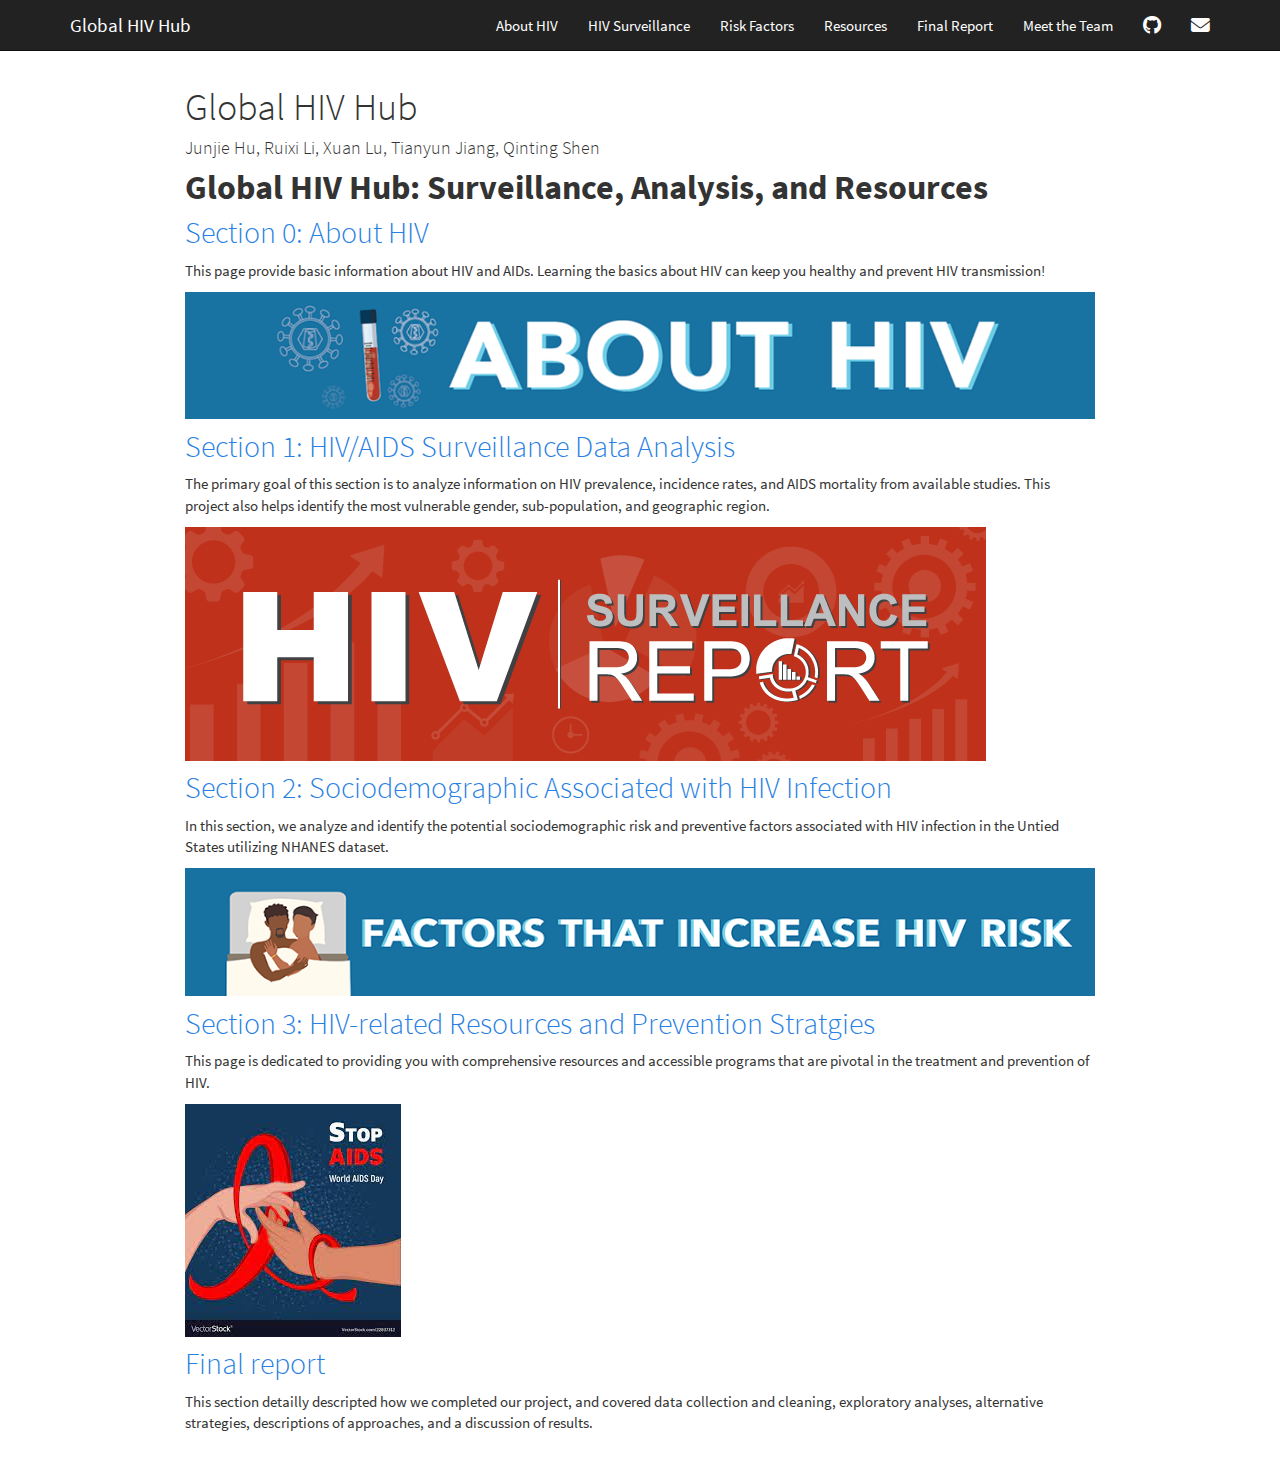
<file: index.html>
<!DOCTYPE html>

<html>

<head>

<meta charset="utf-8" />
<meta name="generator" content="pandoc" />
<meta http-equiv="X-UA-Compatible" content="IE=EDGE" />


<meta name="author" content="Junjie Hu, Ruixi Li, Xuan Lu, Tianyun Jiang, Qinting Shen" />


<title>Global HIV Hub</title>

<script src="site_libs/header-attrs-2.24/header-attrs.js"></script>
<script src="site_libs/jquery-3.6.0/jquery-3.6.0.min.js"></script>
<meta name="viewport" content="width=device-width, initial-scale=1" />
<link href="site_libs/bootstrap-3.3.5/css/cosmo.min.css" rel="stylesheet" />
<script src="site_libs/bootstrap-3.3.5/js/bootstrap.min.js"></script>
<script src="site_libs/bootstrap-3.3.5/shim/html5shiv.min.js"></script>
<script src="site_libs/bootstrap-3.3.5/shim/respond.min.js"></script>
<style>h1 {font-size: 34px;}
       h1.title {font-size: 38px;}
       h2 {font-size: 30px;}
       h3 {font-size: 24px;}
       h4 {font-size: 18px;}
       h5 {font-size: 16px;}
       h6 {font-size: 12px;}
       code {color: inherit; background-color: rgba(0, 0, 0, 0.04);}
       pre:not([class]) { background-color: white }</style>
<script src="site_libs/navigation-1.1/tabsets.js"></script>
<link href="site_libs/highlightjs-9.12.0/default.css" rel="stylesheet" />
<script src="site_libs/highlightjs-9.12.0/highlight.js"></script>
<link href="site_libs/font-awesome-6.4.2/css/all.min.css" rel="stylesheet" />
<link href="site_libs/font-awesome-6.4.2/css/v4-shims.min.css" rel="stylesheet" />

<style type="text/css">
  code{white-space: pre-wrap;}
  span.smallcaps{font-variant: small-caps;}
  span.underline{text-decoration: underline;}
  div.column{display: inline-block; vertical-align: top; width: 50%;}
  div.hanging-indent{margin-left: 1.5em; text-indent: -1.5em;}
  ul.task-list{list-style: none;}
    </style>

<style type="text/css">code{white-space: pre;}</style>
<script type="text/javascript">
if (window.hljs) {
  hljs.configure({languages: []});
  hljs.initHighlightingOnLoad();
  if (document.readyState && document.readyState === "complete") {
    window.setTimeout(function() { hljs.initHighlighting(); }, 0);
  }
}
</script>






<link rel="stylesheet" href="Home.css" type="text/css" />



<style type = "text/css">
.main-container {
  max-width: 940px;
  margin-left: auto;
  margin-right: auto;
}
img {
  max-width:100%;
}
.tabbed-pane {
  padding-top: 12px;
}
.html-widget {
  margin-bottom: 20px;
}
button.code-folding-btn:focus {
  outline: none;
}
summary {
  display: list-item;
}
details > summary > p:only-child {
  display: inline;
}
pre code {
  padding: 0;
}
</style>


<style type="text/css">
.dropdown-submenu {
  position: relative;
}
.dropdown-submenu>.dropdown-menu {
  top: 0;
  left: 100%;
  margin-top: -6px;
  margin-left: -1px;
  border-radius: 0 6px 6px 6px;
}
.dropdown-submenu:hover>.dropdown-menu {
  display: block;
}
.dropdown-submenu>a:after {
  display: block;
  content: " ";
  float: right;
  width: 0;
  height: 0;
  border-color: transparent;
  border-style: solid;
  border-width: 5px 0 5px 5px;
  border-left-color: #cccccc;
  margin-top: 5px;
  margin-right: -10px;
}
.dropdown-submenu:hover>a:after {
  border-left-color: #adb5bd;
}
.dropdown-submenu.pull-left {
  float: none;
}
.dropdown-submenu.pull-left>.dropdown-menu {
  left: -100%;
  margin-left: 10px;
  border-radius: 6px 0 6px 6px;
}
</style>

<script type="text/javascript">
// manage active state of menu based on current page
$(document).ready(function () {
  // active menu anchor
  href = window.location.pathname
  href = href.substr(href.lastIndexOf('/') + 1)
  if (href === "")
    href = "index.html";
  var menuAnchor = $('a[href="' + href + '"]');

  // mark the anchor link active (and if it's in a dropdown, also mark that active)
  var dropdown = menuAnchor.closest('li.dropdown');
  if (window.bootstrap) { // Bootstrap 4+
    menuAnchor.addClass('active');
    dropdown.find('> .dropdown-toggle').addClass('active');
  } else { // Bootstrap 3
    menuAnchor.parent().addClass('active');
    dropdown.addClass('active');
  }

  // Navbar adjustments
  var navHeight = $(".navbar").first().height() + 15;
  var style = document.createElement('style');
  var pt = "padding-top: " + navHeight + "px; ";
  var mt = "margin-top: -" + navHeight + "px; ";
  var css = "";
  // offset scroll position for anchor links (for fixed navbar)
  for (var i = 1; i <= 6; i++) {
    css += ".section h" + i + "{ " + pt + mt + "}\n";
  }
  style.innerHTML = "body {" + pt + "padding-bottom: 40px; }\n" + css;
  document.head.appendChild(style);
});
</script>

<!-- tabsets -->

<style type="text/css">
.tabset-dropdown > .nav-tabs {
  display: inline-table;
  max-height: 500px;
  min-height: 44px;
  overflow-y: auto;
  border: 1px solid #ddd;
  border-radius: 4px;
}

.tabset-dropdown > .nav-tabs > li.active:before, .tabset-dropdown > .nav-tabs.nav-tabs-open:before {
  content: "\e259";
  font-family: 'Glyphicons Halflings';
  display: inline-block;
  padding: 10px;
  border-right: 1px solid #ddd;
}

.tabset-dropdown > .nav-tabs.nav-tabs-open > li.active:before {
  content: "\e258";
  font-family: 'Glyphicons Halflings';
  border: none;
}

.tabset-dropdown > .nav-tabs > li.active {
  display: block;
}

.tabset-dropdown > .nav-tabs > li > a,
.tabset-dropdown > .nav-tabs > li > a:focus,
.tabset-dropdown > .nav-tabs > li > a:hover {
  border: none;
  display: inline-block;
  border-radius: 4px;
  background-color: transparent;
}

.tabset-dropdown > .nav-tabs.nav-tabs-open > li {
  display: block;
  float: none;
}

.tabset-dropdown > .nav-tabs > li {
  display: none;
}
</style>

<!-- code folding -->




</head>

<body>


<div class="container-fluid main-container">




<div class="navbar navbar-default  navbar-fixed-top" role="navigation">
  <div class="container">
    <div class="navbar-header">
      <button type="button" class="navbar-toggle collapsed" data-toggle="collapse" data-bs-toggle="collapse" data-target="#navbar" data-bs-target="#navbar">
        <span class="icon-bar"></span>
        <span class="icon-bar"></span>
        <span class="icon-bar"></span>
      </button>
      <a class="navbar-brand" href="index.html">Global HIV Hub</a>
    </div>
    <div id="navbar" class="navbar-collapse collapse">
      <ul class="nav navbar-nav">
        
      </ul>
      <ul class="nav navbar-nav navbar-right">
        <li>
  <a href="about_hiv.html">About HIV</a>
</li>
<li>
  <a href="analysis_draft.html">HIV Surveillance</a>
</li>
<li>
  <a href="NHANES.html">Risk Factors</a>
</li>
<li>
  <a href="extra_resources.html">Resources</a>
</li>
<li>
  <a href="project_report.html">Final Report</a>
</li>
<li>
  <a href="team.html">Meet the Team</a>
</li>
<li>
  <a href="https://github.com/IamHJJ/p8105_final_project.github.io">
    <span class="fa fa-github fa-lg"></span>
     
  </a>
</li>
<li>
  <a href="mailto:&lt;rl3328@cumc.columbia.edu,jh4617@cumc.columbia.edu, xl3214@cumc.columbia.edu, tj2519@cumc.columbia.edu, qs2261@cumc.columbia.edu&gt;">
    <span class="fa fa-envelope fa-lg"></span>
     
  </a>
</li>
      </ul>
    </div><!--/.nav-collapse -->
  </div><!--/.container -->
</div><!--/.navbar -->

<div id="header">



<h1 class="title toc-ignore">Global HIV Hub</h1>
<h4 class="author">Junjie Hu, Ruixi Li, Xuan Lu, Tianyun Jiang, Qinting
Shen</h4>

</div>


<div id="global-hiv-hub-surveillance-analysis-and-resources"
class="section level1">
<h1><strong>Global HIV Hub: Surveillance, Analysis, and
Resources</strong></h1>
<div id="section-0-about-hiv" class="section level2">
<h2><a href="about_hiv.html">Section 0: About HIV</a></h2>
<p>This page provide basic information about HIV and AIDs. Learning the
basics about HIV can keep you healthy and prevent HIV transmission!</p>
<p><img src="images/about_hiv.png" /></p>
</div>
<div id="section-1-hivaids-surveillance-data-analysis"
class="section level2">
<h2><a href="analysis_draft.html">Section 1: HIV/AIDS Surveillance Data
Analysis</a></h2>
<p>The primary goal of this section is to analyze information on HIV
prevalence, incidence rates, and AIDS mortality from available studies.
This project also helps identify the most vulnerable gender,
sub-population, and geographic region.</p>
<p><img src="images/hiv_surveillance.png" /></p>
</div>
<div id="section-2-sociodemographic-associated-with-hiv-infection"
class="section level2">
<h2><a href="NHANES.html">Section 2: Sociodemographic Associated with
HIV Infection</a></h2>
<p>In this section, we analyze and identify the potential
sociodemographic risk and preventive factors associated with HIV
infection in the Untied States utilizing NHANES dataset.</p>
<p><img src="images/risk_factors.png" /></p>
</div>
<div id="section-3-hiv-related-resources-and-prevention-stratgies"
class="section level2">
<h2><a href="extra_resources.html">Section 3: HIV-related Resources and
Prevention Stratgies</a></h2>
<p>This page is dedicated to providing you with comprehensive resources
and accessible programs that are pivotal in the treatment and prevention
of HIV.</p>
<p><img src="images/resources.jpeg" /></p>
</div>
<div id="final-report" class="section level2">
<h2><a href="project_report.html">Final report</a></h2>
<p>This section detailly descripted how we completed our project, and
covered data collection and cleaning, exploratory analyses, alternative
strategies, descriptions of approaches, and a discussion of results.</p>
</div>
</div>




</div>

<script>

// add bootstrap table styles to pandoc tables
function bootstrapStylePandocTables() {
  $('tr.odd').parent('tbody').parent('table').addClass('table table-condensed');
}
$(document).ready(function () {
  bootstrapStylePandocTables();
});


</script>

<!-- tabsets -->

<script>
$(document).ready(function () {
  window.buildTabsets("TOC");
});

$(document).ready(function () {
  $('.tabset-dropdown > .nav-tabs > li').click(function () {
    $(this).parent().toggleClass('nav-tabs-open');
  });
});
</script>

<!-- code folding -->


<!-- dynamically load mathjax for compatibility with self-contained -->
<script>
  (function () {
    var script = document.createElement("script");
    script.type = "text/javascript";
    script.src  = "https://mathjax.rstudio.com/latest/MathJax.js?config=TeX-AMS-MML_HTMLorMML";
    document.getElementsByTagName("head")[0].appendChild(script);
  })();
</script>

</body>
</html>
</file>
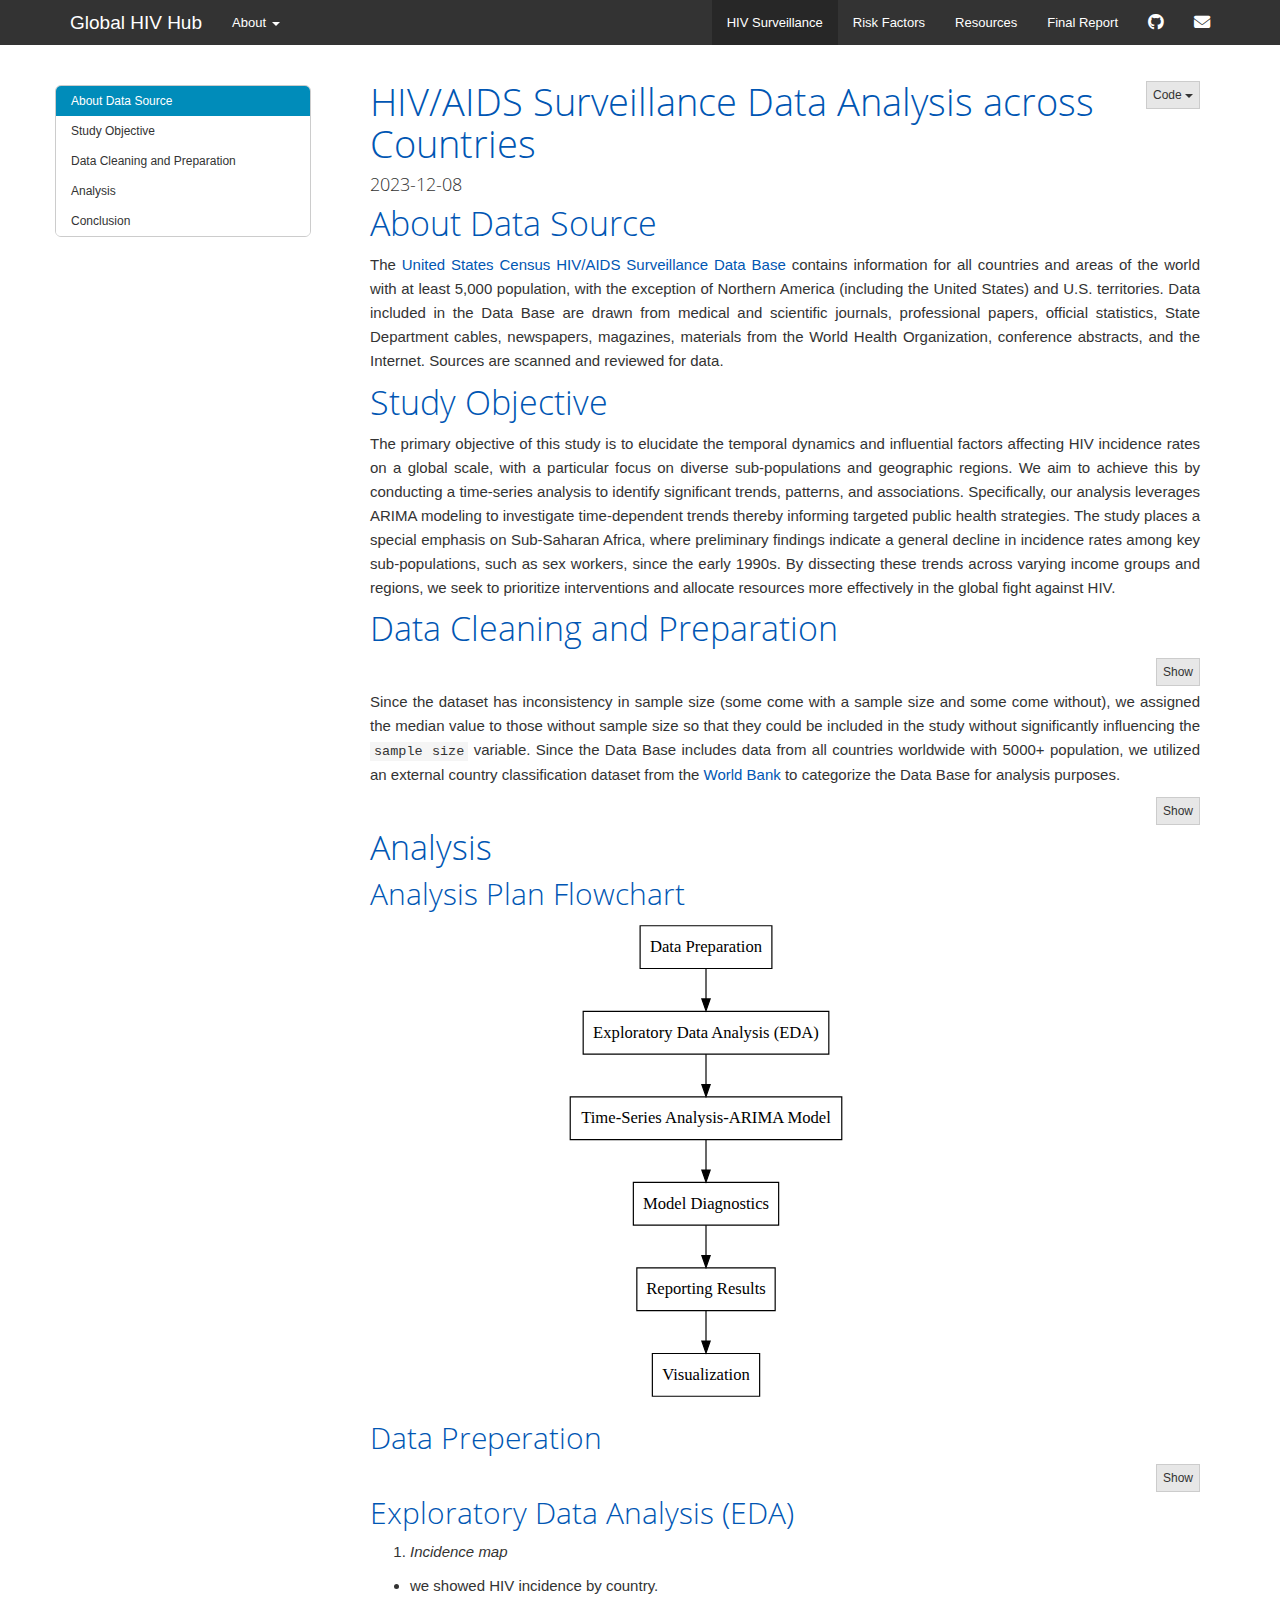
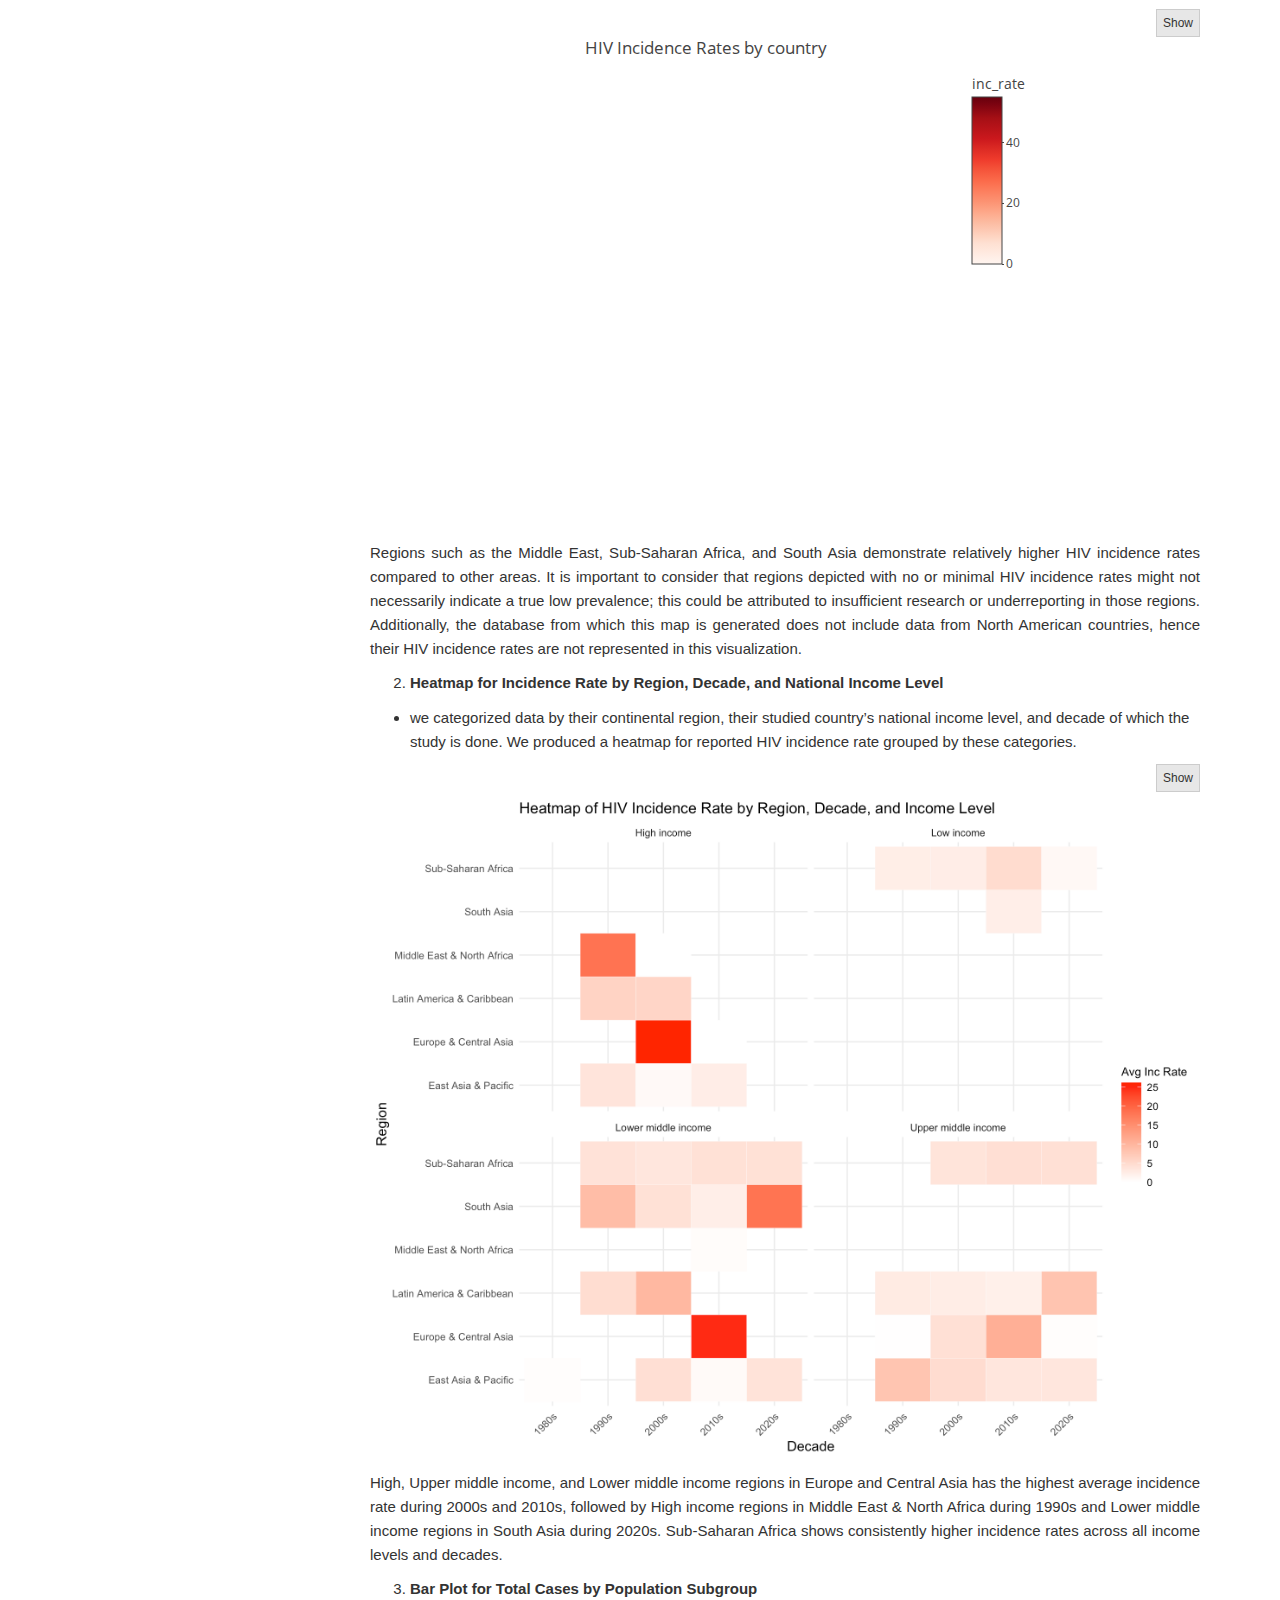
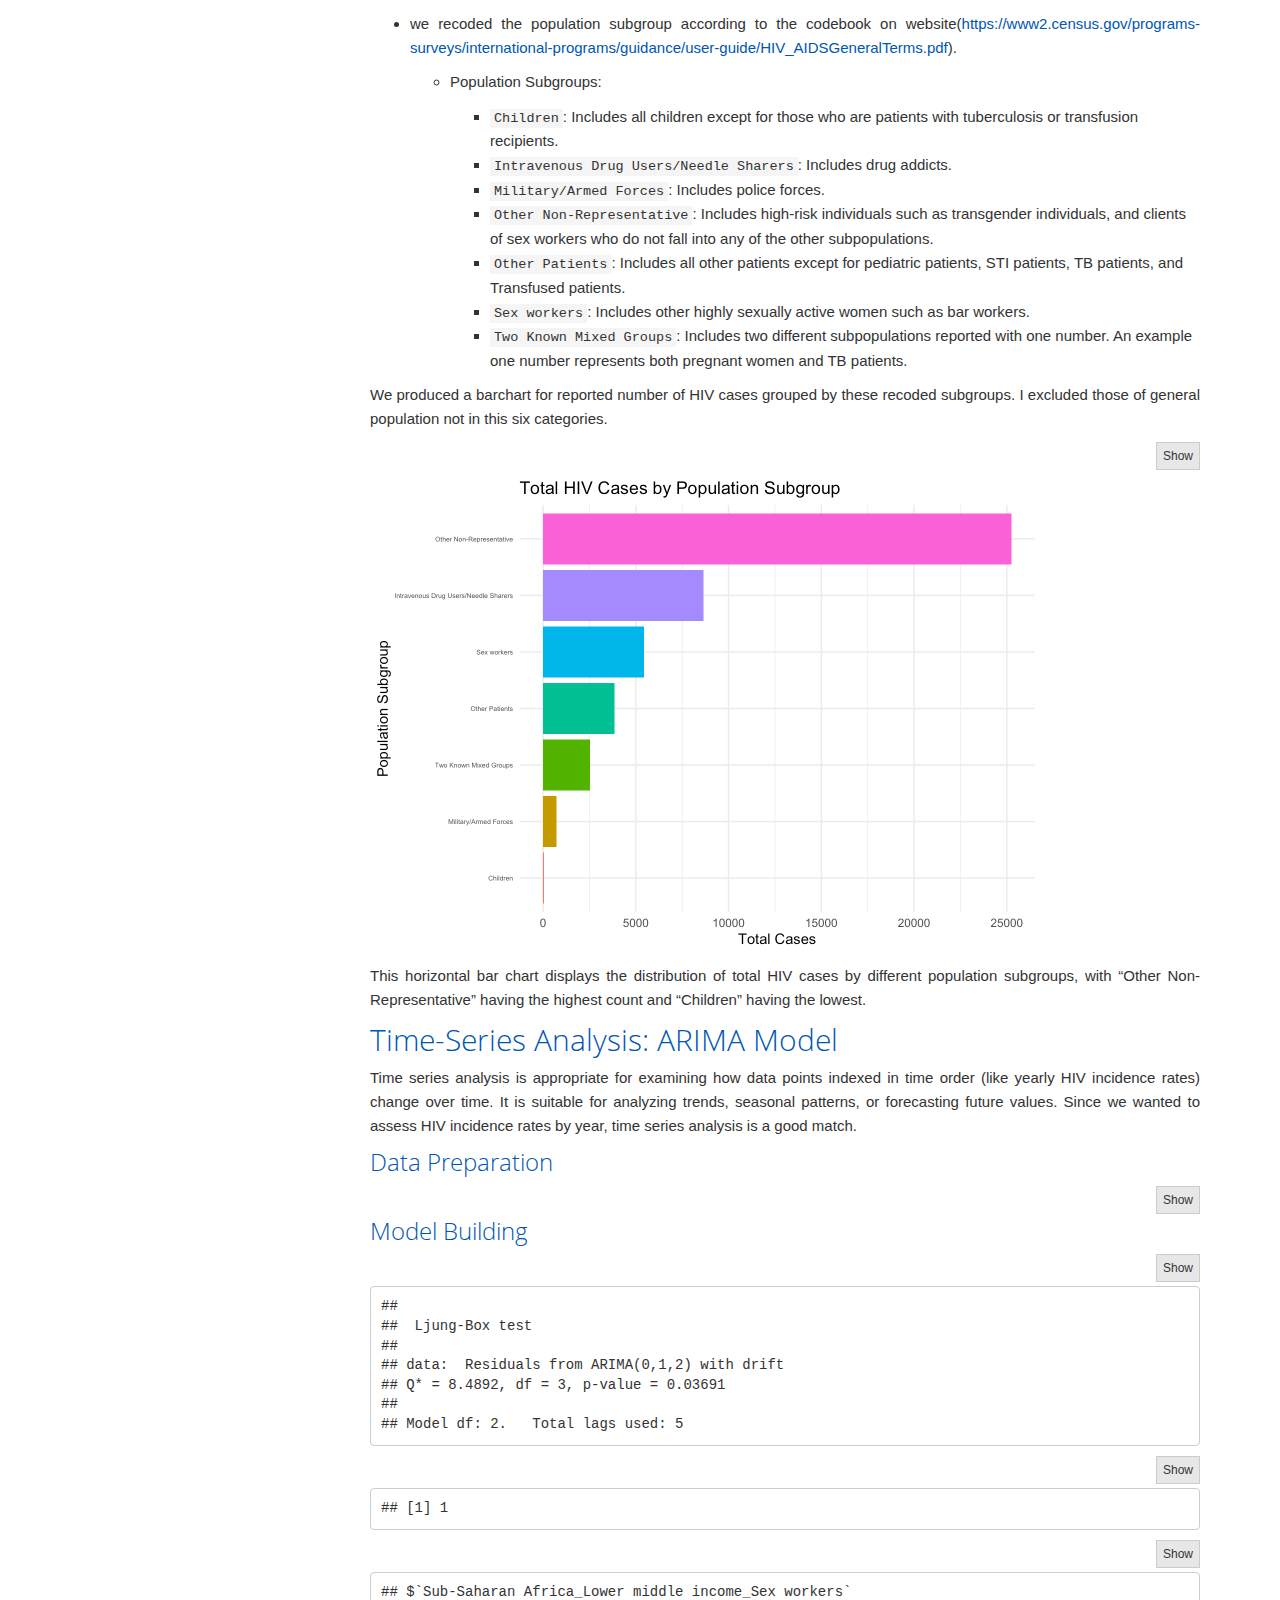
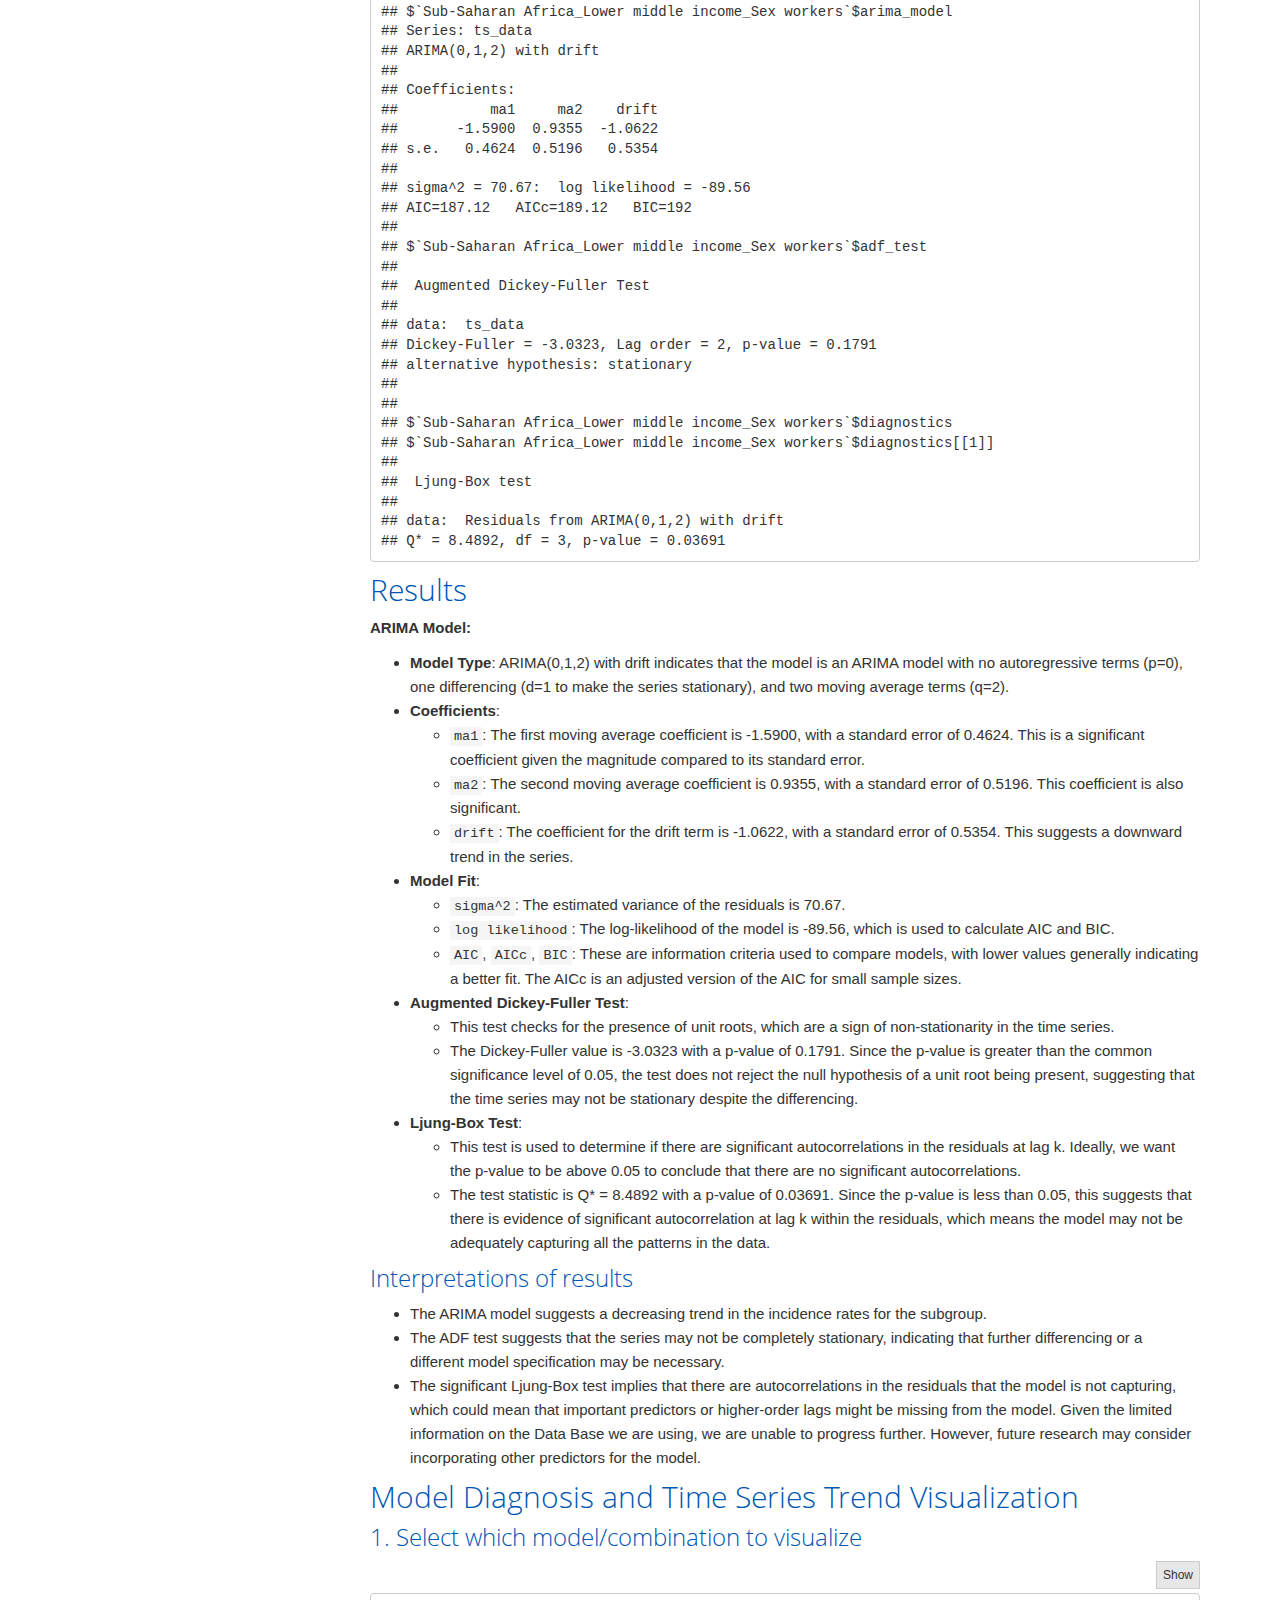
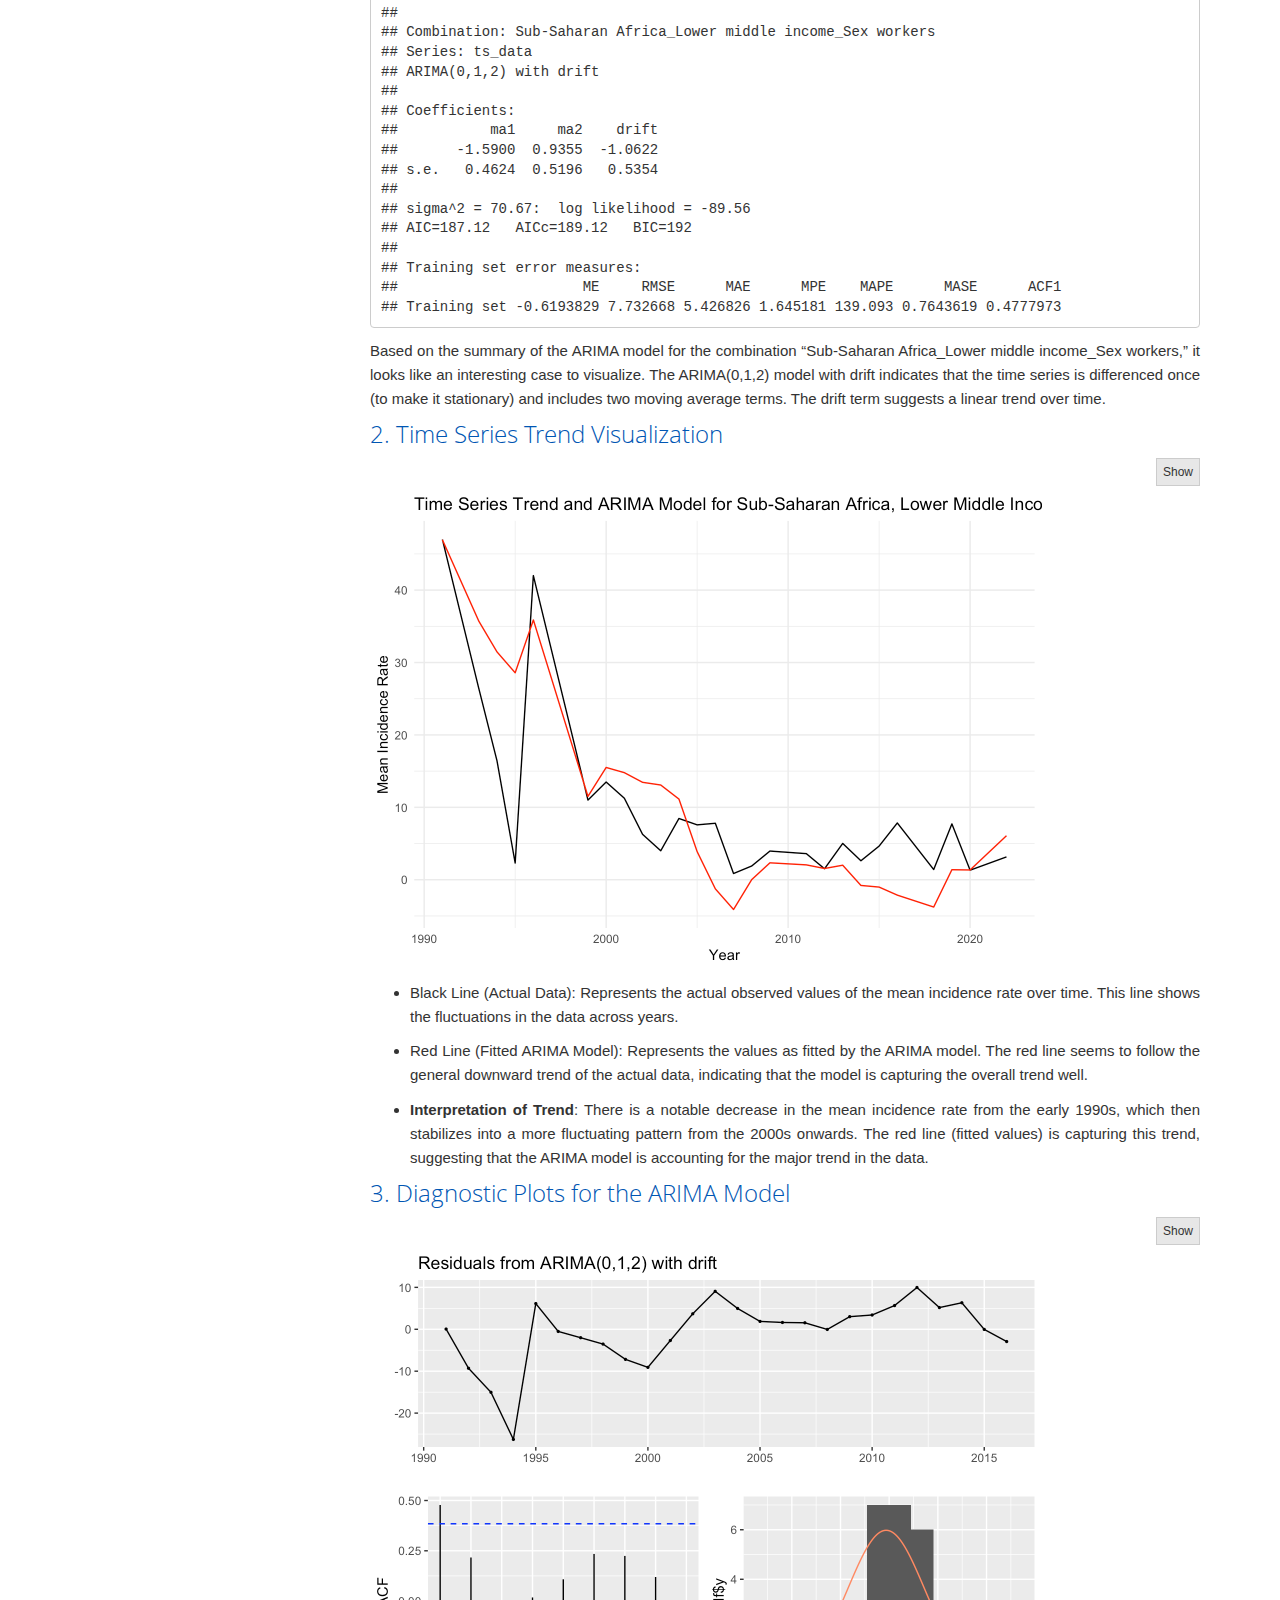
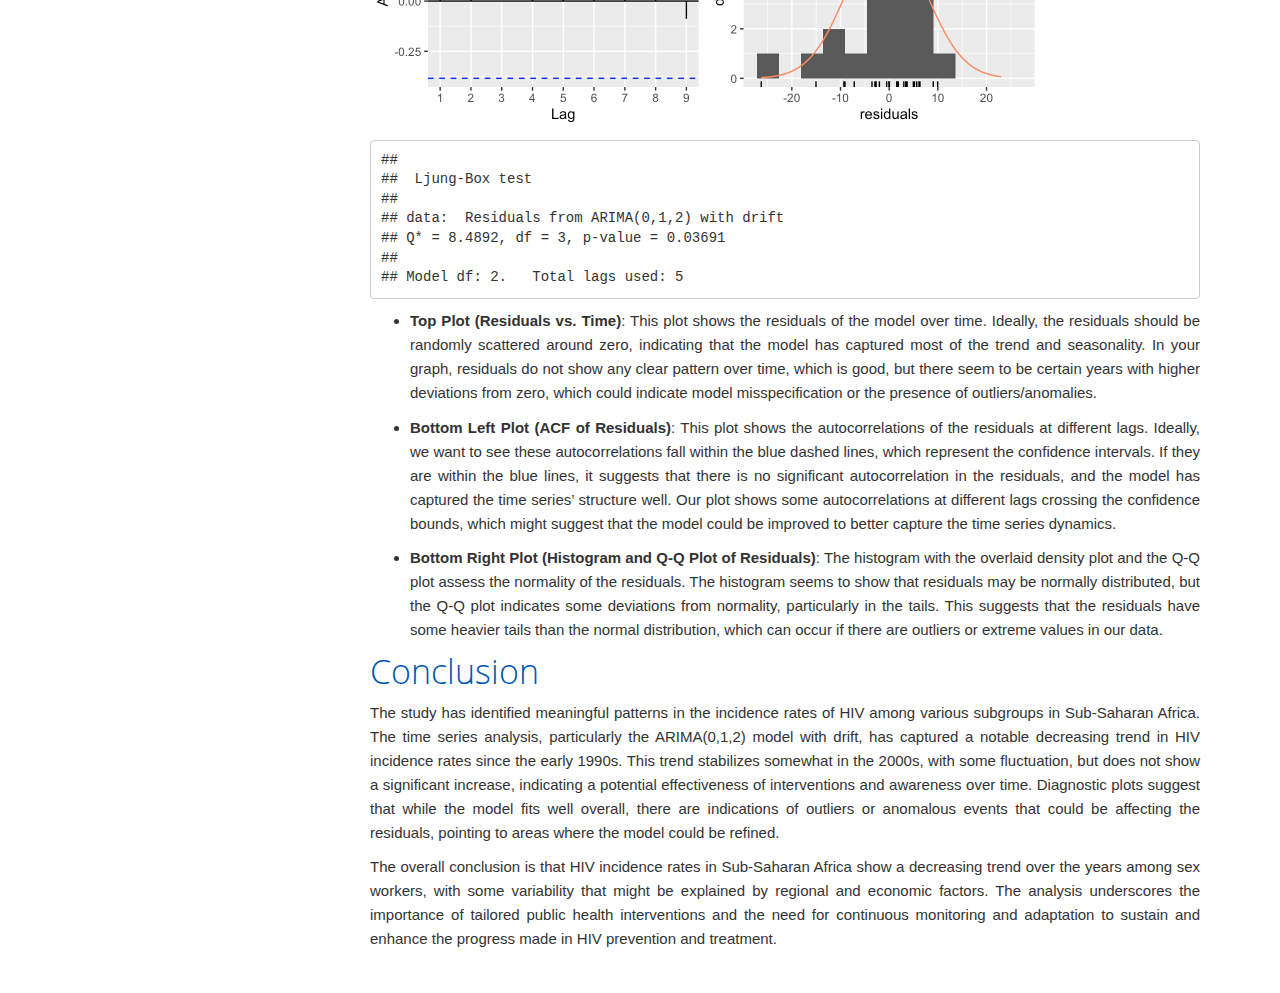
<file: analysis_draft.html>
<!DOCTYPE html>

<html>

<head>

<meta charset="utf-8" />
<meta name="generator" content="pandoc" />
<meta http-equiv="X-UA-Compatible" content="IE=EDGE" />



<meta name="date" content="2023-12-08" />

<title>HIV/AIDS Surveillance Data Analysis across Countries</title>

<script src="site_libs/header-attrs-2.24/header-attrs.js"></script>
<script src="site_libs/jquery-3.6.0/jquery-3.6.0.min.js"></script>
<meta name="viewport" content="width=device-width, initial-scale=1" />
<link href="site_libs/bootstrap-3.3.5/css/yeti.min.css" rel="stylesheet" />
<script src="site_libs/bootstrap-3.3.5/js/bootstrap.min.js"></script>
<script src="site_libs/bootstrap-3.3.5/shim/html5shiv.min.js"></script>
<script src="site_libs/bootstrap-3.3.5/shim/respond.min.js"></script>
<style>h1 {font-size: 34px;}
       h1.title {font-size: 38px;}
       h2 {font-size: 30px;}
       h3 {font-size: 24px;}
       h4 {font-size: 18px;}
       h5 {font-size: 16px;}
       h6 {font-size: 12px;}
       code {color: inherit; background-color: rgba(0, 0, 0, 0.04);}
       pre:not([class]) { background-color: white }</style>
<script src="site_libs/jqueryui-1.13.2/jquery-ui.min.js"></script>
<link href="site_libs/tocify-1.9.1/jquery.tocify.css" rel="stylesheet" />
<script src="site_libs/tocify-1.9.1/jquery.tocify.js"></script>
<script src="site_libs/navigation-1.1/tabsets.js"></script>
<script src="site_libs/navigation-1.1/codefolding.js"></script>
<link href="site_libs/highlightjs-9.12.0/default.css" rel="stylesheet" />
<script src="site_libs/highlightjs-9.12.0/highlight.js"></script>
<script src="site_libs/htmlwidgets-1.6.2/htmlwidgets.js"></script>
<script src="site_libs/viz-1.8.2/viz.js"></script>
<link href="site_libs/DiagrammeR-styles-0.2/styles.css" rel="stylesheet" />
<script src="site_libs/grViz-binding-1.0.10/grViz.js"></script>
<script src="site_libs/plotly-binding-4.10.3/plotly.js"></script>
<script src="site_libs/typedarray-0.1/typedarray.min.js"></script>
<link href="site_libs/crosstalk-1.2.0/css/crosstalk.min.css" rel="stylesheet" />
<script src="site_libs/crosstalk-1.2.0/js/crosstalk.min.js"></script>
<link href="site_libs/plotly-htmlwidgets-css-2.11.1/plotly-htmlwidgets.css" rel="stylesheet" />
<script src="site_libs/plotly-main-2.11.1/plotly-latest.min.js"></script>
<link href="site_libs/font-awesome-6.4.2/css/all.min.css" rel="stylesheet" />
<link href="site_libs/font-awesome-6.4.2/css/v4-shims.min.css" rel="stylesheet" />

<style type="text/css">
  code{white-space: pre-wrap;}
  span.smallcaps{font-variant: small-caps;}
  span.underline{text-decoration: underline;}
  div.column{display: inline-block; vertical-align: top; width: 50%;}
  div.hanging-indent{margin-left: 1.5em; text-indent: -1.5em;}
  ul.task-list{list-style: none;}
    </style>

<style type="text/css">code{white-space: pre;}</style>
<script type="text/javascript">
if (window.hljs) {
  hljs.configure({languages: []});
  hljs.initHighlightingOnLoad();
  if (document.readyState && document.readyState === "complete") {
    window.setTimeout(function() { hljs.initHighlighting(); }, 0);
  }
}
</script>






<link rel="stylesheet" href="style.css" type="text/css" />



<style type = "text/css">
.main-container {
  max-width: 940px;
  margin-left: auto;
  margin-right: auto;
}
img {
  max-width:100%;
}
.tabbed-pane {
  padding-top: 12px;
}
.html-widget {
  margin-bottom: 20px;
}
button.code-folding-btn:focus {
  outline: none;
}
summary {
  display: list-item;
}
details > summary > p:only-child {
  display: inline;
}
pre code {
  padding: 0;
}
</style>


<style type="text/css">
.dropdown-submenu {
  position: relative;
}
.dropdown-submenu>.dropdown-menu {
  top: 0;
  left: 100%;
  margin-top: -6px;
  margin-left: -1px;
  border-radius: 0 6px 6px 6px;
}
.dropdown-submenu:hover>.dropdown-menu {
  display: block;
}
.dropdown-submenu>a:after {
  display: block;
  content: " ";
  float: right;
  width: 0;
  height: 0;
  border-color: transparent;
  border-style: solid;
  border-width: 5px 0 5px 5px;
  border-left-color: #cccccc;
  margin-top: 5px;
  margin-right: -10px;
}
.dropdown-submenu:hover>a:after {
  border-left-color: #adb5bd;
}
.dropdown-submenu.pull-left {
  float: none;
}
.dropdown-submenu.pull-left>.dropdown-menu {
  left: -100%;
  margin-left: 10px;
  border-radius: 6px 0 6px 6px;
}
</style>

<script type="text/javascript">
// manage active state of menu based on current page
$(document).ready(function () {
  // active menu anchor
  href = window.location.pathname
  href = href.substr(href.lastIndexOf('/') + 1)
  if (href === "")
    href = "index.html";
  var menuAnchor = $('a[href="' + href + '"]');

  // mark the anchor link active (and if it's in a dropdown, also mark that active)
  var dropdown = menuAnchor.closest('li.dropdown');
  if (window.bootstrap) { // Bootstrap 4+
    menuAnchor.addClass('active');
    dropdown.find('> .dropdown-toggle').addClass('active');
  } else { // Bootstrap 3
    menuAnchor.parent().addClass('active');
    dropdown.addClass('active');
  }

  // Navbar adjustments
  var navHeight = $(".navbar").first().height() + 15;
  var style = document.createElement('style');
  var pt = "padding-top: " + navHeight + "px; ";
  var mt = "margin-top: -" + navHeight + "px; ";
  var css = "";
  // offset scroll position for anchor links (for fixed navbar)
  for (var i = 1; i <= 6; i++) {
    css += ".section h" + i + "{ " + pt + mt + "}\n";
  }
  style.innerHTML = "body {" + pt + "padding-bottom: 40px; }\n" + css;
  document.head.appendChild(style);
});
</script>

<!-- tabsets -->

<style type="text/css">
.tabset-dropdown > .nav-tabs {
  display: inline-table;
  max-height: 500px;
  min-height: 44px;
  overflow-y: auto;
  border: 1px solid #ddd;
  border-radius: 4px;
}

.tabset-dropdown > .nav-tabs > li.active:before, .tabset-dropdown > .nav-tabs.nav-tabs-open:before {
  content: "\e259";
  font-family: 'Glyphicons Halflings';
  display: inline-block;
  padding: 10px;
  border-right: 1px solid #ddd;
}

.tabset-dropdown > .nav-tabs.nav-tabs-open > li.active:before {
  content: "\e258";
  font-family: 'Glyphicons Halflings';
  border: none;
}

.tabset-dropdown > .nav-tabs > li.active {
  display: block;
}

.tabset-dropdown > .nav-tabs > li > a,
.tabset-dropdown > .nav-tabs > li > a:focus,
.tabset-dropdown > .nav-tabs > li > a:hover {
  border: none;
  display: inline-block;
  border-radius: 4px;
  background-color: transparent;
}

.tabset-dropdown > .nav-tabs.nav-tabs-open > li {
  display: block;
  float: none;
}

.tabset-dropdown > .nav-tabs > li {
  display: none;
}
</style>

<!-- code folding -->
<style type="text/css">
.code-folding-btn { margin-bottom: 4px; }
</style>



<style type="text/css">

#TOC {
  margin: 25px 0px 20px 0px;
}
@media (max-width: 768px) {
#TOC {
  position: relative;
  width: 100%;
}
}

@media print {
.toc-content {
  /* see https://github.com/w3c/csswg-drafts/issues/4434 */
  float: right;
}
}

.toc-content {
  padding-left: 30px;
  padding-right: 40px;
}

div.main-container {
  max-width: 1200px;
}

div.tocify {
  width: 20%;
  max-width: 260px;
  max-height: 85%;
}

@media (min-width: 768px) and (max-width: 991px) {
  div.tocify {
    width: 25%;
  }
}

@media (max-width: 767px) {
  div.tocify {
    width: 100%;
    max-width: none;
  }
}

.tocify ul, .tocify li {
  line-height: 20px;
}

.tocify-subheader .tocify-item {
  font-size: 0.90em;
}

.tocify .list-group-item {
  border-radius: 0px;
}


</style>



</head>

<body>


<div class="container-fluid main-container">


<!-- setup 3col/9col grid for toc_float and main content  -->
<div class="row">
<div class="col-xs-12 col-sm-4 col-md-3">
<div id="TOC" class="tocify">
</div>
</div>

<div class="toc-content col-xs-12 col-sm-8 col-md-9">




<div class="navbar navbar-default  navbar-fixed-top" role="navigation">
  <div class="container">
    <div class="navbar-header">
      <button type="button" class="navbar-toggle collapsed" data-toggle="collapse" data-bs-toggle="collapse" data-target="#navbar" data-bs-target="#navbar">
        <span class="icon-bar"></span>
        <span class="icon-bar"></span>
        <span class="icon-bar"></span>
      </button>
      <a class="navbar-brand" href="index.html">Global HIV Hub</a>
    </div>
    <div id="navbar" class="navbar-collapse collapse">
      <ul class="nav navbar-nav">
        <li class="dropdown">
  <a href="#" class="dropdown-toggle" data-toggle="dropdown" role="button" data-bs-toggle="dropdown" aria-expanded="false">
    About
     
    <span class="caret"></span>
  </a>
  <ul class="dropdown-menu" role="menu">
    <li>
      <a href="about_hiv.html">Project</a>
    </li>
    <li>
      <a href="team.html">Team</a>
    </li>
  </ul>
</li>
      </ul>
      <ul class="nav navbar-nav navbar-right">
        <li>
  <a href="analysis_draft.html">HIV Surveillance</a>
</li>
<li>
  <a href="NHANES.html">Risk Factors</a>
</li>
<li>
  <a href="extra_resources.html">Resources</a>
</li>
<li>
  <a href="project_report.html">Final Report</a>
</li>
<li>
  <a href="https://github.com/IamHJJ/p8105_final_project.github.io">
    <span class="fa fa-github fa-lg"></span>
     
  </a>
</li>
<li>
  <a href="mailto:&lt;rl3328@cumc.columbia.edu,jh4617@cumc.columbia.edu, xl3214@cumc.columbia.edu, tj2519@cumc.columbia.edu, qs2261@cumc.columbia.edu&gt;">
    <span class="fa fa-envelope fa-lg"></span>
     
  </a>
</li>
      </ul>
    </div><!--/.nav-collapse -->
  </div><!--/.container -->
</div><!--/.navbar -->

<div id="header">

<div class="btn-group pull-right float-right">
<button type="button" class="btn btn-default btn-xs btn-secondary btn-sm dropdown-toggle" data-toggle="dropdown" data-bs-toggle="dropdown" aria-haspopup="true" aria-expanded="false"><span>Code</span> <span class="caret"></span></button>
<ul class="dropdown-menu dropdown-menu-right" style="min-width: 50px;">
<li><a id="rmd-show-all-code" href="#">Show All Code</a></li>
<li><a id="rmd-hide-all-code" href="#">Hide All Code</a></li>
</ul>
</div>



<h1 class="title toc-ignore">HIV/AIDS Surveillance Data Analysis across
Countries</h1>
<h4 class="date">2023-12-08</h4>

</div>


<div id="about-data-source" class="section level1">
<h1>About Data Source</h1>
<p>The <a
href="https://www.census.gov/programs-surveys/international-programs/about/hiv.html">United
States Census HIV/AIDS Surveillance Data Base</a> contains information
for all countries and areas of the world with at least 5,000 population,
with the exception of Northern America (including the United States) and
U.S. territories. Data included in the Data Base are drawn from medical
and scientific journals, professional papers, official statistics, State
Department cables, newspapers, magazines, materials from the World
Health Organization, conference abstracts, and the Internet. Sources are
scanned and reviewed for data.</p>
</div>
<div id="study-objective" class="section level1">
<h1>Study Objective</h1>
<p>The primary objective of this study is to elucidate the temporal
dynamics and influential factors affecting HIV incidence rates on a
global scale, with a particular focus on diverse sub-populations and
geographic regions. We aim to achieve this by conducting a time-series
analysis to identify significant trends, patterns, and associations.
Specifically, our analysis leverages ARIMA modeling to investigate
time-dependent trends thereby informing targeted public health
strategies. The study places a special emphasis on Sub-Saharan Africa,
where preliminary findings indicate a general decline in incidence rates
among key sub-populations, such as sex workers, since the early 1990s.
By dissecting these trends across varying income groups and regions, we
seek to prioritize interventions and allocate resources more effectively
in the global fight against HIV.</p>
</div>
<div id="data-cleaning-and-preparation" class="section level1">
<h1>Data Cleaning and Preparation</h1>
<pre class="r"><code>library(tidyverse) # for data cleaning and manipulation
library(forecast)  # for ARIMA models
library(broom)     # for tidying model outputs and visualization
library(plotly)    # for interactive visualization</code></pre>
<p>Since the dataset has inconsistency in sample size (some come with a
sample size and some come without), we assigned the median value to
those without sample size so that they could be included in the study
without significantly influencing the <code>sample size</code> variable.
Since the Data Base includes data from all countries worldwide with
5000+ population, we utilized an external country classification dataset
from the <a
href="https://datahelpdesk.worldbank.org/knowledgebase/articles/906519-world-bank-country-and-lending-groups">World
Bank</a> to categorize the Data Base for analysis purposes.</p>
<pre class="r"><code>incidence &lt;- read.csv(&quot;surveillance/data/hiv_incidence.csv&quot;) |&gt;
  mutate(
    # Replace missing INC_RATE with 0 or other appropriate value
    INC_RATE = replace(INC_RATE, is.na(INC_RATE), 0), 
    # Replace missing SAMPSIZE with median or other appropriate value
    SAMPSIZE = as.numeric(SAMPSIZE),
    SAMPSIZE = replace(SAMPSIZE, is.na(SAMPSIZE), median(SAMPSIZE, na.rm = TRUE)) 
  )

country_info &lt;- readxl::read_excel(&quot;surveillance/CLASS.xlsx&quot;, sheet = &quot;List of economies&quot;, col_names = TRUE)

incidence_grouped &lt;- left_join(incidence, country_info, by = c(&quot;Country.Code&quot; = &quot;Code&quot;)) |&gt; 
  janitor::clean_names()

categorize_decade &lt;- function(year) {
  paste0(substr(year, 1, 3), &quot;0s&quot;)
}

incidence_grouped &lt;- incidence_grouped |&gt; 
  mutate(decade = sapply(year, categorize_decade)) </code></pre>
</div>
<div id="analysis" class="section level1">
<h1>Analysis</h1>
<div id="analysis-plan-flowchart" class="section level2">
<h2>Analysis Plan Flowchart</h2>
<div class="grViz html-widget html-fill-item-overflow-hidden html-fill-item" id="htmlwidget-6567178d61c66385cfef" style="width:672px;height:480px;"></div>
<script type="application/json" data-for="htmlwidget-6567178d61c66385cfef">{"x":{"diagram":"\ndigraph flowchart {\n  \n  # Define nodes\n  node [shape = box]\n  A [label = \"Data Preparation\"]\n  B [label = \"Exploratory Data Analysis (EDA)\"]\n  C [label = \"Time-Series Analysis-ARIMA Model\"]\n  D [label = \"Model Diagnostics\"]\n  E [label = \"Reporting Results\"]\n  F [label = \"Visualization\"]\n\n  # Define edges\n  A -> B\n  B -> C\n  C -> D\n  D -> E\n  E -> F\n}","config":{"engine":"dot","options":null}},"evals":[],"jsHooks":[]}</script>
</div>
<div id="data-preperation" class="section level2">
<h2>Data Preperation</h2>
<pre class="r"><code># For trend analysis involving region (continental), income_group (i.e., high-income, low-income, middle-income countries), and decade (1980s, 1990s, 2000s, 2010s, 2020s).
trend_continental &lt;- incidence_grouped |&gt;
  # Convert &#39;no_cases&#39; to numeric (if it&#39;s not already)
  mutate(no_cases = as.numeric(no_cases)) |&gt;
  # -1 is a placeholder in the no_cases and no_deaths column for NA. Replace -1 with 0 here.
  mutate(no_cases = ifelse(no_cases == -1, 0, no_cases)) |&gt;
  # Group and summarize data by region, income_group, and decade
  group_by(region, income_group, decade) |&gt;
  summarize(
    avg_inc_rate = mean(inc_rate, na.rm = TRUE),
    total_cases = sum(no_cases, na.rm = TRUE),
    .groups = &#39;drop&#39;  # to drop grouping structure after summarization
  )

# For trend analysis involving population subgroup, e.g., MSM, IVDU, Transgender individuals, etc.
trend_subgroup &lt;- incidence_grouped |&gt;
  # Convert &#39;no_cases&#39; to numeric (if it&#39;s not already)
  mutate(no_cases = as.numeric(no_cases)) |&gt;
  # -1 is a placeholder in the no_cases and no_deaths column for NA. Replace -1 with 0 here.
  mutate(no_cases = ifelse(no_cases == -1, 0, no_cases)) |&gt;
  # Group and summarize data by population subgroup
  group_by(population_subgroup) |&gt;
  summarize(
    avg_inc_rate = mean(inc_rate, na.rm = TRUE),
    total_cases = sum(no_cases, na.rm = TRUE),
    .groups = &#39;drop&#39;  # to drop grouping structure after summarization
  )</code></pre>
</div>
<div id="exploratory-data-analysis-eda" class="section level2">
<h2>Exploratory Data Analysis (EDA)</h2>
<ol style="list-style-type: decimal">
<li><em>Incidence map</em></li>
</ol>
<ul>
<li>we showed HIV incidence by country.</li>
</ul>
<pre class="r"><code># A map reports the HIV incidence rates in each country
map_inc = incidence_grouped |&gt;
  plot_ly(type = &#39;choropleth&#39;, locations = ~country_code,
               z = ~inc_rate, text = ~paste(country, &#39;: &#39;, inc_rate, &#39;%&#39;),
               hoverinfo = &#39;text&#39;,color = ~inc_rate, colors = &quot;Reds&quot;) |&gt;
  layout(title = &#39;HIV Incidence Rates by country&#39;,
         geo = list(projection = list(type = &#39;orthographic&#39;)))

map_inc</code></pre>
<div class="plotly html-widget html-fill-item-overflow-hidden html-fill-item" id="htmlwidget-71ff62bb152172932889" style="width:672px;height:480px;"></div>
<script type="application/json" data-for="htmlwidget-71ff62bb152172932889">{"x":{"visdat":{"700723a94e5c":["function () ","plotlyVisDat"]},"cur_data":"700723a94e5c","attrs":{"700723a94e5c":{"locations":{},"z":{},"text":{},"hoverinfo":"text","color":{},"colors":"Reds","alpha_stroke":1,"sizes":[10,100],"spans":[1,20],"type":"choropleth"}},"layout":{"margin":{"b":40,"l":60,"t":25,"r":10},"title":"HIV Incidence Rates by country","geo":{"projection":{"type":"orthographic"}},"scene":{"zaxis":{"title":"inc_rate"}},"hovermode":"closest","showlegend":false,"legend":{"yanchor":"top","y":0.5}},"source":"A","config":{"modeBarButtonsToAdd":["hoverclosest","hovercompare"],"showSendToCloud":false},"data":[{"colorbar":{"title":"inc_rate","ticklen":2,"len":0.5,"lenmode":"fraction","y":1,"yanchor":"top"},"colorscale":[["0","rgba(255,245,240,1)"],["0.0416666666666667","rgba(255,238,230,1)"],["0.0833333333333333","rgba(255,231,220,1)"],["0.125","rgba(254,224,210,1)"],["0.166666666666667","rgba(254,212,193,1)"],["0.208333333333333","rgba(253,199,177,1)"],["0.25","rgba(252,187,161,1)"],["0.291666666666667","rgba(253,174,145,1)"],["0.333333333333333","rgba(253,160,129,1)"],["0.375","rgba(252,146,114,1)"],["0.416666666666667","rgba(252,133,101,1)"],["0.458333333333333","rgba(252,120,87,1)"],["0.5","rgba(251,106,74,1)"],["0.541666666666667","rgba(247,92,64,1)"],["0.583333333333333","rgba(243,77,54,1)"],["0.625","rgba(239,59,44,1)"],["0.666666666666667","rgba(227,49,39,1)"],["0.708333333333333","rgba(215,37,34,1)"],["0.75","rgba(203,24,29,1)"],["0.791666666666667","rgba(190,21,26,1)"],["0.833333333333333","rgba(178,18,24,1)"],["0.875","rgba(165,15,21,1)"],["0.916666666666667","rgba(144,9,19,1)"],["0.958333333333333","rgba(123,3,16,1)"],["1","rgba(103,0,13,1)"]],"showscale":true,"locations":["AFG","ARG","ARG","ARG","ARG","ARG","ARG","ARG","ARG","ARG","ARG","ARG","ARG","ARG","ARG","ARG","ARG","ARG","ARG","ARG","AUS","AUS","AUS","AUS","AUS","AUS","AUS","AUS","AUS","AUS","AUS","AUS","AUS","AUS","AUS","AUS","AUS","AUS","AUS","AUS","AUS","AUS","AUS","AUS","AUS","AUS","AUS","AUS","AUS","AUS","AUS","AUS","AUS","AUS","AUS","AUS","AUS","AUS","AUS","AUS","AUS","AUS","AUS","AUS","AUS","AUS","AUS","AUS","AUS","BEN","BEN","BEN","BEN","BEN","BEN","BEN","BEN","BEN","BFA","BFA","BFA","BFA","BGD","BRA","BRA","BRA","BRA","BRA","BRA","BRA","BRA","BRA","BRA","BRA","BRA","BRA","BRA","BRA","BRA","BRA","BRA","BRA","BRA","BRA","BRA","BRA","BRA","BRA","BRA","BRA","BRA","BRA","BRA","BRA","BRA","BRA","BRA","BRA","BRA","BRA","BRA","BRA","BRA","BRA","BRA","BRA","BRA","BRA","BRA","BRA","BRA","BRA","BRA","BRA","BRA","BRA","BRA","BRA","BRA","BRA","BRA","BRA","BRA","BRA","BRA","BRA","BRA","BRA","BRA","BRA","BRA","BRA","BRA","BRA","BRA","BRA","BRA","BRA","BRA","BRA","BRA","BRA","BRA","BRA","BRA","BRA","BRA","BRA","BRA","BRA","BRA","BRA","BRA","BRA","BRA","BRA","BRA","BRA","BRA","BRA","BRA","BRA","BRA","BRA","BRA","BRA","BRA","BRA","BRA","BRA","BRA","BRA","BRA","BRA","BRA","BRA","BRA","BRA","BRA","BRA","BRA","BRA","BRA","BRA","BRA","BRA","BRA","BRA","BRA","BRA","BRA","BRA","BRA","BRA","BRA","BRA","BRA","BRA","BRA","BRA","BRA","BRA","BRA","BRA","BRA","BRA","BRA","BRB","BRB","BRB","BRB","BWA","BWA","BWA","BWA","BWA","BWA","BWA","BWA","BWA","BWA","CHN","CHN","CHN","CHN","CHN","CHN","CHN","CHN","CHN","CHN","CHN","CHN","CHN","CHN","CHN","CHN","CHN","CHN","CHN","CHN","CHN","CHN","CHN","CHN","CHN","CHN","CHN","CHN","CHN","CHN","CHN","CHN","CHN","CHN","CHN","CHN","CHN","CHN","CHN","CHN","CHN","CHN","CHN","CHN","CHN","CHN","CHN","CHN","CHN","CHN","CHN","CHN","CHN","CHN","CHN","CHN","CHN","CHN","CHN","CHN","CHN","CHN","CHN","CHN","CHN","CHN","CHN","CHN","CHN","CHN","CHN","CHN","CHN","CHN","CHN","CHN","CHN","CHN","CHN","CHN","CHN","CHN","CHN","CHN","CHN","CHN","CHN","CHN","CHN","CHN","CHN","CHN","CHN","CHN","CHN","CHN","CHN","CHN","CHN","CHN","CHN","CHN","CHN","CHN","CHN","CHN","CHN","CHN","CHN","CHN","CHN","CHN","CHN","CHN","CHN","CHN","CHN","CHN","CHN","CHN","CHN","CHN","CHN","CHN","CHN","CHN","CHN","CHN","CHN","CHN","CHN","CHN","CHN","CHN","CHN","CHN","CHN","CHN","CHN","CHN","CHN","CHN","CHN","CHN","CHN","CHN","CHN","CHN","CHN","CHN","CHN","CHN","CHN","CHN","CHN","CHN","CHN","CHN","CHN","CHN","CHN","CHN","CHN","CHN","CHN","CHN","CHN","CHN","CHN","CHN","CHN","CHN","CHN","CHN","CHN","CHN","CHN","CHN","CHN","CHN","CHN","CHN","CHN","CHN","CHN","CHN","CHN","CHN","CHN","CHN","CHN","CHN","CHN","CHN","CHN","CHN","CHN","CHN","CHN","CHN","CHN","CHN","CHN","CHN","CHN","CHN","CHN","CHN","CHN","CHN","CHN","CHN","CHN","CHN","CHN","CHN","CHN","CHN","CHN","CHN","CHN","CHN","CHN","CHN","CHN","CHN","CHN","CHN","CHN","CHN","CHN","CHN","CHN","CHN","CHN","CHN","CHN","CHN","CHN","CHN","CHN","CHN","CHN","CHN","CHN","CHN","CHN","CHN","CHN","CHN","CHN","CHN","CHN","CHN","CHN","CHN","CHN","CHN","CHN","CHN","CHN","CHN","CHN","CHN","CHN","CHN","CHN","CHN","CHN","CHN","CHN","CHN","CHN","CHN","CHN","CHN","CHN","CHN","CHN","CHN","CHN","CHN","CHN","CHN","CHN","CHN","CHN","CHN","CHN","CHN","CHN","CHN","CHN","CHN","CHN","CHN","CHN","CHN","CHN","CHN","CHN","CHN","CHN","CHN","CHN","CHN","CHN","CHN","CHN","CHN","CHN","CHN","CHN","CHN","CHN","CHN","CHN","CHN","CHN","CHN","CHN","CHN","CHN","CHN","CHN","CHN","CHN","CHN","CHN","CHN","CHN","CHN","CHN","CHN","CHN","CHN","CHN","CHN","CHN","CHN","CHN","CHN","CHN","CHN","CHN","CHN","CHN","CHN","CHN","CHN","CHN","CHN","CHN","CHN","CHN","CHN","CHN","CHN","CHN","CHN","CHN","CHN","CHN","CHN","CHN","CHN","CHN","CHN","CHN","CHN","CHN","CHN","CHN","CHN","CHN","CHN","CHN","CHN","CHN","CHN","CHN","CHN","CHN","CHN","CHN","CHN","CHN","CHN","CHN","CHN","CHN","CHN","CHN","CHN","CHN","CHN","CHN","CHN","CHN","CHN","CHN","CHN","CHN","CHN","CHN","CHN","CHN","CHN","CHN","CHN","CHN","CHN","CHN","CHN","CHN","CHN","CHN","CHN","CHN","CHN","CHN","CHN","CHN","CHN","CHN","CHN","CHN","CHN","CHN","CHN","CHN","CHN","CHN","CHN","CHN","CHN","CHN","CHN","CHN","CHN","CHN","CHN","CHN","CHN","CHN","CHN","CHN","CHN","CHN","CHN","CHN","CHN","CHN","CHN","CHN","CHN","CHN","CHN","CHN","CHN","CHN","CHN","CHN","CHN","CHN","CHN","CHN","CHN","CHN","CHN","CHN","CHN","CHN","CHN","CHN","CHN","CHN","CHN","CHN","CHN","CHN","CHN","CHN","CHN","CHN","CHN","CHN","CHN","CHN","CHN","CHN","CHN","CHN","CHN","CHN","CHN","CHN","CHN","CHN","CHN","CHN","CHN","CHN","CHN","CHN","CHN","CHN","CHN","CHN","CHN","CHN","CHN","CHN","CHN","CHN","CHN","CHN","CHN","CHN","CHN","CHN","CHN","CHN","CHN","CHN","CHN","CHN","CHN","CHN","CHN","CHN","CHN","CHN","CHN","CHN","CHN","CHN","CHN","CHN","CHN","CHN","CHN","CHN","CHN","CHN","CHN","CHN","CHN","CHN","CHN","CHN","CHN","CHN","CHN","CHN","CHN","CHN","CHN","CHN","CHN","CHN","CHN","CHN","CHN","CHN","CHN","CHN","CHN","CHN","CHN","CHN","CHN","CHN","CHN","CHN","CHN","CHN","CHN","CHN","CHN","CHN","CHN","CHN","CHN","CHN","CHN","CHN","CHN","CHN","CHN","CHN","CHN","CHN","CHN","CHN","CHN","CHN","CHN","CHN","CHN","CHN","CHN","CHN","CHN","CHN","CHN","CHN","CHN","CHN","CHN","CHN","CHN","CHN","CHN","CHN","CHN","CHN","CHN","CHN","CHN","CHN","CHN","CHN","CHN","CHN","CHN","CHN","CHN","CHN","CHN","CHN","CHN","CHN","CHN","CHN","CHN","CHN","CHN","CHN","CHN","CHN","CHN","CHN","CHN","CHN","CHN","CHN","CHN","CHN","CHN","CHN","CHN","CHN","CHN","CHN","CHN","CHN","CHN","CHN","CHN","CHN","CHN","CHN","CHN","CHN","CHN","CHN","CHN","CHN","CHN","CHN","CHN","CHN","CHN","CHN","CHN","CHN","CHN","CHN","CHN","CHN","CHN","CHN","CHN","CHN","CHN","CHN","CHN","CHN","CHN","CHN","CHN","CHN","CHN","CHN","CHN","CHN","CHN","CHN","CHN","CHN","CHN","CHN","CHN","CHN","CHN","CHN","CHN","CHN","CHN","CHN","CHN","CHN","CHN","CHN","CHN","CHN","CHN","CHN","CHN","CHN","CHN","CHN","CHN","CHN","CHN","CHN","CHN","CHN","CHN","CHN","CHN","CHN","CHN","CHN","CHN","CHN","CHN","CHN","CHN","CHN","CHN","CHN","CHN","CHN","CHN","CHN","CHN","CHN","CHN","CHN","CHN","CHN","CHN","CHN","CHN","CHN","CHN","CHN","CHN","CHN","CHN","CHN","CHN","CHN","CHN","CHN","CHN","CHN","CHN","CHN","CHN","CHN","CHN","CHN","CHN","CHN","CHN","CHN","CHN","CHN","CHN","CHN","CHN","CHN","CHN","CHN","CHN","CHN","CHN","CHN","CHN","CHN","CHN","CHN","CHN","CHN","CHN","CHN","CHN","CHN","CHN","CHN","CHN","CHN","CHN","CHN","CHN","CHN","CHN","CHN","CHN","CHN","CHN","CHN","CHN","CHN","CHN","CHN","CHN","CHN","CHN","CHN","CHN","CHN","CHN","CHN","CHN","CHN","CHN","CHN","CHN","CHN","CHN","CHN","CHN","CHN","CHN","CHN","CHN","CHN","CHN","CHN","CHN","CHN","CHN","CHN","CHN","CHN","CHN","CHN","CHN","CHN","CHN","CHN","CHN","CHN","CHN","CHN","CHN","CHN","CHN","CHN","CHN","CHN","CHN","CHN","CHN","CHN","CHN","CHN","CHN","CHN","CHN","CHN","CHN","CHN","CHN","CHN","CHN","CHN","CHN","CHN","CHN","CHN","CHN","CHN","CHN","CHN","CHN","CHN","CHN","CHN","CHN","CHN","CHN","CHN","CHN","CHN","CHN","CHN","CHN","CHN","CHN","CHN","CHN","CHN","CHN","CHN","CHN","CHN","CHN","CHN","CHN","CHN","CHN","CHN","CIV","CIV","CIV","CIV","CIV","CIV","CIV","CIV","CIV","CIV","CIV","CIV","CIV","CIV","CIV","CIV","CMR","CMR","CMR","CMR","COD","COD","COD","COD","COD","COD","COD","COD","COD","COD","COD","COD","COD","COD","COD","COD","COD","COD","COD","COD","COD","COD","COD","COD","COD","COD","COD","COD","COD","COD","COD","COD","COD","COD","COD","COD","COD","COD","DOM","DOM","DOM","EST","EST","ETH","ETH","ETH","ETH","ETH","ETH","ETH","ETH","ETH","ETH","ETH","ETH","ETH","ETH","ETH","ETH","ETH","ETH","ETH","ETH","ETH","ETH","ETH","ETH","ETH","ETH","ETH","ETH","ETH","ETH","ETH","ETH","ETH","ETH","ETH","ETH","ETH","ETH","ETH","ETH","ETH","ETH","ETH","ETH","ETH","ETH","ETH","ETH","ETH","ETH","ETH","ETH","GAB","GAB","GHA","GMB","GMB","GNB","GNB","GNB","GNB","GNB","GNB","GNB","GNB","GNB","GNB","GNB","GNB","GNB","GNB","GNB","GNB","GNB","GNB","GNB","GNB","GNB","GNB","GNB","GNB","GNB","GNB","GNB","GNB","GNB","GNB","GNB","GNB","GNB","GNB","GNB","GNB","GNB","GNB","GNB","GNB","GNB","GNB","GNB","GNB","GNB","GNB","GNB","GNB","GNB","GNB","GNB","GNB","GNB","GNB","GNB","GNB","GNB","GNB","GNB","GNB","GNB","GNB","GNB","GNB","GNB","GNB","GNB","GNB","GNB","GNB","GNB","GNB","GNB","GNB","GNB","GNB","GNB","GNB","GNB","GNB","GNB","GNB","GNB","GNB","GTM","GTM","GTM","GTM","GTM","HND","HRV","HTI","HTI","HTI","IDN","IDN","IDN","IDN","IDN","IDN","IDN","IDN","IDN","IDN","IDN","IDN","IDN","IDN","IDN","IND","IND","IND","IND","IND","IND","IND","IND","IND","IND","IND","IND","IND","IND","IND","IND","IND","IND","IND","IND","IND","IND","IND","IND","IND","IND","IND","IND","IND","IND","IND","IND","IND","IND","IND","IND","IND","IND","IND","IND","IND","IND","IND","IND","IND","IND","IND","IND","IND","IND","IND","IND","IND","IND","IND","IND","IND","IRN","IRN","IRN","IRN","IRN","IRN","IRN","IRN","IRN","IRN","IRN","IRN","IRN","IRN","IRN","IRN","IRN","IRN","IRN","IRN","IRN","IRN","IRN","IRN","IRN","IRN","IRN","IRN","IRN","IRN","IRN","IRN","IRN","IRN","IRN","IRN","IRN","IRN","IRN","IRN","IRN","IRN","IRN","IRN","IRN","IRN","IRN","IRN","IRN","IRN","IRN","IRN","IRN","IRN","IRN","IRN","IRN","IRN","IRN","IRN","IRN","IRN","IRN","IRN","IRN","IRN","ISR","KAZ","KAZ","KEN","KEN","KEN","KEN","KEN","KEN","KEN","KEN","KEN","KEN","KEN","KEN","KEN","KEN","KEN","KEN","KEN","KEN","KEN","KEN","KEN","KEN","KEN","KEN","KEN","KEN","KEN","KEN","KEN","KEN","KEN","KEN","KEN","KEN","KEN","KEN","KEN","KEN","KEN","KEN","KEN","KEN","KEN","KEN","KEN","KEN","KEN","KEN","KEN","KEN","KEN","KEN","KEN","KEN","KEN","KEN","KEN","KEN","KEN","KEN","KEN","KEN","KEN","KEN","KEN","KEN","KEN","KEN","KEN","KEN","KEN","KEN","KEN","KEN","KEN","KEN","KEN","KEN","KEN","KEN","KEN","KEN","KEN","KEN","KEN","KEN","KEN","KEN","KEN","KEN","KEN","KEN","KEN","KEN","KEN","KEN","KEN","KEN","KEN","KEN","KEN","KEN","KEN","KHM","KHM","KHM","KHM","KHM","KHM","KHM","KHM","KHM","KHM","KHM","KHM","KHM","KHM","KHM","KHM","KHM","KHM","KHM","KHM","KHM","KHM","KHM","KHM","KHM","KHM","KHM","KHM","KHM","KHM","KHM","KHM","KHM","KHM","KHM","KHM","KHM","KHM","KHM","KHM","KHM","KHM","KHM","KHM","KHM","KHM","KHM","KHM","KHM","KHM","KHM","KHM","KHM","KHM","KHM","KHM","KHM","KHM","KHM","KHM","KHM","KHM","KHM","KHM","KHM","KHM","KHM","KHM","KHM","KHM","KHM","KHM","KHM","KHM","KHM","KHM","KHM","KHM","KHM","KHM","KHM","KHM","KHM","KHM","KHM","KHM","KHM","LSO","LSO","LSO","LSO","LSO","LSO","LSO","LSO","LSO","LSO","LSO","LSO","MEX","MEX","MEX","MEX","MEX","MEX","MEX","MMR","MOZ","MOZ","MOZ","MOZ","MOZ","MOZ","MOZ","MOZ","MOZ","MOZ","MOZ","MOZ","MOZ","MOZ","MOZ","MOZ","MOZ","MOZ","MOZ","MOZ","MOZ","MOZ","MOZ","MWI","MWI","MWI","MWI","MWI","MWI","MWI","MWI","MWI","MWI","MWI","MWI","MWI","MWI","MWI","MWI","MWI","MWI","MWI","MWI","MWI","MWI","MWI","MWI","MWI","MWI","MWI","MWI","MWI","MWI","MWI","MWI","MWI","MWI","MWI","MWI","MWI","MWI","MWI","MWI","MWI","MWI","MWI","MWI","MWI","MWI","MWI","MWI","MWI","MWI","MWI","MWI","MWI","MWI","MWI","MWI","MWI","MWI","MWI","MWI","MWI","MWI","MWI","MWI","MWI","MWI","MWI","MWI","MWI","MWI","MWI","MWI","MWI","MWI","MWI","MWI","MWI","MWI","NAM","NAM","NAM","NAM","NAM","NAM","NAM","NAM","NAM","NAM","NAM","NAM","NAM","NAM","NAM","NAM","NAM","NAM","NAM","NAM","NAM","NAM","NAM","NAM","NAM","NAM","NAM","NAM","NAM","NAM","NAM","NAM","NAM","NAM","NAM","NAM","NAM","NAM","NAM","NAM","NAM","NAM","NAM","NAM","NAM","NAM","NAM","NAM","NAM","NGA","NGA","NGA","NGA","NGA","NGA","NGA","NGA","NGA","NGA","NGA","NGA","NGA","NGA","NGA","NGA","NGA","NGA","NGA","NGA","NGA","NGA","NGA","NGA","NGA","NGA","NGA","NGA","NGA","NGA","NGA","NGA","NGA","NGA","NGA","NGA","NGA","NGA","NGA","NGA","NIC","PAK","PAN","PER","PER","PER","PER","PER","PER","PER","PER","PER","PER","PER","PER","PER","PER","PER","PHL","PHL","PHL","PHL","PHL","PHL","PHL","PHL","PHL","PHL","PHL","PHL","PNG","PNG","PNG","RUS","RUS","RUS","RUS","RUS","RUS","RUS","RUS","RUS","RUS","RUS","RUS","RUS","RUS","RUS","RUS","RUS","RUS","RUS","RWA","RWA","RWA","RWA","RWA","RWA","RWA","RWA","RWA","RWA","RWA","RWA","RWA","RWA","RWA","RWA","RWA","RWA","RWA","RWA","RWA","RWA","RWA","RWA","RWA","RWA","RWA","RWA","RWA","RWA","SAU","SAU","SAU","SEN","SEN","SEN","SEN","SEN","SEN","SEN","SEN","SEN","SEN","SEN","SEN","SEN","SEN","SEN","SEN","SEN","SEN","SEN","SEN","SEN","SEN","SEN","SEN","SEN","SEN","SEN","SEN","SEN","SEN","SEN","SEN","SEN","SEN","SEN","SEN","SEN","SEN","SEN","SEN","SEN","SEN","SEN","SEN","SEN","SEN","SEN","SEN","SEN","SEN","SEN","SEN","SEN","SEN","SEN","SEN","SEN","SEN","SEN","SEN","SEN","SEN","SEN","SEN","SEN","SEN","SEN","SEN","SEN","SEN","SEN","SEN","SEN","SEN","SEN","SEN","SEN","SEN","SEN","SEN","SLV","SOM","THA","THA","THA","THA","THA","THA","THA","THA","THA","THA","THA","THA","THA","THA","THA","THA","THA","THA","THA","THA","THA","THA","THA","THA","THA","THA","THA","THA","THA","THA","THA","THA","THA","THA","THA","THA","THA","THA","THA","THA","THA","THA","THA","THA","THA","THA","THA","THA","THA","THA","THA","THA","THA","THA","THA","THA","THA","THA","THA","THA","THA","THA","THA","THA","THA","THA","THA","THA","THA","THA","THA","THA","THA","THA","THA","THA","THA","THA","THA","THA","THA","THA","THA","THA","THA","THA","THA","THA","THA","THA","THA","THA","THA","THA","THA","THA","THA","THA","THA","THA","THA","THA","THA","THA","THA","THA","THA","THA","THA","THA","THA","THA","THA","THA","THA","THA","THA","THA","THA","THA","THA","THA","THA","THA","THA","THA","THA","THA","THA","THA","THA","THA","THA","THA","THA","THA","THA","THA","THA","THA","THA","THA","THA","THA","THA","THA","THA","THA","THA","THA","THA","THA","THA","THA","THA","THA","THA","THA","THA","THA","THA","THA","THA","THA","THA","THA","THA","THA","THA","THA","THA","THA","THA","THA","THA","THA","THA","THA","THA","THA","THA","THA","THA","THA","THA","THA","THA","THA","THA","THA","THA","THA","THA","THA","THA","THA","THA","THA","THA","THA","THA","THA","THA","TTO","TTO","TWN","TWN","TWN","TWN","TWN","TWN","TWN","TWN","TWN","TWN","TWN","TWN","TWN","TWN","TZA","TZA","TZA","TZA","TZA","TZA","TZA","TZA","TZA","TZA","TZA","TZA","TZA","TZA","TZA","TZA","TZA","TZA","TZA","TZA","TZA","TZA","TZA","TZA","TZA","TZA","TZA","TZA","TZA","TZA","TZA","TZA","TZA","TZA","TZA","TZA","TZA","TZA","TZA","TZA","TZA","TZA","TZA","TZA","TZA","TZA","TZA","TZA","TZA","TZA","TZA","TZA","TZA","TZA","TZA","TZA","TZA","TZA","TZA","TZA","TZA","TZA","TZA","TZA","TZA","TZA","TZA","TZA","TZA","TZA","TZA","TZA","TZA","TZA","TZA","TZA","TZA","TZA","TZA","TZA","TZA","TZA","TZA","TZA","TZA","TZA","TZA","TZA","TZA","TZA","TZA","TZA","TZA","TZA","TZA","TZA","TZA","TZA","TZA","TZA","TZA","TZA","TZA","TZA","TZA","TZA","TZA","TZA","TZA","TZA","TZA","TZA","TZA","TZA","TZA","TZA","TZA","TZA","TZA","TZA","TZA","TZA","TZA","TZA","TZA","TZA","TZA","TZA","TZA","TZA","TZA","TZA","TZA","TZA","TZA","TZA","TZA","TZA","TZA","TZA","TZA","TZA","TZA","TZA","TZA","TZA","TZA","TZA","TZA","TZA","TZA","TZA","TZA","TZA","TZA","TZA","TZA","TZA","TZA","TZA","TZA","TZA","TZA","TZA","TZA","TZA","TZA","TZA","TZA","TZA","TZA","TZA","TZA","TZA","TZA","TZA","TZA","TZA","TZA","TZA","TZA","TZA","TZA","TZA","TZA","TZA","TZA","TZA","TZA","TZA","TZA","TZA","TZA","TZA","TZA","TZA","TZA","TZA","TZA","TZA","TZA","TZA","TZA","TZA","TZA","TZA","TZA","TZA","TZA","TZA","TZA","TZA","TZA","TZA","TZA","TZA","TZA","TZA","TZA","TZA","TZA","TZA","TZA","TZA","TZA","TZA","TZA","TZA","TZA","TZA","TZA","TZA","TZA","TZA","TZA","TZA","TZA","TZA","TZA","TZA","TZA","TZA","TZA","TZA","TZA","TZA","TZA","TZA","TZA","TZA","TZA","TZA","TZA","TZA","TZA","TZA","TZA","TZA","TZA","TZA","TZA","TZA","TZA","TZA","TZA","TZA","TZA","TZA","TZA","TZA","TZA","TZA","TZA","TZA","TZA","TZA","UGA","UGA","UGA","UGA","UGA","UGA","UGA","UGA","UGA","UGA","UGA","UGA","UGA","UGA","UGA","UGA","UGA","UGA","UGA","UGA","UGA","UGA","UGA","UGA","UGA","UGA","UGA","UGA","UGA","UGA","UGA","UGA","UGA","UGA","UGA","UGA","UGA","UGA","UGA","UGA","UGA","UGA","UGA","UGA","UGA","UGA","UGA","UGA","UGA","UGA","UGA","UGA","UGA","UGA","UGA","UGA","UGA","UGA","UGA","UGA","UGA","UGA","UGA","UGA","UGA","UGA","UGA","UGA","UGA","UGA","UGA","UGA","UGA","UGA","UGA","UGA","UGA","UGA","UGA","UGA","UGA","UGA","UGA","UGA","UGA","UGA","UGA","UGA","UGA","UGA","UGA","UGA","UGA","UGA","UGA","UGA","UGA","UGA","UGA","UGA","UGA","UGA","UGA","UGA","UGA","UGA","UGA","UGA","UGA","UGA","UGA","UGA","UGA","UGA","UGA","UGA","UGA","UGA","UGA","UGA","UGA","UGA","UGA","UGA","UGA","UGA","UGA","UGA","UGA","UGA","UGA","UGA","UGA","UGA","UGA","UGA","UGA","UGA","UGA","UGA","UGA","UGA","UGA","UGA","UGA","UGA","UGA","UGA","UGA","UGA","UGA","UGA","UGA","UGA","UGA","UGA","UGA","UGA","UGA","UGA","UGA","UGA","UGA","UGA","UGA","UGA","UGA","UGA","UGA","UGA","UGA","UGA","UGA","UGA","UGA","UGA","UGA","UGA","UGA","UGA","UGA","UGA","UGA","UGA","UGA","UGA","UGA","UGA","UGA","UGA","UGA","UGA","UGA","UGA","UGA","UGA","UGA","UGA","UGA","UGA","UGA","UGA","UGA","UGA","UGA","UGA","UGA","UGA","UGA","UGA","UGA","UGA","UGA","UGA","UGA","UGA","UGA","UGA","UGA","UGA","UGA","UGA","UGA","UGA","UGA","UGA","UGA","UGA","UGA","UGA","UGA","UGA","UGA","UGA","UGA","UGA","UGA","UGA","UGA","UGA","UGA","UGA","UGA","UGA","UGA","UGA","UGA","UGA","UGA","UGA","UGA","UGA","UGA","UGA","UGA","UGA","UGA","UGA","UGA","UGA","UGA","UGA","UGA","UGA","UGA","UGA","UGA","UGA","UGA","UGA","UGA","UGA","UGA","UGA","UGA","UGA","UGA","UGA","UGA","UGA","UGA","UGA","UGA","UGA","UGA","UGA","UGA","UGA","UGA","UGA","UGA","UGA","UGA","UGA","UGA","UGA","UGA","UGA","UGA","UGA","UGA","UGA","UGA","UGA","UGA","UGA","UGA","UGA","UGA","UGA","UGA","UGA","UGA","UGA","UGA","UGA","UGA","UGA","UGA","UGA","UGA","UGA","UGA","UGA","UGA","UGA","UGA","UGA","UGA","UGA","UGA","UGA","UGA","UGA","UGA","UGA","UGA","UGA","UGA","UGA","UGA","UGA","UGA","UGA","UGA","UGA","UGA","UGA","UGA","UGA","UGA","UGA","UGA","UGA","UGA","UGA","UGA","UGA","UGA","UGA","UGA","UGA","UGA","UGA","UGA","UGA","UGA","UGA","UGA","UGA","UGA","UGA","UGA","UGA","UGA","UGA","UGA","UGA","UGA","UGA","UGA","UGA","UGA","UGA","UGA","UGA","UGA","UGA","UGA","UGA","UGA","UGA","UGA","UGA","UGA","UGA","UGA","UGA","UGA","UGA","UGA","UGA","UGA","UGA","UGA","UGA","UGA","UGA","UGA","UGA","UGA","UGA","UGA","UGA","UGA","UGA","UGA","UGA","UGA","UGA","UGA","UGA","UGA","UGA","UGA","UGA","UGA","UGA","UGA","UGA","UGA","UGA","UGA","UGA","UGA","UGA","UGA","UGA","UGA","UGA","UGA","UGA","UGA","UGA","UGA","UGA","UGA","UGA","UGA","UGA","UGA","UGA","UGA","UGA","UGA","UGA","UGA","UGA","UGA","UGA","UGA","UGA","UGA","UGA","UGA","UGA","UGA","UGA","UGA","UGA","UGA","UGA","UGA","UGA","UGA","UGA","UGA","UGA","UGA","UGA","UGA","UGA","UGA","UGA","UGA","UGA","UGA","UGA","UGA","UGA","UGA","UGA","UGA","UGA","UGA","UGA","UGA","UGA","UGA","UGA","UGA","UGA","UGA","UGA","UGA","UGA","UGA","UGA","UGA","UGA","UGA","UGA","UGA","UGA","UGA","UGA","UGA","UGA","UGA","UGA","UGA","UGA","UGA","UGA","UGA","UGA","UGA","UGA","UGA","UGA","UGA","UGA","UGA","UGA","UGA","UGA","UGA","UGA","UGA","UGA","UGA","UGA","UGA","UGA","UGA","UGA","UGA","UGA","UGA","UGA","UGA","UGA","UGA","UGA","UGA","UGA","UGA","UGA","UGA","UGA","UGA","UGA","UGA","UGA","UGA","UGA","UGA","UGA","UGA","UGA","UGA","UGA","UGA","UGA","UGA","UGA","UGA","UGA","UGA","UGA","UGA","UGA","UGA","UGA","UGA","UGA","UGA","UGA","UGA","UGA","UGA","UGA","UGA","UKR","URY","URY","URY","URY","URY","URY","VNM","VNM","VNM","VNM","VNM","VNM","VNM","VNM","VNM","VNM","VNM","VNM","VNM","VNM","VNM","VNM","ZAF","ZAF","ZAF","ZAF","ZAF","ZAF","ZAF","ZAF","ZAF","ZAF","ZAF","ZAF","ZAF","ZAF","ZAF","ZAF","ZAF","ZAF","ZAF","ZAF","ZAF","ZAF","ZAF","ZAF","ZAF","ZAF","ZAF","ZAF","ZAF","ZAF","ZAF","ZAF","ZAF","ZAF","ZAF","ZAF","ZAF","ZAF","ZAF","ZAF","ZAF","ZAF","ZAF","ZAF","ZAF","ZAF","ZAF","ZAF","ZAF","ZAF","ZAF","ZAF","ZAF","ZAF","ZAF","ZAF","ZAF","ZAF","ZAF","ZAF","ZAF","ZAF","ZAF","ZAF","ZAF","ZAF","ZAF","ZAF","ZAF","ZAF","ZAF","ZAF","ZAF","ZAF","ZAF","ZAF","ZAF","ZAF","ZAF","ZAF","ZAF","ZAF","ZAF","ZAF","ZAF","ZAF","ZAF","ZAF","ZAF","ZAF","ZAF","ZAF","ZAF","ZAF","ZAF","ZAF","ZAF","ZAF","ZAF","ZAF","ZAF","ZAF","ZAF","ZAF","ZAF","ZAF","ZAF","ZAF","ZAF","ZAF","ZAF","ZAF","ZAF","ZAF","ZAF","ZAF","ZAF","ZAF","ZAF","ZAF","ZAF","ZAF","ZAF","ZAF","ZAF","ZAF","ZAF","ZAF","ZAF","ZAF","ZAF","ZAF","ZAF","ZAF","ZAF","ZAF","ZAF","ZAF","ZAF","ZAF","ZAF","ZAF","ZAF","ZAF","ZAF","ZAF","ZAF","ZAF","ZAF","ZAF","ZAF","ZAF","ZAF","ZAF","ZAF","ZAF","ZAF","ZAF","ZAF","ZAF","ZAF","ZAF","ZAF","ZAF","ZAF","ZAF","ZAF","ZAF","ZAF","ZAF","ZAF","ZAF","ZAF","ZAF","ZAF","ZAF","ZAF","ZAF","ZAF","ZAF","ZAF","ZAF","ZAF","ZAF","ZAF","ZAF","ZAF","ZAF","ZAF","ZAF","ZAF","ZAF","ZAF","ZAF","ZAF","ZAF","ZAF","ZAF","ZAF","ZAF","ZAF","ZAF","ZAF","ZAF","ZAF","ZAF","ZAF","ZAF","ZAF","ZAF","ZAF","ZAF","ZAF","ZAF","ZAF","ZAF","ZAF","ZAF","ZAF","ZAF","ZAF","ZAF","ZAF","ZAF","ZAF","ZAF","ZAF","ZAF","ZAF","ZAF","ZAF","ZAF","ZAF","ZAF","ZAF","ZAF","ZAF","ZAF","ZAF","ZAF","ZAF","ZAF","ZAF","ZAF","ZAF","ZAF","ZAF","ZAF","ZAF","ZAF","ZAF","ZAF","ZAF","ZAF","ZAF","ZAF","ZAF","ZAF","ZAF","ZAF","ZAF","ZAF","ZAF","ZAF","ZAF","ZAF","ZAF","ZAF","ZAF","ZAF","ZAF","ZAF","ZAF","ZAF","ZAF","ZAF","ZAF","ZAF","ZAF","ZAF","ZAF","ZAF","ZAF","ZAF","ZAF","ZAF","ZAF","ZAF","ZAF","ZAF","ZAF","ZAF","ZAF","ZAF","ZAF","ZAF","ZAF","ZAF","ZAF","ZAF","ZAF","ZAF","ZAF","ZAF","ZAF","ZAF","ZAF","ZAF","ZAF","ZAF","ZAF","ZAF","ZAF","ZAF","ZAF","ZAF","ZAF","ZAF","ZAF","ZAF","ZAF","ZAF","ZAF","ZAF","ZAF","ZAF","ZAF","ZAF","ZAF","ZAF","ZAF","ZAF","ZAF","ZAF","ZAF","ZAF","ZAF","ZAF","ZAF","ZAF","ZAF","ZAF","ZAF","ZAF","ZAF","ZAF","ZAF","ZAF","ZAF","ZAF","ZAF","ZAF","ZAF","ZMB","ZMB","ZMB","ZMB","ZMB","ZMB","ZMB","ZMB","ZMB","ZMB","ZMB","ZMB","ZMB","ZMB","ZMB","ZMB","ZMB","ZMB","ZMB","ZMB","ZMB","ZMB","ZMB","ZMB","ZMB","ZMB","ZMB","ZMB","ZMB","ZMB","ZMB","ZMB","ZMB","ZMB","ZMB","ZMB","ZMB","ZMB","ZMB","ZMB","ZMB","ZMB","ZMB","ZMB","ZMB","ZMB","ZMB","ZWE","ZWE","ZWE","ZWE","ZWE","ZWE","ZWE","ZWE","ZWE","ZWE","ZWE","ZWE","ZWE","ZWE","ZWE","ZWE","ZWE","ZWE","ZWE","ZWE","ZWE","ZWE","ZWE","ZWE","ZWE","ZWE","ZWE","ZWE","ZWE","ZWE","ZWE","ZWE","ZWE","ZWE","ZWE","ZWE","ZWE","ZWE","ZWE","ZWE","ZWE","ZWE","ZWE","ZWE","ZWE","ZWE","ZWE","ZWE","ZWE","ZWE","ZWE","ZWE","ZWE","ZWE","ZWE","ZWE","ZWE","ZWE","ZWE","ZWE","ZWE","ZWE","ZWE","ZWE","ZWE","ZWE","ZWE","ZWE","ZWE","ZWE","ZWE","ZWE","ZWE","ZWE","ZWE","ZWE","ZWE","ZWE","ZWE","ZWE","ZWE","ZWE","ZWE","ZWE","ZWE","ZWE","ZWE","ZWE","ZWE","ZWE","ZWE","ZWE","ZWE","ZWE","ZWE","ZWE","ZWE","ZWE","ZWE","ZWE","ZWE","ZWE","ZWE","ZWE","ZWE","ZWE","ZWE","ZWE","ZWE","ZWE","ZWE","ZWE","ZWE","ZWE","ZWE","ZWE","ZWE","ZWE","ZWE","ZWE","ZWE","ZWE","ZWE","ZWE","ZWE","ZWE","ZWE","ZWE","ZWE","ZWE","ZWE","ZWE","ZWE","ZWE","ZWE","ZWE","ZWE","ZWE"],"z":[2.2999999999999998,11.31,6.3300000000000001,0,0.050000000000000003,1.3,4.5300000000000002,3.1000000000000001,2.3999999999999999,2.7200000000000002,4.2800000000000002,2,10.699999999999999,1.6499999999999999,3.8999999999999999,2.2999999999999998,6.7000000000000002,5.5999999999999996,0.62,2.1499999999999999,2.3300000000000001,0.87,1.27,0.17000000000000001,1,0.78000000000000003,3.7999999999999998,1.1499999999999999,1.24,5.7000000000000002,1.21,5.4000000000000004,5.5999999999999996,2.5,1.02,0,6.5,10.800000000000001,2.3999999999999999,2.2999999999999998,1.5900000000000001,4,3.7999999999999998,2.7000000000000002,2,4.2000000000000002,0.82999999999999996,1.3200000000000001,8.4299999999999997,0.98999999999999999,0,1.8999999999999999,1.51,4.2000000000000002,1.0700000000000001,0.31,1.6699999999999999,0.76000000000000001,3.2999999999999998,1.03,1.25,0.52000000000000002,0.94999999999999996,1.24,5.4000000000000004,3.2000000000000002,1.1299999999999999,0.39000000000000001,1.29,7.6900000000000004,3.79,5.9000000000000004,8.4800000000000004,4.9299999999999997,8.2599999999999998,1.4099999999999999,0.80000000000000004,11.19,3.2000000000000002,0.73999999999999999,2.0499999999999998,0.90000000000000002,1.29,2.6000000000000001,0.32000000000000001,2.8399999999999999,0.02,3.5,2.0499999999999998,0.76000000000000001,0.070000000000000007,2.7000000000000002,3,0.029999999999999999,4.2300000000000004,3.1699999999999999,5.9000000000000004,0.14999999999999999,1.8999999999999999,3.1000000000000001,0.02,2,2.4199999999999999,0.5,4.5899999999999999,1.75,4.96,0.050000000000000003,0.02,7.5,4.8799999999999999,0.089999999999999997,7.3499999999999996,0.53000000000000003,0.050000000000000003,8.3000000000000007,0.5,0.040000000000000001,3.3300000000000001,0.050000000000000003,0.70999999999999996,0.88,0.040000000000000001,0.22,0.089999999999999997,3.8999999999999999,0.050000000000000003,0.059999999999999998,4.0800000000000001,4.3300000000000001,0.080000000000000002,0.040000000000000001,0.080000000000000002,0.050000000000000003,3.9300000000000002,0.14999999999999999,2.7999999999999998,2.0099999999999998,4.3399999999999999,4.96,0.029999999999999999,6.2400000000000002,0.22,3.1000000000000001,0.66000000000000003,3,0.029999999999999999,0.90000000000000002,13.9,15.800000000000001,2.4500000000000002,0,0.10000000000000001,0.02,1.8999999999999999,0.01,3.4399999999999999,3.3999999999999999,0.040000000000000001,3.71,1.2,0.40000000000000002,0.87,1.99,0.02,1.98,4.96,2.8300000000000001,0.23999999999999999,0,0.20000000000000001,0.029999999999999999,1.3400000000000001,3.1000000000000001,0.059999999999999998,1.74,0.02,0.10000000000000001,1.03,0.029999999999999999,0.76000000000000001,2.6600000000000001,8.6400000000000006,6.6500000000000004,2.5,0.029999999999999999,0.17000000000000001,1.3899999999999999,7.7800000000000002,0.029999999999999999,1.8,1.8999999999999999,2.7999999999999998,1.6000000000000001,0.02,2.8599999999999999,0.01,1.99,0.02,9.1600000000000001,2.2999999999999998,0.059999999999999998,1.3600000000000001,0.080000000000000002,0.040000000000000001,7.7999999999999998,3.1000000000000001,1.3999999999999999,6.29,0.050000000000000003,0,5.0300000000000002,1.3999999999999999,0.029999999999999999,2.8999999999999999,0.77000000000000002,0,8.4000000000000004,0.029999999999999999,0,2.79,2.0600000000000001,2.2999999999999998,0.02,8.5,1.73,1.8999999999999999,0.01,0,0,0,3.3999999999999999,0.64000000000000001,4.0999999999999996,5.0999999999999996,4.5,3.5,2.3999999999999999,2.7999999999999998,0.90000000000000002,3.2999999999999998,0.01,2.54,9.3800000000000008,3.6800000000000002,0.69999999999999996,1.2,8.0500000000000007,0,0.17000000000000001,0.94999999999999996,0.93000000000000005,15.550000000000001,8.6799999999999997,0.34000000000000002,7.5899999999999999,7.0999999999999996,0,0.55000000000000004,0.46000000000000002,9.5999999999999996,5.6900000000000004,4,0.31,0.28000000000000003,5.9000000000000004,5.5999999999999996,37.039999999999999,2.54,2.96,0.62,11.5,4.5,1.7,6.4199999999999999,3.3999999999999999,2.1400000000000001,0,0.69999999999999996,0.01,3.3999999999999999,4.3700000000000001,5.7999999999999998,3.5099999999999998,11.52,3.5099999999999998,0.040000000000000001,0,4.3600000000000003,1.8999999999999999,3.3700000000000001,8.8699999999999992,14.4,3.6099999999999999,2.1000000000000001,1.73,0,9.9100000000000001,0.26000000000000001,3,11.31,5.4299999999999997,9.4499999999999993,2.7599999999999998,6.6200000000000001,5.9000000000000004,0.48999999999999999,0,0,2.98,1.7,10.31,5.4699999999999998,0.76000000000000001,13.82,9.9399999999999995,0,1.8799999999999999,0.10000000000000001,2.3799999999999999,32.490000000000002,2.0299999999999998,11.789999999999999,0.64000000000000001,2.2000000000000002,1.53,6.0800000000000001,0,2.46,0.59999999999999998,0.42999999999999999,0.16,3.6000000000000001,0.45000000000000001,0.34000000000000002,0.51000000000000001,0.5,10.19,0,0.34999999999999998,1.0900000000000001,1,0.29999999999999999,0.41999999999999998,0.20999999999999999,0.59999999999999998,0.31,0.46000000000000002,0.040000000000000001,6.21,7.0800000000000001,1.8,0.54000000000000004,0.12,5.7800000000000002,0,5.4000000000000004,4.6900000000000004,4.9000000000000004,1.9399999999999999,4.1699999999999999,0,0.029999999999999999,4.4400000000000004,5.1299999999999999,1.02,4.1399999999999997,0.60999999999999999,6.1799999999999997,6.1699999999999999,1.79,30.969999999999999,0.90000000000000002,0.11,3.1699999999999999,0.79000000000000004,11,1.23,0.19,8.0299999999999994,1.8799999999999999,2.7999999999999998,0.72999999999999998,0.27000000000000002,2.21,0.66000000000000003,0,5.4000000000000004,33.740000000000002,3.1699999999999999,6.8600000000000003,0.33000000000000002,1.29,5.0999999999999996,5.4000000000000004,5.2199999999999998,4.2000000000000002,0.81000000000000005,8.1899999999999995,1.22,5.0700000000000003,0.52000000000000002,0.029999999999999999,0.56000000000000005,5.46,0.17999999999999999,4.3099999999999996,0,1.76,0.19,3.1299999999999999,0,1.4399999999999999,7.5999999999999996,5.4299999999999997,0.32000000000000001,0.20999999999999999,0.75,8.8000000000000007,4.2999999999999998,0.65000000000000002,4.4000000000000004,0.02,2.3799999999999999,4.0599999999999996,3.5,1.55,0.45000000000000001,5.0999999999999996,6.5599999999999996,10.9,0.23000000000000001,0.01,0.80000000000000004,5.9299999999999997,0.089999999999999997,17.199999999999999,0.79000000000000004,3.6499999999999999,0.35999999999999999,0,2.0800000000000001,9,2.7599999999999998,3.4199999999999999,0.56999999999999995,3.7999999999999998,6.4199999999999999,0.089999999999999997,15.43,0.90000000000000002,6.3899999999999997,0.46999999999999997,10.02,4.6500000000000004,8.0999999999999996,0,0,1.02,0.01,9.2799999999999994,1.1399999999999999,0,5.7800000000000002,2.6800000000000002,1,14.17,2.3999999999999999,5.5,8.3599999999999994,0,6.5800000000000001,0.13,6.3300000000000001,1.6299999999999999,1.8100000000000001,0,5.6900000000000004,1,3.9900000000000002,10.119999999999999,11,12.369999999999999,0.02,6.4400000000000004,4.1600000000000001,6.8899999999999997,1.9099999999999999,1.48,7.4000000000000004,1.24,9.1999999999999993,0.90000000000000002,5.1200000000000001,0.02,2.1499999999999999,1.1699999999999999,9.1300000000000008,0.10000000000000001,2.3100000000000001,0.029999999999999999,0,7.8300000000000001,0.92000000000000004,18.199999999999999,3.8100000000000001,4.4199999999999999,10.800000000000001,3.3900000000000001,5.1500000000000004,0.089999999999999997,0.040000000000000001,0.68999999999999995,0.96999999999999997,0.38,8.5999999999999996,0.31,0.40000000000000002,0.26000000000000001,5.7800000000000002,1.97,4.6900000000000004,2.3799999999999999,0.58999999999999997,0.23999999999999999,1.72,0.01,1.1899999999999999,0.33000000000000002,0,0.01,2.54,0.93999999999999995,2.02,1.0600000000000001,0.42999999999999999,1.29,12.9,0.81999999999999995,5.7000000000000002,0.51000000000000001,0.54000000000000004,4.2000000000000002,2.5,0.40000000000000002,0.23999999999999999,8.2400000000000002,1.6000000000000001,0.81999999999999995,2.5299999999999998,1.74,0.33000000000000002,5.5,4.3700000000000001,0,4.2800000000000002,7.5099999999999998,2.6699999999999999,9.3900000000000006,10.34,0.089999999999999997,8.1999999999999993,3.8599999999999999,11.84,4.2199999999999998,0.029999999999999999,6.29,14.630000000000001,1.9399999999999999,0.40000000000000002,0.77000000000000002,0.070000000000000007,4.0499999999999998,2,0.089999999999999997,0.17999999999999999,2.2799999999999998,0.059999999999999998,0.39000000000000001,0.14000000000000001,0.14999999999999999,3.1600000000000001,0.12,0.34000000000000002,11.4,0.050000000000000003,0.11,0.26000000000000001,0.40999999999999998,0.31,0.42999999999999999,0.28999999999999998,1.2,11.699999999999999,5.9199999999999999,0.39000000000000001,9.1500000000000004,0.33000000000000002,0.40000000000000002,0.59999999999999998,0.63,19,2.6499999999999999,6.5199999999999996,1.4399999999999999,0.53000000000000003,1.5600000000000001,0.31,0.35999999999999999,2.3399999999999999,1.1599999999999999,0.80000000000000004,6.6399999999999997,0.72999999999999998,5.8499999999999996,1.28,3.9100000000000001,0.16,4.2999999999999998,0.62,1.8999999999999999,7.5999999999999996,0.22,5.9699999999999998,0.70999999999999996,0.089999999999999997,0,4.04,1,8.1699999999999999,1.01,2.6000000000000001,6.6299999999999999,0.20000000000000001,9.6999999999999993,1.22,3.9199999999999999,3.4500000000000002,0.26000000000000001,0.23999999999999999,1.25,0.90000000000000002,5.1900000000000004,0.080000000000000002,1.22,2.3999999999999999,0.10000000000000001,0.02,1.3500000000000001,4.7199999999999998,1.55,6.6299999999999999,1.5,1.4399999999999999,0,0.34999999999999998,0.14000000000000001,3.1699999999999999,3.9700000000000002,1.7,3.8999999999999999,0.76000000000000001,4.0499999999999998,2,1.25,2.2999999999999998,7.9800000000000004,3.6000000000000001,2.8999999999999999,5.0899999999999999,8.8599999999999994,5.0300000000000002,5.7699999999999996,1.24,30.100000000000001,5.7300000000000004,0.38,10.859999999999999,4.9299999999999997,4.4900000000000002,3.3999999999999999,12.58,9.1400000000000006,1.3700000000000001,10.74,7.3899999999999997,2.7000000000000002,0,0.47999999999999998,0,2.9700000000000002,1.71,0.31,0.93999999999999995,0.54000000000000004,2.2000000000000002,0.19,0.65000000000000002,0.32000000000000001,0.25,4.1399999999999997,1.1399999999999999,0,0,1.3600000000000001,0,1.7,0.77000000000000002,8,2.5899999999999999,3.1000000000000001,3.1000000000000001,0.089999999999999997,13.550000000000001,7,6.1799999999999997,1.71,0.63,0.12,0.55000000000000004,0.34000000000000002,0.35999999999999999,0.34999999999999998,8.5,2.6600000000000001,4.5,0.38,7.46,0,0.93000000000000005,0.31,9.7699999999999996,3.52,3.3999999999999999,9.6999999999999993,4.3600000000000003,6,6.5,0.53000000000000003,3.5,0.12,1.6200000000000001,0,0.40000000000000002,11.779999999999999,1.1000000000000001,2.6000000000000001,5,4.4500000000000002,4.1699999999999999,3.27,3.7400000000000002,2.79,0.28999999999999998,4.4900000000000002,8.0500000000000007,0.66000000000000003,0.35999999999999999,0.27000000000000002,0.31,1.51,6.2999999999999998,0.01,7.3899999999999997,0,6.7999999999999998,12.5,12,3.29,0.37,2.8799999999999999,9.4299999999999997,0.32000000000000001,0.64000000000000001,1.5,3.21,1.6100000000000001,0,0.25,2.1400000000000001,3.5699999999999998,0,1.75,1.29,0.13,0.40000000000000002,0.02,0.01,3.3700000000000001,7.6799999999999997,1.3300000000000001,3.52,8.1099999999999994,1.71,9.9000000000000004,0.70999999999999996,0.76000000000000001,4.5999999999999996,0.029999999999999999,1.51,3.4399999999999999,0,0.68000000000000005,0,0.97999999999999998,14.65,4.7999999999999998,3.5699999999999998,0.14999999999999999,0,3.77,3.9399999999999999,9.0199999999999996,0.48999999999999999,0,3.8999999999999999,0.070000000000000007,6.1600000000000001,4.8300000000000001,4.1399999999999997,8.0899999999999999,5.5999999999999996,0.90000000000000002,8,1.6599999999999999,1.1000000000000001,4.3899999999999997,0,1.51,0.40999999999999998,0.089999999999999997,2.1800000000000002,0,3.1600000000000001,6.4199999999999999,0.68000000000000005,2.29,0.01,0.42999999999999999,0.37,4.4000000000000004,0.59999999999999998,0.29999999999999999,5.7599999999999998,3.9399999999999999,6.29,0.02,0.02,2.5299999999999998,10.69,6.4100000000000001,1.26,0.52000000000000002,0.57999999999999996,1.25,1.74,0.46999999999999997,3.4100000000000001,0.32000000000000001,2.2999999999999998,0.040000000000000001,6.5,6.8600000000000003,0.58999999999999997,11.199999999999999,4.8300000000000001,6.8600000000000003,1.5700000000000001,2.7000000000000002,9.5899999999999999,1.6000000000000001,1.1000000000000001,0.90000000000000002,10.6,3.6200000000000001,0.90000000000000002,0.66000000000000003,0.11,0.28000000000000003,6.2000000000000002,0.80000000000000004,4.2599999999999998,1.1699999999999999,0.38,8.6400000000000006,1.6499999999999999,0.31,0.47999999999999998,0.51000000000000001,7,0.20999999999999999,0.42999999999999999,1.6299999999999999,0,2.1800000000000002,1.3500000000000001,12.699999999999999,0.23000000000000001,11.369999999999999,0.68000000000000005,0.14000000000000001,6.7599999999999998,1.5700000000000001,1.8999999999999999,0.60999999999999999,10,6.9299999999999997,10.720000000000001,4.9000000000000004,11.800000000000001,2.2999999999999998,1.6899999999999999,11.08,8.0999999999999996,7.9000000000000004,19.32,3.1099999999999999,1.1000000000000001,7.96,0.40000000000000002,15.859999999999999,0.28999999999999998,1.76,8.8000000000000007,1.9199999999999999,2.3999999999999999,0.38,1.04,7.8899999999999997,6.3799999999999999,11.199999999999999,9.3399999999999999,13.220000000000001,1.75,4.2999999999999998,2.0699999999999998,4.5199999999999996,9.6999999999999993,4.0700000000000003,1.22,5.2000000000000002,1.7,0.41999999999999998,0,0.32000000000000001,1.1200000000000001,2.0899999999999999,1.1699999999999999,3.7999999999999998,0.20999999999999999,3.8999999999999999,1.04,1.0600000000000001,1.05,2,0.13,0.5,9.1400000000000006,2.7999999999999998,0.56999999999999995,2.7000000000000002,25.129999999999999,5.2999999999999998,1.1799999999999999,11.9,0.69999999999999996,0.20000000000000001,0.20000000000000001,0.17999999999999999,2.23,3.0800000000000001,11.470000000000001,0.97999999999999998,0.040000000000000001,7.2000000000000002,0.20000000000000001,2.5299999999999998,4.1200000000000001,7.9800000000000004,1.3600000000000001,0.60999999999999999,0,0,8.2300000000000004,0.23000000000000001,0.56999999999999995,6.6799999999999997,1.6299999999999999,0,1.6799999999999999,1.04,15,0,10.57,5.5999999999999996,0.53000000000000003,9.0700000000000003,0.40999999999999998,0,0.62,1.21,5.5,0.90000000000000002,0.51000000000000001,0.040000000000000001,0.56999999999999995,0.01,7.2000000000000002,8.9199999999999999,2.3300000000000001,4.7000000000000002,1.3999999999999999,32.490000000000002,8.0600000000000005,16.800000000000001,9.3000000000000007,0.059999999999999998,9,1.1899999999999999,5.3200000000000003,0.39000000000000001,0.39000000000000001,4.2000000000000002,0.10000000000000001,5.5999999999999996,0.89000000000000001,5,6.5700000000000003,5.2000000000000002,0.62,2.0299999999999998,0.10000000000000001,12.300000000000001,6.7999999999999998,7.9000000000000004,33.740000000000002,5.9500000000000002,0.40000000000000002,12.9,0.38,4.8799999999999999,9.1799999999999997,1.45,0.089999999999999997,7.0999999999999996,5.3099999999999996,4.2300000000000004,7.5599999999999996,0.56000000000000005,3.9300000000000002,0.40000000000000002,0.20000000000000001,5.2400000000000002,7.2000000000000002,0.33000000000000002,6.8499999999999996,0.59999999999999998,0.11,15,0.17000000000000001,2.9300000000000002,0.63,1.3,0.59999999999999998,0.25,0.02,9.5800000000000001,1.5,6.1600000000000001,10.119999999999999,0.040000000000000001,2.6000000000000001,1.5,2.1200000000000001,7.4100000000000001,0.40000000000000002,4.9500000000000002,0.40000000000000002,4.6699999999999999,4.9400000000000004,2.9300000000000002,15.029999999999999,7.7800000000000002,8.3800000000000008,6.54,3.4300000000000002,1.46,14.050000000000001,0,7.1200000000000001,0.62,6.6699999999999999,4.9199999999999999,0.29999999999999999,0.23999999999999999,1.1000000000000001,6.7800000000000002,3.0899999999999999,2.0600000000000001,2.23,7.9000000000000004,1.79,0.20000000000000001,3.4100000000000001,18.899999999999999,2.1400000000000001,2.5,0.040000000000000001,0.90000000000000002,0.080000000000000002,0.040000000000000001,8.5999999999999996,0.10000000000000001,2.8999999999999999,2.2999999999999998,9.5,0.93999999999999995,4.2000000000000002,0.87,0.10000000000000001,8.4000000000000004,1.6499999999999999,0.72999999999999998,9.5399999999999991,3.0899999999999999,0.45000000000000001,0.66000000000000003,8.5399999999999991,0.40999999999999998,0.59999999999999998,1.79,0.27000000000000002,2.4399999999999999,6.1799999999999997,0,0.33000000000000002,0,2.5,2.6200000000000001,0.93000000000000005,2.7999999999999998,2.5,7.0999999999999996,0.12,0.10000000000000001,5.5999999999999996,9.1999999999999993,8.8000000000000007,1.3,0.59999999999999998,1.1200000000000001,8.3300000000000001,0.58999999999999997,1.8700000000000001,2.5899999999999999,6.7000000000000002,7.9000000000000004,0.90000000000000002,2.8999999999999999,0,0,1.1000000000000001,6.9500000000000002,31.25,6.5,16.300000000000001,0,8.1799999999999997,9.6199999999999992,0,7.4299999999999997,4,3.2999999999999998,1.6000000000000001,10.300000000000001,0.64000000000000001,0.80000000000000004,6.79,1,0,0,1.3,0.40000000000000002,6.7999999999999998,9.7699999999999996,8,0.5,0.80000000000000004,0.90000000000000002,3.3999999999999999,0.59999999999999998,0.59999999999999998,1.6000000000000001,0.69999999999999996,1,0,1.1000000000000001,0.59999999999999998,1.1000000000000001,0.69999999999999996,2.2999999999999998,0.90000000000000002,0,0.80000000000000004,3.7000000000000002,0.5,0.90000000000000002,1,0.69999999999999996,0.90000000000000002,0,0,1.1000000000000001,0,0.69999999999999996,1.5700000000000001,0.90000000000000002,1.3999999999999999,1,31.300000000000001,20.899999999999999,7.7999999999999998,13.199999999999999,0.71999999999999997,0.79000000000000004,0.68000000000000005,1.03,0.39000000000000001,0,0.10000000000000001,0.56999999999999995,0.78000000000000003,0.40999999999999998,2.2999999999999998,7.7999999999999998,3.7000000000000002,0.17999999999999999,0.63,6.5999999999999996,3.1000000000000001,7.2999999999999998,6.9000000000000004,5.4000000000000004,3,3.8999999999999999,2.6000000000000001,5.2999999999999998,1.6000000000000001,5.2999999999999998,7.7000000000000002,1.8,0,2,2.3999999999999999,1.5,6.2999999999999998,8.5999999999999996,7,0.75,2.2999999999999998,6.2999999999999998,2.7000000000000002,2.2999999999999998,5.4000000000000004,7.0999999999999996,2.7000000000000002,4,0.35999999999999999,1.1000000000000001,2.8999999999999999,0.32000000000000001,0.37,0.34999999999999998,0.10000000000000001,0.11,1.0900000000000001,8.6999999999999993,5.1500000000000004,0.01,0.01,0.14999999999999999,0.37,0.45000000000000001,0.17000000000000001,0.14000000000000001,0.13,0.23000000000000001,0.40999999999999998,0.79000000000000004,0.56999999999999995,0.64000000000000001,0.12,0.31,0.5,0.44,0.41999999999999998,0.34999999999999998,0.32000000000000001,0.55000000000000004,0,0.44,0.29999999999999999,0.84999999999999998,0.56999999999999995,0.58999999999999997,0.66000000000000003,0.29999999999999999,0.53000000000000003,1.0800000000000001,0.37,0.64000000000000001,1.21,6.7199999999999998,0,1.77,0.69999999999999996,0,0.51000000000000001,0.040000000000000001,0.23999999999999999,4.2599999999999998,2.6299999999999999,0.23000000000000001,0.29999999999999999,0.91000000000000003,1.5900000000000001,0.81000000000000005,1.05,0.80000000000000004,1.5700000000000001,0,0.20000000000000001,0.20000000000000001,0.01,0,0.01,0.050000000000000003,0,0,0,1,0.19,1.8,0.82999999999999996,0.34999999999999998,0.78000000000000003,0.80000000000000004,0.28999999999999998,0.77000000000000002,0.81000000000000005,2.9300000000000002,1.26,0.75,0.90000000000000002,0.62,0,0.68000000000000005,0,0.72999999999999998,0.34000000000000002,0,0.28000000000000003,0.41999999999999998,1.75,1.8600000000000001,1.8500000000000001,2.1000000000000001,4.9000000000000004,0,4.8499999999999996,7.5800000000000001,1.5800000000000001,11,12.5,2.6000000000000001,2.8999999999999999,4.4000000000000004,10,0,2.6000000000000001,3.3999999999999999,4,1.7,5.9000000000000004,4.0999999999999996,4.5999999999999996,7.2000000000000002,6.1299999999999999,0.80000000000000004,7.7800000000000002,4.71,13.58,16.039999999999999,0,0,9.1899999999999995,10.9,9.3900000000000006,14.07,10.16,5.29,2.1000000000000001,4.9000000000000004,4.2999999999999998,0.59999999999999998,15.199999999999999,1.1000000000000001,0.90000000000000002,11.199999999999999,12.5,40.899999999999999,8.3200000000000003,21.300000000000001,5.0800000000000001,0.69999999999999996,10.5,5.0800000000000001,9.1899999999999995,0.87,5.79,8.9000000000000004,14.800000000000001,9.1199999999999992,7,2.9500000000000002,0.47999999999999998,1.4299999999999999,4.7000000000000002,9.1999999999999993,4.8300000000000001,4.3700000000000001,0.81000000000000005,0,5.7999999999999998,9.1999999999999993,6.0199999999999996,7.6399999999999997,5.5199999999999996,0,0,0,0,0,20.48,0.050000000000000003,0.070000000000000007,0.040000000000000001,0.42999999999999999,0.62,0.20999999999999999,0.56999999999999995,1.3,0.20999999999999999,0.20999999999999999,0.02,0.050000000000000003,0,0.050000000000000003,0.46999999999999997,0.16,0.14000000000000001,0.51000000000000001,1.6499999999999999,0.54000000000000004,1.8700000000000001,2.04,1.6399999999999999,1.5800000000000001,2.4100000000000001,1.73,0.11,0.40999999999999998,0.059999999999999998,0.23999999999999999,0.14000000000000001,0.070000000000000007,0.10000000000000001,0.14999999999999999,0.11,0.46999999999999997,0.23999999999999999,0.32000000000000001,0.23999999999999999,0.28000000000000003,0.17999999999999999,0.17999999999999999,0.14000000000000001,0.14000000000000001,1.71,1,1.6599999999999999,0.92000000000000004,0.52000000000000002,0.41999999999999998,0.33000000000000002,0.69999999999999996,0.13,0.080000000000000002,0.089999999999999997,0.11,0.14999999999999999,0.13,0.029999999999999999,0.050000000000000003,0.050000000000000003,0.10000000000000001,0.089999999999999997,0.050000000000000003,0.02,0.17000000000000001,18.289999999999999,0.65000000000000002,0,10.94,5.2000000000000002,5.5,1.1100000000000001,3.3999999999999999,4.21,9.0999999999999996,5.0999999999999996,1.95,2.0499999999999998,2.25,3.2999999999999998,6,11.970000000000001,11.1,13.800000000000001,4.0999999999999996,11.5,4.1900000000000004,17.100000000000001,7.5800000000000001,7.7400000000000002,5.29,14.18,3.7000000000000002,11,6.5899999999999999,16.440000000000001,2.6200000000000001,5.3499999999999996,3.5800000000000001,3.8500000000000001,7.7999999999999998,8.4600000000000009,5.9000000000000004,2.5,3,17.5,4.5,4.5999999999999996,20.600000000000001,42.549999999999997,3,4.7699999999999996,2.02,4.6200000000000001,2.9300000000000002,3.54,24.829999999999998,4.5,8.5899999999999999,6.7999999999999998,1.3300000000000001,2.1400000000000001,4.0499999999999998,3.8999999999999999,13.800000000000001,3.1000000000000001,42,0.38,9.6500000000000004,2.6499999999999999,6.0700000000000003,7.2999999999999998,5.5999999999999996,4,47,5.9000000000000004,3.1000000000000001,4.7999999999999998,2,1,8,1.3,1.03,1.8999999999999999,3.1400000000000001,1.8899999999999999,0.32000000000000001,0.59999999999999998,1.1000000000000001,1.6000000000000001,1.8999999999999999,2.8999999999999999,3.5,4.9000000000000004,5.7000000000000002,7.5999999999999996,8.5,11.6,11.4,3.3500000000000001,5,3.2799999999999998,6.1900000000000004,11.83,1.2,0.23999999999999999,1.03,1.51,1.98,2.4700000000000002,1.0600000000000001,8.7799999999999994,7.6799999999999997,6.54,9.3800000000000008,0.71999999999999997,6.8200000000000003,3.27,3.6400000000000001,1.1799999999999999,2.5299999999999998,2,2.2599999999999998,0.91000000000000003,1.8,5.2599999999999998,0.22,1.48,0,0.48999999999999999,1.1699999999999999,1.1599999999999999,0.34999999999999998,0.73999999999999999,1.48,0.14999999999999999,0.58999999999999997,1.3,9.3000000000000007,11.06,9.6899999999999995,0.80000000000000004,4.21,5.2800000000000002,1.3500000000000001,1.0600000000000001,3.6099999999999999,4.9299999999999997,0.80000000000000004,9.2799999999999994,0.69999999999999996,0.34999999999999998,0,2.3700000000000001,0.60999999999999999,0.20000000000000001,2.0600000000000001,3.04,2.2200000000000002,1.0600000000000001,6.8899999999999997,2.8700000000000001,3.5800000000000001,24.879999999999999,13.58,10.02,0.23999999999999999,0,0.89000000000000001,0,2.77,0,5.0800000000000001,2.4199999999999999,6.1699999999999999,12.17,8.5700000000000003,13.02,0.63,0.60999999999999999,0.91000000000000003,0,1.52,0,0,0.81000000000000005,0.55000000000000004,1.26,2.6099999999999999,3.0600000000000001,5.4500000000000002,9.7300000000000004,8.4600000000000009,6.6900000000000004,5.3499999999999996,5.5700000000000003,3.5699999999999998,0.66000000000000003,2.1899999999999999,3.02,0.67000000000000004,2.0099999999999998,0.47999999999999998,2.0099999999999998,1.3600000000000001,1.6000000000000001,3.4500000000000002,2.6099999999999999,2.2599999999999998,1.5800000000000001,9.4000000000000004,9.9000000000000004,6.7000000000000002,6.2000000000000002,8.1999999999999993,13.199999999999999,10.1,10.1,4.2699999999999996,3.2000000000000002,2.8599999999999999,3.6200000000000001,3.2000000000000002,4.5,4.7999999999999998,4.5599999999999996,1.49,0,1.1399999999999999,0.83999999999999997,2.1600000000000001,3.4900000000000002,3.3900000000000001,4.9199999999999999,9.2100000000000009,4.29,0,6.6699999999999999,6.0499999999999998,7.1299999999999999,6.54,3.7000000000000002,1.3999999999999999,5.4299999999999997,3.2000000000000002,6,4.3499999999999996,5.2000000000000002,4.5999999999999996,4.2000000000000002,10.949999999999999,7.9900000000000002,3.8900000000000001,5.1100000000000003,4.2699999999999996,3.3300000000000001,12.970000000000001,21.260000000000002,0.76000000000000001,4.2300000000000004,5.9800000000000004,1.78,1.0900000000000001,2.1000000000000001,0.69999999999999996,1.4199999999999999,4.9699999999999998,5.3099999999999996,3.4500000000000002,1.0900000000000001,3.6699999999999999,4.5099999999999998,0.85999999999999999,4.1299999999999999,2.8900000000000001,6.7199999999999998,8.4800000000000004,4.5099999999999998,4.8600000000000003,4.2000000000000002,4.21,4.5800000000000001,8.1500000000000004,3.5,1.1100000000000001,4.7599999999999998,13.08,2.46,9.6099999999999994,4.25,4,3.6099999999999999,2.1600000000000001,5.7599999999999998,3.02,0.98999999999999999,31.899999999999999,2.3999999999999999,2.48,3.6899999999999999,3.0899999999999999,3.2000000000000002,7.1699999999999999,8.5899999999999999,9.7400000000000002,11.65,13.369999999999999,4.2000000000000002,2.5,4.2000000000000002,3.1000000000000001,17.100000000000001,3.1899999999999999,0.40000000000000002,0.29999999999999999,1.3,0.5,0.80000000000000004,0.69999999999999996,2.2000000000000002,0.80000000000000004,3.1000000000000001,1.8999999999999999,2.6000000000000001,1.6000000000000001,2.3999999999999999,2.4100000000000001,1.6100000000000001,1.47,0,1.9299999999999999,0,0.68999999999999995,0,1.1299999999999999,1,1.3799999999999999,22.75,0,0,0,2.8900000000000001,8.2100000000000009,0,0,1.8600000000000001,3.0899999999999999,1.23,0.53000000000000003,1.8799999999999999,2.4199999999999999,0.98999999999999999,1.8799999999999999,0.56000000000000005,0.65000000000000002,1.0800000000000001,3.5899999999999999,1.8100000000000001,1.5900000000000001,1.1699999999999999,1.8799999999999999,0.69999999999999996,1.3100000000000001,1.29,0.57999999999999996,1.55,1.05,1.3300000000000001,2.7000000000000002,2.6000000000000001,2.8999999999999999,1.1000000000000001,1.7,2,1.6000000000000001,0.5,0,0,0,0,2.7999999999999998,2.5,3.2000000000000002,3.3999999999999999,2.1299999999999999,1.6699999999999999,12.800000000000001,14.710000000000001,2.2000000000000002,4.0199999999999996,0.84999999999999998,1.1299999999999999,2.1699999999999999,1.8700000000000001,12.890000000000001,14.949999999999999,54.909999999999997,12.449999999999999,30.920000000000002,19.59,20,13.15,15.359999999999999,6.5999999999999996,1.7,23.109999999999999,6.9199999999999999,19.48,14.4,12.449999999999999,2.7000000000000002,3.8199999999999998,3.1499999999999999,6.2000000000000002,3.5,1.5700000000000001,2.2999999999999998,4,3.6000000000000001,6,2.7000000000000002,0.69999999999999996,0.29999999999999999,12.5,3.5,7.9000000000000004,0.22,0.29999999999999999,6.2999999999999998,2.1000000000000001,7.5499999999999998,2.7799999999999998,2.1099999999999999,1.75,2.7400000000000002,1.77,4.1399999999999997,7.9100000000000001,0,0,0,0.089999999999999997,0.059999999999999998,11.1,9.6999999999999993,7,6.9000000000000004,5.9000000000000004,7.2999999999999998,7.2000000000000002,0.40000000000000002,4.7999999999999998,1.1000000000000001,10.9,4.5099999999999998,20,18.699999999999999,14.1,9.0700000000000003,18.190000000000001,2.2000000000000002,3.4700000000000002,3.2999999999999998,0.80000000000000004,3.4900000000000002,6.3499999999999996,3.5,1.8899999999999999,3.4399999999999999,4.2999999999999998,8,4.0999999999999996,2.7000000000000002,9,2.8999999999999999,2.6000000000000001,10.5,4.7000000000000002,4.5,2.5,6.2999999999999998,0,2.8500000000000001,0.59999999999999998,0.40000000000000002,4.5999999999999996,0,4.7000000000000002,2.3999999999999999,3.7999999999999998,0.01,0,0,0,0.20000000000000001,0.29999999999999999,0,0.10000000000000001,0,0,0.20000000000000001,0.29999999999999999,0.59999999999999998,0.29999999999999999,0.69999999999999996,0.5,0.40000000000000002,0.29999999999999999,0,0.20000000000000001,0,0.5,0,0.20000000000000001,0,0.10000000000000001,0,0.5,0,0.59999999999999998,0.20000000000000001,0.59999999999999998,0.29999999999999999,0.40000000000000002,1,1.3999999999999999,1.2,0.69999999999999996,1.2,1.1000000000000001,1,1.1000000000000001,1.3,3.2000000000000002,1.2,2.7000000000000002,1.1000000000000001,1,2.2000000000000002,1.5,1.7,1.1000000000000001,1.2,2.5,2.2999999999999998,1,0.80000000000000004,0.59999999999999998,0.69999999999999996,0,1.3200000000000001,3.21,2.9199999999999999,4.7400000000000002,6.0599999999999996,1.48,1.3,1.4099999999999999,0,0,2.8599999999999999,2.1800000000000002,2.5299999999999998,1.0600000000000001,0.72999999999999998,2.1899999999999999,1.25,2.8100000000000001,0.19,1.1100000000000001,1.1100000000000001,16,0.90000000000000002,3.6000000000000001,1.3999999999999999,7.4699999999999998,18.550000000000001,0,1.46,0.84999999999999998,0.41999999999999998,0.62,0.57999999999999996,0.68000000000000005,8.1999999999999993,0.34999999999999998,0.52000000000000002,4.9199999999999999,3.6200000000000001,0.55000000000000004,3.3999999999999999,2.48,0,0.55000000000000004,0.68000000000000005,0.34999999999999998,3.1499999999999999,0,1.3999999999999999,7.6399999999999997,12.199999999999999,2.9199999999999999,6.3499999999999996,7.5300000000000002,7.4100000000000001,6.29,19.899999999999999,0,0.34999999999999998,0.97999999999999998,0.14000000000000001,1.72,1.3100000000000001,2.4300000000000002,7.3499999999999996,7.46,15.6,11.5,6.4000000000000004,5.9000000000000004,7.6900000000000004,6.4199999999999999,4.0800000000000001,5,9.3000000000000007,9,8,6,11,0,0,0,9.4900000000000002,0,0,5.7599999999999998,4.7000000000000002,0.41999999999999998,0.53000000000000003,0.69999999999999996,20.300000000000001,4.1799999999999997,0,4.7000000000000002,4.5,0,0,11.1,2.54,2.8199999999999998,0.16,0.48999999999999999,9.5700000000000003,10,0,9.2400000000000002,5.5,9.5899999999999999,7,0.88,3.6000000000000001,1.24,5.2000000000000002,8.5,0.78000000000000003,10.5,1.4199999999999999,1,0.23000000000000001,0.25,0.33000000000000002,7.5,0.14999999999999999,1.05,0.29999999999999999,0.28000000000000003,0.25,0.17000000000000001,0.17999999999999999,0.20000000000000001,9.4399999999999995,0.19,0.23999999999999999,0.69999999999999996,20.300000000000001,4.7999999999999998,1.6499999999999999,4,11.44,4.3099999999999996,5,3.02,0.31,8.8000000000000007,12.4,7.4000000000000004,6.0999999999999996,3.7000000000000002,3.2000000000000002,7.5999999999999996,12.199999999999999,7.9000000000000004,8.0999999999999996,7.5,4.9000000000000004,3.6000000000000001,15.6,13.9,16.800000000000001,7.9000000000000004,0,3.3999999999999999,0,1.95,0.5,6.2999999999999998,3.3999999999999999,7.3099999999999996,4.6600000000000001,6.1699999999999999,4.3799999999999999,5.9699999999999998,3.73,6.3600000000000003,9.1199999999999992,0.029999999999999999,6.0599999999999996,16.600000000000001,5.5999999999999996,24.899999999999999,1.79,12.77,7.5099999999999998,6.7999999999999998,6.7999999999999998,16.399999999999999,19.789999999999999,11.44,0.85999999999999999,0.39000000000000001,1.1000000000000001,4,29,5.0999999999999996,1.2,0.84999999999999998,3.9900000000000002,8.1999999999999993,0.92000000000000004,0.63,0.68000000000000005,0.089999999999999997,2.96,5.6900000000000004,3.96,0.28000000000000003,6.8899999999999997,4.8399999999999999,0.56000000000000005,0.20000000000000001,0.39000000000000001,0.34999999999999998,31.300000000000001,7.8799999999999999,2.8300000000000001,9.0099999999999998,24.219999999999999,0.68000000000000005,0.34999999999999998,0.52000000000000002,0.27000000000000002,0.68000000000000005,0.34999999999999998,24.440000000000001,18.59,8.0700000000000003,0,20.829999999999998,5,6.9000000000000004,0.01,0.02,0.53000000000000003,3.29,0,0.79000000000000004,0,0.27000000000000002,0.28999999999999998,0.84999999999999998,1.8400000000000001,11.58,18.16,6.4400000000000004,0.90000000000000002,0.76000000000000001,0.20000000000000001,10.42,5,0.72999999999999998,0,0,4.3499999999999996,0,0.68999999999999995,0.88,1.8700000000000001,0.51000000000000001,0.68999999999999995,0.88,0.84999999999999998,0.16,0.32000000000000001,0.71999999999999997,0.69999999999999996,0,0.20000000000000001,0.28000000000000003,0.41999999999999998,0,0,1.3,0.42999999999999999,0.89000000000000001,1.3,0.42999999999999999,0.89000000000000001,0.13,0.42999999999999999,0,1.9099999999999999,1.3999999999999999,0.69999999999999996,1.5,0.5,3,1.8,3.2000000000000002,2.6000000000000001,0.69999999999999996,0.5,1.3999999999999999,0.90000000000000002,1.1599999999999999,0,0.17000000000000001,0.45000000000000001,10,5,2.3700000000000001,0,1.0900000000000001,1.6200000000000001,1.46,5.8600000000000003,2.1899999999999999,0.85999999999999999,0.67000000000000004,3.7999999999999998,0.46999999999999997,1.03,3.9900000000000002,1.28,4.2400000000000002,2.4900000000000002,4.29,10.26,4.8799999999999999,5.1299999999999999,4.2699999999999996,11.94,25,4.46,4.25,4.29,4.1200000000000001,4.4500000000000002,0.44,3.0099999999999998,0.83999999999999997,1.27,1.95,0.48999999999999999,0,1.3700000000000001,0,1.3700000000000001,2.1000000000000001,0.53000000000000003,12.34,11.869999999999999,0,1.1699999999999999,5.7000000000000002,0.40999999999999998,2,4.0599999999999996,1.04,1.6200000000000001,1.96,1.24,1,1,1.5,2.2999999999999998,1.7,1.1000000000000001,0.69999999999999996,1.1000000000000001,6.9000000000000004,0.81999999999999995,3.8500000000000001,4.75,4.2199999999999998,1.2,5.2599999999999998,3.96,1,3.02,3.6800000000000002,0.10000000000000001,5.4100000000000001,3.7799999999999998,2.4100000000000001,4.2800000000000002,1.1000000000000001,4.2599999999999998,0.90000000000000002,3.6699999999999999,2.2999999999999998,2.5,0.10000000000000001,1.5,0.69999999999999996,1.6000000000000001,0.90000000000000002,0.93999999999999995,0.81000000000000005,1.3300000000000001,1.8600000000000001,2.75,1.55,1.6100000000000001,1.05,1.3999999999999999,0.67000000000000004,1.47,1.28,0.32000000000000001,0.87,1.3600000000000001,1.4199999999999999,1.8600000000000001,1.53,1.47,1.1899999999999999,1.3500000000000001,0.87,0.64000000000000001,8.3000000000000007,4.5,5,7.4000000000000004,12.199999999999999,0.17000000000000001,3.7000000000000002,6.5999999999999996,0.45000000000000001,6.9000000000000004,17.399999999999999,10,11.5,5,5,6.2999999999999998,6.5999999999999996,2.5,5.5,4.9000000000000004,1.8,4.2000000000000002,6.9000000000000004,6.0999999999999996,4.5999999999999996,4.5800000000000001,4.21,3.5800000000000001,3.9500000000000002,9.2200000000000006,8.6799999999999997,9.0600000000000005,1.8,1.2,0.69999999999999996,1.7,1.5,2.1000000000000001,6.1799999999999997,1.1000000000000001,0.5,0.91000000000000003,1.8999999999999999,2.7400000000000002,0.71999999999999997,2.8999999999999999,3.5,0,4.2999999999999998,4.25,4.1299999999999999,2.1400000000000001,4.3099999999999996,3.4500000000000002,2.8999999999999999,2.5,3.7999999999999998,6.5,3.3999999999999999,9.9700000000000006,1.47,0.56000000000000005,0.71999999999999997,0.63,1.53,3.0899999999999999,2.0499999999999998,2.3799999999999999,0.68000000000000005,1.6399999999999999,1.3899999999999999,1.3500000000000001,1.3700000000000001,5.1500000000000004,4.2000000000000002,4.75,0.80000000000000004,0.84999999999999998,1.25,0.81999999999999995,5.0800000000000001,2.04,2.5,1.75,1.8600000000000001,1.1599999999999999,2.6000000000000001,0.48999999999999999,1.71,3.5,0.66000000000000003,1.78,1.04,0.85999999999999999,2.2400000000000002,1.23,1.96,0.63,0.75,1.99,1.27,1.6399999999999999,0.73999999999999999,0.73999999999999999,0.80000000000000004,1.1799999999999999,0.39000000000000001,0.70999999999999996,0.83999999999999997,0.93000000000000005,1.3100000000000001,1,5.2699999999999996,4.1500000000000004,1.9099999999999999,0.95999999999999996,2.0800000000000001,3.8100000000000001,0.56000000000000005,1.3799999999999999,1.6299999999999999,1.6299999999999999,1.26,0,1.6699999999999999,1.1000000000000001,1.4299999999999999,1.6399999999999999,1.54,1.6000000000000001,0.20000000000000001,0.69999999999999996,0.59999999999999998,0.44,0.52000000000000002,0.25,0.40000000000000002,0.59999999999999998,8.6400000000000006,1.4099999999999999,0.14000000000000001,4.8200000000000003,6.7999999999999998,8.2799999999999994,8.6600000000000001,15.32,5.2699999999999996,1.6899999999999999,9.1899999999999995,4.96,0,2.2999999999999998,2.23,1.5700000000000001,5.9000000000000004,2,5,4,0.34999999999999998,0,0.19,0.040000000000000001,0.63,0.64000000000000001,3.5600000000000001,0.70999999999999996,0.14999999999999999,0.35999999999999999,10.550000000000001,5.1699999999999999,2.77,1.1699999999999999,6.7999999999999998,1.8999999999999999,0.40000000000000002,2.7000000000000002,2.7000000000000002,2.3999999999999999,2,2,2.1000000000000001,1.2,2,2.7000000000000002,1.8999999999999999,1.3999999999999999,2,1.5,1.72,1.3999999999999999,1.5,1.6000000000000001,1.8999999999999999,0.80000000000000004,1.6000000000000001,1.3999999999999999,1.5,0,2.27,6.8200000000000003,4.9500000000000002,0,1.4099999999999999,2.4700000000000002,9.1899999999999995,1.6000000000000001,0,0,2.3199999999999998,1.96,2.1499999999999999,1.1000000000000001,0.89000000000000001,0.80000000000000004,12.93,1,3.4700000000000002,4.2000000000000002,5.3200000000000003,6.1600000000000001,3.6299999999999999,3.4700000000000002,2.7000000000000002,4.3499999999999996,2.73,3.0899999999999999,2.5299999999999998,2.2400000000000002,2.9399999999999999,6.7999999999999998,1.3200000000000001,3.04,3.2999999999999998,0.41999999999999998,3.04,3.1000000000000001,3.1000000000000001,0.88,2.52,3.1099999999999999,5.9299999999999997,3.3999999999999999,3.1000000000000001,3.0699999999999998,0.27000000000000002,0,0,1.0600000000000001,0.98999999999999999,1.6799999999999999,0.54000000000000004,0,1.3200000000000001,3.6000000000000001,0.13,1.02,0.48999999999999999,0.77000000000000002,3.6600000000000001,2.1899999999999999,0.40999999999999998,0.89000000000000001,0.55000000000000004,0.78000000000000003,0.5,0.56000000000000005,6.3899999999999997,5.75,5.9299999999999997,9.2899999999999991,4.3399999999999999,6.04,2.25,4.4000000000000004,3.6800000000000002,4.7699999999999996,2.4500000000000002,0,3.3700000000000001,3.3999999999999999,3.3900000000000001,5.7800000000000002,0,7.3499999999999996,1.4399999999999999,0.75,1.5800000000000001,0.80000000000000004,0.56000000000000005,0.81000000000000005,1.0900000000000001,0.60999999999999999,0.73999999999999999,6.8600000000000003,1.6200000000000001,4.9000000000000004,3.7400000000000002,3.3999999999999999,4.3300000000000001,6.5700000000000003,6.1600000000000001,2.6000000000000001,0.69999999999999996,1.7,3.6000000000000001,10.92,3.8999999999999999,1.1000000000000001,0.59999999999999998,2.04,0,2.1000000000000001,1.02,1.4199999999999999,5.2300000000000004,0.75,0.92000000000000004,1.3500000000000001,19,1.3,13.029999999999999,1.1399999999999999,6.3700000000000001,1,3,10.5,1.3999999999999999,0.80000000000000004,1.46,2,1.3100000000000001,1.3500000000000001,2.23,5.6200000000000001,3.6600000000000001,2.3100000000000001,7.7400000000000002,32.520000000000003,20.18,12.6,14.92,14.07,1.71,10.68,10.199999999999999,2.0099999999999998,7.7400000000000002,3.5600000000000001,0.81999999999999995,0.40000000000000002,8.2699999999999996,30.399999999999999,8.2899999999999991,0.93999999999999995,7.54,4.5300000000000002,9.5,13.789999999999999,11.029999999999999,26.289999999999999,3.3399999999999999,4.5199999999999996,7.1100000000000003,9.1999999999999993,5.21,4.8899999999999997,8.6999999999999993,5.7000000000000002,8.7799999999999994,3.1000000000000001,4.9699999999999998,38,39.5,33.829999999999998,36.200000000000003,12.470000000000001,15.67,14.9,4.9500000000000002,11.35,8.7599999999999998,7.9000000000000004,0.41999999999999998,0.28999999999999998,13.18,0.57999999999999996,0.45000000000000001,0.72999999999999998,2.2599999999999998,0.54000000000000004,0.38,16.739999999999998,2.4399999999999999,0.32000000000000001,0.46000000000000002,1.78,0.44,0.56999999999999995,5.1699999999999999,2.1299999999999999,0.75,1.02,0.94999999999999996,0.40000000000000002,0,0.59999999999999998,0.58999999999999997,0.29999999999999999,0.20999999999999999,1.79,0.39000000000000001,0.39000000000000001,0.68000000000000005,0.28999999999999998,3.79,2.2599999999999998,0.56000000000000005,0.56999999999999995,2.1899999999999999,0.35999999999999999,0.52000000000000002,1.0800000000000001,0.69999999999999996,0.81000000000000005,1.71,0.20999999999999999,0.68999999999999995,0.93999999999999995,1.73,0.63,0.70999999999999996,1.4199999999999999,0.93000000000000005,0.41999999999999998,1.8,1.47,0.28999999999999998,0.57999999999999996,1.26,0.45000000000000001,0.72999999999999998,0.54000000000000004,2.1400000000000001,0.54000000000000004,0.38,3.2599999999999998,0.32000000000000001,0.46000000000000002,1.1799999999999999,2.54,0.44,0.56999999999999995,2.29,0.75,1.3700000000000001,1.02,0.94999999999999996,0.40000000000000002,0.59999999999999998,0.58999999999999997,0.95999999999999996,0.66000000000000003,0.29999999999999999,0.20999999999999999,0.46000000000000002,0.39000000000000001,0.39000000000000001,1.0700000000000001,0.63,0.68000000000000005,0.28999999999999998,0.34999999999999998,0.56000000000000005,1.3400000000000001,11.4,0.56999999999999995,0.35999999999999999,0.35999999999999999,0.52000000000000002,0.58999999999999997,0.69999999999999996,0.81000000000000005,0.20000000000000001,0.20999999999999999,0.68999999999999995,0.56000000000000005,0.63,0.70999999999999996,0.68999999999999995,0.93000000000000005,0.41999999999999998,0.47999999999999998,0.28999999999999998,0.57999999999999996,0.62,0.45000000000000001,0.72999999999999998,0.53000000000000003,0.54000000000000004,1.6699999999999999,0.38,0.68000000000000005,0.32000000000000001,0.46000000000000002,0.5,0.44,0.68000000000000005,4.9199999999999999,0.28000000000000003,0.28999999999999998,0.56000000000000005,0.65000000000000002,0.56999999999999995,1.1100000000000001,0.35999999999999999,0.75,0.52000000000000002,0.69999999999999996,0.81999999999999995,0.81000000000000005,0.20999999999999999,0.70999999999999996,0.68999999999999995,0.63,0.59999999999999998,0.70999999999999996,0.93000000000000005,1.5,0.070000000000000007,0.69999999999999996,1.3500000000000001,1.01,0.81000000000000005,0.92000000000000004,0.20999999999999999,0.68999999999999995,1.3999999999999999,0.92000000000000004,0.63,0.70999999999999996,0.14000000000000001,0.93000000000000005,0.41999999999999998,1.3999999999999999,1.4199999999999999,0.28999999999999998,0.57999999999999996,0.28000000000000003,0.45000000000000001,0.72999999999999998,1.3999999999999999,0,0.54000000000000004,0.38,0.42999999999999999,0.32000000000000001,0.46000000000000002,1.5,0.94999999999999996,0.44,0.56999999999999995,0.70999999999999996,0.75,1.02,1.3999999999999999,1.1000000000000001,0.94999999999999996,0.40000000000000002,1.1699999999999999,0.59999999999999998,0.58999999999999997,1.8,0.27000000000000002,0.29999999999999999,0.20999999999999999,1.76,0.39000000000000001,0.39000000000000001,4.5,0.71999999999999997,0.56999999999999995,0.75,1.2,1.02,0.94999999999999996,3.8999999999999999,0.44,0.40000000000000002,0.59999999999999998,0.60999999999999999,0.58999999999999997,0.29999999999999999,5.5,0.5,0.20999999999999999,0.39000000000000001,0.68000000000000005,0.39000000000000001,0.68000000000000005,2.2999999999999998,0.42999999999999999,0.28999999999999998,0.56000000000000005,0.14000000000000001,0.56999999999999995,0.35999999999999999,4.9000000000000004,0.63,0.52000000000000002,1.28,1,0.79000000000000004,0.90000000000000002,0.72999999999999998,12,0.63,0.5,1.6000000000000001,0.71999999999999997,0.66000000000000003,0.40999999999999998,0.82999999999999996,0.58999999999999997,0.58999999999999997,0.59999999999999998,0.77000000000000002,0.92000000000000004,0.66000000000000003,0.66000000000000003,0.78000000000000003,0.56999999999999995,0.89000000000000001,1.0700000000000001,0.76000000000000001,4.7300000000000004,2.1600000000000001,7.3700000000000001,4.1600000000000001,10.06,5.9500000000000002,2.46,5.1799999999999997,1.97,4.4400000000000004,0.45000000000000001,4.2999999999999998,0.89000000000000001,4.3200000000000003,0,0.56999999999999995,9.1400000000000006,0.68999999999999995,0.81999999999999995,0.68999999999999995,0.33000000000000002,0.45000000000000001,0.98999999999999999,1.52,0.65000000000000002,0.71999999999999997,0.98999999999999999,1.47,0.71999999999999997,1.0600000000000001,0,1.1599999999999999,0.90000000000000002,1.49,1.25,0.5,0.80000000000000004,1.03,1.4099999999999999,0.20999999999999999,1.04,0.70999999999999996,1.1499999999999999,9.4100000000000001,12.15,12.119999999999999,11.800000000000001,9.2799999999999994,12.24,0,16.739999999999998,10.199999999999999,8.3699999999999992,14.74,13.24,15.279999999999999,11.6,12.050000000000001,11.84,1.78,12.6,1.6899999999999999,1.1599999999999999,2.1099999999999999,1.0900000000000001,1.6100000000000001,1.1000000000000001,1.28,0,4.2000000000000002,24.760000000000002,4.4000000000000004,10.300000000000001,16,5.71,6.0300000000000002,17.300000000000001,0.01,0.01,0,4,9,14,18,20,20,0,5.2199999999999998,0.20000000000000001,0,0,0.050000000000000003,0,3,3.2999999999999998,5.5,3.3999999999999999,1.7,4.75,4.9000000000000004,5.0999999999999996,3.5,3.2999999999999998,6.9000000000000004,7.9000000000000004,4.5999999999999996,2.1000000000000001,4.7999999999999998,3,5.7000000000000002,2.7999999999999998,2.7999999999999998,3,4.4000000000000004,1.25,2.3999999999999999,3.3999999999999999,2.7999999999999998,5.2000000000000002,5.7999999999999998,11.06,3.6000000000000001,2.3999999999999999,3.1000000000000001,2.6000000000000001,3.1000000000000001,6.0999999999999996,2.3999999999999999,2.1000000000000001,1.7,0,2.2999999999999998,3.1000000000000001,4.9000000000000004,4.4000000000000004,2.2999999999999998,1.5,2.6000000000000001,4.5,3.7999999999999998,3,1.8999999999999999,9.0999999999999996,12.4,10.6,1.1200000000000001,2.0099999999999998,2.8799999999999999,2.2200000000000002,1.8300000000000001,1.78,1.97,2.1000000000000001,5.7999999999999998,9.1999999999999993,7.2000000000000002,3.6000000000000001,5.7000000000000002,0.059999999999999998,0.059999999999999998,0.01,0,0.050000000000000003,0.14000000000000001,0.10000000000000001,0.089999999999999997,0.40000000000000002,0.19,0.11,0.20999999999999999,0.17999999999999999,0.40999999999999998,0.12,0.080000000000000002,0.28999999999999998,0.17999999999999999,0.10000000000000001,0.23000000000000001,12.5,1.3400000000000001,6.9400000000000004,8.25,7.4900000000000002,7.4400000000000004,6.9400000000000004,7.3099999999999996,7.5099999999999998,27,7.4400000000000004,7.6399999999999997,8.0999999999999996,3.3900000000000001,4.1100000000000003,5.0700000000000003,5.3499999999999996,4.7800000000000002,4.8399999999999999,5.1500000000000004,4.4299999999999997,4.5999999999999996,9.0999999999999996,4.5300000000000002,4.5999999999999996,7.4500000000000002,7.6200000000000001,1.7,2.23,2.98,3.25,4.6600000000000001,3.2799999999999998,0.90000000000000002,1.3600000000000001,4.54,2.1899999999999999,2.5,4.2300000000000004,6.5,7.7999999999999998,4.9100000000000001,2.8399999999999999,3.3799999999999999,4.71,3.5499999999999998,3.71,3.8700000000000001,3.6499999999999999,4.2400000000000002,3.8100000000000001,3.75,3.71,1.7,2.23,2.98,3.25,4.6600000000000001,3.2799999999999998,0.90000000000000002,1.3600000000000001,2.1899999999999999,2.5,4.2300000000000004,6.5,7.7999999999999998,4.9100000000000001,2.8399999999999999,3.3799999999999999,3.5499999999999998,3.71,3.8700000000000001,3.6499999999999999,4.2400000000000002,3.8100000000000001,3.75,3.71,2.1000000000000001,3.7000000000000002,3.1000000000000001,0.69999999999999996,1.8999999999999999,2.5,2.1800000000000002,7.1799999999999997,16.460000000000001,25.91,6.8700000000000001,4.6699999999999999,6.4800000000000004,0.75,1.4399999999999999,2.71,3.1600000000000001,5.1799999999999997,7.4699999999999998,5.0999999999999996,3.6000000000000001,8,8.6999999999999993,3.2000000000000002,2.1000000000000001,11.5,7.7400000000000002,11.24,6.1799999999999997,9.0999999999999996,3.8199999999999998,4.9199999999999999,4.2300000000000004,5.4299999999999997,4.5999999999999996,0,0,3.2000000000000002,8.4000000000000004,18.300000000000001,5,1.2,9.1999999999999993,4.9000000000000004,0.81999999999999995,4.4000000000000004,6.0999999999999996,4.4000000000000004,1.1000000000000001,7.5,4.7000000000000002,0.95999999999999996,5.2599999999999998,4.3700000000000001,5.3499999999999996,17.239999999999998,6.4100000000000001,10.16,9.1500000000000004,3.6099999999999999,6.4900000000000002,6.0499999999999998,0,2.21,6.6900000000000004,4.1799999999999997,2.2000000000000002,14.49,10.050000000000001,6.9699999999999998,0,13.16,0,8.3300000000000001,25,7.8300000000000001,3.6200000000000001,2.4900000000000002,13.890000000000001,1.51,10.6,1.79,4.5599999999999996,21.829999999999998,3.9399999999999999,8.7599999999999998,6.2199999999999998,2.98,3.3100000000000001,5.8600000000000003,3.77,2.4300000000000002,2.6099999999999999,6.0700000000000003,3.3300000000000001,2.7000000000000002,5.9699999999999998,3.5499999999999998,9.1099999999999994,5.1600000000000001,9.0199999999999996,6.6399999999999997,9.0800000000000001,5.5800000000000001,1.29,3.54,3.6000000000000001,6,10,6.5999999999999996,1.5,5.7000000000000002,8.1500000000000004,6.0999999999999996,9.0999999999999996,4.5999999999999996,5.29,0.81999999999999995,4.3700000000000001,6,6.7999999999999998,2.1000000000000001,2.73,3.46,2.0099999999999998,2.9100000000000001,0.84999999999999998,0.059999999999999998,1.75,3.6400000000000001,0.95999999999999996,6.1699999999999999,7.0499999999999998,3.7599999999999998,5.5700000000000003,2.23,1.6499999999999999,0,1.3600000000000001,0.22,0.40999999999999998,0.29999999999999999,3.1400000000000001,1.8100000000000001,4.9299999999999997,2.3199999999999998,3.8199999999999998,2.6800000000000002,3.1000000000000001,5.5700000000000003,2.0899999999999999,7.6299999999999999,3.6000000000000001,6.5,6.4000000000000004,7.2000000000000002,6.2999999999999998,14.800000000000001,12.6,3.8999999999999999,7.4000000000000004,6.9000000000000004,5.7999999999999998,7.0999999999999996,4.5,6,0.84999999999999998,3.8999999999999999,2.02,1.23,3.8700000000000001,2.0299999999999998,2.1800000000000002,4.3700000000000001,3.1800000000000002,5.4900000000000002,2.5699999999999998,0.69999999999999996,1.52,2.7599999999999998,1.95,2.3100000000000001,2.6000000000000001,0.85999999999999999,1.6299999999999999,3.5,2.2000000000000002,1.02,2.77,6.5,7.2000000000000002,4.7000000000000002,3,8,0.56999999999999995,1.0600000000000001,1.78,8.5299999999999994,4.8200000000000003,13,4.0999999999999996,8.5,3.5699999999999998,4.4900000000000002,4.5999999999999996,3.73,4.0999999999999996,8.3000000000000007,7.0999999999999996,5,19.100000000000001,10.5,8.0999999999999996,8.5999999999999996,9.3000000000000007,8.9399999999999995,8.2200000000000006,8.5999999999999996,2.1099999999999999,1.0600000000000001,18.210000000000001,1.8500000000000001,1.8200000000000001,1.8700000000000001,1.74,1.8999999999999999,1.76,2.0099999999999998,1.4199999999999999,2.21,1.3200000000000001,3.6000000000000001,7.5300000000000002,4.3300000000000001,4.04,5.7699999999999996,4.3200000000000003,4.9699999999999998,2.1000000000000001,2.7599999999999998,2.23,2.3900000000000001,2.0600000000000001,7.2999999999999998,12.5,2.2000000000000002,1.5,3.7999999999999998,2.6000000000000001,2.2000000000000002,3.8999999999999999,4.0999999999999996,2.96,1.2,3.1000000000000001,1.8,1,1.2,3.2000000000000002,2.5,2.1000000000000001,0.59999999999999998,3.3100000000000001,2.02,2.7999999999999998,2.1899999999999999,4.2599999999999998,3.75,2.9300000000000002,1.3799999999999999,0.97999999999999998,1.03,1.98,1.6899999999999999,2.1400000000000001,1.49,1.52,1.8300000000000001,1.1699999999999999,1.97,3.0299999999999998,3.25,2.04,1.9099999999999999,1.77,1.99,1.1200000000000001,1.3600000000000001,2.1499999999999999,2.1600000000000001,0.64000000000000001,0.75,0.90000000000000002,1.05,3.1800000000000002,2.4399999999999999,2.0699999999999998,0.70999999999999996,2.25,1.4199999999999999,2.0099999999999998,3.0699999999999998,2.5600000000000001,1.71,1.77,4.5499999999999998,2.8999999999999999,2.3500000000000001,1.8300000000000001,0.65000000000000002,1.5700000000000001,1.99,0.85999999999999999,0.92000000000000004,1.51,2.3399999999999999,0.37,0.55000000000000004,2.2599999999999998,2.2999999999999998,0.16,0,1.47,1.1200000000000001,0.5,1.4299999999999999,2.5,2.5,9.9100000000000001,5.21,6.8899999999999997,2.71,1.21,4.8899999999999997,1.2,2.4900000000000002,3.29,3.3300000000000001,3.1699999999999999,0,2.4500000000000002,4.7999999999999998,4.7800000000000002,3.1000000000000001,3.6000000000000001,5,23,12,0,8.5399999999999991,4.3499999999999996,7.0300000000000002,2.8700000000000001,18.18,2.3700000000000001,2.27,5.7999999999999998,5.2400000000000002,4.4400000000000004,4.3200000000000003,2.3799999999999999,2.7000000000000002,3.21,3.5299999999999998,3.7599999999999998,4.1100000000000003,6,4.4699999999999998,4.8799999999999999,10.699999999999999,5.4199999999999999,6.25,10.800000000000001,4.7999999999999998,9.8000000000000007,2.2999999999999998],"text":["Afghanistan :  2.3 %","Argentina :  11.31 %","Argentina :  6.33 %","Argentina :  0 %","Argentina :  0.05 %","Argentina :  1.3 %","Argentina :  4.53 %","Argentina :  3.1 %","Argentina :  2.4 %","Argentina :  2.72 %","Argentina :  4.28 %","Argentina :  2 %","Argentina :  10.7 %","Argentina :  1.65 %","Argentina :  3.9 %","Argentina :  2.3 %","Argentina :  6.7 %","Argentina :  5.6 %","Argentina :  0.62 %","Argentina :  2.15 %","Australia :  2.33 %","Australia :  0.87 %","Australia :  1.27 %","Australia :  0.17 %","Australia :  1 %","Australia :  0.78 %","Australia :  3.8 %","Australia :  1.15 %","Australia :  1.24 %","Australia :  5.7 %","Australia :  1.21 %","Australia :  5.4 %","Australia :  5.6 %","Australia :  2.5 %","Australia :  1.02 %","Australia :  0 %","Australia :  6.5 %","Australia :  10.8 %","Australia :  2.4 %","Australia :  2.3 %","Australia :  1.59 %","Australia :  4 %","Australia :  3.8 %","Australia :  2.7 %","Australia :  2 %","Australia :  4.2 %","Australia :  0.83 %","Australia :  1.32 %","Australia :  8.43 %","Australia :  0.99 %","Australia :  0 %","Australia :  1.9 %","Australia :  1.51 %","Australia :  4.2 %","Australia :  1.07 %","Australia :  0.31 %","Australia :  1.67 %","Australia :  0.76 %","Australia :  3.3 %","Australia :  1.03 %","Australia :  1.25 %","Australia :  0.52 %","Australia :  0.95 %","Australia :  1.24 %","Australia :  5.4 %","Australia :  3.2 %","Australia :  1.13 %","Australia :  0.39 %","Australia :  1.29 %","Benin :  7.69 %","Benin :  3.79 %","Benin :  5.9 %","Benin :  8.48 %","Benin :  4.93 %","Benin :  8.26 %","Benin :  1.41 %","Benin :  0.8 %","Benin :  11.19 %","Burkina Faso :  3.2 %","Burkina Faso :  0.74 %","Burkina Faso :  2.05 %","Burkina Faso :  0.9 %","Bangladesh :  1.29 %","Brazil :  2.6 %","Brazil :  0.32 %","Brazil :  2.84 %","Brazil :  0.02 %","Brazil :  3.5 %","Brazil :  2.05 %","Brazil :  0.76 %","Brazil :  0.07 %","Brazil :  2.7 %","Brazil :  3 %","Brazil :  0.03 %","Brazil :  4.23 %","Brazil :  3.17 %","Brazil :  5.9 %","Brazil :  0.15 %","Brazil :  1.9 %","Brazil :  3.1 %","Brazil :  0.02 %","Brazil :  2 %","Brazil :  2.42 %","Brazil :  0.5 %","Brazil :  4.59 %","Brazil :  1.75 %","Brazil :  4.96 %","Brazil :  0.05 %","Brazil :  0.02 %","Brazil :  7.5 %","Brazil :  4.88 %","Brazil :  0.09 %","Brazil :  7.35 %","Brazil :  0.53 %","Brazil :  0.05 %","Brazil :  8.3 %","Brazil :  0.5 %","Brazil :  0.04 %","Brazil :  3.33 %","Brazil :  0.05 %","Brazil :  0.71 %","Brazil :  0.88 %","Brazil :  0.04 %","Brazil :  0.22 %","Brazil :  0.09 %","Brazil :  3.9 %","Brazil :  0.05 %","Brazil :  0.06 %","Brazil :  4.08 %","Brazil :  4.33 %","Brazil :  0.08 %","Brazil :  0.04 %","Brazil :  0.08 %","Brazil :  0.05 %","Brazil :  3.93 %","Brazil :  0.15 %","Brazil :  2.8 %","Brazil :  2.01 %","Brazil :  4.34 %","Brazil :  4.96 %","Brazil :  0.03 %","Brazil :  6.24 %","Brazil :  0.22 %","Brazil :  3.1 %","Brazil :  0.66 %","Brazil :  3 %","Brazil :  0.03 %","Brazil :  0.9 %","Brazil :  13.9 %","Brazil :  15.8 %","Brazil :  2.45 %","Brazil :  0 %","Brazil :  0.1 %","Brazil :  0.02 %","Brazil :  1.9 %","Brazil :  0.01 %","Brazil :  3.44 %","Brazil :  3.4 %","Brazil :  0.04 %","Brazil :  3.71 %","Brazil :  1.2 %","Brazil :  0.4 %","Brazil :  0.87 %","Brazil :  1.99 %","Brazil :  0.02 %","Brazil :  1.98 %","Brazil :  4.96 %","Brazil :  2.83 %","Brazil :  0.24 %","Brazil :  0 %","Brazil :  0.2 %","Brazil :  0.03 %","Brazil :  1.34 %","Brazil :  3.1 %","Brazil :  0.06 %","Brazil :  1.74 %","Brazil :  0.02 %","Brazil :  0.1 %","Brazil :  1.03 %","Brazil :  0.03 %","Brazil :  0.76 %","Brazil :  2.66 %","Brazil :  8.64 %","Brazil :  6.65 %","Brazil :  2.5 %","Brazil :  0.03 %","Brazil :  0.17 %","Brazil :  1.39 %","Brazil :  7.78 %","Brazil :  0.03 %","Brazil :  1.8 %","Brazil :  1.9 %","Brazil :  2.8 %","Brazil :  1.6 %","Brazil :  0.02 %","Brazil :  2.86 %","Brazil :  0.01 %","Brazil :  1.99 %","Brazil :  0.02 %","Brazil :  9.16 %","Brazil :  2.3 %","Brazil :  0.06 %","Brazil :  1.36 %","Brazil :  0.08 %","Brazil :  0.04 %","Brazil :  7.8 %","Brazil :  3.1 %","Brazil :  1.4 %","Brazil :  6.29 %","Brazil :  0.05 %","Brazil :  0 %","Brazil :  5.03 %","Brazil :  1.4 %","Brazil :  0.03 %","Brazil :  2.9 %","Brazil :  0.77 %","Brazil :  0 %","Brazil :  8.4 %","Brazil :  0.03 %","Brazil :  0 %","Brazil :  2.79 %","Brazil :  2.06 %","Brazil :  2.3 %","Brazil :  0.02 %","Brazil :  8.5 %","Brazil :  1.73 %","Brazil :  1.9 %","Barbados :  0.01 %","Barbados :  0 %","Barbados :  0 %","Barbados :  0 %","Botswana :  3.4 %","Botswana :  0.64 %","Botswana :  4.1 %","Botswana :  5.1 %","Botswana :  4.5 %","Botswana :  3.5 %","Botswana :  2.4 %","Botswana :  2.8 %","Botswana :  0.9 %","Botswana :  3.3 %","China, Mainland :  0.01 %","China, Mainland :  2.54 %","China, Mainland :  9.38 %","China, Mainland :  3.68 %","China, Mainland :  0.7 %","China, Mainland :  1.2 %","China, Mainland :  8.05 %","China, Mainland :  0 %","China, Mainland :  0.17 %","China, Mainland :  0.95 %","China, Mainland :  0.93 %","China, Mainland :  15.55 %","China, Mainland :  8.68 %","China, Mainland :  0.34 %","China, Mainland :  7.59 %","China, Mainland :  7.1 %","China, Mainland :  0 %","China, Mainland :  0.55 %","China, Mainland :  0.46 %","China, Mainland :  9.6 %","China, Mainland :  5.69 %","China, Mainland :  4 %","China, Mainland :  0.31 %","China, Mainland :  0.28 %","China, Mainland :  5.9 %","China, Mainland :  5.6 %","China, Mainland :  37.04 %","China, Mainland :  2.54 %","China, Mainland :  2.96 %","China, Mainland :  0.62 %","China, Mainland :  11.5 %","China, Mainland :  4.5 %","China, Mainland :  1.7 %","China, Mainland :  6.42 %","China, Mainland :  3.4 %","China, Mainland :  2.14 %","China, Mainland :  0 %","China, Mainland :  0.7 %","China, Mainland :  0.01 %","China, Mainland :  3.4 %","China, Mainland :  4.37 %","China, Mainland :  5.8 %","China, Mainland :  3.51 %","China, Mainland :  11.52 %","China, Mainland :  3.51 %","China, Mainland :  0.04 %","China, Mainland :  0 %","China, Mainland :  4.36 %","China, Mainland :  1.9 %","China, Mainland :  3.37 %","China, Mainland :  8.87 %","China, Mainland :  14.4 %","China, Mainland :  3.61 %","China, Mainland :  2.1 %","China, Mainland :  1.73 %","China, Mainland :  0 %","China, Mainland :  9.91 %","China, Mainland :  0.26 %","China, Mainland :  3 %","China, Mainland :  11.31 %","China, Mainland :  5.43 %","China, Mainland :  9.45 %","China, Mainland :  2.76 %","China, Mainland :  6.62 %","China, Mainland :  5.9 %","China, Mainland :  0.49 %","China, Mainland :  0 %","China, Mainland :  0 %","China, Mainland :  2.98 %","China, Mainland :  1.7 %","China, Mainland :  10.31 %","China, Mainland :  5.47 %","China, Mainland :  0.76 %","China, Mainland :  13.82 %","China, Mainland :  9.94 %","China, Mainland :  0 %","China, Mainland :  1.88 %","China, Mainland :  0.1 %","China, Mainland :  2.38 %","China, Mainland :  32.49 %","China, Mainland :  2.03 %","China, Mainland :  11.79 %","China, Mainland :  0.64 %","China, Mainland :  2.2 %","China, Mainland :  1.53 %","China, Mainland :  6.08 %","China, Mainland :  0 %","China, Mainland :  2.46 %","China, Mainland :  0.6 %","China, Mainland :  0.43 %","China, Mainland :  0.16 %","China, Mainland :  3.6 %","China, Mainland :  0.45 %","China, Mainland :  0.34 %","China, Mainland :  0.51 %","China, Mainland :  0.5 %","China, Mainland :  10.19 %","China, Mainland :  0 %","China, Mainland :  0.35 %","China, Mainland :  1.09 %","China, Mainland :  1 %","China, Mainland :  0.3 %","China, Mainland :  0.42 %","China, Mainland :  0.21 %","China, Mainland :  0.6 %","China, Mainland :  0.31 %","China, Mainland :  0.46 %","China, Mainland :  0.04 %","China, Mainland :  6.21 %","China, Mainland :  7.08 %","China, Mainland :  1.8 %","China, Mainland :  0.54 %","China, Mainland :  0.12 %","China, Mainland :  5.78 %","China, Mainland :  0 %","China, Mainland :  5.4 %","China, Mainland :  4.69 %","China, Mainland :  4.9 %","China, Mainland :  1.94 %","China, Mainland :  4.17 %","China, Mainland :  0 %","China, Mainland :  0.03 %","China, Mainland :  4.44 %","China, Mainland :  5.13 %","China, Mainland :  1.02 %","China, Mainland :  4.14 %","China, Mainland :  0.61 %","China, Mainland :  6.18 %","China, Mainland :  6.17 %","China, Mainland :  1.79 %","China, Mainland :  30.97 %","China, Mainland :  0.9 %","China, Mainland :  0.11 %","China, Mainland :  3.17 %","China, Mainland :  0.79 %","China, Mainland :  11 %","China, Mainland :  1.23 %","China, Mainland :  0.19 %","China, Mainland :  8.03 %","China, Mainland :  1.88 %","China, Mainland :  2.8 %","China, Mainland :  0.73 %","China, Mainland :  0.27 %","China, Mainland :  2.21 %","China, Mainland :  0.66 %","China, Mainland :  0 %","China, Mainland :  5.4 %","China, Mainland :  33.74 %","China, Mainland :  3.17 %","China, Mainland :  6.86 %","China, Mainland :  0.33 %","China, Mainland :  1.29 %","China, Mainland :  5.1 %","China, Mainland :  5.4 %","China, Mainland :  5.22 %","China, Mainland :  4.2 %","China, Mainland :  0.81 %","China, Mainland :  8.19 %","China, Mainland :  1.22 %","China, Mainland :  5.07 %","China, Mainland :  0.52 %","China, Mainland :  0.03 %","China, Mainland :  0.56 %","China, Mainland :  5.46 %","China, Mainland :  0.18 %","China, Mainland :  4.31 %","China, Mainland :  0 %","China, Mainland :  1.76 %","China, Mainland :  0.19 %","China, Mainland :  3.13 %","China, Mainland :  0 %","China, Mainland :  1.44 %","China, Mainland :  7.6 %","China, Mainland :  5.43 %","China, Mainland :  0.32 %","China, Mainland :  0.21 %","China, Mainland :  0.75 %","China, Mainland :  8.8 %","China, Mainland :  4.3 %","China, Mainland :  0.65 %","China, Mainland :  4.4 %","China, Mainland :  0.02 %","China, Mainland :  2.38 %","China, Mainland :  4.06 %","China, Mainland :  3.5 %","China, Mainland :  1.55 %","China, Mainland :  0.45 %","China, Mainland :  5.1 %","China, Mainland :  6.56 %","China, Mainland :  10.9 %","China, Mainland :  0.23 %","China, Mainland :  0.01 %","China, Mainland :  0.8 %","China, Mainland :  5.93 %","China, Mainland :  0.09 %","China, Mainland :  17.2 %","China, Mainland :  0.79 %","China, Mainland :  3.65 %","China, Mainland :  0.36 %","China, Mainland :  0 %","China, Mainland :  2.08 %","China, Mainland :  9 %","China, Mainland :  2.76 %","China, Mainland :  3.42 %","China, Mainland :  0.57 %","China, Mainland :  3.8 %","China, Mainland :  6.42 %","China, Mainland :  0.09 %","China, Mainland :  15.43 %","China, Mainland :  0.9 %","China, Mainland :  6.39 %","China, Mainland :  0.47 %","China, Mainland :  10.02 %","China, Mainland :  4.65 %","China, Mainland :  8.1 %","China, Mainland :  0 %","China, Mainland :  0 %","China, Mainland :  1.02 %","China, Mainland :  0.01 %","China, Mainland :  9.28 %","China, Mainland :  1.14 %","China, Mainland :  0 %","China, Mainland :  5.78 %","China, Mainland :  2.68 %","China, Mainland :  1 %","China, Mainland :  14.17 %","China, Mainland :  2.4 %","China, Mainland :  5.5 %","China, Mainland :  8.36 %","China, Mainland :  0 %","China, Mainland :  6.58 %","China, Mainland :  0.13 %","China, Mainland :  6.33 %","China, Mainland :  1.63 %","China, Mainland :  1.81 %","China, Mainland :  0 %","China, Mainland :  5.69 %","China, Mainland :  1 %","China, Mainland :  3.99 %","China, Mainland :  10.12 %","China, Mainland :  11 %","China, Mainland :  12.37 %","China, Mainland :  0.02 %","China, Mainland :  6.44 %","China, Mainland :  4.16 %","China, Mainland :  6.89 %","China, Mainland :  1.91 %","China, Mainland :  1.48 %","China, Mainland :  7.4 %","China, Mainland :  1.24 %","China, Mainland :  9.2 %","China, Mainland :  0.9 %","China, Mainland :  5.12 %","China, Mainland :  0.02 %","China, Mainland :  2.15 %","China, Mainland :  1.17 %","China, Mainland :  9.13 %","China, Mainland :  0.1 %","China, Mainland :  2.31 %","China, Mainland :  0.03 %","China, Mainland :  0 %","China, Mainland :  7.83 %","China, Mainland :  0.92 %","China, Mainland :  18.2 %","China, Mainland :  3.81 %","China, Mainland :  4.42 %","China, Mainland :  10.8 %","China, Mainland :  3.39 %","China, Mainland :  5.15 %","China, Mainland :  0.09 %","China, Mainland :  0.04 %","China, Mainland :  0.69 %","China, Mainland :  0.97 %","China, Mainland :  0.38 %","China, Mainland :  8.6 %","China, Mainland :  0.31 %","China, Mainland :  0.4 %","China, Mainland :  0.26 %","China, Mainland :  5.78 %","China, Mainland :  1.97 %","China, Mainland :  4.69 %","China, Mainland :  2.38 %","China, Mainland :  0.59 %","China, Mainland :  0.24 %","China, Mainland :  1.72 %","China, Mainland :  0.01 %","China, Mainland :  1.19 %","China, Mainland :  0.33 %","China, Mainland :  0 %","China, Mainland :  0.01 %","China, Mainland :  2.54 %","China, Mainland :  0.94 %","China, Mainland :  2.02 %","China, Mainland :  1.06 %","China, Mainland :  0.43 %","China, Mainland :  1.29 %","China, Mainland :  12.9 %","China, Mainland :  0.82 %","China, Mainland :  5.7 %","China, Mainland :  0.51 %","China, Mainland :  0.54 %","China, Mainland :  4.2 %","China, Mainland :  2.5 %","China, Mainland :  0.4 %","China, Mainland :  0.24 %","China, Mainland :  8.24 %","China, Mainland :  1.6 %","China, Mainland :  0.82 %","China, Mainland :  2.53 %","China, Mainland :  1.74 %","China, Mainland :  0.33 %","China, Mainland :  5.5 %","China, Mainland :  4.37 %","China, Mainland :  0 %","China, Mainland :  4.28 %","China, Mainland :  7.51 %","China, Mainland :  2.67 %","China, Mainland :  9.39 %","China, Mainland :  10.34 %","China, Mainland :  0.09 %","China, Mainland :  8.2 %","China, Mainland :  3.86 %","China, Mainland :  11.84 %","China, Mainland :  4.22 %","China, Mainland :  0.03 %","China, Mainland :  6.29 %","China, Mainland :  14.63 %","China, Mainland :  1.94 %","China, Mainland :  0.4 %","China, Mainland :  0.77 %","China, Mainland :  0.07 %","China, Mainland :  4.05 %","China, Mainland :  2 %","China, Mainland :  0.09 %","China, Mainland :  0.18 %","China, Mainland :  2.28 %","China, Mainland :  0.06 %","China, Mainland :  0.39 %","China, Mainland :  0.14 %","China, Mainland :  0.15 %","China, Mainland :  3.16 %","China, Mainland :  0.12 %","China, Mainland :  0.34 %","China, Mainland :  11.4 %","China, Mainland :  0.05 %","China, Mainland :  0.11 %","China, Mainland :  0.26 %","China, Mainland :  0.41 %","China, Mainland :  0.31 %","China, Mainland :  0.43 %","China, Mainland :  0.29 %","China, Mainland :  1.2 %","China, Mainland :  11.7 %","China, Mainland :  5.92 %","China, Mainland :  0.39 %","China, Mainland :  9.15 %","China, Mainland :  0.33 %","China, Mainland :  0.4 %","China, Mainland :  0.6 %","China, Mainland :  0.63 %","China, Mainland :  19 %","China, Mainland :  2.65 %","China, Mainland :  6.52 %","China, Mainland :  1.44 %","China, Mainland :  0.53 %","China, Mainland :  1.56 %","China, Mainland :  0.31 %","China, Mainland :  0.36 %","China, Mainland :  2.34 %","China, Mainland :  1.16 %","China, Mainland :  0.8 %","China, Mainland :  6.64 %","China, Mainland :  0.73 %","China, Mainland :  5.85 %","China, Mainland :  1.28 %","China, Mainland :  3.91 %","China, Mainland :  0.16 %","China, Mainland :  4.3 %","China, Mainland :  0.62 %","China, Mainland :  1.9 %","China, Mainland :  7.6 %","China, Mainland :  0.22 %","China, Mainland :  5.97 %","China, Mainland :  0.71 %","China, Mainland :  0.09 %","China, Mainland :  0 %","China, Mainland :  4.04 %","China, Mainland :  1 %","China, Mainland :  8.17 %","China, Mainland :  1.01 %","China, Mainland :  2.6 %","China, Mainland :  6.63 %","China, Mainland :  0.2 %","China, Mainland :  9.7 %","China, Mainland :  1.22 %","China, Mainland :  3.92 %","China, Mainland :  3.45 %","China, Mainland :  0.26 %","China, Mainland :  0.24 %","China, Mainland :  1.25 %","China, Mainland :  0.9 %","China, Mainland :  5.19 %","China, Mainland :  0.08 %","China, Mainland :  1.22 %","China, Mainland :  2.4 %","China, Mainland :  0.1 %","China, Mainland :  0.02 %","China, Mainland :  1.35 %","China, Mainland :  4.72 %","China, Mainland :  1.55 %","China, Mainland :  6.63 %","China, Mainland :  1.5 %","China, Mainland :  1.44 %","China, Mainland :  0 %","China, Mainland :  0.35 %","China, Mainland :  0.14 %","China, Mainland :  3.17 %","China, Mainland :  3.97 %","China, Mainland :  1.7 %","China, Mainland :  3.9 %","China, Mainland :  0.76 %","China, Mainland :  4.05 %","China, Mainland :  2 %","China, Mainland :  1.25 %","China, Mainland :  2.3 %","China, Mainland :  7.98 %","China, Mainland :  3.6 %","China, Mainland :  2.9 %","China, Mainland :  5.09 %","China, Mainland :  8.86 %","China, Mainland :  5.03 %","China, Mainland :  5.77 %","China, Mainland :  1.24 %","China, Mainland :  30.1 %","China, Mainland :  5.73 %","China, Mainland :  0.38 %","China, Mainland :  10.86 %","China, Mainland :  4.93 %","China, Mainland :  4.49 %","China, Mainland :  3.4 %","China, Mainland :  12.58 %","China, Mainland :  9.14 %","China, Mainland :  1.37 %","China, Mainland :  10.74 %","China, Mainland :  7.39 %","China, Mainland :  2.7 %","China, Mainland :  0 %","China, Mainland :  0.48 %","China, Mainland :  0 %","China, Mainland :  2.97 %","China, Mainland :  1.71 %","China, Mainland :  0.31 %","China, Mainland :  0.94 %","China, Mainland :  0.54 %","China, Mainland :  2.2 %","China, Mainland :  0.19 %","China, Mainland :  0.65 %","China, Mainland :  0.32 %","China, Mainland :  0.25 %","China, Mainland :  4.14 %","China, Mainland :  1.14 %","China, Mainland :  0 %","China, Mainland :  0 %","China, Mainland :  1.36 %","China, Mainland :  0 %","China, Mainland :  1.7 %","China, Mainland :  0.77 %","China, Mainland :  8 %","China, Mainland :  2.59 %","China, Mainland :  3.1 %","China, Mainland :  3.1 %","China, Mainland :  0.09 %","China, Mainland :  13.55 %","China, Mainland :  7 %","China, Mainland :  6.18 %","China, Mainland :  1.71 %","China, Mainland :  0.63 %","China, Mainland :  0.12 %","China, Mainland :  0.55 %","China, Mainland :  0.34 %","China, Mainland :  0.36 %","China, Mainland :  0.35 %","China, Mainland :  8.5 %","China, Mainland :  2.66 %","China, Mainland :  4.5 %","China, Mainland :  0.38 %","China, Mainland :  7.46 %","China, Mainland :  0 %","China, Mainland :  0.93 %","China, Mainland :  0.31 %","China, Mainland :  9.77 %","China, Mainland :  3.52 %","China, Mainland :  3.4 %","China, Mainland :  9.7 %","China, Mainland :  4.36 %","China, Mainland :  6 %","China, Mainland :  6.5 %","China, Mainland :  0.53 %","China, Mainland :  3.5 %","China, Mainland :  0.12 %","China, Mainland :  1.62 %","China, Mainland :  0 %","China, Mainland :  0.4 %","China, Mainland :  11.78 %","China, Mainland :  1.1 %","China, Mainland :  2.6 %","China, Mainland :  5 %","China, Mainland :  4.45 %","China, Mainland :  4.17 %","China, Mainland :  3.27 %","China, Mainland :  3.74 %","China, Mainland :  2.79 %","China, Mainland :  0.29 %","China, Mainland :  4.49 %","China, Mainland :  8.05 %","China, Mainland :  0.66 %","China, Mainland :  0.36 %","China, Mainland :  0.27 %","China, Mainland :  0.31 %","China, Mainland :  1.51 %","China, Mainland :  6.3 %","China, Mainland :  0.01 %","China, Mainland :  7.39 %","China, Mainland :  0 %","China, Mainland :  6.8 %","China, Mainland :  12.5 %","China, Mainland :  12 %","China, Mainland :  3.29 %","China, Mainland :  0.37 %","China, Mainland :  2.88 %","China, Mainland :  9.43 %","China, Mainland :  0.32 %","China, Mainland :  0.64 %","China, Mainland :  1.5 %","China, Mainland :  3.21 %","China, Mainland :  1.61 %","China, Mainland :  0 %","China, Mainland :  0.25 %","China, Mainland :  2.14 %","China, Mainland :  3.57 %","China, Mainland :  0 %","China, Mainland :  1.75 %","China, Mainland :  1.29 %","China, Mainland :  0.13 %","China, Mainland :  0.4 %","China, Mainland :  0.02 %","China, Mainland :  0.01 %","China, Mainland :  3.37 %","China, Mainland :  7.68 %","China, Mainland :  1.33 %","China, Mainland :  3.52 %","China, Mainland :  8.11 %","China, Mainland :  1.71 %","China, Mainland :  9.9 %","China, Mainland :  0.71 %","China, Mainland :  0.76 %","China, Mainland :  4.6 %","China, Mainland :  0.03 %","China, Mainland :  1.51 %","China, Mainland :  3.44 %","China, Mainland :  0 %","China, Mainland :  0.68 %","China, Mainland :  0 %","China, Mainland :  0.98 %","China, Mainland :  14.65 %","China, Mainland :  4.8 %","China, Mainland :  3.57 %","China, Mainland :  0.15 %","China, Mainland :  0 %","China, Mainland :  3.77 %","China, Mainland :  3.94 %","China, Mainland :  9.02 %","China, Mainland :  0.49 %","China, Mainland :  0 %","China, Mainland :  3.9 %","China, Mainland :  0.07 %","China, Mainland :  6.16 %","China, Mainland :  4.83 %","China, Mainland :  4.14 %","China, Mainland :  8.09 %","China, Mainland :  5.6 %","China, Mainland :  0.9 %","China, Mainland :  8 %","China, Mainland :  1.66 %","China, Mainland :  1.1 %","China, Mainland :  4.39 %","China, Mainland :  0 %","China, Mainland :  1.51 %","China, Mainland :  0.41 %","China, Mainland :  0.09 %","China, Mainland :  2.18 %","China, Mainland :  0 %","China, Mainland :  3.16 %","China, Mainland :  6.42 %","China, Mainland :  0.68 %","China, Mainland :  2.29 %","China, Mainland :  0.01 %","China, Mainland :  0.43 %","China, Mainland :  0.37 %","China, Mainland :  4.4 %","China, Mainland :  0.6 %","China, Mainland :  0.3 %","China, Mainland :  5.76 %","China, Mainland :  3.94 %","China, Mainland :  6.29 %","China, Mainland :  0.02 %","China, Mainland :  0.02 %","China, Mainland :  2.53 %","China, Mainland :  10.69 %","China, Mainland :  6.41 %","China, Mainland :  1.26 %","China, Mainland :  0.52 %","China, Mainland :  0.58 %","China, Mainland :  1.25 %","China, Mainland :  1.74 %","China, Mainland :  0.47 %","China, Mainland :  3.41 %","China, Mainland :  0.32 %","China, Mainland :  2.3 %","China, Mainland :  0.04 %","China, Mainland :  6.5 %","China, Mainland :  6.86 %","China, Mainland :  0.59 %","China, Mainland :  11.2 %","China, Mainland :  4.83 %","China, Mainland :  6.86 %","China, Mainland :  1.57 %","China, Mainland :  2.7 %","China, Mainland :  9.59 %","China, Mainland :  1.6 %","China, Mainland :  1.1 %","China, Mainland :  0.9 %","China, Mainland :  10.6 %","China, Mainland :  3.62 %","China, Mainland :  0.9 %","China, Mainland :  0.66 %","China, Mainland :  0.11 %","China, Mainland :  0.28 %","China, Mainland :  6.2 %","China, Mainland :  0.8 %","China, Mainland :  4.26 %","China, Mainland :  1.17 %","China, Mainland :  0.38 %","China, Mainland :  8.64 %","China, Mainland :  1.65 %","China, Mainland :  0.31 %","China, Mainland :  0.48 %","China, Mainland :  0.51 %","China, Mainland :  7 %","China, Mainland :  0.21 %","China, Mainland :  0.43 %","China, Mainland :  1.63 %","China, Mainland :  0 %","China, Mainland :  2.18 %","China, Mainland :  1.35 %","China, Mainland :  12.7 %","China, Mainland :  0.23 %","China, Mainland :  11.37 %","China, Mainland :  0.68 %","China, Mainland :  0.14 %","China, Mainland :  6.76 %","China, Mainland :  1.57 %","China, Mainland :  1.9 %","China, Mainland :  0.61 %","China, Mainland :  10 %","China, Mainland :  6.93 %","China, Mainland :  10.72 %","China, Mainland :  4.9 %","China, Mainland :  11.8 %","China, Mainland :  2.3 %","China, Mainland :  1.69 %","China, Mainland :  11.08 %","China, Mainland :  8.1 %","China, Mainland :  7.9 %","China, Mainland :  19.32 %","China, Mainland :  3.11 %","China, Mainland :  1.1 %","China, Mainland :  7.96 %","China, Mainland :  0.4 %","China, Mainland :  15.86 %","China, Mainland :  0.29 %","China, Mainland :  1.76 %","China, Mainland :  8.8 %","China, Mainland :  1.92 %","China, Mainland :  2.4 %","China, Mainland :  0.38 %","China, Mainland :  1.04 %","China, Mainland :  7.89 %","China, Mainland :  6.38 %","China, Mainland :  11.2 %","China, Mainland :  9.34 %","China, Mainland :  13.22 %","China, Mainland :  1.75 %","China, Mainland :  4.3 %","China, Mainland :  2.07 %","China, Mainland :  4.52 %","China, Mainland :  9.7 %","China, Mainland :  4.07 %","China, Mainland :  1.22 %","China, Mainland :  5.2 %","China, Mainland :  1.7 %","China, Mainland :  0.42 %","China, Mainland :  0 %","China, Mainland :  0.32 %","China, Mainland :  1.12 %","China, Mainland :  2.09 %","China, Mainland :  1.17 %","China, Mainland :  3.8 %","China, Mainland :  0.21 %","China, Mainland :  3.9 %","China, Mainland :  1.04 %","China, Mainland :  1.06 %","China, Mainland :  1.05 %","China, Mainland :  2 %","China, Mainland :  0.13 %","China, Mainland :  0.5 %","China, Mainland :  9.14 %","China, Mainland :  2.8 %","China, Mainland :  0.57 %","China, Mainland :  2.7 %","China, Mainland :  25.13 %","China, Mainland :  5.3 %","China, Mainland :  1.18 %","China, Mainland :  11.9 %","China, Mainland :  0.7 %","China, Mainland :  0.2 %","China, Mainland :  0.2 %","China, Mainland :  0.18 %","China, Mainland :  2.23 %","China, Mainland :  3.08 %","China, Mainland :  11.47 %","China, Mainland :  0.98 %","China, Mainland :  0.04 %","China, Mainland :  7.2 %","China, Mainland :  0.2 %","China, Mainland :  2.53 %","China, Mainland :  4.12 %","China, Mainland :  7.98 %","China, Mainland :  1.36 %","China, Mainland :  0.61 %","China, Mainland :  0 %","China, Mainland :  0 %","China, Mainland :  8.23 %","China, Mainland :  0.23 %","China, Mainland :  0.57 %","China, Mainland :  6.68 %","China, Mainland :  1.63 %","China, Mainland :  0 %","China, Mainland :  1.68 %","China, Mainland :  1.04 %","China, Mainland :  15 %","China, Mainland :  0 %","China, Mainland :  10.57 %","China, Mainland :  5.6 %","China, Mainland :  0.53 %","China, Mainland :  9.07 %","China, Mainland :  0.41 %","China, Mainland :  0 %","China, Mainland :  0.62 %","China, Mainland :  1.21 %","China, Mainland :  5.5 %","China, Mainland :  0.9 %","China, Mainland :  0.51 %","China, Mainland :  0.04 %","China, Mainland :  0.57 %","China, Mainland :  0.01 %","China, Mainland :  7.2 %","China, Mainland :  8.92 %","China, Mainland :  2.33 %","China, Mainland :  4.7 %","China, Mainland :  1.4 %","China, Mainland :  32.49 %","China, Mainland :  8.06 %","China, Mainland :  16.8 %","China, Mainland :  9.3 %","China, Mainland :  0.06 %","China, Mainland :  9 %","China, Mainland :  1.19 %","China, Mainland :  5.32 %","China, Mainland :  0.39 %","China, Mainland :  0.39 %","China, Mainland :  4.2 %","China, Mainland :  0.1 %","China, Mainland :  5.6 %","China, Mainland :  0.89 %","China, Mainland :  5 %","China, Mainland :  6.57 %","China, Mainland :  5.2 %","China, Mainland :  0.62 %","China, Mainland :  2.03 %","China, Mainland :  0.1 %","China, Mainland :  12.3 %","China, Mainland :  6.8 %","China, Mainland :  7.9 %","China, Mainland :  33.74 %","China, Mainland :  5.95 %","China, Mainland :  0.4 %","China, Mainland :  12.9 %","China, Mainland :  0.38 %","China, Mainland :  4.88 %","China, Mainland :  9.18 %","China, Mainland :  1.45 %","China, Mainland :  0.09 %","China, Mainland :  7.1 %","China, Mainland :  5.31 %","China, Mainland :  4.23 %","China, Mainland :  7.56 %","China, Mainland :  0.56 %","China, Mainland :  3.93 %","China, Mainland :  0.4 %","China, Mainland :  0.2 %","China, Mainland :  5.24 %","China, Mainland :  7.2 %","China, Mainland :  0.33 %","China, Mainland :  6.85 %","China, Mainland :  0.6 %","China, Mainland :  0.11 %","China, Mainland :  15 %","China, Mainland :  0.17 %","China, Mainland :  2.93 %","China, Mainland :  0.63 %","China, Mainland :  1.3 %","China, Mainland :  0.6 %","China, Mainland :  0.25 %","China, Mainland :  0.02 %","China, Mainland :  9.58 %","China, Mainland :  1.5 %","China, Mainland :  6.16 %","China, Mainland :  10.12 %","China, Mainland :  0.04 %","China, Mainland :  2.6 %","China, Mainland :  1.5 %","China, Mainland :  2.12 %","China, Mainland :  7.41 %","China, Mainland :  0.4 %","China, Mainland :  4.95 %","China, Mainland :  0.4 %","China, Mainland :  4.67 %","China, Mainland :  4.94 %","China, Mainland :  2.93 %","China, Mainland :  15.03 %","China, Mainland :  7.78 %","China, Mainland :  8.38 %","China, Mainland :  6.54 %","China, Mainland :  3.43 %","China, Mainland :  1.46 %","China, Mainland :  14.05 %","China, Mainland :  0 %","China, Mainland :  7.12 %","China, Mainland :  0.62 %","China, Mainland :  6.67 %","China, Mainland :  4.92 %","China, Mainland :  0.3 %","China, Mainland :  0.24 %","China, Mainland :  1.1 %","China, Mainland :  6.78 %","China, Mainland :  3.09 %","China, Mainland :  2.06 %","China, Mainland :  2.23 %","China, Mainland :  7.9 %","China, Mainland :  1.79 %","China, Mainland :  0.2 %","China, Mainland :  3.41 %","China, Mainland :  18.9 %","China, Mainland :  2.14 %","China, Mainland :  2.5 %","China, Mainland :  0.04 %","China, Mainland :  0.9 %","China, Mainland :  0.08 %","China, Mainland :  0.04 %","China, Mainland :  8.6 %","China, Mainland :  0.1 %","China, Mainland :  2.9 %","China, Mainland :  2.3 %","China, Mainland :  9.5 %","China, Mainland :  0.94 %","China, Mainland :  4.2 %","China, Mainland :  0.87 %","China, Mainland :  0.1 %","China, Mainland :  8.4 %","China, Mainland :  1.65 %","China, Mainland :  0.73 %","China, Mainland :  9.54 %","China, Mainland :  3.09 %","China, Mainland :  0.45 %","China, Mainland :  0.66 %","China, Mainland :  8.54 %","China, Mainland :  0.41 %","China, Mainland :  0.6 %","China, Mainland :  1.79 %","China, Mainland :  0.27 %","China, Mainland :  2.44 %","China, Mainland :  6.18 %","China, Mainland :  0 %","China, Mainland :  0.33 %","China, Mainland :  0 %","China, Mainland :  2.5 %","China, Mainland :  2.62 %","China, Mainland :  0.93 %","China, Mainland :  2.8 %","China, Mainland :  2.5 %","China, Mainland :  7.1 %","China, Mainland :  0.12 %","China, Mainland :  0.1 %","China, Mainland :  5.6 %","China, Mainland :  9.2 %","China, Mainland :  8.8 %","China, Mainland :  1.3 %","China, Mainland :  0.6 %","China, Mainland :  1.12 %","China, Mainland :  8.33 %","China, Mainland :  0.59 %","China, Mainland :  1.87 %","China, Mainland :  2.59 %","China, Mainland :  6.7 %","China, Mainland :  7.9 %","China, Mainland :  0.9 %","Cote d'Ivoire :  2.9 %","Cote d'Ivoire :  0 %","Cote d'Ivoire :  0 %","Cote d'Ivoire :  1.1 %","Cote d'Ivoire :  6.95 %","Cote d'Ivoire :  31.25 %","Cote d'Ivoire :  6.5 %","Cote d'Ivoire :  16.3 %","Cote d'Ivoire :  0 %","Cote d'Ivoire :  8.18 %","Cote d'Ivoire :  9.62 %","Cote d'Ivoire :  0 %","Cote d'Ivoire :  7.43 %","Cote d'Ivoire :  4 %","Cote d'Ivoire :  3.3 %","Cote d'Ivoire :  1.6 %","Cameroon :  10.3 %","Cameroon :  0.64 %","Cameroon :  0.8 %","Cameroon :  6.79 %","Congo (Kinshasa) :  1 %","Congo (Kinshasa) :  0 %","Congo (Kinshasa) :  0 %","Congo (Kinshasa) :  1.3 %","Congo (Kinshasa) :  0.4 %","Congo (Kinshasa) :  6.8 %","Congo (Kinshasa) :  9.77 %","Congo (Kinshasa) :  8 %","Congo (Kinshasa) :  0.5 %","Congo (Kinshasa) :  0.8 %","Congo (Kinshasa) :  0.9 %","Congo (Kinshasa) :  3.4 %","Congo (Kinshasa) :  0.6 %","Congo (Kinshasa) :  0.6 %","Congo (Kinshasa) :  1.6 %","Congo (Kinshasa) :  0.7 %","Congo (Kinshasa) :  1 %","Congo (Kinshasa) :  0 %","Congo (Kinshasa) :  1.1 %","Congo (Kinshasa) :  0.6 %","Congo (Kinshasa) :  1.1 %","Congo (Kinshasa) :  0.7 %","Congo (Kinshasa) :  2.3 %","Congo (Kinshasa) :  0.9 %","Congo (Kinshasa) :  0 %","Congo (Kinshasa) :  0.8 %","Congo (Kinshasa) :  3.7 %","Congo (Kinshasa) :  0.5 %","Congo (Kinshasa) :  0.9 %","Congo (Kinshasa) :  1 %","Congo (Kinshasa) :  0.7 %","Congo (Kinshasa) :  0.9 %","Congo (Kinshasa) :  0 %","Congo (Kinshasa) :  0 %","Congo (Kinshasa) :  1.1 %","Congo (Kinshasa) :  0 %","Congo (Kinshasa) :  0.7 %","Congo (Kinshasa) :  1.57 %","Dominican Republic :  0.9 %","Dominican Republic :  1.4 %","Dominican Republic :  1 %","Estonia :  31.3 %","Estonia :  20.9 %","Ethiopia :  7.8 %","Ethiopia :  13.2 %","Ethiopia :  0.72 %","Ethiopia :  0.79 %","Ethiopia :  0.68 %","Ethiopia :  1.03 %","Ethiopia :  0.39 %","Ethiopia :  0 %","Ethiopia :  0.1 %","Ethiopia :  0.57 %","Ethiopia :  0.78 %","Ethiopia :  0.41 %","Ethiopia :  2.3 %","Ethiopia :  7.8 %","Ethiopia :  3.7 %","Ethiopia :  0.18 %","Ethiopia :  0.63 %","Ethiopia :  6.6 %","Ethiopia :  3.1 %","Ethiopia :  7.3 %","Ethiopia :  6.9 %","Ethiopia :  5.4 %","Ethiopia :  3 %","Ethiopia :  3.9 %","Ethiopia :  2.6 %","Ethiopia :  5.3 %","Ethiopia :  1.6 %","Ethiopia :  5.3 %","Ethiopia :  7.7 %","Ethiopia :  1.8 %","Ethiopia :  0 %","Ethiopia :  2 %","Ethiopia :  2.4 %","Ethiopia :  1.5 %","Ethiopia :  6.3 %","Ethiopia :  8.6 %","Ethiopia :  7 %","Ethiopia :  0.75 %","Ethiopia :  2.3 %","Ethiopia :  6.3 %","Ethiopia :  2.7 %","Ethiopia :  2.3 %","Ethiopia :  5.4 %","Ethiopia :  7.1 %","Ethiopia :  2.7 %","Ethiopia :  4 %","Ethiopia :  0.36 %","Ethiopia :  1.1 %","Ethiopia :  2.9 %","Ethiopia :  0.32 %","Ethiopia :  0.37 %","Ethiopia :  0.35 %","Gabon :  0.1 %","Gabon :  0.11 %","Ghana :  1.09 %","Gambia, The :  8.7 %","Gambia, The :  5.15 %","Guinea-Bissau :  0.01 %","Guinea-Bissau :  0.01 %","Guinea-Bissau :  0.15 %","Guinea-Bissau :  0.37 %","Guinea-Bissau :  0.45 %","Guinea-Bissau :  0.17 %","Guinea-Bissau :  0.14 %","Guinea-Bissau :  0.13 %","Guinea-Bissau :  0.23 %","Guinea-Bissau :  0.41 %","Guinea-Bissau :  0.79 %","Guinea-Bissau :  0.57 %","Guinea-Bissau :  0.64 %","Guinea-Bissau :  0.12 %","Guinea-Bissau :  0.31 %","Guinea-Bissau :  0.5 %","Guinea-Bissau :  0.44 %","Guinea-Bissau :  0.42 %","Guinea-Bissau :  0.35 %","Guinea-Bissau :  0.32 %","Guinea-Bissau :  0.55 %","Guinea-Bissau :  0 %","Guinea-Bissau :  0.44 %","Guinea-Bissau :  0.3 %","Guinea-Bissau :  0.85 %","Guinea-Bissau :  0.57 %","Guinea-Bissau :  0.59 %","Guinea-Bissau :  0.66 %","Guinea-Bissau :  0.3 %","Guinea-Bissau :  0.53 %","Guinea-Bissau :  1.08 %","Guinea-Bissau :  0.37 %","Guinea-Bissau :  0.64 %","Guinea-Bissau :  1.21 %","Guinea-Bissau :  6.72 %","Guinea-Bissau :  0 %","Guinea-Bissau :  1.77 %","Guinea-Bissau :  0.7 %","Guinea-Bissau :  0 %","Guinea-Bissau :  0.51 %","Guinea-Bissau :  0.04 %","Guinea-Bissau :  0.24 %","Guinea-Bissau :  4.26 %","Guinea-Bissau :  2.63 %","Guinea-Bissau :  0.23 %","Guinea-Bissau :  0.3 %","Guinea-Bissau :  0.91 %","Guinea-Bissau :  1.59 %","Guinea-Bissau :  0.81 %","Guinea-Bissau :  1.05 %","Guinea-Bissau :  0.8 %","Guinea-Bissau :  1.57 %","Guinea-Bissau :  0 %","Guinea-Bissau :  0.2 %","Guinea-Bissau :  0.2 %","Guinea-Bissau :  0.01 %","Guinea-Bissau :  0 %","Guinea-Bissau :  0.01 %","Guinea-Bissau :  0.05 %","Guinea-Bissau :  0 %","Guinea-Bissau :  0 %","Guinea-Bissau :  0 %","Guinea-Bissau :  1 %","Guinea-Bissau :  0.19 %","Guinea-Bissau :  1.8 %","Guinea-Bissau :  0.83 %","Guinea-Bissau :  0.35 %","Guinea-Bissau :  0.78 %","Guinea-Bissau :  0.8 %","Guinea-Bissau :  0.29 %","Guinea-Bissau :  0.77 %","Guinea-Bissau :  0.81 %","Guinea-Bissau :  2.93 %","Guinea-Bissau :  1.26 %","Guinea-Bissau :  0.75 %","Guinea-Bissau :  0.9 %","Guinea-Bissau :  0.62 %","Guinea-Bissau :  0 %","Guinea-Bissau :  0.68 %","Guinea-Bissau :  0 %","Guinea-Bissau :  0.73 %","Guinea-Bissau :  0.34 %","Guinea-Bissau :  0 %","Guinea-Bissau :  0.28 %","Guatemala :  0.42 %","Guatemala :  1.75 %","Guatemala :  1.86 %","Guatemala :  1.85 %","Guatemala :  2.1 %","Honduras :  4.9 %","Croatia :  0 %","Haiti :  4.85 %","Haiti :  7.58 %","Haiti :  1.58 %","Indonesia :  11 %","Indonesia :  12.5 %","Indonesia :  2.6 %","Indonesia :  2.9 %","Indonesia :  4.4 %","Indonesia :  10 %","Indonesia :  0 %","Indonesia :  2.6 %","Indonesia :  3.4 %","Indonesia :  4 %","Indonesia :  1.7 %","Indonesia :  5.9 %","Indonesia :  4.1 %","Indonesia :  4.6 %","Indonesia :  7.2 %","India :  6.13 %","India :  0.8 %","India :  7.78 %","India :  4.71 %","India :  13.58 %","India :  16.04 %","India :  0 %","India :  0 %","India :  9.19 %","India :  10.9 %","India :  9.39 %","India :  14.07 %","India :  10.16 %","India :  5.29 %","India :  2.1 %","India :  4.9 %","India :  4.3 %","India :  0.6 %","India :  15.2 %","India :  1.1 %","India :  0.9 %","India :  11.2 %","India :  12.5 %","India :  40.9 %","India :  8.32 %","India :  21.3 %","India :  5.08 %","India :  0.7 %","India :  10.5 %","India :  5.08 %","India :  9.19 %","India :  0.87 %","India :  5.79 %","India :  8.9 %","India :  14.8 %","India :  9.12 %","India :  7 %","India :  2.95 %","India :  0.48 %","India :  1.43 %","India :  4.7 %","India :  9.2 %","India :  4.83 %","India :  4.37 %","India :  0.81 %","India :  0 %","India :  5.8 %","India :  9.2 %","India :  6.02 %","India :  7.64 %","India :  5.52 %","India :  0 %","India :  0 %","India :  0 %","India :  0 %","India :  0 %","India :  20.48 %","Iran :  0.05 %","Iran :  0.07 %","Iran :  0.04 %","Iran :  0.43 %","Iran :  0.62 %","Iran :  0.21 %","Iran :  0.57 %","Iran :  1.3 %","Iran :  0.21 %","Iran :  0.21 %","Iran :  0.02 %","Iran :  0.05 %","Iran :  0 %","Iran :  0.05 %","Iran :  0.47 %","Iran :  0.16 %","Iran :  0.14 %","Iran :  0.51 %","Iran :  1.65 %","Iran :  0.54 %","Iran :  1.87 %","Iran :  2.04 %","Iran :  1.64 %","Iran :  1.58 %","Iran :  2.41 %","Iran :  1.73 %","Iran :  0.11 %","Iran :  0.41 %","Iran :  0.06 %","Iran :  0.24 %","Iran :  0.14 %","Iran :  0.07 %","Iran :  0.1 %","Iran :  0.15 %","Iran :  0.11 %","Iran :  0.47 %","Iran :  0.24 %","Iran :  0.32 %","Iran :  0.24 %","Iran :  0.28 %","Iran :  0.18 %","Iran :  0.18 %","Iran :  0.14 %","Iran :  0.14 %","Iran :  1.71 %","Iran :  1 %","Iran :  1.66 %","Iran :  0.92 %","Iran :  0.52 %","Iran :  0.42 %","Iran :  0.33 %","Iran :  0.7 %","Iran :  0.13 %","Iran :  0.08 %","Iran :  0.09 %","Iran :  0.11 %","Iran :  0.15 %","Iran :  0.13 %","Iran :  0.03 %","Iran :  0.05 %","Iran :  0.05 %","Iran :  0.1 %","Iran :  0.09 %","Iran :  0.05 %","Iran :  0.02 %","Iran :  0.17 %","Israel :  18.29 %","Kazakhstan :  0.65 %","Kazakhstan :  0 %","Kenya :  10.94 %","Kenya :  5.2 %","Kenya :  5.5 %","Kenya :  1.11 %","Kenya :  3.4 %","Kenya :  4.21 %","Kenya :  9.1 %","Kenya :  5.1 %","Kenya :  1.95 %","Kenya :  2.05 %","Kenya :  2.25 %","Kenya :  3.3 %","Kenya :  6 %","Kenya :  11.97 %","Kenya :  11.1 %","Kenya :  13.8 %","Kenya :  4.1 %","Kenya :  11.5 %","Kenya :  4.19 %","Kenya :  17.1 %","Kenya :  7.58 %","Kenya :  7.74 %","Kenya :  5.29 %","Kenya :  14.18 %","Kenya :  3.7 %","Kenya :  11 %","Kenya :  6.59 %","Kenya :  16.44 %","Kenya :  2.62 %","Kenya :  5.35 %","Kenya :  3.58 %","Kenya :  3.85 %","Kenya :  7.8 %","Kenya :  8.46 %","Kenya :  5.9 %","Kenya :  2.5 %","Kenya :  3 %","Kenya :  17.5 %","Kenya :  4.5 %","Kenya :  4.6 %","Kenya :  20.6 %","Kenya :  42.55 %","Kenya :  3 %","Kenya :  4.77 %","Kenya :  2.02 %","Kenya :  4.62 %","Kenya :  2.93 %","Kenya :  3.54 %","Kenya :  24.83 %","Kenya :  4.5 %","Kenya :  8.59 %","Kenya :  6.8 %","Kenya :  1.33 %","Kenya :  2.14 %","Kenya :  4.05 %","Kenya :  3.9 %","Kenya :  13.8 %","Kenya :  3.1 %","Kenya :  42 %","Kenya :  0.38 %","Kenya :  9.65 %","Kenya :  2.65 %","Kenya :  6.07 %","Kenya :  7.3 %","Kenya :  5.6 %","Kenya :  4 %","Kenya :  47 %","Kenya :  5.9 %","Kenya :  3.1 %","Kenya :  4.8 %","Kenya :  2 %","Kenya :  1 %","Kenya :  8 %","Kenya :  1.3 %","Kenya :  1.03 %","Kenya :  1.9 %","Kenya :  3.14 %","Kenya :  1.89 %","Kenya :  0.32 %","Kenya :  0.6 %","Kenya :  1.1 %","Kenya :  1.6 %","Kenya :  1.9 %","Kenya :  2.9 %","Kenya :  3.5 %","Kenya :  4.9 %","Kenya :  5.7 %","Kenya :  7.6 %","Kenya :  8.5 %","Kenya :  11.6 %","Kenya :  11.4 %","Kenya :  3.35 %","Kenya :  5 %","Kenya :  3.28 %","Kenya :  6.19 %","Kenya :  11.83 %","Kenya :  1.2 %","Kenya :  0.24 %","Kenya :  1.03 %","Kenya :  1.51 %","Kenya :  1.98 %","Kenya :  2.47 %","Kenya :  1.06 %","Cambodia :  8.78 %","Cambodia :  7.68 %","Cambodia :  6.54 %","Cambodia :  9.38 %","Cambodia :  0.72 %","Cambodia :  6.82 %","Cambodia :  3.27 %","Cambodia :  3.64 %","Cambodia :  1.18 %","Cambodia :  2.53 %","Cambodia :  2 %","Cambodia :  2.26 %","Cambodia :  0.91 %","Cambodia :  1.8 %","Cambodia :  5.26 %","Cambodia :  0.22 %","Cambodia :  1.48 %","Cambodia :  0 %","Cambodia :  0.49 %","Cambodia :  1.17 %","Cambodia :  1.16 %","Cambodia :  0.35 %","Cambodia :  0.74 %","Cambodia :  1.48 %","Cambodia :  0.15 %","Cambodia :  0.59 %","Cambodia :  1.3 %","Cambodia :  9.3 %","Cambodia :  11.06 %","Cambodia :  9.69 %","Cambodia :  0.8 %","Cambodia :  4.21 %","Cambodia :  5.28 %","Cambodia :  1.35 %","Cambodia :  1.06 %","Cambodia :  3.61 %","Cambodia :  4.93 %","Cambodia :  0.8 %","Cambodia :  9.28 %","Cambodia :  0.7 %","Cambodia :  0.35 %","Cambodia :  0 %","Cambodia :  2.37 %","Cambodia :  0.61 %","Cambodia :  0.2 %","Cambodia :  2.06 %","Cambodia :  3.04 %","Cambodia :  2.22 %","Cambodia :  1.06 %","Cambodia :  6.89 %","Cambodia :  2.87 %","Cambodia :  3.58 %","Cambodia :  24.88 %","Cambodia :  13.58 %","Cambodia :  10.02 %","Cambodia :  0.24 %","Cambodia :  0 %","Cambodia :  0.89 %","Cambodia :  0 %","Cambodia :  2.77 %","Cambodia :  0 %","Cambodia :  5.08 %","Cambodia :  2.42 %","Cambodia :  6.17 %","Cambodia :  12.17 %","Cambodia :  8.57 %","Cambodia :  13.02 %","Cambodia :  0.63 %","Cambodia :  0.61 %","Cambodia :  0.91 %","Cambodia :  0 %","Cambodia :  1.52 %","Cambodia :  0 %","Cambodia :  0 %","Cambodia :  0.81 %","Cambodia :  0.55 %","Cambodia :  1.26 %","Cambodia :  2.61 %","Cambodia :  3.06 %","Cambodia :  5.45 %","Cambodia :  9.73 %","Cambodia :  8.46 %","Cambodia :  6.69 %","Cambodia :  5.35 %","Cambodia :  5.57 %","Cambodia :  3.57 %","Cambodia :  0.66 %","Lesotho :  2.19 %","Lesotho :  3.02 %","Lesotho :  0.67 %","Lesotho :  2.01 %","Lesotho :  0.48 %","Lesotho :  2.01 %","Lesotho :  1.36 %","Lesotho :  1.6 %","Lesotho :  3.45 %","Lesotho :  2.61 %","Lesotho :  2.26 %","Lesotho :  1.58 %","Mexico :  9.4 %","Mexico :  9.9 %","Mexico :  6.7 %","Mexico :  6.2 %","Mexico :  8.2 %","Mexico :  13.2 %","Mexico :  10.1 %","Burma :  10.1 %","Mozambique :  4.27 %","Mozambique :  3.2 %","Mozambique :  2.86 %","Mozambique :  3.62 %","Mozambique :  3.2 %","Mozambique :  4.5 %","Mozambique :  4.8 %","Mozambique :  4.56 %","Mozambique :  1.49 %","Mozambique :  0 %","Mozambique :  1.14 %","Mozambique :  0.84 %","Mozambique :  2.16 %","Mozambique :  3.49 %","Mozambique :  3.39 %","Mozambique :  4.92 %","Mozambique :  9.21 %","Mozambique :  4.29 %","Mozambique :  0 %","Mozambique :  6.67 %","Mozambique :  6.05 %","Mozambique :  7.13 %","Mozambique :  6.54 %","Malawi :  3.7 %","Malawi :  1.4 %","Malawi :  5.43 %","Malawi :  3.2 %","Malawi :  6 %","Malawi :  4.35 %","Malawi :  5.2 %","Malawi :  4.6 %","Malawi :  4.2 %","Malawi :  10.95 %","Malawi :  7.99 %","Malawi :  3.89 %","Malawi :  5.11 %","Malawi :  4.27 %","Malawi :  3.33 %","Malawi :  12.97 %","Malawi :  21.26 %","Malawi :  0.76 %","Malawi :  4.23 %","Malawi :  5.98 %","Malawi :  1.78 %","Malawi :  1.09 %","Malawi :  2.1 %","Malawi :  0.7 %","Malawi :  1.42 %","Malawi :  4.97 %","Malawi :  5.31 %","Malawi :  3.45 %","Malawi :  1.09 %","Malawi :  3.67 %","Malawi :  4.51 %","Malawi :  0.86 %","Malawi :  4.13 %","Malawi :  2.89 %","Malawi :  6.72 %","Malawi :  8.48 %","Malawi :  4.51 %","Malawi :  4.86 %","Malawi :  4.2 %","Malawi :  4.21 %","Malawi :  4.58 %","Malawi :  8.15 %","Malawi :  3.5 %","Malawi :  1.11 %","Malawi :  4.76 %","Malawi :  13.08 %","Malawi :  2.46 %","Malawi :  9.61 %","Malawi :  4.25 %","Malawi :  4 %","Malawi :  3.61 %","Malawi :  2.16 %","Malawi :  5.76 %","Malawi :  3.02 %","Malawi :  0.99 %","Malawi :  31.9 %","Malawi :  2.4 %","Malawi :  2.48 %","Malawi :  3.69 %","Malawi :  3.09 %","Malawi :  3.2 %","Malawi :  7.17 %","Malawi :  8.59 %","Malawi :  9.74 %","Malawi :  11.65 %","Malawi :  13.37 %","Malawi :  4.2 %","Malawi :  2.5 %","Malawi :  4.2 %","Malawi :  3.1 %","Malawi :  17.1 %","Malawi :  3.19 %","Malawi :  0.4 %","Malawi :  0.3 %","Malawi :  1.3 %","Malawi :  0.5 %","Malawi :  0.8 %","Malawi :  0.7 %","Namibia :  2.2 %","Namibia :  0.8 %","Namibia :  3.1 %","Namibia :  1.9 %","Namibia :  2.6 %","Namibia :  1.6 %","Namibia :  2.4 %","Namibia :  2.41 %","Namibia :  1.61 %","Namibia :  1.47 %","Namibia :  0 %","Namibia :  1.93 %","Namibia :  0 %","Namibia :  0.69 %","Namibia :  0 %","Namibia :  1.13 %","Namibia :  1 %","Namibia :  1.38 %","Namibia :  22.75 %","Namibia :  0 %","Namibia :  0 %","Namibia :  0 %","Namibia :  2.89 %","Namibia :  8.21 %","Namibia :  0 %","Namibia :  0 %","Namibia :  1.86 %","Namibia :  3.09 %","Namibia :  1.23 %","Namibia :  0.53 %","Namibia :  1.88 %","Namibia :  2.42 %","Namibia :  0.99 %","Namibia :  1.88 %","Namibia :  0.56 %","Namibia :  0.65 %","Namibia :  1.08 %","Namibia :  3.59 %","Namibia :  1.81 %","Namibia :  1.59 %","Namibia :  1.17 %","Namibia :  1.88 %","Namibia :  0.7 %","Namibia :  1.31 %","Namibia :  1.29 %","Namibia :  0.58 %","Namibia :  1.55 %","Namibia :  1.05 %","Namibia :  1.33 %","Nigeria :  2.7 %","Nigeria :  2.6 %","Nigeria :  2.9 %","Nigeria :  1.1 %","Nigeria :  1.7 %","Nigeria :  2 %","Nigeria :  1.6 %","Nigeria :  0.5 %","Nigeria :  0 %","Nigeria :  0 %","Nigeria :  0 %","Nigeria :  0 %","Nigeria :  2.8 %","Nigeria :  2.5 %","Nigeria :  3.2 %","Nigeria :  3.4 %","Nigeria :  2.13 %","Nigeria :  1.67 %","Nigeria :  12.8 %","Nigeria :  14.71 %","Nigeria :  2.2 %","Nigeria :  4.02 %","Nigeria :  0.85 %","Nigeria :  1.13 %","Nigeria :  2.17 %","Nigeria :  1.87 %","Nigeria :  12.89 %","Nigeria :  14.95 %","Nigeria :  54.91 %","Nigeria :  12.45 %","Nigeria :  30.92 %","Nigeria :  19.59 %","Nigeria :  20 %","Nigeria :  13.15 %","Nigeria :  15.36 %","Nigeria :  6.6 %","Nigeria :  1.7 %","Nigeria :  23.11 %","Nigeria :  6.92 %","Nigeria :  19.48 %","Nicaragua :  14.4 %","Pakistan :  12.45 %","Panama :  2.7 %","Peru :  3.82 %","Peru :  3.15 %","Peru :  6.2 %","Peru :  3.5 %","Peru :  1.57 %","Peru :  2.3 %","Peru :  4 %","Peru :  3.6 %","Peru :  6 %","Peru :  2.7 %","Peru :  0.7 %","Peru :  0.3 %","Peru :  12.5 %","Peru :  3.5 %","Peru :  7.9 %","Philippines :  0.22 %","Philippines :  0.3 %","Philippines :  6.3 %","Philippines :  2.1 %","Philippines :  7.55 %","Philippines :  2.78 %","Philippines :  2.11 %","Philippines :  1.75 %","Philippines :  2.74 %","Philippines :  1.77 %","Philippines :  4.14 %","Philippines :  7.91 %","Papua New Guinea :  0 %","Papua New Guinea :  0 %","Papua New Guinea :  0 %","Russia :  0.09 %","Russia :  0.06 %","Russia :  11.1 %","Russia :  9.7 %","Russia :  7 %","Russia :  6.9 %","Russia :  5.9 %","Russia :  7.3 %","Russia :  7.2 %","Russia :  0.4 %","Russia :  4.8 %","Russia :  1.1 %","Russia :  10.9 %","Russia :  4.51 %","Russia :  20 %","Russia :  18.7 %","Russia :  14.1 %","Russia :  9.07 %","Russia :  18.19 %","Rwanda :  2.2 %","Rwanda :  3.47 %","Rwanda :  3.3 %","Rwanda :  0.8 %","Rwanda :  3.49 %","Rwanda :  6.35 %","Rwanda :  3.5 %","Rwanda :  1.89 %","Rwanda :  3.44 %","Rwanda :  4.3 %","Rwanda :  8 %","Rwanda :  4.1 %","Rwanda :  2.7 %","Rwanda :  9 %","Rwanda :  2.9 %","Rwanda :  2.6 %","Rwanda :  10.5 %","Rwanda :  4.7 %","Rwanda :  4.5 %","Rwanda :  2.5 %","Rwanda :  6.3 %","Rwanda :  0 %","Rwanda :  2.85 %","Rwanda :  0.6 %","Rwanda :  0.4 %","Rwanda :  4.6 %","Rwanda :  0 %","Rwanda :  4.7 %","Rwanda :  2.4 %","Rwanda :  3.8 %","Saudi Arabia :  0.01 %","Saudi Arabia :  0 %","Saudi Arabia :  0 %","Senegal :  0 %","Senegal :  0.2 %","Senegal :  0.3 %","Senegal :  0 %","Senegal :  0.1 %","Senegal :  0 %","Senegal :  0 %","Senegal :  0.2 %","Senegal :  0.3 %","Senegal :  0.6 %","Senegal :  0.3 %","Senegal :  0.7 %","Senegal :  0.5 %","Senegal :  0.4 %","Senegal :  0.3 %","Senegal :  0 %","Senegal :  0.2 %","Senegal :  0 %","Senegal :  0.5 %","Senegal :  0 %","Senegal :  0.2 %","Senegal :  0 %","Senegal :  0.1 %","Senegal :  0 %","Senegal :  0.5 %","Senegal :  0 %","Senegal :  0.6 %","Senegal :  0.2 %","Senegal :  0.6 %","Senegal :  0.3 %","Senegal :  0.4 %","Senegal :  1 %","Senegal :  1.4 %","Senegal :  1.2 %","Senegal :  0.7 %","Senegal :  1.2 %","Senegal :  1.1 %","Senegal :  1 %","Senegal :  1.1 %","Senegal :  1.3 %","Senegal :  3.2 %","Senegal :  1.2 %","Senegal :  2.7 %","Senegal :  1.1 %","Senegal :  1 %","Senegal :  2.2 %","Senegal :  1.5 %","Senegal :  1.7 %","Senegal :  1.1 %","Senegal :  1.2 %","Senegal :  2.5 %","Senegal :  2.3 %","Senegal :  1 %","Senegal :  0.8 %","Senegal :  0.6 %","Senegal :  0.7 %","Senegal :  0 %","Senegal :  1.32 %","Senegal :  3.21 %","Senegal :  2.92 %","Senegal :  4.74 %","Senegal :  6.06 %","Senegal :  1.48 %","Senegal :  1.3 %","Senegal :  1.41 %","Senegal :  0 %","Senegal :  0 %","Senegal :  2.86 %","Senegal :  2.18 %","Senegal :  2.53 %","Senegal :  1.06 %","Senegal :  0.73 %","Senegal :  2.19 %","Senegal :  1.25 %","Senegal :  2.81 %","Senegal :  0.19 %","Senegal :  1.11 %","Senegal :  1.11 %","Senegal :  16 %","Senegal :  0.9 %","El Salvador :  3.6 %","Somalia :  1.4 %","Thailand :  7.47 %","Thailand :  18.55 %","Thailand :  0 %","Thailand :  1.46 %","Thailand :  0.85 %","Thailand :  0.42 %","Thailand :  0.62 %","Thailand :  0.58 %","Thailand :  0.68 %","Thailand :  8.2 %","Thailand :  0.35 %","Thailand :  0.52 %","Thailand :  4.92 %","Thailand :  3.62 %","Thailand :  0.55 %","Thailand :  3.4 %","Thailand :  2.48 %","Thailand :  0 %","Thailand :  0.55 %","Thailand :  0.68 %","Thailand :  0.35 %","Thailand :  3.15 %","Thailand :  0 %","Thailand :  1.4 %","Thailand :  7.64 %","Thailand :  12.2 %","Thailand :  2.92 %","Thailand :  6.35 %","Thailand :  7.53 %","Thailand :  7.41 %","Thailand :  6.29 %","Thailand :  19.9 %","Thailand :  0 %","Thailand :  0.35 %","Thailand :  0.98 %","Thailand :  0.14 %","Thailand :  1.72 %","Thailand :  1.31 %","Thailand :  2.43 %","Thailand :  7.35 %","Thailand :  7.46 %","Thailand :  15.6 %","Thailand :  11.5 %","Thailand :  6.4 %","Thailand :  5.9 %","Thailand :  7.69 %","Thailand :  6.42 %","Thailand :  4.08 %","Thailand :  5 %","Thailand :  9.3 %","Thailand :  9 %","Thailand :  8 %","Thailand :  6 %","Thailand :  11 %","Thailand :  0 %","Thailand :  0 %","Thailand :  0 %","Thailand :  9.49 %","Thailand :  0 %","Thailand :  0 %","Thailand :  5.76 %","Thailand :  4.7 %","Thailand :  0.42 %","Thailand :  0.53 %","Thailand :  0.7 %","Thailand :  20.3 %","Thailand :  4.18 %","Thailand :  0 %","Thailand :  4.7 %","Thailand :  4.5 %","Thailand :  0 %","Thailand :  0 %","Thailand :  11.1 %","Thailand :  2.54 %","Thailand :  2.82 %","Thailand :  0.16 %","Thailand :  0.49 %","Thailand :  9.57 %","Thailand :  10 %","Thailand :  0 %","Thailand :  9.24 %","Thailand :  5.5 %","Thailand :  9.59 %","Thailand :  7 %","Thailand :  0.88 %","Thailand :  3.6 %","Thailand :  1.24 %","Thailand :  5.2 %","Thailand :  8.5 %","Thailand :  0.78 %","Thailand :  10.5 %","Thailand :  1.42 %","Thailand :  1 %","Thailand :  0.23 %","Thailand :  0.25 %","Thailand :  0.33 %","Thailand :  7.5 %","Thailand :  0.15 %","Thailand :  1.05 %","Thailand :  0.3 %","Thailand :  0.28 %","Thailand :  0.25 %","Thailand :  0.17 %","Thailand :  0.18 %","Thailand :  0.2 %","Thailand :  9.44 %","Thailand :  0.19 %","Thailand :  0.24 %","Thailand :  0.7 %","Thailand :  20.3 %","Thailand :  4.8 %","Thailand :  1.65 %","Thailand :  4 %","Thailand :  11.44 %","Thailand :  4.31 %","Thailand :  5 %","Thailand :  3.02 %","Thailand :  0.31 %","Thailand :  8.8 %","Thailand :  12.4 %","Thailand :  7.4 %","Thailand :  6.1 %","Thailand :  3.7 %","Thailand :  3.2 %","Thailand :  7.6 %","Thailand :  12.2 %","Thailand :  7.9 %","Thailand :  8.1 %","Thailand :  7.5 %","Thailand :  4.9 %","Thailand :  3.6 %","Thailand :  15.6 %","Thailand :  13.9 %","Thailand :  16.8 %","Thailand :  7.9 %","Thailand :  0 %","Thailand :  3.4 %","Thailand :  0 %","Thailand :  1.95 %","Thailand :  0.5 %","Thailand :  6.3 %","Thailand :  3.4 %","Thailand :  7.31 %","Thailand :  4.66 %","Thailand :  6.17 %","Thailand :  4.38 %","Thailand :  5.97 %","Thailand :  3.73 %","Thailand :  6.36 %","Thailand :  9.12 %","Thailand :  0.03 %","Thailand :  6.06 %","Thailand :  16.6 %","Thailand :  5.6 %","Thailand :  24.9 %","Thailand :  1.79 %","Thailand :  12.77 %","Thailand :  7.51 %","Thailand :  6.8 %","Thailand :  6.8 %","Thailand :  16.4 %","Thailand :  19.79 %","Thailand :  11.44 %","Thailand :  0.86 %","Thailand :  0.39 %","Thailand :  1.1 %","Thailand :  4 %","Thailand :  29 %","Thailand :  5.1 %","Thailand :  1.2 %","Thailand :  0.85 %","Thailand :  3.99 %","Thailand :  8.2 %","Thailand :  0.92 %","Thailand :  0.63 %","Thailand :  0.68 %","Thailand :  0.09 %","Thailand :  2.96 %","Thailand :  5.69 %","Thailand :  3.96 %","Thailand :  0.28 %","Thailand :  6.89 %","Thailand :  4.84 %","Thailand :  0.56 %","Thailand :  0.2 %","Thailand :  0.39 %","Thailand :  0.35 %","Thailand :  31.3 %","Thailand :  7.88 %","Thailand :  2.83 %","Thailand :  9.01 %","Thailand :  24.22 %","Thailand :  0.68 %","Thailand :  0.35 %","Thailand :  0.52 %","Thailand :  0.27 %","Thailand :  0.68 %","Thailand :  0.35 %","Thailand :  24.44 %","Thailand :  18.59 %","Thailand :  8.07 %","Thailand :  0 %","Thailand :  20.83 %","Trinidad and Tobago :  5 %","Trinidad and Tobago :  6.9 %","China, Taiwan :  0.01 %","China, Taiwan :  0.02 %","China, Taiwan :  0.53 %","China, Taiwan :  3.29 %","China, Taiwan :  0 %","China, Taiwan :  0.79 %","China, Taiwan :  0 %","China, Taiwan :  0.27 %","China, Taiwan :  0.29 %","China, Taiwan :  0.85 %","China, Taiwan :  1.84 %","China, Taiwan :  11.58 %","China, Taiwan :  18.16 %","China, Taiwan :  6.44 %","Tanzania :  0.9 %","Tanzania :  0.76 %","Tanzania :  0.2 %","Tanzania :  10.42 %","Tanzania :  5 %","Tanzania :  0.73 %","Tanzania :  0 %","Tanzania :  0 %","Tanzania :  4.35 %","Tanzania :  0 %","Tanzania :  0.69 %","Tanzania :  0.88 %","Tanzania :  1.87 %","Tanzania :  0.51 %","Tanzania :  0.69 %","Tanzania :  0.88 %","Tanzania :  0.85 %","Tanzania :  0.16 %","Tanzania :  0.32 %","Tanzania :  0.72 %","Tanzania :  0.7 %","Tanzania :  0 %","Tanzania :  0.2 %","Tanzania :  0.28 %","Tanzania :  0.42 %","Tanzania :  0 %","Tanzania :  0 %","Tanzania :  1.3 %","Tanzania :  0.43 %","Tanzania :  0.89 %","Tanzania :  1.3 %","Tanzania :  0.43 %","Tanzania :  0.89 %","Tanzania :  0.13 %","Tanzania :  0.43 %","Tanzania :  0 %","Tanzania :  1.91 %","Tanzania :  1.4 %","Tanzania :  0.7 %","Tanzania :  1.5 %","Tanzania :  0.5 %","Tanzania :  3 %","Tanzania :  1.8 %","Tanzania :  3.2 %","Tanzania :  2.6 %","Tanzania :  0.7 %","Tanzania :  0.5 %","Tanzania :  1.4 %","Tanzania :  0.9 %","Tanzania :  1.16 %","Tanzania :  0 %","Tanzania :  0.17 %","Tanzania :  0.45 %","Tanzania :  10 %","Tanzania :  5 %","Tanzania :  2.37 %","Tanzania :  0 %","Tanzania :  1.09 %","Tanzania :  1.62 %","Tanzania :  1.46 %","Tanzania :  5.86 %","Tanzania :  2.19 %","Tanzania :  0.86 %","Tanzania :  0.67 %","Tanzania :  3.8 %","Tanzania :  0.47 %","Tanzania :  1.03 %","Tanzania :  3.99 %","Tanzania :  1.28 %","Tanzania :  4.24 %","Tanzania :  2.49 %","Tanzania :  4.29 %","Tanzania :  10.26 %","Tanzania :  4.88 %","Tanzania :  5.13 %","Tanzania :  4.27 %","Tanzania :  11.94 %","Tanzania :  25 %","Tanzania :  4.46 %","Tanzania :  4.25 %","Tanzania :  4.29 %","Tanzania :  4.12 %","Tanzania :  4.45 %","Tanzania :  0.44 %","Tanzania :  3.01 %","Tanzania :  0.84 %","Tanzania :  1.27 %","Tanzania :  1.95 %","Tanzania :  0.49 %","Tanzania :  0 %","Tanzania :  1.37 %","Tanzania :  0 %","Tanzania :  1.37 %","Tanzania :  2.1 %","Tanzania :  0.53 %","Tanzania :  12.34 %","Tanzania :  11.87 %","Tanzania :  0 %","Tanzania :  1.17 %","Tanzania :  5.7 %","Tanzania :  0.41 %","Tanzania :  2 %","Tanzania :  4.06 %","Tanzania :  1.04 %","Tanzania :  1.62 %","Tanzania :  1.96 %","Tanzania :  1.24 %","Tanzania :  1 %","Tanzania :  1 %","Tanzania :  1.5 %","Tanzania :  2.3 %","Tanzania :  1.7 %","Tanzania :  1.1 %","Tanzania :  0.7 %","Tanzania :  1.1 %","Tanzania :  6.9 %","Tanzania :  0.82 %","Tanzania :  3.85 %","Tanzania :  4.75 %","Tanzania :  4.22 %","Tanzania :  1.2 %","Tanzania :  5.26 %","Tanzania :  3.96 %","Tanzania :  1 %","Tanzania :  3.02 %","Tanzania :  3.68 %","Tanzania :  0.1 %","Tanzania :  5.41 %","Tanzania :  3.78 %","Tanzania :  2.41 %","Tanzania :  4.28 %","Tanzania :  1.1 %","Tanzania :  4.26 %","Tanzania :  0.9 %","Tanzania :  3.67 %","Tanzania :  2.3 %","Tanzania :  2.5 %","Tanzania :  0.1 %","Tanzania :  1.5 %","Tanzania :  0.7 %","Tanzania :  1.6 %","Tanzania :  0.9 %","Tanzania :  0.94 %","Tanzania :  0.81 %","Tanzania :  1.33 %","Tanzania :  1.86 %","Tanzania :  2.75 %","Tanzania :  1.55 %","Tanzania :  1.61 %","Tanzania :  1.05 %","Tanzania :  1.4 %","Tanzania :  0.67 %","Tanzania :  1.47 %","Tanzania :  1.28 %","Tanzania :  0.32 %","Tanzania :  0.87 %","Tanzania :  1.36 %","Tanzania :  1.42 %","Tanzania :  1.86 %","Tanzania :  1.53 %","Tanzania :  1.47 %","Tanzania :  1.19 %","Tanzania :  1.35 %","Tanzania :  0.87 %","Tanzania :  0.64 %","Tanzania :  8.3 %","Tanzania :  4.5 %","Tanzania :  5 %","Tanzania :  7.4 %","Tanzania :  12.2 %","Tanzania :  0.17 %","Tanzania :  3.7 %","Tanzania :  6.6 %","Tanzania :  0.45 %","Tanzania :  6.9 %","Tanzania :  17.4 %","Tanzania :  10 %","Tanzania :  11.5 %","Tanzania :  5 %","Tanzania :  5 %","Tanzania :  6.3 %","Tanzania :  6.6 %","Tanzania :  2.5 %","Tanzania :  5.5 %","Tanzania :  4.9 %","Tanzania :  1.8 %","Tanzania :  4.2 %","Tanzania :  6.9 %","Tanzania :  6.1 %","Tanzania :  4.6 %","Tanzania :  4.58 %","Tanzania :  4.21 %","Tanzania :  3.58 %","Tanzania :  3.95 %","Tanzania :  9.22 %","Tanzania :  8.68 %","Tanzania :  9.06 %","Tanzania :  1.8 %","Tanzania :  1.2 %","Tanzania :  0.7 %","Tanzania :  1.7 %","Tanzania :  1.5 %","Tanzania :  2.1 %","Tanzania :  6.18 %","Tanzania :  1.1 %","Tanzania :  0.5 %","Tanzania :  0.91 %","Tanzania :  1.9 %","Tanzania :  2.74 %","Tanzania :  0.72 %","Tanzania :  2.9 %","Tanzania :  3.5 %","Tanzania :  0 %","Tanzania :  4.3 %","Tanzania :  4.25 %","Tanzania :  4.13 %","Tanzania :  2.14 %","Tanzania :  4.31 %","Tanzania :  3.45 %","Tanzania :  2.9 %","Tanzania :  2.5 %","Tanzania :  3.8 %","Tanzania :  6.5 %","Tanzania :  3.4 %","Tanzania :  9.97 %","Tanzania :  1.47 %","Tanzania :  0.56 %","Tanzania :  0.72 %","Tanzania :  0.63 %","Tanzania :  1.53 %","Tanzania :  3.09 %","Tanzania :  2.05 %","Tanzania :  2.38 %","Tanzania :  0.68 %","Tanzania :  1.64 %","Tanzania :  1.39 %","Tanzania :  1.35 %","Tanzania :  1.37 %","Tanzania :  5.15 %","Tanzania :  4.2 %","Tanzania :  4.75 %","Tanzania :  0.8 %","Tanzania :  0.85 %","Tanzania :  1.25 %","Tanzania :  0.82 %","Tanzania :  5.08 %","Tanzania :  2.04 %","Tanzania :  2.5 %","Tanzania :  1.75 %","Tanzania :  1.86 %","Tanzania :  1.16 %","Tanzania :  2.6 %","Tanzania :  0.49 %","Tanzania :  1.71 %","Tanzania :  3.5 %","Tanzania :  0.66 %","Tanzania :  1.78 %","Tanzania :  1.04 %","Tanzania :  0.86 %","Tanzania :  2.24 %","Tanzania :  1.23 %","Tanzania :  1.96 %","Tanzania :  0.63 %","Tanzania :  0.75 %","Tanzania :  1.99 %","Tanzania :  1.27 %","Tanzania :  1.64 %","Tanzania :  0.74 %","Tanzania :  0.74 %","Tanzania :  0.8 %","Tanzania :  1.18 %","Tanzania :  0.39 %","Tanzania :  0.71 %","Tanzania :  0.84 %","Tanzania :  0.93 %","Tanzania :  1.31 %","Uganda :  1 %","Uganda :  5.27 %","Uganda :  4.15 %","Uganda :  1.91 %","Uganda :  0.96 %","Uganda :  2.08 %","Uganda :  3.81 %","Uganda :  0.56 %","Uganda :  1.38 %","Uganda :  1.63 %","Uganda :  1.63 %","Uganda :  1.26 %","Uganda :  0 %","Uganda :  1.67 %","Uganda :  1.1 %","Uganda :  1.43 %","Uganda :  1.64 %","Uganda :  1.54 %","Uganda :  1.6 %","Uganda :  0.2 %","Uganda :  0.7 %","Uganda :  0.6 %","Uganda :  0.44 %","Uganda :  0.52 %","Uganda :  0.25 %","Uganda :  0.4 %","Uganda :  0.6 %","Uganda :  8.64 %","Uganda :  1.41 %","Uganda :  0.14 %","Uganda :  4.82 %","Uganda :  6.8 %","Uganda :  8.28 %","Uganda :  8.66 %","Uganda :  15.32 %","Uganda :  5.27 %","Uganda :  1.69 %","Uganda :  9.19 %","Uganda :  4.96 %","Uganda :  0 %","Uganda :  2.3 %","Uganda :  2.23 %","Uganda :  1.57 %","Uganda :  5.9 %","Uganda :  2 %","Uganda :  5 %","Uganda :  4 %","Uganda :  0.35 %","Uganda :  0 %","Uganda :  0.19 %","Uganda :  0.04 %","Uganda :  0.63 %","Uganda :  0.64 %","Uganda :  3.56 %","Uganda :  0.71 %","Uganda :  0.15 %","Uganda :  0.36 %","Uganda :  10.55 %","Uganda :  5.17 %","Uganda :  2.77 %","Uganda :  1.17 %","Uganda :  6.8 %","Uganda :  1.9 %","Uganda :  0.4 %","Uganda :  2.7 %","Uganda :  2.7 %","Uganda :  2.4 %","Uganda :  2 %","Uganda :  2 %","Uganda :  2.1 %","Uganda :  1.2 %","Uganda :  2 %","Uganda :  2.7 %","Uganda :  1.9 %","Uganda :  1.4 %","Uganda :  2 %","Uganda :  1.5 %","Uganda :  1.72 %","Uganda :  1.4 %","Uganda :  1.5 %","Uganda :  1.6 %","Uganda :  1.9 %","Uganda :  0.8 %","Uganda :  1.6 %","Uganda :  1.4 %","Uganda :  1.5 %","Uganda :  0 %","Uganda :  2.27 %","Uganda :  6.82 %","Uganda :  4.95 %","Uganda :  0 %","Uganda :  1.41 %","Uganda :  2.47 %","Uganda :  9.19 %","Uganda :  1.6 %","Uganda :  0 %","Uganda :  0 %","Uganda :  2.32 %","Uganda :  1.96 %","Uganda :  2.15 %","Uganda :  1.1 %","Uganda :  0.89 %","Uganda :  0.8 %","Uganda :  12.93 %","Uganda :  1 %","Uganda :  3.47 %","Uganda :  4.2 %","Uganda :  5.32 %","Uganda :  6.16 %","Uganda :  3.63 %","Uganda :  3.47 %","Uganda :  2.7 %","Uganda :  4.35 %","Uganda :  2.73 %","Uganda :  3.09 %","Uganda :  2.53 %","Uganda :  2.24 %","Uganda :  2.94 %","Uganda :  6.8 %","Uganda :  1.32 %","Uganda :  3.04 %","Uganda :  3.3 %","Uganda :  0.42 %","Uganda :  3.04 %","Uganda :  3.1 %","Uganda :  3.1 %","Uganda :  0.88 %","Uganda :  2.52 %","Uganda :  3.11 %","Uganda :  5.93 %","Uganda :  3.4 %","Uganda :  3.1 %","Uganda :  3.07 %","Uganda :  0.27 %","Uganda :  0 %","Uganda :  0 %","Uganda :  1.06 %","Uganda :  0.99 %","Uganda :  1.68 %","Uganda :  0.54 %","Uganda :  0 %","Uganda :  1.32 %","Uganda :  3.6 %","Uganda :  0.13 %","Uganda :  1.02 %","Uganda :  0.49 %","Uganda :  0.77 %","Uganda :  3.66 %","Uganda :  2.19 %","Uganda :  0.41 %","Uganda :  0.89 %","Uganda :  0.55 %","Uganda :  0.78 %","Uganda :  0.5 %","Uganda :  0.56 %","Uganda :  6.39 %","Uganda :  5.75 %","Uganda :  5.93 %","Uganda :  9.29 %","Uganda :  4.34 %","Uganda :  6.04 %","Uganda :  2.25 %","Uganda :  4.4 %","Uganda :  3.68 %","Uganda :  4.77 %","Uganda :  2.45 %","Uganda :  0 %","Uganda :  3.37 %","Uganda :  3.4 %","Uganda :  3.39 %","Uganda :  5.78 %","Uganda :  0 %","Uganda :  7.35 %","Uganda :  1.44 %","Uganda :  0.75 %","Uganda :  1.58 %","Uganda :  0.8 %","Uganda :  0.56 %","Uganda :  0.81 %","Uganda :  1.09 %","Uganda :  0.61 %","Uganda :  0.74 %","Uganda :  6.86 %","Uganda :  1.62 %","Uganda :  4.9 %","Uganda :  3.74 %","Uganda :  3.4 %","Uganda :  4.33 %","Uganda :  6.57 %","Uganda :  6.16 %","Uganda :  2.6 %","Uganda :  0.7 %","Uganda :  1.7 %","Uganda :  3.6 %","Uganda :  10.92 %","Uganda :  3.9 %","Uganda :  1.1 %","Uganda :  0.6 %","Uganda :  2.04 %","Uganda :  0 %","Uganda :  2.1 %","Uganda :  1.02 %","Uganda :  1.42 %","Uganda :  5.23 %","Uganda :  0.75 %","Uganda :  0.92 %","Uganda :  1.35 %","Uganda :  19 %","Uganda :  1.3 %","Uganda :  13.03 %","Uganda :  1.14 %","Uganda :  6.37 %","Uganda :  1 %","Uganda :  3 %","Uganda :  10.5 %","Uganda :  1.4 %","Uganda :  0.8 %","Uganda :  1.46 %","Uganda :  2 %","Uganda :  1.31 %","Uganda :  1.35 %","Uganda :  2.23 %","Uganda :  5.62 %","Uganda :  3.66 %","Uganda :  2.31 %","Uganda :  7.74 %","Uganda :  32.52 %","Uganda :  20.18 %","Uganda :  12.6 %","Uganda :  14.92 %","Uganda :  14.07 %","Uganda :  1.71 %","Uganda :  10.68 %","Uganda :  10.2 %","Uganda :  2.01 %","Uganda :  7.74 %","Uganda :  3.56 %","Uganda :  0.82 %","Uganda :  0.4 %","Uganda :  8.27 %","Uganda :  30.4 %","Uganda :  8.29 %","Uganda :  0.94 %","Uganda :  7.54 %","Uganda :  4.53 %","Uganda :  9.5 %","Uganda :  13.79 %","Uganda :  11.03 %","Uganda :  26.29 %","Uganda :  3.34 %","Uganda :  4.52 %","Uganda :  7.11 %","Uganda :  9.2 %","Uganda :  5.21 %","Uganda :  4.89 %","Uganda :  8.7 %","Uganda :  5.7 %","Uganda :  8.78 %","Uganda :  3.1 %","Uganda :  4.97 %","Uganda :  38 %","Uganda :  39.5 %","Uganda :  33.83 %","Uganda :  36.2 %","Uganda :  12.47 %","Uganda :  15.67 %","Uganda :  14.9 %","Uganda :  4.95 %","Uganda :  11.35 %","Uganda :  8.76 %","Uganda :  7.9 %","Uganda :  0.42 %","Uganda :  0.29 %","Uganda :  13.18 %","Uganda :  0.58 %","Uganda :  0.45 %","Uganda :  0.73 %","Uganda :  2.26 %","Uganda :  0.54 %","Uganda :  0.38 %","Uganda :  16.74 %","Uganda :  2.44 %","Uganda :  0.32 %","Uganda :  0.46 %","Uganda :  1.78 %","Uganda :  0.44 %","Uganda :  0.57 %","Uganda :  5.17 %","Uganda :  2.13 %","Uganda :  0.75 %","Uganda :  1.02 %","Uganda :  0.95 %","Uganda :  0.4 %","Uganda :  0 %","Uganda :  0.6 %","Uganda :  0.59 %","Uganda :  0.3 %","Uganda :  0.21 %","Uganda :  1.79 %","Uganda :  0.39 %","Uganda :  0.39 %","Uganda :  0.68 %","Uganda :  0.29 %","Uganda :  3.79 %","Uganda :  2.26 %","Uganda :  0.56 %","Uganda :  0.57 %","Uganda :  2.19 %","Uganda :  0.36 %","Uganda :  0.52 %","Uganda :  1.08 %","Uganda :  0.7 %","Uganda :  0.81 %","Uganda :  1.71 %","Uganda :  0.21 %","Uganda :  0.69 %","Uganda :  0.94 %","Uganda :  1.73 %","Uganda :  0.63 %","Uganda :  0.71 %","Uganda :  1.42 %","Uganda :  0.93 %","Uganda :  0.42 %","Uganda :  1.8 %","Uganda :  1.47 %","Uganda :  0.29 %","Uganda :  0.58 %","Uganda :  1.26 %","Uganda :  0.45 %","Uganda :  0.73 %","Uganda :  0.54 %","Uganda :  2.14 %","Uganda :  0.54 %","Uganda :  0.38 %","Uganda :  3.26 %","Uganda :  0.32 %","Uganda :  0.46 %","Uganda :  1.18 %","Uganda :  2.54 %","Uganda :  0.44 %","Uganda :  0.57 %","Uganda :  2.29 %","Uganda :  0.75 %","Uganda :  1.37 %","Uganda :  1.02 %","Uganda :  0.95 %","Uganda :  0.4 %","Uganda :  0.6 %","Uganda :  0.59 %","Uganda :  0.96 %","Uganda :  0.66 %","Uganda :  0.3 %","Uganda :  0.21 %","Uganda :  0.46 %","Uganda :  0.39 %","Uganda :  0.39 %","Uganda :  1.07 %","Uganda :  0.63 %","Uganda :  0.68 %","Uganda :  0.29 %","Uganda :  0.35 %","Uganda :  0.56 %","Uganda :  1.34 %","Uganda :  11.4 %","Uganda :  0.57 %","Uganda :  0.36 %","Uganda :  0.36 %","Uganda :  0.52 %","Uganda :  0.59 %","Uganda :  0.7 %","Uganda :  0.81 %","Uganda :  0.2 %","Uganda :  0.21 %","Uganda :  0.69 %","Uganda :  0.56 %","Uganda :  0.63 %","Uganda :  0.71 %","Uganda :  0.69 %","Uganda :  0.93 %","Uganda :  0.42 %","Uganda :  0.48 %","Uganda :  0.29 %","Uganda :  0.58 %","Uganda :  0.62 %","Uganda :  0.45 %","Uganda :  0.73 %","Uganda :  0.53 %","Uganda :  0.54 %","Uganda :  1.67 %","Uganda :  0.38 %","Uganda :  0.68 %","Uganda :  0.32 %","Uganda :  0.46 %","Uganda :  0.5 %","Uganda :  0.44 %","Uganda :  0.68 %","Uganda :  4.92 %","Uganda :  0.28 %","Uganda :  0.29 %","Uganda :  0.56 %","Uganda :  0.65 %","Uganda :  0.57 %","Uganda :  1.11 %","Uganda :  0.36 %","Uganda :  0.75 %","Uganda :  0.52 %","Uganda :  0.7 %","Uganda :  0.82 %","Uganda :  0.81 %","Uganda :  0.21 %","Uganda :  0.71 %","Uganda :  0.69 %","Uganda :  0.63 %","Uganda :  0.6 %","Uganda :  0.71 %","Uganda :  0.93 %","Uganda :  1.5 %","Uganda :  0.07 %","Uganda :  0.7 %","Uganda :  1.35 %","Uganda :  1.01 %","Uganda :  0.81 %","Uganda :  0.92 %","Uganda :  0.21 %","Uganda :  0.69 %","Uganda :  1.4 %","Uganda :  0.92 %","Uganda :  0.63 %","Uganda :  0.71 %","Uganda :  0.14 %","Uganda :  0.93 %","Uganda :  0.42 %","Uganda :  1.4 %","Uganda :  1.42 %","Uganda :  0.29 %","Uganda :  0.58 %","Uganda :  0.28 %","Uganda :  0.45 %","Uganda :  0.73 %","Uganda :  1.4 %","Uganda :  0 %","Uganda :  0.54 %","Uganda :  0.38 %","Uganda :  0.43 %","Uganda :  0.32 %","Uganda :  0.46 %","Uganda :  1.5 %","Uganda :  0.95 %","Uganda :  0.44 %","Uganda :  0.57 %","Uganda :  0.71 %","Uganda :  0.75 %","Uganda :  1.02 %","Uganda :  1.4 %","Uganda :  1.1 %","Uganda :  0.95 %","Uganda :  0.4 %","Uganda :  1.17 %","Uganda :  0.6 %","Uganda :  0.59 %","Uganda :  1.8 %","Uganda :  0.27 %","Uganda :  0.3 %","Uganda :  0.21 %","Uganda :  1.76 %","Uganda :  0.39 %","Uganda :  0.39 %","Uganda :  4.5 %","Uganda :  0.72 %","Uganda :  0.57 %","Uganda :  0.75 %","Uganda :  1.2 %","Uganda :  1.02 %","Uganda :  0.95 %","Uganda :  3.9 %","Uganda :  0.44 %","Uganda :  0.4 %","Uganda :  0.6 %","Uganda :  0.61 %","Uganda :  0.59 %","Uganda :  0.3 %","Uganda :  5.5 %","Uganda :  0.5 %","Uganda :  0.21 %","Uganda :  0.39 %","Uganda :  0.68 %","Uganda :  0.39 %","Uganda :  0.68 %","Uganda :  2.3 %","Uganda :  0.43 %","Uganda :  0.29 %","Uganda :  0.56 %","Uganda :  0.14 %","Uganda :  0.57 %","Uganda :  0.36 %","Uganda :  4.9 %","Uganda :  0.63 %","Uganda :  0.52 %","Uganda :  1.28 %","Uganda :  1 %","Uganda :  0.79 %","Uganda :  0.9 %","Uganda :  0.73 %","Uganda :  12 %","Uganda :  0.63 %","Uganda :  0.5 %","Uganda :  1.6 %","Uganda :  0.72 %","Uganda :  0.66 %","Uganda :  0.41 %","Uganda :  0.83 %","Uganda :  0.59 %","Uganda :  0.59 %","Uganda :  0.6 %","Uganda :  0.77 %","Uganda :  0.92 %","Uganda :  0.66 %","Uganda :  0.66 %","Uganda :  0.78 %","Uganda :  0.57 %","Uganda :  0.89 %","Uganda :  1.07 %","Uganda :  0.76 %","Uganda :  4.73 %","Uganda :  2.16 %","Uganda :  7.37 %","Uganda :  4.16 %","Uganda :  10.06 %","Uganda :  5.95 %","Uganda :  2.46 %","Uganda :  5.18 %","Uganda :  1.97 %","Uganda :  4.44 %","Uganda :  0.45 %","Uganda :  4.3 %","Uganda :  0.89 %","Uganda :  4.32 %","Uganda :  0 %","Uganda :  0.57 %","Uganda :  9.14 %","Uganda :  0.69 %","Uganda :  0.82 %","Uganda :  0.69 %","Uganda :  0.33 %","Uganda :  0.45 %","Uganda :  0.99 %","Uganda :  1.52 %","Uganda :  0.65 %","Uganda :  0.72 %","Uganda :  0.99 %","Uganda :  1.47 %","Uganda :  0.72 %","Uganda :  1.06 %","Uganda :  0 %","Uganda :  1.16 %","Uganda :  0.9 %","Uganda :  1.49 %","Uganda :  1.25 %","Uganda :  0.5 %","Uganda :  0.8 %","Uganda :  1.03 %","Uganda :  1.41 %","Uganda :  0.21 %","Uganda :  1.04 %","Uganda :  0.71 %","Uganda :  1.15 %","Uganda :  9.41 %","Uganda :  12.15 %","Uganda :  12.12 %","Uganda :  11.8 %","Uganda :  9.28 %","Uganda :  12.24 %","Uganda :  0 %","Uganda :  16.74 %","Uganda :  10.2 %","Uganda :  8.37 %","Uganda :  14.74 %","Uganda :  13.24 %","Uganda :  15.28 %","Uganda :  11.6 %","Uganda :  12.05 %","Uganda :  11.84 %","Uganda :  1.78 %","Uganda :  12.6 %","Uganda :  1.69 %","Uganda :  1.16 %","Uganda :  2.11 %","Uganda :  1.09 %","Uganda :  1.61 %","Uganda :  1.1 %","Uganda :  1.28 %","Uganda :  0 %","Uganda :  4.2 %","Ukraine :  24.76 %","Uruguay :  4.4 %","Uruguay :  10.3 %","Uruguay :  16 %","Uruguay :  5.71 %","Uruguay :  6.03 %","Uruguay :  17.3 %","Vietnam :  0.01 %","Vietnam :  0.01 %","Vietnam :  0 %","Vietnam :  4 %","Vietnam :  9 %","Vietnam :  14 %","Vietnam :  18 %","Vietnam :  20 %","Vietnam :  20 %","Vietnam :  0 %","Vietnam :  5.22 %","Vietnam :  0.2 %","Vietnam :  0 %","Vietnam :  0 %","Vietnam :  0.05 %","Vietnam :  0 %","South Africa :  3 %","South Africa :  3.3 %","South Africa :  5.5 %","South Africa :  3.4 %","South Africa :  1.7 %","South Africa :  4.75 %","South Africa :  4.9 %","South Africa :  5.1 %","South Africa :  3.5 %","South Africa :  3.3 %","South Africa :  6.9 %","South Africa :  7.9 %","South Africa :  4.6 %","South Africa :  2.1 %","South Africa :  4.8 %","South Africa :  3 %","South Africa :  5.7 %","South Africa :  2.8 %","South Africa :  2.8 %","South Africa :  3 %","South Africa :  4.4 %","South Africa :  1.25 %","South Africa :  2.4 %","South Africa :  3.4 %","South Africa :  2.8 %","South Africa :  5.2 %","South Africa :  5.8 %","South Africa :  11.06 %","South Africa :  3.6 %","South Africa :  2.4 %","South Africa :  3.1 %","South Africa :  2.6 %","South Africa :  3.1 %","South Africa :  6.1 %","South Africa :  2.4 %","South Africa :  2.1 %","South Africa :  1.7 %","South Africa :  0 %","South Africa :  2.3 %","South Africa :  3.1 %","South Africa :  4.9 %","South Africa :  4.4 %","South Africa :  2.3 %","South Africa :  1.5 %","South Africa :  2.6 %","South Africa :  4.5 %","South Africa :  3.8 %","South Africa :  3 %","South Africa :  1.9 %","South Africa :  9.1 %","South Africa :  12.4 %","South Africa :  10.6 %","South Africa :  1.12 %","South Africa :  2.01 %","South Africa :  2.88 %","South Africa :  2.22 %","South Africa :  1.83 %","South Africa :  1.78 %","South Africa :  1.97 %","South Africa :  2.1 %","South Africa :  5.8 %","South Africa :  9.2 %","South Africa :  7.2 %","South Africa :  3.6 %","South Africa :  5.7 %","South Africa :  0.06 %","South Africa :  0.06 %","South Africa :  0.01 %","South Africa :  0 %","South Africa :  0.05 %","South Africa :  0.14 %","South Africa :  0.1 %","South Africa :  0.09 %","South Africa :  0.4 %","South Africa :  0.19 %","South Africa :  0.11 %","South Africa :  0.21 %","South Africa :  0.18 %","South Africa :  0.41 %","South Africa :  0.12 %","South Africa :  0.08 %","South Africa :  0.29 %","South Africa :  0.18 %","South Africa :  0.1 %","South Africa :  0.23 %","South Africa :  12.5 %","South Africa :  1.34 %","South Africa :  6.94 %","South Africa :  8.25 %","South Africa :  7.49 %","South Africa :  7.44 %","South Africa :  6.94 %","South Africa :  7.31 %","South Africa :  7.51 %","South Africa :  27 %","South Africa :  7.44 %","South Africa :  7.64 %","South Africa :  8.1 %","South Africa :  3.39 %","South Africa :  4.11 %","South Africa :  5.07 %","South Africa :  5.35 %","South Africa :  4.78 %","South Africa :  4.84 %","South Africa :  5.15 %","South Africa :  4.43 %","South Africa :  4.6 %","South Africa :  9.1 %","South Africa :  4.53 %","South Africa :  4.6 %","South Africa :  7.45 %","South Africa :  7.62 %","South Africa :  1.7 %","South Africa :  2.23 %","South Africa :  2.98 %","South Africa :  3.25 %","South Africa :  4.66 %","South Africa :  3.28 %","South Africa :  0.9 %","South Africa :  1.36 %","South Africa :  4.54 %","South Africa :  2.19 %","South Africa :  2.5 %","South Africa :  4.23 %","South Africa :  6.5 %","South Africa :  7.8 %","South Africa :  4.91 %","South Africa :  2.84 %","South Africa :  3.38 %","South Africa :  4.71 %","South Africa :  3.55 %","South Africa :  3.71 %","South Africa :  3.87 %","South Africa :  3.65 %","South Africa :  4.24 %","South Africa :  3.81 %","South Africa :  3.75 %","South Africa :  3.71 %","South Africa :  1.7 %","South Africa :  2.23 %","South Africa :  2.98 %","South Africa :  3.25 %","South Africa :  4.66 %","South Africa :  3.28 %","South Africa :  0.9 %","South Africa :  1.36 %","South Africa :  2.19 %","South Africa :  2.5 %","South Africa :  4.23 %","South Africa :  6.5 %","South Africa :  7.8 %","South Africa :  4.91 %","South Africa :  2.84 %","South Africa :  3.38 %","South Africa :  3.55 %","South Africa :  3.71 %","South Africa :  3.87 %","South Africa :  3.65 %","South Africa :  4.24 %","South Africa :  3.81 %","South Africa :  3.75 %","South Africa :  3.71 %","South Africa :  2.1 %","South Africa :  3.7 %","South Africa :  3.1 %","South Africa :  0.7 %","South Africa :  1.9 %","South Africa :  2.5 %","South Africa :  2.18 %","South Africa :  7.18 %","South Africa :  16.46 %","South Africa :  25.91 %","South Africa :  6.87 %","South Africa :  4.67 %","South Africa :  6.48 %","South Africa :  0.75 %","South Africa :  1.44 %","South Africa :  2.71 %","South Africa :  3.16 %","South Africa :  5.18 %","South Africa :  7.47 %","South Africa :  5.1 %","South Africa :  3.6 %","South Africa :  8 %","South Africa :  8.7 %","South Africa :  3.2 %","South Africa :  2.1 %","South Africa :  11.5 %","South Africa :  7.74 %","South Africa :  11.24 %","South Africa :  6.18 %","South Africa :  9.1 %","South Africa :  3.82 %","South Africa :  4.92 %","South Africa :  4.23 %","South Africa :  5.43 %","South Africa :  4.6 %","South Africa :  0 %","South Africa :  0 %","South Africa :  3.2 %","South Africa :  8.4 %","South Africa :  18.3 %","South Africa :  5 %","South Africa :  1.2 %","South Africa :  9.2 %","South Africa :  4.9 %","South Africa :  0.82 %","South Africa :  4.4 %","South Africa :  6.1 %","South Africa :  4.4 %","South Africa :  1.1 %","South Africa :  7.5 %","South Africa :  4.7 %","South Africa :  0.96 %","South Africa :  5.26 %","South Africa :  4.37 %","South Africa :  5.35 %","South Africa :  17.24 %","South Africa :  6.41 %","South Africa :  10.16 %","South Africa :  9.15 %","South Africa :  3.61 %","South Africa :  6.49 %","South Africa :  6.05 %","South Africa :  0 %","South Africa :  2.21 %","South Africa :  6.69 %","South Africa :  4.18 %","South Africa :  2.2 %","South Africa :  14.49 %","South Africa :  10.05 %","South Africa :  6.97 %","South Africa :  0 %","South Africa :  13.16 %","South Africa :  0 %","South Africa :  8.33 %","South Africa :  25 %","South Africa :  7.83 %","South Africa :  3.62 %","South Africa :  2.49 %","South Africa :  13.89 %","South Africa :  1.51 %","South Africa :  10.6 %","South Africa :  1.79 %","South Africa :  4.56 %","South Africa :  21.83 %","South Africa :  3.94 %","South Africa :  8.76 %","South Africa :  6.22 %","South Africa :  2.98 %","South Africa :  3.31 %","South Africa :  5.86 %","South Africa :  3.77 %","South Africa :  2.43 %","South Africa :  2.61 %","South Africa :  6.07 %","South Africa :  3.33 %","South Africa :  2.7 %","South Africa :  5.97 %","South Africa :  3.55 %","South Africa :  9.11 %","South Africa :  5.16 %","South Africa :  9.02 %","South Africa :  6.64 %","South Africa :  9.08 %","South Africa :  5.58 %","South Africa :  1.29 %","South Africa :  3.54 %","South Africa :  3.6 %","South Africa :  6 %","South Africa :  10 %","South Africa :  6.6 %","South Africa :  1.5 %","South Africa :  5.7 %","South Africa :  8.15 %","South Africa :  6.1 %","South Africa :  9.1 %","South Africa :  4.6 %","South Africa :  5.29 %","South Africa :  0.82 %","South Africa :  4.37 %","South Africa :  6 %","South Africa :  6.8 %","South Africa :  2.1 %","South Africa :  2.73 %","South Africa :  3.46 %","South Africa :  2.01 %","South Africa :  2.91 %","South Africa :  0.85 %","South Africa :  0.06 %","South Africa :  1.75 %","South Africa :  3.64 %","South Africa :  0.96 %","South Africa :  6.17 %","South Africa :  7.05 %","South Africa :  3.76 %","South Africa :  5.57 %","South Africa :  2.23 %","South Africa :  1.65 %","South Africa :  0 %","South Africa :  1.36 %","South Africa :  0.22 %","South Africa :  0.41 %","South Africa :  0.3 %","South Africa :  3.14 %","South Africa :  1.81 %","South Africa :  4.93 %","South Africa :  2.32 %","South Africa :  3.82 %","South Africa :  2.68 %","South Africa :  3.1 %","South Africa :  5.57 %","South Africa :  2.09 %","South Africa :  7.63 %","South Africa :  3.6 %","South Africa :  6.5 %","South Africa :  6.4 %","South Africa :  7.2 %","South Africa :  6.3 %","South Africa :  14.8 %","South Africa :  12.6 %","South Africa :  3.9 %","South Africa :  7.4 %","South Africa :  6.9 %","South Africa :  5.8 %","South Africa :  7.1 %","South Africa :  4.5 %","South Africa :  6 %","South Africa :  0.85 %","South Africa :  3.9 %","South Africa :  2.02 %","South Africa :  1.23 %","South Africa :  3.87 %","South Africa :  2.03 %","South Africa :  2.18 %","South Africa :  4.37 %","South Africa :  3.18 %","South Africa :  5.49 %","South Africa :  2.57 %","South Africa :  0.7 %","South Africa :  1.52 %","South Africa :  2.76 %","South Africa :  1.95 %","South Africa :  2.31 %","South Africa :  2.6 %","South Africa :  0.86 %","South Africa :  1.63 %","South Africa :  3.5 %","South Africa :  2.2 %","South Africa :  1.02 %","South Africa :  2.77 %","South Africa :  6.5 %","South Africa :  7.2 %","Zambia :  4.7 %","Zambia :  3 %","Zambia :  8 %","Zambia :  0.57 %","Zambia :  1.06 %","Zambia :  1.78 %","Zambia :  8.53 %","Zambia :  4.82 %","Zambia :  13 %","Zambia :  4.1 %","Zambia :  8.5 %","Zambia :  3.57 %","Zambia :  4.49 %","Zambia :  4.6 %","Zambia :  3.73 %","Zambia :  4.1 %","Zambia :  8.3 %","Zambia :  7.1 %","Zambia :  5 %","Zambia :  19.1 %","Zambia :  10.5 %","Zambia :  8.1 %","Zambia :  8.6 %","Zambia :  9.3 %","Zambia :  8.94 %","Zambia :  8.22 %","Zambia :  8.6 %","Zambia :  2.11 %","Zambia :  1.06 %","Zambia :  18.21 %","Zambia :  1.85 %","Zambia :  1.82 %","Zambia :  1.87 %","Zambia :  1.74 %","Zambia :  1.9 %","Zambia :  1.76 %","Zambia :  2.01 %","Zambia :  1.42 %","Zambia :  2.21 %","Zambia :  1.32 %","Zambia :  3.6 %","Zambia :  7.53 %","Zambia :  4.33 %","Zambia :  4.04 %","Zambia :  5.77 %","Zambia :  4.32 %","Zambia :  4.97 %","Zimbabwe :  2.1 %","Zimbabwe :  2.76 %","Zimbabwe :  2.23 %","Zimbabwe :  2.39 %","Zimbabwe :  2.06 %","Zimbabwe :  7.3 %","Zimbabwe :  12.5 %","Zimbabwe :  2.2 %","Zimbabwe :  1.5 %","Zimbabwe :  3.8 %","Zimbabwe :  2.6 %","Zimbabwe :  2.2 %","Zimbabwe :  3.9 %","Zimbabwe :  4.1 %","Zimbabwe :  2.96 %","Zimbabwe :  1.2 %","Zimbabwe :  3.1 %","Zimbabwe :  1.8 %","Zimbabwe :  1 %","Zimbabwe :  1.2 %","Zimbabwe :  3.2 %","Zimbabwe :  2.5 %","Zimbabwe :  2.1 %","Zimbabwe :  0.6 %","Zimbabwe :  3.31 %","Zimbabwe :  2.02 %","Zimbabwe :  2.8 %","Zimbabwe :  2.19 %","Zimbabwe :  4.26 %","Zimbabwe :  3.75 %","Zimbabwe :  2.93 %","Zimbabwe :  1.38 %","Zimbabwe :  0.98 %","Zimbabwe :  1.03 %","Zimbabwe :  1.98 %","Zimbabwe :  1.69 %","Zimbabwe :  2.14 %","Zimbabwe :  1.49 %","Zimbabwe :  1.52 %","Zimbabwe :  1.83 %","Zimbabwe :  1.17 %","Zimbabwe :  1.97 %","Zimbabwe :  3.03 %","Zimbabwe :  3.25 %","Zimbabwe :  2.04 %","Zimbabwe :  1.91 %","Zimbabwe :  1.77 %","Zimbabwe :  1.99 %","Zimbabwe :  1.12 %","Zimbabwe :  1.36 %","Zimbabwe :  2.15 %","Zimbabwe :  2.16 %","Zimbabwe :  0.64 %","Zimbabwe :  0.75 %","Zimbabwe :  0.9 %","Zimbabwe :  1.05 %","Zimbabwe :  3.18 %","Zimbabwe :  2.44 %","Zimbabwe :  2.07 %","Zimbabwe :  0.71 %","Zimbabwe :  2.25 %","Zimbabwe :  1.42 %","Zimbabwe :  2.01 %","Zimbabwe :  3.07 %","Zimbabwe :  2.56 %","Zimbabwe :  1.71 %","Zimbabwe :  1.77 %","Zimbabwe :  4.55 %","Zimbabwe :  2.9 %","Zimbabwe :  2.35 %","Zimbabwe :  1.83 %","Zimbabwe :  0.65 %","Zimbabwe :  1.57 %","Zimbabwe :  1.99 %","Zimbabwe :  0.86 %","Zimbabwe :  0.92 %","Zimbabwe :  1.51 %","Zimbabwe :  2.34 %","Zimbabwe :  0.37 %","Zimbabwe :  0.55 %","Zimbabwe :  2.26 %","Zimbabwe :  2.3 %","Zimbabwe :  0.16 %","Zimbabwe :  0 %","Zimbabwe :  1.47 %","Zimbabwe :  1.12 %","Zimbabwe :  0.5 %","Zimbabwe :  1.43 %","Zimbabwe :  2.5 %","Zimbabwe :  2.5 %","Zimbabwe :  9.91 %","Zimbabwe :  5.21 %","Zimbabwe :  6.89 %","Zimbabwe :  2.71 %","Zimbabwe :  1.21 %","Zimbabwe :  4.89 %","Zimbabwe :  1.2 %","Zimbabwe :  2.49 %","Zimbabwe :  3.29 %","Zimbabwe :  3.33 %","Zimbabwe :  3.17 %","Zimbabwe :  0 %","Zimbabwe :  2.45 %","Zimbabwe :  4.8 %","Zimbabwe :  4.78 %","Zimbabwe :  3.1 %","Zimbabwe :  3.6 %","Zimbabwe :  5 %","Zimbabwe :  23 %","Zimbabwe :  12 %","Zimbabwe :  0 %","Zimbabwe :  8.54 %","Zimbabwe :  4.35 %","Zimbabwe :  7.03 %","Zimbabwe :  2.87 %","Zimbabwe :  18.18 %","Zimbabwe :  2.37 %","Zimbabwe :  2.27 %","Zimbabwe :  5.8 %","Zimbabwe :  5.24 %","Zimbabwe :  4.44 %","Zimbabwe :  4.32 %","Zimbabwe :  2.38 %","Zimbabwe :  2.7 %","Zimbabwe :  3.21 %","Zimbabwe :  3.53 %","Zimbabwe :  3.76 %","Zimbabwe :  4.11 %","Zimbabwe :  6 %","Zimbabwe :  4.47 %","Zimbabwe :  4.88 %","Zimbabwe :  10.7 %","Zimbabwe :  5.42 %","Zimbabwe :  6.25 %","Zimbabwe :  10.8 %","Zimbabwe :  4.8 %","Zimbabwe :  9.8 %","Zimbabwe :  2.3 %"],"hoverinfo":["text","text","text","text","text","text","text","text","text","text","text","text","text","text","text","text","text","text","text","text","text","text","text","text","text","text","text","text","text","text","text","text","text","text","text","text","text","text","text","text","text","text","text","text","text","text","text","text","text","text","text","text","text","text","text","text","text","text","text","text","text","text","text","text","text","text","text","text","text","text","text","text","text","text","text","text","text","text","text","text","text","text","text","text","text","text","text","text","text","text","text","text","text","text","text","text","text","text","text","text","text","text","text","text","text","text","text","text","text","text","text","text","text","text","text","text","text","text","text","text","text","text","text","text","text","text","text","text","text","text","text","text","text","text","text","text","text","text","text","text","text","text","text","text","text","text","text","text","text","text","text","text","text","text","text","text","text","text","text","text","text","text","text","text","text","text","text","text","text","text","text","text","text","text","text","text","text","text","text","text","text","text","text","text","text","text","text","text","text","text","text","text","text","text","text","text","text","text","text","text","text","text","text","text","text","text","text","text","text","text","text","text","text","text","text","text","text","text","text","text","text","text","text","text","text","text","text","text","text","text","text","text","text","text","text","text","text","text","text","text","text","text","text","text","text","text","text","text","text","text","text","text","text","text","text","text","text","text","text","text","text","text","text","text","text","text","text","text","text","text","text","text","text","text","text","text","text","text","text","text","text","text","text","text","text","text","text","text","text","text","text","text","text","text","text","text","text","text","text","text","text","text","text","text","text","text","text","text","text","text","text","text","text","text","text","text","text","text","text","text","text","text","text","text","text","text","text","text","text","text","text","text","text","text","text","text","text","text","text","text","text","text","text","text","text","text","text","text","text","text","text","text","text","text","text","text","text","text","text","text","text","text","text","text","text","text","text","text","text","text","text","text","text","text","text","text","text","text","text","text","text","text","text","text","text","text","text","text","text","text","text","text","text","text","text","text","text","text","text","text","text","text","text","text","text","text","text","text","text","text","text","text","text","text","text","text","text","text","text","text","text","text","text","text","text","text","text","text","text","text","text","text","text","text","text","text","text","text","text","text","text","text","text","text","text","text","text","text","text","text","text","text","text","text","text","text","text","text","text","text","text","text","text","text","text","text","text","text","text","text","text","text","text","text","text","text","text","text","text","text","text","text","text","text","text","text","text","text","text","text","text","text","text","text","text","text","text","text","text","text","text","text","text","text","text","text","text","text","text","text","text","text","text","text","text","text","text","text","text","text","text","text","text","text","text","text","text","text","text","text","text","text","text","text","text","text","text","text","text","text","text","text","text","text","text","text","text","text","text","text","text","text","text","text","text","text","text","text","text","text","text","text","text","text","text","text","text","text","text","text","text","text","text","text","text","text","text","text","text","text","text","text","text","text","text","text","text","text","text","text","text","text","text","text","text","text","text","text","text","text","text","text","text","text","text","text","text","text","text","text","text","text","text","text","text","text","text","text","text","text","text","text","text","text","text","text","text","text","text","text","text","text","text","text","text","text","text","text","text","text","text","text","text","text","text","text","text","text","text","text","text","text","text","text","text","text","text","text","text","text","text","text","text","text","text","text","text","text","text","text","text","text","text","text","text","text","text","text","text","text","text","text","text","text","text","text","text","text","text","text","text","text","text","text","text","text","text","text","text","text","text","text","text","text","text","text","text","text","text","text","text","text","text","text","text","text","text","text","text","text","text","text","text","text","text","text","text","text","text","text","text","text","text","text","text","text","text","text","text","text","text","text","text","text","text","text","text","text","text","text","text","text","text","text","text","text","text","text","text","text","text","text","text","text","text","text","text","text","text","text","text","text","text","text","text","text","text","text","text","text","text","text","text","text","text","text","text","text","text","text","text","text","text","text","text","text","text","text","text","text","text","text","text","text","text","text","text","text","text","text","text","text","text","text","text","text","text","text","text","text","text","text","text","text","text","text","text","text","text","text","text","text","text","text","text","text","text","text","text","text","text","text","text","text","text","text","text","text","text","text","text","text","text","text","text","text","text","text","text","text","text","text","text","text","text","text","text","text","text","text","text","text","text","text","text","text","text","text","text","text","text","text","text","text","text","text","text","text","text","text","text","text","text","text","text","text","text","text","text","text","text","text","text","text","text","text","text","text","text","text","text","text","text","text","text","text","text","text","text","text","text","text","text","text","text","text","text","text","text","text","text","text","text","text","text","text","text","text","text","text","text","text","text","text","text","text","text","text","text","text","text","text","text","text","text","text","text","text","text","text","text","text","text","text","text","text","text","text","text","text","text","text","text","text","text","text","text","text","text","text","text","text","text","text","text","text","text","text","text","text","text","text","text","text","text","text","text","text","text","text","text","text","text","text","text","text","text","text","text","text","text","text","text","text","text","text","text","text","text","text","text","text","text","text","text","text","text","text","text","text","text","text","text","text","text","text","text","text","text","text","text","text","text","text","text","text","text","text","text","text","text","text","text","text","text","text","text","text","text","text","text","text","text","text","text","text","text","text","text","text","text","text","text","text","text","text","text","text","text","text","text","text","text","text","text","text","text","text","text","text","text","text","text","text","text","text","text","text","text","text","text","text","text","text","text","text","text","text","text","text","text","text","text","text","text","text","text","text","text","text","text","text","text","text","text","text","text","text","text","text","text","text","text","text","text","text","text","text","text","text","text","text","text","text","text","text","text","text","text","text","text","text","text","text","text","text","text","text","text","text","text","text","text","text","text","text","text","text","text","text","text","text","text","text","text","text","text","text","text","text","text","text","text","text","text","text","text","text","text","text","text","text","text","text","text","text","text","text","text","text","text","text","text","text","text","text","text","text","text","text","text","text","text","text","text","text","text","text","text","text","text","text","text","text","text","text","text","text","text","text","text","text","text","text","text","text","text","text","text","text","text","text","text","text","text","text","text","text","text","text","text","text","text","text","text","text","text","text","text","text","text","text","text","text","text","text","text","text","text","text","text","text","text","text","text","text","text","text","text","text","text","text","text","text","text","text","text","text","text","text","text","text","text","text","text","text","text","text","text","text","text","text","text","text","text","text","text","text","text","text","text","text","text","text","text","text","text","text","text","text","text","text","text","text","text","text","text","text","text","text","text","text","text","text","text","text","text","text","text","text","text","text","text","text","text","text","text","text","text","text","text","text","text","text","text","text","text","text","text","text","text","text","text","text","text","text","text","text","text","text","text","text","text","text","text","text","text","text","text","text","text","text","text","text","text","text","text","text","text","text","text","text","text","text","text","text","text","text","text","text","text","text","text","text","text","text","text","text","text","text","text","text","text","text","text","text","text","text","text","text","text","text","text","text","text","text","text","text","text","text","text","text","text","text","text","text","text","text","text","text","text","text","text","text","text","text","text","text","text","text","text","text","text","text","text","text","text","text","text","text","text","text","text","text","text","text","text","text","text","text","text","text","text","text","text","text","text","text","text","text","text","text","text","text","text","text","text","text","text","text","text","text","text","text","text","text","text","text","text","text","text","text","text","text","text","text","text","text","text","text","text","text","text","text","text","text","text","text","text","text","text","text","text","text","text","text","text","text","text","text","text","text","text","text","text","text","text","text","text","text","text","text","text","text","text","text","text","text","text","text","text","text","text","text","text","text","text","text","text","text","text","text","text","text","text","text","text","text","text","text","text","text","text","text","text","text","text","text","text","text","text","text","text","text","text","text","text","text","text","text","text","text","text","text","text","text","text","text","text","text","text","text","text","text","text","text","text","text","text","text","text","text","text","text","text","text","text","text","text","text","text","text","text","text","text","text","text","text","text","text","text","text","text","text","text","text","text","text","text","text","text","text","text","text","text","text","text","text","text","text","text","text","text","text","text","text","text","text","text","text","text","text","text","text","text","text","text","text","text","text","text","text","text","text","text","text","text","text","text","text","text","text","text","text","text","text","text","text","text","text","text","text","text","text","text","text","text","text","text","text","text","text","text","text","text","text","text","text","text","text","text","text","text","text","text","text","text","text","text","text","text","text","text","text","text","text","text","text","text","text","text","text","text","text","text","text","text","text","text","text","text","text","text","text","text","text","text","text","text","text","text","text","text","text","text","text","text","text","text","text","text","text","text","text","text","text","text","text","text","text","text","text","text","text","text","text","text","text","text","text","text","text","text","text","text","text","text","text","text","text","text","text","text","text","text","text","text","text","text","text","text","text","text","text","text","text","text","text","text","text","text","text","text","text","text","text","text","text","text","text","text","text","text","text","text","text","text","text","text","text","text","text","text","text","text","text","text","text","text","text","text","text","text","text","text","text","text","text","text","text","text","text","text","text","text","text","text","text","text","text","text","text","text","text","text","text","text","text","text","text","text","text","text","text","text","text","text","text","text","text","text","text","text","text","text","text","text","text","text","text","text","text","text","text","text","text","text","text","text","text","text","text","text","text","text","text","text","text","text","text","text","text","text","text","text","text","text","text","text","text","text","text","text","text","text","text","text","text","text","text","text","text","text","text","text","text","text","text","text","text","text","text","text","text","text","text","text","text","text","text","text","text","text","text","text","text","text","text","text","text","text","text","text","text","text","text","text","text","text","text","text","text","text","text","text","text","text","text","text","text","text","text","text","text","text","text","text","text","text","text","text","text","text","text","text","text","text","text","text","text","text","text","text","text","text","text","text","text","text","text","text","text","text","text","text","text","text","text","text","text","text","text","text","text","text","text","text","text","text","text","text","text","text","text","text","text","text","text","text","text","text","text","text","text","text","text","text","text","text","text","text","text","text","text","text","text","text","text","text","text","text","text","text","text","text","text","text","text","text","text","text","text","text","text","text","text","text","text","text","text","text","text","text","text","text","text","text","text","text","text","text","text","text","text","text","text","text","text","text","text","text","text","text","text","text","text","text","text","text","text","text","text","text","text","text","text","text","text","text","text","text","text","text","text","text","text","text","text","text","text","text","text","text","text","text","text","text","text","text","text","text","text","text","text","text","text","text","text","text","text","text","text","text","text","text","text","text","text","text","text","text","text","text","text","text","text","text","text","text","text","text","text","text","text","text","text","text","text","text","text","text","text","text","text","text","text","text","text","text","text","text","text","text","text","text","text","text","text","text","text","text","text","text","text","text","text","text","text","text","text","text","text","text","text","text","text","text","text","text","text","text","text","text","text","text","text","text","text","text","text","text","text","text","text","text","text","text","text","text","text","text","text","text","text","text","text","text","text","text","text","text","text","text","text","text","text","text","text","text","text","text","text","text","text","text","text","text","text","text","text","text","text","text","text","text","text","text","text","text","text","text","text","text","text","text","text","text","text","text","text","text","text","text","text","text","text","text","text","text","text","text","text","text","text","text","text","text","text","text","text","text","text","text","text","text","text","text","text","text","text","text","text","text","text","text","text","text","text","text","text","text","text","text","text","text","text","text","text","text","text","text","text","text","text","text","text","text","text","text","text","text","text","text","text","text","text","text","text","text","text","text","text","text","text","text","text","text","text","text","text","text","text","text","text","text","text","text","text","text","text","text","text","text","text","text","text","text","text","text","text","text","text","text","text","text","text","text","text","text","text","text","text","text","text","text","text","text","text","text","text","text","text","text","text","text","text","text","text","text","text","text","text","text","text","text","text","text","text","text","text","text","text","text","text","text","text","text","text","text","text","text","text","text","text","text","text","text","text","text","text","text","text","text","text","text","text","text","text","text","text","text","text","text","text","text","text","text","text","text","text","text","text","text","text","text","text","text","text","text","text","text","text","text","text","text","text","text","text","text","text","text","text","text","text","text","text","text","text","text","text","text","text","text","text","text","text","text","text","text","text","text","text","text","text","text","text","text","text","text","text","text","text","text","text","text","text","text","text","text","text","text","text","text","text","text","text","text","text","text","text","text","text","text","text","text","text","text","text","text","text","text","text","text","text","text","text","text","text","text","text","text","text","text","text","text","text","text","text","text","text","text","text","text","text","text","text","text","text","text","text","text","text","text","text","text","text","text","text","text","text","text","text","text","text","text","text","text","text","text","text","text","text","text","text","text","text","text","text","text","text","text","text","text","text","text","text","text","text","text","text","text","text","text","text","text","text","text","text","text","text","text","text","text","text","text","text","text","text","text","text","text","text","text","text","text","text","text","text","text","text","text","text","text","text","text","text","text","text","text","text","text","text","text","text","text","text","text","text","text","text","text","text","text","text","text","text","text","text","text","text","text","text","text","text","text","text","text","text","text","text","text","text","text","text","text","text","text","text","text","text","text","text","text","text","text","text","text","text","text","text","text","text","text","text","text","text","text","text","text","text","text","text","text","text","text","text","text","text","text","text","text","text","text","text","text","text","text","text","text","text","text","text","text","text","text","text","text","text","text","text","text","text","text","text","text","text","text","text","text","text","text","text","text","text","text","text","text","text","text","text","text","text","text","text","text","text","text","text","text","text","text","text","text","text","text","text","text","text","text","text","text","text","text","text","text","text","text","text","text","text","text","text","text","text","text","text","text","text","text","text","text","text","text","text","text","text","text","text","text","text","text","text","text","text","text","text","text","text","text","text","text","text","text","text","text","text","text","text","text","text","text","text","text","text","text","text","text","text","text","text","text","text","text","text","text","text","text","text","text","text","text","text","text","text","text","text","text","text","text","text","text","text","text","text","text","text","text","text","text","text","text","text","text","text","text","text","text","text","text","text","text","text","text","text","text","text","text","text","text","text","text","text","text","text","text","text","text","text","text","text","text","text","text","text","text","text","text","text","text","text","text","text","text","text","text","text","text","text","text","text","text","text","text","text","text","text","text","text","text","text","text","text","text","text","text","text","text","text","text","text","text","text","text","text","text","text","text","text","text","text","text","text","text","text","text","text","text","text","text","text","text","text","text","text","text","text","text","text","text","text","text","text","text","text","text","text","text","text","text","text","text","text","text","text","text","text","text","text","text","text","text","text","text","text","text","text","text","text","text","text","text","text","text","text","text","text","text","text","text","text","text","text","text","text","text","text","text","text","text","text","text","text","text","text","text","text","text","text","text","text","text","text","text","text","text","text","text","text","text","text","text","text","text","text","text","text","text","text","text","text","text","text","text","text","text","text","text","text","text","text","text","text","text","text","text","text","text","text","text","text","text","text","text","text","text","text","text","text","text","text","text","text","text","text","text","text","text","text","text","text","text","text","text","text","text","text","text","text","text","text","text","text","text","text","text","text","text","text","text","text","text","text","text","text","text","text","text","text","text","text","text","text","text","text","text","text","text","text","text","text","text","text","text","text","text","text","text","text","text","text","text","text","text","text","text","text","text","text","text","text","text","text","text","text","text","text","text","text","text","text","text","text","text","text","text","text","text","text","text","text","text","text","text","text","text","text","text","text","text","text","text","text","text","text","text","text","text","text","text","text","text","text","text","text","text","text","text","text","text","text","text","text","text","text","text","text","text","text","text","text","text","text","text","text","text","text","text","text","text","text","text","text","text","text","text","text","text","text","text","text","text","text","text","text","text","text","text","text","text","text","text","text","text","text","text","text","text","text","text","text","text","text","text","text","text","text","text","text","text","text","text","text","text","text","text","text","text","text","text","text","text","text","text","text","text","text","text","text","text","text","text","text","text","text","text","text","text","text","text","text","text","text","text","text","text","text","text","text","text","text","text","text","text","text","text","text","text","text","text","text","text","text","text","text","text","text","text","text","text","text","text","text","text","text","text","text","text","text","text","text","text","text","text","text","text","text","text","text","text","text","text","text","text","text","text","text","text","text","text","text","text","text","text","text","text","text","text","text","text","text","text","text","text","text","text","text","text","text","text","text","text","text","text","text","text","text","text","text","text","text","text","text","text","text","text","text","text","text","text","text","text","text","text","text","text","text","text","text","text","text","text","text","text","text","text","text","text","text","text","text","text","text","text","text","text","text","text","text","text","text","text","text","text","text","text","text","text","text","text","text","text","text","text","text","text","text","text","text","text","text","text","text","text","text","text","text","text","text","text","text","text","text","text","text","text","text","text","text","text","text","text","text","text","text","text","text","text","text","text","text","text","text","text","text","text","text","text","text","text","text","text","text","text","text","text","text","text","text","text","text","text","text","text","text","text","text","text","text","text","text","text","text","text","text","text","text","text","text","text","text","text","text","text","text","text","text","text","text","text","text","text","text","text","text","text","text","text","text","text","text","text","text","text","text","text","text","text","text","text","text","text","text","text","text","text","text","text","text","text","text","text","text","text","text","text","text","text","text","text","text","text","text","text","text","text","text","text","text","text","text","text","text","text","text","text","text","text","text","text","text","text","text","text","text","text","text","text","text","text","text","text","text","text","text","text","text","text","text","text","text","text","text","text","text","text","text","text","text","text","text","text","text","text","text","text","text","text","text","text","text","text","text","text","text","text","text","text","text","text","text","text","text","text","text","text","text","text","text","text","text","text","text","text","text","text","text","text","text","text","text","text","text","text","text","text","text","text","text","text","text","text","text","text","text","text","text","text","text","text","text","text","text","text","text","text","text","text","text","text","text","text","text","text","text","text","text","text","text","text","text","text","text","text","text","text","text","text","text","text","text","text","text","text","text","text","text","text","text","text","text","text","text","text","text","text","text","text","text","text"],"type":"choropleth","marker":{"line":{"colorbar":{"title":"","ticklen":2},"cmin":0,"cmax":54.909999999999997,"colorscale":[["0","rgba(255,245,240,1)"],["0.0416666666666667","rgba(255,238,230,1)"],["0.0833333333333333","rgba(255,231,220,1)"],["0.125","rgba(254,224,210,1)"],["0.166666666666667","rgba(254,212,193,1)"],["0.208333333333333","rgba(253,199,177,1)"],["0.25","rgba(252,187,161,1)"],["0.291666666666667","rgba(253,174,145,1)"],["0.333333333333333","rgba(253,160,129,1)"],["0.375","rgba(252,146,114,1)"],["0.416666666666667","rgba(252,133,101,1)"],["0.458333333333333","rgba(252,120,87,1)"],["0.5","rgba(251,106,74,1)"],["0.541666666666667","rgba(247,92,64,1)"],["0.583333333333333","rgba(243,77,54,1)"],["0.625","rgba(239,59,44,1)"],["0.666666666666667","rgba(227,49,39,1)"],["0.708333333333333","rgba(215,37,34,1)"],["0.75","rgba(203,24,29,1)"],["0.791666666666667","rgba(190,21,26,1)"],["0.833333333333333","rgba(178,18,24,1)"],["0.875","rgba(165,15,21,1)"],["0.916666666666667","rgba(144,9,19,1)"],["0.958333333333333","rgba(123,3,16,1)"],["1","rgba(103,0,13,1)"]],"showscale":false,"color":[2.2999999999999998,11.31,6.3300000000000001,0,0.050000000000000003,1.3,4.5300000000000002,3.1000000000000001,2.3999999999999999,2.7200000000000002,4.2800000000000002,2,10.699999999999999,1.6499999999999999,3.8999999999999999,2.2999999999999998,6.7000000000000002,5.5999999999999996,0.62,2.1499999999999999,2.3300000000000001,0.87,1.27,0.17000000000000001,1,0.78000000000000003,3.7999999999999998,1.1499999999999999,1.24,5.7000000000000002,1.21,5.4000000000000004,5.5999999999999996,2.5,1.02,0,6.5,10.800000000000001,2.3999999999999999,2.2999999999999998,1.5900000000000001,4,3.7999999999999998,2.7000000000000002,2,4.2000000000000002,0.82999999999999996,1.3200000000000001,8.4299999999999997,0.98999999999999999,0,1.8999999999999999,1.51,4.2000000000000002,1.0700000000000001,0.31,1.6699999999999999,0.76000000000000001,3.2999999999999998,1.03,1.25,0.52000000000000002,0.94999999999999996,1.24,5.4000000000000004,3.2000000000000002,1.1299999999999999,0.39000000000000001,1.29,7.6900000000000004,3.79,5.9000000000000004,8.4800000000000004,4.9299999999999997,8.2599999999999998,1.4099999999999999,0.80000000000000004,11.19,3.2000000000000002,0.73999999999999999,2.0499999999999998,0.90000000000000002,1.29,2.6000000000000001,0.32000000000000001,2.8399999999999999,0.02,3.5,2.0499999999999998,0.76000000000000001,0.070000000000000007,2.7000000000000002,3,0.029999999999999999,4.2300000000000004,3.1699999999999999,5.9000000000000004,0.14999999999999999,1.8999999999999999,3.1000000000000001,0.02,2,2.4199999999999999,0.5,4.5899999999999999,1.75,4.96,0.050000000000000003,0.02,7.5,4.8799999999999999,0.089999999999999997,7.3499999999999996,0.53000000000000003,0.050000000000000003,8.3000000000000007,0.5,0.040000000000000001,3.3300000000000001,0.050000000000000003,0.70999999999999996,0.88,0.040000000000000001,0.22,0.089999999999999997,3.8999999999999999,0.050000000000000003,0.059999999999999998,4.0800000000000001,4.3300000000000001,0.080000000000000002,0.040000000000000001,0.080000000000000002,0.050000000000000003,3.9300000000000002,0.14999999999999999,2.7999999999999998,2.0099999999999998,4.3399999999999999,4.96,0.029999999999999999,6.2400000000000002,0.22,3.1000000000000001,0.66000000000000003,3,0.029999999999999999,0.90000000000000002,13.9,15.800000000000001,2.4500000000000002,0,0.10000000000000001,0.02,1.8999999999999999,0.01,3.4399999999999999,3.3999999999999999,0.040000000000000001,3.71,1.2,0.40000000000000002,0.87,1.99,0.02,1.98,4.96,2.8300000000000001,0.23999999999999999,0,0.20000000000000001,0.029999999999999999,1.3400000000000001,3.1000000000000001,0.059999999999999998,1.74,0.02,0.10000000000000001,1.03,0.029999999999999999,0.76000000000000001,2.6600000000000001,8.6400000000000006,6.6500000000000004,2.5,0.029999999999999999,0.17000000000000001,1.3899999999999999,7.7800000000000002,0.029999999999999999,1.8,1.8999999999999999,2.7999999999999998,1.6000000000000001,0.02,2.8599999999999999,0.01,1.99,0.02,9.1600000000000001,2.2999999999999998,0.059999999999999998,1.3600000000000001,0.080000000000000002,0.040000000000000001,7.7999999999999998,3.1000000000000001,1.3999999999999999,6.29,0.050000000000000003,0,5.0300000000000002,1.3999999999999999,0.029999999999999999,2.8999999999999999,0.77000000000000002,0,8.4000000000000004,0.029999999999999999,0,2.79,2.0600000000000001,2.2999999999999998,0.02,8.5,1.73,1.8999999999999999,0.01,0,0,0,3.3999999999999999,0.64000000000000001,4.0999999999999996,5.0999999999999996,4.5,3.5,2.3999999999999999,2.7999999999999998,0.90000000000000002,3.2999999999999998,0.01,2.54,9.3800000000000008,3.6800000000000002,0.69999999999999996,1.2,8.0500000000000007,0,0.17000000000000001,0.94999999999999996,0.93000000000000005,15.550000000000001,8.6799999999999997,0.34000000000000002,7.5899999999999999,7.0999999999999996,0,0.55000000000000004,0.46000000000000002,9.5999999999999996,5.6900000000000004,4,0.31,0.28000000000000003,5.9000000000000004,5.5999999999999996,37.039999999999999,2.54,2.96,0.62,11.5,4.5,1.7,6.4199999999999999,3.3999999999999999,2.1400000000000001,0,0.69999999999999996,0.01,3.3999999999999999,4.3700000000000001,5.7999999999999998,3.5099999999999998,11.52,3.5099999999999998,0.040000000000000001,0,4.3600000000000003,1.8999999999999999,3.3700000000000001,8.8699999999999992,14.4,3.6099999999999999,2.1000000000000001,1.73,0,9.9100000000000001,0.26000000000000001,3,11.31,5.4299999999999997,9.4499999999999993,2.7599999999999998,6.6200000000000001,5.9000000000000004,0.48999999999999999,0,0,2.98,1.7,10.31,5.4699999999999998,0.76000000000000001,13.82,9.9399999999999995,0,1.8799999999999999,0.10000000000000001,2.3799999999999999,32.490000000000002,2.0299999999999998,11.789999999999999,0.64000000000000001,2.2000000000000002,1.53,6.0800000000000001,0,2.46,0.59999999999999998,0.42999999999999999,0.16,3.6000000000000001,0.45000000000000001,0.34000000000000002,0.51000000000000001,0.5,10.19,0,0.34999999999999998,1.0900000000000001,1,0.29999999999999999,0.41999999999999998,0.20999999999999999,0.59999999999999998,0.31,0.46000000000000002,0.040000000000000001,6.21,7.0800000000000001,1.8,0.54000000000000004,0.12,5.7800000000000002,0,5.4000000000000004,4.6900000000000004,4.9000000000000004,1.9399999999999999,4.1699999999999999,0,0.029999999999999999,4.4400000000000004,5.1299999999999999,1.02,4.1399999999999997,0.60999999999999999,6.1799999999999997,6.1699999999999999,1.79,30.969999999999999,0.90000000000000002,0.11,3.1699999999999999,0.79000000000000004,11,1.23,0.19,8.0299999999999994,1.8799999999999999,2.7999999999999998,0.72999999999999998,0.27000000000000002,2.21,0.66000000000000003,0,5.4000000000000004,33.740000000000002,3.1699999999999999,6.8600000000000003,0.33000000000000002,1.29,5.0999999999999996,5.4000000000000004,5.2199999999999998,4.2000000000000002,0.81000000000000005,8.1899999999999995,1.22,5.0700000000000003,0.52000000000000002,0.029999999999999999,0.56000000000000005,5.46,0.17999999999999999,4.3099999999999996,0,1.76,0.19,3.1299999999999999,0,1.4399999999999999,7.5999999999999996,5.4299999999999997,0.32000000000000001,0.20999999999999999,0.75,8.8000000000000007,4.2999999999999998,0.65000000000000002,4.4000000000000004,0.02,2.3799999999999999,4.0599999999999996,3.5,1.55,0.45000000000000001,5.0999999999999996,6.5599999999999996,10.9,0.23000000000000001,0.01,0.80000000000000004,5.9299999999999997,0.089999999999999997,17.199999999999999,0.79000000000000004,3.6499999999999999,0.35999999999999999,0,2.0800000000000001,9,2.7599999999999998,3.4199999999999999,0.56999999999999995,3.7999999999999998,6.4199999999999999,0.089999999999999997,15.43,0.90000000000000002,6.3899999999999997,0.46999999999999997,10.02,4.6500000000000004,8.0999999999999996,0,0,1.02,0.01,9.2799999999999994,1.1399999999999999,0,5.7800000000000002,2.6800000000000002,1,14.17,2.3999999999999999,5.5,8.3599999999999994,0,6.5800000000000001,0.13,6.3300000000000001,1.6299999999999999,1.8100000000000001,0,5.6900000000000004,1,3.9900000000000002,10.119999999999999,11,12.369999999999999,0.02,6.4400000000000004,4.1600000000000001,6.8899999999999997,1.9099999999999999,1.48,7.4000000000000004,1.24,9.1999999999999993,0.90000000000000002,5.1200000000000001,0.02,2.1499999999999999,1.1699999999999999,9.1300000000000008,0.10000000000000001,2.3100000000000001,0.029999999999999999,0,7.8300000000000001,0.92000000000000004,18.199999999999999,3.8100000000000001,4.4199999999999999,10.800000000000001,3.3900000000000001,5.1500000000000004,0.089999999999999997,0.040000000000000001,0.68999999999999995,0.96999999999999997,0.38,8.5999999999999996,0.31,0.40000000000000002,0.26000000000000001,5.7800000000000002,1.97,4.6900000000000004,2.3799999999999999,0.58999999999999997,0.23999999999999999,1.72,0.01,1.1899999999999999,0.33000000000000002,0,0.01,2.54,0.93999999999999995,2.02,1.0600000000000001,0.42999999999999999,1.29,12.9,0.81999999999999995,5.7000000000000002,0.51000000000000001,0.54000000000000004,4.2000000000000002,2.5,0.40000000000000002,0.23999999999999999,8.2400000000000002,1.6000000000000001,0.81999999999999995,2.5299999999999998,1.74,0.33000000000000002,5.5,4.3700000000000001,0,4.2800000000000002,7.5099999999999998,2.6699999999999999,9.3900000000000006,10.34,0.089999999999999997,8.1999999999999993,3.8599999999999999,11.84,4.2199999999999998,0.029999999999999999,6.29,14.630000000000001,1.9399999999999999,0.40000000000000002,0.77000000000000002,0.070000000000000007,4.0499999999999998,2,0.089999999999999997,0.17999999999999999,2.2799999999999998,0.059999999999999998,0.39000000000000001,0.14000000000000001,0.14999999999999999,3.1600000000000001,0.12,0.34000000000000002,11.4,0.050000000000000003,0.11,0.26000000000000001,0.40999999999999998,0.31,0.42999999999999999,0.28999999999999998,1.2,11.699999999999999,5.9199999999999999,0.39000000000000001,9.1500000000000004,0.33000000000000002,0.40000000000000002,0.59999999999999998,0.63,19,2.6499999999999999,6.5199999999999996,1.4399999999999999,0.53000000000000003,1.5600000000000001,0.31,0.35999999999999999,2.3399999999999999,1.1599999999999999,0.80000000000000004,6.6399999999999997,0.72999999999999998,5.8499999999999996,1.28,3.9100000000000001,0.16,4.2999999999999998,0.62,1.8999999999999999,7.5999999999999996,0.22,5.9699999999999998,0.70999999999999996,0.089999999999999997,0,4.04,1,8.1699999999999999,1.01,2.6000000000000001,6.6299999999999999,0.20000000000000001,9.6999999999999993,1.22,3.9199999999999999,3.4500000000000002,0.26000000000000001,0.23999999999999999,1.25,0.90000000000000002,5.1900000000000004,0.080000000000000002,1.22,2.3999999999999999,0.10000000000000001,0.02,1.3500000000000001,4.7199999999999998,1.55,6.6299999999999999,1.5,1.4399999999999999,0,0.34999999999999998,0.14000000000000001,3.1699999999999999,3.9700000000000002,1.7,3.8999999999999999,0.76000000000000001,4.0499999999999998,2,1.25,2.2999999999999998,7.9800000000000004,3.6000000000000001,2.8999999999999999,5.0899999999999999,8.8599999999999994,5.0300000000000002,5.7699999999999996,1.24,30.100000000000001,5.7300000000000004,0.38,10.859999999999999,4.9299999999999997,4.4900000000000002,3.3999999999999999,12.58,9.1400000000000006,1.3700000000000001,10.74,7.3899999999999997,2.7000000000000002,0,0.47999999999999998,0,2.9700000000000002,1.71,0.31,0.93999999999999995,0.54000000000000004,2.2000000000000002,0.19,0.65000000000000002,0.32000000000000001,0.25,4.1399999999999997,1.1399999999999999,0,0,1.3600000000000001,0,1.7,0.77000000000000002,8,2.5899999999999999,3.1000000000000001,3.1000000000000001,0.089999999999999997,13.550000000000001,7,6.1799999999999997,1.71,0.63,0.12,0.55000000000000004,0.34000000000000002,0.35999999999999999,0.34999999999999998,8.5,2.6600000000000001,4.5,0.38,7.46,0,0.93000000000000005,0.31,9.7699999999999996,3.52,3.3999999999999999,9.6999999999999993,4.3600000000000003,6,6.5,0.53000000000000003,3.5,0.12,1.6200000000000001,0,0.40000000000000002,11.779999999999999,1.1000000000000001,2.6000000000000001,5,4.4500000000000002,4.1699999999999999,3.27,3.7400000000000002,2.79,0.28999999999999998,4.4900000000000002,8.0500000000000007,0.66000000000000003,0.35999999999999999,0.27000000000000002,0.31,1.51,6.2999999999999998,0.01,7.3899999999999997,0,6.7999999999999998,12.5,12,3.29,0.37,2.8799999999999999,9.4299999999999997,0.32000000000000001,0.64000000000000001,1.5,3.21,1.6100000000000001,0,0.25,2.1400000000000001,3.5699999999999998,0,1.75,1.29,0.13,0.40000000000000002,0.02,0.01,3.3700000000000001,7.6799999999999997,1.3300000000000001,3.52,8.1099999999999994,1.71,9.9000000000000004,0.70999999999999996,0.76000000000000001,4.5999999999999996,0.029999999999999999,1.51,3.4399999999999999,0,0.68000000000000005,0,0.97999999999999998,14.65,4.7999999999999998,3.5699999999999998,0.14999999999999999,0,3.77,3.9399999999999999,9.0199999999999996,0.48999999999999999,0,3.8999999999999999,0.070000000000000007,6.1600000000000001,4.8300000000000001,4.1399999999999997,8.0899999999999999,5.5999999999999996,0.90000000000000002,8,1.6599999999999999,1.1000000000000001,4.3899999999999997,0,1.51,0.40999999999999998,0.089999999999999997,2.1800000000000002,0,3.1600000000000001,6.4199999999999999,0.68000000000000005,2.29,0.01,0.42999999999999999,0.37,4.4000000000000004,0.59999999999999998,0.29999999999999999,5.7599999999999998,3.9399999999999999,6.29,0.02,0.02,2.5299999999999998,10.69,6.4100000000000001,1.26,0.52000000000000002,0.57999999999999996,1.25,1.74,0.46999999999999997,3.4100000000000001,0.32000000000000001,2.2999999999999998,0.040000000000000001,6.5,6.8600000000000003,0.58999999999999997,11.199999999999999,4.8300000000000001,6.8600000000000003,1.5700000000000001,2.7000000000000002,9.5899999999999999,1.6000000000000001,1.1000000000000001,0.90000000000000002,10.6,3.6200000000000001,0.90000000000000002,0.66000000000000003,0.11,0.28000000000000003,6.2000000000000002,0.80000000000000004,4.2599999999999998,1.1699999999999999,0.38,8.6400000000000006,1.6499999999999999,0.31,0.47999999999999998,0.51000000000000001,7,0.20999999999999999,0.42999999999999999,1.6299999999999999,0,2.1800000000000002,1.3500000000000001,12.699999999999999,0.23000000000000001,11.369999999999999,0.68000000000000005,0.14000000000000001,6.7599999999999998,1.5700000000000001,1.8999999999999999,0.60999999999999999,10,6.9299999999999997,10.720000000000001,4.9000000000000004,11.800000000000001,2.2999999999999998,1.6899999999999999,11.08,8.0999999999999996,7.9000000000000004,19.32,3.1099999999999999,1.1000000000000001,7.96,0.40000000000000002,15.859999999999999,0.28999999999999998,1.76,8.8000000000000007,1.9199999999999999,2.3999999999999999,0.38,1.04,7.8899999999999997,6.3799999999999999,11.199999999999999,9.3399999999999999,13.220000000000001,1.75,4.2999999999999998,2.0699999999999998,4.5199999999999996,9.6999999999999993,4.0700000000000003,1.22,5.2000000000000002,1.7,0.41999999999999998,0,0.32000000000000001,1.1200000000000001,2.0899999999999999,1.1699999999999999,3.7999999999999998,0.20999999999999999,3.8999999999999999,1.04,1.0600000000000001,1.05,2,0.13,0.5,9.1400000000000006,2.7999999999999998,0.56999999999999995,2.7000000000000002,25.129999999999999,5.2999999999999998,1.1799999999999999,11.9,0.69999999999999996,0.20000000000000001,0.20000000000000001,0.17999999999999999,2.23,3.0800000000000001,11.470000000000001,0.97999999999999998,0.040000000000000001,7.2000000000000002,0.20000000000000001,2.5299999999999998,4.1200000000000001,7.9800000000000004,1.3600000000000001,0.60999999999999999,0,0,8.2300000000000004,0.23000000000000001,0.56999999999999995,6.6799999999999997,1.6299999999999999,0,1.6799999999999999,1.04,15,0,10.57,5.5999999999999996,0.53000000000000003,9.0700000000000003,0.40999999999999998,0,0.62,1.21,5.5,0.90000000000000002,0.51000000000000001,0.040000000000000001,0.56999999999999995,0.01,7.2000000000000002,8.9199999999999999,2.3300000000000001,4.7000000000000002,1.3999999999999999,32.490000000000002,8.0600000000000005,16.800000000000001,9.3000000000000007,0.059999999999999998,9,1.1899999999999999,5.3200000000000003,0.39000000000000001,0.39000000000000001,4.2000000000000002,0.10000000000000001,5.5999999999999996,0.89000000000000001,5,6.5700000000000003,5.2000000000000002,0.62,2.0299999999999998,0.10000000000000001,12.300000000000001,6.7999999999999998,7.9000000000000004,33.740000000000002,5.9500000000000002,0.40000000000000002,12.9,0.38,4.8799999999999999,9.1799999999999997,1.45,0.089999999999999997,7.0999999999999996,5.3099999999999996,4.2300000000000004,7.5599999999999996,0.56000000000000005,3.9300000000000002,0.40000000000000002,0.20000000000000001,5.2400000000000002,7.2000000000000002,0.33000000000000002,6.8499999999999996,0.59999999999999998,0.11,15,0.17000000000000001,2.9300000000000002,0.63,1.3,0.59999999999999998,0.25,0.02,9.5800000000000001,1.5,6.1600000000000001,10.119999999999999,0.040000000000000001,2.6000000000000001,1.5,2.1200000000000001,7.4100000000000001,0.40000000000000002,4.9500000000000002,0.40000000000000002,4.6699999999999999,4.9400000000000004,2.9300000000000002,15.029999999999999,7.7800000000000002,8.3800000000000008,6.54,3.4300000000000002,1.46,14.050000000000001,0,7.1200000000000001,0.62,6.6699999999999999,4.9199999999999999,0.29999999999999999,0.23999999999999999,1.1000000000000001,6.7800000000000002,3.0899999999999999,2.0600000000000001,2.23,7.9000000000000004,1.79,0.20000000000000001,3.4100000000000001,18.899999999999999,2.1400000000000001,2.5,0.040000000000000001,0.90000000000000002,0.080000000000000002,0.040000000000000001,8.5999999999999996,0.10000000000000001,2.8999999999999999,2.2999999999999998,9.5,0.93999999999999995,4.2000000000000002,0.87,0.10000000000000001,8.4000000000000004,1.6499999999999999,0.72999999999999998,9.5399999999999991,3.0899999999999999,0.45000000000000001,0.66000000000000003,8.5399999999999991,0.40999999999999998,0.59999999999999998,1.79,0.27000000000000002,2.4399999999999999,6.1799999999999997,0,0.33000000000000002,0,2.5,2.6200000000000001,0.93000000000000005,2.7999999999999998,2.5,7.0999999999999996,0.12,0.10000000000000001,5.5999999999999996,9.1999999999999993,8.8000000000000007,1.3,0.59999999999999998,1.1200000000000001,8.3300000000000001,0.58999999999999997,1.8700000000000001,2.5899999999999999,6.7000000000000002,7.9000000000000004,0.90000000000000002,2.8999999999999999,0,0,1.1000000000000001,6.9500000000000002,31.25,6.5,16.300000000000001,0,8.1799999999999997,9.6199999999999992,0,7.4299999999999997,4,3.2999999999999998,1.6000000000000001,10.300000000000001,0.64000000000000001,0.80000000000000004,6.79,1,0,0,1.3,0.40000000000000002,6.7999999999999998,9.7699999999999996,8,0.5,0.80000000000000004,0.90000000000000002,3.3999999999999999,0.59999999999999998,0.59999999999999998,1.6000000000000001,0.69999999999999996,1,0,1.1000000000000001,0.59999999999999998,1.1000000000000001,0.69999999999999996,2.2999999999999998,0.90000000000000002,0,0.80000000000000004,3.7000000000000002,0.5,0.90000000000000002,1,0.69999999999999996,0.90000000000000002,0,0,1.1000000000000001,0,0.69999999999999996,1.5700000000000001,0.90000000000000002,1.3999999999999999,1,31.300000000000001,20.899999999999999,7.7999999999999998,13.199999999999999,0.71999999999999997,0.79000000000000004,0.68000000000000005,1.03,0.39000000000000001,0,0.10000000000000001,0.56999999999999995,0.78000000000000003,0.40999999999999998,2.2999999999999998,7.7999999999999998,3.7000000000000002,0.17999999999999999,0.63,6.5999999999999996,3.1000000000000001,7.2999999999999998,6.9000000000000004,5.4000000000000004,3,3.8999999999999999,2.6000000000000001,5.2999999999999998,1.6000000000000001,5.2999999999999998,7.7000000000000002,1.8,0,2,2.3999999999999999,1.5,6.2999999999999998,8.5999999999999996,7,0.75,2.2999999999999998,6.2999999999999998,2.7000000000000002,2.2999999999999998,5.4000000000000004,7.0999999999999996,2.7000000000000002,4,0.35999999999999999,1.1000000000000001,2.8999999999999999,0.32000000000000001,0.37,0.34999999999999998,0.10000000000000001,0.11,1.0900000000000001,8.6999999999999993,5.1500000000000004,0.01,0.01,0.14999999999999999,0.37,0.45000000000000001,0.17000000000000001,0.14000000000000001,0.13,0.23000000000000001,0.40999999999999998,0.79000000000000004,0.56999999999999995,0.64000000000000001,0.12,0.31,0.5,0.44,0.41999999999999998,0.34999999999999998,0.32000000000000001,0.55000000000000004,0,0.44,0.29999999999999999,0.84999999999999998,0.56999999999999995,0.58999999999999997,0.66000000000000003,0.29999999999999999,0.53000000000000003,1.0800000000000001,0.37,0.64000000000000001,1.21,6.7199999999999998,0,1.77,0.69999999999999996,0,0.51000000000000001,0.040000000000000001,0.23999999999999999,4.2599999999999998,2.6299999999999999,0.23000000000000001,0.29999999999999999,0.91000000000000003,1.5900000000000001,0.81000000000000005,1.05,0.80000000000000004,1.5700000000000001,0,0.20000000000000001,0.20000000000000001,0.01,0,0.01,0.050000000000000003,0,0,0,1,0.19,1.8,0.82999999999999996,0.34999999999999998,0.78000000000000003,0.80000000000000004,0.28999999999999998,0.77000000000000002,0.81000000000000005,2.9300000000000002,1.26,0.75,0.90000000000000002,0.62,0,0.68000000000000005,0,0.72999999999999998,0.34000000000000002,0,0.28000000000000003,0.41999999999999998,1.75,1.8600000000000001,1.8500000000000001,2.1000000000000001,4.9000000000000004,0,4.8499999999999996,7.5800000000000001,1.5800000000000001,11,12.5,2.6000000000000001,2.8999999999999999,4.4000000000000004,10,0,2.6000000000000001,3.3999999999999999,4,1.7,5.9000000000000004,4.0999999999999996,4.5999999999999996,7.2000000000000002,6.1299999999999999,0.80000000000000004,7.7800000000000002,4.71,13.58,16.039999999999999,0,0,9.1899999999999995,10.9,9.3900000000000006,14.07,10.16,5.29,2.1000000000000001,4.9000000000000004,4.2999999999999998,0.59999999999999998,15.199999999999999,1.1000000000000001,0.90000000000000002,11.199999999999999,12.5,40.899999999999999,8.3200000000000003,21.300000000000001,5.0800000000000001,0.69999999999999996,10.5,5.0800000000000001,9.1899999999999995,0.87,5.79,8.9000000000000004,14.800000000000001,9.1199999999999992,7,2.9500000000000002,0.47999999999999998,1.4299999999999999,4.7000000000000002,9.1999999999999993,4.8300000000000001,4.3700000000000001,0.81000000000000005,0,5.7999999999999998,9.1999999999999993,6.0199999999999996,7.6399999999999997,5.5199999999999996,0,0,0,0,0,20.48,0.050000000000000003,0.070000000000000007,0.040000000000000001,0.42999999999999999,0.62,0.20999999999999999,0.56999999999999995,1.3,0.20999999999999999,0.20999999999999999,0.02,0.050000000000000003,0,0.050000000000000003,0.46999999999999997,0.16,0.14000000000000001,0.51000000000000001,1.6499999999999999,0.54000000000000004,1.8700000000000001,2.04,1.6399999999999999,1.5800000000000001,2.4100000000000001,1.73,0.11,0.40999999999999998,0.059999999999999998,0.23999999999999999,0.14000000000000001,0.070000000000000007,0.10000000000000001,0.14999999999999999,0.11,0.46999999999999997,0.23999999999999999,0.32000000000000001,0.23999999999999999,0.28000000000000003,0.17999999999999999,0.17999999999999999,0.14000000000000001,0.14000000000000001,1.71,1,1.6599999999999999,0.92000000000000004,0.52000000000000002,0.41999999999999998,0.33000000000000002,0.69999999999999996,0.13,0.080000000000000002,0.089999999999999997,0.11,0.14999999999999999,0.13,0.029999999999999999,0.050000000000000003,0.050000000000000003,0.10000000000000001,0.089999999999999997,0.050000000000000003,0.02,0.17000000000000001,18.289999999999999,0.65000000000000002,0,10.94,5.2000000000000002,5.5,1.1100000000000001,3.3999999999999999,4.21,9.0999999999999996,5.0999999999999996,1.95,2.0499999999999998,2.25,3.2999999999999998,6,11.970000000000001,11.1,13.800000000000001,4.0999999999999996,11.5,4.1900000000000004,17.100000000000001,7.5800000000000001,7.7400000000000002,5.29,14.18,3.7000000000000002,11,6.5899999999999999,16.440000000000001,2.6200000000000001,5.3499999999999996,3.5800000000000001,3.8500000000000001,7.7999999999999998,8.4600000000000009,5.9000000000000004,2.5,3,17.5,4.5,4.5999999999999996,20.600000000000001,42.549999999999997,3,4.7699999999999996,2.02,4.6200000000000001,2.9300000000000002,3.54,24.829999999999998,4.5,8.5899999999999999,6.7999999999999998,1.3300000000000001,2.1400000000000001,4.0499999999999998,3.8999999999999999,13.800000000000001,3.1000000000000001,42,0.38,9.6500000000000004,2.6499999999999999,6.0700000000000003,7.2999999999999998,5.5999999999999996,4,47,5.9000000000000004,3.1000000000000001,4.7999999999999998,2,1,8,1.3,1.03,1.8999999999999999,3.1400000000000001,1.8899999999999999,0.32000000000000001,0.59999999999999998,1.1000000000000001,1.6000000000000001,1.8999999999999999,2.8999999999999999,3.5,4.9000000000000004,5.7000000000000002,7.5999999999999996,8.5,11.6,11.4,3.3500000000000001,5,3.2799999999999998,6.1900000000000004,11.83,1.2,0.23999999999999999,1.03,1.51,1.98,2.4700000000000002,1.0600000000000001,8.7799999999999994,7.6799999999999997,6.54,9.3800000000000008,0.71999999999999997,6.8200000000000003,3.27,3.6400000000000001,1.1799999999999999,2.5299999999999998,2,2.2599999999999998,0.91000000000000003,1.8,5.2599999999999998,0.22,1.48,0,0.48999999999999999,1.1699999999999999,1.1599999999999999,0.34999999999999998,0.73999999999999999,1.48,0.14999999999999999,0.58999999999999997,1.3,9.3000000000000007,11.06,9.6899999999999995,0.80000000000000004,4.21,5.2800000000000002,1.3500000000000001,1.0600000000000001,3.6099999999999999,4.9299999999999997,0.80000000000000004,9.2799999999999994,0.69999999999999996,0.34999999999999998,0,2.3700000000000001,0.60999999999999999,0.20000000000000001,2.0600000000000001,3.04,2.2200000000000002,1.0600000000000001,6.8899999999999997,2.8700000000000001,3.5800000000000001,24.879999999999999,13.58,10.02,0.23999999999999999,0,0.89000000000000001,0,2.77,0,5.0800000000000001,2.4199999999999999,6.1699999999999999,12.17,8.5700000000000003,13.02,0.63,0.60999999999999999,0.91000000000000003,0,1.52,0,0,0.81000000000000005,0.55000000000000004,1.26,2.6099999999999999,3.0600000000000001,5.4500000000000002,9.7300000000000004,8.4600000000000009,6.6900000000000004,5.3499999999999996,5.5700000000000003,3.5699999999999998,0.66000000000000003,2.1899999999999999,3.02,0.67000000000000004,2.0099999999999998,0.47999999999999998,2.0099999999999998,1.3600000000000001,1.6000000000000001,3.4500000000000002,2.6099999999999999,2.2599999999999998,1.5800000000000001,9.4000000000000004,9.9000000000000004,6.7000000000000002,6.2000000000000002,8.1999999999999993,13.199999999999999,10.1,10.1,4.2699999999999996,3.2000000000000002,2.8599999999999999,3.6200000000000001,3.2000000000000002,4.5,4.7999999999999998,4.5599999999999996,1.49,0,1.1399999999999999,0.83999999999999997,2.1600000000000001,3.4900000000000002,3.3900000000000001,4.9199999999999999,9.2100000000000009,4.29,0,6.6699999999999999,6.0499999999999998,7.1299999999999999,6.54,3.7000000000000002,1.3999999999999999,5.4299999999999997,3.2000000000000002,6,4.3499999999999996,5.2000000000000002,4.5999999999999996,4.2000000000000002,10.949999999999999,7.9900000000000002,3.8900000000000001,5.1100000000000003,4.2699999999999996,3.3300000000000001,12.970000000000001,21.260000000000002,0.76000000000000001,4.2300000000000004,5.9800000000000004,1.78,1.0900000000000001,2.1000000000000001,0.69999999999999996,1.4199999999999999,4.9699999999999998,5.3099999999999996,3.4500000000000002,1.0900000000000001,3.6699999999999999,4.5099999999999998,0.85999999999999999,4.1299999999999999,2.8900000000000001,6.7199999999999998,8.4800000000000004,4.5099999999999998,4.8600000000000003,4.2000000000000002,4.21,4.5800000000000001,8.1500000000000004,3.5,1.1100000000000001,4.7599999999999998,13.08,2.46,9.6099999999999994,4.25,4,3.6099999999999999,2.1600000000000001,5.7599999999999998,3.02,0.98999999999999999,31.899999999999999,2.3999999999999999,2.48,3.6899999999999999,3.0899999999999999,3.2000000000000002,7.1699999999999999,8.5899999999999999,9.7400000000000002,11.65,13.369999999999999,4.2000000000000002,2.5,4.2000000000000002,3.1000000000000001,17.100000000000001,3.1899999999999999,0.40000000000000002,0.29999999999999999,1.3,0.5,0.80000000000000004,0.69999999999999996,2.2000000000000002,0.80000000000000004,3.1000000000000001,1.8999999999999999,2.6000000000000001,1.6000000000000001,2.3999999999999999,2.4100000000000001,1.6100000000000001,1.47,0,1.9299999999999999,0,0.68999999999999995,0,1.1299999999999999,1,1.3799999999999999,22.75,0,0,0,2.8900000000000001,8.2100000000000009,0,0,1.8600000000000001,3.0899999999999999,1.23,0.53000000000000003,1.8799999999999999,2.4199999999999999,0.98999999999999999,1.8799999999999999,0.56000000000000005,0.65000000000000002,1.0800000000000001,3.5899999999999999,1.8100000000000001,1.5900000000000001,1.1699999999999999,1.8799999999999999,0.69999999999999996,1.3100000000000001,1.29,0.57999999999999996,1.55,1.05,1.3300000000000001,2.7000000000000002,2.6000000000000001,2.8999999999999999,1.1000000000000001,1.7,2,1.6000000000000001,0.5,0,0,0,0,2.7999999999999998,2.5,3.2000000000000002,3.3999999999999999,2.1299999999999999,1.6699999999999999,12.800000000000001,14.710000000000001,2.2000000000000002,4.0199999999999996,0.84999999999999998,1.1299999999999999,2.1699999999999999,1.8700000000000001,12.890000000000001,14.949999999999999,54.909999999999997,12.449999999999999,30.920000000000002,19.59,20,13.15,15.359999999999999,6.5999999999999996,1.7,23.109999999999999,6.9199999999999999,19.48,14.4,12.449999999999999,2.7000000000000002,3.8199999999999998,3.1499999999999999,6.2000000000000002,3.5,1.5700000000000001,2.2999999999999998,4,3.6000000000000001,6,2.7000000000000002,0.69999999999999996,0.29999999999999999,12.5,3.5,7.9000000000000004,0.22,0.29999999999999999,6.2999999999999998,2.1000000000000001,7.5499999999999998,2.7799999999999998,2.1099999999999999,1.75,2.7400000000000002,1.77,4.1399999999999997,7.9100000000000001,0,0,0,0.089999999999999997,0.059999999999999998,11.1,9.6999999999999993,7,6.9000000000000004,5.9000000000000004,7.2999999999999998,7.2000000000000002,0.40000000000000002,4.7999999999999998,1.1000000000000001,10.9,4.5099999999999998,20,18.699999999999999,14.1,9.0700000000000003,18.190000000000001,2.2000000000000002,3.4700000000000002,3.2999999999999998,0.80000000000000004,3.4900000000000002,6.3499999999999996,3.5,1.8899999999999999,3.4399999999999999,4.2999999999999998,8,4.0999999999999996,2.7000000000000002,9,2.8999999999999999,2.6000000000000001,10.5,4.7000000000000002,4.5,2.5,6.2999999999999998,0,2.8500000000000001,0.59999999999999998,0.40000000000000002,4.5999999999999996,0,4.7000000000000002,2.3999999999999999,3.7999999999999998,0.01,0,0,0,0.20000000000000001,0.29999999999999999,0,0.10000000000000001,0,0,0.20000000000000001,0.29999999999999999,0.59999999999999998,0.29999999999999999,0.69999999999999996,0.5,0.40000000000000002,0.29999999999999999,0,0.20000000000000001,0,0.5,0,0.20000000000000001,0,0.10000000000000001,0,0.5,0,0.59999999999999998,0.20000000000000001,0.59999999999999998,0.29999999999999999,0.40000000000000002,1,1.3999999999999999,1.2,0.69999999999999996,1.2,1.1000000000000001,1,1.1000000000000001,1.3,3.2000000000000002,1.2,2.7000000000000002,1.1000000000000001,1,2.2000000000000002,1.5,1.7,1.1000000000000001,1.2,2.5,2.2999999999999998,1,0.80000000000000004,0.59999999999999998,0.69999999999999996,0,1.3200000000000001,3.21,2.9199999999999999,4.7400000000000002,6.0599999999999996,1.48,1.3,1.4099999999999999,0,0,2.8599999999999999,2.1800000000000002,2.5299999999999998,1.0600000000000001,0.72999999999999998,2.1899999999999999,1.25,2.8100000000000001,0.19,1.1100000000000001,1.1100000000000001,16,0.90000000000000002,3.6000000000000001,1.3999999999999999,7.4699999999999998,18.550000000000001,0,1.46,0.84999999999999998,0.41999999999999998,0.62,0.57999999999999996,0.68000000000000005,8.1999999999999993,0.34999999999999998,0.52000000000000002,4.9199999999999999,3.6200000000000001,0.55000000000000004,3.3999999999999999,2.48,0,0.55000000000000004,0.68000000000000005,0.34999999999999998,3.1499999999999999,0,1.3999999999999999,7.6399999999999997,12.199999999999999,2.9199999999999999,6.3499999999999996,7.5300000000000002,7.4100000000000001,6.29,19.899999999999999,0,0.34999999999999998,0.97999999999999998,0.14000000000000001,1.72,1.3100000000000001,2.4300000000000002,7.3499999999999996,7.46,15.6,11.5,6.4000000000000004,5.9000000000000004,7.6900000000000004,6.4199999999999999,4.0800000000000001,5,9.3000000000000007,9,8,6,11,0,0,0,9.4900000000000002,0,0,5.7599999999999998,4.7000000000000002,0.41999999999999998,0.53000000000000003,0.69999999999999996,20.300000000000001,4.1799999999999997,0,4.7000000000000002,4.5,0,0,11.1,2.54,2.8199999999999998,0.16,0.48999999999999999,9.5700000000000003,10,0,9.2400000000000002,5.5,9.5899999999999999,7,0.88,3.6000000000000001,1.24,5.2000000000000002,8.5,0.78000000000000003,10.5,1.4199999999999999,1,0.23000000000000001,0.25,0.33000000000000002,7.5,0.14999999999999999,1.05,0.29999999999999999,0.28000000000000003,0.25,0.17000000000000001,0.17999999999999999,0.20000000000000001,9.4399999999999995,0.19,0.23999999999999999,0.69999999999999996,20.300000000000001,4.7999999999999998,1.6499999999999999,4,11.44,4.3099999999999996,5,3.02,0.31,8.8000000000000007,12.4,7.4000000000000004,6.0999999999999996,3.7000000000000002,3.2000000000000002,7.5999999999999996,12.199999999999999,7.9000000000000004,8.0999999999999996,7.5,4.9000000000000004,3.6000000000000001,15.6,13.9,16.800000000000001,7.9000000000000004,0,3.3999999999999999,0,1.95,0.5,6.2999999999999998,3.3999999999999999,7.3099999999999996,4.6600000000000001,6.1699999999999999,4.3799999999999999,5.9699999999999998,3.73,6.3600000000000003,9.1199999999999992,0.029999999999999999,6.0599999999999996,16.600000000000001,5.5999999999999996,24.899999999999999,1.79,12.77,7.5099999999999998,6.7999999999999998,6.7999999999999998,16.399999999999999,19.789999999999999,11.44,0.85999999999999999,0.39000000000000001,1.1000000000000001,4,29,5.0999999999999996,1.2,0.84999999999999998,3.9900000000000002,8.1999999999999993,0.92000000000000004,0.63,0.68000000000000005,0.089999999999999997,2.96,5.6900000000000004,3.96,0.28000000000000003,6.8899999999999997,4.8399999999999999,0.56000000000000005,0.20000000000000001,0.39000000000000001,0.34999999999999998,31.300000000000001,7.8799999999999999,2.8300000000000001,9.0099999999999998,24.219999999999999,0.68000000000000005,0.34999999999999998,0.52000000000000002,0.27000000000000002,0.68000000000000005,0.34999999999999998,24.440000000000001,18.59,8.0700000000000003,0,20.829999999999998,5,6.9000000000000004,0.01,0.02,0.53000000000000003,3.29,0,0.79000000000000004,0,0.27000000000000002,0.28999999999999998,0.84999999999999998,1.8400000000000001,11.58,18.16,6.4400000000000004,0.90000000000000002,0.76000000000000001,0.20000000000000001,10.42,5,0.72999999999999998,0,0,4.3499999999999996,0,0.68999999999999995,0.88,1.8700000000000001,0.51000000000000001,0.68999999999999995,0.88,0.84999999999999998,0.16,0.32000000000000001,0.71999999999999997,0.69999999999999996,0,0.20000000000000001,0.28000000000000003,0.41999999999999998,0,0,1.3,0.42999999999999999,0.89000000000000001,1.3,0.42999999999999999,0.89000000000000001,0.13,0.42999999999999999,0,1.9099999999999999,1.3999999999999999,0.69999999999999996,1.5,0.5,3,1.8,3.2000000000000002,2.6000000000000001,0.69999999999999996,0.5,1.3999999999999999,0.90000000000000002,1.1599999999999999,0,0.17000000000000001,0.45000000000000001,10,5,2.3700000000000001,0,1.0900000000000001,1.6200000000000001,1.46,5.8600000000000003,2.1899999999999999,0.85999999999999999,0.67000000000000004,3.7999999999999998,0.46999999999999997,1.03,3.9900000000000002,1.28,4.2400000000000002,2.4900000000000002,4.29,10.26,4.8799999999999999,5.1299999999999999,4.2699999999999996,11.94,25,4.46,4.25,4.29,4.1200000000000001,4.4500000000000002,0.44,3.0099999999999998,0.83999999999999997,1.27,1.95,0.48999999999999999,0,1.3700000000000001,0,1.3700000000000001,2.1000000000000001,0.53000000000000003,12.34,11.869999999999999,0,1.1699999999999999,5.7000000000000002,0.40999999999999998,2,4.0599999999999996,1.04,1.6200000000000001,1.96,1.24,1,1,1.5,2.2999999999999998,1.7,1.1000000000000001,0.69999999999999996,1.1000000000000001,6.9000000000000004,0.81999999999999995,3.8500000000000001,4.75,4.2199999999999998,1.2,5.2599999999999998,3.96,1,3.02,3.6800000000000002,0.10000000000000001,5.4100000000000001,3.7799999999999998,2.4100000000000001,4.2800000000000002,1.1000000000000001,4.2599999999999998,0.90000000000000002,3.6699999999999999,2.2999999999999998,2.5,0.10000000000000001,1.5,0.69999999999999996,1.6000000000000001,0.90000000000000002,0.93999999999999995,0.81000000000000005,1.3300000000000001,1.8600000000000001,2.75,1.55,1.6100000000000001,1.05,1.3999999999999999,0.67000000000000004,1.47,1.28,0.32000000000000001,0.87,1.3600000000000001,1.4199999999999999,1.8600000000000001,1.53,1.47,1.1899999999999999,1.3500000000000001,0.87,0.64000000000000001,8.3000000000000007,4.5,5,7.4000000000000004,12.199999999999999,0.17000000000000001,3.7000000000000002,6.5999999999999996,0.45000000000000001,6.9000000000000004,17.399999999999999,10,11.5,5,5,6.2999999999999998,6.5999999999999996,2.5,5.5,4.9000000000000004,1.8,4.2000000000000002,6.9000000000000004,6.0999999999999996,4.5999999999999996,4.5800000000000001,4.21,3.5800000000000001,3.9500000000000002,9.2200000000000006,8.6799999999999997,9.0600000000000005,1.8,1.2,0.69999999999999996,1.7,1.5,2.1000000000000001,6.1799999999999997,1.1000000000000001,0.5,0.91000000000000003,1.8999999999999999,2.7400000000000002,0.71999999999999997,2.8999999999999999,3.5,0,4.2999999999999998,4.25,4.1299999999999999,2.1400000000000001,4.3099999999999996,3.4500000000000002,2.8999999999999999,2.5,3.7999999999999998,6.5,3.3999999999999999,9.9700000000000006,1.47,0.56000000000000005,0.71999999999999997,0.63,1.53,3.0899999999999999,2.0499999999999998,2.3799999999999999,0.68000000000000005,1.6399999999999999,1.3899999999999999,1.3500000000000001,1.3700000000000001,5.1500000000000004,4.2000000000000002,4.75,0.80000000000000004,0.84999999999999998,1.25,0.81999999999999995,5.0800000000000001,2.04,2.5,1.75,1.8600000000000001,1.1599999999999999,2.6000000000000001,0.48999999999999999,1.71,3.5,0.66000000000000003,1.78,1.04,0.85999999999999999,2.2400000000000002,1.23,1.96,0.63,0.75,1.99,1.27,1.6399999999999999,0.73999999999999999,0.73999999999999999,0.80000000000000004,1.1799999999999999,0.39000000000000001,0.70999999999999996,0.83999999999999997,0.93000000000000005,1.3100000000000001,1,5.2699999999999996,4.1500000000000004,1.9099999999999999,0.95999999999999996,2.0800000000000001,3.8100000000000001,0.56000000000000005,1.3799999999999999,1.6299999999999999,1.6299999999999999,1.26,0,1.6699999999999999,1.1000000000000001,1.4299999999999999,1.6399999999999999,1.54,1.6000000000000001,0.20000000000000001,0.69999999999999996,0.59999999999999998,0.44,0.52000000000000002,0.25,0.40000000000000002,0.59999999999999998,8.6400000000000006,1.4099999999999999,0.14000000000000001,4.8200000000000003,6.7999999999999998,8.2799999999999994,8.6600000000000001,15.32,5.2699999999999996,1.6899999999999999,9.1899999999999995,4.96,0,2.2999999999999998,2.23,1.5700000000000001,5.9000000000000004,2,5,4,0.34999999999999998,0,0.19,0.040000000000000001,0.63,0.64000000000000001,3.5600000000000001,0.70999999999999996,0.14999999999999999,0.35999999999999999,10.550000000000001,5.1699999999999999,2.77,1.1699999999999999,6.7999999999999998,1.8999999999999999,0.40000000000000002,2.7000000000000002,2.7000000000000002,2.3999999999999999,2,2,2.1000000000000001,1.2,2,2.7000000000000002,1.8999999999999999,1.3999999999999999,2,1.5,1.72,1.3999999999999999,1.5,1.6000000000000001,1.8999999999999999,0.80000000000000004,1.6000000000000001,1.3999999999999999,1.5,0,2.27,6.8200000000000003,4.9500000000000002,0,1.4099999999999999,2.4700000000000002,9.1899999999999995,1.6000000000000001,0,0,2.3199999999999998,1.96,2.1499999999999999,1.1000000000000001,0.89000000000000001,0.80000000000000004,12.93,1,3.4700000000000002,4.2000000000000002,5.3200000000000003,6.1600000000000001,3.6299999999999999,3.4700000000000002,2.7000000000000002,4.3499999999999996,2.73,3.0899999999999999,2.5299999999999998,2.2400000000000002,2.9399999999999999,6.7999999999999998,1.3200000000000001,3.04,3.2999999999999998,0.41999999999999998,3.04,3.1000000000000001,3.1000000000000001,0.88,2.52,3.1099999999999999,5.9299999999999997,3.3999999999999999,3.1000000000000001,3.0699999999999998,0.27000000000000002,0,0,1.0600000000000001,0.98999999999999999,1.6799999999999999,0.54000000000000004,0,1.3200000000000001,3.6000000000000001,0.13,1.02,0.48999999999999999,0.77000000000000002,3.6600000000000001,2.1899999999999999,0.40999999999999998,0.89000000000000001,0.55000000000000004,0.78000000000000003,0.5,0.56000000000000005,6.3899999999999997,5.75,5.9299999999999997,9.2899999999999991,4.3399999999999999,6.04,2.25,4.4000000000000004,3.6800000000000002,4.7699999999999996,2.4500000000000002,0,3.3700000000000001,3.3999999999999999,3.3900000000000001,5.7800000000000002,0,7.3499999999999996,1.4399999999999999,0.75,1.5800000000000001,0.80000000000000004,0.56000000000000005,0.81000000000000005,1.0900000000000001,0.60999999999999999,0.73999999999999999,6.8600000000000003,1.6200000000000001,4.9000000000000004,3.7400000000000002,3.3999999999999999,4.3300000000000001,6.5700000000000003,6.1600000000000001,2.6000000000000001,0.69999999999999996,1.7,3.6000000000000001,10.92,3.8999999999999999,1.1000000000000001,0.59999999999999998,2.04,0,2.1000000000000001,1.02,1.4199999999999999,5.2300000000000004,0.75,0.92000000000000004,1.3500000000000001,19,1.3,13.029999999999999,1.1399999999999999,6.3700000000000001,1,3,10.5,1.3999999999999999,0.80000000000000004,1.46,2,1.3100000000000001,1.3500000000000001,2.23,5.6200000000000001,3.6600000000000001,2.3100000000000001,7.7400000000000002,32.520000000000003,20.18,12.6,14.92,14.07,1.71,10.68,10.199999999999999,2.0099999999999998,7.7400000000000002,3.5600000000000001,0.81999999999999995,0.40000000000000002,8.2699999999999996,30.399999999999999,8.2899999999999991,0.93999999999999995,7.54,4.5300000000000002,9.5,13.789999999999999,11.029999999999999,26.289999999999999,3.3399999999999999,4.5199999999999996,7.1100000000000003,9.1999999999999993,5.21,4.8899999999999997,8.6999999999999993,5.7000000000000002,8.7799999999999994,3.1000000000000001,4.9699999999999998,38,39.5,33.829999999999998,36.200000000000003,12.470000000000001,15.67,14.9,4.9500000000000002,11.35,8.7599999999999998,7.9000000000000004,0.41999999999999998,0.28999999999999998,13.18,0.57999999999999996,0.45000000000000001,0.72999999999999998,2.2599999999999998,0.54000000000000004,0.38,16.739999999999998,2.4399999999999999,0.32000000000000001,0.46000000000000002,1.78,0.44,0.56999999999999995,5.1699999999999999,2.1299999999999999,0.75,1.02,0.94999999999999996,0.40000000000000002,0,0.59999999999999998,0.58999999999999997,0.29999999999999999,0.20999999999999999,1.79,0.39000000000000001,0.39000000000000001,0.68000000000000005,0.28999999999999998,3.79,2.2599999999999998,0.56000000000000005,0.56999999999999995,2.1899999999999999,0.35999999999999999,0.52000000000000002,1.0800000000000001,0.69999999999999996,0.81000000000000005,1.71,0.20999999999999999,0.68999999999999995,0.93999999999999995,1.73,0.63,0.70999999999999996,1.4199999999999999,0.93000000000000005,0.41999999999999998,1.8,1.47,0.28999999999999998,0.57999999999999996,1.26,0.45000000000000001,0.72999999999999998,0.54000000000000004,2.1400000000000001,0.54000000000000004,0.38,3.2599999999999998,0.32000000000000001,0.46000000000000002,1.1799999999999999,2.54,0.44,0.56999999999999995,2.29,0.75,1.3700000000000001,1.02,0.94999999999999996,0.40000000000000002,0.59999999999999998,0.58999999999999997,0.95999999999999996,0.66000000000000003,0.29999999999999999,0.20999999999999999,0.46000000000000002,0.39000000000000001,0.39000000000000001,1.0700000000000001,0.63,0.68000000000000005,0.28999999999999998,0.34999999999999998,0.56000000000000005,1.3400000000000001,11.4,0.56999999999999995,0.35999999999999999,0.35999999999999999,0.52000000000000002,0.58999999999999997,0.69999999999999996,0.81000000000000005,0.20000000000000001,0.20999999999999999,0.68999999999999995,0.56000000000000005,0.63,0.70999999999999996,0.68999999999999995,0.93000000000000005,0.41999999999999998,0.47999999999999998,0.28999999999999998,0.57999999999999996,0.62,0.45000000000000001,0.72999999999999998,0.53000000000000003,0.54000000000000004,1.6699999999999999,0.38,0.68000000000000005,0.32000000000000001,0.46000000000000002,0.5,0.44,0.68000000000000005,4.9199999999999999,0.28000000000000003,0.28999999999999998,0.56000000000000005,0.65000000000000002,0.56999999999999995,1.1100000000000001,0.35999999999999999,0.75,0.52000000000000002,0.69999999999999996,0.81999999999999995,0.81000000000000005,0.20999999999999999,0.70999999999999996,0.68999999999999995,0.63,0.59999999999999998,0.70999999999999996,0.93000000000000005,1.5,0.070000000000000007,0.69999999999999996,1.3500000000000001,1.01,0.81000000000000005,0.92000000000000004,0.20999999999999999,0.68999999999999995,1.3999999999999999,0.92000000000000004,0.63,0.70999999999999996,0.14000000000000001,0.93000000000000005,0.41999999999999998,1.3999999999999999,1.4199999999999999,0.28999999999999998,0.57999999999999996,0.28000000000000003,0.45000000000000001,0.72999999999999998,1.3999999999999999,0,0.54000000000000004,0.38,0.42999999999999999,0.32000000000000001,0.46000000000000002,1.5,0.94999999999999996,0.44,0.56999999999999995,0.70999999999999996,0.75,1.02,1.3999999999999999,1.1000000000000001,0.94999999999999996,0.40000000000000002,1.1699999999999999,0.59999999999999998,0.58999999999999997,1.8,0.27000000000000002,0.29999999999999999,0.20999999999999999,1.76,0.39000000000000001,0.39000000000000001,4.5,0.71999999999999997,0.56999999999999995,0.75,1.2,1.02,0.94999999999999996,3.8999999999999999,0.44,0.40000000000000002,0.59999999999999998,0.60999999999999999,0.58999999999999997,0.29999999999999999,5.5,0.5,0.20999999999999999,0.39000000000000001,0.68000000000000005,0.39000000000000001,0.68000000000000005,2.2999999999999998,0.42999999999999999,0.28999999999999998,0.56000000000000005,0.14000000000000001,0.56999999999999995,0.35999999999999999,4.9000000000000004,0.63,0.52000000000000002,1.28,1,0.79000000000000004,0.90000000000000002,0.72999999999999998,12,0.63,0.5,1.6000000000000001,0.71999999999999997,0.66000000000000003,0.40999999999999998,0.82999999999999996,0.58999999999999997,0.58999999999999997,0.59999999999999998,0.77000000000000002,0.92000000000000004,0.66000000000000003,0.66000000000000003,0.78000000000000003,0.56999999999999995,0.89000000000000001,1.0700000000000001,0.76000000000000001,4.7300000000000004,2.1600000000000001,7.3700000000000001,4.1600000000000001,10.06,5.9500000000000002,2.46,5.1799999999999997,1.97,4.4400000000000004,0.45000000000000001,4.2999999999999998,0.89000000000000001,4.3200000000000003,0,0.56999999999999995,9.1400000000000006,0.68999999999999995,0.81999999999999995,0.68999999999999995,0.33000000000000002,0.45000000000000001,0.98999999999999999,1.52,0.65000000000000002,0.71999999999999997,0.98999999999999999,1.47,0.71999999999999997,1.0600000000000001,0,1.1599999999999999,0.90000000000000002,1.49,1.25,0.5,0.80000000000000004,1.03,1.4099999999999999,0.20999999999999999,1.04,0.70999999999999996,1.1499999999999999,9.4100000000000001,12.15,12.119999999999999,11.800000000000001,9.2799999999999994,12.24,0,16.739999999999998,10.199999999999999,8.3699999999999992,14.74,13.24,15.279999999999999,11.6,12.050000000000001,11.84,1.78,12.6,1.6899999999999999,1.1599999999999999,2.1099999999999999,1.0900000000000001,1.6100000000000001,1.1000000000000001,1.28,0,4.2000000000000002,24.760000000000002,4.4000000000000004,10.300000000000001,16,5.71,6.0300000000000002,17.300000000000001,0.01,0.01,0,4,9,14,18,20,20,0,5.2199999999999998,0.20000000000000001,0,0,0.050000000000000003,0,3,3.2999999999999998,5.5,3.3999999999999999,1.7,4.75,4.9000000000000004,5.0999999999999996,3.5,3.2999999999999998,6.9000000000000004,7.9000000000000004,4.5999999999999996,2.1000000000000001,4.7999999999999998,3,5.7000000000000002,2.7999999999999998,2.7999999999999998,3,4.4000000000000004,1.25,2.3999999999999999,3.3999999999999999,2.7999999999999998,5.2000000000000002,5.7999999999999998,11.06,3.6000000000000001,2.3999999999999999,3.1000000000000001,2.6000000000000001,3.1000000000000001,6.0999999999999996,2.3999999999999999,2.1000000000000001,1.7,0,2.2999999999999998,3.1000000000000001,4.9000000000000004,4.4000000000000004,2.2999999999999998,1.5,2.6000000000000001,4.5,3.7999999999999998,3,1.8999999999999999,9.0999999999999996,12.4,10.6,1.1200000000000001,2.0099999999999998,2.8799999999999999,2.2200000000000002,1.8300000000000001,1.78,1.97,2.1000000000000001,5.7999999999999998,9.1999999999999993,7.2000000000000002,3.6000000000000001,5.7000000000000002,0.059999999999999998,0.059999999999999998,0.01,0,0.050000000000000003,0.14000000000000001,0.10000000000000001,0.089999999999999997,0.40000000000000002,0.19,0.11,0.20999999999999999,0.17999999999999999,0.40999999999999998,0.12,0.080000000000000002,0.28999999999999998,0.17999999999999999,0.10000000000000001,0.23000000000000001,12.5,1.3400000000000001,6.9400000000000004,8.25,7.4900000000000002,7.4400000000000004,6.9400000000000004,7.3099999999999996,7.5099999999999998,27,7.4400000000000004,7.6399999999999997,8.0999999999999996,3.3900000000000001,4.1100000000000003,5.0700000000000003,5.3499999999999996,4.7800000000000002,4.8399999999999999,5.1500000000000004,4.4299999999999997,4.5999999999999996,9.0999999999999996,4.5300000000000002,4.5999999999999996,7.4500000000000002,7.6200000000000001,1.7,2.23,2.98,3.25,4.6600000000000001,3.2799999999999998,0.90000000000000002,1.3600000000000001,4.54,2.1899999999999999,2.5,4.2300000000000004,6.5,7.7999999999999998,4.9100000000000001,2.8399999999999999,3.3799999999999999,4.71,3.5499999999999998,3.71,3.8700000000000001,3.6499999999999999,4.2400000000000002,3.8100000000000001,3.75,3.71,1.7,2.23,2.98,3.25,4.6600000000000001,3.2799999999999998,0.90000000000000002,1.3600000000000001,2.1899999999999999,2.5,4.2300000000000004,6.5,7.7999999999999998,4.9100000000000001,2.8399999999999999,3.3799999999999999,3.5499999999999998,3.71,3.8700000000000001,3.6499999999999999,4.2400000000000002,3.8100000000000001,3.75,3.71,2.1000000000000001,3.7000000000000002,3.1000000000000001,0.69999999999999996,1.8999999999999999,2.5,2.1800000000000002,7.1799999999999997,16.460000000000001,25.91,6.8700000000000001,4.6699999999999999,6.4800000000000004,0.75,1.4399999999999999,2.71,3.1600000000000001,5.1799999999999997,7.4699999999999998,5.0999999999999996,3.6000000000000001,8,8.6999999999999993,3.2000000000000002,2.1000000000000001,11.5,7.7400000000000002,11.24,6.1799999999999997,9.0999999999999996,3.8199999999999998,4.9199999999999999,4.2300000000000004,5.4299999999999997,4.5999999999999996,0,0,3.2000000000000002,8.4000000000000004,18.300000000000001,5,1.2,9.1999999999999993,4.9000000000000004,0.81999999999999995,4.4000000000000004,6.0999999999999996,4.4000000000000004,1.1000000000000001,7.5,4.7000000000000002,0.95999999999999996,5.2599999999999998,4.3700000000000001,5.3499999999999996,17.239999999999998,6.4100000000000001,10.16,9.1500000000000004,3.6099999999999999,6.4900000000000002,6.0499999999999998,0,2.21,6.6900000000000004,4.1799999999999997,2.2000000000000002,14.49,10.050000000000001,6.9699999999999998,0,13.16,0,8.3300000000000001,25,7.8300000000000001,3.6200000000000001,2.4900000000000002,13.890000000000001,1.51,10.6,1.79,4.5599999999999996,21.829999999999998,3.9399999999999999,8.7599999999999998,6.2199999999999998,2.98,3.3100000000000001,5.8600000000000003,3.77,2.4300000000000002,2.6099999999999999,6.0700000000000003,3.3300000000000001,2.7000000000000002,5.9699999999999998,3.5499999999999998,9.1099999999999994,5.1600000000000001,9.0199999999999996,6.6399999999999997,9.0800000000000001,5.5800000000000001,1.29,3.54,3.6000000000000001,6,10,6.5999999999999996,1.5,5.7000000000000002,8.1500000000000004,6.0999999999999996,9.0999999999999996,4.5999999999999996,5.29,0.81999999999999995,4.3700000000000001,6,6.7999999999999998,2.1000000000000001,2.73,3.46,2.0099999999999998,2.9100000000000001,0.84999999999999998,0.059999999999999998,1.75,3.6400000000000001,0.95999999999999996,6.1699999999999999,7.0499999999999998,3.7599999999999998,5.5700000000000003,2.23,1.6499999999999999,0,1.3600000000000001,0.22,0.40999999999999998,0.29999999999999999,3.1400000000000001,1.8100000000000001,4.9299999999999997,2.3199999999999998,3.8199999999999998,2.6800000000000002,3.1000000000000001,5.5700000000000003,2.0899999999999999,7.6299999999999999,3.6000000000000001,6.5,6.4000000000000004,7.2000000000000002,6.2999999999999998,14.800000000000001,12.6,3.8999999999999999,7.4000000000000004,6.9000000000000004,5.7999999999999998,7.0999999999999996,4.5,6,0.84999999999999998,3.8999999999999999,2.02,1.23,3.8700000000000001,2.0299999999999998,2.1800000000000002,4.3700000000000001,3.1800000000000002,5.4900000000000002,2.5699999999999998,0.69999999999999996,1.52,2.7599999999999998,1.95,2.3100000000000001,2.6000000000000001,0.85999999999999999,1.6299999999999999,3.5,2.2000000000000002,1.02,2.77,6.5,7.2000000000000002,4.7000000000000002,3,8,0.56999999999999995,1.0600000000000001,1.78,8.5299999999999994,4.8200000000000003,13,4.0999999999999996,8.5,3.5699999999999998,4.4900000000000002,4.5999999999999996,3.73,4.0999999999999996,8.3000000000000007,7.0999999999999996,5,19.100000000000001,10.5,8.0999999999999996,8.5999999999999996,9.3000000000000007,8.9399999999999995,8.2200000000000006,8.5999999999999996,2.1099999999999999,1.0600000000000001,18.210000000000001,1.8500000000000001,1.8200000000000001,1.8700000000000001,1.74,1.8999999999999999,1.76,2.0099999999999998,1.4199999999999999,2.21,1.3200000000000001,3.6000000000000001,7.5300000000000002,4.3300000000000001,4.04,5.7699999999999996,4.3200000000000003,4.9699999999999998,2.1000000000000001,2.7599999999999998,2.23,2.3900000000000001,2.0600000000000001,7.2999999999999998,12.5,2.2000000000000002,1.5,3.7999999999999998,2.6000000000000001,2.2000000000000002,3.8999999999999999,4.0999999999999996,2.96,1.2,3.1000000000000001,1.8,1,1.2,3.2000000000000002,2.5,2.1000000000000001,0.59999999999999998,3.3100000000000001,2.02,2.7999999999999998,2.1899999999999999,4.2599999999999998,3.75,2.9300000000000002,1.3799999999999999,0.97999999999999998,1.03,1.98,1.6899999999999999,2.1400000000000001,1.49,1.52,1.8300000000000001,1.1699999999999999,1.97,3.0299999999999998,3.25,2.04,1.9099999999999999,1.77,1.99,1.1200000000000001,1.3600000000000001,2.1499999999999999,2.1600000000000001,0.64000000000000001,0.75,0.90000000000000002,1.05,3.1800000000000002,2.4399999999999999,2.0699999999999998,0.70999999999999996,2.25,1.4199999999999999,2.0099999999999998,3.0699999999999998,2.5600000000000001,1.71,1.77,4.5499999999999998,2.8999999999999999,2.3500000000000001,1.8300000000000001,0.65000000000000002,1.5700000000000001,1.99,0.85999999999999999,0.92000000000000004,1.51,2.3399999999999999,0.37,0.55000000000000004,2.2599999999999998,2.2999999999999998,0.16,0,1.47,1.1200000000000001,0.5,1.4299999999999999,2.5,2.5,9.9100000000000001,5.21,6.8899999999999997,2.71,1.21,4.8899999999999997,1.2,2.4900000000000002,3.29,3.3300000000000001,3.1699999999999999,0,2.4500000000000002,4.7999999999999998,4.7800000000000002,3.1000000000000001,3.6000000000000001,5,23,12,0,8.5399999999999991,4.3499999999999996,7.0300000000000002,2.8700000000000001,18.18,2.3700000000000001,2.27,5.7999999999999998,5.2400000000000002,4.4400000000000004,4.3200000000000003,2.3799999999999999,2.7000000000000002,3.21,3.5299999999999998,3.7599999999999998,4.1100000000000003,6,4.4699999999999998,4.8799999999999999,10.699999999999999,5.4199999999999999,6.25,10.800000000000001,4.7999999999999998,9.8000000000000007,2.2999999999999998]}},"frame":null}],"highlight":{"on":"plotly_click","persistent":false,"dynamic":false,"selectize":false,"opacityDim":0.20000000000000001,"selected":{"opacity":1},"debounce":0},"shinyEvents":["plotly_hover","plotly_click","plotly_selected","plotly_relayout","plotly_brushed","plotly_brushing","plotly_clickannotation","plotly_doubleclick","plotly_deselect","plotly_afterplot","plotly_sunburstclick"],"base_url":"https://plot.ly"},"evals":[],"jsHooks":[]}</script>
<p>Regions such as the Middle East, Sub-Saharan Africa, and South Asia
demonstrate relatively higher HIV incidence rates compared to other
areas. It is important to consider that regions depicted with no or
minimal HIV incidence rates might not necessarily indicate a true low
prevalence; this could be attributed to insufficient research or
underreporting in those regions. Additionally, the database from which
this map is generated does not include data from North American
countries, hence their HIV incidence rates are not represented in this
visualization.</p>
<ol start="2" style="list-style-type: decimal">
<li><strong>Heatmap for Incidence Rate by Region, Decade, and National
Income Level</strong></li>
</ol>
<ul>
<li>we categorized data by their continental region, their studied
country’s national income level, and decade of which the study is done.
We produced a heatmap for reported HIV incidence rate grouped by these
categories.</li>
</ul>
<pre class="r"><code>trend_continental &lt;- trend_continental |&gt; 
  mutate(avg_inc_rate = as.numeric(avg_inc_rate)) 

heatmap_plot &lt;- trend_continental |&gt; 
  ggplot(aes(x = decade, y = region, fill = avg_inc_rate)) + 
  geom_tile(color = &quot;white&quot;) +  
  scale_fill_gradient(low = &quot;white&quot;, high = &quot;red&quot;) +  
  facet_wrap(~income_group) +  
  theme_minimal() + 
  theme(
    axis.text.x = element_text(angle = 45, hjust = 1),  
    axis.title = element_text(size = 12),  
    legend.title = element_text(size = 10)  
  ) +
  labs(
    title = &quot;Heatmap of HIV Incidence Rate by Region, Decade, and Income Level&quot;,
    x = &quot;Decade&quot;,
    y = &quot;Region&quot;,
    fill = &quot;Avg Inc Rate&quot;
  )

print(heatmap_plot)</code></pre>
<p><img src="analysis_draft_files/figure-html/Trend-visualization-heatmap-1.png" width="960" /></p>
<p>High, Upper middle income, and Lower middle income regions in Europe
and Central Asia has the highest average incidence rate during 2000s and
2010s, followed by High income regions in Middle East &amp; North Africa
during 1990s and Lower middle income regions in South Asia during 2020s.
Sub-Saharan Africa shows consistently higher incidence rates across all
income levels and decades.</p>
<ol start="3" style="list-style-type: decimal">
<li><strong>Bar Plot for Total Cases by Population
Subgroup</strong></li>
</ol>
<ul>
<li><p>we recoded the population subgroup according to the codebook on
website(<a
href="https://www2.census.gov/programs-surveys/international-programs/guidance/user-guide/HIV_AIDSGeneralTerms.pdf"
class="uri">https://www2.census.gov/programs-surveys/international-programs/guidance/user-guide/HIV_AIDSGeneralTerms.pdf</a>).</p>
<ul>
<li><p>Population Subgroups:</p>
<ul>
<li><code>Children</code>: Includes all children except for those who
are patients with tuberculosis or transfusion recipients.</li>
<li><code>Intravenous Drug Users/Needle Sharers</code>: Includes drug
addicts.</li>
<li><code>Military/Armed Forces</code>: Includes police forces.</li>
<li><code>Other Non-Representative</code>: Includes high-risk
individuals such as transgender individuals, and clients of sex workers
who do not fall into any of the other subpopulations.</li>
<li><code>Other Patients</code>: Includes all other patients except for
pediatric patients, STI patients, TB patients, and Transfused
patients.</li>
<li><code>Sex workers</code>: Includes other highly sexually active
women such as bar workers.</li>
<li><code>Two Known Mixed Groups</code>: Includes two different
subpopulations reported with one number. An example one number
represents both pregnant women and TB patients.</li>
</ul></li>
</ul></li>
</ul>
<p>We produced a barchart for reported number of HIV cases grouped by
these recoded subgroups. I excluded those of general population not in
this six categories.</p>
<pre class="r"><code>## recode subpopulation
trend_subgroup = trend_subgroup |&gt;
  mutate(
    subpop_pooled = ifelse(
     str_detect(population_subgroup, &quot;(?i)police|military&quot;), &quot;Military/Armed Forces&quot;,
     ifelse(
       str_detect(population_subgroup, &quot;(?i)child|pediatric&quot;), &quot;Children&quot;,
     ifelse(
       str_detect(population_subgroup, &quot;(?i)drug|IVDU&quot;) &amp; !str_detect(population_subgroup, &quot;(?i)STI|homo|prisoner|partner|sex worker&quot;),  &quot;Intravenous Drug Users/Needle Sharers&quot;,
     ifelse(
       str_detect(population_subgroup, &quot;(?i)sex worker|bar&quot;) &amp; !str_detect(population_subgroup,&quot;(?i)trans|IVDU|homo|MSM|drug|client&quot;),&quot;Sex workers&quot;,
     ifelse(
       str_detect(population_subgroup, &quot;(?i)transgender|homo|MSM|gay|TB|STI|sexually|prisoner|infants born|HIV2+|high risk|of HIV&quot;) &amp; !str_detect(population_subgroup, &quot;(?i)sex worker|IVDU|drug|Testing center attendees&quot;), &quot;Other Non-Representative&quot;,
      ifelse(
       str_detect(population_subgroup, &quot;(?i)pts.|pregnant|Mothers&quot;) &amp; !str_detect(population_subgroup, &quot;(?i)sex worker|IVDU|STI|homo|TB&quot;), &quot;Other Patients&quot;,
      ifelse(
       str_detect(population_subgroup, &quot;(?i)Blood|port|Testing center attendees|employer|contractor|textile|Wives|HIV-&quot;) , &quot;General Population&quot;,&quot;Two Known Mixed Groups&quot;))))))))

# unique(incidence$population_subgroup[str_detect(incidence$population_subgroup,&quot;patient&quot;)]) for categorization
# unique(incidence$population_subgroup[incidence$population_subgroup_pooled==&quot;Two Known Mixed Groups&quot;])
trend_subgroup = trend_subgroup |&gt;
  mutate(subpop_pooled = ifelse(
    population_subgroup %in% c(&quot;Bisexuals&quot;,&quot;Clients of sex workers&quot;,&quot;High risk individuals&quot;,&quot;Partners of drug users&quot;,&quot;Blood transfusion recipients&quot;),&quot;Other Non-Representative&quot;,subpop_pooled),
    subpop_pooled = ifelse(
      population_subgroup == &quot;Sex workers &amp; clients&quot;,&quot;Sex workers&quot;,subpop_pooled),
    subpop_pooled = ifelse(
      population_subgroup == &quot;Patients&quot;,&quot;Other Patients&quot;,subpop_pooled),
    subpop_pooled = ifelse(
      population_subgroup %in% c(&quot;Heterosexuals&quot;,&quot;Adults&quot;,&quot;Individuals&quot;,&quot;Women&quot;,&quot;Various groups&quot;,&quot;Residents&quot;,&quot;Unspecified population&quot;,&quot;Truck drivers&quot;,&quot;Others&quot;,&quot;Adults - circumcised&quot;,&quot;Adults - uncircumcised&quot;,&quot;Factory workers&quot;, &quot;General population&quot;, &quot;Low risk groups&quot;,&quot;Fishermen&quot;,&quot;Workers&quot;,&quot;Esquineros&quot;,&quot;Trucking companies employees&quot;,&quot;Youths&quot;,&quot;Hospitality girls&quot;,&quot;Adolescents&quot;,&quot;Volunteers&quot;,&quot;Controls&quot;,&quot;Rural population&quot;,&quot;Employees&quot;,&quot;Commercial bank employees&quot;),&quot;General Population&quot;,subpop_pooled))


check=trend_subgroup |&gt;
  filter(subpop_pooled != &quot;Two Known Mixed Groups&quot;) |&gt;
  group_by(subpop_pooled,population_subgroup) |&gt;
  summarise(n=n())



trend_subgroup |&gt; 
  filter(subpop_pooled != &#39;General Population&#39;)|&gt;
  group_by(subpop_pooled) |&gt;
  summarise(total = sum(total_cases))|&gt;
  mutate(subpop_pooled = fct_reorder(subpop_pooled,total)) |&gt;
  ggplot(aes(y = subpop_pooled, x = total, fill = subpop_pooled)) + 
  geom_bar(stat = &quot;identity&quot;) +
  theme_minimal() +
  labs(title = &quot;Total HIV Cases by Population Subgroup&quot;,
       y = &quot;Population Subgroup&quot;,
       x = &quot;Total Cases&quot;) +
  theme(axis.text.y = element_text(size = 5, angle = 0),
        legend.position = &quot;none&quot;)</code></pre>
<p><img src="analysis_draft_files/figure-html/Trend-visualization-bar-1.png" width="672" /></p>
<p>This horizontal bar chart displays the distribution of total HIV
cases by different population subgroups, with “Other Non-Representative”
having the highest count and “Children” having the lowest.</p>
</div>
<div id="time-series-analysis-arima-model" class="section level2">
<h2>Time-Series Analysis: ARIMA Model</h2>
<p>Time series analysis is appropriate for examining how data points
indexed in time order (like yearly HIV incidence rates) change over
time. It is suitable for analyzing trends, seasonal patterns, or
forecasting future values. Since we wanted to assess HIV incidence rates
by year, time series analysis is a good match.</p>
<div id="data-preparation" class="section level3">
<h3>Data Preparation</h3>
<pre class="r"><code>sorted_data &lt;- incidence_grouped |&gt; 
  arrange(year) |&gt;
  # Convert &#39;no_cases&#39; to numeric (if it&#39;s not already)
  mutate(no_cases = as.numeric(no_cases)) |&gt;
  # -1 is a placeholder in the no_cases and no_deaths column for NA. Replace -1 with 0 here.
  mutate(no_cases = ifelse(no_cases == -1, 0, no_cases))

# Transform the dataset to have one observation per time point per subgroup
grouped_data &lt;- sorted_data |&gt; 
  group_by(year, region, income_group, population_subgroup) |&gt; 
  summarize(
    mean_inc_rate = mean(inc_rate, na.rm = TRUE),
    sum_no_cases = sum(no_cases, na.rm = TRUE),
    .groups = &#39;drop&#39;  # This ensures the resulting tibble is not grouped
  )</code></pre>
</div>
<div id="model-building" class="section level3">
<h3>Model Building</h3>
<pre class="r"><code>library(forecast)
library(tseries)
library(purrr)


# Create a list of unique combinations of region, income_group, and population_subgroup
unique_combinations &lt;- grouped_data |&gt;
  distinct(region, income_group, population_subgroup)

# Function to perform time series analysis on a subset of data
perform_time_series_analysis &lt;- function(subset_data) {
  if (length(subset_data$mean_inc_rate) &lt; 50) {
    warning(paste(&quot;Not enough data points to fit ARIMA model for&quot;, unique(subset_data$region), unique(subset_data$income_group), unique(subset_data$population_subgroup)))
    return(NULL)
  }
  
  ts_data &lt;- ts(subset_data$mean_inc_rate, start = min(subset_data$year), frequency = 1)
  
  # Check for stationarity
  adf_test &lt;- adf.test(ts_data, alternative = &quot;stationary&quot;)
  
  # Fit ARIMA model
  arima_model &lt;- auto.arima(ts_data)
  
  # Diagnostics
  diagnostics &lt;- list(
    checkresiduals(arima_model, plot = FALSE)
  )
  
  # Return the results
  return(list(arima_model = arima_model, adf_test = adf_test, diagnostics = diagnostics))
}

# Modify the threshold here
threshold &lt;- 20  # or another number that makes sense for your data

# List to store results
time_series_results &lt;- list()

# Loop over each unique combination
for(i in seq_len(nrow(unique_combinations))) {
  # Filter the data for the current combination
  current_data &lt;- grouped_data |&gt;
    filter(
      region == unique_combinations$region[i],
      income_group == unique_combinations$income_group[i],
      population_subgroup == unique_combinations$population_subgroup[i]
    )
  
  # Perform time series analysis if data points are above the threshold
  if (nrow(current_data) &gt;= threshold) {
    ts_data &lt;- ts(current_data$mean_inc_rate, start = min(current_data$year), frequency = 1)
    
    # Check for stationarity
    adf_test &lt;- adf.test(ts_data, alternative = &quot;stationary&quot;)
    
    # Fit ARIMA model
    arima_model &lt;- auto.arima(ts_data)
    
    # Diagnostics
    diagnostics &lt;- list(
      checkresiduals(arima_model, plot = FALSE)
    )
    
    # Store the result with a unique name
    time_series_results[[paste(unique_combinations$region[i], unique_combinations$income_group[i], unique_combinations$population_subgroup[i], sep = &quot;_&quot;)]] &lt;- list(arima_model = arima_model, adf_test = adf_test, diagnostics = diagnostics)
  } else {
    warning(paste(&quot;Not enough data points to fit ARIMA model for combination&quot;, i, &quot;:&quot;, unique_combinations$region[i], unique_combinations$income_group[i], unique_combinations$population_subgroup[i]))
  }
}</code></pre>
<pre><code>## 
##  Ljung-Box test
## 
## data:  Residuals from ARIMA(0,1,2) with drift
## Q* = 8.4892, df = 3, p-value = 0.03691
## 
## Model df: 2.   Total lags used: 5</code></pre>
<pre class="r"><code># Check how many models were successfully fitted
length(time_series_results)</code></pre>
<pre><code>## [1] 1</code></pre>
<pre class="r"><code># View results if any models were fitted
if (length(time_series_results) &gt; 0) {
  time_series_results
} </code></pre>
<pre><code>## $`Sub-Saharan Africa_Lower middle income_Sex workers`
## $`Sub-Saharan Africa_Lower middle income_Sex workers`$arima_model
## Series: ts_data 
## ARIMA(0,1,2) with drift 
## 
## Coefficients:
##           ma1     ma2    drift
##       -1.5900  0.9355  -1.0622
## s.e.   0.4624  0.5196   0.5354
## 
## sigma^2 = 70.67:  log likelihood = -89.56
## AIC=187.12   AICc=189.12   BIC=192
## 
## $`Sub-Saharan Africa_Lower middle income_Sex workers`$adf_test
## 
##  Augmented Dickey-Fuller Test
## 
## data:  ts_data
## Dickey-Fuller = -3.0323, Lag order = 2, p-value = 0.1791
## alternative hypothesis: stationary
## 
## 
## $`Sub-Saharan Africa_Lower middle income_Sex workers`$diagnostics
## $`Sub-Saharan Africa_Lower middle income_Sex workers`$diagnostics[[1]]
## 
##  Ljung-Box test
## 
## data:  Residuals from ARIMA(0,1,2) with drift
## Q* = 8.4892, df = 3, p-value = 0.03691</code></pre>
</div>
</div>
<div id="results" class="section level2">
<h2>Results</h2>
<p><strong>ARIMA Model:</strong></p>
<ul>
<li><strong>Model Type</strong>: ARIMA(0,1,2) with drift indicates that
the model is an ARIMA model with no autoregressive terms (p=0), one
differencing (d=1 to make the series stationary), and two moving average
terms (q=2).</li>
<li><strong>Coefficients</strong>:
<ul>
<li><code>ma1</code>: The first moving average coefficient is -1.5900,
with a standard error of 0.4624. This is a significant coefficient given
the magnitude compared to its standard error.</li>
<li><code>ma2</code>: The second moving average coefficient is 0.9355,
with a standard error of 0.5196. This coefficient is also
significant.</li>
<li><code>drift</code>: The coefficient for the drift term is -1.0622,
with a standard error of 0.5354. This suggests a downward trend in the
series.</li>
</ul></li>
<li><strong>Model Fit</strong>:
<ul>
<li><code>sigma^2</code>: The estimated variance of the residuals is
70.67.</li>
<li><code>log likelihood</code>: The log-likelihood of the model is
-89.56, which is used to calculate AIC and BIC.</li>
<li><code>AIC</code>, <code>AICc</code>, <code>BIC</code>: These are
information criteria used to compare models, with lower values generally
indicating a better fit. The AICc is an adjusted version of the AIC for
small sample sizes.</li>
</ul></li>
<li><strong>Augmented Dickey-Fuller Test</strong>:
<ul>
<li>This test checks for the presence of unit roots, which are a sign of
non-stationarity in the time series.</li>
<li>The Dickey-Fuller value is -3.0323 with a p-value of 0.1791. Since
the p-value is greater than the common significance level of 0.05, the
test does not reject the null hypothesis of a unit root being present,
suggesting that the time series may not be stationary despite the
differencing.</li>
</ul></li>
<li><strong>Ljung-Box Test</strong>:
<ul>
<li>This test is used to determine if there are significant
autocorrelations in the residuals at lag k. Ideally, we want the p-value
to be above 0.05 to conclude that there are no significant
autocorrelations.</li>
<li>The test statistic is Q* = 8.4892 with a p-value of 0.03691. Since
the p-value is less than 0.05, this suggests that there is evidence of
significant autocorrelation at lag k within the residuals, which means
the model may not be adequately capturing all the patterns in the
data.</li>
</ul></li>
</ul>
<div id="interpretations-of-results" class="section level3">
<h3>Interpretations of results</h3>
<ul>
<li>The ARIMA model suggests a decreasing trend in the incidence rates
for the subgroup.</li>
<li>The ADF test suggests that the series may not be completely
stationary, indicating that further differencing or a different model
specification may be necessary.</li>
<li>The significant Ljung-Box test implies that there are
autocorrelations in the residuals that the model is not capturing, which
could mean that important predictors or higher-order lags might be
missing from the model. Given the limited information on the Data Base
we are using, we are unable to progress further. However, future
research may consider incorporating other predictors for the model.</li>
</ul>
</div>
</div>
<div id="model-diagnosis-and-time-series-trend-visualization"
class="section level2">
<h2>Model Diagnosis and Time Series Trend Visualization</h2>
<div id="select-which-modelcombination-to-visualize"
class="section level3">
<h3>1. Select which model/combination to visualize</h3>
<pre class="r"><code># Loop through the results and print the summary of each ARIMA model
for (combination in names(time_series_results)) {
  cat(&quot;\nCombination:&quot;, combination, &quot;\n&quot;)
  print(summary(time_series_results[[combination]]$arima_model))
}</code></pre>
<pre><code>## 
## Combination: Sub-Saharan Africa_Lower middle income_Sex workers 
## Series: ts_data 
## ARIMA(0,1,2) with drift 
## 
## Coefficients:
##           ma1     ma2    drift
##       -1.5900  0.9355  -1.0622
## s.e.   0.4624  0.5196   0.5354
## 
## sigma^2 = 70.67:  log likelihood = -89.56
## AIC=187.12   AICc=189.12   BIC=192
## 
## Training set error measures:
##                      ME     RMSE      MAE      MPE    MAPE      MASE      ACF1
## Training set -0.6193829 7.732668 5.426826 1.645181 139.093 0.7643619 0.4777973</code></pre>
<p>Based on the summary of the ARIMA model for the combination
“Sub-Saharan Africa_Lower middle income_Sex workers,” it looks like an
interesting case to visualize. The ARIMA(0,1,2) model with drift
indicates that the time series is differenced once (to make it
stationary) and includes two moving average terms. The drift term
suggests a linear trend over time.</p>
</div>
<div id="time-series-trend-visualization" class="section level3">
<h3>2. Time Series Trend Visualization</h3>
<pre class="r"><code># Extracting the data and model for &quot;Sub-Saharan Africa_Lower middle income_Sex workers&quot;
selected_model &lt;- time_series_results[[&quot;Sub-Saharan Africa_Lower middle income_Sex workers&quot;]]$arima_model
selected_data &lt;- grouped_data %&gt;%
  filter(
    region == &quot;Sub-Saharan Africa&quot;,
    income_group == &quot;Lower middle income&quot;,
    population_subgroup == &quot;Sex workers&quot;
  )
# Plotting the actual time series data and the fitted model
ggplot(selected_data, aes(x = year, y = mean_inc_rate)) +
  geom_line() +
  geom_line(aes(y = fitted(selected_model)), color = &quot;red&quot;) +
  labs(title = &quot;Time Series Trend and ARIMA Model for Sub-Saharan Africa, Lower Middle Income, Sex Workers&quot;,
       x = &quot;Year&quot;,
       y = &quot;Mean Incidence Rate&quot;) +
  theme_minimal()</code></pre>
<p><img src="analysis_draft_files/figure-html/time%20series%20visualize%20-%20visualization-1.png" width="672" /></p>
<ul>
<li><p>Black Line (Actual Data): Represents the actual observed values
of the mean incidence rate over time. This line shows the fluctuations
in the data across years.</p></li>
<li><p>Red Line (Fitted ARIMA Model): Represents the values as fitted by
the ARIMA model. The red line seems to follow the general downward trend
of the actual data, indicating that the model is capturing the overall
trend well.</p></li>
<li><p><strong>Interpretation of Trend</strong>: There is a notable
decrease in the mean incidence rate from the early 1990s, which then
stabilizes into a more fluctuating pattern from the 2000s onwards. The
red line (fitted values) is capturing this trend, suggesting that the
ARIMA model is accounting for the major trend in the data.</p></li>
</ul>
</div>
<div id="diagnostic-plots-for-the-arima-model" class="section level3">
<h3>3. Diagnostic Plots for the ARIMA Model</h3>
<pre class="r"><code># Diagnostic plots for the ARIMA model of the selected combination
checkresiduals(selected_model)</code></pre>
<p><img src="analysis_draft_files/figure-html/time%20series%20visualize%20-%20model%20diagnostic%20plot-1.png" width="672" /></p>
<pre><code>## 
##  Ljung-Box test
## 
## data:  Residuals from ARIMA(0,1,2) with drift
## Q* = 8.4892, df = 3, p-value = 0.03691
## 
## Model df: 2.   Total lags used: 5</code></pre>
<ul>
<li><p><strong>Top Plot (Residuals vs. Time)</strong>: This plot shows
the residuals of the model over time. Ideally, the residuals should be
randomly scattered around zero, indicating that the model has captured
most of the trend and seasonality. In your graph, residuals do not show
any clear pattern over time, which is good, but there seem to be certain
years with higher deviations from zero, which could indicate model
misspecification or the presence of outliers/anomalies.</p></li>
<li><p><strong>Bottom Left Plot (ACF of Residuals)</strong>: This plot
shows the autocorrelations of the residuals at different lags. Ideally,
we want to see these autocorrelations fall within the blue dashed lines,
which represent the confidence intervals. If they are within the blue
lines, it suggests that there is no significant autocorrelation in the
residuals, and the model has captured the time series’ structure well.
Our plot shows some autocorrelations at different lags crossing the
confidence bounds, which might suggest that the model could be improved
to better capture the time series dynamics.</p></li>
<li><p><strong>Bottom Right Plot (Histogram and Q-Q Plot of
Residuals)</strong>: The histogram with the overlaid density plot and
the Q-Q plot assess the normality of the residuals. The histogram seems
to show that residuals may be normally distributed, but the Q-Q plot
indicates some deviations from normality, particularly in the tails.
This suggests that the residuals have some heavier tails than the normal
distribution, which can occur if there are outliers or extreme values in
our data.</p></li>
</ul>
</div>
</div>
</div>
<div id="conclusion" class="section level1">
<h1>Conclusion</h1>
<p>The study has identified meaningful patterns in the incidence rates
of HIV among various subgroups in Sub-Saharan Africa. The time series
analysis, particularly the ARIMA(0,1,2) model with drift, has captured a
notable decreasing trend in HIV incidence rates since the early 1990s.
This trend stabilizes somewhat in the 2000s, with some fluctuation, but
does not show a significant increase, indicating a potential
effectiveness of interventions and awareness over time. Diagnostic plots
suggest that while the model fits well overall, there are indications of
outliers or anomalous events that could be affecting the residuals,
pointing to areas where the model could be refined.</p>
<p>The overall conclusion is that HIV incidence rates in Sub-Saharan
Africa show a decreasing trend over the years among sex workers, with
some variability that might be explained by regional and economic
factors. The analysis underscores the importance of tailored public
health interventions and the need for continuous monitoring and
adaptation to sustain and enhance the progress made in HIV prevention
and treatment.</p>
</div>



</div>
</div>

</div>

<script>

// add bootstrap table styles to pandoc tables
function bootstrapStylePandocTables() {
  $('tr.odd').parent('tbody').parent('table').addClass('table table-condensed');
}
$(document).ready(function () {
  bootstrapStylePandocTables();
});


</script>

<!-- tabsets -->

<script>
$(document).ready(function () {
  window.buildTabsets("TOC");
});

$(document).ready(function () {
  $('.tabset-dropdown > .nav-tabs > li').click(function () {
    $(this).parent().toggleClass('nav-tabs-open');
  });
});
</script>

<!-- code folding -->
<script>
$(document).ready(function () {
  window.initializeCodeFolding("hide" === "show");
});
</script>

<script>
$(document).ready(function ()  {

    // temporarily add toc-ignore selector to headers for the consistency with Pandoc
    $('.unlisted.unnumbered').addClass('toc-ignore')

    // move toc-ignore selectors from section div to header
    $('div.section.toc-ignore')
        .removeClass('toc-ignore')
        .children('h1,h2,h3,h4,h5').addClass('toc-ignore');

    // establish options
    var options = {
      selectors: "h1,h2,h3",
      theme: "bootstrap3",
      context: '.toc-content',
      hashGenerator: function (text) {
        return text.replace(/[.\\/?&!#<>]/g, '').replace(/\s/g, '_');
      },
      ignoreSelector: ".toc-ignore",
      scrollTo: 0
    };
    options.showAndHide = true;
    options.smoothScroll = true;

    // tocify
    var toc = $("#TOC").tocify(options).data("toc-tocify");
});
</script>

<!-- dynamically load mathjax for compatibility with self-contained -->
<script>
  (function () {
    var script = document.createElement("script");
    script.type = "text/javascript";
    script.src  = "https://mathjax.rstudio.com/latest/MathJax.js?config=TeX-AMS-MML_HTMLorMML";
    document.getElementsByTagName("head")[0].appendChild(script);
  })();
</script>

</body>
</html>
</file>
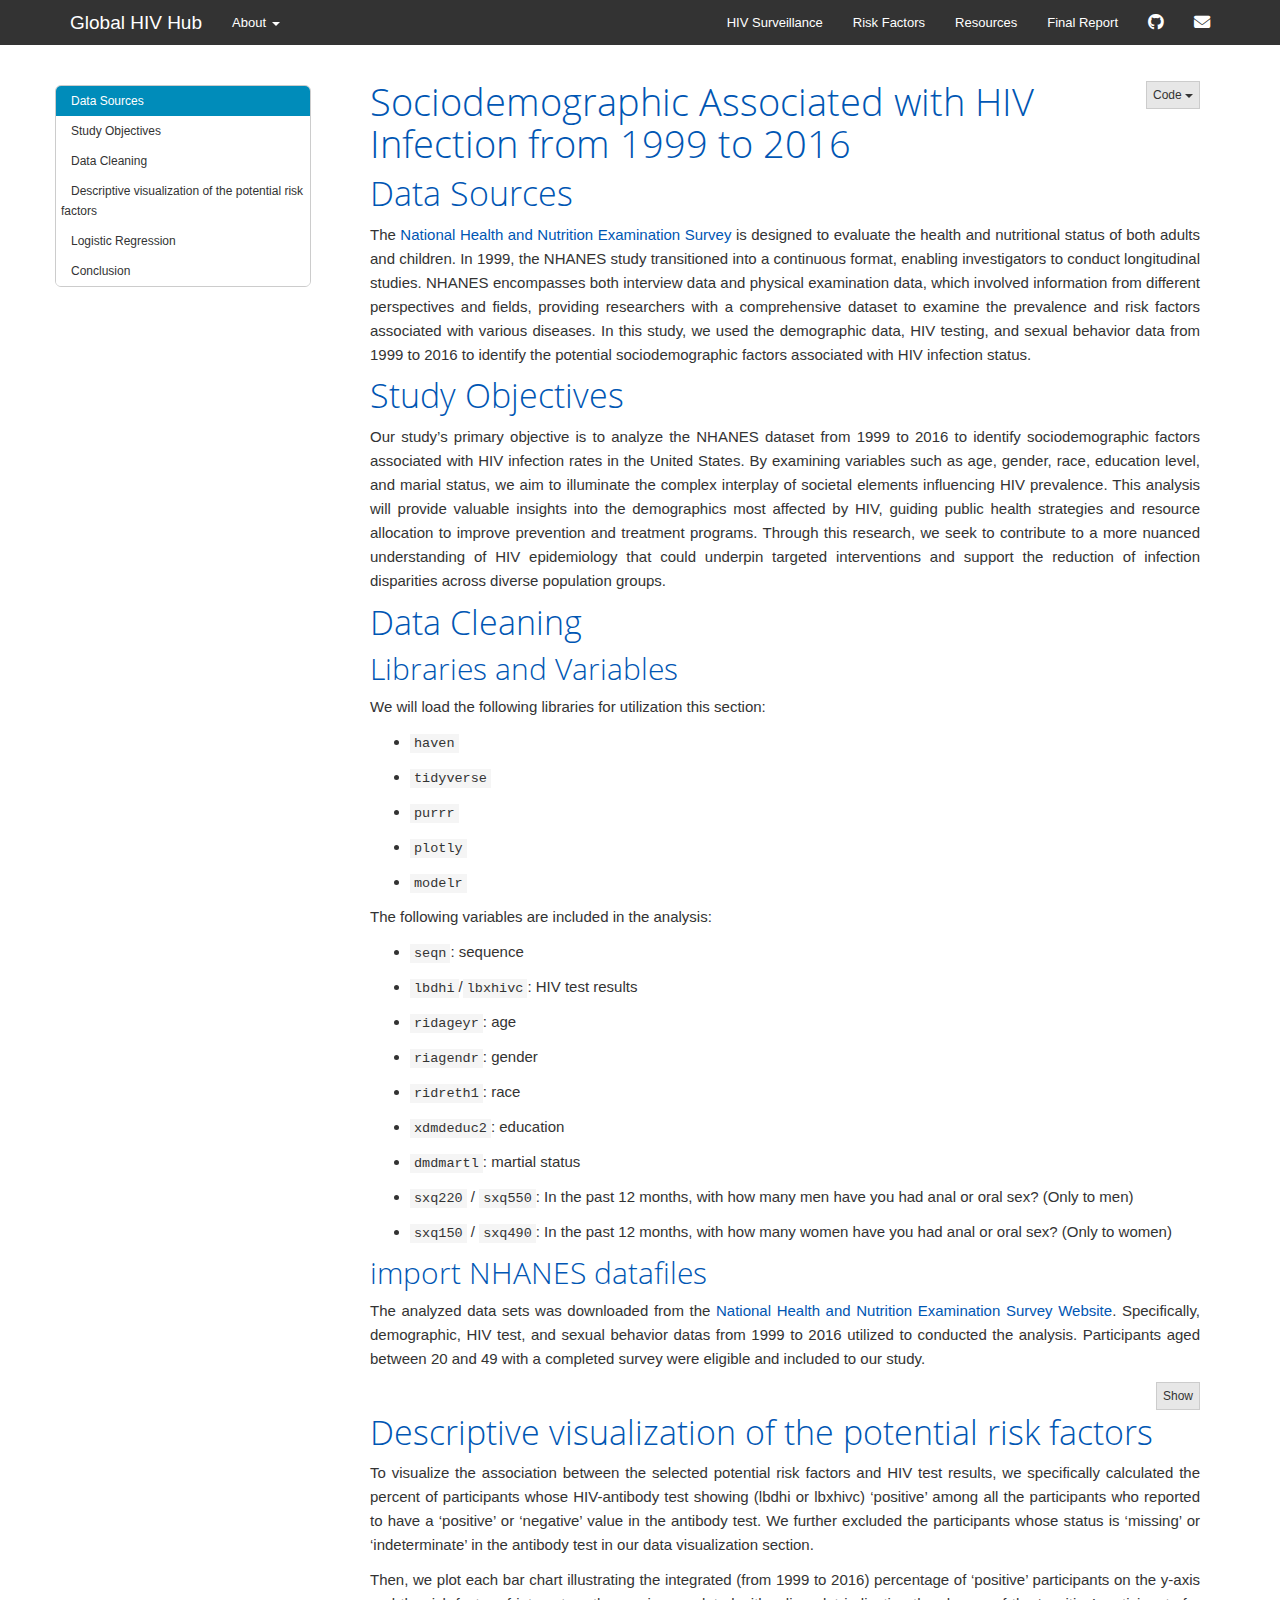
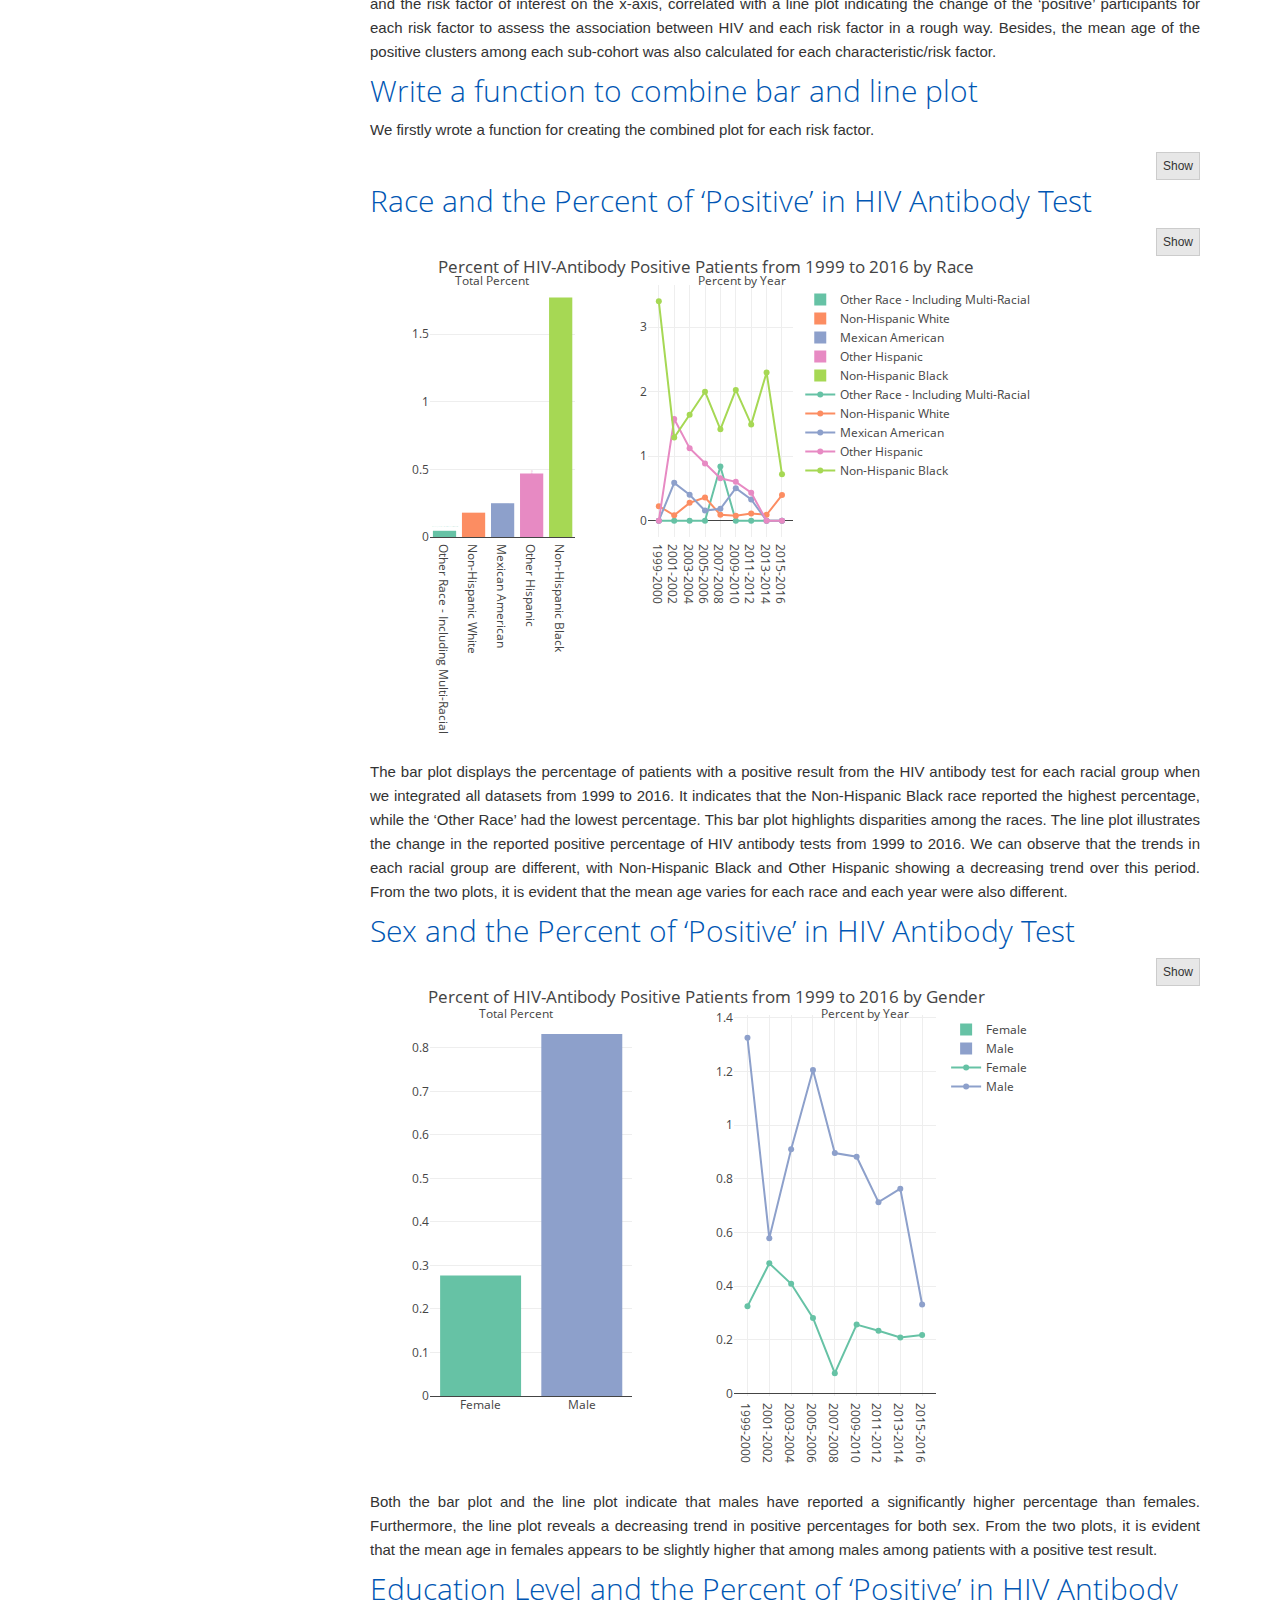
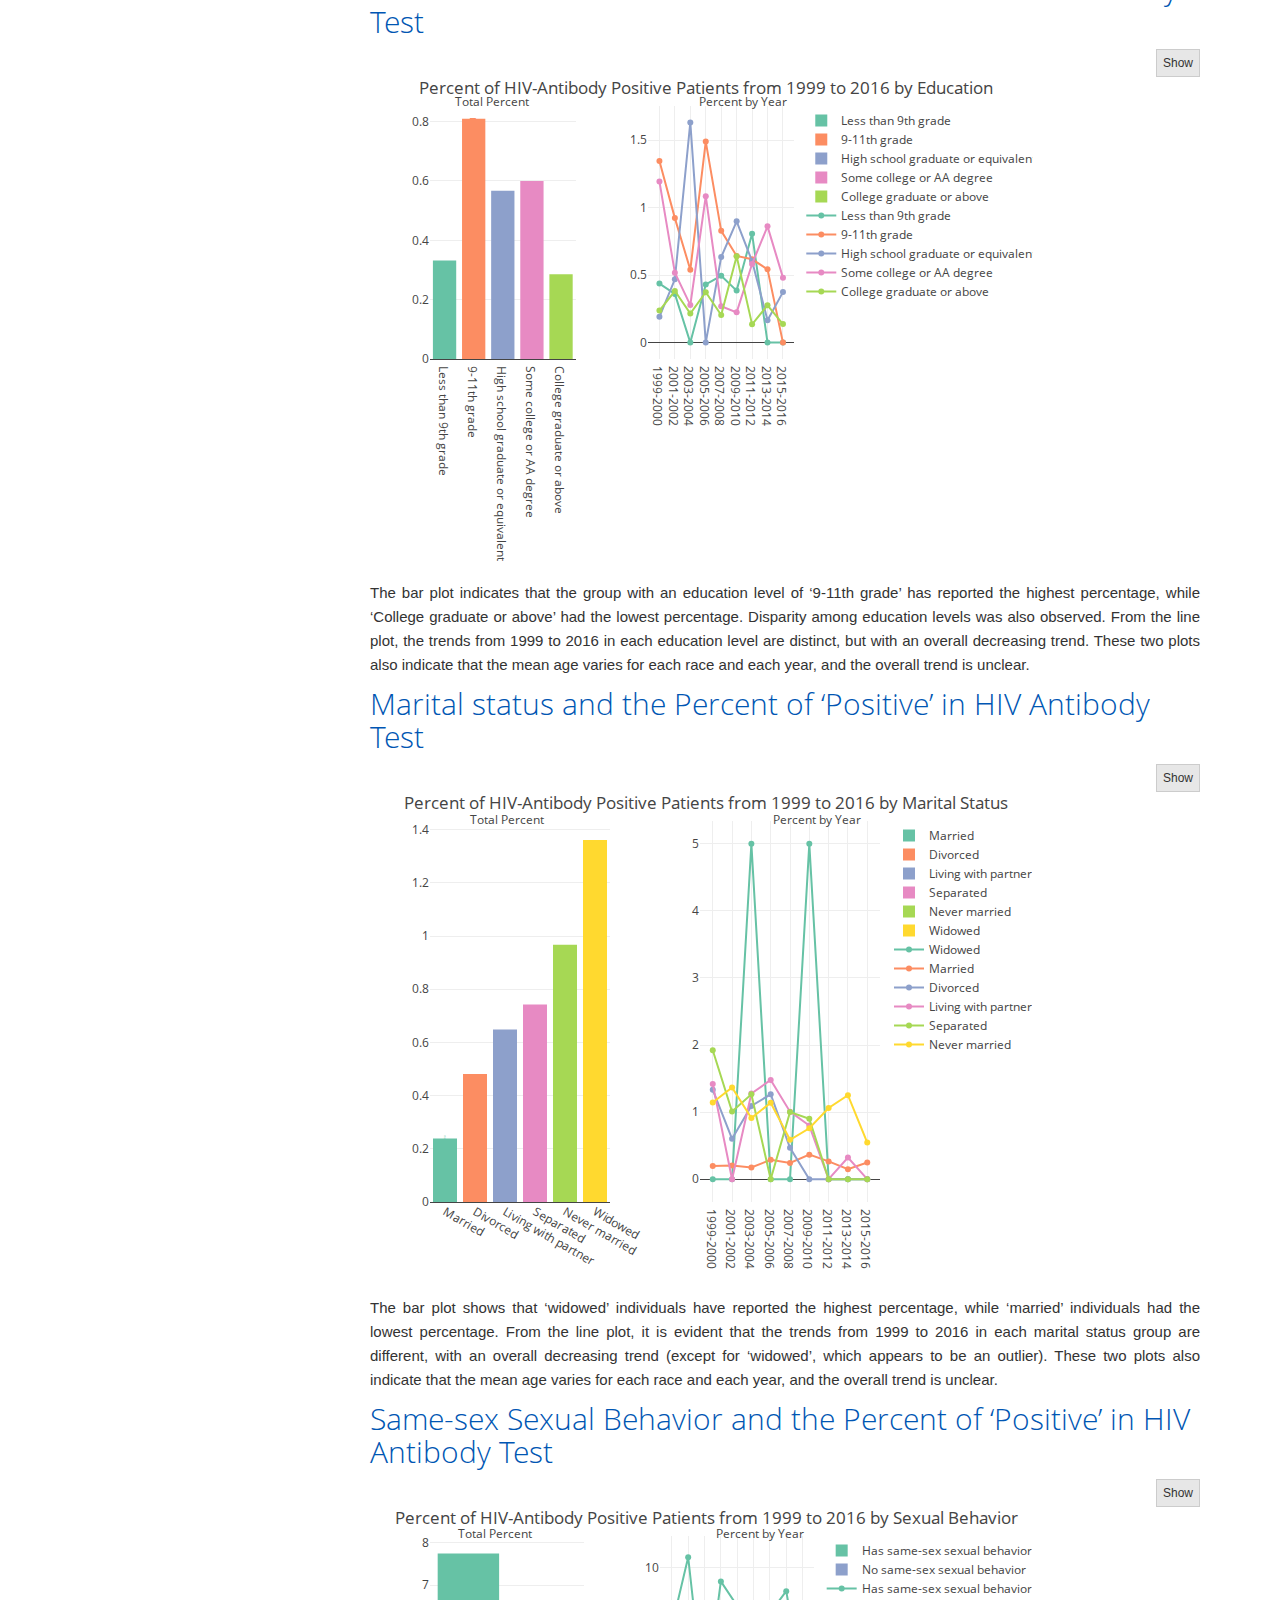
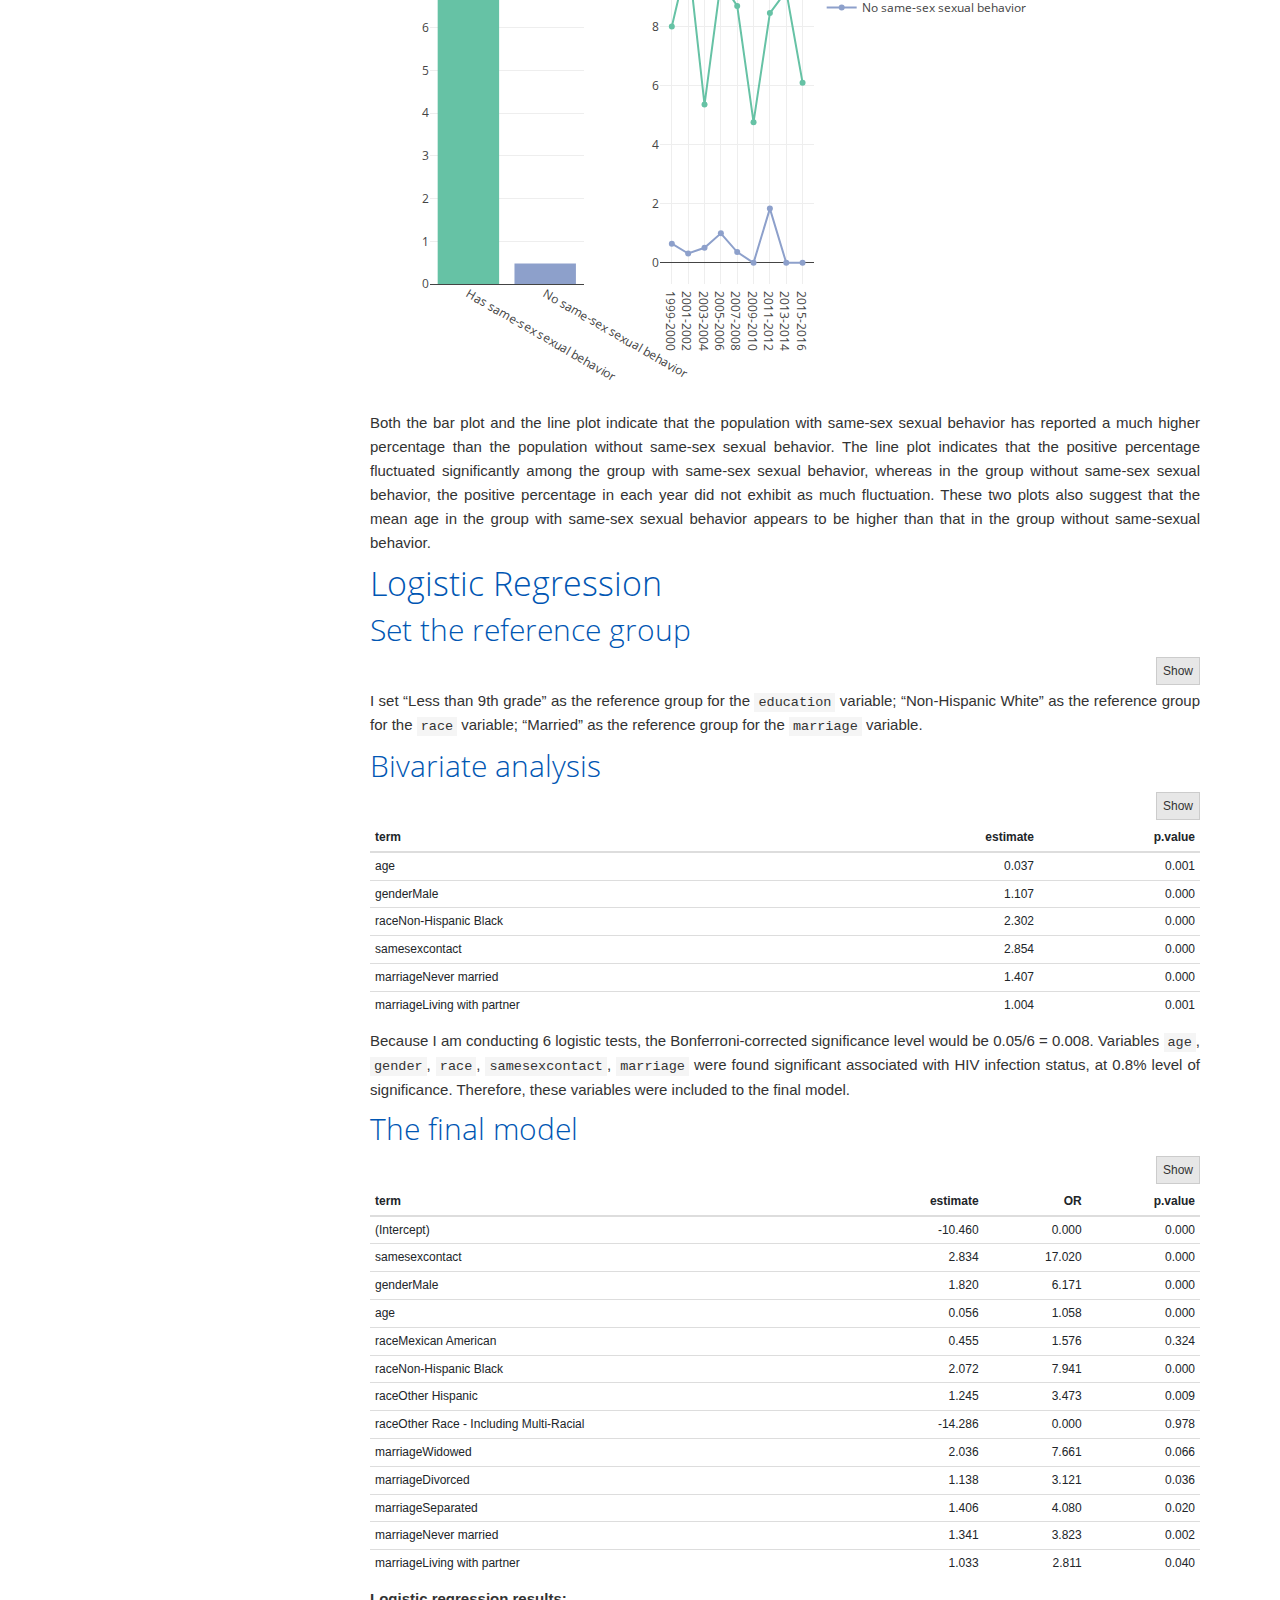
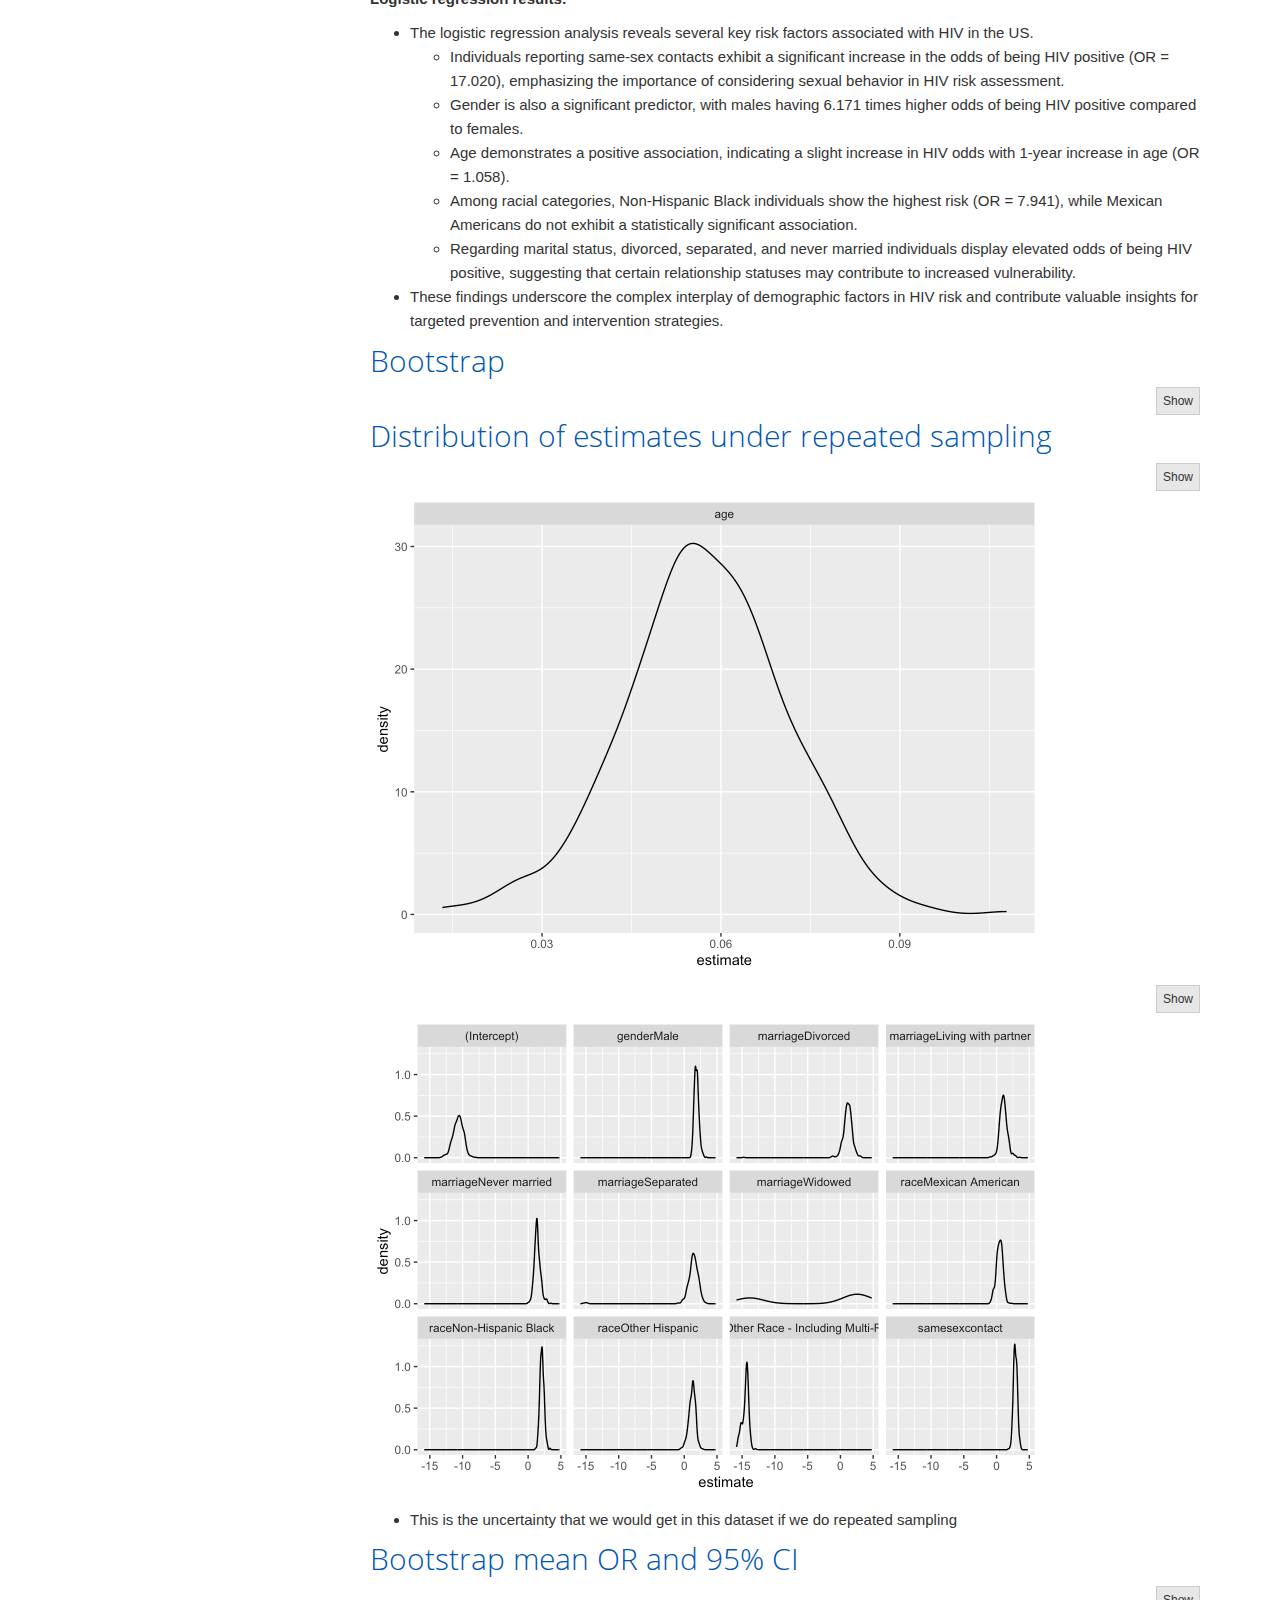
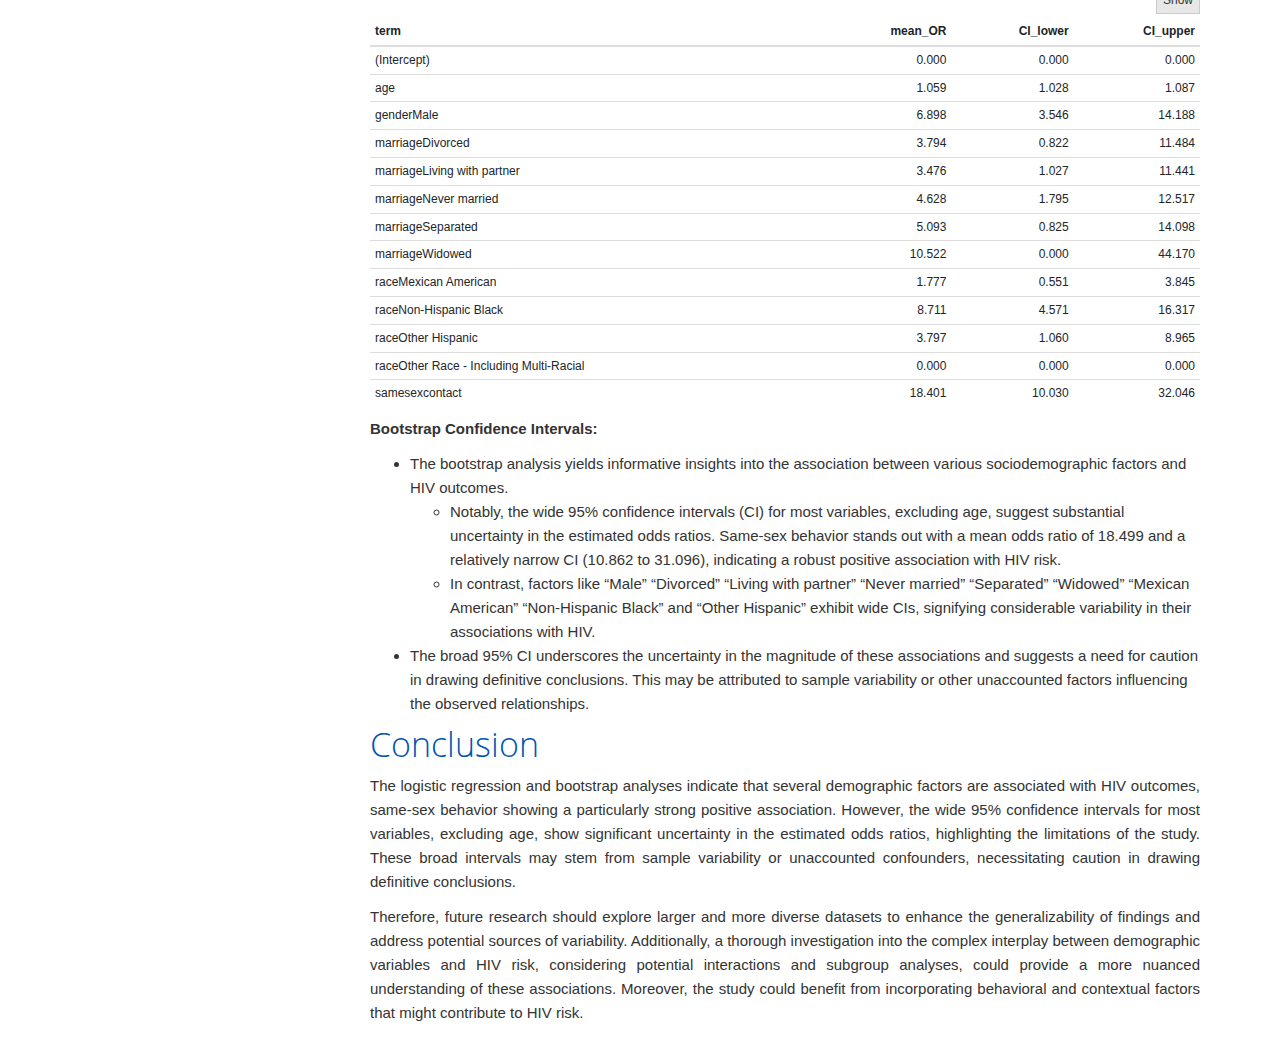
<file: NHANES.html>
<!DOCTYPE html>

<html>

<head>

<meta charset="utf-8" />
<meta name="generator" content="pandoc" />
<meta http-equiv="X-UA-Compatible" content="IE=EDGE" />




<title>Sociodemographic Associated with HIV Infection from 1999 to 2016</title>

<script src="site_libs/header-attrs-2.24/header-attrs.js"></script>
<script src="site_libs/jquery-3.6.0/jquery-3.6.0.min.js"></script>
<meta name="viewport" content="width=device-width, initial-scale=1" />
<link href="site_libs/bootstrap-3.3.5/css/yeti.min.css" rel="stylesheet" />
<script src="site_libs/bootstrap-3.3.5/js/bootstrap.min.js"></script>
<script src="site_libs/bootstrap-3.3.5/shim/html5shiv.min.js"></script>
<script src="site_libs/bootstrap-3.3.5/shim/respond.min.js"></script>
<style>h1 {font-size: 34px;}
       h1.title {font-size: 38px;}
       h2 {font-size: 30px;}
       h3 {font-size: 24px;}
       h4 {font-size: 18px;}
       h5 {font-size: 16px;}
       h6 {font-size: 12px;}
       code {color: inherit; background-color: rgba(0, 0, 0, 0.04);}
       pre:not([class]) { background-color: white }</style>
<script src="site_libs/jqueryui-1.13.2/jquery-ui.min.js"></script>
<link href="site_libs/tocify-1.9.1/jquery.tocify.css" rel="stylesheet" />
<script src="site_libs/tocify-1.9.1/jquery.tocify.js"></script>
<script src="site_libs/navigation-1.1/tabsets.js"></script>
<script src="site_libs/navigation-1.1/codefolding.js"></script>
<link href="site_libs/highlightjs-9.12.0/default.css" rel="stylesheet" />
<script src="site_libs/highlightjs-9.12.0/highlight.js"></script>
<script src="site_libs/htmlwidgets-1.6.2/htmlwidgets.js"></script>
<script src="site_libs/plotly-binding-4.10.3/plotly.js"></script>
<script src="site_libs/typedarray-0.1/typedarray.min.js"></script>
<link href="site_libs/crosstalk-1.2.0/css/crosstalk.min.css" rel="stylesheet" />
<script src="site_libs/crosstalk-1.2.0/js/crosstalk.min.js"></script>
<link href="site_libs/plotly-htmlwidgets-css-2.11.1/plotly-htmlwidgets.css" rel="stylesheet" />
<script src="site_libs/plotly-main-2.11.1/plotly-latest.min.js"></script>
<link href="site_libs/font-awesome-6.4.2/css/all.min.css" rel="stylesheet" />
<link href="site_libs/font-awesome-6.4.2/css/v4-shims.min.css" rel="stylesheet" />

<style type="text/css">
  code{white-space: pre-wrap;}
  span.smallcaps{font-variant: small-caps;}
  span.underline{text-decoration: underline;}
  div.column{display: inline-block; vertical-align: top; width: 50%;}
  div.hanging-indent{margin-left: 1.5em; text-indent: -1.5em;}
  ul.task-list{list-style: none;}
    </style>

<style type="text/css">code{white-space: pre;}</style>
<script type="text/javascript">
if (window.hljs) {
  hljs.configure({languages: []});
  hljs.initHighlightingOnLoad();
  if (document.readyState && document.readyState === "complete") {
    window.setTimeout(function() { hljs.initHighlighting(); }, 0);
  }
}
</script>






<link rel="stylesheet" href="style.css" type="text/css" />



<style type = "text/css">
.main-container {
  max-width: 940px;
  margin-left: auto;
  margin-right: auto;
}
img {
  max-width:100%;
}
.tabbed-pane {
  padding-top: 12px;
}
.html-widget {
  margin-bottom: 20px;
}
button.code-folding-btn:focus {
  outline: none;
}
summary {
  display: list-item;
}
details > summary > p:only-child {
  display: inline;
}
pre code {
  padding: 0;
}
</style>


<style type="text/css">
.dropdown-submenu {
  position: relative;
}
.dropdown-submenu>.dropdown-menu {
  top: 0;
  left: 100%;
  margin-top: -6px;
  margin-left: -1px;
  border-radius: 0 6px 6px 6px;
}
.dropdown-submenu:hover>.dropdown-menu {
  display: block;
}
.dropdown-submenu>a:after {
  display: block;
  content: " ";
  float: right;
  width: 0;
  height: 0;
  border-color: transparent;
  border-style: solid;
  border-width: 5px 0 5px 5px;
  border-left-color: #cccccc;
  margin-top: 5px;
  margin-right: -10px;
}
.dropdown-submenu:hover>a:after {
  border-left-color: #adb5bd;
}
.dropdown-submenu.pull-left {
  float: none;
}
.dropdown-submenu.pull-left>.dropdown-menu {
  left: -100%;
  margin-left: 10px;
  border-radius: 6px 0 6px 6px;
}
</style>

<script type="text/javascript">
// manage active state of menu based on current page
$(document).ready(function () {
  // active menu anchor
  href = window.location.pathname
  href = href.substr(href.lastIndexOf('/') + 1)
  if (href === "")
    href = "index.html";
  var menuAnchor = $('a[href="' + href + '"]');

  // mark the anchor link active (and if it's in a dropdown, also mark that active)
  var dropdown = menuAnchor.closest('li.dropdown');
  if (window.bootstrap) { // Bootstrap 4+
    menuAnchor.addClass('active');
    dropdown.find('> .dropdown-toggle').addClass('active');
  } else { // Bootstrap 3
    menuAnchor.parent().addClass('active');
    dropdown.addClass('active');
  }

  // Navbar adjustments
  var navHeight = $(".navbar").first().height() + 15;
  var style = document.createElement('style');
  var pt = "padding-top: " + navHeight + "px; ";
  var mt = "margin-top: -" + navHeight + "px; ";
  var css = "";
  // offset scroll position for anchor links (for fixed navbar)
  for (var i = 1; i <= 6; i++) {
    css += ".section h" + i + "{ " + pt + mt + "}\n";
  }
  style.innerHTML = "body {" + pt + "padding-bottom: 40px; }\n" + css;
  document.head.appendChild(style);
});
</script>

<!-- tabsets -->

<style type="text/css">
.tabset-dropdown > .nav-tabs {
  display: inline-table;
  max-height: 500px;
  min-height: 44px;
  overflow-y: auto;
  border: 1px solid #ddd;
  border-radius: 4px;
}

.tabset-dropdown > .nav-tabs > li.active:before, .tabset-dropdown > .nav-tabs.nav-tabs-open:before {
  content: "\e259";
  font-family: 'Glyphicons Halflings';
  display: inline-block;
  padding: 10px;
  border-right: 1px solid #ddd;
}

.tabset-dropdown > .nav-tabs.nav-tabs-open > li.active:before {
  content: "\e258";
  font-family: 'Glyphicons Halflings';
  border: none;
}

.tabset-dropdown > .nav-tabs > li.active {
  display: block;
}

.tabset-dropdown > .nav-tabs > li > a,
.tabset-dropdown > .nav-tabs > li > a:focus,
.tabset-dropdown > .nav-tabs > li > a:hover {
  border: none;
  display: inline-block;
  border-radius: 4px;
  background-color: transparent;
}

.tabset-dropdown > .nav-tabs.nav-tabs-open > li {
  display: block;
  float: none;
}

.tabset-dropdown > .nav-tabs > li {
  display: none;
}
</style>

<!-- code folding -->
<style type="text/css">
.code-folding-btn { margin-bottom: 4px; }
</style>



<style type="text/css">

#TOC {
  margin: 25px 0px 20px 0px;
}
@media (max-width: 768px) {
#TOC {
  position: relative;
  width: 100%;
}
}

@media print {
.toc-content {
  /* see https://github.com/w3c/csswg-drafts/issues/4434 */
  float: right;
}
}

.toc-content {
  padding-left: 30px;
  padding-right: 40px;
}

div.main-container {
  max-width: 1200px;
}

div.tocify {
  width: 20%;
  max-width: 260px;
  max-height: 85%;
}

@media (min-width: 768px) and (max-width: 991px) {
  div.tocify {
    width: 25%;
  }
}

@media (max-width: 767px) {
  div.tocify {
    width: 100%;
    max-width: none;
  }
}

.tocify ul, .tocify li {
  line-height: 20px;
}

.tocify-subheader .tocify-item {
  font-size: 0.90em;
}

.tocify .list-group-item {
  border-radius: 0px;
}


</style>



</head>

<body>


<div class="container-fluid main-container">


<!-- setup 3col/9col grid for toc_float and main content  -->
<div class="row">
<div class="col-xs-12 col-sm-4 col-md-3">
<div id="TOC" class="tocify">
</div>
</div>

<div class="toc-content col-xs-12 col-sm-8 col-md-9">




<div class="navbar navbar-default  navbar-fixed-top" role="navigation">
  <div class="container">
    <div class="navbar-header">
      <button type="button" class="navbar-toggle collapsed" data-toggle="collapse" data-bs-toggle="collapse" data-target="#navbar" data-bs-target="#navbar">
        <span class="icon-bar"></span>
        <span class="icon-bar"></span>
        <span class="icon-bar"></span>
      </button>
      <a class="navbar-brand" href="index.html">Global HIV Hub</a>
    </div>
    <div id="navbar" class="navbar-collapse collapse">
      <ul class="nav navbar-nav">
        <li class="dropdown">
  <a href="#" class="dropdown-toggle" data-toggle="dropdown" role="button" data-bs-toggle="dropdown" aria-expanded="false">
    About
     
    <span class="caret"></span>
  </a>
  <ul class="dropdown-menu" role="menu">
    <li>
      <a href="about_hiv.html">Project</a>
    </li>
    <li>
      <a href="team.html">Team</a>
    </li>
  </ul>
</li>
      </ul>
      <ul class="nav navbar-nav navbar-right">
        <li>
  <a href="analysis_draft.html">HIV Surveillance</a>
</li>
<li>
  <a href="NHANES.html">Risk Factors</a>
</li>
<li>
  <a href="extra_resources.html">Resources</a>
</li>
<li>
  <a href="project_report.html">Final Report</a>
</li>
<li>
  <a href="https://github.com/IamHJJ/p8105_final_project.github.io">
    <span class="fa fa-github fa-lg"></span>
     
  </a>
</li>
<li>
  <a href="mailto:&lt;rl3328@cumc.columbia.edu,jh4617@cumc.columbia.edu, xl3214@cumc.columbia.edu, tj2519@cumc.columbia.edu, qs2261@cumc.columbia.edu&gt;">
    <span class="fa fa-envelope fa-lg"></span>
     
  </a>
</li>
      </ul>
    </div><!--/.nav-collapse -->
  </div><!--/.container -->
</div><!--/.navbar -->

<div id="header">

<div class="btn-group pull-right float-right">
<button type="button" class="btn btn-default btn-xs btn-secondary btn-sm dropdown-toggle" data-toggle="dropdown" data-bs-toggle="dropdown" aria-haspopup="true" aria-expanded="false"><span>Code</span> <span class="caret"></span></button>
<ul class="dropdown-menu dropdown-menu-right" style="min-width: 50px;">
<li><a id="rmd-show-all-code" href="#">Show All Code</a></li>
<li><a id="rmd-hide-all-code" href="#">Hide All Code</a></li>
</ul>
</div>



<h1 class="title toc-ignore">Sociodemographic Associated with HIV
Infection from 1999 to 2016</h1>

</div>


<div id="data-sources" class="section level1">
<h1>Data Sources</h1>
<p>The <a href="https://wwwn.cdc.gov/nchs/nhanes/">National Health and
Nutrition Examination Survey</a> is designed to evaluate the health and
nutritional status of both adults and children. In 1999, the NHANES
study transitioned into a continuous format, enabling investigators to
conduct longitudinal studies. NHANES encompasses both interview data and
physical examination data, which involved information from different
perspectives and fields, providing researchers with a comprehensive
dataset to examine the prevalence and risk factors associated with
various diseases. In this study, we used the demographic data, HIV
testing, and sexual behavior data from 1999 to 2016 to identify the
potential sociodemographic factors associated with HIV infection
status.</p>
</div>
<div id="study-objectives" class="section level1">
<h1>Study Objectives</h1>
<p>Our study’s primary objective is to analyze the NHANES dataset from
1999 to 2016 to identify sociodemographic factors associated with HIV
infection rates in the United States. By examining variables such as
age, gender, race, education level, and marial status, we aim to
illuminate the complex interplay of societal elements influencing HIV
prevalence. This analysis will provide valuable insights into the
demographics most affected by HIV, guiding public health strategies and
resource allocation to improve prevention and treatment programs.
Through this research, we seek to contribute to a more nuanced
understanding of HIV epidemiology that could underpin targeted
interventions and support the reduction of infection disparities across
diverse population groups.</p>
</div>
<div id="data-cleaning" class="section level1">
<h1>Data Cleaning</h1>
<div id="libraries-and-variables" class="section level2">
<h2>Libraries and Variables</h2>
<p>We will load the following libraries for utilization this
section:</p>
<ul>
<li><p><code>haven</code></p></li>
<li><p><code>tidyverse</code></p></li>
<li><p><code>purrr</code></p></li>
<li><p><code>plotly</code></p></li>
<li><p><code>modelr</code></p></li>
</ul>
<p>The following variables are included in the analysis:</p>
<ul>
<li><p><code>seqn</code>: sequence</p></li>
<li><p><code>lbdhi</code>/<code>lbxhivc</code>: HIV test
results</p></li>
<li><p><code>ridageyr</code>: age</p></li>
<li><p><code>riagendr</code>: gender</p></li>
<li><p><code>ridreth1</code>: race</p></li>
<li><p><code>xdmdeduc2</code>: education</p></li>
<li><p><code>dmdmartl</code>: martial status</p></li>
<li><p><code>sxq220</code> / <code>sxq550</code>: In the past 12 months,
with how many men have you had anal or oral sex? (Only to men)</p></li>
<li><p><code>sxq150</code> / <code>sxq490</code>: In the past 12 months,
with how many women have you had anal or oral sex? (Only to
women)</p></li>
</ul>
</div>
<div id="import-nhanes-datafiles" class="section level2">
<h2>import NHANES datafiles</h2>
<p>The analyzed data sets was downloaded from the <a
href="https://wwwn.cdc.gov/nchs/nhanes/">National Health and Nutrition
Examination Survey Website</a>. Specifically, demographic, HIV test, and
sexual behavior datas from 1999 to 2016 utilized to conducted the
analysis. Participants aged between 20 and 49 with a completed survey
were eligible and included to our study.</p>
<pre class="r"><code>demo_list = 
  list.files(path = &quot;NHANES/DEMO&quot;, full.names = TRUE) 
hiv_list = 
  list.files(path = &quot;NHANES/HIV&quot;, full.names = TRUE) 
sxq_list = 
  list.files(path = &quot;NHANES/SXQ&quot;, full.names = TRUE) 


load_files = function(x){
  
  filetype =
    str_extract(x, &quot;DEMO|HIV|SXQ&quot;)
  
  year = 
    str_extract(x, &quot;(?&lt;=_)[A-Z]&quot;)
  
data = 
    read_xpt(x) |&gt;
    janitor::clean_names()|&gt;
    mutate(filetype = filetype, year = year)
    
}


demo_list_output = 
  map(demo_list, load_files) 

hiv_list_output = 
  map(hiv_list, load_files) 

sxq_list_output = 
  map(sxq_list, load_files)

join_pair = function(df1, df2) {
  left_join(df1, df2, by = c(&quot;seqn&quot;, &quot;year&quot;))
}


hiv_demo_list = 
  map2(hiv_list_output, demo_list_output, ~join_pair(.x, .y))
  
hiv_demo_sxq_df = 
  map2(hiv_demo_list, sxq_list_output, ~join_pair(.x, .y)) |&gt;
  bind_rows() 

cleaned_joined_df = 
  hiv_demo_sxq_df |&gt;
  filter(ridageyr &gt;= 20 &amp; ridageyr &lt;= 49) |&gt;
  mutate(hiv = case_when(
    lbdhi == 1 | lbxhivc == 1 ~ 1,
    lbdhi == 2 | lbxhivc == 2 ~ 2)
    )|&gt; 
  mutate(MSM = case_when(
    year %in% c(&quot;A&quot;,&quot;B&quot;,&quot;C&quot;) ~ sxq220,
    year %in% c(&quot;D&quot;,&quot;E&quot;,&quot;F&quot;,&quot;G&quot;,&quot;H&quot;,&quot;I&quot;) ~ sxq550)
    )|&gt;
   mutate(WSW = case_when(
    year %in% c(&quot;A&quot;,&quot;B&quot;,&quot;C&quot;) ~ sxq150,
    year %in% c(&quot;D&quot;,&quot;E&quot;,&quot;F&quot;,&quot;G&quot;,&quot;H&quot;,&quot;I&quot;) ~ sxq490)
    )|&gt;
  mutate(year = recode(year, 
                       &quot;A&quot; = &quot;1999-2000&quot;,
                       &quot;B&quot; = &quot;2001-2002&quot;,
                       &quot;C&quot; = &quot;2003-2004&quot;,
                       &quot;D&quot; = &quot;2005-2006&quot;,
                       &quot;E&quot; = &quot;2007-2008&quot;,
                       &quot;F&quot; = &quot;2009-2010&quot;,
                       &quot;G&quot; = &quot;2011-2012&quot;,
                       &quot;H&quot; = &quot;2013-2014&quot;,
                       &quot;I&quot; = &quot;2015-2016&quot;),
         hiv = recode(hiv,
                            &quot;1&quot; = &quot;Reactive&quot;,
                            &quot;2&quot; = &quot;Non-reactive&quot;),
         gender = recode(riagendr, 
                         &quot;1&quot; = &quot;Male&quot;,
                         &quot;2&quot; = &quot;Female&quot;),
         age = ridageyr,
         race = recode(ridreth1,
                       &quot;1&quot; = &quot;Mexican American&quot;,
                       &quot;2&quot; = &quot;Other Hispanic&quot;,
                       &quot;3&quot; = &quot;Non-Hispanic White&quot;,
                       &quot;4&quot; = &quot;Non-Hispanic Black&quot;,
                       &quot;5&quot; = &quot;Other Race - Including Multi-Racial&quot;),
         education = recode(dmdeduc2,
                            &quot;1&quot; = &quot;Less than 9th grade&quot;,
                            &quot;2&quot; = &quot;9-11th grade&quot;,
                            &quot;3&quot; = &quot;High school graduate or equivalent&quot;,
                            &quot;4&quot; = &quot;Some college or AA degree&quot;,
                            &quot;5&quot; = &quot;College graduate or above&quot;,
                            &quot;7&quot; = NA_character_,
                            &quot;9&quot; = NA_character_),
         marriage = recode(dmdmartl,
                           &quot;1&quot; = &quot;Married&quot;, 
                           &quot;2&quot; = &quot;Widowed&quot;,
                           &quot;3&quot; = &quot;Divorced&quot;,
                           &quot;4&quot; = &quot;Separated&quot;,
                           &quot;5&quot; = &quot;Never married&quot;,
                           &quot;6&quot; = &quot;Living with partner&quot;,
                           &quot;77&quot; = NA_character_,
                           &quot;99&quot; = NA_character_)
         ) |&gt;
  mutate(samesexcontact = case_when(
    (MSM %in% c(0, 7777, 77777,9999, 99999) | WSW %in% c(0, 7777, 77777, 9999, 99999)) ~ 0,
    (MSM &gt;= 1 &amp; MSM &lt;= 600) | (WSW &gt;= 1 &amp; WSW &lt;= 600) ~ 1
  )) |&gt;
  select(seqn, hiv, age, gender, race, education, marriage, year, samesexcontact)</code></pre>
</div>
</div>
<div id="descriptive-visualization-of-the-potential-risk-factors"
class="section level1">
<h1>Descriptive visualization of the potential risk factors</h1>
<p>To visualize the association between the selected potential risk
factors and HIV test results, we specifically calculated the percent of
participants whose HIV-antibody test showing (lbdhi or lbxhivc)
‘positive’ among all the participants who reported to have a ‘positive’
or ‘negative’ value in the antibody test. We further excluded the
participants whose status is ‘missing’ or ‘indeterminate’ in the
antibody test in our data visualization section.</p>
<p>Then, we plot each bar chart illustrating the integrated (from 1999
to 2016) percentage of ‘positive’ participants on the y-axis and the
risk factor of interest on the x-axis, correlated with a line plot
indicating the change of the ‘positive’ participants for each risk
factor to assess the association between HIV and each risk factor in a
rough way. Besides, the mean age of the positive clusters among each
sub-cohort was also calculated for each characteristic/risk factor.</p>
<div id="write-a-function-to-combine-bar-and-line-plot"
class="section level2">
<h2>Write a function to combine bar and line plot</h2>
<p>We firstly wrote a function for creating the combined plot for each
risk factor.</p>
<pre class="r"><code>combine_plot = function(bar, line, indicator){
  title_g = paste(&quot;Percent of HIV-Antibody Positive Patients from 1999 to 2016 by&quot;, indicator)
  
  combine_bar = 
    subplot(bar, line, margin = 0.1) %&gt;% 
    layout(title = title_g)
  
  annotations = list( 
  list( 
    x = 0.17,  
    y = 0.98,  
    text = &quot;Total Percent&quot;,  
    xref = &quot;paper&quot;,  
    yref = &quot;paper&quot;,  
    xanchor = &quot;center&quot;,  
    yanchor = &quot;bottom&quot;,  
    showarrow = FALSE 
  ),  
  list( 
    x = 0.86,  
    y = 0.98,  
    text = &quot;Percent by Year&quot;,  
    xref = &quot;paper&quot;,  
    yref = &quot;paper&quot;,  
    xanchor = &quot;center&quot;,  
    yanchor = &quot;bottom&quot;,  
    showarrow = FALSE 
  )) 
  
  combine_bar = combine_bar %&gt;% 
  layout(annotations = annotations)
  
}</code></pre>
</div>
<div id="race-and-the-percent-of-positive-in-hiv-antibody-test"
class="section level2">
<h2>Race and the Percent of ‘Positive’ in HIV Antibody Test</h2>
<pre class="r"><code>bar_race = 
  cleaned_joined_df %&gt;% 
  drop_na(hiv) %&gt;% 
  group_by(race) %&gt;%
  summarize(total_par = n(), 
            age_mean = round(mean(age[hiv == &quot;Reactive&quot;]), 2), 
            hiv_percent = round(sum(hiv == &quot;Reactive&quot;) / total_par * 100, 3)) %&gt;%
  ungroup() %&gt;% 
  mutate(race = fct_reorder(race, hiv_percent)) %&gt;% 
  mutate(text_label = str_c(&quot;mean age: &quot;, age_mean, &quot;, Positive HIV Percent: &quot;, hiv_percent, &quot;%&quot;)) %&gt;% 
  plot_ly(x = ~race, y = ~hiv_percent, color = ~race, type = &quot;bar&quot;, text = ~text_label)

line_race =
  cleaned_joined_df %&gt;% 
  drop_na(hiv) %&gt;% 
  group_by(year, race) %&gt;% 
  summarize(total_par = n(), 
            age_mean = round(mean(age[hiv == &quot;Reactive&quot;]), 2), 
            hiv_percent = round(sum(hiv == &quot;Reactive&quot;) / total_par * 100, 3)) %&gt;%
  ungroup() %&gt;% 
  mutate(race = fct_reorder(race, hiv_percent)) %&gt;% 
  mutate(text_label = str_c(&quot;mean age: &quot;, age_mean, &quot;, Positive HIV Percent: &quot;, hiv_percent, &quot;%&quot;)) %&gt;% 
  plot_ly(x = ~year, y = ~hiv_percent, color = ~race, type = &quot;scatter&quot;, mode = &quot;lines+markers&quot;,
          text = ~text_label) 


combine_race = combine_plot(bar_race, line_race, &quot;Race&quot;)

combine_race </code></pre>
<div class="plotly html-widget html-fill-item-overflow-hidden html-fill-item" id="htmlwidget-792f8f1caa538054513f" style="width:672px;height:480px;"></div>
<script type="application/json" data-for="htmlwidget-792f8f1caa538054513f">{"x":{"data":[{"x":["Other Race - Including Multi-Racial"],"y":[0.045999999999999999],"text":"mean age: 47, Positive HIV Percent: 0.046%","type":"bar","name":"Other Race - Including Multi-Racial","marker":{"color":"rgba(102,194,165,1)","line":{"color":"rgba(102,194,165,1)"}},"textfont":{"color":"rgba(102,194,165,1)"},"error_y":{"color":"rgba(102,194,165,1)"},"error_x":{"color":"rgba(102,194,165,1)"},"xaxis":"x","yaxis":"y","frame":null},{"x":["Non-Hispanic White"],"y":[0.17999999999999999],"text":"mean age: 38.12, Positive HIV Percent: 0.18%","type":"bar","name":"Non-Hispanic White","marker":{"color":"rgba(252,141,98,1)","line":{"color":"rgba(252,141,98,1)"}},"textfont":{"color":"rgba(252,141,98,1)"},"error_y":{"color":"rgba(252,141,98,1)"},"error_x":{"color":"rgba(252,141,98,1)"},"xaxis":"x","yaxis":"y","frame":null},{"x":["Mexican American"],"y":[0.25],"text":"mean age: 35.75, Positive HIV Percent: 0.25%","type":"bar","name":"Mexican American","marker":{"color":"rgba(141,160,203,1)","line":{"color":"rgba(141,160,203,1)"}},"textfont":{"color":"rgba(141,160,203,1)"},"error_y":{"color":"rgba(141,160,203,1)"},"error_x":{"color":"rgba(141,160,203,1)"},"xaxis":"x","yaxis":"y","frame":null},{"x":["Other Hispanic"],"y":[0.46899999999999997],"text":"mean age: 40.56, Positive HIV Percent: 0.469%","type":"bar","name":"Other Hispanic","marker":{"color":"rgba(231,138,195,1)","line":{"color":"rgba(231,138,195,1)"}},"textfont":{"color":"rgba(231,138,195,1)"},"error_y":{"color":"rgba(231,138,195,1)"},"error_x":{"color":"rgba(231,138,195,1)"},"xaxis":"x","yaxis":"y","frame":null},{"x":["Non-Hispanic Black"],"y":[1.7709999999999999],"text":"mean age: 36.42, Positive HIV Percent: 1.771%","type":"bar","name":"Non-Hispanic Black","marker":{"color":"rgba(166,216,84,1)","line":{"color":"rgba(166,216,84,1)"}},"textfont":{"color":"rgba(166,216,84,1)"},"error_y":{"color":"rgba(166,216,84,1)"},"error_x":{"color":"rgba(166,216,84,1)"},"xaxis":"x","yaxis":"y","frame":null},{"x":["1999-2000","2001-2002","2003-2004","2005-2006","2007-2008","2009-2010","2011-2012","2013-2014","2015-2016"],"y":[0,0,0,0,0.83999999999999997,0,0,0,0],"mode":"lines+markers","text":["mean age: NaN, Positive HIV Percent: 0%","mean age: NaN, Positive HIV Percent: 0%","mean age: NaN, Positive HIV Percent: 0%","mean age: NaN, Positive HIV Percent: 0%","mean age: 47, Positive HIV Percent: 0.84%","mean age: NaN, Positive HIV Percent: 0%","mean age: NaN, Positive HIV Percent: 0%","mean age: NaN, Positive HIV Percent: 0%","mean age: NaN, Positive HIV Percent: 0%"],"type":"scatter","name":"Other Race - Including Multi-Racial","marker":{"color":"rgba(102,194,165,1)","line":{"color":"rgba(102,194,165,1)"}},"textfont":{"color":"rgba(102,194,165,1)"},"error_y":{"color":"rgba(102,194,165,1)"},"error_x":{"color":"rgba(102,194,165,1)"},"line":{"color":"rgba(102,194,165,1)"},"xaxis":"x2","yaxis":"y2","frame":null},{"x":["1999-2000","2001-2002","2003-2004","2005-2006","2007-2008","2009-2010","2011-2012","2013-2014","2015-2016"],"y":[0.22500000000000001,0.083000000000000004,0.27600000000000002,0.35999999999999999,0.091999999999999998,0.076999999999999999,0.111,0.090999999999999998,0.39600000000000002],"mode":"lines+markers","text":["mean age: 33.5, Positive HIV Percent: 0.225%","mean age: 27, Positive HIV Percent: 0.083%","mean age: 37.33, Positive HIV Percent: 0.276%","mean age: 46.25, Positive HIV Percent: 0.36%","mean age: 42, Positive HIV Percent: 0.092%","mean age: 22, Positive HIV Percent: 0.077%","mean age: 29, Positive HIV Percent: 0.111%","mean age: 41, Positive HIV Percent: 0.091%","mean age: 41, Positive HIV Percent: 0.396%"],"type":"scatter","name":"Non-Hispanic White","marker":{"color":"rgba(252,141,98,1)","line":{"color":"rgba(252,141,98,1)"}},"textfont":{"color":"rgba(252,141,98,1)"},"error_y":{"color":"rgba(252,141,98,1)"},"error_x":{"color":"rgba(252,141,98,1)"},"line":{"color":"rgba(252,141,98,1)"},"xaxis":"x2","yaxis":"y2","frame":null},{"x":["1999-2000","2001-2002","2003-2004","2005-2006","2007-2008","2009-2010","2011-2012","2013-2014","2015-2016"],"y":[0,0.58599999999999997,0.40100000000000002,0.156,0.184,0.503,0.32800000000000001,0,0],"mode":"lines+markers","text":["mean age: NaN, Positive HIV Percent: 0%","mean age: 37.25, Positive HIV Percent: 0.586%","mean age: 28.5, Positive HIV Percent: 0.401%","mean age: 32, Positive HIV Percent: 0.156%","mean age: 44, Positive HIV Percent: 0.184%","mean age: 34.67, Positive HIV Percent: 0.503%","mean age: 43, Positive HIV Percent: 0.328%","mean age: NaN, Positive HIV Percent: 0%","mean age: NaN, Positive HIV Percent: 0%"],"type":"scatter","name":"Mexican American","marker":{"color":"rgba(141,160,203,1)","line":{"color":"rgba(141,160,203,1)"}},"textfont":{"color":"rgba(141,160,203,1)"},"error_y":{"color":"rgba(141,160,203,1)"},"error_x":{"color":"rgba(141,160,203,1)"},"line":{"color":"rgba(141,160,203,1)"},"xaxis":"x2","yaxis":"y2","frame":null},{"x":["1999-2000","2001-2002","2003-2004","2005-2006","2007-2008","2009-2010","2011-2012","2013-2014","2015-2016"],"y":[0,1.575,1.1240000000000001,0.88500000000000001,0.65800000000000003,0.60199999999999998,0.433,0,0],"mode":"lines+markers","text":["mean age: NaN, Positive HIV Percent: 0%","mean age: 36, Positive HIV Percent: 1.575%","mean age: 35, Positive HIV Percent: 1.124%","mean age: 39, Positive HIV Percent: 0.885%","mean age: 46.5, Positive HIV Percent: 0.658%","mean age: 40.5, Positive HIV Percent: 0.602%","mean age: 45, Positive HIV Percent: 0.433%","mean age: NaN, Positive HIV Percent: 0%","mean age: NaN, Positive HIV Percent: 0%"],"type":"scatter","name":"Other Hispanic","marker":{"color":"rgba(231,138,195,1)","line":{"color":"rgba(231,138,195,1)"}},"textfont":{"color":"rgba(231,138,195,1)"},"error_y":{"color":"rgba(231,138,195,1)"},"error_x":{"color":"rgba(231,138,195,1)"},"line":{"color":"rgba(231,138,195,1)"},"xaxis":"x2","yaxis":"y2","frame":null},{"x":["1999-2000","2001-2002","2003-2004","2005-2006","2007-2008","2009-2010","2011-2012","2013-2014","2015-2016"],"y":[3.4009999999999998,1.2889999999999999,1.6419999999999999,2,1.417,2.028,1.4930000000000001,2.2989999999999999,0.71899999999999997],"mode":"lines+markers","text":["mean age: 39.73, Positive HIV Percent: 3.401%","mean age: 37.71, Positive HIV Percent: 1.289%","mean age: 36.22, Positive HIV Percent: 1.642%","mean age: 36.08, Positive HIV Percent: 2%","mean age: 33, Positive HIV Percent: 1.417%","mean age: 37.5, Positive HIV Percent: 2.028%","mean age: 37.33, Positive HIV Percent: 1.493%","mean age: 33.58, Positive HIV Percent: 2.299%","mean age: 33, Positive HIV Percent: 0.719%"],"type":"scatter","name":"Non-Hispanic Black","marker":{"color":"rgba(166,216,84,1)","line":{"color":"rgba(166,216,84,1)"}},"textfont":{"color":"rgba(166,216,84,1)"},"error_y":{"color":"rgba(166,216,84,1)"},"error_x":{"color":"rgba(166,216,84,1)"},"line":{"color":"rgba(166,216,84,1)"},"xaxis":"x2","yaxis":"y2","frame":null}],"layout":{"xaxis":{"domain":[0,0.40000000000000002],"automargin":true,"type":"category","categoryorder":"array","categoryarray":["Other Race - Including Multi-Racial","Non-Hispanic White","Mexican American","Other Hispanic","Non-Hispanic Black"],"anchor":"y"},"xaxis2":{"domain":[0.59999999999999998,1],"automargin":true,"type":"category","categoryorder":"array","categoryarray":["1999-2000","2001-2002","2003-2004","2005-2006","2007-2008","2009-2010","2011-2012","2013-2014","2015-2016"],"anchor":"y2"},"yaxis2":{"domain":[0,1],"automargin":true,"anchor":"x2"},"yaxis":{"domain":[0,1],"automargin":true,"anchor":"x"},"annotations":[{"x":0.17000000000000001,"y":0.97999999999999998,"text":"Total Percent","xref":"paper","yref":"paper","xanchor":"center","yanchor":"bottom","showarrow":false},{"x":0.85999999999999999,"y":0.97999999999999998,"text":"Percent by Year","xref":"paper","yref":"paper","xanchor":"center","yanchor":"bottom","showarrow":false}],"shapes":[],"images":[],"margin":{"b":40,"l":60,"t":25,"r":10},"hovermode":"closest","showlegend":true,"title":"Percent of HIV-Antibody Positive Patients from 1999 to 2016 by Race"},"attrs":{"70077df9d78e":{"x":{},"y":{},"text":{},"color":{},"alpha_stroke":1,"sizes":[10,100],"spans":[1,20],"type":"bar"},"70071db6ec3f":{"x":{},"y":{},"mode":"lines+markers","text":{},"color":{},"alpha_stroke":1,"sizes":[10,100],"spans":[1,20],"type":"scatter"}},"source":"A","config":{"modeBarButtonsToAdd":["hoverclosest","hovercompare"],"showSendToCloud":false},"highlight":{"on":"plotly_click","persistent":false,"dynamic":false,"selectize":false,"opacityDim":0.20000000000000001,"selected":{"opacity":1},"debounce":0},"subplot":true,"shinyEvents":["plotly_hover","plotly_click","plotly_selected","plotly_relayout","plotly_brushed","plotly_brushing","plotly_clickannotation","plotly_doubleclick","plotly_deselect","plotly_afterplot","plotly_sunburstclick"],"base_url":"https://plot.ly"},"evals":[],"jsHooks":[]}</script>
<p>The bar plot displays the percentage of patients with a positive
result from the HIV antibody test for each racial group when we
integrated all datasets from 1999 to 2016. It indicates that the
Non-Hispanic Black race reported the highest percentage, while the
‘Other Race’ had the lowest percentage. This bar plot highlights
disparities among the races. The line plot illustrates the change in the
reported positive percentage of HIV antibody tests from 1999 to 2016. We
can observe that the trends in each racial group are different, with
Non-Hispanic Black and Other Hispanic showing a decreasing trend over
this period. From the two plots, it is evident that the mean age varies
for each race and each year were also different.</p>
</div>
<div id="sex-and-the-percent-of-positive-in-hiv-antibody-test"
class="section level2">
<h2>Sex and the Percent of ‘Positive’ in HIV Antibody Test</h2>
<pre class="r"><code>bar_gender = 
  cleaned_joined_df %&gt;% 
  drop_na(hiv) %&gt;% 
  group_by(gender) %&gt;%
  summarize(total_par = n(), 
            age_mean = round(mean(age[hiv == &quot;Reactive&quot;]), 2), 
            hiv_percent = round(sum(hiv == &quot;Reactive&quot;) / total_par * 100, 3)) %&gt;%
  ungroup() %&gt;% 
  mutate(text_label = str_c(&quot;mean age: &quot;, age_mean, &quot;, Positive HIV Percent: &quot;, hiv_percent, &quot;%&quot;)) %&gt;% 
  plot_ly(x = ~gender, y = ~hiv_percent, color = ~gender, type = &quot;bar&quot;, text = ~text_label)


line_gender = 
  cleaned_joined_df %&gt;% 
  drop_na(hiv) %&gt;% 
  group_by(year, gender) %&gt;% 
  summarize(total_par = n(), 
            age_mean = round(mean(age[hiv == &quot;Reactive&quot;]), 2), 
            hiv_percent = round(sum(hiv == &quot;Reactive&quot;) / total_par * 100, 3)) %&gt;%
  ungroup() %&gt;% 
  mutate(text_label = str_c(&quot;mean age: &quot;, age_mean, &quot;, Positive HIV Percent: &quot;, hiv_percent, &quot;%&quot;)) %&gt;% 
  plot_ly(x = ~year, y = ~hiv_percent, color = ~gender, type = &quot;scatter&quot;, mode = &quot;lines+markers&quot;,
          text = ~text_label)

combine_gender = combine_plot(bar_gender, line_gender, &quot;Gender&quot;)
combine_gender</code></pre>
<div class="plotly html-widget html-fill-item-overflow-hidden html-fill-item" id="htmlwidget-7c27a3d24816c2421653" style="width:672px;height:480px;"></div>
<script type="application/json" data-for="htmlwidget-7c27a3d24816c2421653">{"x":{"data":[{"x":["Female"],"y":[0.27700000000000002],"text":"mean age: 39.24, Positive HIV Percent: 0.277%","type":"bar","name":"Female","marker":{"color":"rgba(102,194,165,1)","line":{"color":"rgba(102,194,165,1)"}},"textfont":{"color":"rgba(102,194,165,1)"},"error_y":{"color":"rgba(102,194,165,1)"},"error_x":{"color":"rgba(102,194,165,1)"},"xaxis":"x","yaxis":"y","frame":null},{"x":["Male"],"y":[0.83199999999999996],"text":"mean age: 36.12, Positive HIV Percent: 0.832%","type":"bar","name":"Male","marker":{"color":"rgba(141,160,203,1)","line":{"color":"rgba(141,160,203,1)"}},"textfont":{"color":"rgba(141,160,203,1)"},"error_y":{"color":"rgba(141,160,203,1)"},"error_x":{"color":"rgba(141,160,203,1)"},"xaxis":"x","yaxis":"y","frame":null},{"x":["1999-2000","2001-2002","2003-2004","2005-2006","2007-2008","2009-2010","2011-2012","2013-2014","2015-2016"],"y":[0.32500000000000001,0.48499999999999999,0.40899999999999997,0.28199999999999997,0.075999999999999998,0.25700000000000001,0.23400000000000001,0.20899999999999999,0.218],"mode":"lines+markers","text":["mean age: 40.75, Positive HIV Percent: 0.325%","mean age: 36.71, Positive HIV Percent: 0.485%","mean age: 35, Positive HIV Percent: 0.409%","mean age: 42.75, Positive HIV Percent: 0.282%","mean age: 47, Positive HIV Percent: 0.076%","mean age: 39.5, Positive HIV Percent: 0.257%","mean age: 44.67, Positive HIV Percent: 0.234%","mean age: 43, Positive HIV Percent: 0.209%","mean age: 33.33, Positive HIV Percent: 0.218%"],"type":"scatter","name":"Female","marker":{"color":"rgba(102,194,165,1)","line":{"color":"rgba(102,194,165,1)"}},"textfont":{"color":"rgba(102,194,165,1)"},"error_y":{"color":"rgba(102,194,165,1)"},"error_x":{"color":"rgba(102,194,165,1)"},"line":{"color":"rgba(102,194,165,1)"},"xaxis":"x2","yaxis":"y2","frame":null},{"x":["1999-2000","2001-2002","2003-2004","2005-2006","2007-2008","2009-2010","2011-2012","2013-2014","2015-2016"],"y":[1.325,0.57899999999999996,0.91000000000000003,1.2050000000000001,0.89600000000000002,0.88200000000000001,0.71299999999999997,0.76300000000000001,0.33200000000000002],"mode":"lines+markers","text":["mean age: 38.46, Positive HIV Percent: 1.325%","mean age: 36.43, Positive HIV Percent: 0.579%","mean age: 35.5, Positive HIV Percent: 0.91%","mean age: 37, Positive HIV Percent: 1.205%","mean age: 37.27, Positive HIV Percent: 0.896%","mean age: 35.33, Positive HIV Percent: 0.882%","mean age: 35.44, Positive HIV Percent: 0.713%","mean age: 31.5, Positive HIV Percent: 0.763%","mean age: 38.75, Positive HIV Percent: 0.332%"],"type":"scatter","name":"Male","marker":{"color":"rgba(141,160,203,1)","line":{"color":"rgba(141,160,203,1)"}},"textfont":{"color":"rgba(141,160,203,1)"},"error_y":{"color":"rgba(141,160,203,1)"},"error_x":{"color":"rgba(141,160,203,1)"},"line":{"color":"rgba(141,160,203,1)"},"xaxis":"x2","yaxis":"y2","frame":null}],"layout":{"xaxis":{"domain":[0,0.40000000000000002],"automargin":true,"type":"category","categoryorder":"array","categoryarray":["Female","Male"],"anchor":"y"},"xaxis2":{"domain":[0.59999999999999998,1],"automargin":true,"type":"category","categoryorder":"array","categoryarray":["1999-2000","2001-2002","2003-2004","2005-2006","2007-2008","2009-2010","2011-2012","2013-2014","2015-2016"],"anchor":"y2"},"yaxis2":{"domain":[0,1],"automargin":true,"anchor":"x2"},"yaxis":{"domain":[0,1],"automargin":true,"anchor":"x"},"annotations":[{"x":0.17000000000000001,"y":0.97999999999999998,"text":"Total Percent","xref":"paper","yref":"paper","xanchor":"center","yanchor":"bottom","showarrow":false},{"x":0.85999999999999999,"y":0.97999999999999998,"text":"Percent by Year","xref":"paper","yref":"paper","xanchor":"center","yanchor":"bottom","showarrow":false}],"shapes":[],"images":[],"margin":{"b":40,"l":60,"t":25,"r":10},"hovermode":"closest","showlegend":true,"title":"Percent of HIV-Antibody Positive Patients from 1999 to 2016 by Gender"},"attrs":{"70075b4d4658":{"x":{},"y":{},"text":{},"color":{},"alpha_stroke":1,"sizes":[10,100],"spans":[1,20],"type":"bar"},"70072e456a3c":{"x":{},"y":{},"mode":"lines+markers","text":{},"color":{},"alpha_stroke":1,"sizes":[10,100],"spans":[1,20],"type":"scatter"}},"source":"A","config":{"modeBarButtonsToAdd":["hoverclosest","hovercompare"],"showSendToCloud":false},"highlight":{"on":"plotly_click","persistent":false,"dynamic":false,"selectize":false,"opacityDim":0.20000000000000001,"selected":{"opacity":1},"debounce":0},"subplot":true,"shinyEvents":["plotly_hover","plotly_click","plotly_selected","plotly_relayout","plotly_brushed","plotly_brushing","plotly_clickannotation","plotly_doubleclick","plotly_deselect","plotly_afterplot","plotly_sunburstclick"],"base_url":"https://plot.ly"},"evals":[],"jsHooks":[]}</script>
<p>Both the bar plot and the line plot indicate that males have reported
a significantly higher percentage than females. Furthermore, the line
plot reveals a decreasing trend in positive percentages for both sex.
From the two plots, it is evident that the mean age in females appears
to be slightly higher that among males among patients with a positive
test result.</p>
</div>
<div
id="education-level-and-the-percent-of-positive-in-hiv-antibody-test"
class="section level2">
<h2>Education Level and the Percent of ‘Positive’ in HIV Antibody
Test</h2>
<pre class="r"><code>bar_edu = 
cleaned_joined_df %&gt;% 
  drop_na(hiv) %&gt;% 
  group_by(education) %&gt;%
  summarize(total_par = n(), 
            age_mean = round(mean(age[hiv == &quot;Reactive&quot;]), 2), 
            hiv_percent = round(sum(hiv == &quot;Reactive&quot;) / total_par * 100, 3)) %&gt;%
  ungroup() %&gt;% 
  mutate(education = forcats::fct_relevel(education, c(&quot;Less than 9th grade&quot;, &quot;9-11th grade&quot;, 
                                         &quot;High school graduate or equivalent&quot;, 
                                         &quot;Some college or AA degree&quot;,
                                         &quot;College graduate or above&quot;))) %&gt;% 
  mutate(text_label = str_c(&quot;mean age: &quot;, age_mean, &quot;, Positive HIV Percent: &quot;, hiv_percent, &quot;%&quot;)) %&gt;% 
  plot_ly(x = ~education, y = ~hiv_percent, color = ~education, type = &quot;bar&quot;, text = ~text_label)


line_edu =
  cleaned_joined_df %&gt;% 
  drop_na(hiv) %&gt;% 
  group_by(year, education) %&gt;% 
  summarize(total_par = n(), 
            age_mean = round(mean(age[hiv == &quot;Reactive&quot;]), 2), 
            hiv_percent = round(sum(hiv == &quot;Reactive&quot;) / total_par * 100, 3)) %&gt;%
  ungroup() %&gt;% 
  mutate(education = forcats::fct_relevel(education, c(&quot;Less than 9th grade&quot;, &quot;9-11th grade&quot;, 
                                         &quot;High school graduate or equivalent&quot;, 
                                         &quot;Some college or AA degree&quot;,
                                         &quot;College graduate or above&quot;))) %&gt;% 
  mutate(text_label = str_c(&quot;mean age: &quot;, age_mean, &quot;, Positive HIV Percent: &quot;, hiv_percent, &quot;%&quot;)) %&gt;% 
  plot_ly(x = ~year, y = ~hiv_percent, color = ~education, type = &quot;scatter&quot;, mode = &quot;lines+markers&quot;,
          text = ~text_label) 


combine_edu = combine_plot(bar_edu, line_edu, &quot;Education&quot;)
combine_edu </code></pre>
<div class="plotly html-widget html-fill-item-overflow-hidden html-fill-item" id="htmlwidget-064de930407e094b6c38" style="width:672px;height:480px;"></div>
<script type="application/json" data-for="htmlwidget-064de930407e094b6c38">{"x":{"data":[{"x":["Less than 9th grade"],"y":[0.33200000000000002],"text":"mean age: 36.67, Positive HIV Percent: 0.332%","type":"bar","name":"Less than 9th grade","marker":{"color":"rgba(102,194,165,1)","line":{"color":"rgba(102,194,165,1)"}},"textfont":{"color":"rgba(102,194,165,1)"},"error_y":{"color":"rgba(102,194,165,1)"},"error_x":{"color":"rgba(102,194,165,1)"},"xaxis":"x","yaxis":"y","frame":null},{"x":["9-11th grade"],"y":[0.81000000000000005],"text":"mean age: 37.1, Positive HIV Percent: 0.81%","type":"bar","name":"9-11th grade","marker":{"color":"rgba(252,141,98,1)","line":{"color":"rgba(252,141,98,1)"}},"textfont":{"color":"rgba(252,141,98,1)"},"error_y":{"color":"rgba(252,141,98,1)"},"error_x":{"color":"rgba(252,141,98,1)"},"xaxis":"x","yaxis":"y","frame":null},{"x":["High school graduate or equivalent"],"y":[0.56699999999999995],"text":"mean age: 36.8, Positive HIV Percent: 0.567%","type":"bar","name":"High school graduate or equivalent","marker":{"color":"rgba(141,160,203,1)","line":{"color":"rgba(141,160,203,1)"}},"textfont":{"color":"rgba(141,160,203,1)"},"error_y":{"color":"rgba(141,160,203,1)"},"error_x":{"color":"rgba(141,160,203,1)"},"xaxis":"x","yaxis":"y","frame":null},{"x":["Some college or AA degree"],"y":[0.59999999999999998],"text":"mean age: 37.23, Positive HIV Percent: 0.6%","type":"bar","name":"Some college or AA degree","marker":{"color":"rgba(231,138,195,1)","line":{"color":"rgba(231,138,195,1)"}},"textfont":{"color":"rgba(231,138,195,1)"},"error_y":{"color":"rgba(231,138,195,1)"},"error_x":{"color":"rgba(231,138,195,1)"},"xaxis":"x","yaxis":"y","frame":null},{"x":["College graduate or above"],"y":[0.28599999999999998],"text":"mean age: 35.8, Positive HIV Percent: 0.286%","type":"bar","name":"College graduate or above","marker":{"color":"rgba(166,216,84,1)","line":{"color":"rgba(166,216,84,1)"}},"textfont":{"color":"rgba(166,216,84,1)"},"error_y":{"color":"rgba(166,216,84,1)"},"error_x":{"color":"rgba(166,216,84,1)"},"xaxis":"x","yaxis":"y","frame":null},{"x":["1999-2000","2001-2002","2003-2004","2005-2006","2007-2008","2009-2010","2011-2012","2013-2014","2015-2016"],"y":[0.437,0.35999999999999999,0,0.43099999999999999,0.495,0.38500000000000001,0.80600000000000005,0,0],"mode":"lines+markers","text":["mean age: 30, Positive HIV Percent: 0.437%","mean age: 30, Positive HIV Percent: 0.36%","mean age: NaN, Positive HIV Percent: 0%","mean age: 39, Positive HIV Percent: 0.431%","mean age: 44, Positive HIV Percent: 0.495%","mean age: 34, Positive HIV Percent: 0.385%","mean age: 43, Positive HIV Percent: 0.806%","mean age: NaN, Positive HIV Percent: 0%","mean age: NaN, Positive HIV Percent: 0%"],"type":"scatter","name":"Less than 9th grade","marker":{"color":"rgba(102,194,165,1)","line":{"color":"rgba(102,194,165,1)"}},"textfont":{"color":"rgba(102,194,165,1)"},"error_y":{"color":"rgba(102,194,165,1)"},"error_x":{"color":"rgba(102,194,165,1)"},"line":{"color":"rgba(102,194,165,1)"},"xaxis":"x2","yaxis":"y2","frame":null},{"x":["1999-2000","2001-2002","2003-2004","2005-2006","2007-2008","2009-2010","2011-2012","2013-2014","2015-2016"],"y":[1.345,0.92200000000000004,0.53900000000000003,1.4890000000000001,0.82799999999999996,0.64200000000000002,0.61699999999999999,0.54300000000000004,0],"mode":"lines+markers","text":["mean age: 41.33, Positive HIV Percent: 1.345%","mean age: 37, Positive HIV Percent: 0.922%","mean age: 27, Positive HIV Percent: 0.539%","mean age: 37, Positive HIV Percent: 1.489%","mean age: 38, Positive HIV Percent: 0.828%","mean age: 36, Positive HIV Percent: 0.642%","mean age: 37, Positive HIV Percent: 0.617%","mean age: 35, Positive HIV Percent: 0.543%","mean age: NaN, Positive HIV Percent: 0%"],"type":"scatter","name":"9-11th grade","marker":{"color":"rgba(252,141,98,1)","line":{"color":"rgba(252,141,98,1)"}},"textfont":{"color":"rgba(252,141,98,1)"},"error_y":{"color":"rgba(252,141,98,1)"},"error_x":{"color":"rgba(252,141,98,1)"},"line":{"color":"rgba(252,141,98,1)"},"xaxis":"x2","yaxis":"y2","frame":null},{"x":["1999-2000","2001-2002","2003-2004","2005-2006","2007-2008","2009-2010","2011-2012","2013-2014","2015-2016"],"y":[0.191,0.46899999999999997,1.631,0,0.63400000000000001,0.89800000000000002,0.60399999999999998,0.16600000000000001,0.374],"mode":"lines+markers","text":["mean age: 45, Positive HIV Percent: 0.191%","mean age: 37.33, Positive HIV Percent: 0.469%","mean age: 37.9, Positive HIV Percent: 1.631%","mean age: NaN, Positive HIV Percent: 0%","mean age: 38, Positive HIV Percent: 0.634%","mean age: 36.17, Positive HIV Percent: 0.898%","mean age: 40.67, Positive HIV Percent: 0.604%","mean age: 27, Positive HIV Percent: 0.166%","mean age: 25, Positive HIV Percent: 0.374%"],"type":"scatter","name":"High school graduate or equivalent","marker":{"color":"rgba(141,160,203,1)","line":{"color":"rgba(141,160,203,1)"}},"textfont":{"color":"rgba(141,160,203,1)"},"error_y":{"color":"rgba(141,160,203,1)"},"error_x":{"color":"rgba(141,160,203,1)"},"line":{"color":"rgba(141,160,203,1)"},"xaxis":"x2","yaxis":"y2","frame":null},{"x":["1999-2000","2001-2002","2003-2004","2005-2006","2007-2008","2009-2010","2011-2012","2013-2014","2015-2016"],"y":[1.1930000000000001,0.51700000000000002,0.27800000000000002,1.0840000000000001,0.26900000000000002,0.224,0.58199999999999996,0.86099999999999999,0.48099999999999998],"mode":"lines+markers","text":["mean age: 36.71, Positive HIV Percent: 1.193%","mean age: 38.25, Positive HIV Percent: 0.517%","mean age: 28.5, Positive HIV Percent: 0.278%","mean age: 39.89, Positive HIV Percent: 1.084%","mean age: 35, Positive HIV Percent: 0.269%","mean age: 32.5, Positive HIV Percent: 0.224%","mean age: 36.4, Positive HIV Percent: 0.582%","mean age: 35, Positive HIV Percent: 0.861%","mean age: 44.5, Positive HIV Percent: 0.481%"],"type":"scatter","name":"Some college or AA degree","marker":{"color":"rgba(231,138,195,1)","line":{"color":"rgba(231,138,195,1)"}},"textfont":{"color":"rgba(231,138,195,1)"},"error_y":{"color":"rgba(231,138,195,1)"},"error_x":{"color":"rgba(231,138,195,1)"},"line":{"color":"rgba(231,138,195,1)"},"xaxis":"x2","yaxis":"y2","frame":null},{"x":["1999-2000","2001-2002","2003-2004","2005-2006","2007-2008","2009-2010","2011-2012","2013-2014","2015-2016"],"y":[0.23699999999999999,0.38200000000000001,0.215,0.373,0.20399999999999999,0.64000000000000001,0.13500000000000001,0.27600000000000002,0.13700000000000001],"mode":"lines+markers","text":["mean age: 36, Positive HIV Percent: 0.237%","mean age: 34.5, Positive HIV Percent: 0.382%","mean age: 40, Positive HIV Percent: 0.215%","mean age: 34.5, Positive HIV Percent: 0.373%","mean age: 39, Positive HIV Percent: 0.204%","mean age: 39.5, Positive HIV Percent: 0.64%","mean age: 32, Positive HIV Percent: 0.135%","mean age: 33.5, Positive HIV Percent: 0.276%","mean age: 27, Positive HIV Percent: 0.137%"],"type":"scatter","name":"College graduate or above","marker":{"color":"rgba(166,216,84,1)","line":{"color":"rgba(166,216,84,1)"}},"textfont":{"color":"rgba(166,216,84,1)"},"error_y":{"color":"rgba(166,216,84,1)"},"error_x":{"color":"rgba(166,216,84,1)"},"line":{"color":"rgba(166,216,84,1)"},"xaxis":"x2","yaxis":"y2","frame":null}],"layout":{"xaxis":{"domain":[0,0.40000000000000002],"automargin":true,"type":"category","categoryorder":"array","categoryarray":["Less than 9th grade","9-11th grade","High school graduate or equivalent","Some college or AA degree","College graduate or above"],"anchor":"y"},"xaxis2":{"domain":[0.59999999999999998,1],"automargin":true,"type":"category","categoryorder":"array","categoryarray":["1999-2000","2001-2002","2003-2004","2005-2006","2007-2008","2009-2010","2011-2012","2013-2014","2015-2016"],"anchor":"y2"},"yaxis2":{"domain":[0,1],"automargin":true,"anchor":"x2"},"yaxis":{"domain":[0,1],"automargin":true,"anchor":"x"},"annotations":[{"x":0.17000000000000001,"y":0.97999999999999998,"text":"Total Percent","xref":"paper","yref":"paper","xanchor":"center","yanchor":"bottom","showarrow":false},{"x":0.85999999999999999,"y":0.97999999999999998,"text":"Percent by Year","xref":"paper","yref":"paper","xanchor":"center","yanchor":"bottom","showarrow":false}],"shapes":[],"images":[],"margin":{"b":40,"l":60,"t":25,"r":10},"hovermode":"closest","showlegend":true,"title":"Percent of HIV-Antibody Positive Patients from 1999 to 2016 by Education"},"attrs":{"70075da8b91f":{"x":{},"y":{},"text":{},"color":{},"alpha_stroke":1,"sizes":[10,100],"spans":[1,20],"type":"bar"},"70077011d242":{"x":{},"y":{},"mode":"lines+markers","text":{},"color":{},"alpha_stroke":1,"sizes":[10,100],"spans":[1,20],"type":"scatter"}},"source":"A","config":{"modeBarButtonsToAdd":["hoverclosest","hovercompare"],"showSendToCloud":false},"highlight":{"on":"plotly_click","persistent":false,"dynamic":false,"selectize":false,"opacityDim":0.20000000000000001,"selected":{"opacity":1},"debounce":0},"subplot":true,"shinyEvents":["plotly_hover","plotly_click","plotly_selected","plotly_relayout","plotly_brushed","plotly_brushing","plotly_clickannotation","plotly_doubleclick","plotly_deselect","plotly_afterplot","plotly_sunburstclick"],"base_url":"https://plot.ly"},"evals":[],"jsHooks":[]}</script>
<p>The bar plot indicates that the group with an education level of
‘9-11th grade’ has reported the highest percentage, while ‘College
graduate or above’ had the lowest percentage. Disparity among education
levels was also observed. From the line plot, the trends from 1999 to
2016 in each education level are distinct, but with an overall
decreasing trend. These two plots also indicate that the mean age varies
for each race and each year, and the overall trend is unclear.</p>
</div>
<div
id="marital-status-and-the-percent-of-positive-in-hiv-antibody-test"
class="section level2">
<h2>Marital status and the Percent of ‘Positive’ in HIV Antibody
Test</h2>
<pre class="r"><code>bar_mar = 
  cleaned_joined_df %&gt;% 
  drop_na(hiv) %&gt;% 
  group_by(marriage) %&gt;%
  summarize(total_par = n(), 
            age_mean = round(mean(age[hiv == &quot;Reactive&quot;]), 2), 
            hiv_percent = round(sum(hiv == &quot;Reactive&quot;) / total_par * 100, 3)) %&gt;%
  ungroup() %&gt;% 
  mutate(marriage = fct_reorder(marriage, hiv_percent)) %&gt;% 
  mutate(text_label = str_c(&quot;mean age: &quot;, age_mean, &quot;, Positive HIV Percent: &quot;, hiv_percent, &quot;%&quot;)) %&gt;% 
  plot_ly(x = ~marriage, y = ~hiv_percent, color = ~marriage, type = &quot;bar&quot;, text = ~text_label) 


line_mar =
  cleaned_joined_df %&gt;% 
  drop_na(hiv, marriage) %&gt;% 
  group_by(year, marriage) %&gt;% 
  summarize(total_par = n(), 
            age_mean = round(mean(age[hiv == &quot;Reactive&quot;]), 2), 
            hiv_percent = round(sum(hiv == &quot;Reactive&quot;) / total_par * 100, 3)) %&gt;%
  ungroup() %&gt;% 
  mutate(marriage = fct_reorder(marriage, hiv_percent)) %&gt;% 
  mutate(text_label = str_c(&quot;mean age: &quot;, age_mean, &quot;, Positive HIV Percent: &quot;, hiv_percent, &quot;%&quot;)) %&gt;% 
  plot_ly(x = ~year, y = ~hiv_percent, color = ~marriage, type = &quot;scatter&quot;, mode = &quot;lines+markers&quot;,
          text = ~text_label) 

combine_mar = combine_plot(bar_mar, line_mar, &quot;Marital Status&quot;)
combine_mar</code></pre>
<div class="plotly html-widget html-fill-item-overflow-hidden html-fill-item" id="htmlwidget-769a12b21f03b374879b" style="width:672px;height:480px;"></div>
<script type="application/json" data-for="htmlwidget-769a12b21f03b374879b">{"x":{"data":[{"x":["Married"],"y":[0.23899999999999999],"text":"mean age: 41.26, Positive HIV Percent: 0.239%","type":"bar","name":"Married","marker":{"color":"rgba(102,194,165,1)","line":{"color":"rgba(102,194,165,1)"}},"textfont":{"color":"rgba(102,194,165,1)"},"error_y":{"color":"rgba(102,194,165,1)"},"error_x":{"color":"rgba(102,194,165,1)"},"xaxis":"x","yaxis":"y","frame":null},{"x":["Divorced"],"y":[0.48099999999999998],"text":"mean age: 43.62, Positive HIV Percent: 0.481%","type":"bar","name":"Divorced","marker":{"color":"rgba(252,141,98,1)","line":{"color":"rgba(252,141,98,1)"}},"textfont":{"color":"rgba(252,141,98,1)"},"error_y":{"color":"rgba(252,141,98,1)"},"error_x":{"color":"rgba(252,141,98,1)"},"xaxis":"x","yaxis":"y","frame":null},{"x":["Living with partner"],"y":[0.64900000000000002],"text":"mean age: 36.82, Positive HIV Percent: 0.649%","type":"bar","name":"Living with partner","marker":{"color":"rgba(141,160,203,1)","line":{"color":"rgba(141,160,203,1)"}},"textfont":{"color":"rgba(141,160,203,1)"},"error_y":{"color":"rgba(141,160,203,1)"},"error_x":{"color":"rgba(141,160,203,1)"},"xaxis":"x","yaxis":"y","frame":null},{"x":["Separated"],"y":[0.74299999999999999],"text":"mean age: 40.17, Positive HIV Percent: 0.743%","type":"bar","name":"Separated","marker":{"color":"rgba(231,138,195,1)","line":{"color":"rgba(231,138,195,1)"}},"textfont":{"color":"rgba(231,138,195,1)"},"error_y":{"color":"rgba(231,138,195,1)"},"error_x":{"color":"rgba(231,138,195,1)"},"xaxis":"x","yaxis":"y","frame":null},{"x":["Never married"],"y":[0.96699999999999997],"text":"mean age: 34.13, Positive HIV Percent: 0.967%","type":"bar","name":"Never married","marker":{"color":"rgba(166,216,84,1)","line":{"color":"rgba(166,216,84,1)"}},"textfont":{"color":"rgba(166,216,84,1)"},"error_y":{"color":"rgba(166,216,84,1)"},"error_x":{"color":"rgba(166,216,84,1)"},"xaxis":"x","yaxis":"y","frame":null},{"x":["Widowed"],"y":[1.361],"text":"mean age: 36.5, Positive HIV Percent: 1.361%","type":"bar","name":"Widowed","marker":{"color":"rgba(255,217,47,1)","line":{"color":"rgba(255,217,47,1)"}},"textfont":{"color":"rgba(255,217,47,1)"},"error_y":{"color":"rgba(255,217,47,1)"},"error_x":{"color":"rgba(255,217,47,1)"},"xaxis":"x","yaxis":"y","frame":null},{"x":["1999-2000","2001-2002","2003-2004","2005-2006","2007-2008","2009-2010","2011-2012","2013-2014","2015-2016"],"y":[0,0,5,0,0,5,0,0,0],"mode":"lines+markers","text":["mean age: NaN, Positive HIV Percent: 0%","mean age: NaN, Positive HIV Percent: 0%","mean age: 28, Positive HIV Percent: 5%","mean age: NaN, Positive HIV Percent: 0%","mean age: NaN, Positive HIV Percent: 0%","mean age: 45, Positive HIV Percent: 5%","mean age: NaN, Positive HIV Percent: 0%","mean age: NaN, Positive HIV Percent: 0%","mean age: NaN, Positive HIV Percent: 0%"],"type":"scatter","name":"Widowed","marker":{"color":"rgba(102,194,165,1)","line":{"color":"rgba(102,194,165,1)"}},"textfont":{"color":"rgba(102,194,165,1)"},"error_y":{"color":"rgba(102,194,165,1)"},"error_x":{"color":"rgba(102,194,165,1)"},"line":{"color":"rgba(102,194,165,1)"},"xaxis":"x2","yaxis":"y2","frame":null},{"x":["1999-2000","2001-2002","2003-2004","2005-2006","2007-2008","2009-2010","2011-2012","2013-2014","2015-2016"],"y":[0.19500000000000001,0.20399999999999999,0.17499999999999999,0.28899999999999998,0.24199999999999999,0.36599999999999999,0.26500000000000001,0.14899999999999999,0.248],"mode":"lines+markers","text":["mean age: 43.5, Positive HIV Percent: 0.195%","mean age: 42.67, Positive HIV Percent: 0.204%","mean age: 40, Positive HIV Percent: 0.175%","mean age: 41.75, Positive HIV Percent: 0.289%","mean age: 42.33, Positive HIV Percent: 0.242%","mean age: 38, Positive HIV Percent: 0.366%","mean age: 41.67, Positive HIV Percent: 0.265%","mean age: 43.5, Positive HIV Percent: 0.149%","mean age: 41, Positive HIV Percent: 0.248%"],"type":"scatter","name":"Married","marker":{"color":"rgba(252,141,98,1)","line":{"color":"rgba(252,141,98,1)"}},"textfont":{"color":"rgba(252,141,98,1)"},"error_y":{"color":"rgba(252,141,98,1)"},"error_x":{"color":"rgba(252,141,98,1)"},"line":{"color":"rgba(252,141,98,1)"},"xaxis":"x2","yaxis":"y2","frame":null},{"x":["1999-2000","2001-2002","2003-2004","2005-2006","2007-2008","2009-2010","2011-2012","2013-2014","2015-2016"],"y":[1.333,0.60199999999999998,1.093,1.266,0.46700000000000003,0,0,0,0],"mode":"lines+markers","text":["mean age: 47, Positive HIV Percent: 1.333%","mean age: 40, Positive HIV Percent: 0.602%","mean age: 44, Positive HIV Percent: 1.093%","mean age: 39, Positive HIV Percent: 1.266%","mean age: 49, Positive HIV Percent: 0.467%","mean age: NaN, Positive HIV Percent: 0%","mean age: NaN, Positive HIV Percent: 0%","mean age: NaN, Positive HIV Percent: 0%","mean age: NaN, Positive HIV Percent: 0%"],"type":"scatter","name":"Divorced","marker":{"color":"rgba(141,160,203,1)","line":{"color":"rgba(141,160,203,1)"}},"textfont":{"color":"rgba(141,160,203,1)"},"error_y":{"color":"rgba(141,160,203,1)"},"error_x":{"color":"rgba(141,160,203,1)"},"line":{"color":"rgba(141,160,203,1)"},"xaxis":"x2","yaxis":"y2","frame":null},{"x":["1999-2000","2001-2002","2003-2004","2005-2006","2007-2008","2009-2010","2011-2012","2013-2014","2015-2016"],"y":[1.4179999999999999,0,1.2769999999999999,1.4790000000000001,1.0069999999999999,0.80000000000000004,0,0.32400000000000001,0],"mode":"lines+markers","text":["mean age: 34.5, Positive HIV Percent: 1.418%","mean age: NaN, Positive HIV Percent: 0%","mean age: 33, Positive HIV Percent: 1.277%","mean age: 40.6, Positive HIV Percent: 1.479%","mean age: 37, Positive HIV Percent: 1.007%","mean age: 35.67, Positive HIV Percent: 0.8%","mean age: NaN, Positive HIV Percent: 0%","mean age: 37, Positive HIV Percent: 0.324%","mean age: NaN, Positive HIV Percent: 0%"],"type":"scatter","name":"Living with partner","marker":{"color":"rgba(231,138,195,1)","line":{"color":"rgba(231,138,195,1)"}},"textfont":{"color":"rgba(231,138,195,1)"},"error_y":{"color":"rgba(231,138,195,1)"},"error_x":{"color":"rgba(231,138,195,1)"},"line":{"color":"rgba(231,138,195,1)"},"xaxis":"x2","yaxis":"y2","frame":null},{"x":["1999-2000","2001-2002","2003-2004","2005-2006","2007-2008","2009-2010","2011-2012","2013-2014","2015-2016"],"y":[1.923,1.01,1.266,0,1,0.90100000000000002,0,0,0],"mode":"lines+markers","text":["mean age: 45.5, Positive HIV Percent: 1.923%","mean age: 33, Positive HIV Percent: 1.01%","mean age: 40, Positive HIV Percent: 1.266%","mean age: NaN, Positive HIV Percent: 0%","mean age: 44, Positive HIV Percent: 1%","mean age: 33, Positive HIV Percent: 0.901%","mean age: NaN, Positive HIV Percent: 0%","mean age: NaN, Positive HIV Percent: 0%","mean age: NaN, Positive HIV Percent: 0%"],"type":"scatter","name":"Separated","marker":{"color":"rgba(166,216,84,1)","line":{"color":"rgba(166,216,84,1)"}},"textfont":{"color":"rgba(166,216,84,1)"},"error_y":{"color":"rgba(166,216,84,1)"},"error_x":{"color":"rgba(166,216,84,1)"},"line":{"color":"rgba(166,216,84,1)"},"xaxis":"x2","yaxis":"y2","frame":null},{"x":["1999-2000","2001-2002","2003-2004","2005-2006","2007-2008","2009-2010","2011-2012","2013-2014","2015-2016"],"y":[1.143,1.3680000000000001,0.91200000000000003,1.1399999999999999,0.58699999999999997,0.75900000000000001,1.0609999999999999,1.252,0.54600000000000004],"mode":"lines+markers","text":["mean age: 37, Positive HIV Percent: 1.143%","mean age: 34.56, Positive HIV Percent: 1.368%","mean age: 32.5, Positive HIV Percent: 0.912%","mean age: 34.43, Positive HIV Percent: 1.14%","mean age: 31.5, Positive HIV Percent: 0.587%","mean age: 34.5, Positive HIV Percent: 0.759%","mean age: 36.44, Positive HIV Percent: 1.061%","mean age: 32, Positive HIV Percent: 1.252%","mean age: 33, Positive HIV Percent: 0.546%"],"type":"scatter","name":"Never married","marker":{"color":"rgba(255,217,47,1)","line":{"color":"rgba(255,217,47,1)"}},"textfont":{"color":"rgba(255,217,47,1)"},"error_y":{"color":"rgba(255,217,47,1)"},"error_x":{"color":"rgba(255,217,47,1)"},"line":{"color":"rgba(255,217,47,1)"},"xaxis":"x2","yaxis":"y2","frame":null}],"layout":{"xaxis":{"domain":[0,0.40000000000000002],"automargin":true,"type":"category","categoryorder":"array","categoryarray":["Married","Divorced","Living with partner","Separated","Never married","Widowed"],"anchor":"y"},"xaxis2":{"domain":[0.59999999999999998,1],"automargin":true,"type":"category","categoryorder":"array","categoryarray":["1999-2000","2001-2002","2003-2004","2005-2006","2007-2008","2009-2010","2011-2012","2013-2014","2015-2016"],"anchor":"y2"},"yaxis2":{"domain":[0,1],"automargin":true,"anchor":"x2"},"yaxis":{"domain":[0,1],"automargin":true,"anchor":"x"},"annotations":[{"x":0.17000000000000001,"y":0.97999999999999998,"text":"Total Percent","xref":"paper","yref":"paper","xanchor":"center","yanchor":"bottom","showarrow":false},{"x":0.85999999999999999,"y":0.97999999999999998,"text":"Percent by Year","xref":"paper","yref":"paper","xanchor":"center","yanchor":"bottom","showarrow":false}],"shapes":[],"images":[],"margin":{"b":40,"l":60,"t":25,"r":10},"hovermode":"closest","showlegend":true,"title":"Percent of HIV-Antibody Positive Patients from 1999 to 2016 by Marital Status"},"attrs":{"70077c53afd0":{"x":{},"y":{},"text":{},"color":{},"alpha_stroke":1,"sizes":[10,100],"spans":[1,20],"type":"bar"},"70075a3bc074":{"x":{},"y":{},"mode":"lines+markers","text":{},"color":{},"alpha_stroke":1,"sizes":[10,100],"spans":[1,20],"type":"scatter"}},"source":"A","config":{"modeBarButtonsToAdd":["hoverclosest","hovercompare"],"showSendToCloud":false},"highlight":{"on":"plotly_click","persistent":false,"dynamic":false,"selectize":false,"opacityDim":0.20000000000000001,"selected":{"opacity":1},"debounce":0},"subplot":true,"shinyEvents":["plotly_hover","plotly_click","plotly_selected","plotly_relayout","plotly_brushed","plotly_brushing","plotly_clickannotation","plotly_doubleclick","plotly_deselect","plotly_afterplot","plotly_sunburstclick"],"base_url":"https://plot.ly"},"evals":[],"jsHooks":[]}</script>
<p>The bar plot shows that ‘widowed’ individuals have reported the
highest percentage, while ‘married’ individuals had the lowest
percentage. From the line plot, it is evident that the trends from 1999
to 2016 in each marital status group are different, with an overall
decreasing trend (except for ‘widowed’, which appears to be an outlier).
These two plots also indicate that the mean age varies for each race and
each year, and the overall trend is unclear.</p>
</div>
<div
id="same-sex-sexual-behavior-and-the-percent-of-positive-in-hiv-antibody-test"
class="section level2">
<h2>Same-sex Sexual Behavior and the Percent of ‘Positive’ in HIV
Antibody Test</h2>
<pre class="r"><code>bar_sexbehave = 
  cleaned_joined_df %&gt;%
  drop_na(hiv) %&gt;% 
  mutate(samesexcontact = recode(samesexcontact, &quot;0&quot; = &quot;No same-sex sexual behavior&quot;, 
                                  &quot;1&quot; = &quot;Has same-sex sexual behavior&quot;)) %&gt;% 
  group_by(samesexcontact) %&gt;% 
  summarize(total_par = n(), 
            age_mean = round(mean(age[hiv == &quot;Reactive&quot;]), 2), 
            hiv_percent = round(sum(hiv == &quot;Reactive&quot;) / total_par * 100, 3)) %&gt;% 
  ungroup() %&gt;% 
  mutate(text_label = str_c(&quot;mean age: &quot;, age_mean, &quot;, Positive HIV Percent: &quot;, hiv_percent, &quot;%&quot;)) %&gt;% 
  plot_ly(x = ~samesexcontact, y = ~hiv_percent, color = ~samesexcontact, type = &quot;bar&quot;, text = ~text_label) 

line_sexbehave =
  cleaned_joined_df %&gt;% 
  drop_na(hiv, samesexcontact) %&gt;% 
  mutate(samesexcontact = recode(samesexcontact, &quot;0&quot; = &quot;No same-sex sexual behavior&quot;, 
                                  &quot;1&quot; = &quot;Has same-sex sexual behavior&quot;)) %&gt;% 
  group_by(year, samesexcontact) %&gt;% 
  summarize(total_par = n(), 
            age_mean = round(mean(age[hiv == &quot;Reactive&quot;]), 2), 
            hiv_percent = round(sum(hiv == &quot;Reactive&quot;) / total_par * 100, 3)) %&gt;%
  ungroup() %&gt;% 
  mutate(text_label = str_c(&quot;mean age: &quot;, age_mean, &quot;, Positive HIV Percent: &quot;, hiv_percent, &quot;%&quot;)) %&gt;% 
  plot_ly(x = ~year, y = ~hiv_percent, color = ~samesexcontact, type = &quot;scatter&quot;, mode = &quot;lines+markers&quot;,
          text = ~text_label) 


combine_sexbehave = combine_plot(bar_sexbehave, line_sexbehave, &quot;Sexual Behavior&quot;)
combine_sexbehave</code></pre>
<div class="plotly html-widget html-fill-item-overflow-hidden html-fill-item" id="htmlwidget-a9c0abd4a9b8e19dd902" style="width:672px;height:480px;"></div>
<script type="application/json" data-for="htmlwidget-a9c0abd4a9b8e19dd902">{"x":{"data":[{"x":["Has same-sex sexual behavior"],"y":[7.742],"text":"mean age: 34.04, Positive HIV Percent: 7.742%","type":"bar","name":"Has same-sex sexual behavior","marker":{"color":"rgba(102,194,165,1)","line":{"color":"rgba(102,194,165,1)"}},"textfont":{"color":"rgba(102,194,165,1)"},"error_y":{"color":"rgba(102,194,165,1)"},"error_x":{"color":"rgba(102,194,165,1)"},"xaxis":"x","yaxis":"y","frame":null},{"x":["No same-sex sexual behavior"],"y":[0.48099999999999998],"text":"mean age: 38.91, Positive HIV Percent: 0.481%","type":"bar","name":"No same-sex sexual behavior","marker":{"color":"rgba(141,160,203,1)","line":{"color":"rgba(141,160,203,1)"}},"textfont":{"color":"rgba(141,160,203,1)"},"error_y":{"color":"rgba(141,160,203,1)"},"error_x":{"color":"rgba(141,160,203,1)"},"xaxis":"x","yaxis":"y","frame":null},{"x":["1999-2000","2001-2002","2003-2004","2005-2006","2007-2008","2009-2010","2011-2012","2013-2014","2015-2016"],"y":[8,10.345000000000001,5.3570000000000002,9.5239999999999991,8.6959999999999997,4.7619999999999996,8.4510000000000005,9.1950000000000003,6.0979999999999999],"mode":"lines+markers","text":["mean age: 29.75, Positive HIV Percent: 8%","mean age: 35, Positive HIV Percent: 10.345%","mean age: 30.67, Positive HIV Percent: 5.357%","mean age: 39, Positive HIV Percent: 9.524%","mean age: 36.67, Positive HIV Percent: 8.696%","mean age: 35.75, Positive HIV Percent: 4.762%","mean age: 34.33, Positive HIV Percent: 8.451%","mean age: 28.5, Positive HIV Percent: 9.195%","mean age: 36.4, Positive HIV Percent: 6.098%"],"type":"scatter","name":"Has same-sex sexual behavior","marker":{"color":"rgba(102,194,165,1)","line":{"color":"rgba(102,194,165,1)"}},"textfont":{"color":"rgba(102,194,165,1)"},"error_y":{"color":"rgba(102,194,165,1)"},"error_x":{"color":"rgba(102,194,165,1)"},"line":{"color":"rgba(102,194,165,1)"},"xaxis":"x2","yaxis":"y2","frame":null},{"x":["1999-2000","2001-2002","2003-2004","2005-2006","2007-2008","2009-2010","2011-2012","2013-2014","2015-2016"],"y":[0.65000000000000002,0.316,0.51000000000000001,1,0.36499999999999999,0,1.835,0,0],"mode":"lines+markers","text":["mean age: 41.42, Positive HIV Percent: 0.65%","mean age: 37.43, Positive HIV Percent: 0.316%","mean age: 35.6, Positive HIV Percent: 0.51%","mean age: 45, Positive HIV Percent: 1%","mean age: 49, Positive HIV Percent: 0.365%","mean age: NaN, Positive HIV Percent: 0%","mean age: 37.5, Positive HIV Percent: 1.835%","mean age: NaN, Positive HIV Percent: 0%","mean age: NaN, Positive HIV Percent: 0%"],"type":"scatter","name":"No same-sex sexual behavior","marker":{"color":"rgba(141,160,203,1)","line":{"color":"rgba(141,160,203,1)"}},"textfont":{"color":"rgba(141,160,203,1)"},"error_y":{"color":"rgba(141,160,203,1)"},"error_x":{"color":"rgba(141,160,203,1)"},"line":{"color":"rgba(141,160,203,1)"},"xaxis":"x2","yaxis":"y2","frame":null}],"layout":{"xaxis":{"domain":[0,0.40000000000000002],"automargin":true,"type":"category","categoryorder":"array","categoryarray":["Has same-sex sexual behavior","No same-sex sexual behavior"],"anchor":"y"},"xaxis2":{"domain":[0.59999999999999998,1],"automargin":true,"type":"category","categoryorder":"array","categoryarray":["1999-2000","2001-2002","2003-2004","2005-2006","2007-2008","2009-2010","2011-2012","2013-2014","2015-2016"],"anchor":"y2"},"yaxis2":{"domain":[0,1],"automargin":true,"anchor":"x2"},"yaxis":{"domain":[0,1],"automargin":true,"anchor":"x"},"annotations":[{"x":0.17000000000000001,"y":0.97999999999999998,"text":"Total Percent","xref":"paper","yref":"paper","xanchor":"center","yanchor":"bottom","showarrow":false},{"x":0.85999999999999999,"y":0.97999999999999998,"text":"Percent by Year","xref":"paper","yref":"paper","xanchor":"center","yanchor":"bottom","showarrow":false}],"shapes":[],"images":[],"margin":{"b":40,"l":60,"t":25,"r":10},"hovermode":"closest","showlegend":true,"title":"Percent of HIV-Antibody Positive Patients from 1999 to 2016 by Sexual Behavior"},"attrs":{"700728b0f2b5":{"x":{},"y":{},"text":{},"color":{},"alpha_stroke":1,"sizes":[10,100],"spans":[1,20],"type":"bar"},"7007790e5df1":{"x":{},"y":{},"mode":"lines+markers","text":{},"color":{},"alpha_stroke":1,"sizes":[10,100],"spans":[1,20],"type":"scatter"}},"source":"A","config":{"modeBarButtonsToAdd":["hoverclosest","hovercompare"],"showSendToCloud":false},"highlight":{"on":"plotly_click","persistent":false,"dynamic":false,"selectize":false,"opacityDim":0.20000000000000001,"selected":{"opacity":1},"debounce":0},"subplot":true,"shinyEvents":["plotly_hover","plotly_click","plotly_selected","plotly_relayout","plotly_brushed","plotly_brushing","plotly_clickannotation","plotly_doubleclick","plotly_deselect","plotly_afterplot","plotly_sunburstclick"],"base_url":"https://plot.ly"},"evals":[],"jsHooks":[]}</script>
<p>Both the bar plot and the line plot indicate that the population with
same-sex sexual behavior has reported a much higher percentage than the
population without same-sex sexual behavior. The line plot indicates
that the positive percentage fluctuated significantly among the group
with same-sex sexual behavior, whereas in the group without same-sex
sexual behavior, the positive percentage in each year did not exhibit as
much fluctuation. These two plots also suggest that the mean age in the
group with same-sex sexual behavior appears to be higher than that in
the group without same-sexual behavior.</p>
</div>
</div>
<div id="logistic-regression" class="section level1">
<h1>Logistic Regression</h1>
<div id="set-the-reference-group" class="section level2">
<h2>Set the reference group</h2>
<pre class="r"><code>cleaned_regression_df= 
   cleaned_joined_df |&gt; 
   mutate(
      hiv_outcome = case_when(
        hiv == &quot;Reactive&quot; ~ 1,
        hiv == &quot;Non-reactive&quot; ~ 0), 
      education = forcats::fct_relevel(education, c(&quot;Less than 9th grade&quot;, &quot;9-11th grade&quot;, &quot;High school graduate or equivalent&quot;, &quot;Some college or AA degree&quot;, &quot;College graduate or above&quot;)),
      race = forcats::fct_relevel(race, c(&quot;Non-Hispanic White&quot;, &quot;Mexican American&quot;, &quot;Non-Hispanic Black&quot;, &quot;Other Hispanic&quot;, &quot;Other Race - Including Multi-Racial&quot;)),
      marriage = forcats::fct_relevel(marriage, c(&quot;Married&quot;, &quot;Widowed&quot;, &quot;Divorced&quot;, &quot;Separated&quot;, &quot;Never married&quot;, &quot;Living with partner&quot;))
         )</code></pre>
<p>I set “Less than 9th grade” as the reference group for the
<code>education</code> variable; “Non-Hispanic White” as the reference
group for the <code>race</code> variable; “Married” as the reference
group for the <code>marriage</code> variable.</p>
</div>
<div id="bivariate-analysis" class="section level2">
<h2>Bivariate analysis</h2>
<pre class="r"><code>variables = c(&quot;age&quot;,&quot;gender&quot;,&quot;education&quot;,&quot;race&quot;,&quot;samesexcontact&quot;,&quot;marriage&quot;)

fit_and_summarize &lt;- function(var) {
  model = glm(as.formula(paste(&quot;hiv_outcome~&quot;, var)), data = cleaned_regression_df, family = binomial()) |&gt;
  broom::tidy()
}

model_summaries = 
  map(variables, fit_and_summarize) |&gt;
  bind_rows() |&gt;
  filter(p.value &lt;= 0.008 &amp; term != &quot;(Intercept)&quot;)

model_summaries |&gt;
  select(term, estimate, p.value) |&gt;
  knitr::kable(digits = 3)</code></pre>
<table>
<thead>
<tr class="header">
<th align="left">term</th>
<th align="right">estimate</th>
<th align="right">p.value</th>
</tr>
</thead>
<tbody>
<tr class="odd">
<td align="left">age</td>
<td align="right">0.037</td>
<td align="right">0.001</td>
</tr>
<tr class="even">
<td align="left">genderMale</td>
<td align="right">1.107</td>
<td align="right">0.000</td>
</tr>
<tr class="odd">
<td align="left">raceNon-Hispanic Black</td>
<td align="right">2.302</td>
<td align="right">0.000</td>
</tr>
<tr class="even">
<td align="left">samesexcontact</td>
<td align="right">2.854</td>
<td align="right">0.000</td>
</tr>
<tr class="odd">
<td align="left">marriageNever married</td>
<td align="right">1.407</td>
<td align="right">0.000</td>
</tr>
<tr class="even">
<td align="left">marriageLiving with partner</td>
<td align="right">1.004</td>
<td align="right">0.001</td>
</tr>
</tbody>
</table>
<p>Because I am conducting 6 logistic tests, the Bonferroni-corrected
significance level would be 0.05/6 = 0.008. Variables <code>age</code>,
<code>gender</code>, <code>race</code>, <code>samesexcontact</code>,
<code>marriage</code> were found significant associated with HIV
infection status, at 0.8% level of significance. Therefore, these
variables were included to the final model.</p>
</div>
<div id="the-final-model" class="section level2">
<h2>The final model</h2>
<pre class="r"><code>fit_regression = cleaned_regression_df |&gt; 
  glm(hiv_outcome ~ samesexcontact + gender + age + race + marriage, data = _, family = binomial()) 

fit_regression|&gt; 
  broom::tidy() |&gt; 
  mutate(OR = exp(estimate)) |&gt; 
  select(term, estimate, OR, p.value)|&gt; 
  knitr::kable(digits = 3)</code></pre>
<table>
<thead>
<tr class="header">
<th align="left">term</th>
<th align="right">estimate</th>
<th align="right">OR</th>
<th align="right">p.value</th>
</tr>
</thead>
<tbody>
<tr class="odd">
<td align="left">(Intercept)</td>
<td align="right">-10.460</td>
<td align="right">0.000</td>
<td align="right">0.000</td>
</tr>
<tr class="even">
<td align="left">samesexcontact</td>
<td align="right">2.834</td>
<td align="right">17.020</td>
<td align="right">0.000</td>
</tr>
<tr class="odd">
<td align="left">genderMale</td>
<td align="right">1.820</td>
<td align="right">6.171</td>
<td align="right">0.000</td>
</tr>
<tr class="even">
<td align="left">age</td>
<td align="right">0.056</td>
<td align="right">1.058</td>
<td align="right">0.000</td>
</tr>
<tr class="odd">
<td align="left">raceMexican American</td>
<td align="right">0.455</td>
<td align="right">1.576</td>
<td align="right">0.324</td>
</tr>
<tr class="even">
<td align="left">raceNon-Hispanic Black</td>
<td align="right">2.072</td>
<td align="right">7.941</td>
<td align="right">0.000</td>
</tr>
<tr class="odd">
<td align="left">raceOther Hispanic</td>
<td align="right">1.245</td>
<td align="right">3.473</td>
<td align="right">0.009</td>
</tr>
<tr class="even">
<td align="left">raceOther Race - Including Multi-Racial</td>
<td align="right">-14.286</td>
<td align="right">0.000</td>
<td align="right">0.978</td>
</tr>
<tr class="odd">
<td align="left">marriageWidowed</td>
<td align="right">2.036</td>
<td align="right">7.661</td>
<td align="right">0.066</td>
</tr>
<tr class="even">
<td align="left">marriageDivorced</td>
<td align="right">1.138</td>
<td align="right">3.121</td>
<td align="right">0.036</td>
</tr>
<tr class="odd">
<td align="left">marriageSeparated</td>
<td align="right">1.406</td>
<td align="right">4.080</td>
<td align="right">0.020</td>
</tr>
<tr class="even">
<td align="left">marriageNever married</td>
<td align="right">1.341</td>
<td align="right">3.823</td>
<td align="right">0.002</td>
</tr>
<tr class="odd">
<td align="left">marriageLiving with partner</td>
<td align="right">1.033</td>
<td align="right">2.811</td>
<td align="right">0.040</td>
</tr>
</tbody>
</table>
<p><strong>Logistic regression results:</strong></p>
<ul>
<li>The logistic regression analysis reveals several key risk factors
associated with HIV in the US.
<ul>
<li>Individuals reporting same-sex contacts exhibit a significant
increase in the odds of being HIV positive (OR = 17.020), emphasizing
the importance of considering sexual behavior in HIV risk
assessment.</li>
<li>Gender is also a significant predictor, with males having 6.171
times higher odds of being HIV positive compared to females.</li>
<li>Age demonstrates a positive association, indicating a slight
increase in HIV odds with 1-year increase in age (OR = 1.058).</li>
<li>Among racial categories, Non-Hispanic Black individuals show the
highest risk (OR = 7.941), while Mexican Americans do not exhibit a
statistically significant association.</li>
<li>Regarding marital status, divorced, separated, and never married
individuals display elevated odds of being HIV positive, suggesting that
certain relationship statuses may contribute to increased
vulnerability.</li>
</ul></li>
<li>These findings underscore the complex interplay of demographic
factors in HIV risk and contribute valuable insights for targeted
prevention and intervention strategies.</li>
</ul>
</div>
<div id="bootstrap" class="section level2">
<h2>Bootstrap</h2>
<pre class="r"><code>bootstrap_df =
  cleaned_regression_df |&gt; 
  bootstrap(n = 500) |&gt; 
  mutate(
    models = map(.x = strap, ~glm(hiv_outcome ~ samesexcontact + gender + age + race + marriage, data = .x, family = binomial()) ),
    results = map(models, broom::tidy)) |&gt; 
  select(-strap, -models) |&gt; 
  unnest(results) |&gt; 
  group_by(term) |&gt; 
  mutate(OR = exp(estimate))</code></pre>
</div>
<div id="distribution-of-estimates-under-repeated-sampling"
class="section level2">
<h2>Distribution of estimates under repeated sampling</h2>
<pre class="r"><code>bootstrap_df|&gt; 
  filter(term == &quot;age&quot;) |&gt; 
  ggplot(aes(x = estimate))+
  geom_density() +
  facet_wrap(.~ term)  </code></pre>
<p><img src="NHANES_files/figure-html/unnamed-chunk-12-1.png" width="672" /></p>
<pre class="r"><code>bootstrap_df|&gt; 
  filter(term != &quot;age&quot;) |&gt; 
  ggplot(aes(x = estimate))+
  geom_density() +
  facet_wrap(.~ term)</code></pre>
<p><img src="NHANES_files/figure-html/unnamed-chunk-12-2.png" width="672" /></p>
<ul>
<li>This is the uncertainty that we would get in this dataset if we do
repeated sampling</li>
</ul>
</div>
<div id="bootstrap-mean-or-and-95-ci" class="section level2">
<h2>Bootstrap mean OR and 95% CI</h2>
<pre class="r"><code>bootstrap_df|&gt; 
  summarize(
    mean_OR = mean(OR),
    CI_lower = quantile(OR, 0.025),
    CI_upper = quantile(OR, 0.975)
    )|&gt; 
  knitr::kable(digits = 3)</code></pre>
<table>
<thead>
<tr class="header">
<th align="left">term</th>
<th align="right">mean_OR</th>
<th align="right">CI_lower</th>
<th align="right">CI_upper</th>
</tr>
</thead>
<tbody>
<tr class="odd">
<td align="left">(Intercept)</td>
<td align="right">0.000</td>
<td align="right">0.000</td>
<td align="right">0.000</td>
</tr>
<tr class="even">
<td align="left">age</td>
<td align="right">1.059</td>
<td align="right">1.028</td>
<td align="right">1.087</td>
</tr>
<tr class="odd">
<td align="left">genderMale</td>
<td align="right">6.898</td>
<td align="right">3.546</td>
<td align="right">14.188</td>
</tr>
<tr class="even">
<td align="left">marriageDivorced</td>
<td align="right">3.794</td>
<td align="right">0.822</td>
<td align="right">11.484</td>
</tr>
<tr class="odd">
<td align="left">marriageLiving with partner</td>
<td align="right">3.476</td>
<td align="right">1.027</td>
<td align="right">11.441</td>
</tr>
<tr class="even">
<td align="left">marriageNever married</td>
<td align="right">4.628</td>
<td align="right">1.795</td>
<td align="right">12.517</td>
</tr>
<tr class="odd">
<td align="left">marriageSeparated</td>
<td align="right">5.093</td>
<td align="right">0.825</td>
<td align="right">14.098</td>
</tr>
<tr class="even">
<td align="left">marriageWidowed</td>
<td align="right">10.522</td>
<td align="right">0.000</td>
<td align="right">44.170</td>
</tr>
<tr class="odd">
<td align="left">raceMexican American</td>
<td align="right">1.777</td>
<td align="right">0.551</td>
<td align="right">3.845</td>
</tr>
<tr class="even">
<td align="left">raceNon-Hispanic Black</td>
<td align="right">8.711</td>
<td align="right">4.571</td>
<td align="right">16.317</td>
</tr>
<tr class="odd">
<td align="left">raceOther Hispanic</td>
<td align="right">3.797</td>
<td align="right">1.060</td>
<td align="right">8.965</td>
</tr>
<tr class="even">
<td align="left">raceOther Race - Including Multi-Racial</td>
<td align="right">0.000</td>
<td align="right">0.000</td>
<td align="right">0.000</td>
</tr>
<tr class="odd">
<td align="left">samesexcontact</td>
<td align="right">18.401</td>
<td align="right">10.030</td>
<td align="right">32.046</td>
</tr>
</tbody>
</table>
<p><strong>Bootstrap Confidence Intervals:</strong></p>
<ul>
<li>The bootstrap analysis yields informative insights into the
association between various sociodemographic factors and HIV outcomes.
<ul>
<li>Notably, the wide 95% confidence intervals (CI) for most variables,
excluding age, suggest substantial uncertainty in the estimated odds
ratios. Same-sex behavior stands out with a mean odds ratio of 18.499
and a relatively narrow CI (10.862 to 31.096), indicating a robust
positive association with HIV risk.</li>
<li>In contrast, factors like “Male” “Divorced” “Living with partner”
“Never married” “Separated” “Widowed” “Mexican American” “Non-Hispanic
Black” and “Other Hispanic” exhibit wide CIs, signifying considerable
variability in their associations with HIV.</li>
</ul></li>
<li>The broad 95% CI underscores the uncertainty in the magnitude of
these associations and suggests a need for caution in drawing definitive
conclusions. This may be attributed to sample variability or other
unaccounted factors influencing the observed relationships.</li>
</ul>
</div>
</div>
<div id="conclusion" class="section level1">
<h1>Conclusion</h1>
<p>The logistic regression and bootstrap analyses indicate that several
demographic factors are associated with HIV outcomes, same-sex behavior
showing a particularly strong positive association. However, the wide
95% confidence intervals for most variables, excluding age, show
significant uncertainty in the estimated odds ratios, highlighting the
limitations of the study. These broad intervals may stem from sample
variability or unaccounted confounders, necessitating caution in drawing
definitive conclusions.</p>
<p>Therefore, future research should explore larger and more diverse
datasets to enhance the generalizability of findings and address
potential sources of variability. Additionally, a thorough investigation
into the complex interplay between demographic variables and HIV risk,
considering potential interactions and subgroup analyses, could provide
a more nuanced understanding of these associations. Moreover, the study
could benefit from incorporating behavioral and contextual factors that
might contribute to HIV risk.</p>
</div>



</div>
</div>

</div>

<script>

// add bootstrap table styles to pandoc tables
function bootstrapStylePandocTables() {
  $('tr.odd').parent('tbody').parent('table').addClass('table table-condensed');
}
$(document).ready(function () {
  bootstrapStylePandocTables();
});


</script>

<!-- tabsets -->

<script>
$(document).ready(function () {
  window.buildTabsets("TOC");
});

$(document).ready(function () {
  $('.tabset-dropdown > .nav-tabs > li').click(function () {
    $(this).parent().toggleClass('nav-tabs-open');
  });
});
</script>

<!-- code folding -->
<script>
$(document).ready(function () {
  window.initializeCodeFolding("hide" === "show");
});
</script>

<script>
$(document).ready(function ()  {

    // temporarily add toc-ignore selector to headers for the consistency with Pandoc
    $('.unlisted.unnumbered').addClass('toc-ignore')

    // move toc-ignore selectors from section div to header
    $('div.section.toc-ignore')
        .removeClass('toc-ignore')
        .children('h1,h2,h3,h4,h5').addClass('toc-ignore');

    // establish options
    var options = {
      selectors: "h1,h2,h3",
      theme: "bootstrap3",
      context: '.toc-content',
      hashGenerator: function (text) {
        return text.replace(/[.\\/?&!#<>]/g, '').replace(/\s/g, '_');
      },
      ignoreSelector: ".toc-ignore",
      scrollTo: 0
    };
    options.showAndHide = true;
    options.smoothScroll = true;

    // tocify
    var toc = $("#TOC").tocify(options).data("toc-tocify");
});
</script>

<!-- dynamically load mathjax for compatibility with self-contained -->
<script>
  (function () {
    var script = document.createElement("script");
    script.type = "text/javascript";
    script.src  = "https://mathjax.rstudio.com/latest/MathJax.js?config=TeX-AMS-MML_HTMLorMML";
    document.getElementsByTagName("head")[0].appendChild(script);
  })();
</script>

</body>
</html>
</file>
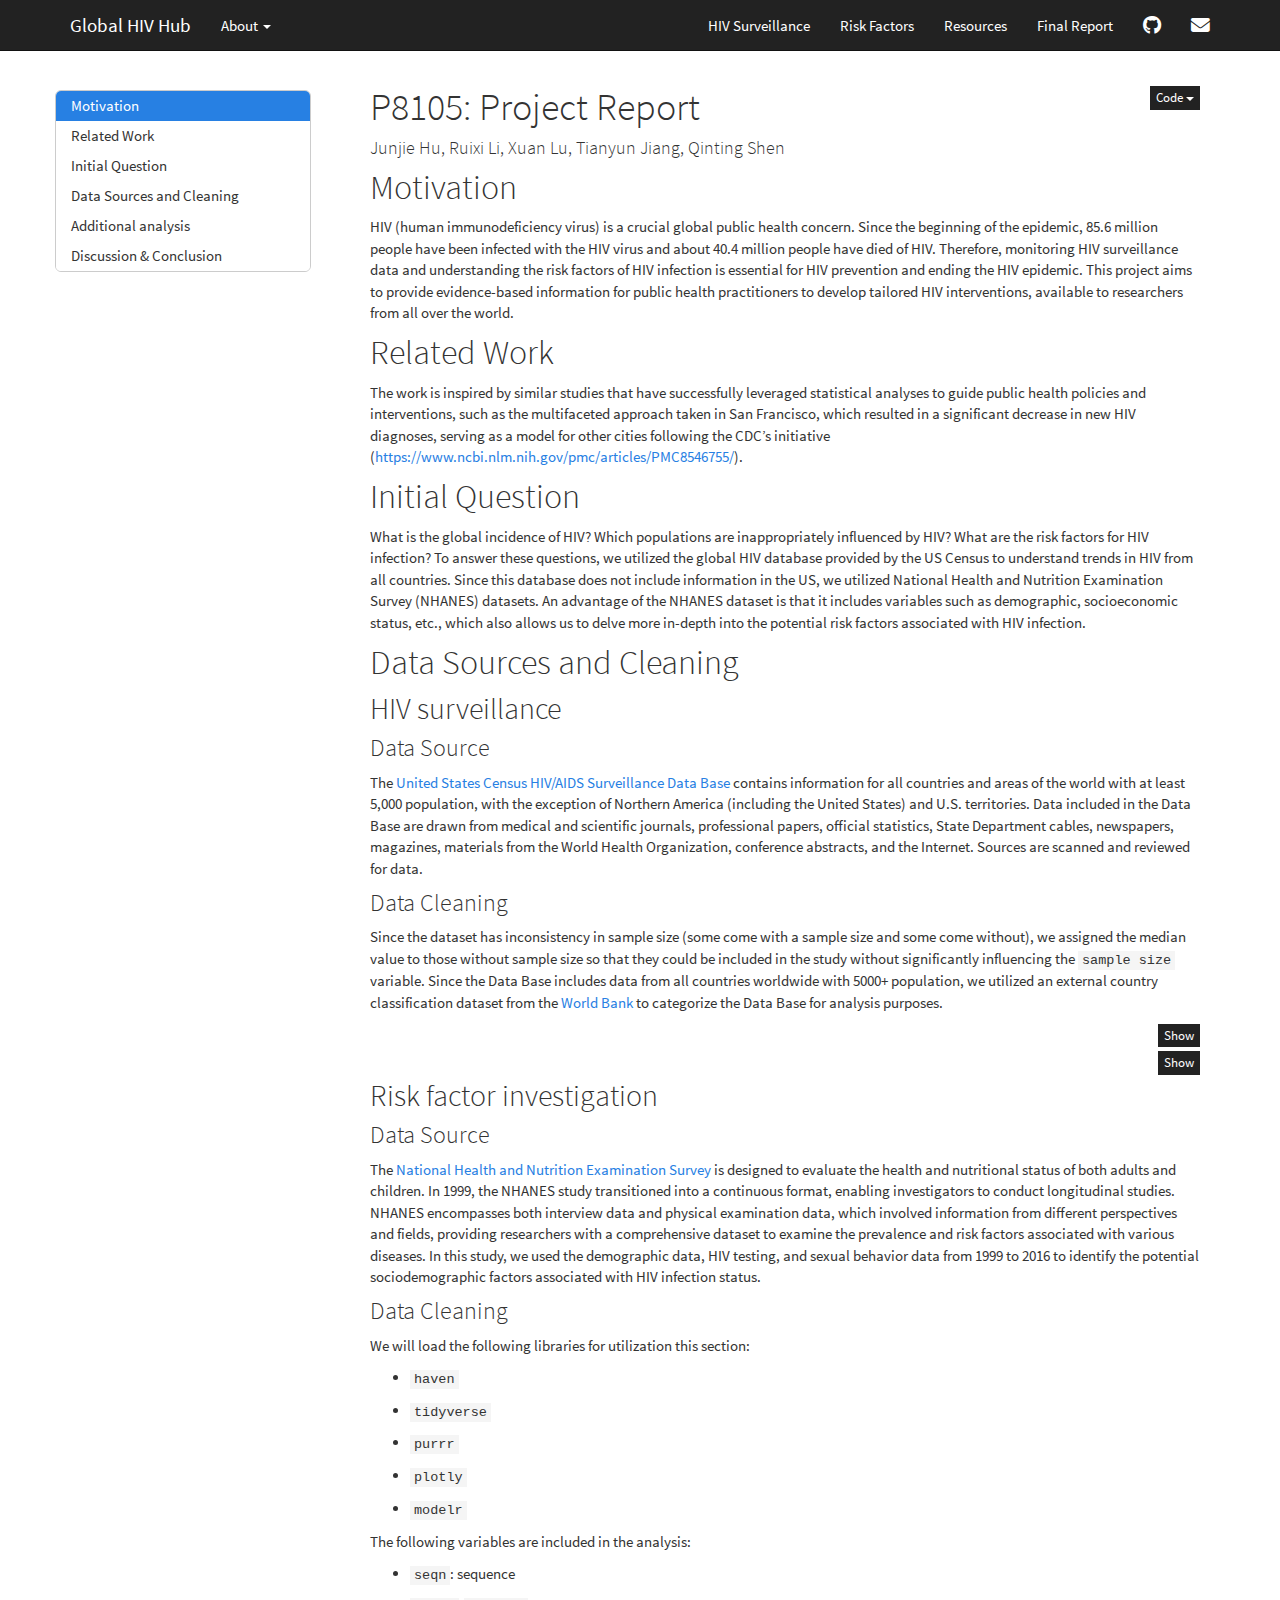
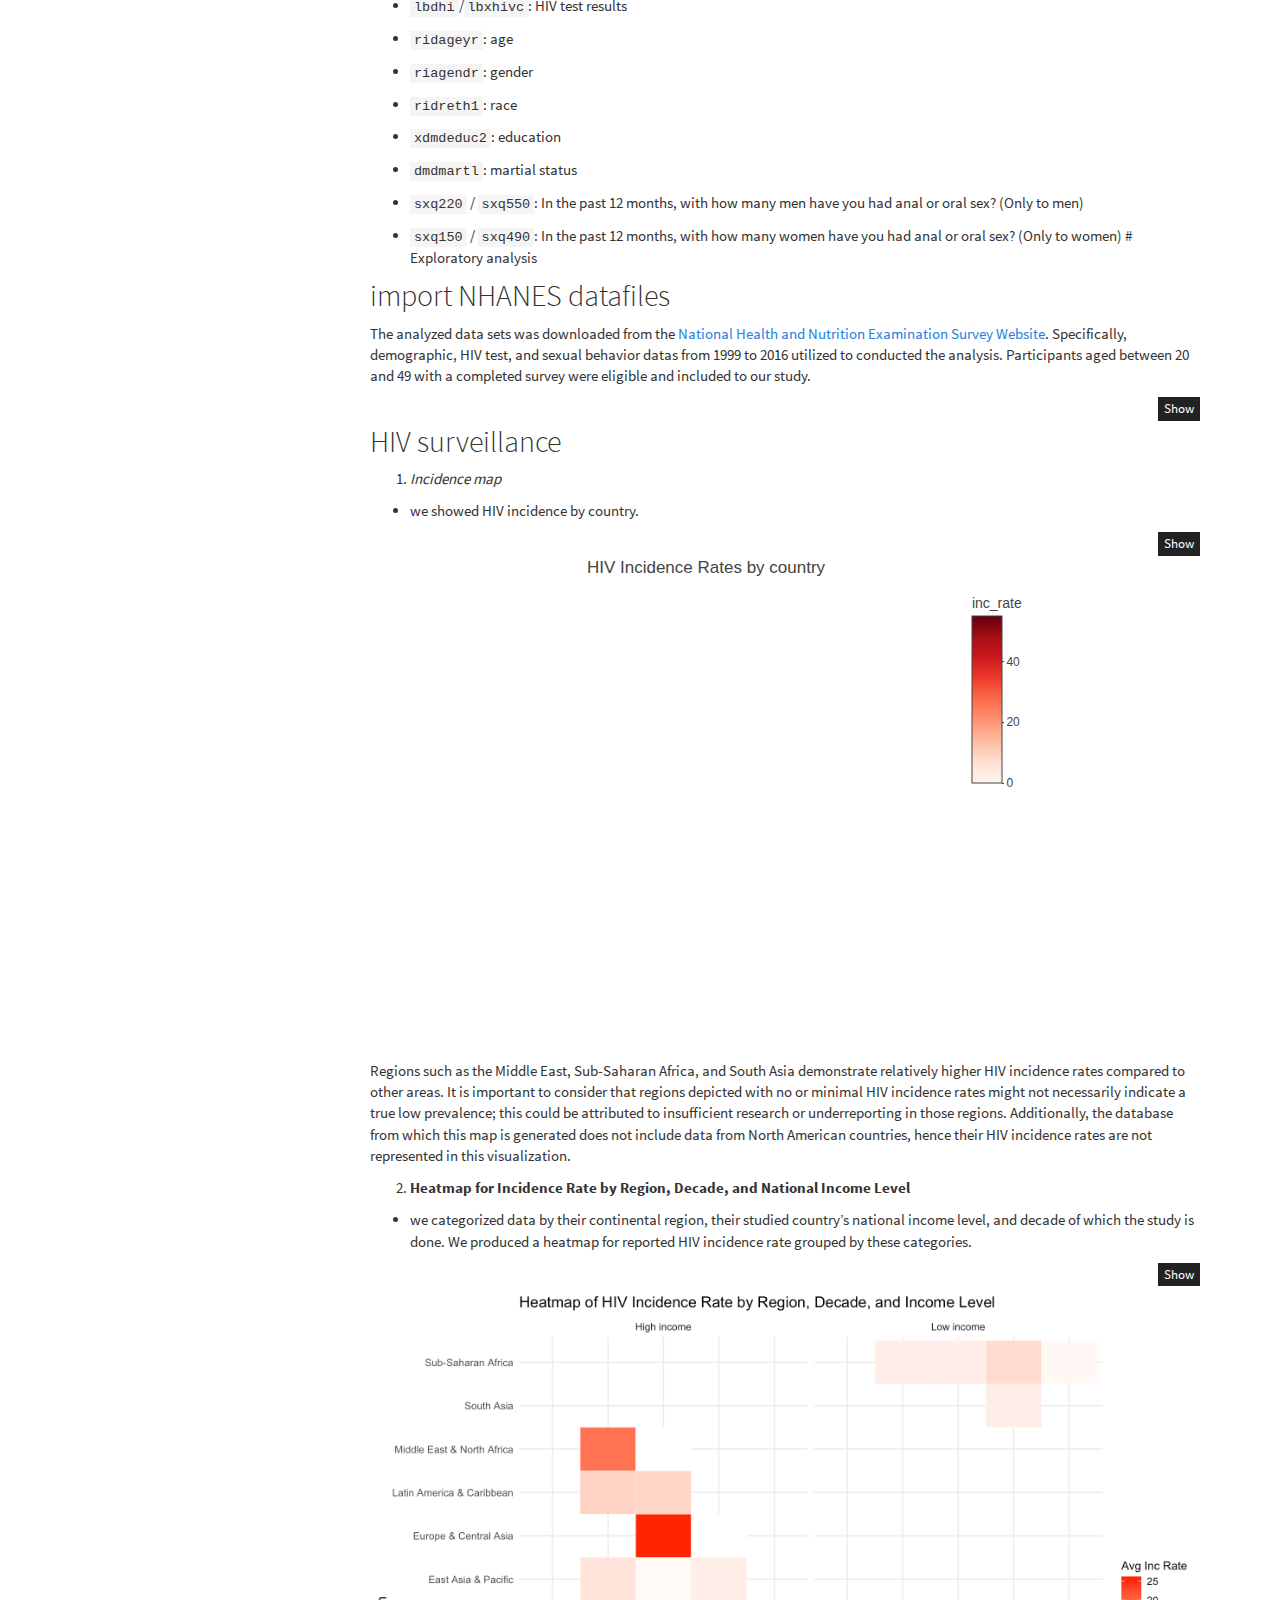
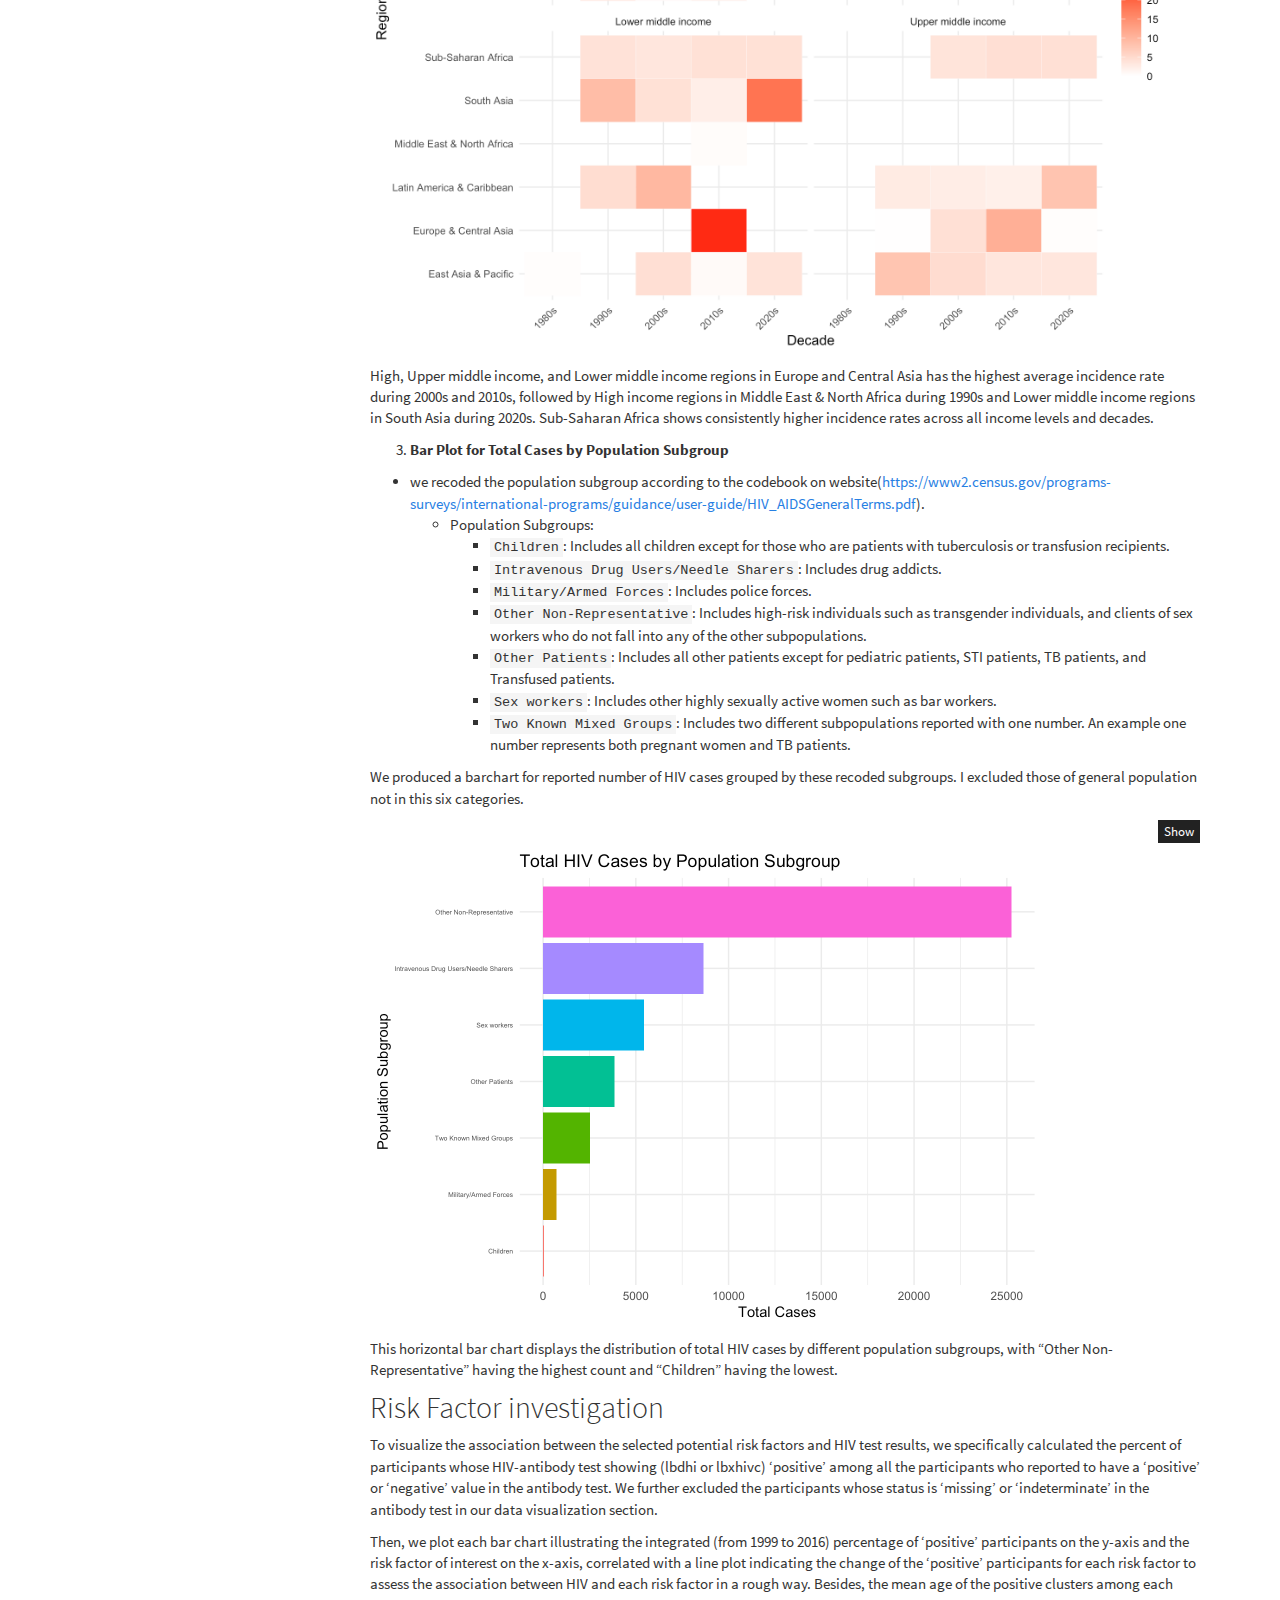
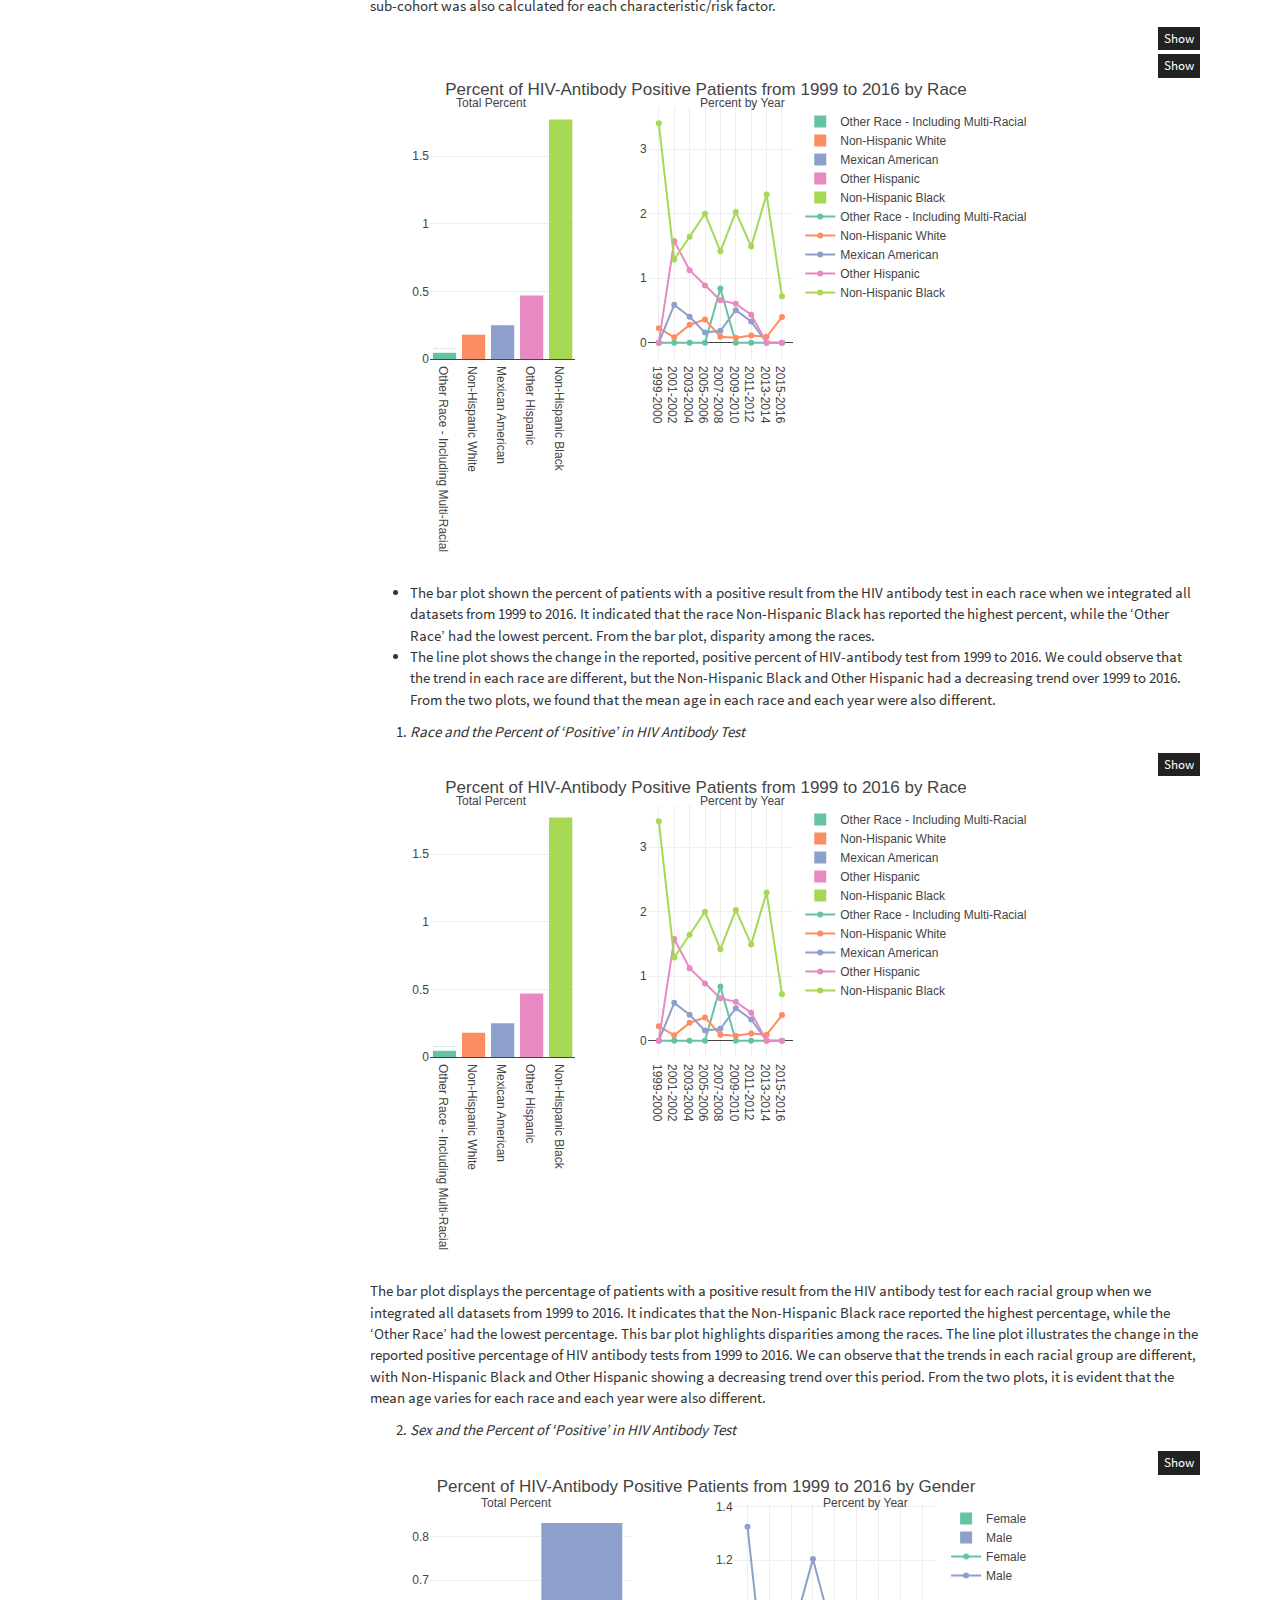
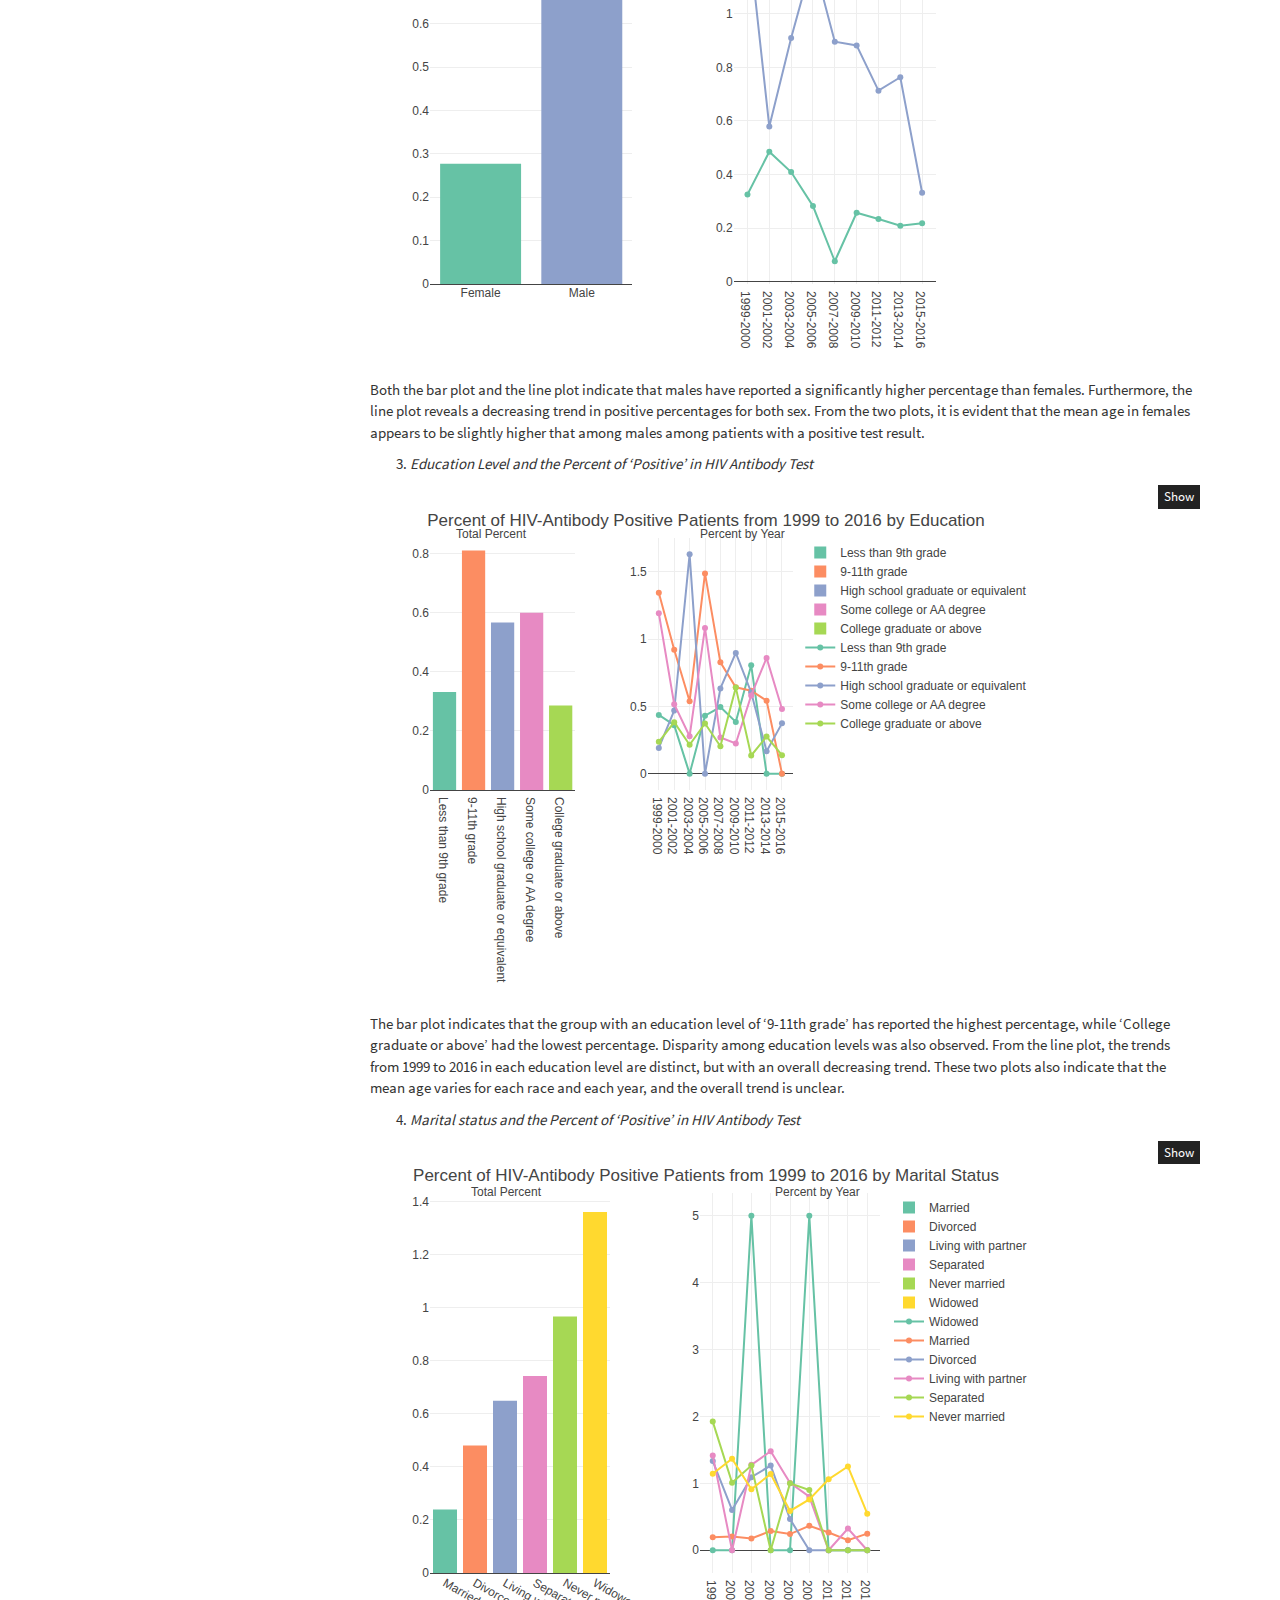
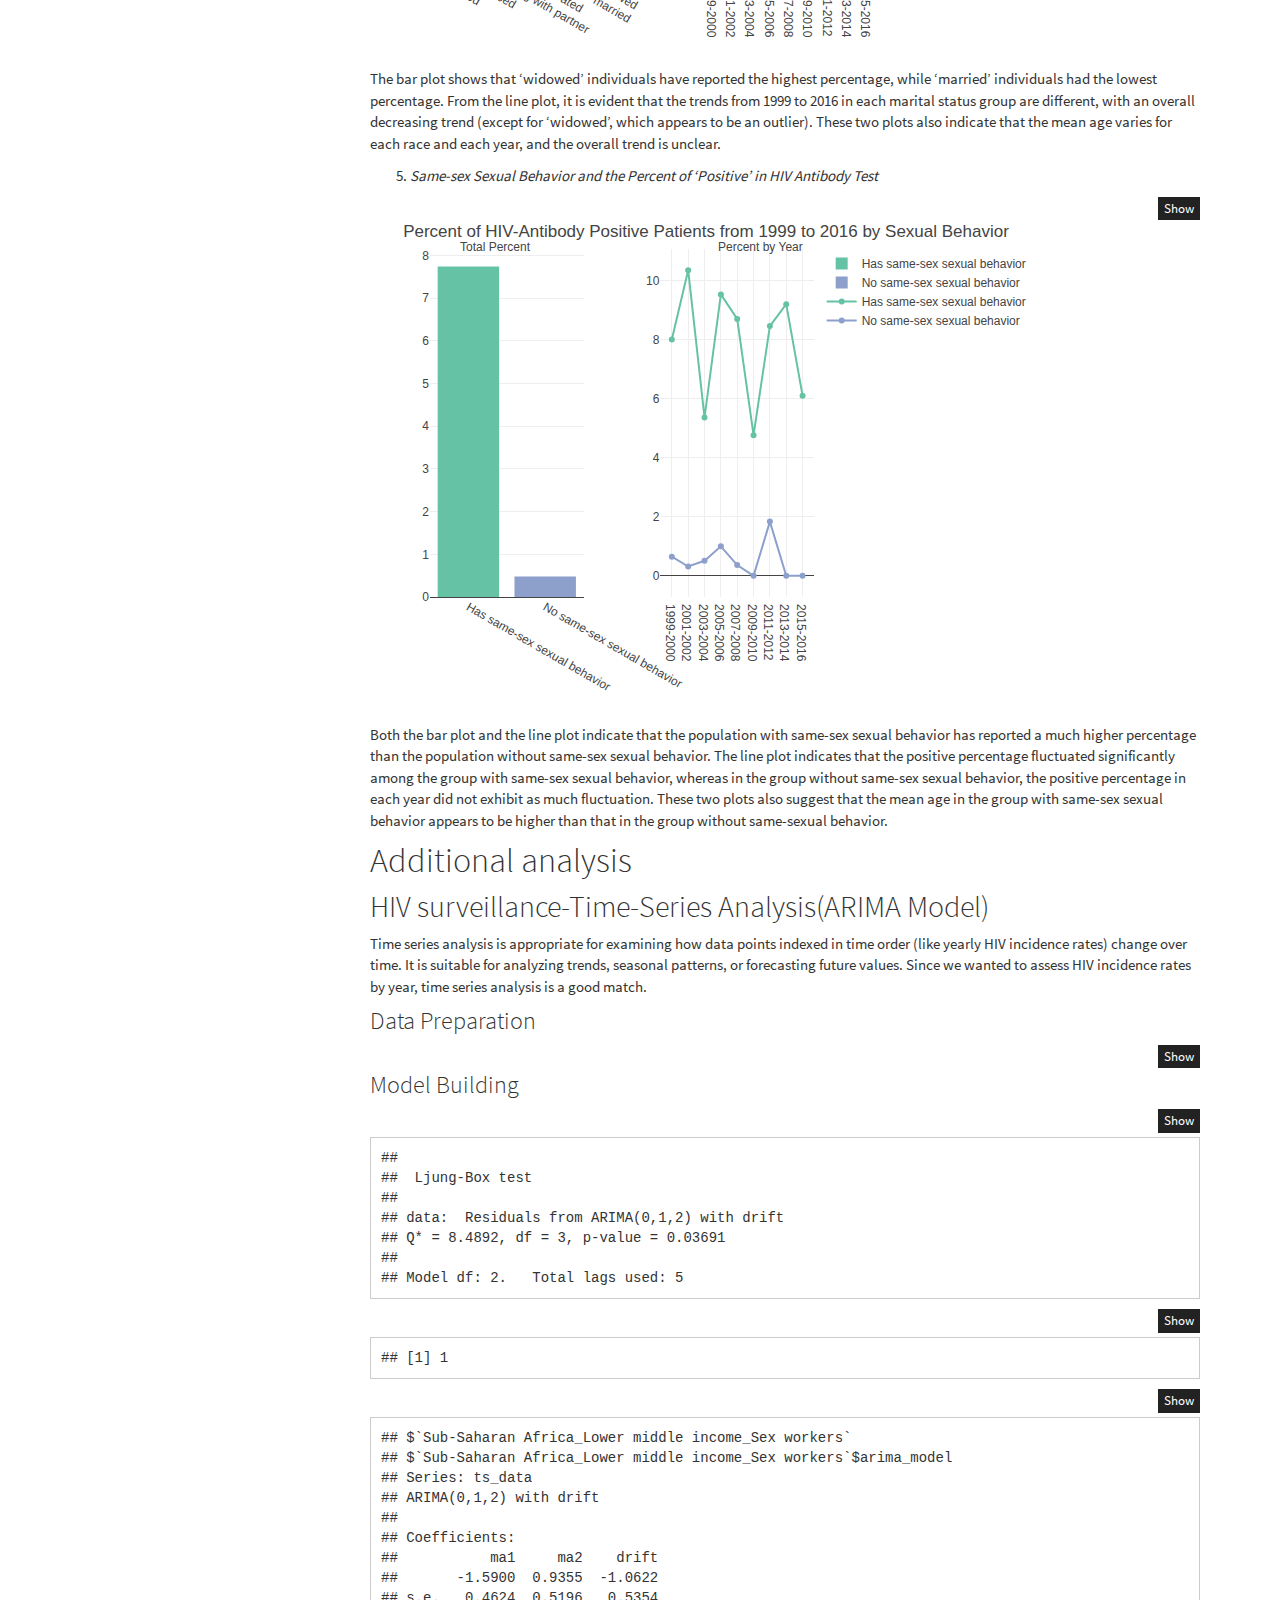
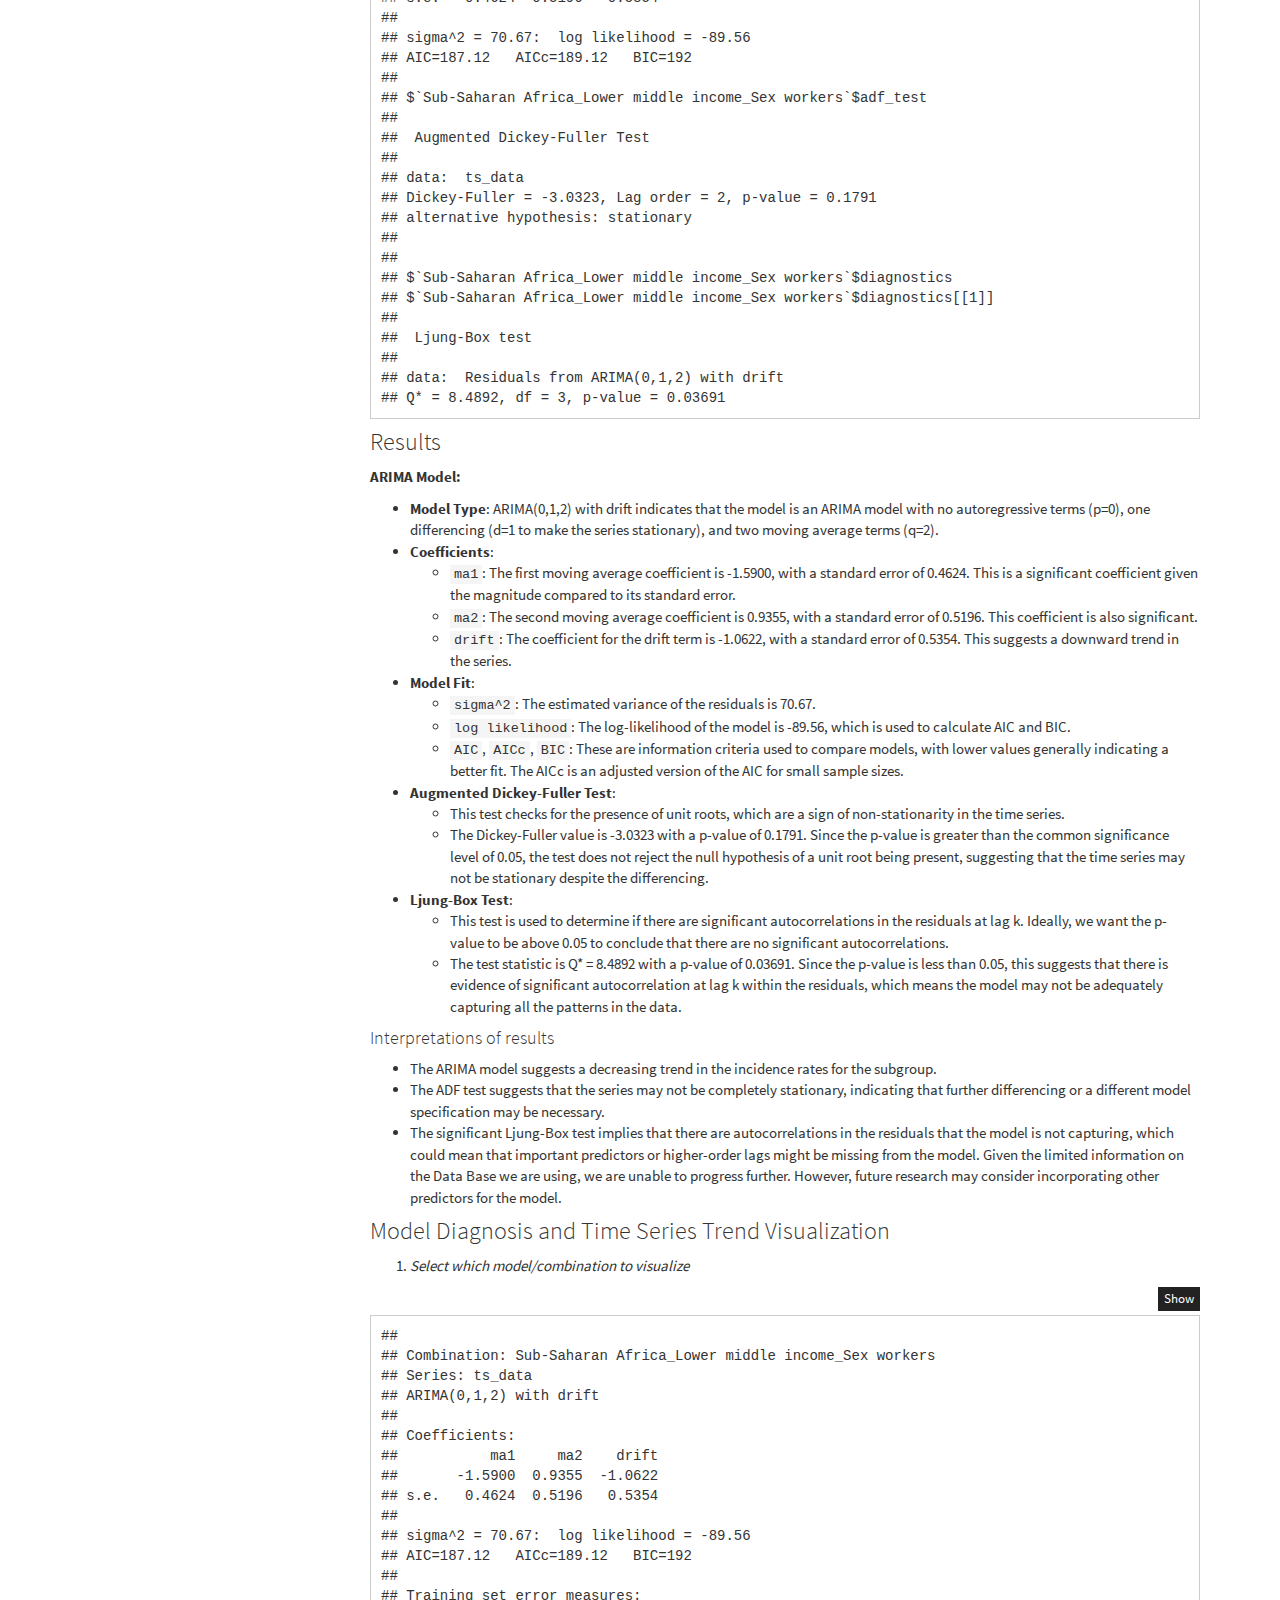
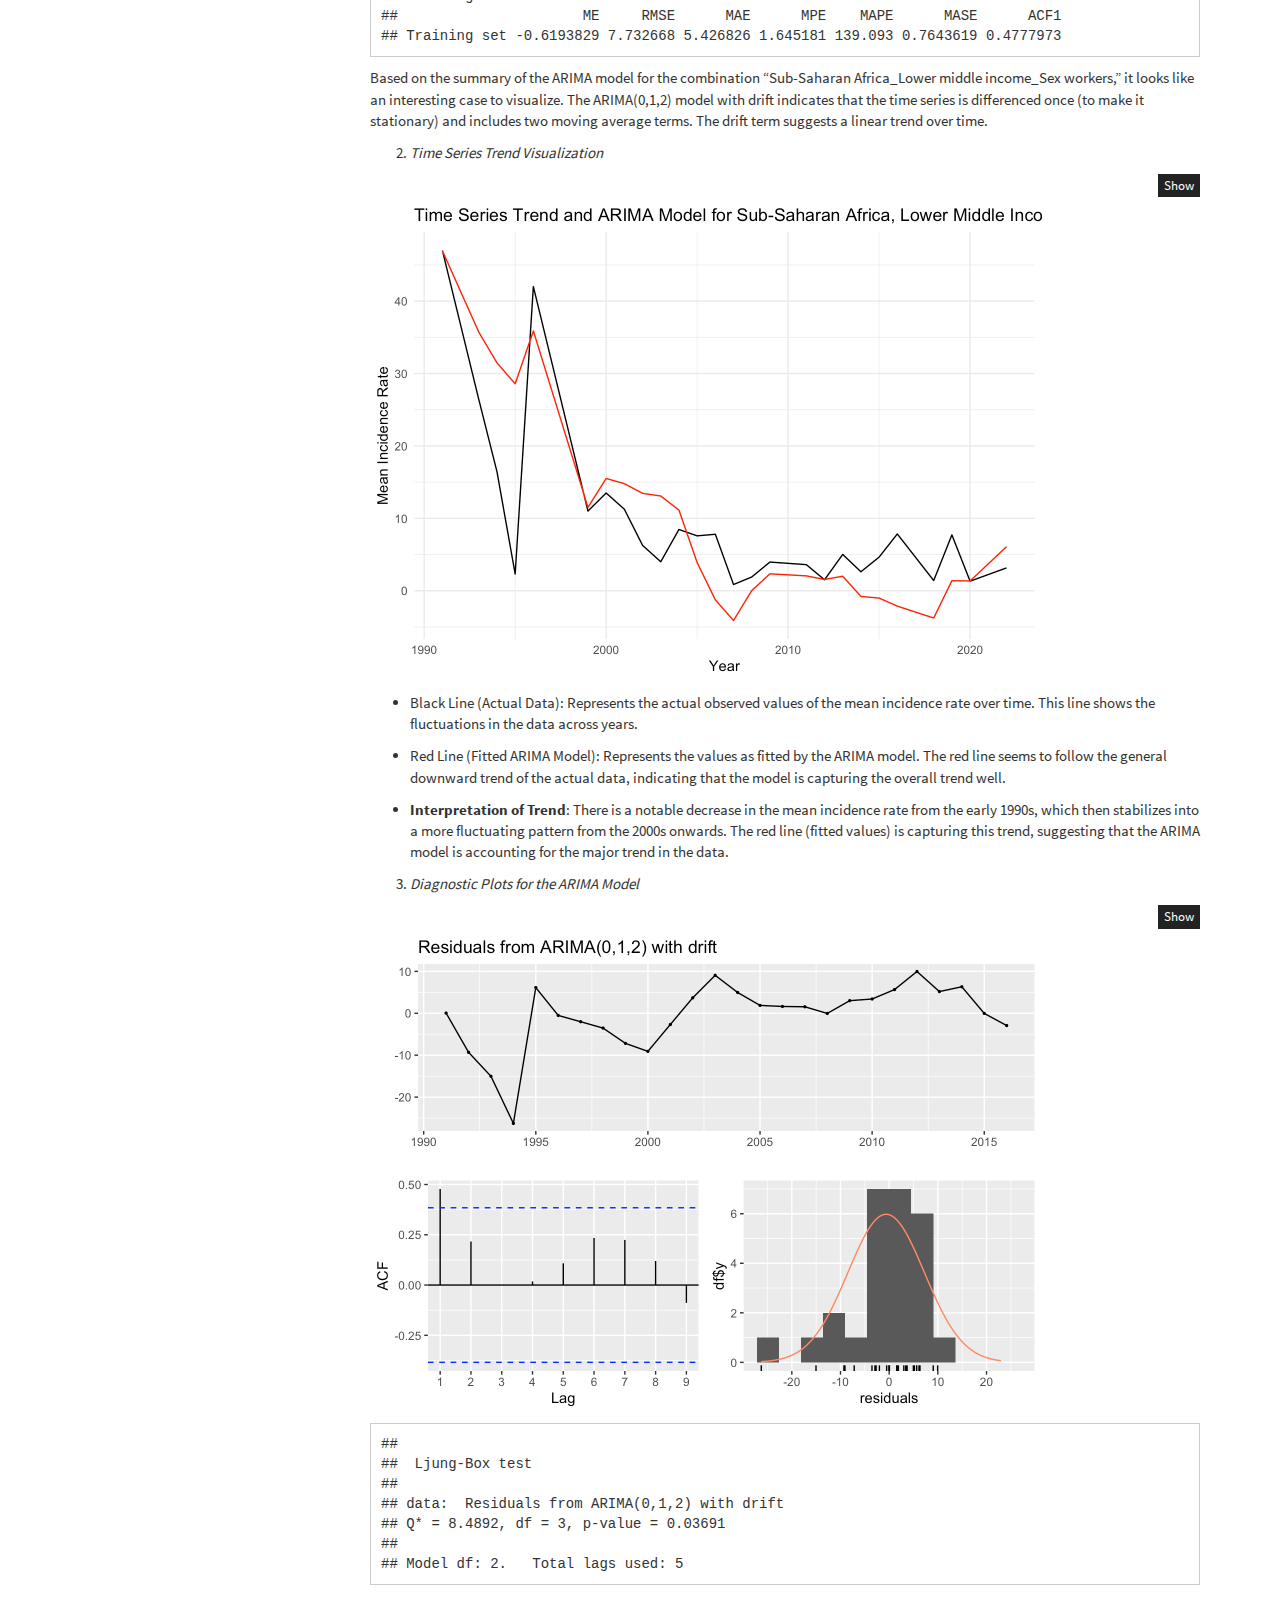
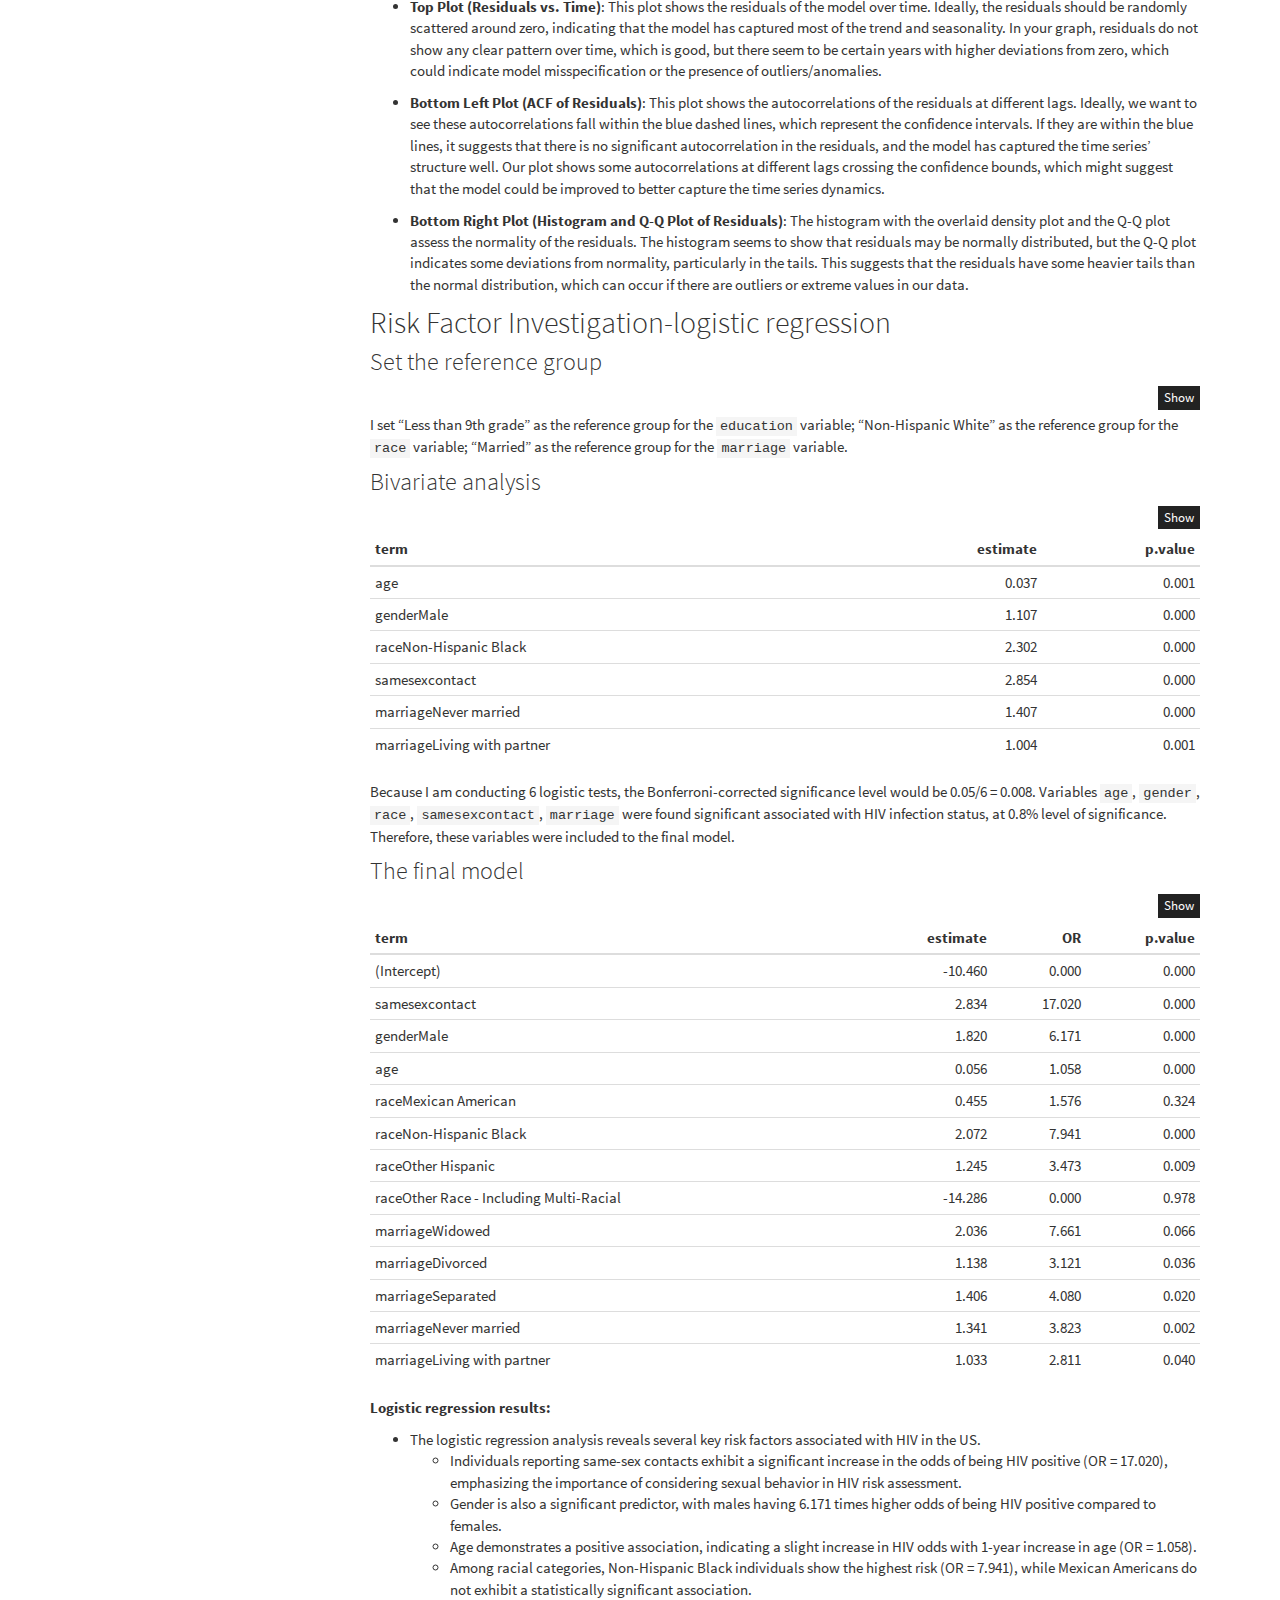
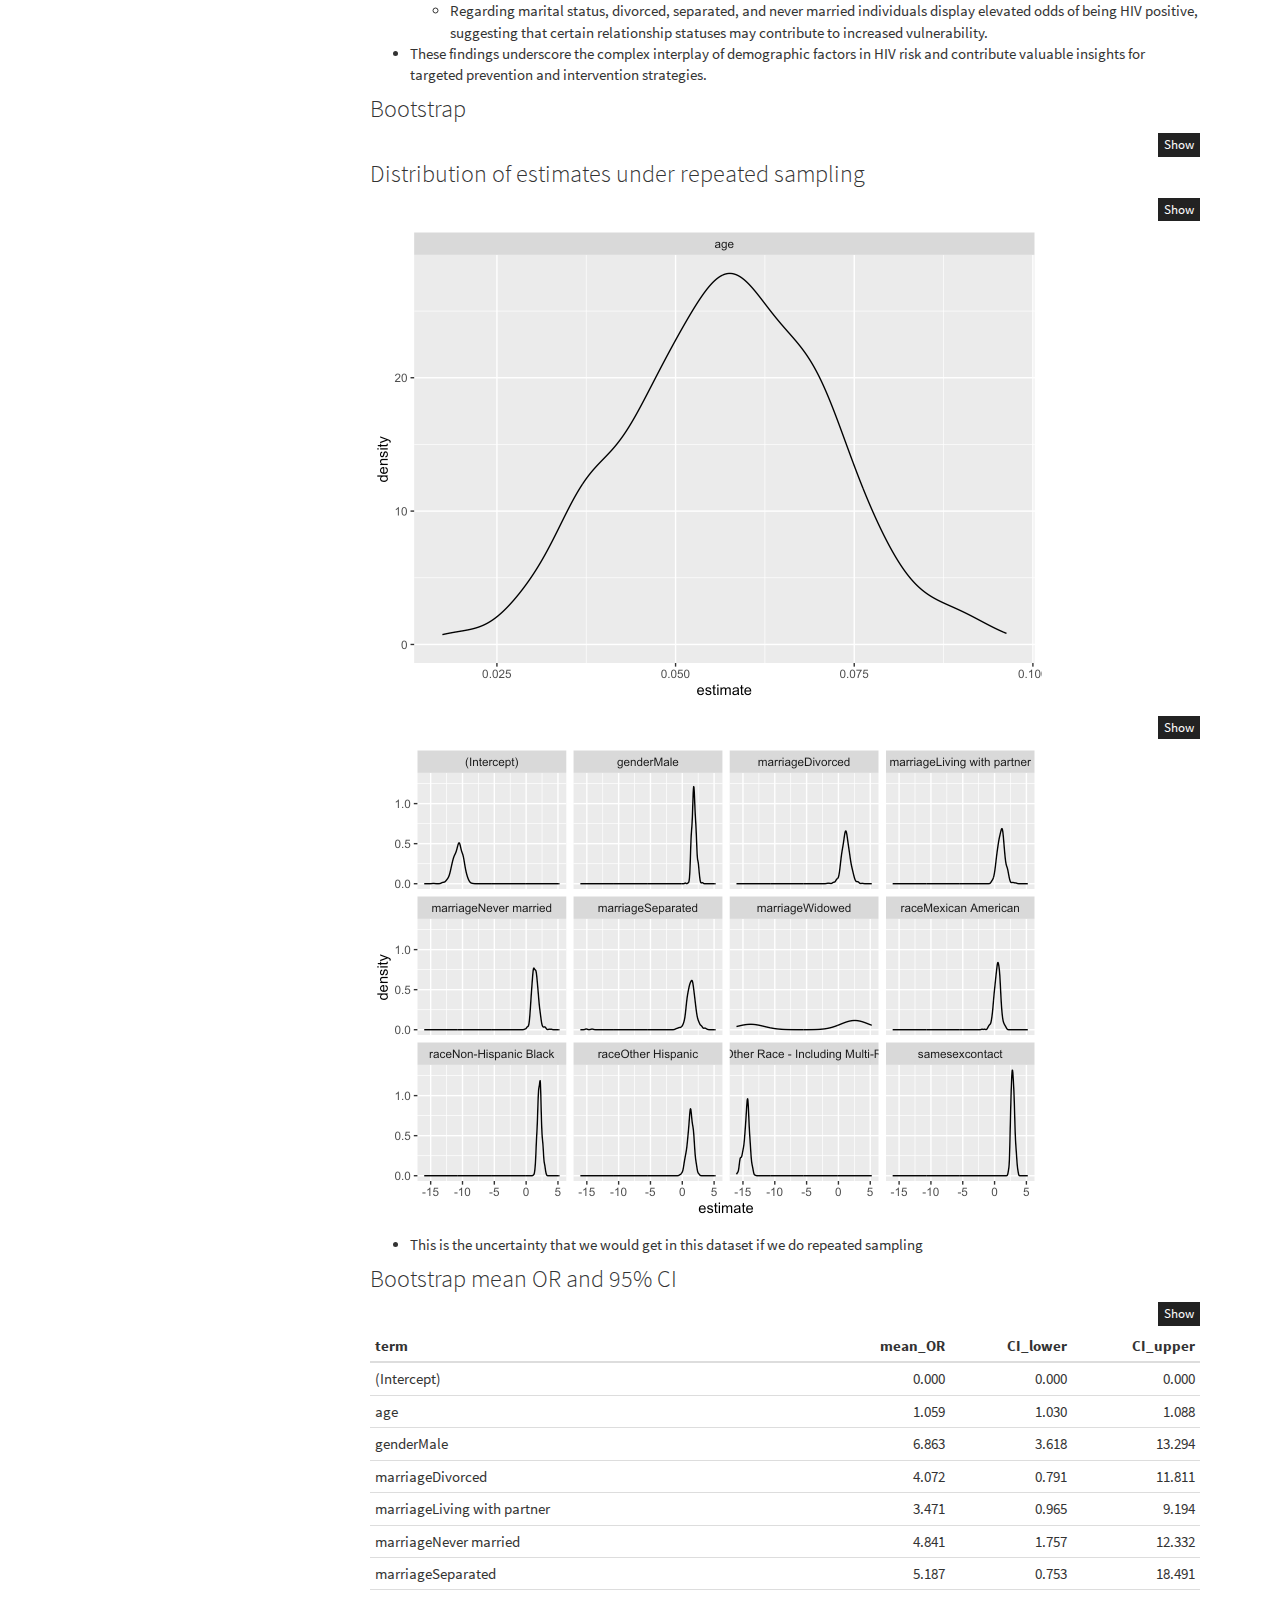
<file: project_report.html>
<!DOCTYPE html>

<html>

<head>

<meta charset="utf-8" />
<meta name="generator" content="pandoc" />
<meta http-equiv="X-UA-Compatible" content="IE=EDGE" />


<meta name="author" content="Junjie Hu, Ruixi Li, Xuan Lu, Tianyun Jiang, Qinting Shen" />


<title>P8105: Project Report</title>

<script src="site_libs/header-attrs-2.24/header-attrs.js"></script>
<script src="site_libs/jquery-3.6.0/jquery-3.6.0.min.js"></script>
<meta name="viewport" content="width=device-width, initial-scale=1" />
<link href="site_libs/bootstrap-3.3.5/css/cosmo.min.css" rel="stylesheet" />
<script src="site_libs/bootstrap-3.3.5/js/bootstrap.min.js"></script>
<script src="site_libs/bootstrap-3.3.5/shim/html5shiv.min.js"></script>
<script src="site_libs/bootstrap-3.3.5/shim/respond.min.js"></script>
<style>h1 {font-size: 34px;}
       h1.title {font-size: 38px;}
       h2 {font-size: 30px;}
       h3 {font-size: 24px;}
       h4 {font-size: 18px;}
       h5 {font-size: 16px;}
       h6 {font-size: 12px;}
       code {color: inherit; background-color: rgba(0, 0, 0, 0.04);}
       pre:not([class]) { background-color: white }</style>
<script src="site_libs/jqueryui-1.13.2/jquery-ui.min.js"></script>
<link href="site_libs/tocify-1.9.1/jquery.tocify.css" rel="stylesheet" />
<script src="site_libs/tocify-1.9.1/jquery.tocify.js"></script>
<script src="site_libs/navigation-1.1/tabsets.js"></script>
<script src="site_libs/navigation-1.1/codefolding.js"></script>
<link href="site_libs/highlightjs-9.12.0/default.css" rel="stylesheet" />
<script src="site_libs/highlightjs-9.12.0/highlight.js"></script>
<script src="site_libs/htmlwidgets-1.6.2/htmlwidgets.js"></script>
<script src="site_libs/plotly-binding-4.10.3/plotly.js"></script>
<script src="site_libs/typedarray-0.1/typedarray.min.js"></script>
<link href="site_libs/crosstalk-1.2.0/css/crosstalk.min.css" rel="stylesheet" />
<script src="site_libs/crosstalk-1.2.0/js/crosstalk.min.js"></script>
<link href="site_libs/plotly-htmlwidgets-css-2.11.1/plotly-htmlwidgets.css" rel="stylesheet" />
<script src="site_libs/plotly-main-2.11.1/plotly-latest.min.js"></script>
<link href="site_libs/font-awesome-6.4.2/css/all.min.css" rel="stylesheet" />
<link href="site_libs/font-awesome-6.4.2/css/v4-shims.min.css" rel="stylesheet" />

<style type="text/css">
  code{white-space: pre-wrap;}
  span.smallcaps{font-variant: small-caps;}
  span.underline{text-decoration: underline;}
  div.column{display: inline-block; vertical-align: top; width: 50%;}
  div.hanging-indent{margin-left: 1.5em; text-indent: -1.5em;}
  ul.task-list{list-style: none;}
    </style>

<style type="text/css">code{white-space: pre;}</style>
<script type="text/javascript">
if (window.hljs) {
  hljs.configure({languages: []});
  hljs.initHighlightingOnLoad();
  if (document.readyState && document.readyState === "complete") {
    window.setTimeout(function() { hljs.initHighlighting(); }, 0);
  }
}
</script>









<style type = "text/css">
.main-container {
  max-width: 940px;
  margin-left: auto;
  margin-right: auto;
}
img {
  max-width:100%;
}
.tabbed-pane {
  padding-top: 12px;
}
.html-widget {
  margin-bottom: 20px;
}
button.code-folding-btn:focus {
  outline: none;
}
summary {
  display: list-item;
}
details > summary > p:only-child {
  display: inline;
}
pre code {
  padding: 0;
}
</style>


<style type="text/css">
.dropdown-submenu {
  position: relative;
}
.dropdown-submenu>.dropdown-menu {
  top: 0;
  left: 100%;
  margin-top: -6px;
  margin-left: -1px;
  border-radius: 0 6px 6px 6px;
}
.dropdown-submenu:hover>.dropdown-menu {
  display: block;
}
.dropdown-submenu>a:after {
  display: block;
  content: " ";
  float: right;
  width: 0;
  height: 0;
  border-color: transparent;
  border-style: solid;
  border-width: 5px 0 5px 5px;
  border-left-color: #cccccc;
  margin-top: 5px;
  margin-right: -10px;
}
.dropdown-submenu:hover>a:after {
  border-left-color: #adb5bd;
}
.dropdown-submenu.pull-left {
  float: none;
}
.dropdown-submenu.pull-left>.dropdown-menu {
  left: -100%;
  margin-left: 10px;
  border-radius: 6px 0 6px 6px;
}
</style>

<script type="text/javascript">
// manage active state of menu based on current page
$(document).ready(function () {
  // active menu anchor
  href = window.location.pathname
  href = href.substr(href.lastIndexOf('/') + 1)
  if (href === "")
    href = "index.html";
  var menuAnchor = $('a[href="' + href + '"]');

  // mark the anchor link active (and if it's in a dropdown, also mark that active)
  var dropdown = menuAnchor.closest('li.dropdown');
  if (window.bootstrap) { // Bootstrap 4+
    menuAnchor.addClass('active');
    dropdown.find('> .dropdown-toggle').addClass('active');
  } else { // Bootstrap 3
    menuAnchor.parent().addClass('active');
    dropdown.addClass('active');
  }

  // Navbar adjustments
  var navHeight = $(".navbar").first().height() + 15;
  var style = document.createElement('style');
  var pt = "padding-top: " + navHeight + "px; ";
  var mt = "margin-top: -" + navHeight + "px; ";
  var css = "";
  // offset scroll position for anchor links (for fixed navbar)
  for (var i = 1; i <= 6; i++) {
    css += ".section h" + i + "{ " + pt + mt + "}\n";
  }
  style.innerHTML = "body {" + pt + "padding-bottom: 40px; }\n" + css;
  document.head.appendChild(style);
});
</script>

<!-- tabsets -->

<style type="text/css">
.tabset-dropdown > .nav-tabs {
  display: inline-table;
  max-height: 500px;
  min-height: 44px;
  overflow-y: auto;
  border: 1px solid #ddd;
  border-radius: 4px;
}

.tabset-dropdown > .nav-tabs > li.active:before, .tabset-dropdown > .nav-tabs.nav-tabs-open:before {
  content: "\e259";
  font-family: 'Glyphicons Halflings';
  display: inline-block;
  padding: 10px;
  border-right: 1px solid #ddd;
}

.tabset-dropdown > .nav-tabs.nav-tabs-open > li.active:before {
  content: "\e258";
  font-family: 'Glyphicons Halflings';
  border: none;
}

.tabset-dropdown > .nav-tabs > li.active {
  display: block;
}

.tabset-dropdown > .nav-tabs > li > a,
.tabset-dropdown > .nav-tabs > li > a:focus,
.tabset-dropdown > .nav-tabs > li > a:hover {
  border: none;
  display: inline-block;
  border-radius: 4px;
  background-color: transparent;
}

.tabset-dropdown > .nav-tabs.nav-tabs-open > li {
  display: block;
  float: none;
}

.tabset-dropdown > .nav-tabs > li {
  display: none;
}
</style>

<!-- code folding -->
<style type="text/css">
.code-folding-btn { margin-bottom: 4px; }
</style>



<style type="text/css">

#TOC {
  margin: 25px 0px 20px 0px;
}
@media (max-width: 768px) {
#TOC {
  position: relative;
  width: 100%;
}
}

@media print {
.toc-content {
  /* see https://github.com/w3c/csswg-drafts/issues/4434 */
  float: right;
}
}

.toc-content {
  padding-left: 30px;
  padding-right: 40px;
}

div.main-container {
  max-width: 1200px;
}

div.tocify {
  width: 20%;
  max-width: 260px;
  max-height: 85%;
}

@media (min-width: 768px) and (max-width: 991px) {
  div.tocify {
    width: 25%;
  }
}

@media (max-width: 767px) {
  div.tocify {
    width: 100%;
    max-width: none;
  }
}

.tocify ul, .tocify li {
  line-height: 20px;
}

.tocify-subheader .tocify-item {
  font-size: 0.90em;
}

.tocify .list-group-item {
  border-radius: 0px;
}


</style>



</head>

<body>


<div class="container-fluid main-container">


<!-- setup 3col/9col grid for toc_float and main content  -->
<div class="row">
<div class="col-xs-12 col-sm-4 col-md-3">
<div id="TOC" class="tocify">
</div>
</div>

<div class="toc-content col-xs-12 col-sm-8 col-md-9">




<div class="navbar navbar-default  navbar-fixed-top" role="navigation">
  <div class="container">
    <div class="navbar-header">
      <button type="button" class="navbar-toggle collapsed" data-toggle="collapse" data-bs-toggle="collapse" data-target="#navbar" data-bs-target="#navbar">
        <span class="icon-bar"></span>
        <span class="icon-bar"></span>
        <span class="icon-bar"></span>
      </button>
      <a class="navbar-brand" href="index.html">Global HIV Hub</a>
    </div>
    <div id="navbar" class="navbar-collapse collapse">
      <ul class="nav navbar-nav">
        <li class="dropdown">
  <a href="#" class="dropdown-toggle" data-toggle="dropdown" role="button" data-bs-toggle="dropdown" aria-expanded="false">
    About
     
    <span class="caret"></span>
  </a>
  <ul class="dropdown-menu" role="menu">
    <li>
      <a href="about_hiv.html">Project</a>
    </li>
    <li>
      <a href="team.html">Team</a>
    </li>
  </ul>
</li>
      </ul>
      <ul class="nav navbar-nav navbar-right">
        <li>
  <a href="analysis_draft.html">HIV Surveillance</a>
</li>
<li>
  <a href="NHANES.html">Risk Factors</a>
</li>
<li>
  <a href="extra_resources.html">Resources</a>
</li>
<li>
  <a href="project_report.html">Final Report</a>
</li>
<li>
  <a href="https://github.com/IamHJJ/p8105_final_project.github.io">
    <span class="fa fa-github fa-lg"></span>
     
  </a>
</li>
<li>
  <a href="mailto:&lt;rl3328@cumc.columbia.edu,jh4617@cumc.columbia.edu, xl3214@cumc.columbia.edu, tj2519@cumc.columbia.edu, qs2261@cumc.columbia.edu&gt;">
    <span class="fa fa-envelope fa-lg"></span>
     
  </a>
</li>
      </ul>
    </div><!--/.nav-collapse -->
  </div><!--/.container -->
</div><!--/.navbar -->

<div id="header">

<div class="btn-group pull-right float-right">
<button type="button" class="btn btn-default btn-xs btn-secondary btn-sm dropdown-toggle" data-toggle="dropdown" data-bs-toggle="dropdown" aria-haspopup="true" aria-expanded="false"><span>Code</span> <span class="caret"></span></button>
<ul class="dropdown-menu dropdown-menu-right" style="min-width: 50px;">
<li><a id="rmd-show-all-code" href="#">Show All Code</a></li>
<li><a id="rmd-hide-all-code" href="#">Hide All Code</a></li>
</ul>
</div>



<h1 class="title toc-ignore">P8105: Project Report</h1>
<h4 class="author">Junjie Hu, Ruixi Li, Xuan Lu, Tianyun Jiang, Qinting
Shen</h4>

</div>


<div id="motivation" class="section level1">
<h1>Motivation</h1>
<p>HIV (human immunodeficiency virus) is a crucial global public health
concern. Since the beginning of the epidemic, 85.6 million people have
been infected with the HIV virus and about 40.4 million people have died
of HIV. Therefore, monitoring HIV surveillance data and understanding
the risk factors of HIV infection is essential for HIV prevention and
ending the HIV epidemic. This project aims to provide evidence-based
information for public health practitioners to develop tailored HIV
interventions, available to researchers from all over the world.</p>
</div>
<div id="related-work" class="section level1">
<h1>Related Work</h1>
<p>The work is inspired by similar studies that have successfully
leveraged statistical analyses to guide public health policies and
interventions, such as the multifaceted approach taken in San Francisco,
which resulted in a significant decrease in new HIV diagnoses, serving
as a model for other cities following the CDC’s initiative (<a
href="https://www.ncbi.nlm.nih.gov/pmc/articles/PMC8546755/"
class="uri">https://www.ncbi.nlm.nih.gov/pmc/articles/PMC8546755/</a>).</p>
</div>
<div id="initial-question" class="section level1">
<h1>Initial Question</h1>
<p>What is the global incidence of HIV? Which populations are
inappropriately influenced by HIV? What are the risk factors for HIV
infection? To answer these questions, we utilized the global HIV
database provided by the US Census to understand trends in HIV from all
countries. Since this database does not include information in the US,
we utilized National Health and Nutrition Examination Survey (NHANES)
datasets. An advantage of the NHANES dataset is that it includes
variables such as demographic, socioeconomic status, etc., which also
allows us to delve more in-depth into the potential risk factors
associated with HIV infection.</p>
</div>
<div id="data-sources-and-cleaning" class="section level1">
<h1>Data Sources and Cleaning</h1>
<div id="hiv-surveillance" class="section level2">
<h2>HIV surveillance</h2>
<div id="data-source" class="section level3">
<h3>Data Source</h3>
<p>The <a
href="https://www.census.gov/programs-surveys/international-programs/about/hiv.html">United
States Census HIV/AIDS Surveillance Data Base</a> contains information
for all countries and areas of the world with at least 5,000 population,
with the exception of Northern America (including the United States) and
U.S. territories. Data included in the Data Base are drawn from medical
and scientific journals, professional papers, official statistics, State
Department cables, newspapers, magazines, materials from the World
Health Organization, conference abstracts, and the Internet. Sources are
scanned and reviewed for data.</p>
</div>
<div id="data-cleaning" class="section level3">
<h3>Data Cleaning</h3>
<p>Since the dataset has inconsistency in sample size (some come with a
sample size and some come without), we assigned the median value to
those without sample size so that they could be included in the study
without significantly influencing the <code>sample size</code> variable.
Since the Data Base includes data from all countries worldwide with
5000+ population, we utilized an external country classification dataset
from the <a
href="https://datahelpdesk.worldbank.org/knowledgebase/articles/906519-world-bank-country-and-lending-groups">World
Bank</a> to categorize the Data Base for analysis purposes.</p>
<pre class="r"><code>incidence &lt;- read.csv(&quot;surveillance/data/hiv_incidence.csv&quot;) |&gt;
  mutate(
    # Replace missing INC_RATE with 0 or other appropriate value
    INC_RATE = replace(INC_RATE, is.na(INC_RATE), 0), 
    # Replace missing SAMPSIZE with median or other appropriate value
    SAMPSIZE = as.numeric(SAMPSIZE),
    SAMPSIZE = replace(SAMPSIZE, is.na(SAMPSIZE), median(SAMPSIZE, na.rm = TRUE)) 
  )

country_info &lt;- readxl::read_excel(&quot;surveillance/CLASS.xlsx&quot;, sheet = &quot;List of economies&quot;, col_names = TRUE)

incidence_grouped &lt;- left_join(incidence, country_info, by = c(&quot;Country.Code&quot; = &quot;Code&quot;)) |&gt; 
  janitor::clean_names()

categorize_decade &lt;- function(year) {
  paste0(substr(year, 1, 3), &quot;0s&quot;)
}

incidence_grouped &lt;- incidence_grouped |&gt; 
  mutate(decade = sapply(year, categorize_decade)) </code></pre>
<pre class="r"><code># For trend analysis involving region (continental), income_group (i.e., high-income, low-income, middle-income countries), and decade (1980s, 1990s, 2000s, 2010s, 2020s).
trend_continental &lt;- incidence_grouped |&gt;
  # Convert &#39;no_cases&#39; to numeric (if it&#39;s not already)
  mutate(no_cases = as.numeric(no_cases)) |&gt;
  # -1 is a placeholder in the no_cases and no_deaths column for NA. Replace -1 with 0 here.
  mutate(no_cases = ifelse(no_cases == -1, 0, no_cases)) |&gt;
  # Group and summarize data by region, income_group, and decade
  group_by(region, income_group, decade) |&gt;
  summarize(
    avg_inc_rate = mean(inc_rate, na.rm = TRUE),
    total_cases = sum(no_cases, na.rm = TRUE),
    .groups = &#39;drop&#39;  # to drop grouping structure after summarization
  )

# For trend analysis involving population subgroup, e.g., MSM, IVDU, Transgender individuals, etc.
trend_subgroup &lt;- incidence_grouped |&gt;
  # Convert &#39;no_cases&#39; to numeric (if it&#39;s not already)
  mutate(no_cases = as.numeric(no_cases)) |&gt;
  # -1 is a placeholder in the no_cases and no_deaths column for NA. Replace -1 with 0 here.
  mutate(no_cases = ifelse(no_cases == -1, 0, no_cases)) |&gt;
  # Group and summarize data by population subgroup
  group_by(population_subgroup) |&gt;
  summarize(
    avg_inc_rate = mean(inc_rate, na.rm = TRUE),
    total_cases = sum(no_cases, na.rm = TRUE),
    .groups = &#39;drop&#39;  # to drop grouping structure after summarization
  )</code></pre>
</div>
</div>
<div id="risk-factor-investigation" class="section level2">
<h2>Risk factor investigation</h2>
<div id="data-source-1" class="section level3">
<h3>Data Source</h3>
<p>The <a href="https://wwwn.cdc.gov/nchs/nhanes/">National Health and
Nutrition Examination Survey</a> is designed to evaluate the health and
nutritional status of both adults and children. In 1999, the NHANES
study transitioned into a continuous format, enabling investigators to
conduct longitudinal studies. NHANES encompasses both interview data and
physical examination data, which involved information from different
perspectives and fields, providing researchers with a comprehensive
dataset to examine the prevalence and risk factors associated with
various diseases. In this study, we used the demographic data, HIV
testing, and sexual behavior data from 1999 to 2016 to identify the
potential sociodemographic factors associated with HIV infection
status.</p>
</div>
<div id="data-cleaning-1" class="section level3">
<h3>Data Cleaning</h3>
<p>We will load the following libraries for utilization this
section:</p>
<ul>
<li><p><code>haven</code></p></li>
<li><p><code>tidyverse</code></p></li>
<li><p><code>purrr</code></p></li>
<li><p><code>plotly</code></p></li>
<li><p><code>modelr</code></p></li>
</ul>
<p>The following variables are included in the analysis:</p>
<ul>
<li><p><code>seqn</code>: sequence</p></li>
<li><p><code>lbdhi</code>/<code>lbxhivc</code>: HIV test
results</p></li>
<li><p><code>ridageyr</code>: age</p></li>
<li><p><code>riagendr</code>: gender</p></li>
<li><p><code>ridreth1</code>: race</p></li>
<li><p><code>xdmdeduc2</code>: education</p></li>
<li><p><code>dmdmartl</code>: martial status</p></li>
<li><p><code>sxq220</code> / <code>sxq550</code>: In the past 12 months,
with how many men have you had anal or oral sex? (Only to men)</p></li>
<li><p><code>sxq150</code> / <code>sxq490</code>: In the past 12 months,
with how many women have you had anal or oral sex? (Only to women) #
Exploratory analysis</p></li>
</ul>
</div>
</div>
<div id="import-nhanes-datafiles" class="section level2">
<h2>import NHANES datafiles</h2>
<p>The analyzed data sets was downloaded from the <a
href="https://wwwn.cdc.gov/nchs/nhanes/">National Health and Nutrition
Examination Survey Website</a>. Specifically, demographic, HIV test, and
sexual behavior datas from 1999 to 2016 utilized to conducted the
analysis. Participants aged between 20 and 49 with a completed survey
were eligible and included to our study.</p>
<pre class="r"><code>demo_list = 
  list.files(path = &quot;NHANES/DEMO&quot;, full.names = TRUE) 
hiv_list = 
  list.files(path = &quot;NHANES/HIV&quot;, full.names = TRUE) 
sxq_list = 
  list.files(path = &quot;NHANES/SXQ&quot;, full.names = TRUE) 


load_files = function(x){
  
  filetype =
    str_extract(x, &quot;DEMO|HIV|SXQ&quot;)
  
  year = 
    str_extract(x, &quot;(?&lt;=_)[A-Z]&quot;)
  
data = 
    read_xpt(x) |&gt;
    janitor::clean_names()|&gt;
    mutate(filetype = filetype, year = year)
    
}


demo_list_output = 
  map(demo_list, load_files) 

hiv_list_output = 
  map(hiv_list, load_files) 

sxq_list_output = 
  map(sxq_list, load_files)

join_pair = function(df1, df2) {
  left_join(df1, df2, by = c(&quot;seqn&quot;, &quot;year&quot;))
}


hiv_demo_list = 
  map2(hiv_list_output, demo_list_output, ~join_pair(.x, .y))
  
hiv_demo_sxq_df = 
  map2(hiv_demo_list, sxq_list_output, ~join_pair(.x, .y)) |&gt;
  bind_rows() 

cleaned_joined_df = 
  hiv_demo_sxq_df |&gt;
  filter(ridageyr &gt;= 20 &amp; ridageyr &lt;= 49) |&gt;
  mutate(hiv = case_when(
    lbdhi == 1 | lbxhivc == 1 ~ 1,
    lbdhi == 2 | lbxhivc == 2 ~ 2)
    )|&gt; 
  mutate(MSM = case_when(
    year %in% c(&quot;A&quot;,&quot;B&quot;,&quot;C&quot;) ~ sxq220,
    year %in% c(&quot;D&quot;,&quot;E&quot;,&quot;F&quot;,&quot;G&quot;,&quot;H&quot;,&quot;I&quot;) ~ sxq550)
    )|&gt;
   mutate(WSW = case_when(
    year %in% c(&quot;A&quot;,&quot;B&quot;,&quot;C&quot;) ~ sxq150,
    year %in% c(&quot;D&quot;,&quot;E&quot;,&quot;F&quot;,&quot;G&quot;,&quot;H&quot;,&quot;I&quot;) ~ sxq490)
    )|&gt;
  mutate(year = recode(year, 
                       &quot;A&quot; = &quot;1999-2000&quot;,
                       &quot;B&quot; = &quot;2001-2002&quot;,
                       &quot;C&quot; = &quot;2003-2004&quot;,
                       &quot;D&quot; = &quot;2005-2006&quot;,
                       &quot;E&quot; = &quot;2007-2008&quot;,
                       &quot;F&quot; = &quot;2009-2010&quot;,
                       &quot;G&quot; = &quot;2011-2012&quot;,
                       &quot;H&quot; = &quot;2013-2014&quot;,
                       &quot;I&quot; = &quot;2015-2016&quot;),
         hiv = recode(hiv,
                            &quot;1&quot; = &quot;Reactive&quot;,
                            &quot;2&quot; = &quot;Non-reactive&quot;),
         gender = recode(riagendr, 
                         &quot;1&quot; = &quot;Male&quot;,
                         &quot;2&quot; = &quot;Female&quot;),
         age = ridageyr,
         race = recode(ridreth1,
                       &quot;1&quot; = &quot;Mexican American&quot;,
                       &quot;2&quot; = &quot;Other Hispanic&quot;,
                       &quot;3&quot; = &quot;Non-Hispanic White&quot;,
                       &quot;4&quot; = &quot;Non-Hispanic Black&quot;,
                       &quot;5&quot; = &quot;Other Race - Including Multi-Racial&quot;),
         education = recode(dmdeduc2,
                            &quot;1&quot; = &quot;Less than 9th grade&quot;,
                            &quot;2&quot; = &quot;9-11th grade&quot;,
                            &quot;3&quot; = &quot;High school graduate or equivalent&quot;,
                            &quot;4&quot; = &quot;Some college or AA degree&quot;,
                            &quot;5&quot; = &quot;College graduate or above&quot;,
                            &quot;7&quot; = NA_character_,
                            &quot;9&quot; = NA_character_),
         marriage = recode(dmdmartl,
                           &quot;1&quot; = &quot;Married&quot;, 
                           &quot;2&quot; = &quot;Widowed&quot;,
                           &quot;3&quot; = &quot;Divorced&quot;,
                           &quot;4&quot; = &quot;Separated&quot;,
                           &quot;5&quot; = &quot;Never married&quot;,
                           &quot;6&quot; = &quot;Living with partner&quot;,
                           &quot;77&quot; = NA_character_,
                           &quot;99&quot; = NA_character_)
         ) |&gt;
  mutate(samesexcontact = case_when(
    (MSM %in% c(0, 7777, 77777,9999, 99999) | WSW %in% c(0, 7777, 77777, 9999, 99999)) ~ 0,
    (MSM &gt;= 1 &amp; MSM &lt;= 600) | (WSW &gt;= 1 &amp; WSW &lt;= 600) ~ 1
  )) |&gt;
  select(seqn, hiv, age, gender, race, education, marriage, year, samesexcontact)</code></pre>
</div>
<div id="hiv-surveillance-1" class="section level2">
<h2>HIV surveillance</h2>
<ol style="list-style-type: decimal">
<li><em>Incidence map</em></li>
</ol>
<ul>
<li>we showed HIV incidence by country.</li>
</ul>
<pre class="r"><code># A map reports the HIV incidence rates in each country
map_inc = incidence_grouped |&gt;
  plot_ly(type = &#39;choropleth&#39;, locations = ~country_code,
               z = ~inc_rate, text = ~paste(country, &#39;: &#39;, inc_rate, &#39;%&#39;),
               hoverinfo = &#39;text&#39;,color = ~inc_rate, colors = &quot;Reds&quot;) |&gt;
  layout(title = &#39;HIV Incidence Rates by country&#39;,
         geo = list(projection = list(type = &#39;orthographic&#39;)))

map_inc</code></pre>
<div class="plotly html-widget html-fill-item-overflow-hidden html-fill-item" id="htmlwidget-014d32987faea5d8d283" style="width:672px;height:480px;"></div>
<script type="application/json" data-for="htmlwidget-014d32987faea5d8d283">{"x":{"visdat":{"700712e780c5":["function () ","plotlyVisDat"]},"cur_data":"700712e780c5","attrs":{"700712e780c5":{"locations":{},"z":{},"text":{},"hoverinfo":"text","color":{},"colors":"Reds","alpha_stroke":1,"sizes":[10,100],"spans":[1,20],"type":"choropleth"}},"layout":{"margin":{"b":40,"l":60,"t":25,"r":10},"title":"HIV Incidence Rates by country","geo":{"projection":{"type":"orthographic"}},"scene":{"zaxis":{"title":"inc_rate"}},"hovermode":"closest","showlegend":false,"legend":{"yanchor":"top","y":0.5}},"source":"A","config":{"modeBarButtonsToAdd":["hoverclosest","hovercompare"],"showSendToCloud":false},"data":[{"colorbar":{"title":"inc_rate","ticklen":2,"len":0.5,"lenmode":"fraction","y":1,"yanchor":"top"},"colorscale":[["0","rgba(255,245,240,1)"],["0.0416666666666667","rgba(255,238,230,1)"],["0.0833333333333333","rgba(255,231,220,1)"],["0.125","rgba(254,224,210,1)"],["0.166666666666667","rgba(254,212,193,1)"],["0.208333333333333","rgba(253,199,177,1)"],["0.25","rgba(252,187,161,1)"],["0.291666666666667","rgba(253,174,145,1)"],["0.333333333333333","rgba(253,160,129,1)"],["0.375","rgba(252,146,114,1)"],["0.416666666666667","rgba(252,133,101,1)"],["0.458333333333333","rgba(252,120,87,1)"],["0.5","rgba(251,106,74,1)"],["0.541666666666667","rgba(247,92,64,1)"],["0.583333333333333","rgba(243,77,54,1)"],["0.625","rgba(239,59,44,1)"],["0.666666666666667","rgba(227,49,39,1)"],["0.708333333333333","rgba(215,37,34,1)"],["0.75","rgba(203,24,29,1)"],["0.791666666666667","rgba(190,21,26,1)"],["0.833333333333333","rgba(178,18,24,1)"],["0.875","rgba(165,15,21,1)"],["0.916666666666667","rgba(144,9,19,1)"],["0.958333333333333","rgba(123,3,16,1)"],["1","rgba(103,0,13,1)"]],"showscale":true,"locations":["AFG","ARG","ARG","ARG","ARG","ARG","ARG","ARG","ARG","ARG","ARG","ARG","ARG","ARG","ARG","ARG","ARG","ARG","ARG","ARG","AUS","AUS","AUS","AUS","AUS","AUS","AUS","AUS","AUS","AUS","AUS","AUS","AUS","AUS","AUS","AUS","AUS","AUS","AUS","AUS","AUS","AUS","AUS","AUS","AUS","AUS","AUS","AUS","AUS","AUS","AUS","AUS","AUS","AUS","AUS","AUS","AUS","AUS","AUS","AUS","AUS","AUS","AUS","AUS","AUS","AUS","AUS","AUS","AUS","BEN","BEN","BEN","BEN","BEN","BEN","BEN","BEN","BEN","BFA","BFA","BFA","BFA","BGD","BRA","BRA","BRA","BRA","BRA","BRA","BRA","BRA","BRA","BRA","BRA","BRA","BRA","BRA","BRA","BRA","BRA","BRA","BRA","BRA","BRA","BRA","BRA","BRA","BRA","BRA","BRA","BRA","BRA","BRA","BRA","BRA","BRA","BRA","BRA","BRA","BRA","BRA","BRA","BRA","BRA","BRA","BRA","BRA","BRA","BRA","BRA","BRA","BRA","BRA","BRA","BRA","BRA","BRA","BRA","BRA","BRA","BRA","BRA","BRA","BRA","BRA","BRA","BRA","BRA","BRA","BRA","BRA","BRA","BRA","BRA","BRA","BRA","BRA","BRA","BRA","BRA","BRA","BRA","BRA","BRA","BRA","BRA","BRA","BRA","BRA","BRA","BRA","BRA","BRA","BRA","BRA","BRA","BRA","BRA","BRA","BRA","BRA","BRA","BRA","BRA","BRA","BRA","BRA","BRA","BRA","BRA","BRA","BRA","BRA","BRA","BRA","BRA","BRA","BRA","BRA","BRA","BRA","BRA","BRA","BRA","BRA","BRA","BRA","BRA","BRA","BRA","BRA","BRA","BRA","BRA","BRA","BRA","BRA","BRA","BRA","BRA","BRA","BRA","BRA","BRA","BRA","BRA","BRA","BRB","BRB","BRB","BRB","BWA","BWA","BWA","BWA","BWA","BWA","BWA","BWA","BWA","BWA","CHN","CHN","CHN","CHN","CHN","CHN","CHN","CHN","CHN","CHN","CHN","CHN","CHN","CHN","CHN","CHN","CHN","CHN","CHN","CHN","CHN","CHN","CHN","CHN","CHN","CHN","CHN","CHN","CHN","CHN","CHN","CHN","CHN","CHN","CHN","CHN","CHN","CHN","CHN","CHN","CHN","CHN","CHN","CHN","CHN","CHN","CHN","CHN","CHN","CHN","CHN","CHN","CHN","CHN","CHN","CHN","CHN","CHN","CHN","CHN","CHN","CHN","CHN","CHN","CHN","CHN","CHN","CHN","CHN","CHN","CHN","CHN","CHN","CHN","CHN","CHN","CHN","CHN","CHN","CHN","CHN","CHN","CHN","CHN","CHN","CHN","CHN","CHN","CHN","CHN","CHN","CHN","CHN","CHN","CHN","CHN","CHN","CHN","CHN","CHN","CHN","CHN","CHN","CHN","CHN","CHN","CHN","CHN","CHN","CHN","CHN","CHN","CHN","CHN","CHN","CHN","CHN","CHN","CHN","CHN","CHN","CHN","CHN","CHN","CHN","CHN","CHN","CHN","CHN","CHN","CHN","CHN","CHN","CHN","CHN","CHN","CHN","CHN","CHN","CHN","CHN","CHN","CHN","CHN","CHN","CHN","CHN","CHN","CHN","CHN","CHN","CHN","CHN","CHN","CHN","CHN","CHN","CHN","CHN","CHN","CHN","CHN","CHN","CHN","CHN","CHN","CHN","CHN","CHN","CHN","CHN","CHN","CHN","CHN","CHN","CHN","CHN","CHN","CHN","CHN","CHN","CHN","CHN","CHN","CHN","CHN","CHN","CHN","CHN","CHN","CHN","CHN","CHN","CHN","CHN","CHN","CHN","CHN","CHN","CHN","CHN","CHN","CHN","CHN","CHN","CHN","CHN","CHN","CHN","CHN","CHN","CHN","CHN","CHN","CHN","CHN","CHN","CHN","CHN","CHN","CHN","CHN","CHN","CHN","CHN","CHN","CHN","CHN","CHN","CHN","CHN","CHN","CHN","CHN","CHN","CHN","CHN","CHN","CHN","CHN","CHN","CHN","CHN","CHN","CHN","CHN","CHN","CHN","CHN","CHN","CHN","CHN","CHN","CHN","CHN","CHN","CHN","CHN","CHN","CHN","CHN","CHN","CHN","CHN","CHN","CHN","CHN","CHN","CHN","CHN","CHN","CHN","CHN","CHN","CHN","CHN","CHN","CHN","CHN","CHN","CHN","CHN","CHN","CHN","CHN","CHN","CHN","CHN","CHN","CHN","CHN","CHN","CHN","CHN","CHN","CHN","CHN","CHN","CHN","CHN","CHN","CHN","CHN","CHN","CHN","CHN","CHN","CHN","CHN","CHN","CHN","CHN","CHN","CHN","CHN","CHN","CHN","CHN","CHN","CHN","CHN","CHN","CHN","CHN","CHN","CHN","CHN","CHN","CHN","CHN","CHN","CHN","CHN","CHN","CHN","CHN","CHN","CHN","CHN","CHN","CHN","CHN","CHN","CHN","CHN","CHN","CHN","CHN","CHN","CHN","CHN","CHN","CHN","CHN","CHN","CHN","CHN","CHN","CHN","CHN","CHN","CHN","CHN","CHN","CHN","CHN","CHN","CHN","CHN","CHN","CHN","CHN","CHN","CHN","CHN","CHN","CHN","CHN","CHN","CHN","CHN","CHN","CHN","CHN","CHN","CHN","CHN","CHN","CHN","CHN","CHN","CHN","CHN","CHN","CHN","CHN","CHN","CHN","CHN","CHN","CHN","CHN","CHN","CHN","CHN","CHN","CHN","CHN","CHN","CHN","CHN","CHN","CHN","CHN","CHN","CHN","CHN","CHN","CHN","CHN","CHN","CHN","CHN","CHN","CHN","CHN","CHN","CHN","CHN","CHN","CHN","CHN","CHN","CHN","CHN","CHN","CHN","CHN","CHN","CHN","CHN","CHN","CHN","CHN","CHN","CHN","CHN","CHN","CHN","CHN","CHN","CHN","CHN","CHN","CHN","CHN","CHN","CHN","CHN","CHN","CHN","CHN","CHN","CHN","CHN","CHN","CHN","CHN","CHN","CHN","CHN","CHN","CHN","CHN","CHN","CHN","CHN","CHN","CHN","CHN","CHN","CHN","CHN","CHN","CHN","CHN","CHN","CHN","CHN","CHN","CHN","CHN","CHN","CHN","CHN","CHN","CHN","CHN","CHN","CHN","CHN","CHN","CHN","CHN","CHN","CHN","CHN","CHN","CHN","CHN","CHN","CHN","CHN","CHN","CHN","CHN","CHN","CHN","CHN","CHN","CHN","CHN","CHN","CHN","CHN","CHN","CHN","CHN","CHN","CHN","CHN","CHN","CHN","CHN","CHN","CHN","CHN","CHN","CHN","CHN","CHN","CHN","CHN","CHN","CHN","CHN","CHN","CHN","CHN","CHN","CHN","CHN","CHN","CHN","CHN","CHN","CHN","CHN","CHN","CHN","CHN","CHN","CHN","CHN","CHN","CHN","CHN","CHN","CHN","CHN","CHN","CHN","CHN","CHN","CHN","CHN","CHN","CHN","CHN","CHN","CHN","CHN","CHN","CHN","CHN","CHN","CHN","CHN","CHN","CHN","CHN","CHN","CHN","CHN","CHN","CHN","CHN","CHN","CHN","CHN","CHN","CHN","CHN","CHN","CHN","CHN","CHN","CHN","CHN","CHN","CHN","CHN","CHN","CHN","CHN","CHN","CHN","CHN","CHN","CHN","CHN","CHN","CHN","CHN","CHN","CHN","CHN","CHN","CHN","CHN","CHN","CHN","CHN","CHN","CHN","CHN","CHN","CHN","CHN","CHN","CHN","CHN","CHN","CHN","CHN","CHN","CHN","CHN","CHN","CHN","CHN","CHN","CHN","CHN","CHN","CHN","CHN","CHN","CHN","CHN","CHN","CHN","CHN","CHN","CHN","CHN","CHN","CHN","CHN","CHN","CHN","CHN","CHN","CHN","CHN","CHN","CHN","CHN","CHN","CHN","CHN","CHN","CHN","CHN","CHN","CHN","CHN","CHN","CHN","CHN","CHN","CHN","CHN","CHN","CHN","CHN","CHN","CHN","CHN","CHN","CHN","CHN","CHN","CHN","CHN","CHN","CHN","CHN","CHN","CHN","CHN","CHN","CHN","CHN","CHN","CHN","CHN","CHN","CHN","CHN","CHN","CHN","CHN","CHN","CHN","CHN","CHN","CHN","CHN","CHN","CHN","CHN","CHN","CHN","CHN","CHN","CHN","CHN","CHN","CHN","CHN","CHN","CHN","CHN","CHN","CHN","CHN","CHN","CHN","CHN","CHN","CHN","CHN","CHN","CHN","CHN","CHN","CHN","CHN","CHN","CHN","CHN","CHN","CHN","CHN","CHN","CHN","CHN","CHN","CHN","CHN","CHN","CHN","CHN","CHN","CHN","CHN","CHN","CHN","CHN","CHN","CHN","CHN","CHN","CHN","CHN","CHN","CHN","CHN","CHN","CHN","CHN","CHN","CHN","CHN","CHN","CHN","CHN","CHN","CHN","CHN","CHN","CHN","CHN","CHN","CHN","CHN","CHN","CHN","CHN","CHN","CHN","CHN","CHN","CHN","CHN","CHN","CHN","CHN","CHN","CHN","CHN","CHN","CHN","CHN","CHN","CHN","CHN","CHN","CHN","CHN","CHN","CHN","CHN","CHN","CHN","CHN","CHN","CHN","CHN","CHN","CHN","CHN","CHN","CHN","CHN","CHN","CHN","CHN","CHN","CHN","CHN","CHN","CHN","CHN","CHN","CHN","CHN","CHN","CHN","CHN","CHN","CHN","CHN","CHN","CHN","CHN","CHN","CHN","CHN","CHN","CHN","CHN","CHN","CHN","CHN","CHN","CHN","CHN","CHN","CHN","CHN","CHN","CHN","CHN","CHN","CHN","CHN","CHN","CHN","CHN","CHN","CHN","CHN","CHN","CHN","CHN","CHN","CHN","CHN","CHN","CHN","CHN","CHN","CHN","CHN","CHN","CHN","CHN","CHN","CHN","CHN","CHN","CHN","CHN","CHN","CHN","CIV","CIV","CIV","CIV","CIV","CIV","CIV","CIV","CIV","CIV","CIV","CIV","CIV","CIV","CIV","CIV","CMR","CMR","CMR","CMR","COD","COD","COD","COD","COD","COD","COD","COD","COD","COD","COD","COD","COD","COD","COD","COD","COD","COD","COD","COD","COD","COD","COD","COD","COD","COD","COD","COD","COD","COD","COD","COD","COD","COD","COD","COD","COD","COD","DOM","DOM","DOM","EST","EST","ETH","ETH","ETH","ETH","ETH","ETH","ETH","ETH","ETH","ETH","ETH","ETH","ETH","ETH","ETH","ETH","ETH","ETH","ETH","ETH","ETH","ETH","ETH","ETH","ETH","ETH","ETH","ETH","ETH","ETH","ETH","ETH","ETH","ETH","ETH","ETH","ETH","ETH","ETH","ETH","ETH","ETH","ETH","ETH","ETH","ETH","ETH","ETH","ETH","ETH","ETH","ETH","GAB","GAB","GHA","GMB","GMB","GNB","GNB","GNB","GNB","GNB","GNB","GNB","GNB","GNB","GNB","GNB","GNB","GNB","GNB","GNB","GNB","GNB","GNB","GNB","GNB","GNB","GNB","GNB","GNB","GNB","GNB","GNB","GNB","GNB","GNB","GNB","GNB","GNB","GNB","GNB","GNB","GNB","GNB","GNB","GNB","GNB","GNB","GNB","GNB","GNB","GNB","GNB","GNB","GNB","GNB","GNB","GNB","GNB","GNB","GNB","GNB","GNB","GNB","GNB","GNB","GNB","GNB","GNB","GNB","GNB","GNB","GNB","GNB","GNB","GNB","GNB","GNB","GNB","GNB","GNB","GNB","GNB","GNB","GNB","GNB","GNB","GNB","GNB","GNB","GTM","GTM","GTM","GTM","GTM","HND","HRV","HTI","HTI","HTI","IDN","IDN","IDN","IDN","IDN","IDN","IDN","IDN","IDN","IDN","IDN","IDN","IDN","IDN","IDN","IND","IND","IND","IND","IND","IND","IND","IND","IND","IND","IND","IND","IND","IND","IND","IND","IND","IND","IND","IND","IND","IND","IND","IND","IND","IND","IND","IND","IND","IND","IND","IND","IND","IND","IND","IND","IND","IND","IND","IND","IND","IND","IND","IND","IND","IND","IND","IND","IND","IND","IND","IND","IND","IND","IND","IND","IND","IRN","IRN","IRN","IRN","IRN","IRN","IRN","IRN","IRN","IRN","IRN","IRN","IRN","IRN","IRN","IRN","IRN","IRN","IRN","IRN","IRN","IRN","IRN","IRN","IRN","IRN","IRN","IRN","IRN","IRN","IRN","IRN","IRN","IRN","IRN","IRN","IRN","IRN","IRN","IRN","IRN","IRN","IRN","IRN","IRN","IRN","IRN","IRN","IRN","IRN","IRN","IRN","IRN","IRN","IRN","IRN","IRN","IRN","IRN","IRN","IRN","IRN","IRN","IRN","IRN","IRN","ISR","KAZ","KAZ","KEN","KEN","KEN","KEN","KEN","KEN","KEN","KEN","KEN","KEN","KEN","KEN","KEN","KEN","KEN","KEN","KEN","KEN","KEN","KEN","KEN","KEN","KEN","KEN","KEN","KEN","KEN","KEN","KEN","KEN","KEN","KEN","KEN","KEN","KEN","KEN","KEN","KEN","KEN","KEN","KEN","KEN","KEN","KEN","KEN","KEN","KEN","KEN","KEN","KEN","KEN","KEN","KEN","KEN","KEN","KEN","KEN","KEN","KEN","KEN","KEN","KEN","KEN","KEN","KEN","KEN","KEN","KEN","KEN","KEN","KEN","KEN","KEN","KEN","KEN","KEN","KEN","KEN","KEN","KEN","KEN","KEN","KEN","KEN","KEN","KEN","KEN","KEN","KEN","KEN","KEN","KEN","KEN","KEN","KEN","KEN","KEN","KEN","KEN","KEN","KEN","KEN","KEN","KHM","KHM","KHM","KHM","KHM","KHM","KHM","KHM","KHM","KHM","KHM","KHM","KHM","KHM","KHM","KHM","KHM","KHM","KHM","KHM","KHM","KHM","KHM","KHM","KHM","KHM","KHM","KHM","KHM","KHM","KHM","KHM","KHM","KHM","KHM","KHM","KHM","KHM","KHM","KHM","KHM","KHM","KHM","KHM","KHM","KHM","KHM","KHM","KHM","KHM","KHM","KHM","KHM","KHM","KHM","KHM","KHM","KHM","KHM","KHM","KHM","KHM","KHM","KHM","KHM","KHM","KHM","KHM","KHM","KHM","KHM","KHM","KHM","KHM","KHM","KHM","KHM","KHM","KHM","KHM","KHM","KHM","KHM","KHM","KHM","KHM","KHM","LSO","LSO","LSO","LSO","LSO","LSO","LSO","LSO","LSO","LSO","LSO","LSO","MEX","MEX","MEX","MEX","MEX","MEX","MEX","MMR","MOZ","MOZ","MOZ","MOZ","MOZ","MOZ","MOZ","MOZ","MOZ","MOZ","MOZ","MOZ","MOZ","MOZ","MOZ","MOZ","MOZ","MOZ","MOZ","MOZ","MOZ","MOZ","MOZ","MWI","MWI","MWI","MWI","MWI","MWI","MWI","MWI","MWI","MWI","MWI","MWI","MWI","MWI","MWI","MWI","MWI","MWI","MWI","MWI","MWI","MWI","MWI","MWI","MWI","MWI","MWI","MWI","MWI","MWI","MWI","MWI","MWI","MWI","MWI","MWI","MWI","MWI","MWI","MWI","MWI","MWI","MWI","MWI","MWI","MWI","MWI","MWI","MWI","MWI","MWI","MWI","MWI","MWI","MWI","MWI","MWI","MWI","MWI","MWI","MWI","MWI","MWI","MWI","MWI","MWI","MWI","MWI","MWI","MWI","MWI","MWI","MWI","MWI","MWI","MWI","MWI","MWI","NAM","NAM","NAM","NAM","NAM","NAM","NAM","NAM","NAM","NAM","NAM","NAM","NAM","NAM","NAM","NAM","NAM","NAM","NAM","NAM","NAM","NAM","NAM","NAM","NAM","NAM","NAM","NAM","NAM","NAM","NAM","NAM","NAM","NAM","NAM","NAM","NAM","NAM","NAM","NAM","NAM","NAM","NAM","NAM","NAM","NAM","NAM","NAM","NAM","NGA","NGA","NGA","NGA","NGA","NGA","NGA","NGA","NGA","NGA","NGA","NGA","NGA","NGA","NGA","NGA","NGA","NGA","NGA","NGA","NGA","NGA","NGA","NGA","NGA","NGA","NGA","NGA","NGA","NGA","NGA","NGA","NGA","NGA","NGA","NGA","NGA","NGA","NGA","NGA","NIC","PAK","PAN","PER","PER","PER","PER","PER","PER","PER","PER","PER","PER","PER","PER","PER","PER","PER","PHL","PHL","PHL","PHL","PHL","PHL","PHL","PHL","PHL","PHL","PHL","PHL","PNG","PNG","PNG","RUS","RUS","RUS","RUS","RUS","RUS","RUS","RUS","RUS","RUS","RUS","RUS","RUS","RUS","RUS","RUS","RUS","RUS","RUS","RWA","RWA","RWA","RWA","RWA","RWA","RWA","RWA","RWA","RWA","RWA","RWA","RWA","RWA","RWA","RWA","RWA","RWA","RWA","RWA","RWA","RWA","RWA","RWA","RWA","RWA","RWA","RWA","RWA","RWA","SAU","SAU","SAU","SEN","SEN","SEN","SEN","SEN","SEN","SEN","SEN","SEN","SEN","SEN","SEN","SEN","SEN","SEN","SEN","SEN","SEN","SEN","SEN","SEN","SEN","SEN","SEN","SEN","SEN","SEN","SEN","SEN","SEN","SEN","SEN","SEN","SEN","SEN","SEN","SEN","SEN","SEN","SEN","SEN","SEN","SEN","SEN","SEN","SEN","SEN","SEN","SEN","SEN","SEN","SEN","SEN","SEN","SEN","SEN","SEN","SEN","SEN","SEN","SEN","SEN","SEN","SEN","SEN","SEN","SEN","SEN","SEN","SEN","SEN","SEN","SEN","SEN","SEN","SEN","SEN","SEN","SEN","SEN","SLV","SOM","THA","THA","THA","THA","THA","THA","THA","THA","THA","THA","THA","THA","THA","THA","THA","THA","THA","THA","THA","THA","THA","THA","THA","THA","THA","THA","THA","THA","THA","THA","THA","THA","THA","THA","THA","THA","THA","THA","THA","THA","THA","THA","THA","THA","THA","THA","THA","THA","THA","THA","THA","THA","THA","THA","THA","THA","THA","THA","THA","THA","THA","THA","THA","THA","THA","THA","THA","THA","THA","THA","THA","THA","THA","THA","THA","THA","THA","THA","THA","THA","THA","THA","THA","THA","THA","THA","THA","THA","THA","THA","THA","THA","THA","THA","THA","THA","THA","THA","THA","THA","THA","THA","THA","THA","THA","THA","THA","THA","THA","THA","THA","THA","THA","THA","THA","THA","THA","THA","THA","THA","THA","THA","THA","THA","THA","THA","THA","THA","THA","THA","THA","THA","THA","THA","THA","THA","THA","THA","THA","THA","THA","THA","THA","THA","THA","THA","THA","THA","THA","THA","THA","THA","THA","THA","THA","THA","THA","THA","THA","THA","THA","THA","THA","THA","THA","THA","THA","THA","THA","THA","THA","THA","THA","THA","THA","THA","THA","THA","THA","THA","THA","THA","THA","THA","THA","THA","THA","THA","THA","THA","THA","THA","THA","THA","THA","THA","THA","THA","THA","THA","THA","THA","THA","TTO","TTO","TWN","TWN","TWN","TWN","TWN","TWN","TWN","TWN","TWN","TWN","TWN","TWN","TWN","TWN","TZA","TZA","TZA","TZA","TZA","TZA","TZA","TZA","TZA","TZA","TZA","TZA","TZA","TZA","TZA","TZA","TZA","TZA","TZA","TZA","TZA","TZA","TZA","TZA","TZA","TZA","TZA","TZA","TZA","TZA","TZA","TZA","TZA","TZA","TZA","TZA","TZA","TZA","TZA","TZA","TZA","TZA","TZA","TZA","TZA","TZA","TZA","TZA","TZA","TZA","TZA","TZA","TZA","TZA","TZA","TZA","TZA","TZA","TZA","TZA","TZA","TZA","TZA","TZA","TZA","TZA","TZA","TZA","TZA","TZA","TZA","TZA","TZA","TZA","TZA","TZA","TZA","TZA","TZA","TZA","TZA","TZA","TZA","TZA","TZA","TZA","TZA","TZA","TZA","TZA","TZA","TZA","TZA","TZA","TZA","TZA","TZA","TZA","TZA","TZA","TZA","TZA","TZA","TZA","TZA","TZA","TZA","TZA","TZA","TZA","TZA","TZA","TZA","TZA","TZA","TZA","TZA","TZA","TZA","TZA","TZA","TZA","TZA","TZA","TZA","TZA","TZA","TZA","TZA","TZA","TZA","TZA","TZA","TZA","TZA","TZA","TZA","TZA","TZA","TZA","TZA","TZA","TZA","TZA","TZA","TZA","TZA","TZA","TZA","TZA","TZA","TZA","TZA","TZA","TZA","TZA","TZA","TZA","TZA","TZA","TZA","TZA","TZA","TZA","TZA","TZA","TZA","TZA","TZA","TZA","TZA","TZA","TZA","TZA","TZA","TZA","TZA","TZA","TZA","TZA","TZA","TZA","TZA","TZA","TZA","TZA","TZA","TZA","TZA","TZA","TZA","TZA","TZA","TZA","TZA","TZA","TZA","TZA","TZA","TZA","TZA","TZA","TZA","TZA","TZA","TZA","TZA","TZA","TZA","TZA","TZA","TZA","TZA","TZA","TZA","TZA","TZA","TZA","TZA","TZA","TZA","TZA","TZA","TZA","TZA","TZA","TZA","TZA","TZA","TZA","TZA","TZA","TZA","TZA","TZA","TZA","TZA","TZA","TZA","TZA","TZA","TZA","TZA","TZA","TZA","TZA","TZA","TZA","TZA","TZA","TZA","TZA","TZA","TZA","TZA","TZA","TZA","TZA","TZA","TZA","TZA","TZA","TZA","TZA","TZA","TZA","TZA","TZA","TZA","TZA","TZA","TZA","TZA","TZA","TZA","TZA","UGA","UGA","UGA","UGA","UGA","UGA","UGA","UGA","UGA","UGA","UGA","UGA","UGA","UGA","UGA","UGA","UGA","UGA","UGA","UGA","UGA","UGA","UGA","UGA","UGA","UGA","UGA","UGA","UGA","UGA","UGA","UGA","UGA","UGA","UGA","UGA","UGA","UGA","UGA","UGA","UGA","UGA","UGA","UGA","UGA","UGA","UGA","UGA","UGA","UGA","UGA","UGA","UGA","UGA","UGA","UGA","UGA","UGA","UGA","UGA","UGA","UGA","UGA","UGA","UGA","UGA","UGA","UGA","UGA","UGA","UGA","UGA","UGA","UGA","UGA","UGA","UGA","UGA","UGA","UGA","UGA","UGA","UGA","UGA","UGA","UGA","UGA","UGA","UGA","UGA","UGA","UGA","UGA","UGA","UGA","UGA","UGA","UGA","UGA","UGA","UGA","UGA","UGA","UGA","UGA","UGA","UGA","UGA","UGA","UGA","UGA","UGA","UGA","UGA","UGA","UGA","UGA","UGA","UGA","UGA","UGA","UGA","UGA","UGA","UGA","UGA","UGA","UGA","UGA","UGA","UGA","UGA","UGA","UGA","UGA","UGA","UGA","UGA","UGA","UGA","UGA","UGA","UGA","UGA","UGA","UGA","UGA","UGA","UGA","UGA","UGA","UGA","UGA","UGA","UGA","UGA","UGA","UGA","UGA","UGA","UGA","UGA","UGA","UGA","UGA","UGA","UGA","UGA","UGA","UGA","UGA","UGA","UGA","UGA","UGA","UGA","UGA","UGA","UGA","UGA","UGA","UGA","UGA","UGA","UGA","UGA","UGA","UGA","UGA","UGA","UGA","UGA","UGA","UGA","UGA","UGA","UGA","UGA","UGA","UGA","UGA","UGA","UGA","UGA","UGA","UGA","UGA","UGA","UGA","UGA","UGA","UGA","UGA","UGA","UGA","UGA","UGA","UGA","UGA","UGA","UGA","UGA","UGA","UGA","UGA","UGA","UGA","UGA","UGA","UGA","UGA","UGA","UGA","UGA","UGA","UGA","UGA","UGA","UGA","UGA","UGA","UGA","UGA","UGA","UGA","UGA","UGA","UGA","UGA","UGA","UGA","UGA","UGA","UGA","UGA","UGA","UGA","UGA","UGA","UGA","UGA","UGA","UGA","UGA","UGA","UGA","UGA","UGA","UGA","UGA","UGA","UGA","UGA","UGA","UGA","UGA","UGA","UGA","UGA","UGA","UGA","UGA","UGA","UGA","UGA","UGA","UGA","UGA","UGA","UGA","UGA","UGA","UGA","UGA","UGA","UGA","UGA","UGA","UGA","UGA","UGA","UGA","UGA","UGA","UGA","UGA","UGA","UGA","UGA","UGA","UGA","UGA","UGA","UGA","UGA","UGA","UGA","UGA","UGA","UGA","UGA","UGA","UGA","UGA","UGA","UGA","UGA","UGA","UGA","UGA","UGA","UGA","UGA","UGA","UGA","UGA","UGA","UGA","UGA","UGA","UGA","UGA","UGA","UGA","UGA","UGA","UGA","UGA","UGA","UGA","UGA","UGA","UGA","UGA","UGA","UGA","UGA","UGA","UGA","UGA","UGA","UGA","UGA","UGA","UGA","UGA","UGA","UGA","UGA","UGA","UGA","UGA","UGA","UGA","UGA","UGA","UGA","UGA","UGA","UGA","UGA","UGA","UGA","UGA","UGA","UGA","UGA","UGA","UGA","UGA","UGA","UGA","UGA","UGA","UGA","UGA","UGA","UGA","UGA","UGA","UGA","UGA","UGA","UGA","UGA","UGA","UGA","UGA","UGA","UGA","UGA","UGA","UGA","UGA","UGA","UGA","UGA","UGA","UGA","UGA","UGA","UGA","UGA","UGA","UGA","UGA","UGA","UGA","UGA","UGA","UGA","UGA","UGA","UGA","UGA","UGA","UGA","UGA","UGA","UGA","UGA","UGA","UGA","UGA","UGA","UGA","UGA","UGA","UGA","UGA","UGA","UGA","UGA","UGA","UGA","UGA","UGA","UGA","UGA","UGA","UGA","UGA","UGA","UGA","UGA","UGA","UGA","UGA","UGA","UGA","UGA","UGA","UGA","UGA","UGA","UGA","UGA","UGA","UGA","UGA","UGA","UGA","UGA","UGA","UGA","UGA","UGA","UGA","UGA","UGA","UGA","UGA","UGA","UGA","UGA","UGA","UGA","UGA","UGA","UGA","UGA","UGA","UGA","UGA","UGA","UGA","UGA","UGA","UGA","UGA","UGA","UGA","UGA","UGA","UGA","UGA","UGA","UGA","UGA","UGA","UGA","UGA","UGA","UGA","UGA","UGA","UGA","UGA","UGA","UGA","UGA","UGA","UGA","UGA","UGA","UGA","UGA","UGA","UGA","UGA","UGA","UGA","UGA","UGA","UGA","UGA","UGA","UGA","UGA","UGA","UGA","UGA","UGA","UGA","UGA","UGA","UGA","UGA","UGA","UGA","UGA","UGA","UGA","UGA","UGA","UGA","UGA","UGA","UGA","UGA","UGA","UGA","UGA","UGA","UGA","UGA","UGA","UGA","UGA","UGA","UGA","UGA","UGA","UGA","UGA","UGA","UGA","UGA","UGA","UGA","UGA","UGA","UGA","UKR","URY","URY","URY","URY","URY","URY","VNM","VNM","VNM","VNM","VNM","VNM","VNM","VNM","VNM","VNM","VNM","VNM","VNM","VNM","VNM","VNM","ZAF","ZAF","ZAF","ZAF","ZAF","ZAF","ZAF","ZAF","ZAF","ZAF","ZAF","ZAF","ZAF","ZAF","ZAF","ZAF","ZAF","ZAF","ZAF","ZAF","ZAF","ZAF","ZAF","ZAF","ZAF","ZAF","ZAF","ZAF","ZAF","ZAF","ZAF","ZAF","ZAF","ZAF","ZAF","ZAF","ZAF","ZAF","ZAF","ZAF","ZAF","ZAF","ZAF","ZAF","ZAF","ZAF","ZAF","ZAF","ZAF","ZAF","ZAF","ZAF","ZAF","ZAF","ZAF","ZAF","ZAF","ZAF","ZAF","ZAF","ZAF","ZAF","ZAF","ZAF","ZAF","ZAF","ZAF","ZAF","ZAF","ZAF","ZAF","ZAF","ZAF","ZAF","ZAF","ZAF","ZAF","ZAF","ZAF","ZAF","ZAF","ZAF","ZAF","ZAF","ZAF","ZAF","ZAF","ZAF","ZAF","ZAF","ZAF","ZAF","ZAF","ZAF","ZAF","ZAF","ZAF","ZAF","ZAF","ZAF","ZAF","ZAF","ZAF","ZAF","ZAF","ZAF","ZAF","ZAF","ZAF","ZAF","ZAF","ZAF","ZAF","ZAF","ZAF","ZAF","ZAF","ZAF","ZAF","ZAF","ZAF","ZAF","ZAF","ZAF","ZAF","ZAF","ZAF","ZAF","ZAF","ZAF","ZAF","ZAF","ZAF","ZAF","ZAF","ZAF","ZAF","ZAF","ZAF","ZAF","ZAF","ZAF","ZAF","ZAF","ZAF","ZAF","ZAF","ZAF","ZAF","ZAF","ZAF","ZAF","ZAF","ZAF","ZAF","ZAF","ZAF","ZAF","ZAF","ZAF","ZAF","ZAF","ZAF","ZAF","ZAF","ZAF","ZAF","ZAF","ZAF","ZAF","ZAF","ZAF","ZAF","ZAF","ZAF","ZAF","ZAF","ZAF","ZAF","ZAF","ZAF","ZAF","ZAF","ZAF","ZAF","ZAF","ZAF","ZAF","ZAF","ZAF","ZAF","ZAF","ZAF","ZAF","ZAF","ZAF","ZAF","ZAF","ZAF","ZAF","ZAF","ZAF","ZAF","ZAF","ZAF","ZAF","ZAF","ZAF","ZAF","ZAF","ZAF","ZAF","ZAF","ZAF","ZAF","ZAF","ZAF","ZAF","ZAF","ZAF","ZAF","ZAF","ZAF","ZAF","ZAF","ZAF","ZAF","ZAF","ZAF","ZAF","ZAF","ZAF","ZAF","ZAF","ZAF","ZAF","ZAF","ZAF","ZAF","ZAF","ZAF","ZAF","ZAF","ZAF","ZAF","ZAF","ZAF","ZAF","ZAF","ZAF","ZAF","ZAF","ZAF","ZAF","ZAF","ZAF","ZAF","ZAF","ZAF","ZAF","ZAF","ZAF","ZAF","ZAF","ZAF","ZAF","ZAF","ZAF","ZAF","ZAF","ZAF","ZAF","ZAF","ZAF","ZAF","ZAF","ZAF","ZAF","ZAF","ZAF","ZAF","ZAF","ZAF","ZAF","ZAF","ZAF","ZAF","ZAF","ZAF","ZAF","ZAF","ZAF","ZAF","ZAF","ZAF","ZAF","ZAF","ZAF","ZAF","ZAF","ZAF","ZAF","ZAF","ZAF","ZAF","ZAF","ZAF","ZAF","ZAF","ZAF","ZAF","ZAF","ZAF","ZAF","ZAF","ZAF","ZAF","ZAF","ZAF","ZAF","ZAF","ZAF","ZAF","ZAF","ZAF","ZAF","ZAF","ZAF","ZAF","ZAF","ZAF","ZAF","ZAF","ZAF","ZAF","ZAF","ZAF","ZAF","ZAF","ZAF","ZAF","ZAF","ZAF","ZAF","ZAF","ZAF","ZAF","ZAF","ZAF","ZAF","ZAF","ZAF","ZAF","ZMB","ZMB","ZMB","ZMB","ZMB","ZMB","ZMB","ZMB","ZMB","ZMB","ZMB","ZMB","ZMB","ZMB","ZMB","ZMB","ZMB","ZMB","ZMB","ZMB","ZMB","ZMB","ZMB","ZMB","ZMB","ZMB","ZMB","ZMB","ZMB","ZMB","ZMB","ZMB","ZMB","ZMB","ZMB","ZMB","ZMB","ZMB","ZMB","ZMB","ZMB","ZMB","ZMB","ZMB","ZMB","ZMB","ZMB","ZWE","ZWE","ZWE","ZWE","ZWE","ZWE","ZWE","ZWE","ZWE","ZWE","ZWE","ZWE","ZWE","ZWE","ZWE","ZWE","ZWE","ZWE","ZWE","ZWE","ZWE","ZWE","ZWE","ZWE","ZWE","ZWE","ZWE","ZWE","ZWE","ZWE","ZWE","ZWE","ZWE","ZWE","ZWE","ZWE","ZWE","ZWE","ZWE","ZWE","ZWE","ZWE","ZWE","ZWE","ZWE","ZWE","ZWE","ZWE","ZWE","ZWE","ZWE","ZWE","ZWE","ZWE","ZWE","ZWE","ZWE","ZWE","ZWE","ZWE","ZWE","ZWE","ZWE","ZWE","ZWE","ZWE","ZWE","ZWE","ZWE","ZWE","ZWE","ZWE","ZWE","ZWE","ZWE","ZWE","ZWE","ZWE","ZWE","ZWE","ZWE","ZWE","ZWE","ZWE","ZWE","ZWE","ZWE","ZWE","ZWE","ZWE","ZWE","ZWE","ZWE","ZWE","ZWE","ZWE","ZWE","ZWE","ZWE","ZWE","ZWE","ZWE","ZWE","ZWE","ZWE","ZWE","ZWE","ZWE","ZWE","ZWE","ZWE","ZWE","ZWE","ZWE","ZWE","ZWE","ZWE","ZWE","ZWE","ZWE","ZWE","ZWE","ZWE","ZWE","ZWE","ZWE","ZWE","ZWE","ZWE","ZWE","ZWE","ZWE","ZWE","ZWE","ZWE","ZWE","ZWE","ZWE"],"z":[2.2999999999999998,11.31,6.3300000000000001,0,0.050000000000000003,1.3,4.5300000000000002,3.1000000000000001,2.3999999999999999,2.7200000000000002,4.2800000000000002,2,10.699999999999999,1.6499999999999999,3.8999999999999999,2.2999999999999998,6.7000000000000002,5.5999999999999996,0.62,2.1499999999999999,2.3300000000000001,0.87,1.27,0.17000000000000001,1,0.78000000000000003,3.7999999999999998,1.1499999999999999,1.24,5.7000000000000002,1.21,5.4000000000000004,5.5999999999999996,2.5,1.02,0,6.5,10.800000000000001,2.3999999999999999,2.2999999999999998,1.5900000000000001,4,3.7999999999999998,2.7000000000000002,2,4.2000000000000002,0.82999999999999996,1.3200000000000001,8.4299999999999997,0.98999999999999999,0,1.8999999999999999,1.51,4.2000000000000002,1.0700000000000001,0.31,1.6699999999999999,0.76000000000000001,3.2999999999999998,1.03,1.25,0.52000000000000002,0.94999999999999996,1.24,5.4000000000000004,3.2000000000000002,1.1299999999999999,0.39000000000000001,1.29,7.6900000000000004,3.79,5.9000000000000004,8.4800000000000004,4.9299999999999997,8.2599999999999998,1.4099999999999999,0.80000000000000004,11.19,3.2000000000000002,0.73999999999999999,2.0499999999999998,0.90000000000000002,1.29,2.6000000000000001,0.32000000000000001,2.8399999999999999,0.02,3.5,2.0499999999999998,0.76000000000000001,0.070000000000000007,2.7000000000000002,3,0.029999999999999999,4.2300000000000004,3.1699999999999999,5.9000000000000004,0.14999999999999999,1.8999999999999999,3.1000000000000001,0.02,2,2.4199999999999999,0.5,4.5899999999999999,1.75,4.96,0.050000000000000003,0.02,7.5,4.8799999999999999,0.089999999999999997,7.3499999999999996,0.53000000000000003,0.050000000000000003,8.3000000000000007,0.5,0.040000000000000001,3.3300000000000001,0.050000000000000003,0.70999999999999996,0.88,0.040000000000000001,0.22,0.089999999999999997,3.8999999999999999,0.050000000000000003,0.059999999999999998,4.0800000000000001,4.3300000000000001,0.080000000000000002,0.040000000000000001,0.080000000000000002,0.050000000000000003,3.9300000000000002,0.14999999999999999,2.7999999999999998,2.0099999999999998,4.3399999999999999,4.96,0.029999999999999999,6.2400000000000002,0.22,3.1000000000000001,0.66000000000000003,3,0.029999999999999999,0.90000000000000002,13.9,15.800000000000001,2.4500000000000002,0,0.10000000000000001,0.02,1.8999999999999999,0.01,3.4399999999999999,3.3999999999999999,0.040000000000000001,3.71,1.2,0.40000000000000002,0.87,1.99,0.02,1.98,4.96,2.8300000000000001,0.23999999999999999,0,0.20000000000000001,0.029999999999999999,1.3400000000000001,3.1000000000000001,0.059999999999999998,1.74,0.02,0.10000000000000001,1.03,0.029999999999999999,0.76000000000000001,2.6600000000000001,8.6400000000000006,6.6500000000000004,2.5,0.029999999999999999,0.17000000000000001,1.3899999999999999,7.7800000000000002,0.029999999999999999,1.8,1.8999999999999999,2.7999999999999998,1.6000000000000001,0.02,2.8599999999999999,0.01,1.99,0.02,9.1600000000000001,2.2999999999999998,0.059999999999999998,1.3600000000000001,0.080000000000000002,0.040000000000000001,7.7999999999999998,3.1000000000000001,1.3999999999999999,6.29,0.050000000000000003,0,5.0300000000000002,1.3999999999999999,0.029999999999999999,2.8999999999999999,0.77000000000000002,0,8.4000000000000004,0.029999999999999999,0,2.79,2.0600000000000001,2.2999999999999998,0.02,8.5,1.73,1.8999999999999999,0.01,0,0,0,3.3999999999999999,0.64000000000000001,4.0999999999999996,5.0999999999999996,4.5,3.5,2.3999999999999999,2.7999999999999998,0.90000000000000002,3.2999999999999998,0.01,2.54,9.3800000000000008,3.6800000000000002,0.69999999999999996,1.2,8.0500000000000007,0,0.17000000000000001,0.94999999999999996,0.93000000000000005,15.550000000000001,8.6799999999999997,0.34000000000000002,7.5899999999999999,7.0999999999999996,0,0.55000000000000004,0.46000000000000002,9.5999999999999996,5.6900000000000004,4,0.31,0.28000000000000003,5.9000000000000004,5.5999999999999996,37.039999999999999,2.54,2.96,0.62,11.5,4.5,1.7,6.4199999999999999,3.3999999999999999,2.1400000000000001,0,0.69999999999999996,0.01,3.3999999999999999,4.3700000000000001,5.7999999999999998,3.5099999999999998,11.52,3.5099999999999998,0.040000000000000001,0,4.3600000000000003,1.8999999999999999,3.3700000000000001,8.8699999999999992,14.4,3.6099999999999999,2.1000000000000001,1.73,0,9.9100000000000001,0.26000000000000001,3,11.31,5.4299999999999997,9.4499999999999993,2.7599999999999998,6.6200000000000001,5.9000000000000004,0.48999999999999999,0,0,2.98,1.7,10.31,5.4699999999999998,0.76000000000000001,13.82,9.9399999999999995,0,1.8799999999999999,0.10000000000000001,2.3799999999999999,32.490000000000002,2.0299999999999998,11.789999999999999,0.64000000000000001,2.2000000000000002,1.53,6.0800000000000001,0,2.46,0.59999999999999998,0.42999999999999999,0.16,3.6000000000000001,0.45000000000000001,0.34000000000000002,0.51000000000000001,0.5,10.19,0,0.34999999999999998,1.0900000000000001,1,0.29999999999999999,0.41999999999999998,0.20999999999999999,0.59999999999999998,0.31,0.46000000000000002,0.040000000000000001,6.21,7.0800000000000001,1.8,0.54000000000000004,0.12,5.7800000000000002,0,5.4000000000000004,4.6900000000000004,4.9000000000000004,1.9399999999999999,4.1699999999999999,0,0.029999999999999999,4.4400000000000004,5.1299999999999999,1.02,4.1399999999999997,0.60999999999999999,6.1799999999999997,6.1699999999999999,1.79,30.969999999999999,0.90000000000000002,0.11,3.1699999999999999,0.79000000000000004,11,1.23,0.19,8.0299999999999994,1.8799999999999999,2.7999999999999998,0.72999999999999998,0.27000000000000002,2.21,0.66000000000000003,0,5.4000000000000004,33.740000000000002,3.1699999999999999,6.8600000000000003,0.33000000000000002,1.29,5.0999999999999996,5.4000000000000004,5.2199999999999998,4.2000000000000002,0.81000000000000005,8.1899999999999995,1.22,5.0700000000000003,0.52000000000000002,0.029999999999999999,0.56000000000000005,5.46,0.17999999999999999,4.3099999999999996,0,1.76,0.19,3.1299999999999999,0,1.4399999999999999,7.5999999999999996,5.4299999999999997,0.32000000000000001,0.20999999999999999,0.75,8.8000000000000007,4.2999999999999998,0.65000000000000002,4.4000000000000004,0.02,2.3799999999999999,4.0599999999999996,3.5,1.55,0.45000000000000001,5.0999999999999996,6.5599999999999996,10.9,0.23000000000000001,0.01,0.80000000000000004,5.9299999999999997,0.089999999999999997,17.199999999999999,0.79000000000000004,3.6499999999999999,0.35999999999999999,0,2.0800000000000001,9,2.7599999999999998,3.4199999999999999,0.56999999999999995,3.7999999999999998,6.4199999999999999,0.089999999999999997,15.43,0.90000000000000002,6.3899999999999997,0.46999999999999997,10.02,4.6500000000000004,8.0999999999999996,0,0,1.02,0.01,9.2799999999999994,1.1399999999999999,0,5.7800000000000002,2.6800000000000002,1,14.17,2.3999999999999999,5.5,8.3599999999999994,0,6.5800000000000001,0.13,6.3300000000000001,1.6299999999999999,1.8100000000000001,0,5.6900000000000004,1,3.9900000000000002,10.119999999999999,11,12.369999999999999,0.02,6.4400000000000004,4.1600000000000001,6.8899999999999997,1.9099999999999999,1.48,7.4000000000000004,1.24,9.1999999999999993,0.90000000000000002,5.1200000000000001,0.02,2.1499999999999999,1.1699999999999999,9.1300000000000008,0.10000000000000001,2.3100000000000001,0.029999999999999999,0,7.8300000000000001,0.92000000000000004,18.199999999999999,3.8100000000000001,4.4199999999999999,10.800000000000001,3.3900000000000001,5.1500000000000004,0.089999999999999997,0.040000000000000001,0.68999999999999995,0.96999999999999997,0.38,8.5999999999999996,0.31,0.40000000000000002,0.26000000000000001,5.7800000000000002,1.97,4.6900000000000004,2.3799999999999999,0.58999999999999997,0.23999999999999999,1.72,0.01,1.1899999999999999,0.33000000000000002,0,0.01,2.54,0.93999999999999995,2.02,1.0600000000000001,0.42999999999999999,1.29,12.9,0.81999999999999995,5.7000000000000002,0.51000000000000001,0.54000000000000004,4.2000000000000002,2.5,0.40000000000000002,0.23999999999999999,8.2400000000000002,1.6000000000000001,0.81999999999999995,2.5299999999999998,1.74,0.33000000000000002,5.5,4.3700000000000001,0,4.2800000000000002,7.5099999999999998,2.6699999999999999,9.3900000000000006,10.34,0.089999999999999997,8.1999999999999993,3.8599999999999999,11.84,4.2199999999999998,0.029999999999999999,6.29,14.630000000000001,1.9399999999999999,0.40000000000000002,0.77000000000000002,0.070000000000000007,4.0499999999999998,2,0.089999999999999997,0.17999999999999999,2.2799999999999998,0.059999999999999998,0.39000000000000001,0.14000000000000001,0.14999999999999999,3.1600000000000001,0.12,0.34000000000000002,11.4,0.050000000000000003,0.11,0.26000000000000001,0.40999999999999998,0.31,0.42999999999999999,0.28999999999999998,1.2,11.699999999999999,5.9199999999999999,0.39000000000000001,9.1500000000000004,0.33000000000000002,0.40000000000000002,0.59999999999999998,0.63,19,2.6499999999999999,6.5199999999999996,1.4399999999999999,0.53000000000000003,1.5600000000000001,0.31,0.35999999999999999,2.3399999999999999,1.1599999999999999,0.80000000000000004,6.6399999999999997,0.72999999999999998,5.8499999999999996,1.28,3.9100000000000001,0.16,4.2999999999999998,0.62,1.8999999999999999,7.5999999999999996,0.22,5.9699999999999998,0.70999999999999996,0.089999999999999997,0,4.04,1,8.1699999999999999,1.01,2.6000000000000001,6.6299999999999999,0.20000000000000001,9.6999999999999993,1.22,3.9199999999999999,3.4500000000000002,0.26000000000000001,0.23999999999999999,1.25,0.90000000000000002,5.1900000000000004,0.080000000000000002,1.22,2.3999999999999999,0.10000000000000001,0.02,1.3500000000000001,4.7199999999999998,1.55,6.6299999999999999,1.5,1.4399999999999999,0,0.34999999999999998,0.14000000000000001,3.1699999999999999,3.9700000000000002,1.7,3.8999999999999999,0.76000000000000001,4.0499999999999998,2,1.25,2.2999999999999998,7.9800000000000004,3.6000000000000001,2.8999999999999999,5.0899999999999999,8.8599999999999994,5.0300000000000002,5.7699999999999996,1.24,30.100000000000001,5.7300000000000004,0.38,10.859999999999999,4.9299999999999997,4.4900000000000002,3.3999999999999999,12.58,9.1400000000000006,1.3700000000000001,10.74,7.3899999999999997,2.7000000000000002,0,0.47999999999999998,0,2.9700000000000002,1.71,0.31,0.93999999999999995,0.54000000000000004,2.2000000000000002,0.19,0.65000000000000002,0.32000000000000001,0.25,4.1399999999999997,1.1399999999999999,0,0,1.3600000000000001,0,1.7,0.77000000000000002,8,2.5899999999999999,3.1000000000000001,3.1000000000000001,0.089999999999999997,13.550000000000001,7,6.1799999999999997,1.71,0.63,0.12,0.55000000000000004,0.34000000000000002,0.35999999999999999,0.34999999999999998,8.5,2.6600000000000001,4.5,0.38,7.46,0,0.93000000000000005,0.31,9.7699999999999996,3.52,3.3999999999999999,9.6999999999999993,4.3600000000000003,6,6.5,0.53000000000000003,3.5,0.12,1.6200000000000001,0,0.40000000000000002,11.779999999999999,1.1000000000000001,2.6000000000000001,5,4.4500000000000002,4.1699999999999999,3.27,3.7400000000000002,2.79,0.28999999999999998,4.4900000000000002,8.0500000000000007,0.66000000000000003,0.35999999999999999,0.27000000000000002,0.31,1.51,6.2999999999999998,0.01,7.3899999999999997,0,6.7999999999999998,12.5,12,3.29,0.37,2.8799999999999999,9.4299999999999997,0.32000000000000001,0.64000000000000001,1.5,3.21,1.6100000000000001,0,0.25,2.1400000000000001,3.5699999999999998,0,1.75,1.29,0.13,0.40000000000000002,0.02,0.01,3.3700000000000001,7.6799999999999997,1.3300000000000001,3.52,8.1099999999999994,1.71,9.9000000000000004,0.70999999999999996,0.76000000000000001,4.5999999999999996,0.029999999999999999,1.51,3.4399999999999999,0,0.68000000000000005,0,0.97999999999999998,14.65,4.7999999999999998,3.5699999999999998,0.14999999999999999,0,3.77,3.9399999999999999,9.0199999999999996,0.48999999999999999,0,3.8999999999999999,0.070000000000000007,6.1600000000000001,4.8300000000000001,4.1399999999999997,8.0899999999999999,5.5999999999999996,0.90000000000000002,8,1.6599999999999999,1.1000000000000001,4.3899999999999997,0,1.51,0.40999999999999998,0.089999999999999997,2.1800000000000002,0,3.1600000000000001,6.4199999999999999,0.68000000000000005,2.29,0.01,0.42999999999999999,0.37,4.4000000000000004,0.59999999999999998,0.29999999999999999,5.7599999999999998,3.9399999999999999,6.29,0.02,0.02,2.5299999999999998,10.69,6.4100000000000001,1.26,0.52000000000000002,0.57999999999999996,1.25,1.74,0.46999999999999997,3.4100000000000001,0.32000000000000001,2.2999999999999998,0.040000000000000001,6.5,6.8600000000000003,0.58999999999999997,11.199999999999999,4.8300000000000001,6.8600000000000003,1.5700000000000001,2.7000000000000002,9.5899999999999999,1.6000000000000001,1.1000000000000001,0.90000000000000002,10.6,3.6200000000000001,0.90000000000000002,0.66000000000000003,0.11,0.28000000000000003,6.2000000000000002,0.80000000000000004,4.2599999999999998,1.1699999999999999,0.38,8.6400000000000006,1.6499999999999999,0.31,0.47999999999999998,0.51000000000000001,7,0.20999999999999999,0.42999999999999999,1.6299999999999999,0,2.1800000000000002,1.3500000000000001,12.699999999999999,0.23000000000000001,11.369999999999999,0.68000000000000005,0.14000000000000001,6.7599999999999998,1.5700000000000001,1.8999999999999999,0.60999999999999999,10,6.9299999999999997,10.720000000000001,4.9000000000000004,11.800000000000001,2.2999999999999998,1.6899999999999999,11.08,8.0999999999999996,7.9000000000000004,19.32,3.1099999999999999,1.1000000000000001,7.96,0.40000000000000002,15.859999999999999,0.28999999999999998,1.76,8.8000000000000007,1.9199999999999999,2.3999999999999999,0.38,1.04,7.8899999999999997,6.3799999999999999,11.199999999999999,9.3399999999999999,13.220000000000001,1.75,4.2999999999999998,2.0699999999999998,4.5199999999999996,9.6999999999999993,4.0700000000000003,1.22,5.2000000000000002,1.7,0.41999999999999998,0,0.32000000000000001,1.1200000000000001,2.0899999999999999,1.1699999999999999,3.7999999999999998,0.20999999999999999,3.8999999999999999,1.04,1.0600000000000001,1.05,2,0.13,0.5,9.1400000000000006,2.7999999999999998,0.56999999999999995,2.7000000000000002,25.129999999999999,5.2999999999999998,1.1799999999999999,11.9,0.69999999999999996,0.20000000000000001,0.20000000000000001,0.17999999999999999,2.23,3.0800000000000001,11.470000000000001,0.97999999999999998,0.040000000000000001,7.2000000000000002,0.20000000000000001,2.5299999999999998,4.1200000000000001,7.9800000000000004,1.3600000000000001,0.60999999999999999,0,0,8.2300000000000004,0.23000000000000001,0.56999999999999995,6.6799999999999997,1.6299999999999999,0,1.6799999999999999,1.04,15,0,10.57,5.5999999999999996,0.53000000000000003,9.0700000000000003,0.40999999999999998,0,0.62,1.21,5.5,0.90000000000000002,0.51000000000000001,0.040000000000000001,0.56999999999999995,0.01,7.2000000000000002,8.9199999999999999,2.3300000000000001,4.7000000000000002,1.3999999999999999,32.490000000000002,8.0600000000000005,16.800000000000001,9.3000000000000007,0.059999999999999998,9,1.1899999999999999,5.3200000000000003,0.39000000000000001,0.39000000000000001,4.2000000000000002,0.10000000000000001,5.5999999999999996,0.89000000000000001,5,6.5700000000000003,5.2000000000000002,0.62,2.0299999999999998,0.10000000000000001,12.300000000000001,6.7999999999999998,7.9000000000000004,33.740000000000002,5.9500000000000002,0.40000000000000002,12.9,0.38,4.8799999999999999,9.1799999999999997,1.45,0.089999999999999997,7.0999999999999996,5.3099999999999996,4.2300000000000004,7.5599999999999996,0.56000000000000005,3.9300000000000002,0.40000000000000002,0.20000000000000001,5.2400000000000002,7.2000000000000002,0.33000000000000002,6.8499999999999996,0.59999999999999998,0.11,15,0.17000000000000001,2.9300000000000002,0.63,1.3,0.59999999999999998,0.25,0.02,9.5800000000000001,1.5,6.1600000000000001,10.119999999999999,0.040000000000000001,2.6000000000000001,1.5,2.1200000000000001,7.4100000000000001,0.40000000000000002,4.9500000000000002,0.40000000000000002,4.6699999999999999,4.9400000000000004,2.9300000000000002,15.029999999999999,7.7800000000000002,8.3800000000000008,6.54,3.4300000000000002,1.46,14.050000000000001,0,7.1200000000000001,0.62,6.6699999999999999,4.9199999999999999,0.29999999999999999,0.23999999999999999,1.1000000000000001,6.7800000000000002,3.0899999999999999,2.0600000000000001,2.23,7.9000000000000004,1.79,0.20000000000000001,3.4100000000000001,18.899999999999999,2.1400000000000001,2.5,0.040000000000000001,0.90000000000000002,0.080000000000000002,0.040000000000000001,8.5999999999999996,0.10000000000000001,2.8999999999999999,2.2999999999999998,9.5,0.93999999999999995,4.2000000000000002,0.87,0.10000000000000001,8.4000000000000004,1.6499999999999999,0.72999999999999998,9.5399999999999991,3.0899999999999999,0.45000000000000001,0.66000000000000003,8.5399999999999991,0.40999999999999998,0.59999999999999998,1.79,0.27000000000000002,2.4399999999999999,6.1799999999999997,0,0.33000000000000002,0,2.5,2.6200000000000001,0.93000000000000005,2.7999999999999998,2.5,7.0999999999999996,0.12,0.10000000000000001,5.5999999999999996,9.1999999999999993,8.8000000000000007,1.3,0.59999999999999998,1.1200000000000001,8.3300000000000001,0.58999999999999997,1.8700000000000001,2.5899999999999999,6.7000000000000002,7.9000000000000004,0.90000000000000002,2.8999999999999999,0,0,1.1000000000000001,6.9500000000000002,31.25,6.5,16.300000000000001,0,8.1799999999999997,9.6199999999999992,0,7.4299999999999997,4,3.2999999999999998,1.6000000000000001,10.300000000000001,0.64000000000000001,0.80000000000000004,6.79,1,0,0,1.3,0.40000000000000002,6.7999999999999998,9.7699999999999996,8,0.5,0.80000000000000004,0.90000000000000002,3.3999999999999999,0.59999999999999998,0.59999999999999998,1.6000000000000001,0.69999999999999996,1,0,1.1000000000000001,0.59999999999999998,1.1000000000000001,0.69999999999999996,2.2999999999999998,0.90000000000000002,0,0.80000000000000004,3.7000000000000002,0.5,0.90000000000000002,1,0.69999999999999996,0.90000000000000002,0,0,1.1000000000000001,0,0.69999999999999996,1.5700000000000001,0.90000000000000002,1.3999999999999999,1,31.300000000000001,20.899999999999999,7.7999999999999998,13.199999999999999,0.71999999999999997,0.79000000000000004,0.68000000000000005,1.03,0.39000000000000001,0,0.10000000000000001,0.56999999999999995,0.78000000000000003,0.40999999999999998,2.2999999999999998,7.7999999999999998,3.7000000000000002,0.17999999999999999,0.63,6.5999999999999996,3.1000000000000001,7.2999999999999998,6.9000000000000004,5.4000000000000004,3,3.8999999999999999,2.6000000000000001,5.2999999999999998,1.6000000000000001,5.2999999999999998,7.7000000000000002,1.8,0,2,2.3999999999999999,1.5,6.2999999999999998,8.5999999999999996,7,0.75,2.2999999999999998,6.2999999999999998,2.7000000000000002,2.2999999999999998,5.4000000000000004,7.0999999999999996,2.7000000000000002,4,0.35999999999999999,1.1000000000000001,2.8999999999999999,0.32000000000000001,0.37,0.34999999999999998,0.10000000000000001,0.11,1.0900000000000001,8.6999999999999993,5.1500000000000004,0.01,0.01,0.14999999999999999,0.37,0.45000000000000001,0.17000000000000001,0.14000000000000001,0.13,0.23000000000000001,0.40999999999999998,0.79000000000000004,0.56999999999999995,0.64000000000000001,0.12,0.31,0.5,0.44,0.41999999999999998,0.34999999999999998,0.32000000000000001,0.55000000000000004,0,0.44,0.29999999999999999,0.84999999999999998,0.56999999999999995,0.58999999999999997,0.66000000000000003,0.29999999999999999,0.53000000000000003,1.0800000000000001,0.37,0.64000000000000001,1.21,6.7199999999999998,0,1.77,0.69999999999999996,0,0.51000000000000001,0.040000000000000001,0.23999999999999999,4.2599999999999998,2.6299999999999999,0.23000000000000001,0.29999999999999999,0.91000000000000003,1.5900000000000001,0.81000000000000005,1.05,0.80000000000000004,1.5700000000000001,0,0.20000000000000001,0.20000000000000001,0.01,0,0.01,0.050000000000000003,0,0,0,1,0.19,1.8,0.82999999999999996,0.34999999999999998,0.78000000000000003,0.80000000000000004,0.28999999999999998,0.77000000000000002,0.81000000000000005,2.9300000000000002,1.26,0.75,0.90000000000000002,0.62,0,0.68000000000000005,0,0.72999999999999998,0.34000000000000002,0,0.28000000000000003,0.41999999999999998,1.75,1.8600000000000001,1.8500000000000001,2.1000000000000001,4.9000000000000004,0,4.8499999999999996,7.5800000000000001,1.5800000000000001,11,12.5,2.6000000000000001,2.8999999999999999,4.4000000000000004,10,0,2.6000000000000001,3.3999999999999999,4,1.7,5.9000000000000004,4.0999999999999996,4.5999999999999996,7.2000000000000002,6.1299999999999999,0.80000000000000004,7.7800000000000002,4.71,13.58,16.039999999999999,0,0,9.1899999999999995,10.9,9.3900000000000006,14.07,10.16,5.29,2.1000000000000001,4.9000000000000004,4.2999999999999998,0.59999999999999998,15.199999999999999,1.1000000000000001,0.90000000000000002,11.199999999999999,12.5,40.899999999999999,8.3200000000000003,21.300000000000001,5.0800000000000001,0.69999999999999996,10.5,5.0800000000000001,9.1899999999999995,0.87,5.79,8.9000000000000004,14.800000000000001,9.1199999999999992,7,2.9500000000000002,0.47999999999999998,1.4299999999999999,4.7000000000000002,9.1999999999999993,4.8300000000000001,4.3700000000000001,0.81000000000000005,0,5.7999999999999998,9.1999999999999993,6.0199999999999996,7.6399999999999997,5.5199999999999996,0,0,0,0,0,20.48,0.050000000000000003,0.070000000000000007,0.040000000000000001,0.42999999999999999,0.62,0.20999999999999999,0.56999999999999995,1.3,0.20999999999999999,0.20999999999999999,0.02,0.050000000000000003,0,0.050000000000000003,0.46999999999999997,0.16,0.14000000000000001,0.51000000000000001,1.6499999999999999,0.54000000000000004,1.8700000000000001,2.04,1.6399999999999999,1.5800000000000001,2.4100000000000001,1.73,0.11,0.40999999999999998,0.059999999999999998,0.23999999999999999,0.14000000000000001,0.070000000000000007,0.10000000000000001,0.14999999999999999,0.11,0.46999999999999997,0.23999999999999999,0.32000000000000001,0.23999999999999999,0.28000000000000003,0.17999999999999999,0.17999999999999999,0.14000000000000001,0.14000000000000001,1.71,1,1.6599999999999999,0.92000000000000004,0.52000000000000002,0.41999999999999998,0.33000000000000002,0.69999999999999996,0.13,0.080000000000000002,0.089999999999999997,0.11,0.14999999999999999,0.13,0.029999999999999999,0.050000000000000003,0.050000000000000003,0.10000000000000001,0.089999999999999997,0.050000000000000003,0.02,0.17000000000000001,18.289999999999999,0.65000000000000002,0,10.94,5.2000000000000002,5.5,1.1100000000000001,3.3999999999999999,4.21,9.0999999999999996,5.0999999999999996,1.95,2.0499999999999998,2.25,3.2999999999999998,6,11.970000000000001,11.1,13.800000000000001,4.0999999999999996,11.5,4.1900000000000004,17.100000000000001,7.5800000000000001,7.7400000000000002,5.29,14.18,3.7000000000000002,11,6.5899999999999999,16.440000000000001,2.6200000000000001,5.3499999999999996,3.5800000000000001,3.8500000000000001,7.7999999999999998,8.4600000000000009,5.9000000000000004,2.5,3,17.5,4.5,4.5999999999999996,20.600000000000001,42.549999999999997,3,4.7699999999999996,2.02,4.6200000000000001,2.9300000000000002,3.54,24.829999999999998,4.5,8.5899999999999999,6.7999999999999998,1.3300000000000001,2.1400000000000001,4.0499999999999998,3.8999999999999999,13.800000000000001,3.1000000000000001,42,0.38,9.6500000000000004,2.6499999999999999,6.0700000000000003,7.2999999999999998,5.5999999999999996,4,47,5.9000000000000004,3.1000000000000001,4.7999999999999998,2,1,8,1.3,1.03,1.8999999999999999,3.1400000000000001,1.8899999999999999,0.32000000000000001,0.59999999999999998,1.1000000000000001,1.6000000000000001,1.8999999999999999,2.8999999999999999,3.5,4.9000000000000004,5.7000000000000002,7.5999999999999996,8.5,11.6,11.4,3.3500000000000001,5,3.2799999999999998,6.1900000000000004,11.83,1.2,0.23999999999999999,1.03,1.51,1.98,2.4700000000000002,1.0600000000000001,8.7799999999999994,7.6799999999999997,6.54,9.3800000000000008,0.71999999999999997,6.8200000000000003,3.27,3.6400000000000001,1.1799999999999999,2.5299999999999998,2,2.2599999999999998,0.91000000000000003,1.8,5.2599999999999998,0.22,1.48,0,0.48999999999999999,1.1699999999999999,1.1599999999999999,0.34999999999999998,0.73999999999999999,1.48,0.14999999999999999,0.58999999999999997,1.3,9.3000000000000007,11.06,9.6899999999999995,0.80000000000000004,4.21,5.2800000000000002,1.3500000000000001,1.0600000000000001,3.6099999999999999,4.9299999999999997,0.80000000000000004,9.2799999999999994,0.69999999999999996,0.34999999999999998,0,2.3700000000000001,0.60999999999999999,0.20000000000000001,2.0600000000000001,3.04,2.2200000000000002,1.0600000000000001,6.8899999999999997,2.8700000000000001,3.5800000000000001,24.879999999999999,13.58,10.02,0.23999999999999999,0,0.89000000000000001,0,2.77,0,5.0800000000000001,2.4199999999999999,6.1699999999999999,12.17,8.5700000000000003,13.02,0.63,0.60999999999999999,0.91000000000000003,0,1.52,0,0,0.81000000000000005,0.55000000000000004,1.26,2.6099999999999999,3.0600000000000001,5.4500000000000002,9.7300000000000004,8.4600000000000009,6.6900000000000004,5.3499999999999996,5.5700000000000003,3.5699999999999998,0.66000000000000003,2.1899999999999999,3.02,0.67000000000000004,2.0099999999999998,0.47999999999999998,2.0099999999999998,1.3600000000000001,1.6000000000000001,3.4500000000000002,2.6099999999999999,2.2599999999999998,1.5800000000000001,9.4000000000000004,9.9000000000000004,6.7000000000000002,6.2000000000000002,8.1999999999999993,13.199999999999999,10.1,10.1,4.2699999999999996,3.2000000000000002,2.8599999999999999,3.6200000000000001,3.2000000000000002,4.5,4.7999999999999998,4.5599999999999996,1.49,0,1.1399999999999999,0.83999999999999997,2.1600000000000001,3.4900000000000002,3.3900000000000001,4.9199999999999999,9.2100000000000009,4.29,0,6.6699999999999999,6.0499999999999998,7.1299999999999999,6.54,3.7000000000000002,1.3999999999999999,5.4299999999999997,3.2000000000000002,6,4.3499999999999996,5.2000000000000002,4.5999999999999996,4.2000000000000002,10.949999999999999,7.9900000000000002,3.8900000000000001,5.1100000000000003,4.2699999999999996,3.3300000000000001,12.970000000000001,21.260000000000002,0.76000000000000001,4.2300000000000004,5.9800000000000004,1.78,1.0900000000000001,2.1000000000000001,0.69999999999999996,1.4199999999999999,4.9699999999999998,5.3099999999999996,3.4500000000000002,1.0900000000000001,3.6699999999999999,4.5099999999999998,0.85999999999999999,4.1299999999999999,2.8900000000000001,6.7199999999999998,8.4800000000000004,4.5099999999999998,4.8600000000000003,4.2000000000000002,4.21,4.5800000000000001,8.1500000000000004,3.5,1.1100000000000001,4.7599999999999998,13.08,2.46,9.6099999999999994,4.25,4,3.6099999999999999,2.1600000000000001,5.7599999999999998,3.02,0.98999999999999999,31.899999999999999,2.3999999999999999,2.48,3.6899999999999999,3.0899999999999999,3.2000000000000002,7.1699999999999999,8.5899999999999999,9.7400000000000002,11.65,13.369999999999999,4.2000000000000002,2.5,4.2000000000000002,3.1000000000000001,17.100000000000001,3.1899999999999999,0.40000000000000002,0.29999999999999999,1.3,0.5,0.80000000000000004,0.69999999999999996,2.2000000000000002,0.80000000000000004,3.1000000000000001,1.8999999999999999,2.6000000000000001,1.6000000000000001,2.3999999999999999,2.4100000000000001,1.6100000000000001,1.47,0,1.9299999999999999,0,0.68999999999999995,0,1.1299999999999999,1,1.3799999999999999,22.75,0,0,0,2.8900000000000001,8.2100000000000009,0,0,1.8600000000000001,3.0899999999999999,1.23,0.53000000000000003,1.8799999999999999,2.4199999999999999,0.98999999999999999,1.8799999999999999,0.56000000000000005,0.65000000000000002,1.0800000000000001,3.5899999999999999,1.8100000000000001,1.5900000000000001,1.1699999999999999,1.8799999999999999,0.69999999999999996,1.3100000000000001,1.29,0.57999999999999996,1.55,1.05,1.3300000000000001,2.7000000000000002,2.6000000000000001,2.8999999999999999,1.1000000000000001,1.7,2,1.6000000000000001,0.5,0,0,0,0,2.7999999999999998,2.5,3.2000000000000002,3.3999999999999999,2.1299999999999999,1.6699999999999999,12.800000000000001,14.710000000000001,2.2000000000000002,4.0199999999999996,0.84999999999999998,1.1299999999999999,2.1699999999999999,1.8700000000000001,12.890000000000001,14.949999999999999,54.909999999999997,12.449999999999999,30.920000000000002,19.59,20,13.15,15.359999999999999,6.5999999999999996,1.7,23.109999999999999,6.9199999999999999,19.48,14.4,12.449999999999999,2.7000000000000002,3.8199999999999998,3.1499999999999999,6.2000000000000002,3.5,1.5700000000000001,2.2999999999999998,4,3.6000000000000001,6,2.7000000000000002,0.69999999999999996,0.29999999999999999,12.5,3.5,7.9000000000000004,0.22,0.29999999999999999,6.2999999999999998,2.1000000000000001,7.5499999999999998,2.7799999999999998,2.1099999999999999,1.75,2.7400000000000002,1.77,4.1399999999999997,7.9100000000000001,0,0,0,0.089999999999999997,0.059999999999999998,11.1,9.6999999999999993,7,6.9000000000000004,5.9000000000000004,7.2999999999999998,7.2000000000000002,0.40000000000000002,4.7999999999999998,1.1000000000000001,10.9,4.5099999999999998,20,18.699999999999999,14.1,9.0700000000000003,18.190000000000001,2.2000000000000002,3.4700000000000002,3.2999999999999998,0.80000000000000004,3.4900000000000002,6.3499999999999996,3.5,1.8899999999999999,3.4399999999999999,4.2999999999999998,8,4.0999999999999996,2.7000000000000002,9,2.8999999999999999,2.6000000000000001,10.5,4.7000000000000002,4.5,2.5,6.2999999999999998,0,2.8500000000000001,0.59999999999999998,0.40000000000000002,4.5999999999999996,0,4.7000000000000002,2.3999999999999999,3.7999999999999998,0.01,0,0,0,0.20000000000000001,0.29999999999999999,0,0.10000000000000001,0,0,0.20000000000000001,0.29999999999999999,0.59999999999999998,0.29999999999999999,0.69999999999999996,0.5,0.40000000000000002,0.29999999999999999,0,0.20000000000000001,0,0.5,0,0.20000000000000001,0,0.10000000000000001,0,0.5,0,0.59999999999999998,0.20000000000000001,0.59999999999999998,0.29999999999999999,0.40000000000000002,1,1.3999999999999999,1.2,0.69999999999999996,1.2,1.1000000000000001,1,1.1000000000000001,1.3,3.2000000000000002,1.2,2.7000000000000002,1.1000000000000001,1,2.2000000000000002,1.5,1.7,1.1000000000000001,1.2,2.5,2.2999999999999998,1,0.80000000000000004,0.59999999999999998,0.69999999999999996,0,1.3200000000000001,3.21,2.9199999999999999,4.7400000000000002,6.0599999999999996,1.48,1.3,1.4099999999999999,0,0,2.8599999999999999,2.1800000000000002,2.5299999999999998,1.0600000000000001,0.72999999999999998,2.1899999999999999,1.25,2.8100000000000001,0.19,1.1100000000000001,1.1100000000000001,16,0.90000000000000002,3.6000000000000001,1.3999999999999999,7.4699999999999998,18.550000000000001,0,1.46,0.84999999999999998,0.41999999999999998,0.62,0.57999999999999996,0.68000000000000005,8.1999999999999993,0.34999999999999998,0.52000000000000002,4.9199999999999999,3.6200000000000001,0.55000000000000004,3.3999999999999999,2.48,0,0.55000000000000004,0.68000000000000005,0.34999999999999998,3.1499999999999999,0,1.3999999999999999,7.6399999999999997,12.199999999999999,2.9199999999999999,6.3499999999999996,7.5300000000000002,7.4100000000000001,6.29,19.899999999999999,0,0.34999999999999998,0.97999999999999998,0.14000000000000001,1.72,1.3100000000000001,2.4300000000000002,7.3499999999999996,7.46,15.6,11.5,6.4000000000000004,5.9000000000000004,7.6900000000000004,6.4199999999999999,4.0800000000000001,5,9.3000000000000007,9,8,6,11,0,0,0,9.4900000000000002,0,0,5.7599999999999998,4.7000000000000002,0.41999999999999998,0.53000000000000003,0.69999999999999996,20.300000000000001,4.1799999999999997,0,4.7000000000000002,4.5,0,0,11.1,2.54,2.8199999999999998,0.16,0.48999999999999999,9.5700000000000003,10,0,9.2400000000000002,5.5,9.5899999999999999,7,0.88,3.6000000000000001,1.24,5.2000000000000002,8.5,0.78000000000000003,10.5,1.4199999999999999,1,0.23000000000000001,0.25,0.33000000000000002,7.5,0.14999999999999999,1.05,0.29999999999999999,0.28000000000000003,0.25,0.17000000000000001,0.17999999999999999,0.20000000000000001,9.4399999999999995,0.19,0.23999999999999999,0.69999999999999996,20.300000000000001,4.7999999999999998,1.6499999999999999,4,11.44,4.3099999999999996,5,3.02,0.31,8.8000000000000007,12.4,7.4000000000000004,6.0999999999999996,3.7000000000000002,3.2000000000000002,7.5999999999999996,12.199999999999999,7.9000000000000004,8.0999999999999996,7.5,4.9000000000000004,3.6000000000000001,15.6,13.9,16.800000000000001,7.9000000000000004,0,3.3999999999999999,0,1.95,0.5,6.2999999999999998,3.3999999999999999,7.3099999999999996,4.6600000000000001,6.1699999999999999,4.3799999999999999,5.9699999999999998,3.73,6.3600000000000003,9.1199999999999992,0.029999999999999999,6.0599999999999996,16.600000000000001,5.5999999999999996,24.899999999999999,1.79,12.77,7.5099999999999998,6.7999999999999998,6.7999999999999998,16.399999999999999,19.789999999999999,11.44,0.85999999999999999,0.39000000000000001,1.1000000000000001,4,29,5.0999999999999996,1.2,0.84999999999999998,3.9900000000000002,8.1999999999999993,0.92000000000000004,0.63,0.68000000000000005,0.089999999999999997,2.96,5.6900000000000004,3.96,0.28000000000000003,6.8899999999999997,4.8399999999999999,0.56000000000000005,0.20000000000000001,0.39000000000000001,0.34999999999999998,31.300000000000001,7.8799999999999999,2.8300000000000001,9.0099999999999998,24.219999999999999,0.68000000000000005,0.34999999999999998,0.52000000000000002,0.27000000000000002,0.68000000000000005,0.34999999999999998,24.440000000000001,18.59,8.0700000000000003,0,20.829999999999998,5,6.9000000000000004,0.01,0.02,0.53000000000000003,3.29,0,0.79000000000000004,0,0.27000000000000002,0.28999999999999998,0.84999999999999998,1.8400000000000001,11.58,18.16,6.4400000000000004,0.90000000000000002,0.76000000000000001,0.20000000000000001,10.42,5,0.72999999999999998,0,0,4.3499999999999996,0,0.68999999999999995,0.88,1.8700000000000001,0.51000000000000001,0.68999999999999995,0.88,0.84999999999999998,0.16,0.32000000000000001,0.71999999999999997,0.69999999999999996,0,0.20000000000000001,0.28000000000000003,0.41999999999999998,0,0,1.3,0.42999999999999999,0.89000000000000001,1.3,0.42999999999999999,0.89000000000000001,0.13,0.42999999999999999,0,1.9099999999999999,1.3999999999999999,0.69999999999999996,1.5,0.5,3,1.8,3.2000000000000002,2.6000000000000001,0.69999999999999996,0.5,1.3999999999999999,0.90000000000000002,1.1599999999999999,0,0.17000000000000001,0.45000000000000001,10,5,2.3700000000000001,0,1.0900000000000001,1.6200000000000001,1.46,5.8600000000000003,2.1899999999999999,0.85999999999999999,0.67000000000000004,3.7999999999999998,0.46999999999999997,1.03,3.9900000000000002,1.28,4.2400000000000002,2.4900000000000002,4.29,10.26,4.8799999999999999,5.1299999999999999,4.2699999999999996,11.94,25,4.46,4.25,4.29,4.1200000000000001,4.4500000000000002,0.44,3.0099999999999998,0.83999999999999997,1.27,1.95,0.48999999999999999,0,1.3700000000000001,0,1.3700000000000001,2.1000000000000001,0.53000000000000003,12.34,11.869999999999999,0,1.1699999999999999,5.7000000000000002,0.40999999999999998,2,4.0599999999999996,1.04,1.6200000000000001,1.96,1.24,1,1,1.5,2.2999999999999998,1.7,1.1000000000000001,0.69999999999999996,1.1000000000000001,6.9000000000000004,0.81999999999999995,3.8500000000000001,4.75,4.2199999999999998,1.2,5.2599999999999998,3.96,1,3.02,3.6800000000000002,0.10000000000000001,5.4100000000000001,3.7799999999999998,2.4100000000000001,4.2800000000000002,1.1000000000000001,4.2599999999999998,0.90000000000000002,3.6699999999999999,2.2999999999999998,2.5,0.10000000000000001,1.5,0.69999999999999996,1.6000000000000001,0.90000000000000002,0.93999999999999995,0.81000000000000005,1.3300000000000001,1.8600000000000001,2.75,1.55,1.6100000000000001,1.05,1.3999999999999999,0.67000000000000004,1.47,1.28,0.32000000000000001,0.87,1.3600000000000001,1.4199999999999999,1.8600000000000001,1.53,1.47,1.1899999999999999,1.3500000000000001,0.87,0.64000000000000001,8.3000000000000007,4.5,5,7.4000000000000004,12.199999999999999,0.17000000000000001,3.7000000000000002,6.5999999999999996,0.45000000000000001,6.9000000000000004,17.399999999999999,10,11.5,5,5,6.2999999999999998,6.5999999999999996,2.5,5.5,4.9000000000000004,1.8,4.2000000000000002,6.9000000000000004,6.0999999999999996,4.5999999999999996,4.5800000000000001,4.21,3.5800000000000001,3.9500000000000002,9.2200000000000006,8.6799999999999997,9.0600000000000005,1.8,1.2,0.69999999999999996,1.7,1.5,2.1000000000000001,6.1799999999999997,1.1000000000000001,0.5,0.91000000000000003,1.8999999999999999,2.7400000000000002,0.71999999999999997,2.8999999999999999,3.5,0,4.2999999999999998,4.25,4.1299999999999999,2.1400000000000001,4.3099999999999996,3.4500000000000002,2.8999999999999999,2.5,3.7999999999999998,6.5,3.3999999999999999,9.9700000000000006,1.47,0.56000000000000005,0.71999999999999997,0.63,1.53,3.0899999999999999,2.0499999999999998,2.3799999999999999,0.68000000000000005,1.6399999999999999,1.3899999999999999,1.3500000000000001,1.3700000000000001,5.1500000000000004,4.2000000000000002,4.75,0.80000000000000004,0.84999999999999998,1.25,0.81999999999999995,5.0800000000000001,2.04,2.5,1.75,1.8600000000000001,1.1599999999999999,2.6000000000000001,0.48999999999999999,1.71,3.5,0.66000000000000003,1.78,1.04,0.85999999999999999,2.2400000000000002,1.23,1.96,0.63,0.75,1.99,1.27,1.6399999999999999,0.73999999999999999,0.73999999999999999,0.80000000000000004,1.1799999999999999,0.39000000000000001,0.70999999999999996,0.83999999999999997,0.93000000000000005,1.3100000000000001,1,5.2699999999999996,4.1500000000000004,1.9099999999999999,0.95999999999999996,2.0800000000000001,3.8100000000000001,0.56000000000000005,1.3799999999999999,1.6299999999999999,1.6299999999999999,1.26,0,1.6699999999999999,1.1000000000000001,1.4299999999999999,1.6399999999999999,1.54,1.6000000000000001,0.20000000000000001,0.69999999999999996,0.59999999999999998,0.44,0.52000000000000002,0.25,0.40000000000000002,0.59999999999999998,8.6400000000000006,1.4099999999999999,0.14000000000000001,4.8200000000000003,6.7999999999999998,8.2799999999999994,8.6600000000000001,15.32,5.2699999999999996,1.6899999999999999,9.1899999999999995,4.96,0,2.2999999999999998,2.23,1.5700000000000001,5.9000000000000004,2,5,4,0.34999999999999998,0,0.19,0.040000000000000001,0.63,0.64000000000000001,3.5600000000000001,0.70999999999999996,0.14999999999999999,0.35999999999999999,10.550000000000001,5.1699999999999999,2.77,1.1699999999999999,6.7999999999999998,1.8999999999999999,0.40000000000000002,2.7000000000000002,2.7000000000000002,2.3999999999999999,2,2,2.1000000000000001,1.2,2,2.7000000000000002,1.8999999999999999,1.3999999999999999,2,1.5,1.72,1.3999999999999999,1.5,1.6000000000000001,1.8999999999999999,0.80000000000000004,1.6000000000000001,1.3999999999999999,1.5,0,2.27,6.8200000000000003,4.9500000000000002,0,1.4099999999999999,2.4700000000000002,9.1899999999999995,1.6000000000000001,0,0,2.3199999999999998,1.96,2.1499999999999999,1.1000000000000001,0.89000000000000001,0.80000000000000004,12.93,1,3.4700000000000002,4.2000000000000002,5.3200000000000003,6.1600000000000001,3.6299999999999999,3.4700000000000002,2.7000000000000002,4.3499999999999996,2.73,3.0899999999999999,2.5299999999999998,2.2400000000000002,2.9399999999999999,6.7999999999999998,1.3200000000000001,3.04,3.2999999999999998,0.41999999999999998,3.04,3.1000000000000001,3.1000000000000001,0.88,2.52,3.1099999999999999,5.9299999999999997,3.3999999999999999,3.1000000000000001,3.0699999999999998,0.27000000000000002,0,0,1.0600000000000001,0.98999999999999999,1.6799999999999999,0.54000000000000004,0,1.3200000000000001,3.6000000000000001,0.13,1.02,0.48999999999999999,0.77000000000000002,3.6600000000000001,2.1899999999999999,0.40999999999999998,0.89000000000000001,0.55000000000000004,0.78000000000000003,0.5,0.56000000000000005,6.3899999999999997,5.75,5.9299999999999997,9.2899999999999991,4.3399999999999999,6.04,2.25,4.4000000000000004,3.6800000000000002,4.7699999999999996,2.4500000000000002,0,3.3700000000000001,3.3999999999999999,3.3900000000000001,5.7800000000000002,0,7.3499999999999996,1.4399999999999999,0.75,1.5800000000000001,0.80000000000000004,0.56000000000000005,0.81000000000000005,1.0900000000000001,0.60999999999999999,0.73999999999999999,6.8600000000000003,1.6200000000000001,4.9000000000000004,3.7400000000000002,3.3999999999999999,4.3300000000000001,6.5700000000000003,6.1600000000000001,2.6000000000000001,0.69999999999999996,1.7,3.6000000000000001,10.92,3.8999999999999999,1.1000000000000001,0.59999999999999998,2.04,0,2.1000000000000001,1.02,1.4199999999999999,5.2300000000000004,0.75,0.92000000000000004,1.3500000000000001,19,1.3,13.029999999999999,1.1399999999999999,6.3700000000000001,1,3,10.5,1.3999999999999999,0.80000000000000004,1.46,2,1.3100000000000001,1.3500000000000001,2.23,5.6200000000000001,3.6600000000000001,2.3100000000000001,7.7400000000000002,32.520000000000003,20.18,12.6,14.92,14.07,1.71,10.68,10.199999999999999,2.0099999999999998,7.7400000000000002,3.5600000000000001,0.81999999999999995,0.40000000000000002,8.2699999999999996,30.399999999999999,8.2899999999999991,0.93999999999999995,7.54,4.5300000000000002,9.5,13.789999999999999,11.029999999999999,26.289999999999999,3.3399999999999999,4.5199999999999996,7.1100000000000003,9.1999999999999993,5.21,4.8899999999999997,8.6999999999999993,5.7000000000000002,8.7799999999999994,3.1000000000000001,4.9699999999999998,38,39.5,33.829999999999998,36.200000000000003,12.470000000000001,15.67,14.9,4.9500000000000002,11.35,8.7599999999999998,7.9000000000000004,0.41999999999999998,0.28999999999999998,13.18,0.57999999999999996,0.45000000000000001,0.72999999999999998,2.2599999999999998,0.54000000000000004,0.38,16.739999999999998,2.4399999999999999,0.32000000000000001,0.46000000000000002,1.78,0.44,0.56999999999999995,5.1699999999999999,2.1299999999999999,0.75,1.02,0.94999999999999996,0.40000000000000002,0,0.59999999999999998,0.58999999999999997,0.29999999999999999,0.20999999999999999,1.79,0.39000000000000001,0.39000000000000001,0.68000000000000005,0.28999999999999998,3.79,2.2599999999999998,0.56000000000000005,0.56999999999999995,2.1899999999999999,0.35999999999999999,0.52000000000000002,1.0800000000000001,0.69999999999999996,0.81000000000000005,1.71,0.20999999999999999,0.68999999999999995,0.93999999999999995,1.73,0.63,0.70999999999999996,1.4199999999999999,0.93000000000000005,0.41999999999999998,1.8,1.47,0.28999999999999998,0.57999999999999996,1.26,0.45000000000000001,0.72999999999999998,0.54000000000000004,2.1400000000000001,0.54000000000000004,0.38,3.2599999999999998,0.32000000000000001,0.46000000000000002,1.1799999999999999,2.54,0.44,0.56999999999999995,2.29,0.75,1.3700000000000001,1.02,0.94999999999999996,0.40000000000000002,0.59999999999999998,0.58999999999999997,0.95999999999999996,0.66000000000000003,0.29999999999999999,0.20999999999999999,0.46000000000000002,0.39000000000000001,0.39000000000000001,1.0700000000000001,0.63,0.68000000000000005,0.28999999999999998,0.34999999999999998,0.56000000000000005,1.3400000000000001,11.4,0.56999999999999995,0.35999999999999999,0.35999999999999999,0.52000000000000002,0.58999999999999997,0.69999999999999996,0.81000000000000005,0.20000000000000001,0.20999999999999999,0.68999999999999995,0.56000000000000005,0.63,0.70999999999999996,0.68999999999999995,0.93000000000000005,0.41999999999999998,0.47999999999999998,0.28999999999999998,0.57999999999999996,0.62,0.45000000000000001,0.72999999999999998,0.53000000000000003,0.54000000000000004,1.6699999999999999,0.38,0.68000000000000005,0.32000000000000001,0.46000000000000002,0.5,0.44,0.68000000000000005,4.9199999999999999,0.28000000000000003,0.28999999999999998,0.56000000000000005,0.65000000000000002,0.56999999999999995,1.1100000000000001,0.35999999999999999,0.75,0.52000000000000002,0.69999999999999996,0.81999999999999995,0.81000000000000005,0.20999999999999999,0.70999999999999996,0.68999999999999995,0.63,0.59999999999999998,0.70999999999999996,0.93000000000000005,1.5,0.070000000000000007,0.69999999999999996,1.3500000000000001,1.01,0.81000000000000005,0.92000000000000004,0.20999999999999999,0.68999999999999995,1.3999999999999999,0.92000000000000004,0.63,0.70999999999999996,0.14000000000000001,0.93000000000000005,0.41999999999999998,1.3999999999999999,1.4199999999999999,0.28999999999999998,0.57999999999999996,0.28000000000000003,0.45000000000000001,0.72999999999999998,1.3999999999999999,0,0.54000000000000004,0.38,0.42999999999999999,0.32000000000000001,0.46000000000000002,1.5,0.94999999999999996,0.44,0.56999999999999995,0.70999999999999996,0.75,1.02,1.3999999999999999,1.1000000000000001,0.94999999999999996,0.40000000000000002,1.1699999999999999,0.59999999999999998,0.58999999999999997,1.8,0.27000000000000002,0.29999999999999999,0.20999999999999999,1.76,0.39000000000000001,0.39000000000000001,4.5,0.71999999999999997,0.56999999999999995,0.75,1.2,1.02,0.94999999999999996,3.8999999999999999,0.44,0.40000000000000002,0.59999999999999998,0.60999999999999999,0.58999999999999997,0.29999999999999999,5.5,0.5,0.20999999999999999,0.39000000000000001,0.68000000000000005,0.39000000000000001,0.68000000000000005,2.2999999999999998,0.42999999999999999,0.28999999999999998,0.56000000000000005,0.14000000000000001,0.56999999999999995,0.35999999999999999,4.9000000000000004,0.63,0.52000000000000002,1.28,1,0.79000000000000004,0.90000000000000002,0.72999999999999998,12,0.63,0.5,1.6000000000000001,0.71999999999999997,0.66000000000000003,0.40999999999999998,0.82999999999999996,0.58999999999999997,0.58999999999999997,0.59999999999999998,0.77000000000000002,0.92000000000000004,0.66000000000000003,0.66000000000000003,0.78000000000000003,0.56999999999999995,0.89000000000000001,1.0700000000000001,0.76000000000000001,4.7300000000000004,2.1600000000000001,7.3700000000000001,4.1600000000000001,10.06,5.9500000000000002,2.46,5.1799999999999997,1.97,4.4400000000000004,0.45000000000000001,4.2999999999999998,0.89000000000000001,4.3200000000000003,0,0.56999999999999995,9.1400000000000006,0.68999999999999995,0.81999999999999995,0.68999999999999995,0.33000000000000002,0.45000000000000001,0.98999999999999999,1.52,0.65000000000000002,0.71999999999999997,0.98999999999999999,1.47,0.71999999999999997,1.0600000000000001,0,1.1599999999999999,0.90000000000000002,1.49,1.25,0.5,0.80000000000000004,1.03,1.4099999999999999,0.20999999999999999,1.04,0.70999999999999996,1.1499999999999999,9.4100000000000001,12.15,12.119999999999999,11.800000000000001,9.2799999999999994,12.24,0,16.739999999999998,10.199999999999999,8.3699999999999992,14.74,13.24,15.279999999999999,11.6,12.050000000000001,11.84,1.78,12.6,1.6899999999999999,1.1599999999999999,2.1099999999999999,1.0900000000000001,1.6100000000000001,1.1000000000000001,1.28,0,4.2000000000000002,24.760000000000002,4.4000000000000004,10.300000000000001,16,5.71,6.0300000000000002,17.300000000000001,0.01,0.01,0,4,9,14,18,20,20,0,5.2199999999999998,0.20000000000000001,0,0,0.050000000000000003,0,3,3.2999999999999998,5.5,3.3999999999999999,1.7,4.75,4.9000000000000004,5.0999999999999996,3.5,3.2999999999999998,6.9000000000000004,7.9000000000000004,4.5999999999999996,2.1000000000000001,4.7999999999999998,3,5.7000000000000002,2.7999999999999998,2.7999999999999998,3,4.4000000000000004,1.25,2.3999999999999999,3.3999999999999999,2.7999999999999998,5.2000000000000002,5.7999999999999998,11.06,3.6000000000000001,2.3999999999999999,3.1000000000000001,2.6000000000000001,3.1000000000000001,6.0999999999999996,2.3999999999999999,2.1000000000000001,1.7,0,2.2999999999999998,3.1000000000000001,4.9000000000000004,4.4000000000000004,2.2999999999999998,1.5,2.6000000000000001,4.5,3.7999999999999998,3,1.8999999999999999,9.0999999999999996,12.4,10.6,1.1200000000000001,2.0099999999999998,2.8799999999999999,2.2200000000000002,1.8300000000000001,1.78,1.97,2.1000000000000001,5.7999999999999998,9.1999999999999993,7.2000000000000002,3.6000000000000001,5.7000000000000002,0.059999999999999998,0.059999999999999998,0.01,0,0.050000000000000003,0.14000000000000001,0.10000000000000001,0.089999999999999997,0.40000000000000002,0.19,0.11,0.20999999999999999,0.17999999999999999,0.40999999999999998,0.12,0.080000000000000002,0.28999999999999998,0.17999999999999999,0.10000000000000001,0.23000000000000001,12.5,1.3400000000000001,6.9400000000000004,8.25,7.4900000000000002,7.4400000000000004,6.9400000000000004,7.3099999999999996,7.5099999999999998,27,7.4400000000000004,7.6399999999999997,8.0999999999999996,3.3900000000000001,4.1100000000000003,5.0700000000000003,5.3499999999999996,4.7800000000000002,4.8399999999999999,5.1500000000000004,4.4299999999999997,4.5999999999999996,9.0999999999999996,4.5300000000000002,4.5999999999999996,7.4500000000000002,7.6200000000000001,1.7,2.23,2.98,3.25,4.6600000000000001,3.2799999999999998,0.90000000000000002,1.3600000000000001,4.54,2.1899999999999999,2.5,4.2300000000000004,6.5,7.7999999999999998,4.9100000000000001,2.8399999999999999,3.3799999999999999,4.71,3.5499999999999998,3.71,3.8700000000000001,3.6499999999999999,4.2400000000000002,3.8100000000000001,3.75,3.71,1.7,2.23,2.98,3.25,4.6600000000000001,3.2799999999999998,0.90000000000000002,1.3600000000000001,2.1899999999999999,2.5,4.2300000000000004,6.5,7.7999999999999998,4.9100000000000001,2.8399999999999999,3.3799999999999999,3.5499999999999998,3.71,3.8700000000000001,3.6499999999999999,4.2400000000000002,3.8100000000000001,3.75,3.71,2.1000000000000001,3.7000000000000002,3.1000000000000001,0.69999999999999996,1.8999999999999999,2.5,2.1800000000000002,7.1799999999999997,16.460000000000001,25.91,6.8700000000000001,4.6699999999999999,6.4800000000000004,0.75,1.4399999999999999,2.71,3.1600000000000001,5.1799999999999997,7.4699999999999998,5.0999999999999996,3.6000000000000001,8,8.6999999999999993,3.2000000000000002,2.1000000000000001,11.5,7.7400000000000002,11.24,6.1799999999999997,9.0999999999999996,3.8199999999999998,4.9199999999999999,4.2300000000000004,5.4299999999999997,4.5999999999999996,0,0,3.2000000000000002,8.4000000000000004,18.300000000000001,5,1.2,9.1999999999999993,4.9000000000000004,0.81999999999999995,4.4000000000000004,6.0999999999999996,4.4000000000000004,1.1000000000000001,7.5,4.7000000000000002,0.95999999999999996,5.2599999999999998,4.3700000000000001,5.3499999999999996,17.239999999999998,6.4100000000000001,10.16,9.1500000000000004,3.6099999999999999,6.4900000000000002,6.0499999999999998,0,2.21,6.6900000000000004,4.1799999999999997,2.2000000000000002,14.49,10.050000000000001,6.9699999999999998,0,13.16,0,8.3300000000000001,25,7.8300000000000001,3.6200000000000001,2.4900000000000002,13.890000000000001,1.51,10.6,1.79,4.5599999999999996,21.829999999999998,3.9399999999999999,8.7599999999999998,6.2199999999999998,2.98,3.3100000000000001,5.8600000000000003,3.77,2.4300000000000002,2.6099999999999999,6.0700000000000003,3.3300000000000001,2.7000000000000002,5.9699999999999998,3.5499999999999998,9.1099999999999994,5.1600000000000001,9.0199999999999996,6.6399999999999997,9.0800000000000001,5.5800000000000001,1.29,3.54,3.6000000000000001,6,10,6.5999999999999996,1.5,5.7000000000000002,8.1500000000000004,6.0999999999999996,9.0999999999999996,4.5999999999999996,5.29,0.81999999999999995,4.3700000000000001,6,6.7999999999999998,2.1000000000000001,2.73,3.46,2.0099999999999998,2.9100000000000001,0.84999999999999998,0.059999999999999998,1.75,3.6400000000000001,0.95999999999999996,6.1699999999999999,7.0499999999999998,3.7599999999999998,5.5700000000000003,2.23,1.6499999999999999,0,1.3600000000000001,0.22,0.40999999999999998,0.29999999999999999,3.1400000000000001,1.8100000000000001,4.9299999999999997,2.3199999999999998,3.8199999999999998,2.6800000000000002,3.1000000000000001,5.5700000000000003,2.0899999999999999,7.6299999999999999,3.6000000000000001,6.5,6.4000000000000004,7.2000000000000002,6.2999999999999998,14.800000000000001,12.6,3.8999999999999999,7.4000000000000004,6.9000000000000004,5.7999999999999998,7.0999999999999996,4.5,6,0.84999999999999998,3.8999999999999999,2.02,1.23,3.8700000000000001,2.0299999999999998,2.1800000000000002,4.3700000000000001,3.1800000000000002,5.4900000000000002,2.5699999999999998,0.69999999999999996,1.52,2.7599999999999998,1.95,2.3100000000000001,2.6000000000000001,0.85999999999999999,1.6299999999999999,3.5,2.2000000000000002,1.02,2.77,6.5,7.2000000000000002,4.7000000000000002,3,8,0.56999999999999995,1.0600000000000001,1.78,8.5299999999999994,4.8200000000000003,13,4.0999999999999996,8.5,3.5699999999999998,4.4900000000000002,4.5999999999999996,3.73,4.0999999999999996,8.3000000000000007,7.0999999999999996,5,19.100000000000001,10.5,8.0999999999999996,8.5999999999999996,9.3000000000000007,8.9399999999999995,8.2200000000000006,8.5999999999999996,2.1099999999999999,1.0600000000000001,18.210000000000001,1.8500000000000001,1.8200000000000001,1.8700000000000001,1.74,1.8999999999999999,1.76,2.0099999999999998,1.4199999999999999,2.21,1.3200000000000001,3.6000000000000001,7.5300000000000002,4.3300000000000001,4.04,5.7699999999999996,4.3200000000000003,4.9699999999999998,2.1000000000000001,2.7599999999999998,2.23,2.3900000000000001,2.0600000000000001,7.2999999999999998,12.5,2.2000000000000002,1.5,3.7999999999999998,2.6000000000000001,2.2000000000000002,3.8999999999999999,4.0999999999999996,2.96,1.2,3.1000000000000001,1.8,1,1.2,3.2000000000000002,2.5,2.1000000000000001,0.59999999999999998,3.3100000000000001,2.02,2.7999999999999998,2.1899999999999999,4.2599999999999998,3.75,2.9300000000000002,1.3799999999999999,0.97999999999999998,1.03,1.98,1.6899999999999999,2.1400000000000001,1.49,1.52,1.8300000000000001,1.1699999999999999,1.97,3.0299999999999998,3.25,2.04,1.9099999999999999,1.77,1.99,1.1200000000000001,1.3600000000000001,2.1499999999999999,2.1600000000000001,0.64000000000000001,0.75,0.90000000000000002,1.05,3.1800000000000002,2.4399999999999999,2.0699999999999998,0.70999999999999996,2.25,1.4199999999999999,2.0099999999999998,3.0699999999999998,2.5600000000000001,1.71,1.77,4.5499999999999998,2.8999999999999999,2.3500000000000001,1.8300000000000001,0.65000000000000002,1.5700000000000001,1.99,0.85999999999999999,0.92000000000000004,1.51,2.3399999999999999,0.37,0.55000000000000004,2.2599999999999998,2.2999999999999998,0.16,0,1.47,1.1200000000000001,0.5,1.4299999999999999,2.5,2.5,9.9100000000000001,5.21,6.8899999999999997,2.71,1.21,4.8899999999999997,1.2,2.4900000000000002,3.29,3.3300000000000001,3.1699999999999999,0,2.4500000000000002,4.7999999999999998,4.7800000000000002,3.1000000000000001,3.6000000000000001,5,23,12,0,8.5399999999999991,4.3499999999999996,7.0300000000000002,2.8700000000000001,18.18,2.3700000000000001,2.27,5.7999999999999998,5.2400000000000002,4.4400000000000004,4.3200000000000003,2.3799999999999999,2.7000000000000002,3.21,3.5299999999999998,3.7599999999999998,4.1100000000000003,6,4.4699999999999998,4.8799999999999999,10.699999999999999,5.4199999999999999,6.25,10.800000000000001,4.7999999999999998,9.8000000000000007,2.2999999999999998],"text":["Afghanistan :  2.3 %","Argentina :  11.31 %","Argentina :  6.33 %","Argentina :  0 %","Argentina :  0.05 %","Argentina :  1.3 %","Argentina :  4.53 %","Argentina :  3.1 %","Argentina :  2.4 %","Argentina :  2.72 %","Argentina :  4.28 %","Argentina :  2 %","Argentina :  10.7 %","Argentina :  1.65 %","Argentina :  3.9 %","Argentina :  2.3 %","Argentina :  6.7 %","Argentina :  5.6 %","Argentina :  0.62 %","Argentina :  2.15 %","Australia :  2.33 %","Australia :  0.87 %","Australia :  1.27 %","Australia :  0.17 %","Australia :  1 %","Australia :  0.78 %","Australia :  3.8 %","Australia :  1.15 %","Australia :  1.24 %","Australia :  5.7 %","Australia :  1.21 %","Australia :  5.4 %","Australia :  5.6 %","Australia :  2.5 %","Australia :  1.02 %","Australia :  0 %","Australia :  6.5 %","Australia :  10.8 %","Australia :  2.4 %","Australia :  2.3 %","Australia :  1.59 %","Australia :  4 %","Australia :  3.8 %","Australia :  2.7 %","Australia :  2 %","Australia :  4.2 %","Australia :  0.83 %","Australia :  1.32 %","Australia :  8.43 %","Australia :  0.99 %","Australia :  0 %","Australia :  1.9 %","Australia :  1.51 %","Australia :  4.2 %","Australia :  1.07 %","Australia :  0.31 %","Australia :  1.67 %","Australia :  0.76 %","Australia :  3.3 %","Australia :  1.03 %","Australia :  1.25 %","Australia :  0.52 %","Australia :  0.95 %","Australia :  1.24 %","Australia :  5.4 %","Australia :  3.2 %","Australia :  1.13 %","Australia :  0.39 %","Australia :  1.29 %","Benin :  7.69 %","Benin :  3.79 %","Benin :  5.9 %","Benin :  8.48 %","Benin :  4.93 %","Benin :  8.26 %","Benin :  1.41 %","Benin :  0.8 %","Benin :  11.19 %","Burkina Faso :  3.2 %","Burkina Faso :  0.74 %","Burkina Faso :  2.05 %","Burkina Faso :  0.9 %","Bangladesh :  1.29 %","Brazil :  2.6 %","Brazil :  0.32 %","Brazil :  2.84 %","Brazil :  0.02 %","Brazil :  3.5 %","Brazil :  2.05 %","Brazil :  0.76 %","Brazil :  0.07 %","Brazil :  2.7 %","Brazil :  3 %","Brazil :  0.03 %","Brazil :  4.23 %","Brazil :  3.17 %","Brazil :  5.9 %","Brazil :  0.15 %","Brazil :  1.9 %","Brazil :  3.1 %","Brazil :  0.02 %","Brazil :  2 %","Brazil :  2.42 %","Brazil :  0.5 %","Brazil :  4.59 %","Brazil :  1.75 %","Brazil :  4.96 %","Brazil :  0.05 %","Brazil :  0.02 %","Brazil :  7.5 %","Brazil :  4.88 %","Brazil :  0.09 %","Brazil :  7.35 %","Brazil :  0.53 %","Brazil :  0.05 %","Brazil :  8.3 %","Brazil :  0.5 %","Brazil :  0.04 %","Brazil :  3.33 %","Brazil :  0.05 %","Brazil :  0.71 %","Brazil :  0.88 %","Brazil :  0.04 %","Brazil :  0.22 %","Brazil :  0.09 %","Brazil :  3.9 %","Brazil :  0.05 %","Brazil :  0.06 %","Brazil :  4.08 %","Brazil :  4.33 %","Brazil :  0.08 %","Brazil :  0.04 %","Brazil :  0.08 %","Brazil :  0.05 %","Brazil :  3.93 %","Brazil :  0.15 %","Brazil :  2.8 %","Brazil :  2.01 %","Brazil :  4.34 %","Brazil :  4.96 %","Brazil :  0.03 %","Brazil :  6.24 %","Brazil :  0.22 %","Brazil :  3.1 %","Brazil :  0.66 %","Brazil :  3 %","Brazil :  0.03 %","Brazil :  0.9 %","Brazil :  13.9 %","Brazil :  15.8 %","Brazil :  2.45 %","Brazil :  0 %","Brazil :  0.1 %","Brazil :  0.02 %","Brazil :  1.9 %","Brazil :  0.01 %","Brazil :  3.44 %","Brazil :  3.4 %","Brazil :  0.04 %","Brazil :  3.71 %","Brazil :  1.2 %","Brazil :  0.4 %","Brazil :  0.87 %","Brazil :  1.99 %","Brazil :  0.02 %","Brazil :  1.98 %","Brazil :  4.96 %","Brazil :  2.83 %","Brazil :  0.24 %","Brazil :  0 %","Brazil :  0.2 %","Brazil :  0.03 %","Brazil :  1.34 %","Brazil :  3.1 %","Brazil :  0.06 %","Brazil :  1.74 %","Brazil :  0.02 %","Brazil :  0.1 %","Brazil :  1.03 %","Brazil :  0.03 %","Brazil :  0.76 %","Brazil :  2.66 %","Brazil :  8.64 %","Brazil :  6.65 %","Brazil :  2.5 %","Brazil :  0.03 %","Brazil :  0.17 %","Brazil :  1.39 %","Brazil :  7.78 %","Brazil :  0.03 %","Brazil :  1.8 %","Brazil :  1.9 %","Brazil :  2.8 %","Brazil :  1.6 %","Brazil :  0.02 %","Brazil :  2.86 %","Brazil :  0.01 %","Brazil :  1.99 %","Brazil :  0.02 %","Brazil :  9.16 %","Brazil :  2.3 %","Brazil :  0.06 %","Brazil :  1.36 %","Brazil :  0.08 %","Brazil :  0.04 %","Brazil :  7.8 %","Brazil :  3.1 %","Brazil :  1.4 %","Brazil :  6.29 %","Brazil :  0.05 %","Brazil :  0 %","Brazil :  5.03 %","Brazil :  1.4 %","Brazil :  0.03 %","Brazil :  2.9 %","Brazil :  0.77 %","Brazil :  0 %","Brazil :  8.4 %","Brazil :  0.03 %","Brazil :  0 %","Brazil :  2.79 %","Brazil :  2.06 %","Brazil :  2.3 %","Brazil :  0.02 %","Brazil :  8.5 %","Brazil :  1.73 %","Brazil :  1.9 %","Barbados :  0.01 %","Barbados :  0 %","Barbados :  0 %","Barbados :  0 %","Botswana :  3.4 %","Botswana :  0.64 %","Botswana :  4.1 %","Botswana :  5.1 %","Botswana :  4.5 %","Botswana :  3.5 %","Botswana :  2.4 %","Botswana :  2.8 %","Botswana :  0.9 %","Botswana :  3.3 %","China, Mainland :  0.01 %","China, Mainland :  2.54 %","China, Mainland :  9.38 %","China, Mainland :  3.68 %","China, Mainland :  0.7 %","China, Mainland :  1.2 %","China, Mainland :  8.05 %","China, Mainland :  0 %","China, Mainland :  0.17 %","China, Mainland :  0.95 %","China, Mainland :  0.93 %","China, Mainland :  15.55 %","China, Mainland :  8.68 %","China, Mainland :  0.34 %","China, Mainland :  7.59 %","China, Mainland :  7.1 %","China, Mainland :  0 %","China, Mainland :  0.55 %","China, Mainland :  0.46 %","China, Mainland :  9.6 %","China, Mainland :  5.69 %","China, Mainland :  4 %","China, Mainland :  0.31 %","China, Mainland :  0.28 %","China, Mainland :  5.9 %","China, Mainland :  5.6 %","China, Mainland :  37.04 %","China, Mainland :  2.54 %","China, Mainland :  2.96 %","China, Mainland :  0.62 %","China, Mainland :  11.5 %","China, Mainland :  4.5 %","China, Mainland :  1.7 %","China, Mainland :  6.42 %","China, Mainland :  3.4 %","China, Mainland :  2.14 %","China, Mainland :  0 %","China, Mainland :  0.7 %","China, Mainland :  0.01 %","China, Mainland :  3.4 %","China, Mainland :  4.37 %","China, Mainland :  5.8 %","China, Mainland :  3.51 %","China, Mainland :  11.52 %","China, Mainland :  3.51 %","China, Mainland :  0.04 %","China, Mainland :  0 %","China, Mainland :  4.36 %","China, Mainland :  1.9 %","China, Mainland :  3.37 %","China, Mainland :  8.87 %","China, Mainland :  14.4 %","China, Mainland :  3.61 %","China, Mainland :  2.1 %","China, Mainland :  1.73 %","China, Mainland :  0 %","China, Mainland :  9.91 %","China, Mainland :  0.26 %","China, Mainland :  3 %","China, Mainland :  11.31 %","China, Mainland :  5.43 %","China, Mainland :  9.45 %","China, Mainland :  2.76 %","China, Mainland :  6.62 %","China, Mainland :  5.9 %","China, Mainland :  0.49 %","China, Mainland :  0 %","China, Mainland :  0 %","China, Mainland :  2.98 %","China, Mainland :  1.7 %","China, Mainland :  10.31 %","China, Mainland :  5.47 %","China, Mainland :  0.76 %","China, Mainland :  13.82 %","China, Mainland :  9.94 %","China, Mainland :  0 %","China, Mainland :  1.88 %","China, Mainland :  0.1 %","China, Mainland :  2.38 %","China, Mainland :  32.49 %","China, Mainland :  2.03 %","China, Mainland :  11.79 %","China, Mainland :  0.64 %","China, Mainland :  2.2 %","China, Mainland :  1.53 %","China, Mainland :  6.08 %","China, Mainland :  0 %","China, Mainland :  2.46 %","China, Mainland :  0.6 %","China, Mainland :  0.43 %","China, Mainland :  0.16 %","China, Mainland :  3.6 %","China, Mainland :  0.45 %","China, Mainland :  0.34 %","China, Mainland :  0.51 %","China, Mainland :  0.5 %","China, Mainland :  10.19 %","China, Mainland :  0 %","China, Mainland :  0.35 %","China, Mainland :  1.09 %","China, Mainland :  1 %","China, Mainland :  0.3 %","China, Mainland :  0.42 %","China, Mainland :  0.21 %","China, Mainland :  0.6 %","China, Mainland :  0.31 %","China, Mainland :  0.46 %","China, Mainland :  0.04 %","China, Mainland :  6.21 %","China, Mainland :  7.08 %","China, Mainland :  1.8 %","China, Mainland :  0.54 %","China, Mainland :  0.12 %","China, Mainland :  5.78 %","China, Mainland :  0 %","China, Mainland :  5.4 %","China, Mainland :  4.69 %","China, Mainland :  4.9 %","China, Mainland :  1.94 %","China, Mainland :  4.17 %","China, Mainland :  0 %","China, Mainland :  0.03 %","China, Mainland :  4.44 %","China, Mainland :  5.13 %","China, Mainland :  1.02 %","China, Mainland :  4.14 %","China, Mainland :  0.61 %","China, Mainland :  6.18 %","China, Mainland :  6.17 %","China, Mainland :  1.79 %","China, Mainland :  30.97 %","China, Mainland :  0.9 %","China, Mainland :  0.11 %","China, Mainland :  3.17 %","China, Mainland :  0.79 %","China, Mainland :  11 %","China, Mainland :  1.23 %","China, Mainland :  0.19 %","China, Mainland :  8.03 %","China, Mainland :  1.88 %","China, Mainland :  2.8 %","China, Mainland :  0.73 %","China, Mainland :  0.27 %","China, Mainland :  2.21 %","China, Mainland :  0.66 %","China, Mainland :  0 %","China, Mainland :  5.4 %","China, Mainland :  33.74 %","China, Mainland :  3.17 %","China, Mainland :  6.86 %","China, Mainland :  0.33 %","China, Mainland :  1.29 %","China, Mainland :  5.1 %","China, Mainland :  5.4 %","China, Mainland :  5.22 %","China, Mainland :  4.2 %","China, Mainland :  0.81 %","China, Mainland :  8.19 %","China, Mainland :  1.22 %","China, Mainland :  5.07 %","China, Mainland :  0.52 %","China, Mainland :  0.03 %","China, Mainland :  0.56 %","China, Mainland :  5.46 %","China, Mainland :  0.18 %","China, Mainland :  4.31 %","China, Mainland :  0 %","China, Mainland :  1.76 %","China, Mainland :  0.19 %","China, Mainland :  3.13 %","China, Mainland :  0 %","China, Mainland :  1.44 %","China, Mainland :  7.6 %","China, Mainland :  5.43 %","China, Mainland :  0.32 %","China, Mainland :  0.21 %","China, Mainland :  0.75 %","China, Mainland :  8.8 %","China, Mainland :  4.3 %","China, Mainland :  0.65 %","China, Mainland :  4.4 %","China, Mainland :  0.02 %","China, Mainland :  2.38 %","China, Mainland :  4.06 %","China, Mainland :  3.5 %","China, Mainland :  1.55 %","China, Mainland :  0.45 %","China, Mainland :  5.1 %","China, Mainland :  6.56 %","China, Mainland :  10.9 %","China, Mainland :  0.23 %","China, Mainland :  0.01 %","China, Mainland :  0.8 %","China, Mainland :  5.93 %","China, Mainland :  0.09 %","China, Mainland :  17.2 %","China, Mainland :  0.79 %","China, Mainland :  3.65 %","China, Mainland :  0.36 %","China, Mainland :  0 %","China, Mainland :  2.08 %","China, Mainland :  9 %","China, Mainland :  2.76 %","China, Mainland :  3.42 %","China, Mainland :  0.57 %","China, Mainland :  3.8 %","China, Mainland :  6.42 %","China, Mainland :  0.09 %","China, Mainland :  15.43 %","China, Mainland :  0.9 %","China, Mainland :  6.39 %","China, Mainland :  0.47 %","China, Mainland :  10.02 %","China, Mainland :  4.65 %","China, Mainland :  8.1 %","China, Mainland :  0 %","China, Mainland :  0 %","China, Mainland :  1.02 %","China, Mainland :  0.01 %","China, Mainland :  9.28 %","China, Mainland :  1.14 %","China, Mainland :  0 %","China, Mainland :  5.78 %","China, Mainland :  2.68 %","China, Mainland :  1 %","China, Mainland :  14.17 %","China, Mainland :  2.4 %","China, Mainland :  5.5 %","China, Mainland :  8.36 %","China, Mainland :  0 %","China, Mainland :  6.58 %","China, Mainland :  0.13 %","China, Mainland :  6.33 %","China, Mainland :  1.63 %","China, Mainland :  1.81 %","China, Mainland :  0 %","China, Mainland :  5.69 %","China, Mainland :  1 %","China, Mainland :  3.99 %","China, Mainland :  10.12 %","China, Mainland :  11 %","China, Mainland :  12.37 %","China, Mainland :  0.02 %","China, Mainland :  6.44 %","China, Mainland :  4.16 %","China, Mainland :  6.89 %","China, Mainland :  1.91 %","China, Mainland :  1.48 %","China, Mainland :  7.4 %","China, Mainland :  1.24 %","China, Mainland :  9.2 %","China, Mainland :  0.9 %","China, Mainland :  5.12 %","China, Mainland :  0.02 %","China, Mainland :  2.15 %","China, Mainland :  1.17 %","China, Mainland :  9.13 %","China, Mainland :  0.1 %","China, Mainland :  2.31 %","China, Mainland :  0.03 %","China, Mainland :  0 %","China, Mainland :  7.83 %","China, Mainland :  0.92 %","China, Mainland :  18.2 %","China, Mainland :  3.81 %","China, Mainland :  4.42 %","China, Mainland :  10.8 %","China, Mainland :  3.39 %","China, Mainland :  5.15 %","China, Mainland :  0.09 %","China, Mainland :  0.04 %","China, Mainland :  0.69 %","China, Mainland :  0.97 %","China, Mainland :  0.38 %","China, Mainland :  8.6 %","China, Mainland :  0.31 %","China, Mainland :  0.4 %","China, Mainland :  0.26 %","China, Mainland :  5.78 %","China, Mainland :  1.97 %","China, Mainland :  4.69 %","China, Mainland :  2.38 %","China, Mainland :  0.59 %","China, Mainland :  0.24 %","China, Mainland :  1.72 %","China, Mainland :  0.01 %","China, Mainland :  1.19 %","China, Mainland :  0.33 %","China, Mainland :  0 %","China, Mainland :  0.01 %","China, Mainland :  2.54 %","China, Mainland :  0.94 %","China, Mainland :  2.02 %","China, Mainland :  1.06 %","China, Mainland :  0.43 %","China, Mainland :  1.29 %","China, Mainland :  12.9 %","China, Mainland :  0.82 %","China, Mainland :  5.7 %","China, Mainland :  0.51 %","China, Mainland :  0.54 %","China, Mainland :  4.2 %","China, Mainland :  2.5 %","China, Mainland :  0.4 %","China, Mainland :  0.24 %","China, Mainland :  8.24 %","China, Mainland :  1.6 %","China, Mainland :  0.82 %","China, Mainland :  2.53 %","China, Mainland :  1.74 %","China, Mainland :  0.33 %","China, Mainland :  5.5 %","China, Mainland :  4.37 %","China, Mainland :  0 %","China, Mainland :  4.28 %","China, Mainland :  7.51 %","China, Mainland :  2.67 %","China, Mainland :  9.39 %","China, Mainland :  10.34 %","China, Mainland :  0.09 %","China, Mainland :  8.2 %","China, Mainland :  3.86 %","China, Mainland :  11.84 %","China, Mainland :  4.22 %","China, Mainland :  0.03 %","China, Mainland :  6.29 %","China, Mainland :  14.63 %","China, Mainland :  1.94 %","China, Mainland :  0.4 %","China, Mainland :  0.77 %","China, Mainland :  0.07 %","China, Mainland :  4.05 %","China, Mainland :  2 %","China, Mainland :  0.09 %","China, Mainland :  0.18 %","China, Mainland :  2.28 %","China, Mainland :  0.06 %","China, Mainland :  0.39 %","China, Mainland :  0.14 %","China, Mainland :  0.15 %","China, Mainland :  3.16 %","China, Mainland :  0.12 %","China, Mainland :  0.34 %","China, Mainland :  11.4 %","China, Mainland :  0.05 %","China, Mainland :  0.11 %","China, Mainland :  0.26 %","China, Mainland :  0.41 %","China, Mainland :  0.31 %","China, Mainland :  0.43 %","China, Mainland :  0.29 %","China, Mainland :  1.2 %","China, Mainland :  11.7 %","China, Mainland :  5.92 %","China, Mainland :  0.39 %","China, Mainland :  9.15 %","China, Mainland :  0.33 %","China, Mainland :  0.4 %","China, Mainland :  0.6 %","China, Mainland :  0.63 %","China, Mainland :  19 %","China, Mainland :  2.65 %","China, Mainland :  6.52 %","China, Mainland :  1.44 %","China, Mainland :  0.53 %","China, Mainland :  1.56 %","China, Mainland :  0.31 %","China, Mainland :  0.36 %","China, Mainland :  2.34 %","China, Mainland :  1.16 %","China, Mainland :  0.8 %","China, Mainland :  6.64 %","China, Mainland :  0.73 %","China, Mainland :  5.85 %","China, Mainland :  1.28 %","China, Mainland :  3.91 %","China, Mainland :  0.16 %","China, Mainland :  4.3 %","China, Mainland :  0.62 %","China, Mainland :  1.9 %","China, Mainland :  7.6 %","China, Mainland :  0.22 %","China, Mainland :  5.97 %","China, Mainland :  0.71 %","China, Mainland :  0.09 %","China, Mainland :  0 %","China, Mainland :  4.04 %","China, Mainland :  1 %","China, Mainland :  8.17 %","China, Mainland :  1.01 %","China, Mainland :  2.6 %","China, Mainland :  6.63 %","China, Mainland :  0.2 %","China, Mainland :  9.7 %","China, Mainland :  1.22 %","China, Mainland :  3.92 %","China, Mainland :  3.45 %","China, Mainland :  0.26 %","China, Mainland :  0.24 %","China, Mainland :  1.25 %","China, Mainland :  0.9 %","China, Mainland :  5.19 %","China, Mainland :  0.08 %","China, Mainland :  1.22 %","China, Mainland :  2.4 %","China, Mainland :  0.1 %","China, Mainland :  0.02 %","China, Mainland :  1.35 %","China, Mainland :  4.72 %","China, Mainland :  1.55 %","China, Mainland :  6.63 %","China, Mainland :  1.5 %","China, Mainland :  1.44 %","China, Mainland :  0 %","China, Mainland :  0.35 %","China, Mainland :  0.14 %","China, Mainland :  3.17 %","China, Mainland :  3.97 %","China, Mainland :  1.7 %","China, Mainland :  3.9 %","China, Mainland :  0.76 %","China, Mainland :  4.05 %","China, Mainland :  2 %","China, Mainland :  1.25 %","China, Mainland :  2.3 %","China, Mainland :  7.98 %","China, Mainland :  3.6 %","China, Mainland :  2.9 %","China, Mainland :  5.09 %","China, Mainland :  8.86 %","China, Mainland :  5.03 %","China, Mainland :  5.77 %","China, Mainland :  1.24 %","China, Mainland :  30.1 %","China, Mainland :  5.73 %","China, Mainland :  0.38 %","China, Mainland :  10.86 %","China, Mainland :  4.93 %","China, Mainland :  4.49 %","China, Mainland :  3.4 %","China, Mainland :  12.58 %","China, Mainland :  9.14 %","China, Mainland :  1.37 %","China, Mainland :  10.74 %","China, Mainland :  7.39 %","China, Mainland :  2.7 %","China, Mainland :  0 %","China, Mainland :  0.48 %","China, Mainland :  0 %","China, Mainland :  2.97 %","China, Mainland :  1.71 %","China, Mainland :  0.31 %","China, Mainland :  0.94 %","China, Mainland :  0.54 %","China, Mainland :  2.2 %","China, Mainland :  0.19 %","China, Mainland :  0.65 %","China, Mainland :  0.32 %","China, Mainland :  0.25 %","China, Mainland :  4.14 %","China, Mainland :  1.14 %","China, Mainland :  0 %","China, Mainland :  0 %","China, Mainland :  1.36 %","China, Mainland :  0 %","China, Mainland :  1.7 %","China, Mainland :  0.77 %","China, Mainland :  8 %","China, Mainland :  2.59 %","China, Mainland :  3.1 %","China, Mainland :  3.1 %","China, Mainland :  0.09 %","China, Mainland :  13.55 %","China, Mainland :  7 %","China, Mainland :  6.18 %","China, Mainland :  1.71 %","China, Mainland :  0.63 %","China, Mainland :  0.12 %","China, Mainland :  0.55 %","China, Mainland :  0.34 %","China, Mainland :  0.36 %","China, Mainland :  0.35 %","China, Mainland :  8.5 %","China, Mainland :  2.66 %","China, Mainland :  4.5 %","China, Mainland :  0.38 %","China, Mainland :  7.46 %","China, Mainland :  0 %","China, Mainland :  0.93 %","China, Mainland :  0.31 %","China, Mainland :  9.77 %","China, Mainland :  3.52 %","China, Mainland :  3.4 %","China, Mainland :  9.7 %","China, Mainland :  4.36 %","China, Mainland :  6 %","China, Mainland :  6.5 %","China, Mainland :  0.53 %","China, Mainland :  3.5 %","China, Mainland :  0.12 %","China, Mainland :  1.62 %","China, Mainland :  0 %","China, Mainland :  0.4 %","China, Mainland :  11.78 %","China, Mainland :  1.1 %","China, Mainland :  2.6 %","China, Mainland :  5 %","China, Mainland :  4.45 %","China, Mainland :  4.17 %","China, Mainland :  3.27 %","China, Mainland :  3.74 %","China, Mainland :  2.79 %","China, Mainland :  0.29 %","China, Mainland :  4.49 %","China, Mainland :  8.05 %","China, Mainland :  0.66 %","China, Mainland :  0.36 %","China, Mainland :  0.27 %","China, Mainland :  0.31 %","China, Mainland :  1.51 %","China, Mainland :  6.3 %","China, Mainland :  0.01 %","China, Mainland :  7.39 %","China, Mainland :  0 %","China, Mainland :  6.8 %","China, Mainland :  12.5 %","China, Mainland :  12 %","China, Mainland :  3.29 %","China, Mainland :  0.37 %","China, Mainland :  2.88 %","China, Mainland :  9.43 %","China, Mainland :  0.32 %","China, Mainland :  0.64 %","China, Mainland :  1.5 %","China, Mainland :  3.21 %","China, Mainland :  1.61 %","China, Mainland :  0 %","China, Mainland :  0.25 %","China, Mainland :  2.14 %","China, Mainland :  3.57 %","China, Mainland :  0 %","China, Mainland :  1.75 %","China, Mainland :  1.29 %","China, Mainland :  0.13 %","China, Mainland :  0.4 %","China, Mainland :  0.02 %","China, Mainland :  0.01 %","China, Mainland :  3.37 %","China, Mainland :  7.68 %","China, Mainland :  1.33 %","China, Mainland :  3.52 %","China, Mainland :  8.11 %","China, Mainland :  1.71 %","China, Mainland :  9.9 %","China, Mainland :  0.71 %","China, Mainland :  0.76 %","China, Mainland :  4.6 %","China, Mainland :  0.03 %","China, Mainland :  1.51 %","China, Mainland :  3.44 %","China, Mainland :  0 %","China, Mainland :  0.68 %","China, Mainland :  0 %","China, Mainland :  0.98 %","China, Mainland :  14.65 %","China, Mainland :  4.8 %","China, Mainland :  3.57 %","China, Mainland :  0.15 %","China, Mainland :  0 %","China, Mainland :  3.77 %","China, Mainland :  3.94 %","China, Mainland :  9.02 %","China, Mainland :  0.49 %","China, Mainland :  0 %","China, Mainland :  3.9 %","China, Mainland :  0.07 %","China, Mainland :  6.16 %","China, Mainland :  4.83 %","China, Mainland :  4.14 %","China, Mainland :  8.09 %","China, Mainland :  5.6 %","China, Mainland :  0.9 %","China, Mainland :  8 %","China, Mainland :  1.66 %","China, Mainland :  1.1 %","China, Mainland :  4.39 %","China, Mainland :  0 %","China, Mainland :  1.51 %","China, Mainland :  0.41 %","China, Mainland :  0.09 %","China, Mainland :  2.18 %","China, Mainland :  0 %","China, Mainland :  3.16 %","China, Mainland :  6.42 %","China, Mainland :  0.68 %","China, Mainland :  2.29 %","China, Mainland :  0.01 %","China, Mainland :  0.43 %","China, Mainland :  0.37 %","China, Mainland :  4.4 %","China, Mainland :  0.6 %","China, Mainland :  0.3 %","China, Mainland :  5.76 %","China, Mainland :  3.94 %","China, Mainland :  6.29 %","China, Mainland :  0.02 %","China, Mainland :  0.02 %","China, Mainland :  2.53 %","China, Mainland :  10.69 %","China, Mainland :  6.41 %","China, Mainland :  1.26 %","China, Mainland :  0.52 %","China, Mainland :  0.58 %","China, Mainland :  1.25 %","China, Mainland :  1.74 %","China, Mainland :  0.47 %","China, Mainland :  3.41 %","China, Mainland :  0.32 %","China, Mainland :  2.3 %","China, Mainland :  0.04 %","China, Mainland :  6.5 %","China, Mainland :  6.86 %","China, Mainland :  0.59 %","China, Mainland :  11.2 %","China, Mainland :  4.83 %","China, Mainland :  6.86 %","China, Mainland :  1.57 %","China, Mainland :  2.7 %","China, Mainland :  9.59 %","China, Mainland :  1.6 %","China, Mainland :  1.1 %","China, Mainland :  0.9 %","China, Mainland :  10.6 %","China, Mainland :  3.62 %","China, Mainland :  0.9 %","China, Mainland :  0.66 %","China, Mainland :  0.11 %","China, Mainland :  0.28 %","China, Mainland :  6.2 %","China, Mainland :  0.8 %","China, Mainland :  4.26 %","China, Mainland :  1.17 %","China, Mainland :  0.38 %","China, Mainland :  8.64 %","China, Mainland :  1.65 %","China, Mainland :  0.31 %","China, Mainland :  0.48 %","China, Mainland :  0.51 %","China, Mainland :  7 %","China, Mainland :  0.21 %","China, Mainland :  0.43 %","China, Mainland :  1.63 %","China, Mainland :  0 %","China, Mainland :  2.18 %","China, Mainland :  1.35 %","China, Mainland :  12.7 %","China, Mainland :  0.23 %","China, Mainland :  11.37 %","China, Mainland :  0.68 %","China, Mainland :  0.14 %","China, Mainland :  6.76 %","China, Mainland :  1.57 %","China, Mainland :  1.9 %","China, Mainland :  0.61 %","China, Mainland :  10 %","China, Mainland :  6.93 %","China, Mainland :  10.72 %","China, Mainland :  4.9 %","China, Mainland :  11.8 %","China, Mainland :  2.3 %","China, Mainland :  1.69 %","China, Mainland :  11.08 %","China, Mainland :  8.1 %","China, Mainland :  7.9 %","China, Mainland :  19.32 %","China, Mainland :  3.11 %","China, Mainland :  1.1 %","China, Mainland :  7.96 %","China, Mainland :  0.4 %","China, Mainland :  15.86 %","China, Mainland :  0.29 %","China, Mainland :  1.76 %","China, Mainland :  8.8 %","China, Mainland :  1.92 %","China, Mainland :  2.4 %","China, Mainland :  0.38 %","China, Mainland :  1.04 %","China, Mainland :  7.89 %","China, Mainland :  6.38 %","China, Mainland :  11.2 %","China, Mainland :  9.34 %","China, Mainland :  13.22 %","China, Mainland :  1.75 %","China, Mainland :  4.3 %","China, Mainland :  2.07 %","China, Mainland :  4.52 %","China, Mainland :  9.7 %","China, Mainland :  4.07 %","China, Mainland :  1.22 %","China, Mainland :  5.2 %","China, Mainland :  1.7 %","China, Mainland :  0.42 %","China, Mainland :  0 %","China, Mainland :  0.32 %","China, Mainland :  1.12 %","China, Mainland :  2.09 %","China, Mainland :  1.17 %","China, Mainland :  3.8 %","China, Mainland :  0.21 %","China, Mainland :  3.9 %","China, Mainland :  1.04 %","China, Mainland :  1.06 %","China, Mainland :  1.05 %","China, Mainland :  2 %","China, Mainland :  0.13 %","China, Mainland :  0.5 %","China, Mainland :  9.14 %","China, Mainland :  2.8 %","China, Mainland :  0.57 %","China, Mainland :  2.7 %","China, Mainland :  25.13 %","China, Mainland :  5.3 %","China, Mainland :  1.18 %","China, Mainland :  11.9 %","China, Mainland :  0.7 %","China, Mainland :  0.2 %","China, Mainland :  0.2 %","China, Mainland :  0.18 %","China, Mainland :  2.23 %","China, Mainland :  3.08 %","China, Mainland :  11.47 %","China, Mainland :  0.98 %","China, Mainland :  0.04 %","China, Mainland :  7.2 %","China, Mainland :  0.2 %","China, Mainland :  2.53 %","China, Mainland :  4.12 %","China, Mainland :  7.98 %","China, Mainland :  1.36 %","China, Mainland :  0.61 %","China, Mainland :  0 %","China, Mainland :  0 %","China, Mainland :  8.23 %","China, Mainland :  0.23 %","China, Mainland :  0.57 %","China, Mainland :  6.68 %","China, Mainland :  1.63 %","China, Mainland :  0 %","China, Mainland :  1.68 %","China, Mainland :  1.04 %","China, Mainland :  15 %","China, Mainland :  0 %","China, Mainland :  10.57 %","China, Mainland :  5.6 %","China, Mainland :  0.53 %","China, Mainland :  9.07 %","China, Mainland :  0.41 %","China, Mainland :  0 %","China, Mainland :  0.62 %","China, Mainland :  1.21 %","China, Mainland :  5.5 %","China, Mainland :  0.9 %","China, Mainland :  0.51 %","China, Mainland :  0.04 %","China, Mainland :  0.57 %","China, Mainland :  0.01 %","China, Mainland :  7.2 %","China, Mainland :  8.92 %","China, Mainland :  2.33 %","China, Mainland :  4.7 %","China, Mainland :  1.4 %","China, Mainland :  32.49 %","China, Mainland :  8.06 %","China, Mainland :  16.8 %","China, Mainland :  9.3 %","China, Mainland :  0.06 %","China, Mainland :  9 %","China, Mainland :  1.19 %","China, Mainland :  5.32 %","China, Mainland :  0.39 %","China, Mainland :  0.39 %","China, Mainland :  4.2 %","China, Mainland :  0.1 %","China, Mainland :  5.6 %","China, Mainland :  0.89 %","China, Mainland :  5 %","China, Mainland :  6.57 %","China, Mainland :  5.2 %","China, Mainland :  0.62 %","China, Mainland :  2.03 %","China, Mainland :  0.1 %","China, Mainland :  12.3 %","China, Mainland :  6.8 %","China, Mainland :  7.9 %","China, Mainland :  33.74 %","China, Mainland :  5.95 %","China, Mainland :  0.4 %","China, Mainland :  12.9 %","China, Mainland :  0.38 %","China, Mainland :  4.88 %","China, Mainland :  9.18 %","China, Mainland :  1.45 %","China, Mainland :  0.09 %","China, Mainland :  7.1 %","China, Mainland :  5.31 %","China, Mainland :  4.23 %","China, Mainland :  7.56 %","China, Mainland :  0.56 %","China, Mainland :  3.93 %","China, Mainland :  0.4 %","China, Mainland :  0.2 %","China, Mainland :  5.24 %","China, Mainland :  7.2 %","China, Mainland :  0.33 %","China, Mainland :  6.85 %","China, Mainland :  0.6 %","China, Mainland :  0.11 %","China, Mainland :  15 %","China, Mainland :  0.17 %","China, Mainland :  2.93 %","China, Mainland :  0.63 %","China, Mainland :  1.3 %","China, Mainland :  0.6 %","China, Mainland :  0.25 %","China, Mainland :  0.02 %","China, Mainland :  9.58 %","China, Mainland :  1.5 %","China, Mainland :  6.16 %","China, Mainland :  10.12 %","China, Mainland :  0.04 %","China, Mainland :  2.6 %","China, Mainland :  1.5 %","China, Mainland :  2.12 %","China, Mainland :  7.41 %","China, Mainland :  0.4 %","China, Mainland :  4.95 %","China, Mainland :  0.4 %","China, Mainland :  4.67 %","China, Mainland :  4.94 %","China, Mainland :  2.93 %","China, Mainland :  15.03 %","China, Mainland :  7.78 %","China, Mainland :  8.38 %","China, Mainland :  6.54 %","China, Mainland :  3.43 %","China, Mainland :  1.46 %","China, Mainland :  14.05 %","China, Mainland :  0 %","China, Mainland :  7.12 %","China, Mainland :  0.62 %","China, Mainland :  6.67 %","China, Mainland :  4.92 %","China, Mainland :  0.3 %","China, Mainland :  0.24 %","China, Mainland :  1.1 %","China, Mainland :  6.78 %","China, Mainland :  3.09 %","China, Mainland :  2.06 %","China, Mainland :  2.23 %","China, Mainland :  7.9 %","China, Mainland :  1.79 %","China, Mainland :  0.2 %","China, Mainland :  3.41 %","China, Mainland :  18.9 %","China, Mainland :  2.14 %","China, Mainland :  2.5 %","China, Mainland :  0.04 %","China, Mainland :  0.9 %","China, Mainland :  0.08 %","China, Mainland :  0.04 %","China, Mainland :  8.6 %","China, Mainland :  0.1 %","China, Mainland :  2.9 %","China, Mainland :  2.3 %","China, Mainland :  9.5 %","China, Mainland :  0.94 %","China, Mainland :  4.2 %","China, Mainland :  0.87 %","China, Mainland :  0.1 %","China, Mainland :  8.4 %","China, Mainland :  1.65 %","China, Mainland :  0.73 %","China, Mainland :  9.54 %","China, Mainland :  3.09 %","China, Mainland :  0.45 %","China, Mainland :  0.66 %","China, Mainland :  8.54 %","China, Mainland :  0.41 %","China, Mainland :  0.6 %","China, Mainland :  1.79 %","China, Mainland :  0.27 %","China, Mainland :  2.44 %","China, Mainland :  6.18 %","China, Mainland :  0 %","China, Mainland :  0.33 %","China, Mainland :  0 %","China, Mainland :  2.5 %","China, Mainland :  2.62 %","China, Mainland :  0.93 %","China, Mainland :  2.8 %","China, Mainland :  2.5 %","China, Mainland :  7.1 %","China, Mainland :  0.12 %","China, Mainland :  0.1 %","China, Mainland :  5.6 %","China, Mainland :  9.2 %","China, Mainland :  8.8 %","China, Mainland :  1.3 %","China, Mainland :  0.6 %","China, Mainland :  1.12 %","China, Mainland :  8.33 %","China, Mainland :  0.59 %","China, Mainland :  1.87 %","China, Mainland :  2.59 %","China, Mainland :  6.7 %","China, Mainland :  7.9 %","China, Mainland :  0.9 %","Cote d'Ivoire :  2.9 %","Cote d'Ivoire :  0 %","Cote d'Ivoire :  0 %","Cote d'Ivoire :  1.1 %","Cote d'Ivoire :  6.95 %","Cote d'Ivoire :  31.25 %","Cote d'Ivoire :  6.5 %","Cote d'Ivoire :  16.3 %","Cote d'Ivoire :  0 %","Cote d'Ivoire :  8.18 %","Cote d'Ivoire :  9.62 %","Cote d'Ivoire :  0 %","Cote d'Ivoire :  7.43 %","Cote d'Ivoire :  4 %","Cote d'Ivoire :  3.3 %","Cote d'Ivoire :  1.6 %","Cameroon :  10.3 %","Cameroon :  0.64 %","Cameroon :  0.8 %","Cameroon :  6.79 %","Congo (Kinshasa) :  1 %","Congo (Kinshasa) :  0 %","Congo (Kinshasa) :  0 %","Congo (Kinshasa) :  1.3 %","Congo (Kinshasa) :  0.4 %","Congo (Kinshasa) :  6.8 %","Congo (Kinshasa) :  9.77 %","Congo (Kinshasa) :  8 %","Congo (Kinshasa) :  0.5 %","Congo (Kinshasa) :  0.8 %","Congo (Kinshasa) :  0.9 %","Congo (Kinshasa) :  3.4 %","Congo (Kinshasa) :  0.6 %","Congo (Kinshasa) :  0.6 %","Congo (Kinshasa) :  1.6 %","Congo (Kinshasa) :  0.7 %","Congo (Kinshasa) :  1 %","Congo (Kinshasa) :  0 %","Congo (Kinshasa) :  1.1 %","Congo (Kinshasa) :  0.6 %","Congo (Kinshasa) :  1.1 %","Congo (Kinshasa) :  0.7 %","Congo (Kinshasa) :  2.3 %","Congo (Kinshasa) :  0.9 %","Congo (Kinshasa) :  0 %","Congo (Kinshasa) :  0.8 %","Congo (Kinshasa) :  3.7 %","Congo (Kinshasa) :  0.5 %","Congo (Kinshasa) :  0.9 %","Congo (Kinshasa) :  1 %","Congo (Kinshasa) :  0.7 %","Congo (Kinshasa) :  0.9 %","Congo (Kinshasa) :  0 %","Congo (Kinshasa) :  0 %","Congo (Kinshasa) :  1.1 %","Congo (Kinshasa) :  0 %","Congo (Kinshasa) :  0.7 %","Congo (Kinshasa) :  1.57 %","Dominican Republic :  0.9 %","Dominican Republic :  1.4 %","Dominican Republic :  1 %","Estonia :  31.3 %","Estonia :  20.9 %","Ethiopia :  7.8 %","Ethiopia :  13.2 %","Ethiopia :  0.72 %","Ethiopia :  0.79 %","Ethiopia :  0.68 %","Ethiopia :  1.03 %","Ethiopia :  0.39 %","Ethiopia :  0 %","Ethiopia :  0.1 %","Ethiopia :  0.57 %","Ethiopia :  0.78 %","Ethiopia :  0.41 %","Ethiopia :  2.3 %","Ethiopia :  7.8 %","Ethiopia :  3.7 %","Ethiopia :  0.18 %","Ethiopia :  0.63 %","Ethiopia :  6.6 %","Ethiopia :  3.1 %","Ethiopia :  7.3 %","Ethiopia :  6.9 %","Ethiopia :  5.4 %","Ethiopia :  3 %","Ethiopia :  3.9 %","Ethiopia :  2.6 %","Ethiopia :  5.3 %","Ethiopia :  1.6 %","Ethiopia :  5.3 %","Ethiopia :  7.7 %","Ethiopia :  1.8 %","Ethiopia :  0 %","Ethiopia :  2 %","Ethiopia :  2.4 %","Ethiopia :  1.5 %","Ethiopia :  6.3 %","Ethiopia :  8.6 %","Ethiopia :  7 %","Ethiopia :  0.75 %","Ethiopia :  2.3 %","Ethiopia :  6.3 %","Ethiopia :  2.7 %","Ethiopia :  2.3 %","Ethiopia :  5.4 %","Ethiopia :  7.1 %","Ethiopia :  2.7 %","Ethiopia :  4 %","Ethiopia :  0.36 %","Ethiopia :  1.1 %","Ethiopia :  2.9 %","Ethiopia :  0.32 %","Ethiopia :  0.37 %","Ethiopia :  0.35 %","Gabon :  0.1 %","Gabon :  0.11 %","Ghana :  1.09 %","Gambia, The :  8.7 %","Gambia, The :  5.15 %","Guinea-Bissau :  0.01 %","Guinea-Bissau :  0.01 %","Guinea-Bissau :  0.15 %","Guinea-Bissau :  0.37 %","Guinea-Bissau :  0.45 %","Guinea-Bissau :  0.17 %","Guinea-Bissau :  0.14 %","Guinea-Bissau :  0.13 %","Guinea-Bissau :  0.23 %","Guinea-Bissau :  0.41 %","Guinea-Bissau :  0.79 %","Guinea-Bissau :  0.57 %","Guinea-Bissau :  0.64 %","Guinea-Bissau :  0.12 %","Guinea-Bissau :  0.31 %","Guinea-Bissau :  0.5 %","Guinea-Bissau :  0.44 %","Guinea-Bissau :  0.42 %","Guinea-Bissau :  0.35 %","Guinea-Bissau :  0.32 %","Guinea-Bissau :  0.55 %","Guinea-Bissau :  0 %","Guinea-Bissau :  0.44 %","Guinea-Bissau :  0.3 %","Guinea-Bissau :  0.85 %","Guinea-Bissau :  0.57 %","Guinea-Bissau :  0.59 %","Guinea-Bissau :  0.66 %","Guinea-Bissau :  0.3 %","Guinea-Bissau :  0.53 %","Guinea-Bissau :  1.08 %","Guinea-Bissau :  0.37 %","Guinea-Bissau :  0.64 %","Guinea-Bissau :  1.21 %","Guinea-Bissau :  6.72 %","Guinea-Bissau :  0 %","Guinea-Bissau :  1.77 %","Guinea-Bissau :  0.7 %","Guinea-Bissau :  0 %","Guinea-Bissau :  0.51 %","Guinea-Bissau :  0.04 %","Guinea-Bissau :  0.24 %","Guinea-Bissau :  4.26 %","Guinea-Bissau :  2.63 %","Guinea-Bissau :  0.23 %","Guinea-Bissau :  0.3 %","Guinea-Bissau :  0.91 %","Guinea-Bissau :  1.59 %","Guinea-Bissau :  0.81 %","Guinea-Bissau :  1.05 %","Guinea-Bissau :  0.8 %","Guinea-Bissau :  1.57 %","Guinea-Bissau :  0 %","Guinea-Bissau :  0.2 %","Guinea-Bissau :  0.2 %","Guinea-Bissau :  0.01 %","Guinea-Bissau :  0 %","Guinea-Bissau :  0.01 %","Guinea-Bissau :  0.05 %","Guinea-Bissau :  0 %","Guinea-Bissau :  0 %","Guinea-Bissau :  0 %","Guinea-Bissau :  1 %","Guinea-Bissau :  0.19 %","Guinea-Bissau :  1.8 %","Guinea-Bissau :  0.83 %","Guinea-Bissau :  0.35 %","Guinea-Bissau :  0.78 %","Guinea-Bissau :  0.8 %","Guinea-Bissau :  0.29 %","Guinea-Bissau :  0.77 %","Guinea-Bissau :  0.81 %","Guinea-Bissau :  2.93 %","Guinea-Bissau :  1.26 %","Guinea-Bissau :  0.75 %","Guinea-Bissau :  0.9 %","Guinea-Bissau :  0.62 %","Guinea-Bissau :  0 %","Guinea-Bissau :  0.68 %","Guinea-Bissau :  0 %","Guinea-Bissau :  0.73 %","Guinea-Bissau :  0.34 %","Guinea-Bissau :  0 %","Guinea-Bissau :  0.28 %","Guatemala :  0.42 %","Guatemala :  1.75 %","Guatemala :  1.86 %","Guatemala :  1.85 %","Guatemala :  2.1 %","Honduras :  4.9 %","Croatia :  0 %","Haiti :  4.85 %","Haiti :  7.58 %","Haiti :  1.58 %","Indonesia :  11 %","Indonesia :  12.5 %","Indonesia :  2.6 %","Indonesia :  2.9 %","Indonesia :  4.4 %","Indonesia :  10 %","Indonesia :  0 %","Indonesia :  2.6 %","Indonesia :  3.4 %","Indonesia :  4 %","Indonesia :  1.7 %","Indonesia :  5.9 %","Indonesia :  4.1 %","Indonesia :  4.6 %","Indonesia :  7.2 %","India :  6.13 %","India :  0.8 %","India :  7.78 %","India :  4.71 %","India :  13.58 %","India :  16.04 %","India :  0 %","India :  0 %","India :  9.19 %","India :  10.9 %","India :  9.39 %","India :  14.07 %","India :  10.16 %","India :  5.29 %","India :  2.1 %","India :  4.9 %","India :  4.3 %","India :  0.6 %","India :  15.2 %","India :  1.1 %","India :  0.9 %","India :  11.2 %","India :  12.5 %","India :  40.9 %","India :  8.32 %","India :  21.3 %","India :  5.08 %","India :  0.7 %","India :  10.5 %","India :  5.08 %","India :  9.19 %","India :  0.87 %","India :  5.79 %","India :  8.9 %","India :  14.8 %","India :  9.12 %","India :  7 %","India :  2.95 %","India :  0.48 %","India :  1.43 %","India :  4.7 %","India :  9.2 %","India :  4.83 %","India :  4.37 %","India :  0.81 %","India :  0 %","India :  5.8 %","India :  9.2 %","India :  6.02 %","India :  7.64 %","India :  5.52 %","India :  0 %","India :  0 %","India :  0 %","India :  0 %","India :  0 %","India :  20.48 %","Iran :  0.05 %","Iran :  0.07 %","Iran :  0.04 %","Iran :  0.43 %","Iran :  0.62 %","Iran :  0.21 %","Iran :  0.57 %","Iran :  1.3 %","Iran :  0.21 %","Iran :  0.21 %","Iran :  0.02 %","Iran :  0.05 %","Iran :  0 %","Iran :  0.05 %","Iran :  0.47 %","Iran :  0.16 %","Iran :  0.14 %","Iran :  0.51 %","Iran :  1.65 %","Iran :  0.54 %","Iran :  1.87 %","Iran :  2.04 %","Iran :  1.64 %","Iran :  1.58 %","Iran :  2.41 %","Iran :  1.73 %","Iran :  0.11 %","Iran :  0.41 %","Iran :  0.06 %","Iran :  0.24 %","Iran :  0.14 %","Iran :  0.07 %","Iran :  0.1 %","Iran :  0.15 %","Iran :  0.11 %","Iran :  0.47 %","Iran :  0.24 %","Iran :  0.32 %","Iran :  0.24 %","Iran :  0.28 %","Iran :  0.18 %","Iran :  0.18 %","Iran :  0.14 %","Iran :  0.14 %","Iran :  1.71 %","Iran :  1 %","Iran :  1.66 %","Iran :  0.92 %","Iran :  0.52 %","Iran :  0.42 %","Iran :  0.33 %","Iran :  0.7 %","Iran :  0.13 %","Iran :  0.08 %","Iran :  0.09 %","Iran :  0.11 %","Iran :  0.15 %","Iran :  0.13 %","Iran :  0.03 %","Iran :  0.05 %","Iran :  0.05 %","Iran :  0.1 %","Iran :  0.09 %","Iran :  0.05 %","Iran :  0.02 %","Iran :  0.17 %","Israel :  18.29 %","Kazakhstan :  0.65 %","Kazakhstan :  0 %","Kenya :  10.94 %","Kenya :  5.2 %","Kenya :  5.5 %","Kenya :  1.11 %","Kenya :  3.4 %","Kenya :  4.21 %","Kenya :  9.1 %","Kenya :  5.1 %","Kenya :  1.95 %","Kenya :  2.05 %","Kenya :  2.25 %","Kenya :  3.3 %","Kenya :  6 %","Kenya :  11.97 %","Kenya :  11.1 %","Kenya :  13.8 %","Kenya :  4.1 %","Kenya :  11.5 %","Kenya :  4.19 %","Kenya :  17.1 %","Kenya :  7.58 %","Kenya :  7.74 %","Kenya :  5.29 %","Kenya :  14.18 %","Kenya :  3.7 %","Kenya :  11 %","Kenya :  6.59 %","Kenya :  16.44 %","Kenya :  2.62 %","Kenya :  5.35 %","Kenya :  3.58 %","Kenya :  3.85 %","Kenya :  7.8 %","Kenya :  8.46 %","Kenya :  5.9 %","Kenya :  2.5 %","Kenya :  3 %","Kenya :  17.5 %","Kenya :  4.5 %","Kenya :  4.6 %","Kenya :  20.6 %","Kenya :  42.55 %","Kenya :  3 %","Kenya :  4.77 %","Kenya :  2.02 %","Kenya :  4.62 %","Kenya :  2.93 %","Kenya :  3.54 %","Kenya :  24.83 %","Kenya :  4.5 %","Kenya :  8.59 %","Kenya :  6.8 %","Kenya :  1.33 %","Kenya :  2.14 %","Kenya :  4.05 %","Kenya :  3.9 %","Kenya :  13.8 %","Kenya :  3.1 %","Kenya :  42 %","Kenya :  0.38 %","Kenya :  9.65 %","Kenya :  2.65 %","Kenya :  6.07 %","Kenya :  7.3 %","Kenya :  5.6 %","Kenya :  4 %","Kenya :  47 %","Kenya :  5.9 %","Kenya :  3.1 %","Kenya :  4.8 %","Kenya :  2 %","Kenya :  1 %","Kenya :  8 %","Kenya :  1.3 %","Kenya :  1.03 %","Kenya :  1.9 %","Kenya :  3.14 %","Kenya :  1.89 %","Kenya :  0.32 %","Kenya :  0.6 %","Kenya :  1.1 %","Kenya :  1.6 %","Kenya :  1.9 %","Kenya :  2.9 %","Kenya :  3.5 %","Kenya :  4.9 %","Kenya :  5.7 %","Kenya :  7.6 %","Kenya :  8.5 %","Kenya :  11.6 %","Kenya :  11.4 %","Kenya :  3.35 %","Kenya :  5 %","Kenya :  3.28 %","Kenya :  6.19 %","Kenya :  11.83 %","Kenya :  1.2 %","Kenya :  0.24 %","Kenya :  1.03 %","Kenya :  1.51 %","Kenya :  1.98 %","Kenya :  2.47 %","Kenya :  1.06 %","Cambodia :  8.78 %","Cambodia :  7.68 %","Cambodia :  6.54 %","Cambodia :  9.38 %","Cambodia :  0.72 %","Cambodia :  6.82 %","Cambodia :  3.27 %","Cambodia :  3.64 %","Cambodia :  1.18 %","Cambodia :  2.53 %","Cambodia :  2 %","Cambodia :  2.26 %","Cambodia :  0.91 %","Cambodia :  1.8 %","Cambodia :  5.26 %","Cambodia :  0.22 %","Cambodia :  1.48 %","Cambodia :  0 %","Cambodia :  0.49 %","Cambodia :  1.17 %","Cambodia :  1.16 %","Cambodia :  0.35 %","Cambodia :  0.74 %","Cambodia :  1.48 %","Cambodia :  0.15 %","Cambodia :  0.59 %","Cambodia :  1.3 %","Cambodia :  9.3 %","Cambodia :  11.06 %","Cambodia :  9.69 %","Cambodia :  0.8 %","Cambodia :  4.21 %","Cambodia :  5.28 %","Cambodia :  1.35 %","Cambodia :  1.06 %","Cambodia :  3.61 %","Cambodia :  4.93 %","Cambodia :  0.8 %","Cambodia :  9.28 %","Cambodia :  0.7 %","Cambodia :  0.35 %","Cambodia :  0 %","Cambodia :  2.37 %","Cambodia :  0.61 %","Cambodia :  0.2 %","Cambodia :  2.06 %","Cambodia :  3.04 %","Cambodia :  2.22 %","Cambodia :  1.06 %","Cambodia :  6.89 %","Cambodia :  2.87 %","Cambodia :  3.58 %","Cambodia :  24.88 %","Cambodia :  13.58 %","Cambodia :  10.02 %","Cambodia :  0.24 %","Cambodia :  0 %","Cambodia :  0.89 %","Cambodia :  0 %","Cambodia :  2.77 %","Cambodia :  0 %","Cambodia :  5.08 %","Cambodia :  2.42 %","Cambodia :  6.17 %","Cambodia :  12.17 %","Cambodia :  8.57 %","Cambodia :  13.02 %","Cambodia :  0.63 %","Cambodia :  0.61 %","Cambodia :  0.91 %","Cambodia :  0 %","Cambodia :  1.52 %","Cambodia :  0 %","Cambodia :  0 %","Cambodia :  0.81 %","Cambodia :  0.55 %","Cambodia :  1.26 %","Cambodia :  2.61 %","Cambodia :  3.06 %","Cambodia :  5.45 %","Cambodia :  9.73 %","Cambodia :  8.46 %","Cambodia :  6.69 %","Cambodia :  5.35 %","Cambodia :  5.57 %","Cambodia :  3.57 %","Cambodia :  0.66 %","Lesotho :  2.19 %","Lesotho :  3.02 %","Lesotho :  0.67 %","Lesotho :  2.01 %","Lesotho :  0.48 %","Lesotho :  2.01 %","Lesotho :  1.36 %","Lesotho :  1.6 %","Lesotho :  3.45 %","Lesotho :  2.61 %","Lesotho :  2.26 %","Lesotho :  1.58 %","Mexico :  9.4 %","Mexico :  9.9 %","Mexico :  6.7 %","Mexico :  6.2 %","Mexico :  8.2 %","Mexico :  13.2 %","Mexico :  10.1 %","Burma :  10.1 %","Mozambique :  4.27 %","Mozambique :  3.2 %","Mozambique :  2.86 %","Mozambique :  3.62 %","Mozambique :  3.2 %","Mozambique :  4.5 %","Mozambique :  4.8 %","Mozambique :  4.56 %","Mozambique :  1.49 %","Mozambique :  0 %","Mozambique :  1.14 %","Mozambique :  0.84 %","Mozambique :  2.16 %","Mozambique :  3.49 %","Mozambique :  3.39 %","Mozambique :  4.92 %","Mozambique :  9.21 %","Mozambique :  4.29 %","Mozambique :  0 %","Mozambique :  6.67 %","Mozambique :  6.05 %","Mozambique :  7.13 %","Mozambique :  6.54 %","Malawi :  3.7 %","Malawi :  1.4 %","Malawi :  5.43 %","Malawi :  3.2 %","Malawi :  6 %","Malawi :  4.35 %","Malawi :  5.2 %","Malawi :  4.6 %","Malawi :  4.2 %","Malawi :  10.95 %","Malawi :  7.99 %","Malawi :  3.89 %","Malawi :  5.11 %","Malawi :  4.27 %","Malawi :  3.33 %","Malawi :  12.97 %","Malawi :  21.26 %","Malawi :  0.76 %","Malawi :  4.23 %","Malawi :  5.98 %","Malawi :  1.78 %","Malawi :  1.09 %","Malawi :  2.1 %","Malawi :  0.7 %","Malawi :  1.42 %","Malawi :  4.97 %","Malawi :  5.31 %","Malawi :  3.45 %","Malawi :  1.09 %","Malawi :  3.67 %","Malawi :  4.51 %","Malawi :  0.86 %","Malawi :  4.13 %","Malawi :  2.89 %","Malawi :  6.72 %","Malawi :  8.48 %","Malawi :  4.51 %","Malawi :  4.86 %","Malawi :  4.2 %","Malawi :  4.21 %","Malawi :  4.58 %","Malawi :  8.15 %","Malawi :  3.5 %","Malawi :  1.11 %","Malawi :  4.76 %","Malawi :  13.08 %","Malawi :  2.46 %","Malawi :  9.61 %","Malawi :  4.25 %","Malawi :  4 %","Malawi :  3.61 %","Malawi :  2.16 %","Malawi :  5.76 %","Malawi :  3.02 %","Malawi :  0.99 %","Malawi :  31.9 %","Malawi :  2.4 %","Malawi :  2.48 %","Malawi :  3.69 %","Malawi :  3.09 %","Malawi :  3.2 %","Malawi :  7.17 %","Malawi :  8.59 %","Malawi :  9.74 %","Malawi :  11.65 %","Malawi :  13.37 %","Malawi :  4.2 %","Malawi :  2.5 %","Malawi :  4.2 %","Malawi :  3.1 %","Malawi :  17.1 %","Malawi :  3.19 %","Malawi :  0.4 %","Malawi :  0.3 %","Malawi :  1.3 %","Malawi :  0.5 %","Malawi :  0.8 %","Malawi :  0.7 %","Namibia :  2.2 %","Namibia :  0.8 %","Namibia :  3.1 %","Namibia :  1.9 %","Namibia :  2.6 %","Namibia :  1.6 %","Namibia :  2.4 %","Namibia :  2.41 %","Namibia :  1.61 %","Namibia :  1.47 %","Namibia :  0 %","Namibia :  1.93 %","Namibia :  0 %","Namibia :  0.69 %","Namibia :  0 %","Namibia :  1.13 %","Namibia :  1 %","Namibia :  1.38 %","Namibia :  22.75 %","Namibia :  0 %","Namibia :  0 %","Namibia :  0 %","Namibia :  2.89 %","Namibia :  8.21 %","Namibia :  0 %","Namibia :  0 %","Namibia :  1.86 %","Namibia :  3.09 %","Namibia :  1.23 %","Namibia :  0.53 %","Namibia :  1.88 %","Namibia :  2.42 %","Namibia :  0.99 %","Namibia :  1.88 %","Namibia :  0.56 %","Namibia :  0.65 %","Namibia :  1.08 %","Namibia :  3.59 %","Namibia :  1.81 %","Namibia :  1.59 %","Namibia :  1.17 %","Namibia :  1.88 %","Namibia :  0.7 %","Namibia :  1.31 %","Namibia :  1.29 %","Namibia :  0.58 %","Namibia :  1.55 %","Namibia :  1.05 %","Namibia :  1.33 %","Nigeria :  2.7 %","Nigeria :  2.6 %","Nigeria :  2.9 %","Nigeria :  1.1 %","Nigeria :  1.7 %","Nigeria :  2 %","Nigeria :  1.6 %","Nigeria :  0.5 %","Nigeria :  0 %","Nigeria :  0 %","Nigeria :  0 %","Nigeria :  0 %","Nigeria :  2.8 %","Nigeria :  2.5 %","Nigeria :  3.2 %","Nigeria :  3.4 %","Nigeria :  2.13 %","Nigeria :  1.67 %","Nigeria :  12.8 %","Nigeria :  14.71 %","Nigeria :  2.2 %","Nigeria :  4.02 %","Nigeria :  0.85 %","Nigeria :  1.13 %","Nigeria :  2.17 %","Nigeria :  1.87 %","Nigeria :  12.89 %","Nigeria :  14.95 %","Nigeria :  54.91 %","Nigeria :  12.45 %","Nigeria :  30.92 %","Nigeria :  19.59 %","Nigeria :  20 %","Nigeria :  13.15 %","Nigeria :  15.36 %","Nigeria :  6.6 %","Nigeria :  1.7 %","Nigeria :  23.11 %","Nigeria :  6.92 %","Nigeria :  19.48 %","Nicaragua :  14.4 %","Pakistan :  12.45 %","Panama :  2.7 %","Peru :  3.82 %","Peru :  3.15 %","Peru :  6.2 %","Peru :  3.5 %","Peru :  1.57 %","Peru :  2.3 %","Peru :  4 %","Peru :  3.6 %","Peru :  6 %","Peru :  2.7 %","Peru :  0.7 %","Peru :  0.3 %","Peru :  12.5 %","Peru :  3.5 %","Peru :  7.9 %","Philippines :  0.22 %","Philippines :  0.3 %","Philippines :  6.3 %","Philippines :  2.1 %","Philippines :  7.55 %","Philippines :  2.78 %","Philippines :  2.11 %","Philippines :  1.75 %","Philippines :  2.74 %","Philippines :  1.77 %","Philippines :  4.14 %","Philippines :  7.91 %","Papua New Guinea :  0 %","Papua New Guinea :  0 %","Papua New Guinea :  0 %","Russia :  0.09 %","Russia :  0.06 %","Russia :  11.1 %","Russia :  9.7 %","Russia :  7 %","Russia :  6.9 %","Russia :  5.9 %","Russia :  7.3 %","Russia :  7.2 %","Russia :  0.4 %","Russia :  4.8 %","Russia :  1.1 %","Russia :  10.9 %","Russia :  4.51 %","Russia :  20 %","Russia :  18.7 %","Russia :  14.1 %","Russia :  9.07 %","Russia :  18.19 %","Rwanda :  2.2 %","Rwanda :  3.47 %","Rwanda :  3.3 %","Rwanda :  0.8 %","Rwanda :  3.49 %","Rwanda :  6.35 %","Rwanda :  3.5 %","Rwanda :  1.89 %","Rwanda :  3.44 %","Rwanda :  4.3 %","Rwanda :  8 %","Rwanda :  4.1 %","Rwanda :  2.7 %","Rwanda :  9 %","Rwanda :  2.9 %","Rwanda :  2.6 %","Rwanda :  10.5 %","Rwanda :  4.7 %","Rwanda :  4.5 %","Rwanda :  2.5 %","Rwanda :  6.3 %","Rwanda :  0 %","Rwanda :  2.85 %","Rwanda :  0.6 %","Rwanda :  0.4 %","Rwanda :  4.6 %","Rwanda :  0 %","Rwanda :  4.7 %","Rwanda :  2.4 %","Rwanda :  3.8 %","Saudi Arabia :  0.01 %","Saudi Arabia :  0 %","Saudi Arabia :  0 %","Senegal :  0 %","Senegal :  0.2 %","Senegal :  0.3 %","Senegal :  0 %","Senegal :  0.1 %","Senegal :  0 %","Senegal :  0 %","Senegal :  0.2 %","Senegal :  0.3 %","Senegal :  0.6 %","Senegal :  0.3 %","Senegal :  0.7 %","Senegal :  0.5 %","Senegal :  0.4 %","Senegal :  0.3 %","Senegal :  0 %","Senegal :  0.2 %","Senegal :  0 %","Senegal :  0.5 %","Senegal :  0 %","Senegal :  0.2 %","Senegal :  0 %","Senegal :  0.1 %","Senegal :  0 %","Senegal :  0.5 %","Senegal :  0 %","Senegal :  0.6 %","Senegal :  0.2 %","Senegal :  0.6 %","Senegal :  0.3 %","Senegal :  0.4 %","Senegal :  1 %","Senegal :  1.4 %","Senegal :  1.2 %","Senegal :  0.7 %","Senegal :  1.2 %","Senegal :  1.1 %","Senegal :  1 %","Senegal :  1.1 %","Senegal :  1.3 %","Senegal :  3.2 %","Senegal :  1.2 %","Senegal :  2.7 %","Senegal :  1.1 %","Senegal :  1 %","Senegal :  2.2 %","Senegal :  1.5 %","Senegal :  1.7 %","Senegal :  1.1 %","Senegal :  1.2 %","Senegal :  2.5 %","Senegal :  2.3 %","Senegal :  1 %","Senegal :  0.8 %","Senegal :  0.6 %","Senegal :  0.7 %","Senegal :  0 %","Senegal :  1.32 %","Senegal :  3.21 %","Senegal :  2.92 %","Senegal :  4.74 %","Senegal :  6.06 %","Senegal :  1.48 %","Senegal :  1.3 %","Senegal :  1.41 %","Senegal :  0 %","Senegal :  0 %","Senegal :  2.86 %","Senegal :  2.18 %","Senegal :  2.53 %","Senegal :  1.06 %","Senegal :  0.73 %","Senegal :  2.19 %","Senegal :  1.25 %","Senegal :  2.81 %","Senegal :  0.19 %","Senegal :  1.11 %","Senegal :  1.11 %","Senegal :  16 %","Senegal :  0.9 %","El Salvador :  3.6 %","Somalia :  1.4 %","Thailand :  7.47 %","Thailand :  18.55 %","Thailand :  0 %","Thailand :  1.46 %","Thailand :  0.85 %","Thailand :  0.42 %","Thailand :  0.62 %","Thailand :  0.58 %","Thailand :  0.68 %","Thailand :  8.2 %","Thailand :  0.35 %","Thailand :  0.52 %","Thailand :  4.92 %","Thailand :  3.62 %","Thailand :  0.55 %","Thailand :  3.4 %","Thailand :  2.48 %","Thailand :  0 %","Thailand :  0.55 %","Thailand :  0.68 %","Thailand :  0.35 %","Thailand :  3.15 %","Thailand :  0 %","Thailand :  1.4 %","Thailand :  7.64 %","Thailand :  12.2 %","Thailand :  2.92 %","Thailand :  6.35 %","Thailand :  7.53 %","Thailand :  7.41 %","Thailand :  6.29 %","Thailand :  19.9 %","Thailand :  0 %","Thailand :  0.35 %","Thailand :  0.98 %","Thailand :  0.14 %","Thailand :  1.72 %","Thailand :  1.31 %","Thailand :  2.43 %","Thailand :  7.35 %","Thailand :  7.46 %","Thailand :  15.6 %","Thailand :  11.5 %","Thailand :  6.4 %","Thailand :  5.9 %","Thailand :  7.69 %","Thailand :  6.42 %","Thailand :  4.08 %","Thailand :  5 %","Thailand :  9.3 %","Thailand :  9 %","Thailand :  8 %","Thailand :  6 %","Thailand :  11 %","Thailand :  0 %","Thailand :  0 %","Thailand :  0 %","Thailand :  9.49 %","Thailand :  0 %","Thailand :  0 %","Thailand :  5.76 %","Thailand :  4.7 %","Thailand :  0.42 %","Thailand :  0.53 %","Thailand :  0.7 %","Thailand :  20.3 %","Thailand :  4.18 %","Thailand :  0 %","Thailand :  4.7 %","Thailand :  4.5 %","Thailand :  0 %","Thailand :  0 %","Thailand :  11.1 %","Thailand :  2.54 %","Thailand :  2.82 %","Thailand :  0.16 %","Thailand :  0.49 %","Thailand :  9.57 %","Thailand :  10 %","Thailand :  0 %","Thailand :  9.24 %","Thailand :  5.5 %","Thailand :  9.59 %","Thailand :  7 %","Thailand :  0.88 %","Thailand :  3.6 %","Thailand :  1.24 %","Thailand :  5.2 %","Thailand :  8.5 %","Thailand :  0.78 %","Thailand :  10.5 %","Thailand :  1.42 %","Thailand :  1 %","Thailand :  0.23 %","Thailand :  0.25 %","Thailand :  0.33 %","Thailand :  7.5 %","Thailand :  0.15 %","Thailand :  1.05 %","Thailand :  0.3 %","Thailand :  0.28 %","Thailand :  0.25 %","Thailand :  0.17 %","Thailand :  0.18 %","Thailand :  0.2 %","Thailand :  9.44 %","Thailand :  0.19 %","Thailand :  0.24 %","Thailand :  0.7 %","Thailand :  20.3 %","Thailand :  4.8 %","Thailand :  1.65 %","Thailand :  4 %","Thailand :  11.44 %","Thailand :  4.31 %","Thailand :  5 %","Thailand :  3.02 %","Thailand :  0.31 %","Thailand :  8.8 %","Thailand :  12.4 %","Thailand :  7.4 %","Thailand :  6.1 %","Thailand :  3.7 %","Thailand :  3.2 %","Thailand :  7.6 %","Thailand :  12.2 %","Thailand :  7.9 %","Thailand :  8.1 %","Thailand :  7.5 %","Thailand :  4.9 %","Thailand :  3.6 %","Thailand :  15.6 %","Thailand :  13.9 %","Thailand :  16.8 %","Thailand :  7.9 %","Thailand :  0 %","Thailand :  3.4 %","Thailand :  0 %","Thailand :  1.95 %","Thailand :  0.5 %","Thailand :  6.3 %","Thailand :  3.4 %","Thailand :  7.31 %","Thailand :  4.66 %","Thailand :  6.17 %","Thailand :  4.38 %","Thailand :  5.97 %","Thailand :  3.73 %","Thailand :  6.36 %","Thailand :  9.12 %","Thailand :  0.03 %","Thailand :  6.06 %","Thailand :  16.6 %","Thailand :  5.6 %","Thailand :  24.9 %","Thailand :  1.79 %","Thailand :  12.77 %","Thailand :  7.51 %","Thailand :  6.8 %","Thailand :  6.8 %","Thailand :  16.4 %","Thailand :  19.79 %","Thailand :  11.44 %","Thailand :  0.86 %","Thailand :  0.39 %","Thailand :  1.1 %","Thailand :  4 %","Thailand :  29 %","Thailand :  5.1 %","Thailand :  1.2 %","Thailand :  0.85 %","Thailand :  3.99 %","Thailand :  8.2 %","Thailand :  0.92 %","Thailand :  0.63 %","Thailand :  0.68 %","Thailand :  0.09 %","Thailand :  2.96 %","Thailand :  5.69 %","Thailand :  3.96 %","Thailand :  0.28 %","Thailand :  6.89 %","Thailand :  4.84 %","Thailand :  0.56 %","Thailand :  0.2 %","Thailand :  0.39 %","Thailand :  0.35 %","Thailand :  31.3 %","Thailand :  7.88 %","Thailand :  2.83 %","Thailand :  9.01 %","Thailand :  24.22 %","Thailand :  0.68 %","Thailand :  0.35 %","Thailand :  0.52 %","Thailand :  0.27 %","Thailand :  0.68 %","Thailand :  0.35 %","Thailand :  24.44 %","Thailand :  18.59 %","Thailand :  8.07 %","Thailand :  0 %","Thailand :  20.83 %","Trinidad and Tobago :  5 %","Trinidad and Tobago :  6.9 %","China, Taiwan :  0.01 %","China, Taiwan :  0.02 %","China, Taiwan :  0.53 %","China, Taiwan :  3.29 %","China, Taiwan :  0 %","China, Taiwan :  0.79 %","China, Taiwan :  0 %","China, Taiwan :  0.27 %","China, Taiwan :  0.29 %","China, Taiwan :  0.85 %","China, Taiwan :  1.84 %","China, Taiwan :  11.58 %","China, Taiwan :  18.16 %","China, Taiwan :  6.44 %","Tanzania :  0.9 %","Tanzania :  0.76 %","Tanzania :  0.2 %","Tanzania :  10.42 %","Tanzania :  5 %","Tanzania :  0.73 %","Tanzania :  0 %","Tanzania :  0 %","Tanzania :  4.35 %","Tanzania :  0 %","Tanzania :  0.69 %","Tanzania :  0.88 %","Tanzania :  1.87 %","Tanzania :  0.51 %","Tanzania :  0.69 %","Tanzania :  0.88 %","Tanzania :  0.85 %","Tanzania :  0.16 %","Tanzania :  0.32 %","Tanzania :  0.72 %","Tanzania :  0.7 %","Tanzania :  0 %","Tanzania :  0.2 %","Tanzania :  0.28 %","Tanzania :  0.42 %","Tanzania :  0 %","Tanzania :  0 %","Tanzania :  1.3 %","Tanzania :  0.43 %","Tanzania :  0.89 %","Tanzania :  1.3 %","Tanzania :  0.43 %","Tanzania :  0.89 %","Tanzania :  0.13 %","Tanzania :  0.43 %","Tanzania :  0 %","Tanzania :  1.91 %","Tanzania :  1.4 %","Tanzania :  0.7 %","Tanzania :  1.5 %","Tanzania :  0.5 %","Tanzania :  3 %","Tanzania :  1.8 %","Tanzania :  3.2 %","Tanzania :  2.6 %","Tanzania :  0.7 %","Tanzania :  0.5 %","Tanzania :  1.4 %","Tanzania :  0.9 %","Tanzania :  1.16 %","Tanzania :  0 %","Tanzania :  0.17 %","Tanzania :  0.45 %","Tanzania :  10 %","Tanzania :  5 %","Tanzania :  2.37 %","Tanzania :  0 %","Tanzania :  1.09 %","Tanzania :  1.62 %","Tanzania :  1.46 %","Tanzania :  5.86 %","Tanzania :  2.19 %","Tanzania :  0.86 %","Tanzania :  0.67 %","Tanzania :  3.8 %","Tanzania :  0.47 %","Tanzania :  1.03 %","Tanzania :  3.99 %","Tanzania :  1.28 %","Tanzania :  4.24 %","Tanzania :  2.49 %","Tanzania :  4.29 %","Tanzania :  10.26 %","Tanzania :  4.88 %","Tanzania :  5.13 %","Tanzania :  4.27 %","Tanzania :  11.94 %","Tanzania :  25 %","Tanzania :  4.46 %","Tanzania :  4.25 %","Tanzania :  4.29 %","Tanzania :  4.12 %","Tanzania :  4.45 %","Tanzania :  0.44 %","Tanzania :  3.01 %","Tanzania :  0.84 %","Tanzania :  1.27 %","Tanzania :  1.95 %","Tanzania :  0.49 %","Tanzania :  0 %","Tanzania :  1.37 %","Tanzania :  0 %","Tanzania :  1.37 %","Tanzania :  2.1 %","Tanzania :  0.53 %","Tanzania :  12.34 %","Tanzania :  11.87 %","Tanzania :  0 %","Tanzania :  1.17 %","Tanzania :  5.7 %","Tanzania :  0.41 %","Tanzania :  2 %","Tanzania :  4.06 %","Tanzania :  1.04 %","Tanzania :  1.62 %","Tanzania :  1.96 %","Tanzania :  1.24 %","Tanzania :  1 %","Tanzania :  1 %","Tanzania :  1.5 %","Tanzania :  2.3 %","Tanzania :  1.7 %","Tanzania :  1.1 %","Tanzania :  0.7 %","Tanzania :  1.1 %","Tanzania :  6.9 %","Tanzania :  0.82 %","Tanzania :  3.85 %","Tanzania :  4.75 %","Tanzania :  4.22 %","Tanzania :  1.2 %","Tanzania :  5.26 %","Tanzania :  3.96 %","Tanzania :  1 %","Tanzania :  3.02 %","Tanzania :  3.68 %","Tanzania :  0.1 %","Tanzania :  5.41 %","Tanzania :  3.78 %","Tanzania :  2.41 %","Tanzania :  4.28 %","Tanzania :  1.1 %","Tanzania :  4.26 %","Tanzania :  0.9 %","Tanzania :  3.67 %","Tanzania :  2.3 %","Tanzania :  2.5 %","Tanzania :  0.1 %","Tanzania :  1.5 %","Tanzania :  0.7 %","Tanzania :  1.6 %","Tanzania :  0.9 %","Tanzania :  0.94 %","Tanzania :  0.81 %","Tanzania :  1.33 %","Tanzania :  1.86 %","Tanzania :  2.75 %","Tanzania :  1.55 %","Tanzania :  1.61 %","Tanzania :  1.05 %","Tanzania :  1.4 %","Tanzania :  0.67 %","Tanzania :  1.47 %","Tanzania :  1.28 %","Tanzania :  0.32 %","Tanzania :  0.87 %","Tanzania :  1.36 %","Tanzania :  1.42 %","Tanzania :  1.86 %","Tanzania :  1.53 %","Tanzania :  1.47 %","Tanzania :  1.19 %","Tanzania :  1.35 %","Tanzania :  0.87 %","Tanzania :  0.64 %","Tanzania :  8.3 %","Tanzania :  4.5 %","Tanzania :  5 %","Tanzania :  7.4 %","Tanzania :  12.2 %","Tanzania :  0.17 %","Tanzania :  3.7 %","Tanzania :  6.6 %","Tanzania :  0.45 %","Tanzania :  6.9 %","Tanzania :  17.4 %","Tanzania :  10 %","Tanzania :  11.5 %","Tanzania :  5 %","Tanzania :  5 %","Tanzania :  6.3 %","Tanzania :  6.6 %","Tanzania :  2.5 %","Tanzania :  5.5 %","Tanzania :  4.9 %","Tanzania :  1.8 %","Tanzania :  4.2 %","Tanzania :  6.9 %","Tanzania :  6.1 %","Tanzania :  4.6 %","Tanzania :  4.58 %","Tanzania :  4.21 %","Tanzania :  3.58 %","Tanzania :  3.95 %","Tanzania :  9.22 %","Tanzania :  8.68 %","Tanzania :  9.06 %","Tanzania :  1.8 %","Tanzania :  1.2 %","Tanzania :  0.7 %","Tanzania :  1.7 %","Tanzania :  1.5 %","Tanzania :  2.1 %","Tanzania :  6.18 %","Tanzania :  1.1 %","Tanzania :  0.5 %","Tanzania :  0.91 %","Tanzania :  1.9 %","Tanzania :  2.74 %","Tanzania :  0.72 %","Tanzania :  2.9 %","Tanzania :  3.5 %","Tanzania :  0 %","Tanzania :  4.3 %","Tanzania :  4.25 %","Tanzania :  4.13 %","Tanzania :  2.14 %","Tanzania :  4.31 %","Tanzania :  3.45 %","Tanzania :  2.9 %","Tanzania :  2.5 %","Tanzania :  3.8 %","Tanzania :  6.5 %","Tanzania :  3.4 %","Tanzania :  9.97 %","Tanzania :  1.47 %","Tanzania :  0.56 %","Tanzania :  0.72 %","Tanzania :  0.63 %","Tanzania :  1.53 %","Tanzania :  3.09 %","Tanzania :  2.05 %","Tanzania :  2.38 %","Tanzania :  0.68 %","Tanzania :  1.64 %","Tanzania :  1.39 %","Tanzania :  1.35 %","Tanzania :  1.37 %","Tanzania :  5.15 %","Tanzania :  4.2 %","Tanzania :  4.75 %","Tanzania :  0.8 %","Tanzania :  0.85 %","Tanzania :  1.25 %","Tanzania :  0.82 %","Tanzania :  5.08 %","Tanzania :  2.04 %","Tanzania :  2.5 %","Tanzania :  1.75 %","Tanzania :  1.86 %","Tanzania :  1.16 %","Tanzania :  2.6 %","Tanzania :  0.49 %","Tanzania :  1.71 %","Tanzania :  3.5 %","Tanzania :  0.66 %","Tanzania :  1.78 %","Tanzania :  1.04 %","Tanzania :  0.86 %","Tanzania :  2.24 %","Tanzania :  1.23 %","Tanzania :  1.96 %","Tanzania :  0.63 %","Tanzania :  0.75 %","Tanzania :  1.99 %","Tanzania :  1.27 %","Tanzania :  1.64 %","Tanzania :  0.74 %","Tanzania :  0.74 %","Tanzania :  0.8 %","Tanzania :  1.18 %","Tanzania :  0.39 %","Tanzania :  0.71 %","Tanzania :  0.84 %","Tanzania :  0.93 %","Tanzania :  1.31 %","Uganda :  1 %","Uganda :  5.27 %","Uganda :  4.15 %","Uganda :  1.91 %","Uganda :  0.96 %","Uganda :  2.08 %","Uganda :  3.81 %","Uganda :  0.56 %","Uganda :  1.38 %","Uganda :  1.63 %","Uganda :  1.63 %","Uganda :  1.26 %","Uganda :  0 %","Uganda :  1.67 %","Uganda :  1.1 %","Uganda :  1.43 %","Uganda :  1.64 %","Uganda :  1.54 %","Uganda :  1.6 %","Uganda :  0.2 %","Uganda :  0.7 %","Uganda :  0.6 %","Uganda :  0.44 %","Uganda :  0.52 %","Uganda :  0.25 %","Uganda :  0.4 %","Uganda :  0.6 %","Uganda :  8.64 %","Uganda :  1.41 %","Uganda :  0.14 %","Uganda :  4.82 %","Uganda :  6.8 %","Uganda :  8.28 %","Uganda :  8.66 %","Uganda :  15.32 %","Uganda :  5.27 %","Uganda :  1.69 %","Uganda :  9.19 %","Uganda :  4.96 %","Uganda :  0 %","Uganda :  2.3 %","Uganda :  2.23 %","Uganda :  1.57 %","Uganda :  5.9 %","Uganda :  2 %","Uganda :  5 %","Uganda :  4 %","Uganda :  0.35 %","Uganda :  0 %","Uganda :  0.19 %","Uganda :  0.04 %","Uganda :  0.63 %","Uganda :  0.64 %","Uganda :  3.56 %","Uganda :  0.71 %","Uganda :  0.15 %","Uganda :  0.36 %","Uganda :  10.55 %","Uganda :  5.17 %","Uganda :  2.77 %","Uganda :  1.17 %","Uganda :  6.8 %","Uganda :  1.9 %","Uganda :  0.4 %","Uganda :  2.7 %","Uganda :  2.7 %","Uganda :  2.4 %","Uganda :  2 %","Uganda :  2 %","Uganda :  2.1 %","Uganda :  1.2 %","Uganda :  2 %","Uganda :  2.7 %","Uganda :  1.9 %","Uganda :  1.4 %","Uganda :  2 %","Uganda :  1.5 %","Uganda :  1.72 %","Uganda :  1.4 %","Uganda :  1.5 %","Uganda :  1.6 %","Uganda :  1.9 %","Uganda :  0.8 %","Uganda :  1.6 %","Uganda :  1.4 %","Uganda :  1.5 %","Uganda :  0 %","Uganda :  2.27 %","Uganda :  6.82 %","Uganda :  4.95 %","Uganda :  0 %","Uganda :  1.41 %","Uganda :  2.47 %","Uganda :  9.19 %","Uganda :  1.6 %","Uganda :  0 %","Uganda :  0 %","Uganda :  2.32 %","Uganda :  1.96 %","Uganda :  2.15 %","Uganda :  1.1 %","Uganda :  0.89 %","Uganda :  0.8 %","Uganda :  12.93 %","Uganda :  1 %","Uganda :  3.47 %","Uganda :  4.2 %","Uganda :  5.32 %","Uganda :  6.16 %","Uganda :  3.63 %","Uganda :  3.47 %","Uganda :  2.7 %","Uganda :  4.35 %","Uganda :  2.73 %","Uganda :  3.09 %","Uganda :  2.53 %","Uganda :  2.24 %","Uganda :  2.94 %","Uganda :  6.8 %","Uganda :  1.32 %","Uganda :  3.04 %","Uganda :  3.3 %","Uganda :  0.42 %","Uganda :  3.04 %","Uganda :  3.1 %","Uganda :  3.1 %","Uganda :  0.88 %","Uganda :  2.52 %","Uganda :  3.11 %","Uganda :  5.93 %","Uganda :  3.4 %","Uganda :  3.1 %","Uganda :  3.07 %","Uganda :  0.27 %","Uganda :  0 %","Uganda :  0 %","Uganda :  1.06 %","Uganda :  0.99 %","Uganda :  1.68 %","Uganda :  0.54 %","Uganda :  0 %","Uganda :  1.32 %","Uganda :  3.6 %","Uganda :  0.13 %","Uganda :  1.02 %","Uganda :  0.49 %","Uganda :  0.77 %","Uganda :  3.66 %","Uganda :  2.19 %","Uganda :  0.41 %","Uganda :  0.89 %","Uganda :  0.55 %","Uganda :  0.78 %","Uganda :  0.5 %","Uganda :  0.56 %","Uganda :  6.39 %","Uganda :  5.75 %","Uganda :  5.93 %","Uganda :  9.29 %","Uganda :  4.34 %","Uganda :  6.04 %","Uganda :  2.25 %","Uganda :  4.4 %","Uganda :  3.68 %","Uganda :  4.77 %","Uganda :  2.45 %","Uganda :  0 %","Uganda :  3.37 %","Uganda :  3.4 %","Uganda :  3.39 %","Uganda :  5.78 %","Uganda :  0 %","Uganda :  7.35 %","Uganda :  1.44 %","Uganda :  0.75 %","Uganda :  1.58 %","Uganda :  0.8 %","Uganda :  0.56 %","Uganda :  0.81 %","Uganda :  1.09 %","Uganda :  0.61 %","Uganda :  0.74 %","Uganda :  6.86 %","Uganda :  1.62 %","Uganda :  4.9 %","Uganda :  3.74 %","Uganda :  3.4 %","Uganda :  4.33 %","Uganda :  6.57 %","Uganda :  6.16 %","Uganda :  2.6 %","Uganda :  0.7 %","Uganda :  1.7 %","Uganda :  3.6 %","Uganda :  10.92 %","Uganda :  3.9 %","Uganda :  1.1 %","Uganda :  0.6 %","Uganda :  2.04 %","Uganda :  0 %","Uganda :  2.1 %","Uganda :  1.02 %","Uganda :  1.42 %","Uganda :  5.23 %","Uganda :  0.75 %","Uganda :  0.92 %","Uganda :  1.35 %","Uganda :  19 %","Uganda :  1.3 %","Uganda :  13.03 %","Uganda :  1.14 %","Uganda :  6.37 %","Uganda :  1 %","Uganda :  3 %","Uganda :  10.5 %","Uganda :  1.4 %","Uganda :  0.8 %","Uganda :  1.46 %","Uganda :  2 %","Uganda :  1.31 %","Uganda :  1.35 %","Uganda :  2.23 %","Uganda :  5.62 %","Uganda :  3.66 %","Uganda :  2.31 %","Uganda :  7.74 %","Uganda :  32.52 %","Uganda :  20.18 %","Uganda :  12.6 %","Uganda :  14.92 %","Uganda :  14.07 %","Uganda :  1.71 %","Uganda :  10.68 %","Uganda :  10.2 %","Uganda :  2.01 %","Uganda :  7.74 %","Uganda :  3.56 %","Uganda :  0.82 %","Uganda :  0.4 %","Uganda :  8.27 %","Uganda :  30.4 %","Uganda :  8.29 %","Uganda :  0.94 %","Uganda :  7.54 %","Uganda :  4.53 %","Uganda :  9.5 %","Uganda :  13.79 %","Uganda :  11.03 %","Uganda :  26.29 %","Uganda :  3.34 %","Uganda :  4.52 %","Uganda :  7.11 %","Uganda :  9.2 %","Uganda :  5.21 %","Uganda :  4.89 %","Uganda :  8.7 %","Uganda :  5.7 %","Uganda :  8.78 %","Uganda :  3.1 %","Uganda :  4.97 %","Uganda :  38 %","Uganda :  39.5 %","Uganda :  33.83 %","Uganda :  36.2 %","Uganda :  12.47 %","Uganda :  15.67 %","Uganda :  14.9 %","Uganda :  4.95 %","Uganda :  11.35 %","Uganda :  8.76 %","Uganda :  7.9 %","Uganda :  0.42 %","Uganda :  0.29 %","Uganda :  13.18 %","Uganda :  0.58 %","Uganda :  0.45 %","Uganda :  0.73 %","Uganda :  2.26 %","Uganda :  0.54 %","Uganda :  0.38 %","Uganda :  16.74 %","Uganda :  2.44 %","Uganda :  0.32 %","Uganda :  0.46 %","Uganda :  1.78 %","Uganda :  0.44 %","Uganda :  0.57 %","Uganda :  5.17 %","Uganda :  2.13 %","Uganda :  0.75 %","Uganda :  1.02 %","Uganda :  0.95 %","Uganda :  0.4 %","Uganda :  0 %","Uganda :  0.6 %","Uganda :  0.59 %","Uganda :  0.3 %","Uganda :  0.21 %","Uganda :  1.79 %","Uganda :  0.39 %","Uganda :  0.39 %","Uganda :  0.68 %","Uganda :  0.29 %","Uganda :  3.79 %","Uganda :  2.26 %","Uganda :  0.56 %","Uganda :  0.57 %","Uganda :  2.19 %","Uganda :  0.36 %","Uganda :  0.52 %","Uganda :  1.08 %","Uganda :  0.7 %","Uganda :  0.81 %","Uganda :  1.71 %","Uganda :  0.21 %","Uganda :  0.69 %","Uganda :  0.94 %","Uganda :  1.73 %","Uganda :  0.63 %","Uganda :  0.71 %","Uganda :  1.42 %","Uganda :  0.93 %","Uganda :  0.42 %","Uganda :  1.8 %","Uganda :  1.47 %","Uganda :  0.29 %","Uganda :  0.58 %","Uganda :  1.26 %","Uganda :  0.45 %","Uganda :  0.73 %","Uganda :  0.54 %","Uganda :  2.14 %","Uganda :  0.54 %","Uganda :  0.38 %","Uganda :  3.26 %","Uganda :  0.32 %","Uganda :  0.46 %","Uganda :  1.18 %","Uganda :  2.54 %","Uganda :  0.44 %","Uganda :  0.57 %","Uganda :  2.29 %","Uganda :  0.75 %","Uganda :  1.37 %","Uganda :  1.02 %","Uganda :  0.95 %","Uganda :  0.4 %","Uganda :  0.6 %","Uganda :  0.59 %","Uganda :  0.96 %","Uganda :  0.66 %","Uganda :  0.3 %","Uganda :  0.21 %","Uganda :  0.46 %","Uganda :  0.39 %","Uganda :  0.39 %","Uganda :  1.07 %","Uganda :  0.63 %","Uganda :  0.68 %","Uganda :  0.29 %","Uganda :  0.35 %","Uganda :  0.56 %","Uganda :  1.34 %","Uganda :  11.4 %","Uganda :  0.57 %","Uganda :  0.36 %","Uganda :  0.36 %","Uganda :  0.52 %","Uganda :  0.59 %","Uganda :  0.7 %","Uganda :  0.81 %","Uganda :  0.2 %","Uganda :  0.21 %","Uganda :  0.69 %","Uganda :  0.56 %","Uganda :  0.63 %","Uganda :  0.71 %","Uganda :  0.69 %","Uganda :  0.93 %","Uganda :  0.42 %","Uganda :  0.48 %","Uganda :  0.29 %","Uganda :  0.58 %","Uganda :  0.62 %","Uganda :  0.45 %","Uganda :  0.73 %","Uganda :  0.53 %","Uganda :  0.54 %","Uganda :  1.67 %","Uganda :  0.38 %","Uganda :  0.68 %","Uganda :  0.32 %","Uganda :  0.46 %","Uganda :  0.5 %","Uganda :  0.44 %","Uganda :  0.68 %","Uganda :  4.92 %","Uganda :  0.28 %","Uganda :  0.29 %","Uganda :  0.56 %","Uganda :  0.65 %","Uganda :  0.57 %","Uganda :  1.11 %","Uganda :  0.36 %","Uganda :  0.75 %","Uganda :  0.52 %","Uganda :  0.7 %","Uganda :  0.82 %","Uganda :  0.81 %","Uganda :  0.21 %","Uganda :  0.71 %","Uganda :  0.69 %","Uganda :  0.63 %","Uganda :  0.6 %","Uganda :  0.71 %","Uganda :  0.93 %","Uganda :  1.5 %","Uganda :  0.07 %","Uganda :  0.7 %","Uganda :  1.35 %","Uganda :  1.01 %","Uganda :  0.81 %","Uganda :  0.92 %","Uganda :  0.21 %","Uganda :  0.69 %","Uganda :  1.4 %","Uganda :  0.92 %","Uganda :  0.63 %","Uganda :  0.71 %","Uganda :  0.14 %","Uganda :  0.93 %","Uganda :  0.42 %","Uganda :  1.4 %","Uganda :  1.42 %","Uganda :  0.29 %","Uganda :  0.58 %","Uganda :  0.28 %","Uganda :  0.45 %","Uganda :  0.73 %","Uganda :  1.4 %","Uganda :  0 %","Uganda :  0.54 %","Uganda :  0.38 %","Uganda :  0.43 %","Uganda :  0.32 %","Uganda :  0.46 %","Uganda :  1.5 %","Uganda :  0.95 %","Uganda :  0.44 %","Uganda :  0.57 %","Uganda :  0.71 %","Uganda :  0.75 %","Uganda :  1.02 %","Uganda :  1.4 %","Uganda :  1.1 %","Uganda :  0.95 %","Uganda :  0.4 %","Uganda :  1.17 %","Uganda :  0.6 %","Uganda :  0.59 %","Uganda :  1.8 %","Uganda :  0.27 %","Uganda :  0.3 %","Uganda :  0.21 %","Uganda :  1.76 %","Uganda :  0.39 %","Uganda :  0.39 %","Uganda :  4.5 %","Uganda :  0.72 %","Uganda :  0.57 %","Uganda :  0.75 %","Uganda :  1.2 %","Uganda :  1.02 %","Uganda :  0.95 %","Uganda :  3.9 %","Uganda :  0.44 %","Uganda :  0.4 %","Uganda :  0.6 %","Uganda :  0.61 %","Uganda :  0.59 %","Uganda :  0.3 %","Uganda :  5.5 %","Uganda :  0.5 %","Uganda :  0.21 %","Uganda :  0.39 %","Uganda :  0.68 %","Uganda :  0.39 %","Uganda :  0.68 %","Uganda :  2.3 %","Uganda :  0.43 %","Uganda :  0.29 %","Uganda :  0.56 %","Uganda :  0.14 %","Uganda :  0.57 %","Uganda :  0.36 %","Uganda :  4.9 %","Uganda :  0.63 %","Uganda :  0.52 %","Uganda :  1.28 %","Uganda :  1 %","Uganda :  0.79 %","Uganda :  0.9 %","Uganda :  0.73 %","Uganda :  12 %","Uganda :  0.63 %","Uganda :  0.5 %","Uganda :  1.6 %","Uganda :  0.72 %","Uganda :  0.66 %","Uganda :  0.41 %","Uganda :  0.83 %","Uganda :  0.59 %","Uganda :  0.59 %","Uganda :  0.6 %","Uganda :  0.77 %","Uganda :  0.92 %","Uganda :  0.66 %","Uganda :  0.66 %","Uganda :  0.78 %","Uganda :  0.57 %","Uganda :  0.89 %","Uganda :  1.07 %","Uganda :  0.76 %","Uganda :  4.73 %","Uganda :  2.16 %","Uganda :  7.37 %","Uganda :  4.16 %","Uganda :  10.06 %","Uganda :  5.95 %","Uganda :  2.46 %","Uganda :  5.18 %","Uganda :  1.97 %","Uganda :  4.44 %","Uganda :  0.45 %","Uganda :  4.3 %","Uganda :  0.89 %","Uganda :  4.32 %","Uganda :  0 %","Uganda :  0.57 %","Uganda :  9.14 %","Uganda :  0.69 %","Uganda :  0.82 %","Uganda :  0.69 %","Uganda :  0.33 %","Uganda :  0.45 %","Uganda :  0.99 %","Uganda :  1.52 %","Uganda :  0.65 %","Uganda :  0.72 %","Uganda :  0.99 %","Uganda :  1.47 %","Uganda :  0.72 %","Uganda :  1.06 %","Uganda :  0 %","Uganda :  1.16 %","Uganda :  0.9 %","Uganda :  1.49 %","Uganda :  1.25 %","Uganda :  0.5 %","Uganda :  0.8 %","Uganda :  1.03 %","Uganda :  1.41 %","Uganda :  0.21 %","Uganda :  1.04 %","Uganda :  0.71 %","Uganda :  1.15 %","Uganda :  9.41 %","Uganda :  12.15 %","Uganda :  12.12 %","Uganda :  11.8 %","Uganda :  9.28 %","Uganda :  12.24 %","Uganda :  0 %","Uganda :  16.74 %","Uganda :  10.2 %","Uganda :  8.37 %","Uganda :  14.74 %","Uganda :  13.24 %","Uganda :  15.28 %","Uganda :  11.6 %","Uganda :  12.05 %","Uganda :  11.84 %","Uganda :  1.78 %","Uganda :  12.6 %","Uganda :  1.69 %","Uganda :  1.16 %","Uganda :  2.11 %","Uganda :  1.09 %","Uganda :  1.61 %","Uganda :  1.1 %","Uganda :  1.28 %","Uganda :  0 %","Uganda :  4.2 %","Ukraine :  24.76 %","Uruguay :  4.4 %","Uruguay :  10.3 %","Uruguay :  16 %","Uruguay :  5.71 %","Uruguay :  6.03 %","Uruguay :  17.3 %","Vietnam :  0.01 %","Vietnam :  0.01 %","Vietnam :  0 %","Vietnam :  4 %","Vietnam :  9 %","Vietnam :  14 %","Vietnam :  18 %","Vietnam :  20 %","Vietnam :  20 %","Vietnam :  0 %","Vietnam :  5.22 %","Vietnam :  0.2 %","Vietnam :  0 %","Vietnam :  0 %","Vietnam :  0.05 %","Vietnam :  0 %","South Africa :  3 %","South Africa :  3.3 %","South Africa :  5.5 %","South Africa :  3.4 %","South Africa :  1.7 %","South Africa :  4.75 %","South Africa :  4.9 %","South Africa :  5.1 %","South Africa :  3.5 %","South Africa :  3.3 %","South Africa :  6.9 %","South Africa :  7.9 %","South Africa :  4.6 %","South Africa :  2.1 %","South Africa :  4.8 %","South Africa :  3 %","South Africa :  5.7 %","South Africa :  2.8 %","South Africa :  2.8 %","South Africa :  3 %","South Africa :  4.4 %","South Africa :  1.25 %","South Africa :  2.4 %","South Africa :  3.4 %","South Africa :  2.8 %","South Africa :  5.2 %","South Africa :  5.8 %","South Africa :  11.06 %","South Africa :  3.6 %","South Africa :  2.4 %","South Africa :  3.1 %","South Africa :  2.6 %","South Africa :  3.1 %","South Africa :  6.1 %","South Africa :  2.4 %","South Africa :  2.1 %","South Africa :  1.7 %","South Africa :  0 %","South Africa :  2.3 %","South Africa :  3.1 %","South Africa :  4.9 %","South Africa :  4.4 %","South Africa :  2.3 %","South Africa :  1.5 %","South Africa :  2.6 %","South Africa :  4.5 %","South Africa :  3.8 %","South Africa :  3 %","South Africa :  1.9 %","South Africa :  9.1 %","South Africa :  12.4 %","South Africa :  10.6 %","South Africa :  1.12 %","South Africa :  2.01 %","South Africa :  2.88 %","South Africa :  2.22 %","South Africa :  1.83 %","South Africa :  1.78 %","South Africa :  1.97 %","South Africa :  2.1 %","South Africa :  5.8 %","South Africa :  9.2 %","South Africa :  7.2 %","South Africa :  3.6 %","South Africa :  5.7 %","South Africa :  0.06 %","South Africa :  0.06 %","South Africa :  0.01 %","South Africa :  0 %","South Africa :  0.05 %","South Africa :  0.14 %","South Africa :  0.1 %","South Africa :  0.09 %","South Africa :  0.4 %","South Africa :  0.19 %","South Africa :  0.11 %","South Africa :  0.21 %","South Africa :  0.18 %","South Africa :  0.41 %","South Africa :  0.12 %","South Africa :  0.08 %","South Africa :  0.29 %","South Africa :  0.18 %","South Africa :  0.1 %","South Africa :  0.23 %","South Africa :  12.5 %","South Africa :  1.34 %","South Africa :  6.94 %","South Africa :  8.25 %","South Africa :  7.49 %","South Africa :  7.44 %","South Africa :  6.94 %","South Africa :  7.31 %","South Africa :  7.51 %","South Africa :  27 %","South Africa :  7.44 %","South Africa :  7.64 %","South Africa :  8.1 %","South Africa :  3.39 %","South Africa :  4.11 %","South Africa :  5.07 %","South Africa :  5.35 %","South Africa :  4.78 %","South Africa :  4.84 %","South Africa :  5.15 %","South Africa :  4.43 %","South Africa :  4.6 %","South Africa :  9.1 %","South Africa :  4.53 %","South Africa :  4.6 %","South Africa :  7.45 %","South Africa :  7.62 %","South Africa :  1.7 %","South Africa :  2.23 %","South Africa :  2.98 %","South Africa :  3.25 %","South Africa :  4.66 %","South Africa :  3.28 %","South Africa :  0.9 %","South Africa :  1.36 %","South Africa :  4.54 %","South Africa :  2.19 %","South Africa :  2.5 %","South Africa :  4.23 %","South Africa :  6.5 %","South Africa :  7.8 %","South Africa :  4.91 %","South Africa :  2.84 %","South Africa :  3.38 %","South Africa :  4.71 %","South Africa :  3.55 %","South Africa :  3.71 %","South Africa :  3.87 %","South Africa :  3.65 %","South Africa :  4.24 %","South Africa :  3.81 %","South Africa :  3.75 %","South Africa :  3.71 %","South Africa :  1.7 %","South Africa :  2.23 %","South Africa :  2.98 %","South Africa :  3.25 %","South Africa :  4.66 %","South Africa :  3.28 %","South Africa :  0.9 %","South Africa :  1.36 %","South Africa :  2.19 %","South Africa :  2.5 %","South Africa :  4.23 %","South Africa :  6.5 %","South Africa :  7.8 %","South Africa :  4.91 %","South Africa :  2.84 %","South Africa :  3.38 %","South Africa :  3.55 %","South Africa :  3.71 %","South Africa :  3.87 %","South Africa :  3.65 %","South Africa :  4.24 %","South Africa :  3.81 %","South Africa :  3.75 %","South Africa :  3.71 %","South Africa :  2.1 %","South Africa :  3.7 %","South Africa :  3.1 %","South Africa :  0.7 %","South Africa :  1.9 %","South Africa :  2.5 %","South Africa :  2.18 %","South Africa :  7.18 %","South Africa :  16.46 %","South Africa :  25.91 %","South Africa :  6.87 %","South Africa :  4.67 %","South Africa :  6.48 %","South Africa :  0.75 %","South Africa :  1.44 %","South Africa :  2.71 %","South Africa :  3.16 %","South Africa :  5.18 %","South Africa :  7.47 %","South Africa :  5.1 %","South Africa :  3.6 %","South Africa :  8 %","South Africa :  8.7 %","South Africa :  3.2 %","South Africa :  2.1 %","South Africa :  11.5 %","South Africa :  7.74 %","South Africa :  11.24 %","South Africa :  6.18 %","South Africa :  9.1 %","South Africa :  3.82 %","South Africa :  4.92 %","South Africa :  4.23 %","South Africa :  5.43 %","South Africa :  4.6 %","South Africa :  0 %","South Africa :  0 %","South Africa :  3.2 %","South Africa :  8.4 %","South Africa :  18.3 %","South Africa :  5 %","South Africa :  1.2 %","South Africa :  9.2 %","South Africa :  4.9 %","South Africa :  0.82 %","South Africa :  4.4 %","South Africa :  6.1 %","South Africa :  4.4 %","South Africa :  1.1 %","South Africa :  7.5 %","South Africa :  4.7 %","South Africa :  0.96 %","South Africa :  5.26 %","South Africa :  4.37 %","South Africa :  5.35 %","South Africa :  17.24 %","South Africa :  6.41 %","South Africa :  10.16 %","South Africa :  9.15 %","South Africa :  3.61 %","South Africa :  6.49 %","South Africa :  6.05 %","South Africa :  0 %","South Africa :  2.21 %","South Africa :  6.69 %","South Africa :  4.18 %","South Africa :  2.2 %","South Africa :  14.49 %","South Africa :  10.05 %","South Africa :  6.97 %","South Africa :  0 %","South Africa :  13.16 %","South Africa :  0 %","South Africa :  8.33 %","South Africa :  25 %","South Africa :  7.83 %","South Africa :  3.62 %","South Africa :  2.49 %","South Africa :  13.89 %","South Africa :  1.51 %","South Africa :  10.6 %","South Africa :  1.79 %","South Africa :  4.56 %","South Africa :  21.83 %","South Africa :  3.94 %","South Africa :  8.76 %","South Africa :  6.22 %","South Africa :  2.98 %","South Africa :  3.31 %","South Africa :  5.86 %","South Africa :  3.77 %","South Africa :  2.43 %","South Africa :  2.61 %","South Africa :  6.07 %","South Africa :  3.33 %","South Africa :  2.7 %","South Africa :  5.97 %","South Africa :  3.55 %","South Africa :  9.11 %","South Africa :  5.16 %","South Africa :  9.02 %","South Africa :  6.64 %","South Africa :  9.08 %","South Africa :  5.58 %","South Africa :  1.29 %","South Africa :  3.54 %","South Africa :  3.6 %","South Africa :  6 %","South Africa :  10 %","South Africa :  6.6 %","South Africa :  1.5 %","South Africa :  5.7 %","South Africa :  8.15 %","South Africa :  6.1 %","South Africa :  9.1 %","South Africa :  4.6 %","South Africa :  5.29 %","South Africa :  0.82 %","South Africa :  4.37 %","South Africa :  6 %","South Africa :  6.8 %","South Africa :  2.1 %","South Africa :  2.73 %","South Africa :  3.46 %","South Africa :  2.01 %","South Africa :  2.91 %","South Africa :  0.85 %","South Africa :  0.06 %","South Africa :  1.75 %","South Africa :  3.64 %","South Africa :  0.96 %","South Africa :  6.17 %","South Africa :  7.05 %","South Africa :  3.76 %","South Africa :  5.57 %","South Africa :  2.23 %","South Africa :  1.65 %","South Africa :  0 %","South Africa :  1.36 %","South Africa :  0.22 %","South Africa :  0.41 %","South Africa :  0.3 %","South Africa :  3.14 %","South Africa :  1.81 %","South Africa :  4.93 %","South Africa :  2.32 %","South Africa :  3.82 %","South Africa :  2.68 %","South Africa :  3.1 %","South Africa :  5.57 %","South Africa :  2.09 %","South Africa :  7.63 %","South Africa :  3.6 %","South Africa :  6.5 %","South Africa :  6.4 %","South Africa :  7.2 %","South Africa :  6.3 %","South Africa :  14.8 %","South Africa :  12.6 %","South Africa :  3.9 %","South Africa :  7.4 %","South Africa :  6.9 %","South Africa :  5.8 %","South Africa :  7.1 %","South Africa :  4.5 %","South Africa :  6 %","South Africa :  0.85 %","South Africa :  3.9 %","South Africa :  2.02 %","South Africa :  1.23 %","South Africa :  3.87 %","South Africa :  2.03 %","South Africa :  2.18 %","South Africa :  4.37 %","South Africa :  3.18 %","South Africa :  5.49 %","South Africa :  2.57 %","South Africa :  0.7 %","South Africa :  1.52 %","South Africa :  2.76 %","South Africa :  1.95 %","South Africa :  2.31 %","South Africa :  2.6 %","South Africa :  0.86 %","South Africa :  1.63 %","South Africa :  3.5 %","South Africa :  2.2 %","South Africa :  1.02 %","South Africa :  2.77 %","South Africa :  6.5 %","South Africa :  7.2 %","Zambia :  4.7 %","Zambia :  3 %","Zambia :  8 %","Zambia :  0.57 %","Zambia :  1.06 %","Zambia :  1.78 %","Zambia :  8.53 %","Zambia :  4.82 %","Zambia :  13 %","Zambia :  4.1 %","Zambia :  8.5 %","Zambia :  3.57 %","Zambia :  4.49 %","Zambia :  4.6 %","Zambia :  3.73 %","Zambia :  4.1 %","Zambia :  8.3 %","Zambia :  7.1 %","Zambia :  5 %","Zambia :  19.1 %","Zambia :  10.5 %","Zambia :  8.1 %","Zambia :  8.6 %","Zambia :  9.3 %","Zambia :  8.94 %","Zambia :  8.22 %","Zambia :  8.6 %","Zambia :  2.11 %","Zambia :  1.06 %","Zambia :  18.21 %","Zambia :  1.85 %","Zambia :  1.82 %","Zambia :  1.87 %","Zambia :  1.74 %","Zambia :  1.9 %","Zambia :  1.76 %","Zambia :  2.01 %","Zambia :  1.42 %","Zambia :  2.21 %","Zambia :  1.32 %","Zambia :  3.6 %","Zambia :  7.53 %","Zambia :  4.33 %","Zambia :  4.04 %","Zambia :  5.77 %","Zambia :  4.32 %","Zambia :  4.97 %","Zimbabwe :  2.1 %","Zimbabwe :  2.76 %","Zimbabwe :  2.23 %","Zimbabwe :  2.39 %","Zimbabwe :  2.06 %","Zimbabwe :  7.3 %","Zimbabwe :  12.5 %","Zimbabwe :  2.2 %","Zimbabwe :  1.5 %","Zimbabwe :  3.8 %","Zimbabwe :  2.6 %","Zimbabwe :  2.2 %","Zimbabwe :  3.9 %","Zimbabwe :  4.1 %","Zimbabwe :  2.96 %","Zimbabwe :  1.2 %","Zimbabwe :  3.1 %","Zimbabwe :  1.8 %","Zimbabwe :  1 %","Zimbabwe :  1.2 %","Zimbabwe :  3.2 %","Zimbabwe :  2.5 %","Zimbabwe :  2.1 %","Zimbabwe :  0.6 %","Zimbabwe :  3.31 %","Zimbabwe :  2.02 %","Zimbabwe :  2.8 %","Zimbabwe :  2.19 %","Zimbabwe :  4.26 %","Zimbabwe :  3.75 %","Zimbabwe :  2.93 %","Zimbabwe :  1.38 %","Zimbabwe :  0.98 %","Zimbabwe :  1.03 %","Zimbabwe :  1.98 %","Zimbabwe :  1.69 %","Zimbabwe :  2.14 %","Zimbabwe :  1.49 %","Zimbabwe :  1.52 %","Zimbabwe :  1.83 %","Zimbabwe :  1.17 %","Zimbabwe :  1.97 %","Zimbabwe :  3.03 %","Zimbabwe :  3.25 %","Zimbabwe :  2.04 %","Zimbabwe :  1.91 %","Zimbabwe :  1.77 %","Zimbabwe :  1.99 %","Zimbabwe :  1.12 %","Zimbabwe :  1.36 %","Zimbabwe :  2.15 %","Zimbabwe :  2.16 %","Zimbabwe :  0.64 %","Zimbabwe :  0.75 %","Zimbabwe :  0.9 %","Zimbabwe :  1.05 %","Zimbabwe :  3.18 %","Zimbabwe :  2.44 %","Zimbabwe :  2.07 %","Zimbabwe :  0.71 %","Zimbabwe :  2.25 %","Zimbabwe :  1.42 %","Zimbabwe :  2.01 %","Zimbabwe :  3.07 %","Zimbabwe :  2.56 %","Zimbabwe :  1.71 %","Zimbabwe :  1.77 %","Zimbabwe :  4.55 %","Zimbabwe :  2.9 %","Zimbabwe :  2.35 %","Zimbabwe :  1.83 %","Zimbabwe :  0.65 %","Zimbabwe :  1.57 %","Zimbabwe :  1.99 %","Zimbabwe :  0.86 %","Zimbabwe :  0.92 %","Zimbabwe :  1.51 %","Zimbabwe :  2.34 %","Zimbabwe :  0.37 %","Zimbabwe :  0.55 %","Zimbabwe :  2.26 %","Zimbabwe :  2.3 %","Zimbabwe :  0.16 %","Zimbabwe :  0 %","Zimbabwe :  1.47 %","Zimbabwe :  1.12 %","Zimbabwe :  0.5 %","Zimbabwe :  1.43 %","Zimbabwe :  2.5 %","Zimbabwe :  2.5 %","Zimbabwe :  9.91 %","Zimbabwe :  5.21 %","Zimbabwe :  6.89 %","Zimbabwe :  2.71 %","Zimbabwe :  1.21 %","Zimbabwe :  4.89 %","Zimbabwe :  1.2 %","Zimbabwe :  2.49 %","Zimbabwe :  3.29 %","Zimbabwe :  3.33 %","Zimbabwe :  3.17 %","Zimbabwe :  0 %","Zimbabwe :  2.45 %","Zimbabwe :  4.8 %","Zimbabwe :  4.78 %","Zimbabwe :  3.1 %","Zimbabwe :  3.6 %","Zimbabwe :  5 %","Zimbabwe :  23 %","Zimbabwe :  12 %","Zimbabwe :  0 %","Zimbabwe :  8.54 %","Zimbabwe :  4.35 %","Zimbabwe :  7.03 %","Zimbabwe :  2.87 %","Zimbabwe :  18.18 %","Zimbabwe :  2.37 %","Zimbabwe :  2.27 %","Zimbabwe :  5.8 %","Zimbabwe :  5.24 %","Zimbabwe :  4.44 %","Zimbabwe :  4.32 %","Zimbabwe :  2.38 %","Zimbabwe :  2.7 %","Zimbabwe :  3.21 %","Zimbabwe :  3.53 %","Zimbabwe :  3.76 %","Zimbabwe :  4.11 %","Zimbabwe :  6 %","Zimbabwe :  4.47 %","Zimbabwe :  4.88 %","Zimbabwe :  10.7 %","Zimbabwe :  5.42 %","Zimbabwe :  6.25 %","Zimbabwe :  10.8 %","Zimbabwe :  4.8 %","Zimbabwe :  9.8 %","Zimbabwe :  2.3 %"],"hoverinfo":["text","text","text","text","text","text","text","text","text","text","text","text","text","text","text","text","text","text","text","text","text","text","text","text","text","text","text","text","text","text","text","text","text","text","text","text","text","text","text","text","text","text","text","text","text","text","text","text","text","text","text","text","text","text","text","text","text","text","text","text","text","text","text","text","text","text","text","text","text","text","text","text","text","text","text","text","text","text","text","text","text","text","text","text","text","text","text","text","text","text","text","text","text","text","text","text","text","text","text","text","text","text","text","text","text","text","text","text","text","text","text","text","text","text","text","text","text","text","text","text","text","text","text","text","text","text","text","text","text","text","text","text","text","text","text","text","text","text","text","text","text","text","text","text","text","text","text","text","text","text","text","text","text","text","text","text","text","text","text","text","text","text","text","text","text","text","text","text","text","text","text","text","text","text","text","text","text","text","text","text","text","text","text","text","text","text","text","text","text","text","text","text","text","text","text","text","text","text","text","text","text","text","text","text","text","text","text","text","text","text","text","text","text","text","text","text","text","text","text","text","text","text","text","text","text","text","text","text","text","text","text","text","text","text","text","text","text","text","text","text","text","text","text","text","text","text","text","text","text","text","text","text","text","text","text","text","text","text","text","text","text","text","text","text","text","text","text","text","text","text","text","text","text","text","text","text","text","text","text","text","text","text","text","text","text","text","text","text","text","text","text","text","text","text","text","text","text","text","text","text","text","text","text","text","text","text","text","text","text","text","text","text","text","text","text","text","text","text","text","text","text","text","text","text","text","text","text","text","text","text","text","text","text","text","text","text","text","text","text","text","text","text","text","text","text","text","text","text","text","text","text","text","text","text","text","text","text","text","text","text","text","text","text","text","text","text","text","text","text","text","text","text","text","text","text","text","text","text","text","text","text","text","text","text","text","text","text","text","text","text","text","text","text","text","text","text","text","text","text","text","text","text","text","text","text","text","text","text","text","text","text","text","text","text","text","text","text","text","text","text","text","text","text","text","text","text","text","text","text","text","text","text","text","text","text","text","text","text","text","text","text","text","text","text","text","text","text","text","text","text","text","text","text","text","text","text","text","text","text","text","text","text","text","text","text","text","text","text","text","text","text","text","text","text","text","text","text","text","text","text","text","text","text","text","text","text","text","text","text","text","text","text","text","text","text","text","text","text","text","text","text","text","text","text","text","text","text","text","text","text","text","text","text","text","text","text","text","text","text","text","text","text","text","text","text","text","text","text","text","text","text","text","text","text","text","text","text","text","text","text","text","text","text","text","text","text","text","text","text","text","text","text","text","text","text","text","text","text","text","text","text","text","text","text","text","text","text","text","text","text","text","text","text","text","text","text","text","text","text","text","text","text","text","text","text","text","text","text","text","text","text","text","text","text","text","text","text","text","text","text","text","text","text","text","text","text","text","text","text","text","text","text","text","text","text","text","text","text","text","text","text","text","text","text","text","text","text","text","text","text","text","text","text","text","text","text","text","text","text","text","text","text","text","text","text","text","text","text","text","text","text","text","text","text","text","text","text","text","text","text","text","text","text","text","text","text","text","text","text","text","text","text","text","text","text","text","text","text","text","text","text","text","text","text","text","text","text","text","text","text","text","text","text","text","text","text","text","text","text","text","text","text","text","text","text","text","text","text","text","text","text","text","text","text","text","text","text","text","text","text","text","text","text","text","text","text","text","text","text","text","text","text","text","text","text","text","text","text","text","text","text","text","text","text","text","text","text","text","text","text","text","text","text","text","text","text","text","text","text","text","text","text","text","text","text","text","text","text","text","text","text","text","text","text","text","text","text","text","text","text","text","text","text","text","text","text","text","text","text","text","text","text","text","text","text","text","text","text","text","text","text","text","text","text","text","text","text","text","text","text","text","text","text","text","text","text","text","text","text","text","text","text","text","text","text","text","text","text","text","text","text","text","text","text","text","text","text","text","text","text","text","text","text","text","text","text","text","text","text","text","text","text","text","text","text","text","text","text","text","text","text","text","text","text","text","text","text","text","text","text","text","text","text","text","text","text","text","text","text","text","text","text","text","text","text","text","text","text","text","text","text","text","text","text","text","text","text","text","text","text","text","text","text","text","text","text","text","text","text","text","text","text","text","text","text","text","text","text","text","text","text","text","text","text","text","text","text","text","text","text","text","text","text","text","text","text","text","text","text","text","text","text","text","text","text","text","text","text","text","text","text","text","text","text","text","text","text","text","text","text","text","text","text","text","text","text","text","text","text","text","text","text","text","text","text","text","text","text","text","text","text","text","text","text","text","text","text","text","text","text","text","text","text","text","text","text","text","text","text","text","text","text","text","text","text","text","text","text","text","text","text","text","text","text","text","text","text","text","text","text","text","text","text","text","text","text","text","text","text","text","text","text","text","text","text","text","text","text","text","text","text","text","text","text","text","text","text","text","text","text","text","text","text","text","text","text","text","text","text","text","text","text","text","text","text","text","text","text","text","text","text","text","text","text","text","text","text","text","text","text","text","text","text","text","text","text","text","text","text","text","text","text","text","text","text","text","text","text","text","text","text","text","text","text","text","text","text","text","text","text","text","text","text","text","text","text","text","text","text","text","text","text","text","text","text","text","text","text","text","text","text","text","text","text","text","text","text","text","text","text","text","text","text","text","text","text","text","text","text","text","text","text","text","text","text","text","text","text","text","text","text","text","text","text","text","text","text","text","text","text","text","text","text","text","text","text","text","text","text","text","text","text","text","text","text","text","text","text","text","text","text","text","text","text","text","text","text","text","text","text","text","text","text","text","text","text","text","text","text","text","text","text","text","text","text","text","text","text","text","text","text","text","text","text","text","text","text","text","text","text","text","text","text","text","text","text","text","text","text","text","text","text","text","text","text","text","text","text","text","text","text","text","text","text","text","text","text","text","text","text","text","text","text","text","text","text","text","text","text","text","text","text","text","text","text","text","text","text","text","text","text","text","text","text","text","text","text","text","text","text","text","text","text","text","text","text","text","text","text","text","text","text","text","text","text","text","text","text","text","text","text","text","text","text","text","text","text","text","text","text","text","text","text","text","text","text","text","text","text","text","text","text","text","text","text","text","text","text","text","text","text","text","text","text","text","text","text","text","text","text","text","text","text","text","text","text","text","text","text","text","text","text","text","text","text","text","text","text","text","text","text","text","text","text","text","text","text","text","text","text","text","text","text","text","text","text","text","text","text","text","text","text","text","text","text","text","text","text","text","text","text","text","text","text","text","text","text","text","text","text","text","text","text","text","text","text","text","text","text","text","text","text","text","text","text","text","text","text","text","text","text","text","text","text","text","text","text","text","text","text","text","text","text","text","text","text","text","text","text","text","text","text","text","text","text","text","text","text","text","text","text","text","text","text","text","text","text","text","text","text","text","text","text","text","text","text","text","text","text","text","text","text","text","text","text","text","text","text","text","text","text","text","text","text","text","text","text","text","text","text","text","text","text","text","text","text","text","text","text","text","text","text","text","text","text","text","text","text","text","text","text","text","text","text","text","text","text","text","text","text","text","text","text","text","text","text","text","text","text","text","text","text","text","text","text","text","text","text","text","text","text","text","text","text","text","text","text","text","text","text","text","text","text","text","text","text","text","text","text","text","text","text","text","text","text","text","text","text","text","text","text","text","text","text","text","text","text","text","text","text","text","text","text","text","text","text","text","text","text","text","text","text","text","text","text","text","text","text","text","text","text","text","text","text","text","text","text","text","text","text","text","text","text","text","text","text","text","text","text","text","text","text","text","text","text","text","text","text","text","text","text","text","text","text","text","text","text","text","text","text","text","text","text","text","text","text","text","text","text","text","text","text","text","text","text","text","text","text","text","text","text","text","text","text","text","text","text","text","text","text","text","text","text","text","text","text","text","text","text","text","text","text","text","text","text","text","text","text","text","text","text","text","text","text","text","text","text","text","text","text","text","text","text","text","text","text","text","text","text","text","text","text","text","text","text","text","text","text","text","text","text","text","text","text","text","text","text","text","text","text","text","text","text","text","text","text","text","text","text","text","text","text","text","text","text","text","text","text","text","text","text","text","text","text","text","text","text","text","text","text","text","text","text","text","text","text","text","text","text","text","text","text","text","text","text","text","text","text","text","text","text","text","text","text","text","text","text","text","text","text","text","text","text","text","text","text","text","text","text","text","text","text","text","text","text","text","text","text","text","text","text","text","text","text","text","text","text","text","text","text","text","text","text","text","text","text","text","text","text","text","text","text","text","text","text","text","text","text","text","text","text","text","text","text","text","text","text","text","text","text","text","text","text","text","text","text","text","text","text","text","text","text","text","text","text","text","text","text","text","text","text","text","text","text","text","text","text","text","text","text","text","text","text","text","text","text","text","text","text","text","text","text","text","text","text","text","text","text","text","text","text","text","text","text","text","text","text","text","text","text","text","text","text","text","text","text","text","text","text","text","text","text","text","text","text","text","text","text","text","text","text","text","text","text","text","text","text","text","text","text","text","text","text","text","text","text","text","text","text","text","text","text","text","text","text","text","text","text","text","text","text","text","text","text","text","text","text","text","text","text","text","text","text","text","text","text","text","text","text","text","text","text","text","text","text","text","text","text","text","text","text","text","text","text","text","text","text","text","text","text","text","text","text","text","text","text","text","text","text","text","text","text","text","text","text","text","text","text","text","text","text","text","text","text","text","text","text","text","text","text","text","text","text","text","text","text","text","text","text","text","text","text","text","text","text","text","text","text","text","text","text","text","text","text","text","text","text","text","text","text","text","text","text","text","text","text","text","text","text","text","text","text","text","text","text","text","text","text","text","text","text","text","text","text","text","text","text","text","text","text","text","text","text","text","text","text","text","text","text","text","text","text","text","text","text","text","text","text","text","text","text","text","text","text","text","text","text","text","text","text","text","text","text","text","text","text","text","text","text","text","text","text","text","text","text","text","text","text","text","text","text","text","text","text","text","text","text","text","text","text","text","text","text","text","text","text","text","text","text","text","text","text","text","text","text","text","text","text","text","text","text","text","text","text","text","text","text","text","text","text","text","text","text","text","text","text","text","text","text","text","text","text","text","text","text","text","text","text","text","text","text","text","text","text","text","text","text","text","text","text","text","text","text","text","text","text","text","text","text","text","text","text","text","text","text","text","text","text","text","text","text","text","text","text","text","text","text","text","text","text","text","text","text","text","text","text","text","text","text","text","text","text","text","text","text","text","text","text","text","text","text","text","text","text","text","text","text","text","text","text","text","text","text","text","text","text","text","text","text","text","text","text","text","text","text","text","text","text","text","text","text","text","text","text","text","text","text","text","text","text","text","text","text","text","text","text","text","text","text","text","text","text","text","text","text","text","text","text","text","text","text","text","text","text","text","text","text","text","text","text","text","text","text","text","text","text","text","text","text","text","text","text","text","text","text","text","text","text","text","text","text","text","text","text","text","text","text","text","text","text","text","text","text","text","text","text","text","text","text","text","text","text","text","text","text","text","text","text","text","text","text","text","text","text","text","text","text","text","text","text","text","text","text","text","text","text","text","text","text","text","text","text","text","text","text","text","text","text","text","text","text","text","text","text","text","text","text","text","text","text","text","text","text","text","text","text","text","text","text","text","text","text","text","text","text","text","text","text","text","text","text","text","text","text","text","text","text","text","text","text","text","text","text","text","text","text","text","text","text","text","text","text","text","text","text","text","text","text","text","text","text","text","text","text","text","text","text","text","text","text","text","text","text","text","text","text","text","text","text","text","text","text","text","text","text","text","text","text","text","text","text","text","text","text","text","text","text","text","text","text","text","text","text","text","text","text","text","text","text","text","text","text","text","text","text","text","text","text","text","text","text","text","text","text","text","text","text","text","text","text","text","text","text","text","text","text","text","text","text","text","text","text","text","text","text","text","text","text","text","text","text","text","text","text","text","text","text","text","text","text","text","text","text","text","text","text","text","text","text","text","text","text","text","text","text","text","text","text","text","text","text","text","text","text","text","text","text","text","text","text","text","text","text","text","text","text","text","text","text","text","text","text","text","text","text","text","text","text","text","text","text","text","text","text","text","text","text","text","text","text","text","text","text","text","text","text","text","text","text","text","text","text","text","text","text","text","text","text","text","text","text","text","text","text","text","text","text","text","text","text","text","text","text","text","text","text","text","text","text","text","text","text","text","text","text","text","text","text","text","text","text","text","text","text","text","text","text","text","text","text","text","text","text","text","text","text","text","text","text","text","text","text","text","text","text","text","text","text","text","text","text","text","text","text","text","text","text","text","text","text","text","text","text","text","text","text","text","text","text","text","text","text","text","text","text","text","text","text","text","text","text","text","text","text","text","text","text","text","text","text","text","text","text","text","text","text","text","text","text","text","text","text","text","text","text","text","text","text","text","text","text","text","text","text","text","text","text","text","text","text","text","text","text","text","text","text","text","text","text","text","text","text","text","text","text","text","text","text","text","text","text","text","text","text","text","text","text","text","text","text","text","text","text","text","text","text","text","text","text","text","text","text","text","text","text","text","text","text","text","text","text","text","text","text","text","text","text","text","text","text","text","text","text","text","text","text","text","text","text","text","text","text","text","text","text","text","text","text","text","text","text","text","text","text","text","text","text","text","text","text","text","text","text","text","text","text","text","text","text","text","text","text","text","text","text","text","text","text","text","text","text","text","text","text","text","text","text","text","text","text","text","text","text","text","text","text","text","text","text","text","text","text","text","text","text","text","text","text","text","text","text","text","text","text","text","text","text","text","text","text","text","text","text","text","text","text","text","text","text","text","text","text","text","text","text","text","text","text","text","text","text","text","text","text","text","text","text","text","text","text","text","text","text","text","text","text","text","text","text","text","text","text","text","text","text","text","text","text","text","text","text","text","text","text","text","text","text","text","text","text","text","text","text","text","text","text","text","text","text","text","text","text","text","text","text","text","text","text","text","text","text","text","text","text","text","text","text","text","text","text","text","text","text","text","text","text","text","text","text","text","text","text","text","text","text","text","text","text","text","text","text","text","text","text","text","text","text","text","text","text","text","text","text","text","text","text","text","text","text","text","text","text","text","text","text","text","text","text","text","text","text","text","text","text","text","text","text","text","text","text","text","text","text","text","text","text","text","text","text","text","text","text","text","text","text","text","text","text","text","text","text","text","text","text","text","text","text","text","text","text","text","text","text","text","text","text","text","text","text","text","text","text","text","text","text","text","text","text","text","text","text","text","text","text","text","text","text","text","text","text","text","text","text","text","text","text","text","text","text","text","text","text","text","text","text","text","text","text","text","text","text","text","text","text","text","text","text","text","text","text","text","text","text","text","text","text","text","text","text","text","text","text","text","text","text","text","text","text","text","text","text","text","text","text","text","text","text","text","text","text","text","text","text","text","text","text","text","text","text","text","text","text","text","text","text","text","text","text","text","text","text","text","text","text","text","text","text","text","text","text","text","text","text","text","text","text","text","text","text","text","text","text","text","text","text","text","text","text","text","text","text","text","text","text","text","text","text","text","text","text","text","text","text","text","text","text","text","text","text","text","text","text","text","text","text","text","text","text","text","text","text","text","text","text","text","text","text","text","text","text","text","text","text","text","text","text","text","text","text","text","text","text","text","text","text","text","text","text","text","text","text","text","text","text","text","text","text","text","text","text","text","text","text","text","text","text","text","text","text","text","text","text","text","text","text","text","text","text","text","text","text","text","text","text","text","text","text","text","text","text","text","text","text","text","text","text","text","text","text","text","text","text","text","text","text","text","text","text","text","text","text","text","text","text","text","text","text","text","text","text","text","text","text","text","text","text","text","text","text","text","text","text","text","text","text","text","text","text","text","text","text","text","text","text","text","text","text","text","text","text","text","text","text","text","text","text","text","text","text","text","text","text","text","text","text","text","text","text","text","text","text","text","text","text","text","text","text","text","text","text","text","text","text","text","text","text","text","text","text","text","text","text","text","text","text","text","text","text","text","text","text","text","text","text","text","text","text","text","text","text","text","text","text","text","text","text","text","text","text","text","text","text","text","text","text","text","text","text","text","text","text","text","text","text","text","text","text","text","text","text","text","text","text","text","text","text","text","text","text","text","text","text","text","text","text","text","text","text","text","text","text","text","text","text","text","text","text","text","text","text","text","text","text","text","text","text","text","text","text","text","text","text","text","text","text","text","text","text","text","text","text","text","text","text","text","text","text","text","text","text","text","text","text","text","text","text","text","text","text","text","text","text","text","text","text","text","text","text","text","text","text","text","text","text","text","text","text","text","text","text","text","text","text","text","text","text","text","text","text","text","text","text","text","text","text","text","text","text","text","text","text","text","text","text","text","text","text","text","text","text","text","text","text","text","text","text","text","text","text","text","text","text","text","text","text","text","text","text","text","text","text","text","text","text","text","text","text","text","text","text","text","text","text","text","text","text","text","text","text","text","text","text","text","text","text","text","text","text","text","text","text","text","text","text","text","text","text","text","text","text","text","text","text","text","text","text","text","text","text","text","text","text","text","text","text","text","text","text","text","text","text","text","text","text","text","text","text","text","text","text","text","text","text","text","text","text","text","text","text"],"type":"choropleth","marker":{"line":{"colorbar":{"title":"","ticklen":2},"cmin":0,"cmax":54.909999999999997,"colorscale":[["0","rgba(255,245,240,1)"],["0.0416666666666667","rgba(255,238,230,1)"],["0.0833333333333333","rgba(255,231,220,1)"],["0.125","rgba(254,224,210,1)"],["0.166666666666667","rgba(254,212,193,1)"],["0.208333333333333","rgba(253,199,177,1)"],["0.25","rgba(252,187,161,1)"],["0.291666666666667","rgba(253,174,145,1)"],["0.333333333333333","rgba(253,160,129,1)"],["0.375","rgba(252,146,114,1)"],["0.416666666666667","rgba(252,133,101,1)"],["0.458333333333333","rgba(252,120,87,1)"],["0.5","rgba(251,106,74,1)"],["0.541666666666667","rgba(247,92,64,1)"],["0.583333333333333","rgba(243,77,54,1)"],["0.625","rgba(239,59,44,1)"],["0.666666666666667","rgba(227,49,39,1)"],["0.708333333333333","rgba(215,37,34,1)"],["0.75","rgba(203,24,29,1)"],["0.791666666666667","rgba(190,21,26,1)"],["0.833333333333333","rgba(178,18,24,1)"],["0.875","rgba(165,15,21,1)"],["0.916666666666667","rgba(144,9,19,1)"],["0.958333333333333","rgba(123,3,16,1)"],["1","rgba(103,0,13,1)"]],"showscale":false,"color":[2.2999999999999998,11.31,6.3300000000000001,0,0.050000000000000003,1.3,4.5300000000000002,3.1000000000000001,2.3999999999999999,2.7200000000000002,4.2800000000000002,2,10.699999999999999,1.6499999999999999,3.8999999999999999,2.2999999999999998,6.7000000000000002,5.5999999999999996,0.62,2.1499999999999999,2.3300000000000001,0.87,1.27,0.17000000000000001,1,0.78000000000000003,3.7999999999999998,1.1499999999999999,1.24,5.7000000000000002,1.21,5.4000000000000004,5.5999999999999996,2.5,1.02,0,6.5,10.800000000000001,2.3999999999999999,2.2999999999999998,1.5900000000000001,4,3.7999999999999998,2.7000000000000002,2,4.2000000000000002,0.82999999999999996,1.3200000000000001,8.4299999999999997,0.98999999999999999,0,1.8999999999999999,1.51,4.2000000000000002,1.0700000000000001,0.31,1.6699999999999999,0.76000000000000001,3.2999999999999998,1.03,1.25,0.52000000000000002,0.94999999999999996,1.24,5.4000000000000004,3.2000000000000002,1.1299999999999999,0.39000000000000001,1.29,7.6900000000000004,3.79,5.9000000000000004,8.4800000000000004,4.9299999999999997,8.2599999999999998,1.4099999999999999,0.80000000000000004,11.19,3.2000000000000002,0.73999999999999999,2.0499999999999998,0.90000000000000002,1.29,2.6000000000000001,0.32000000000000001,2.8399999999999999,0.02,3.5,2.0499999999999998,0.76000000000000001,0.070000000000000007,2.7000000000000002,3,0.029999999999999999,4.2300000000000004,3.1699999999999999,5.9000000000000004,0.14999999999999999,1.8999999999999999,3.1000000000000001,0.02,2,2.4199999999999999,0.5,4.5899999999999999,1.75,4.96,0.050000000000000003,0.02,7.5,4.8799999999999999,0.089999999999999997,7.3499999999999996,0.53000000000000003,0.050000000000000003,8.3000000000000007,0.5,0.040000000000000001,3.3300000000000001,0.050000000000000003,0.70999999999999996,0.88,0.040000000000000001,0.22,0.089999999999999997,3.8999999999999999,0.050000000000000003,0.059999999999999998,4.0800000000000001,4.3300000000000001,0.080000000000000002,0.040000000000000001,0.080000000000000002,0.050000000000000003,3.9300000000000002,0.14999999999999999,2.7999999999999998,2.0099999999999998,4.3399999999999999,4.96,0.029999999999999999,6.2400000000000002,0.22,3.1000000000000001,0.66000000000000003,3,0.029999999999999999,0.90000000000000002,13.9,15.800000000000001,2.4500000000000002,0,0.10000000000000001,0.02,1.8999999999999999,0.01,3.4399999999999999,3.3999999999999999,0.040000000000000001,3.71,1.2,0.40000000000000002,0.87,1.99,0.02,1.98,4.96,2.8300000000000001,0.23999999999999999,0,0.20000000000000001,0.029999999999999999,1.3400000000000001,3.1000000000000001,0.059999999999999998,1.74,0.02,0.10000000000000001,1.03,0.029999999999999999,0.76000000000000001,2.6600000000000001,8.6400000000000006,6.6500000000000004,2.5,0.029999999999999999,0.17000000000000001,1.3899999999999999,7.7800000000000002,0.029999999999999999,1.8,1.8999999999999999,2.7999999999999998,1.6000000000000001,0.02,2.8599999999999999,0.01,1.99,0.02,9.1600000000000001,2.2999999999999998,0.059999999999999998,1.3600000000000001,0.080000000000000002,0.040000000000000001,7.7999999999999998,3.1000000000000001,1.3999999999999999,6.29,0.050000000000000003,0,5.0300000000000002,1.3999999999999999,0.029999999999999999,2.8999999999999999,0.77000000000000002,0,8.4000000000000004,0.029999999999999999,0,2.79,2.0600000000000001,2.2999999999999998,0.02,8.5,1.73,1.8999999999999999,0.01,0,0,0,3.3999999999999999,0.64000000000000001,4.0999999999999996,5.0999999999999996,4.5,3.5,2.3999999999999999,2.7999999999999998,0.90000000000000002,3.2999999999999998,0.01,2.54,9.3800000000000008,3.6800000000000002,0.69999999999999996,1.2,8.0500000000000007,0,0.17000000000000001,0.94999999999999996,0.93000000000000005,15.550000000000001,8.6799999999999997,0.34000000000000002,7.5899999999999999,7.0999999999999996,0,0.55000000000000004,0.46000000000000002,9.5999999999999996,5.6900000000000004,4,0.31,0.28000000000000003,5.9000000000000004,5.5999999999999996,37.039999999999999,2.54,2.96,0.62,11.5,4.5,1.7,6.4199999999999999,3.3999999999999999,2.1400000000000001,0,0.69999999999999996,0.01,3.3999999999999999,4.3700000000000001,5.7999999999999998,3.5099999999999998,11.52,3.5099999999999998,0.040000000000000001,0,4.3600000000000003,1.8999999999999999,3.3700000000000001,8.8699999999999992,14.4,3.6099999999999999,2.1000000000000001,1.73,0,9.9100000000000001,0.26000000000000001,3,11.31,5.4299999999999997,9.4499999999999993,2.7599999999999998,6.6200000000000001,5.9000000000000004,0.48999999999999999,0,0,2.98,1.7,10.31,5.4699999999999998,0.76000000000000001,13.82,9.9399999999999995,0,1.8799999999999999,0.10000000000000001,2.3799999999999999,32.490000000000002,2.0299999999999998,11.789999999999999,0.64000000000000001,2.2000000000000002,1.53,6.0800000000000001,0,2.46,0.59999999999999998,0.42999999999999999,0.16,3.6000000000000001,0.45000000000000001,0.34000000000000002,0.51000000000000001,0.5,10.19,0,0.34999999999999998,1.0900000000000001,1,0.29999999999999999,0.41999999999999998,0.20999999999999999,0.59999999999999998,0.31,0.46000000000000002,0.040000000000000001,6.21,7.0800000000000001,1.8,0.54000000000000004,0.12,5.7800000000000002,0,5.4000000000000004,4.6900000000000004,4.9000000000000004,1.9399999999999999,4.1699999999999999,0,0.029999999999999999,4.4400000000000004,5.1299999999999999,1.02,4.1399999999999997,0.60999999999999999,6.1799999999999997,6.1699999999999999,1.79,30.969999999999999,0.90000000000000002,0.11,3.1699999999999999,0.79000000000000004,11,1.23,0.19,8.0299999999999994,1.8799999999999999,2.7999999999999998,0.72999999999999998,0.27000000000000002,2.21,0.66000000000000003,0,5.4000000000000004,33.740000000000002,3.1699999999999999,6.8600000000000003,0.33000000000000002,1.29,5.0999999999999996,5.4000000000000004,5.2199999999999998,4.2000000000000002,0.81000000000000005,8.1899999999999995,1.22,5.0700000000000003,0.52000000000000002,0.029999999999999999,0.56000000000000005,5.46,0.17999999999999999,4.3099999999999996,0,1.76,0.19,3.1299999999999999,0,1.4399999999999999,7.5999999999999996,5.4299999999999997,0.32000000000000001,0.20999999999999999,0.75,8.8000000000000007,4.2999999999999998,0.65000000000000002,4.4000000000000004,0.02,2.3799999999999999,4.0599999999999996,3.5,1.55,0.45000000000000001,5.0999999999999996,6.5599999999999996,10.9,0.23000000000000001,0.01,0.80000000000000004,5.9299999999999997,0.089999999999999997,17.199999999999999,0.79000000000000004,3.6499999999999999,0.35999999999999999,0,2.0800000000000001,9,2.7599999999999998,3.4199999999999999,0.56999999999999995,3.7999999999999998,6.4199999999999999,0.089999999999999997,15.43,0.90000000000000002,6.3899999999999997,0.46999999999999997,10.02,4.6500000000000004,8.0999999999999996,0,0,1.02,0.01,9.2799999999999994,1.1399999999999999,0,5.7800000000000002,2.6800000000000002,1,14.17,2.3999999999999999,5.5,8.3599999999999994,0,6.5800000000000001,0.13,6.3300000000000001,1.6299999999999999,1.8100000000000001,0,5.6900000000000004,1,3.9900000000000002,10.119999999999999,11,12.369999999999999,0.02,6.4400000000000004,4.1600000000000001,6.8899999999999997,1.9099999999999999,1.48,7.4000000000000004,1.24,9.1999999999999993,0.90000000000000002,5.1200000000000001,0.02,2.1499999999999999,1.1699999999999999,9.1300000000000008,0.10000000000000001,2.3100000000000001,0.029999999999999999,0,7.8300000000000001,0.92000000000000004,18.199999999999999,3.8100000000000001,4.4199999999999999,10.800000000000001,3.3900000000000001,5.1500000000000004,0.089999999999999997,0.040000000000000001,0.68999999999999995,0.96999999999999997,0.38,8.5999999999999996,0.31,0.40000000000000002,0.26000000000000001,5.7800000000000002,1.97,4.6900000000000004,2.3799999999999999,0.58999999999999997,0.23999999999999999,1.72,0.01,1.1899999999999999,0.33000000000000002,0,0.01,2.54,0.93999999999999995,2.02,1.0600000000000001,0.42999999999999999,1.29,12.9,0.81999999999999995,5.7000000000000002,0.51000000000000001,0.54000000000000004,4.2000000000000002,2.5,0.40000000000000002,0.23999999999999999,8.2400000000000002,1.6000000000000001,0.81999999999999995,2.5299999999999998,1.74,0.33000000000000002,5.5,4.3700000000000001,0,4.2800000000000002,7.5099999999999998,2.6699999999999999,9.3900000000000006,10.34,0.089999999999999997,8.1999999999999993,3.8599999999999999,11.84,4.2199999999999998,0.029999999999999999,6.29,14.630000000000001,1.9399999999999999,0.40000000000000002,0.77000000000000002,0.070000000000000007,4.0499999999999998,2,0.089999999999999997,0.17999999999999999,2.2799999999999998,0.059999999999999998,0.39000000000000001,0.14000000000000001,0.14999999999999999,3.1600000000000001,0.12,0.34000000000000002,11.4,0.050000000000000003,0.11,0.26000000000000001,0.40999999999999998,0.31,0.42999999999999999,0.28999999999999998,1.2,11.699999999999999,5.9199999999999999,0.39000000000000001,9.1500000000000004,0.33000000000000002,0.40000000000000002,0.59999999999999998,0.63,19,2.6499999999999999,6.5199999999999996,1.4399999999999999,0.53000000000000003,1.5600000000000001,0.31,0.35999999999999999,2.3399999999999999,1.1599999999999999,0.80000000000000004,6.6399999999999997,0.72999999999999998,5.8499999999999996,1.28,3.9100000000000001,0.16,4.2999999999999998,0.62,1.8999999999999999,7.5999999999999996,0.22,5.9699999999999998,0.70999999999999996,0.089999999999999997,0,4.04,1,8.1699999999999999,1.01,2.6000000000000001,6.6299999999999999,0.20000000000000001,9.6999999999999993,1.22,3.9199999999999999,3.4500000000000002,0.26000000000000001,0.23999999999999999,1.25,0.90000000000000002,5.1900000000000004,0.080000000000000002,1.22,2.3999999999999999,0.10000000000000001,0.02,1.3500000000000001,4.7199999999999998,1.55,6.6299999999999999,1.5,1.4399999999999999,0,0.34999999999999998,0.14000000000000001,3.1699999999999999,3.9700000000000002,1.7,3.8999999999999999,0.76000000000000001,4.0499999999999998,2,1.25,2.2999999999999998,7.9800000000000004,3.6000000000000001,2.8999999999999999,5.0899999999999999,8.8599999999999994,5.0300000000000002,5.7699999999999996,1.24,30.100000000000001,5.7300000000000004,0.38,10.859999999999999,4.9299999999999997,4.4900000000000002,3.3999999999999999,12.58,9.1400000000000006,1.3700000000000001,10.74,7.3899999999999997,2.7000000000000002,0,0.47999999999999998,0,2.9700000000000002,1.71,0.31,0.93999999999999995,0.54000000000000004,2.2000000000000002,0.19,0.65000000000000002,0.32000000000000001,0.25,4.1399999999999997,1.1399999999999999,0,0,1.3600000000000001,0,1.7,0.77000000000000002,8,2.5899999999999999,3.1000000000000001,3.1000000000000001,0.089999999999999997,13.550000000000001,7,6.1799999999999997,1.71,0.63,0.12,0.55000000000000004,0.34000000000000002,0.35999999999999999,0.34999999999999998,8.5,2.6600000000000001,4.5,0.38,7.46,0,0.93000000000000005,0.31,9.7699999999999996,3.52,3.3999999999999999,9.6999999999999993,4.3600000000000003,6,6.5,0.53000000000000003,3.5,0.12,1.6200000000000001,0,0.40000000000000002,11.779999999999999,1.1000000000000001,2.6000000000000001,5,4.4500000000000002,4.1699999999999999,3.27,3.7400000000000002,2.79,0.28999999999999998,4.4900000000000002,8.0500000000000007,0.66000000000000003,0.35999999999999999,0.27000000000000002,0.31,1.51,6.2999999999999998,0.01,7.3899999999999997,0,6.7999999999999998,12.5,12,3.29,0.37,2.8799999999999999,9.4299999999999997,0.32000000000000001,0.64000000000000001,1.5,3.21,1.6100000000000001,0,0.25,2.1400000000000001,3.5699999999999998,0,1.75,1.29,0.13,0.40000000000000002,0.02,0.01,3.3700000000000001,7.6799999999999997,1.3300000000000001,3.52,8.1099999999999994,1.71,9.9000000000000004,0.70999999999999996,0.76000000000000001,4.5999999999999996,0.029999999999999999,1.51,3.4399999999999999,0,0.68000000000000005,0,0.97999999999999998,14.65,4.7999999999999998,3.5699999999999998,0.14999999999999999,0,3.77,3.9399999999999999,9.0199999999999996,0.48999999999999999,0,3.8999999999999999,0.070000000000000007,6.1600000000000001,4.8300000000000001,4.1399999999999997,8.0899999999999999,5.5999999999999996,0.90000000000000002,8,1.6599999999999999,1.1000000000000001,4.3899999999999997,0,1.51,0.40999999999999998,0.089999999999999997,2.1800000000000002,0,3.1600000000000001,6.4199999999999999,0.68000000000000005,2.29,0.01,0.42999999999999999,0.37,4.4000000000000004,0.59999999999999998,0.29999999999999999,5.7599999999999998,3.9399999999999999,6.29,0.02,0.02,2.5299999999999998,10.69,6.4100000000000001,1.26,0.52000000000000002,0.57999999999999996,1.25,1.74,0.46999999999999997,3.4100000000000001,0.32000000000000001,2.2999999999999998,0.040000000000000001,6.5,6.8600000000000003,0.58999999999999997,11.199999999999999,4.8300000000000001,6.8600000000000003,1.5700000000000001,2.7000000000000002,9.5899999999999999,1.6000000000000001,1.1000000000000001,0.90000000000000002,10.6,3.6200000000000001,0.90000000000000002,0.66000000000000003,0.11,0.28000000000000003,6.2000000000000002,0.80000000000000004,4.2599999999999998,1.1699999999999999,0.38,8.6400000000000006,1.6499999999999999,0.31,0.47999999999999998,0.51000000000000001,7,0.20999999999999999,0.42999999999999999,1.6299999999999999,0,2.1800000000000002,1.3500000000000001,12.699999999999999,0.23000000000000001,11.369999999999999,0.68000000000000005,0.14000000000000001,6.7599999999999998,1.5700000000000001,1.8999999999999999,0.60999999999999999,10,6.9299999999999997,10.720000000000001,4.9000000000000004,11.800000000000001,2.2999999999999998,1.6899999999999999,11.08,8.0999999999999996,7.9000000000000004,19.32,3.1099999999999999,1.1000000000000001,7.96,0.40000000000000002,15.859999999999999,0.28999999999999998,1.76,8.8000000000000007,1.9199999999999999,2.3999999999999999,0.38,1.04,7.8899999999999997,6.3799999999999999,11.199999999999999,9.3399999999999999,13.220000000000001,1.75,4.2999999999999998,2.0699999999999998,4.5199999999999996,9.6999999999999993,4.0700000000000003,1.22,5.2000000000000002,1.7,0.41999999999999998,0,0.32000000000000001,1.1200000000000001,2.0899999999999999,1.1699999999999999,3.7999999999999998,0.20999999999999999,3.8999999999999999,1.04,1.0600000000000001,1.05,2,0.13,0.5,9.1400000000000006,2.7999999999999998,0.56999999999999995,2.7000000000000002,25.129999999999999,5.2999999999999998,1.1799999999999999,11.9,0.69999999999999996,0.20000000000000001,0.20000000000000001,0.17999999999999999,2.23,3.0800000000000001,11.470000000000001,0.97999999999999998,0.040000000000000001,7.2000000000000002,0.20000000000000001,2.5299999999999998,4.1200000000000001,7.9800000000000004,1.3600000000000001,0.60999999999999999,0,0,8.2300000000000004,0.23000000000000001,0.56999999999999995,6.6799999999999997,1.6299999999999999,0,1.6799999999999999,1.04,15,0,10.57,5.5999999999999996,0.53000000000000003,9.0700000000000003,0.40999999999999998,0,0.62,1.21,5.5,0.90000000000000002,0.51000000000000001,0.040000000000000001,0.56999999999999995,0.01,7.2000000000000002,8.9199999999999999,2.3300000000000001,4.7000000000000002,1.3999999999999999,32.490000000000002,8.0600000000000005,16.800000000000001,9.3000000000000007,0.059999999999999998,9,1.1899999999999999,5.3200000000000003,0.39000000000000001,0.39000000000000001,4.2000000000000002,0.10000000000000001,5.5999999999999996,0.89000000000000001,5,6.5700000000000003,5.2000000000000002,0.62,2.0299999999999998,0.10000000000000001,12.300000000000001,6.7999999999999998,7.9000000000000004,33.740000000000002,5.9500000000000002,0.40000000000000002,12.9,0.38,4.8799999999999999,9.1799999999999997,1.45,0.089999999999999997,7.0999999999999996,5.3099999999999996,4.2300000000000004,7.5599999999999996,0.56000000000000005,3.9300000000000002,0.40000000000000002,0.20000000000000001,5.2400000000000002,7.2000000000000002,0.33000000000000002,6.8499999999999996,0.59999999999999998,0.11,15,0.17000000000000001,2.9300000000000002,0.63,1.3,0.59999999999999998,0.25,0.02,9.5800000000000001,1.5,6.1600000000000001,10.119999999999999,0.040000000000000001,2.6000000000000001,1.5,2.1200000000000001,7.4100000000000001,0.40000000000000002,4.9500000000000002,0.40000000000000002,4.6699999999999999,4.9400000000000004,2.9300000000000002,15.029999999999999,7.7800000000000002,8.3800000000000008,6.54,3.4300000000000002,1.46,14.050000000000001,0,7.1200000000000001,0.62,6.6699999999999999,4.9199999999999999,0.29999999999999999,0.23999999999999999,1.1000000000000001,6.7800000000000002,3.0899999999999999,2.0600000000000001,2.23,7.9000000000000004,1.79,0.20000000000000001,3.4100000000000001,18.899999999999999,2.1400000000000001,2.5,0.040000000000000001,0.90000000000000002,0.080000000000000002,0.040000000000000001,8.5999999999999996,0.10000000000000001,2.8999999999999999,2.2999999999999998,9.5,0.93999999999999995,4.2000000000000002,0.87,0.10000000000000001,8.4000000000000004,1.6499999999999999,0.72999999999999998,9.5399999999999991,3.0899999999999999,0.45000000000000001,0.66000000000000003,8.5399999999999991,0.40999999999999998,0.59999999999999998,1.79,0.27000000000000002,2.4399999999999999,6.1799999999999997,0,0.33000000000000002,0,2.5,2.6200000000000001,0.93000000000000005,2.7999999999999998,2.5,7.0999999999999996,0.12,0.10000000000000001,5.5999999999999996,9.1999999999999993,8.8000000000000007,1.3,0.59999999999999998,1.1200000000000001,8.3300000000000001,0.58999999999999997,1.8700000000000001,2.5899999999999999,6.7000000000000002,7.9000000000000004,0.90000000000000002,2.8999999999999999,0,0,1.1000000000000001,6.9500000000000002,31.25,6.5,16.300000000000001,0,8.1799999999999997,9.6199999999999992,0,7.4299999999999997,4,3.2999999999999998,1.6000000000000001,10.300000000000001,0.64000000000000001,0.80000000000000004,6.79,1,0,0,1.3,0.40000000000000002,6.7999999999999998,9.7699999999999996,8,0.5,0.80000000000000004,0.90000000000000002,3.3999999999999999,0.59999999999999998,0.59999999999999998,1.6000000000000001,0.69999999999999996,1,0,1.1000000000000001,0.59999999999999998,1.1000000000000001,0.69999999999999996,2.2999999999999998,0.90000000000000002,0,0.80000000000000004,3.7000000000000002,0.5,0.90000000000000002,1,0.69999999999999996,0.90000000000000002,0,0,1.1000000000000001,0,0.69999999999999996,1.5700000000000001,0.90000000000000002,1.3999999999999999,1,31.300000000000001,20.899999999999999,7.7999999999999998,13.199999999999999,0.71999999999999997,0.79000000000000004,0.68000000000000005,1.03,0.39000000000000001,0,0.10000000000000001,0.56999999999999995,0.78000000000000003,0.40999999999999998,2.2999999999999998,7.7999999999999998,3.7000000000000002,0.17999999999999999,0.63,6.5999999999999996,3.1000000000000001,7.2999999999999998,6.9000000000000004,5.4000000000000004,3,3.8999999999999999,2.6000000000000001,5.2999999999999998,1.6000000000000001,5.2999999999999998,7.7000000000000002,1.8,0,2,2.3999999999999999,1.5,6.2999999999999998,8.5999999999999996,7,0.75,2.2999999999999998,6.2999999999999998,2.7000000000000002,2.2999999999999998,5.4000000000000004,7.0999999999999996,2.7000000000000002,4,0.35999999999999999,1.1000000000000001,2.8999999999999999,0.32000000000000001,0.37,0.34999999999999998,0.10000000000000001,0.11,1.0900000000000001,8.6999999999999993,5.1500000000000004,0.01,0.01,0.14999999999999999,0.37,0.45000000000000001,0.17000000000000001,0.14000000000000001,0.13,0.23000000000000001,0.40999999999999998,0.79000000000000004,0.56999999999999995,0.64000000000000001,0.12,0.31,0.5,0.44,0.41999999999999998,0.34999999999999998,0.32000000000000001,0.55000000000000004,0,0.44,0.29999999999999999,0.84999999999999998,0.56999999999999995,0.58999999999999997,0.66000000000000003,0.29999999999999999,0.53000000000000003,1.0800000000000001,0.37,0.64000000000000001,1.21,6.7199999999999998,0,1.77,0.69999999999999996,0,0.51000000000000001,0.040000000000000001,0.23999999999999999,4.2599999999999998,2.6299999999999999,0.23000000000000001,0.29999999999999999,0.91000000000000003,1.5900000000000001,0.81000000000000005,1.05,0.80000000000000004,1.5700000000000001,0,0.20000000000000001,0.20000000000000001,0.01,0,0.01,0.050000000000000003,0,0,0,1,0.19,1.8,0.82999999999999996,0.34999999999999998,0.78000000000000003,0.80000000000000004,0.28999999999999998,0.77000000000000002,0.81000000000000005,2.9300000000000002,1.26,0.75,0.90000000000000002,0.62,0,0.68000000000000005,0,0.72999999999999998,0.34000000000000002,0,0.28000000000000003,0.41999999999999998,1.75,1.8600000000000001,1.8500000000000001,2.1000000000000001,4.9000000000000004,0,4.8499999999999996,7.5800000000000001,1.5800000000000001,11,12.5,2.6000000000000001,2.8999999999999999,4.4000000000000004,10,0,2.6000000000000001,3.3999999999999999,4,1.7,5.9000000000000004,4.0999999999999996,4.5999999999999996,7.2000000000000002,6.1299999999999999,0.80000000000000004,7.7800000000000002,4.71,13.58,16.039999999999999,0,0,9.1899999999999995,10.9,9.3900000000000006,14.07,10.16,5.29,2.1000000000000001,4.9000000000000004,4.2999999999999998,0.59999999999999998,15.199999999999999,1.1000000000000001,0.90000000000000002,11.199999999999999,12.5,40.899999999999999,8.3200000000000003,21.300000000000001,5.0800000000000001,0.69999999999999996,10.5,5.0800000000000001,9.1899999999999995,0.87,5.79,8.9000000000000004,14.800000000000001,9.1199999999999992,7,2.9500000000000002,0.47999999999999998,1.4299999999999999,4.7000000000000002,9.1999999999999993,4.8300000000000001,4.3700000000000001,0.81000000000000005,0,5.7999999999999998,9.1999999999999993,6.0199999999999996,7.6399999999999997,5.5199999999999996,0,0,0,0,0,20.48,0.050000000000000003,0.070000000000000007,0.040000000000000001,0.42999999999999999,0.62,0.20999999999999999,0.56999999999999995,1.3,0.20999999999999999,0.20999999999999999,0.02,0.050000000000000003,0,0.050000000000000003,0.46999999999999997,0.16,0.14000000000000001,0.51000000000000001,1.6499999999999999,0.54000000000000004,1.8700000000000001,2.04,1.6399999999999999,1.5800000000000001,2.4100000000000001,1.73,0.11,0.40999999999999998,0.059999999999999998,0.23999999999999999,0.14000000000000001,0.070000000000000007,0.10000000000000001,0.14999999999999999,0.11,0.46999999999999997,0.23999999999999999,0.32000000000000001,0.23999999999999999,0.28000000000000003,0.17999999999999999,0.17999999999999999,0.14000000000000001,0.14000000000000001,1.71,1,1.6599999999999999,0.92000000000000004,0.52000000000000002,0.41999999999999998,0.33000000000000002,0.69999999999999996,0.13,0.080000000000000002,0.089999999999999997,0.11,0.14999999999999999,0.13,0.029999999999999999,0.050000000000000003,0.050000000000000003,0.10000000000000001,0.089999999999999997,0.050000000000000003,0.02,0.17000000000000001,18.289999999999999,0.65000000000000002,0,10.94,5.2000000000000002,5.5,1.1100000000000001,3.3999999999999999,4.21,9.0999999999999996,5.0999999999999996,1.95,2.0499999999999998,2.25,3.2999999999999998,6,11.970000000000001,11.1,13.800000000000001,4.0999999999999996,11.5,4.1900000000000004,17.100000000000001,7.5800000000000001,7.7400000000000002,5.29,14.18,3.7000000000000002,11,6.5899999999999999,16.440000000000001,2.6200000000000001,5.3499999999999996,3.5800000000000001,3.8500000000000001,7.7999999999999998,8.4600000000000009,5.9000000000000004,2.5,3,17.5,4.5,4.5999999999999996,20.600000000000001,42.549999999999997,3,4.7699999999999996,2.02,4.6200000000000001,2.9300000000000002,3.54,24.829999999999998,4.5,8.5899999999999999,6.7999999999999998,1.3300000000000001,2.1400000000000001,4.0499999999999998,3.8999999999999999,13.800000000000001,3.1000000000000001,42,0.38,9.6500000000000004,2.6499999999999999,6.0700000000000003,7.2999999999999998,5.5999999999999996,4,47,5.9000000000000004,3.1000000000000001,4.7999999999999998,2,1,8,1.3,1.03,1.8999999999999999,3.1400000000000001,1.8899999999999999,0.32000000000000001,0.59999999999999998,1.1000000000000001,1.6000000000000001,1.8999999999999999,2.8999999999999999,3.5,4.9000000000000004,5.7000000000000002,7.5999999999999996,8.5,11.6,11.4,3.3500000000000001,5,3.2799999999999998,6.1900000000000004,11.83,1.2,0.23999999999999999,1.03,1.51,1.98,2.4700000000000002,1.0600000000000001,8.7799999999999994,7.6799999999999997,6.54,9.3800000000000008,0.71999999999999997,6.8200000000000003,3.27,3.6400000000000001,1.1799999999999999,2.5299999999999998,2,2.2599999999999998,0.91000000000000003,1.8,5.2599999999999998,0.22,1.48,0,0.48999999999999999,1.1699999999999999,1.1599999999999999,0.34999999999999998,0.73999999999999999,1.48,0.14999999999999999,0.58999999999999997,1.3,9.3000000000000007,11.06,9.6899999999999995,0.80000000000000004,4.21,5.2800000000000002,1.3500000000000001,1.0600000000000001,3.6099999999999999,4.9299999999999997,0.80000000000000004,9.2799999999999994,0.69999999999999996,0.34999999999999998,0,2.3700000000000001,0.60999999999999999,0.20000000000000001,2.0600000000000001,3.04,2.2200000000000002,1.0600000000000001,6.8899999999999997,2.8700000000000001,3.5800000000000001,24.879999999999999,13.58,10.02,0.23999999999999999,0,0.89000000000000001,0,2.77,0,5.0800000000000001,2.4199999999999999,6.1699999999999999,12.17,8.5700000000000003,13.02,0.63,0.60999999999999999,0.91000000000000003,0,1.52,0,0,0.81000000000000005,0.55000000000000004,1.26,2.6099999999999999,3.0600000000000001,5.4500000000000002,9.7300000000000004,8.4600000000000009,6.6900000000000004,5.3499999999999996,5.5700000000000003,3.5699999999999998,0.66000000000000003,2.1899999999999999,3.02,0.67000000000000004,2.0099999999999998,0.47999999999999998,2.0099999999999998,1.3600000000000001,1.6000000000000001,3.4500000000000002,2.6099999999999999,2.2599999999999998,1.5800000000000001,9.4000000000000004,9.9000000000000004,6.7000000000000002,6.2000000000000002,8.1999999999999993,13.199999999999999,10.1,10.1,4.2699999999999996,3.2000000000000002,2.8599999999999999,3.6200000000000001,3.2000000000000002,4.5,4.7999999999999998,4.5599999999999996,1.49,0,1.1399999999999999,0.83999999999999997,2.1600000000000001,3.4900000000000002,3.3900000000000001,4.9199999999999999,9.2100000000000009,4.29,0,6.6699999999999999,6.0499999999999998,7.1299999999999999,6.54,3.7000000000000002,1.3999999999999999,5.4299999999999997,3.2000000000000002,6,4.3499999999999996,5.2000000000000002,4.5999999999999996,4.2000000000000002,10.949999999999999,7.9900000000000002,3.8900000000000001,5.1100000000000003,4.2699999999999996,3.3300000000000001,12.970000000000001,21.260000000000002,0.76000000000000001,4.2300000000000004,5.9800000000000004,1.78,1.0900000000000001,2.1000000000000001,0.69999999999999996,1.4199999999999999,4.9699999999999998,5.3099999999999996,3.4500000000000002,1.0900000000000001,3.6699999999999999,4.5099999999999998,0.85999999999999999,4.1299999999999999,2.8900000000000001,6.7199999999999998,8.4800000000000004,4.5099999999999998,4.8600000000000003,4.2000000000000002,4.21,4.5800000000000001,8.1500000000000004,3.5,1.1100000000000001,4.7599999999999998,13.08,2.46,9.6099999999999994,4.25,4,3.6099999999999999,2.1600000000000001,5.7599999999999998,3.02,0.98999999999999999,31.899999999999999,2.3999999999999999,2.48,3.6899999999999999,3.0899999999999999,3.2000000000000002,7.1699999999999999,8.5899999999999999,9.7400000000000002,11.65,13.369999999999999,4.2000000000000002,2.5,4.2000000000000002,3.1000000000000001,17.100000000000001,3.1899999999999999,0.40000000000000002,0.29999999999999999,1.3,0.5,0.80000000000000004,0.69999999999999996,2.2000000000000002,0.80000000000000004,3.1000000000000001,1.8999999999999999,2.6000000000000001,1.6000000000000001,2.3999999999999999,2.4100000000000001,1.6100000000000001,1.47,0,1.9299999999999999,0,0.68999999999999995,0,1.1299999999999999,1,1.3799999999999999,22.75,0,0,0,2.8900000000000001,8.2100000000000009,0,0,1.8600000000000001,3.0899999999999999,1.23,0.53000000000000003,1.8799999999999999,2.4199999999999999,0.98999999999999999,1.8799999999999999,0.56000000000000005,0.65000000000000002,1.0800000000000001,3.5899999999999999,1.8100000000000001,1.5900000000000001,1.1699999999999999,1.8799999999999999,0.69999999999999996,1.3100000000000001,1.29,0.57999999999999996,1.55,1.05,1.3300000000000001,2.7000000000000002,2.6000000000000001,2.8999999999999999,1.1000000000000001,1.7,2,1.6000000000000001,0.5,0,0,0,0,2.7999999999999998,2.5,3.2000000000000002,3.3999999999999999,2.1299999999999999,1.6699999999999999,12.800000000000001,14.710000000000001,2.2000000000000002,4.0199999999999996,0.84999999999999998,1.1299999999999999,2.1699999999999999,1.8700000000000001,12.890000000000001,14.949999999999999,54.909999999999997,12.449999999999999,30.920000000000002,19.59,20,13.15,15.359999999999999,6.5999999999999996,1.7,23.109999999999999,6.9199999999999999,19.48,14.4,12.449999999999999,2.7000000000000002,3.8199999999999998,3.1499999999999999,6.2000000000000002,3.5,1.5700000000000001,2.2999999999999998,4,3.6000000000000001,6,2.7000000000000002,0.69999999999999996,0.29999999999999999,12.5,3.5,7.9000000000000004,0.22,0.29999999999999999,6.2999999999999998,2.1000000000000001,7.5499999999999998,2.7799999999999998,2.1099999999999999,1.75,2.7400000000000002,1.77,4.1399999999999997,7.9100000000000001,0,0,0,0.089999999999999997,0.059999999999999998,11.1,9.6999999999999993,7,6.9000000000000004,5.9000000000000004,7.2999999999999998,7.2000000000000002,0.40000000000000002,4.7999999999999998,1.1000000000000001,10.9,4.5099999999999998,20,18.699999999999999,14.1,9.0700000000000003,18.190000000000001,2.2000000000000002,3.4700000000000002,3.2999999999999998,0.80000000000000004,3.4900000000000002,6.3499999999999996,3.5,1.8899999999999999,3.4399999999999999,4.2999999999999998,8,4.0999999999999996,2.7000000000000002,9,2.8999999999999999,2.6000000000000001,10.5,4.7000000000000002,4.5,2.5,6.2999999999999998,0,2.8500000000000001,0.59999999999999998,0.40000000000000002,4.5999999999999996,0,4.7000000000000002,2.3999999999999999,3.7999999999999998,0.01,0,0,0,0.20000000000000001,0.29999999999999999,0,0.10000000000000001,0,0,0.20000000000000001,0.29999999999999999,0.59999999999999998,0.29999999999999999,0.69999999999999996,0.5,0.40000000000000002,0.29999999999999999,0,0.20000000000000001,0,0.5,0,0.20000000000000001,0,0.10000000000000001,0,0.5,0,0.59999999999999998,0.20000000000000001,0.59999999999999998,0.29999999999999999,0.40000000000000002,1,1.3999999999999999,1.2,0.69999999999999996,1.2,1.1000000000000001,1,1.1000000000000001,1.3,3.2000000000000002,1.2,2.7000000000000002,1.1000000000000001,1,2.2000000000000002,1.5,1.7,1.1000000000000001,1.2,2.5,2.2999999999999998,1,0.80000000000000004,0.59999999999999998,0.69999999999999996,0,1.3200000000000001,3.21,2.9199999999999999,4.7400000000000002,6.0599999999999996,1.48,1.3,1.4099999999999999,0,0,2.8599999999999999,2.1800000000000002,2.5299999999999998,1.0600000000000001,0.72999999999999998,2.1899999999999999,1.25,2.8100000000000001,0.19,1.1100000000000001,1.1100000000000001,16,0.90000000000000002,3.6000000000000001,1.3999999999999999,7.4699999999999998,18.550000000000001,0,1.46,0.84999999999999998,0.41999999999999998,0.62,0.57999999999999996,0.68000000000000005,8.1999999999999993,0.34999999999999998,0.52000000000000002,4.9199999999999999,3.6200000000000001,0.55000000000000004,3.3999999999999999,2.48,0,0.55000000000000004,0.68000000000000005,0.34999999999999998,3.1499999999999999,0,1.3999999999999999,7.6399999999999997,12.199999999999999,2.9199999999999999,6.3499999999999996,7.5300000000000002,7.4100000000000001,6.29,19.899999999999999,0,0.34999999999999998,0.97999999999999998,0.14000000000000001,1.72,1.3100000000000001,2.4300000000000002,7.3499999999999996,7.46,15.6,11.5,6.4000000000000004,5.9000000000000004,7.6900000000000004,6.4199999999999999,4.0800000000000001,5,9.3000000000000007,9,8,6,11,0,0,0,9.4900000000000002,0,0,5.7599999999999998,4.7000000000000002,0.41999999999999998,0.53000000000000003,0.69999999999999996,20.300000000000001,4.1799999999999997,0,4.7000000000000002,4.5,0,0,11.1,2.54,2.8199999999999998,0.16,0.48999999999999999,9.5700000000000003,10,0,9.2400000000000002,5.5,9.5899999999999999,7,0.88,3.6000000000000001,1.24,5.2000000000000002,8.5,0.78000000000000003,10.5,1.4199999999999999,1,0.23000000000000001,0.25,0.33000000000000002,7.5,0.14999999999999999,1.05,0.29999999999999999,0.28000000000000003,0.25,0.17000000000000001,0.17999999999999999,0.20000000000000001,9.4399999999999995,0.19,0.23999999999999999,0.69999999999999996,20.300000000000001,4.7999999999999998,1.6499999999999999,4,11.44,4.3099999999999996,5,3.02,0.31,8.8000000000000007,12.4,7.4000000000000004,6.0999999999999996,3.7000000000000002,3.2000000000000002,7.5999999999999996,12.199999999999999,7.9000000000000004,8.0999999999999996,7.5,4.9000000000000004,3.6000000000000001,15.6,13.9,16.800000000000001,7.9000000000000004,0,3.3999999999999999,0,1.95,0.5,6.2999999999999998,3.3999999999999999,7.3099999999999996,4.6600000000000001,6.1699999999999999,4.3799999999999999,5.9699999999999998,3.73,6.3600000000000003,9.1199999999999992,0.029999999999999999,6.0599999999999996,16.600000000000001,5.5999999999999996,24.899999999999999,1.79,12.77,7.5099999999999998,6.7999999999999998,6.7999999999999998,16.399999999999999,19.789999999999999,11.44,0.85999999999999999,0.39000000000000001,1.1000000000000001,4,29,5.0999999999999996,1.2,0.84999999999999998,3.9900000000000002,8.1999999999999993,0.92000000000000004,0.63,0.68000000000000005,0.089999999999999997,2.96,5.6900000000000004,3.96,0.28000000000000003,6.8899999999999997,4.8399999999999999,0.56000000000000005,0.20000000000000001,0.39000000000000001,0.34999999999999998,31.300000000000001,7.8799999999999999,2.8300000000000001,9.0099999999999998,24.219999999999999,0.68000000000000005,0.34999999999999998,0.52000000000000002,0.27000000000000002,0.68000000000000005,0.34999999999999998,24.440000000000001,18.59,8.0700000000000003,0,20.829999999999998,5,6.9000000000000004,0.01,0.02,0.53000000000000003,3.29,0,0.79000000000000004,0,0.27000000000000002,0.28999999999999998,0.84999999999999998,1.8400000000000001,11.58,18.16,6.4400000000000004,0.90000000000000002,0.76000000000000001,0.20000000000000001,10.42,5,0.72999999999999998,0,0,4.3499999999999996,0,0.68999999999999995,0.88,1.8700000000000001,0.51000000000000001,0.68999999999999995,0.88,0.84999999999999998,0.16,0.32000000000000001,0.71999999999999997,0.69999999999999996,0,0.20000000000000001,0.28000000000000003,0.41999999999999998,0,0,1.3,0.42999999999999999,0.89000000000000001,1.3,0.42999999999999999,0.89000000000000001,0.13,0.42999999999999999,0,1.9099999999999999,1.3999999999999999,0.69999999999999996,1.5,0.5,3,1.8,3.2000000000000002,2.6000000000000001,0.69999999999999996,0.5,1.3999999999999999,0.90000000000000002,1.1599999999999999,0,0.17000000000000001,0.45000000000000001,10,5,2.3700000000000001,0,1.0900000000000001,1.6200000000000001,1.46,5.8600000000000003,2.1899999999999999,0.85999999999999999,0.67000000000000004,3.7999999999999998,0.46999999999999997,1.03,3.9900000000000002,1.28,4.2400000000000002,2.4900000000000002,4.29,10.26,4.8799999999999999,5.1299999999999999,4.2699999999999996,11.94,25,4.46,4.25,4.29,4.1200000000000001,4.4500000000000002,0.44,3.0099999999999998,0.83999999999999997,1.27,1.95,0.48999999999999999,0,1.3700000000000001,0,1.3700000000000001,2.1000000000000001,0.53000000000000003,12.34,11.869999999999999,0,1.1699999999999999,5.7000000000000002,0.40999999999999998,2,4.0599999999999996,1.04,1.6200000000000001,1.96,1.24,1,1,1.5,2.2999999999999998,1.7,1.1000000000000001,0.69999999999999996,1.1000000000000001,6.9000000000000004,0.81999999999999995,3.8500000000000001,4.75,4.2199999999999998,1.2,5.2599999999999998,3.96,1,3.02,3.6800000000000002,0.10000000000000001,5.4100000000000001,3.7799999999999998,2.4100000000000001,4.2800000000000002,1.1000000000000001,4.2599999999999998,0.90000000000000002,3.6699999999999999,2.2999999999999998,2.5,0.10000000000000001,1.5,0.69999999999999996,1.6000000000000001,0.90000000000000002,0.93999999999999995,0.81000000000000005,1.3300000000000001,1.8600000000000001,2.75,1.55,1.6100000000000001,1.05,1.3999999999999999,0.67000000000000004,1.47,1.28,0.32000000000000001,0.87,1.3600000000000001,1.4199999999999999,1.8600000000000001,1.53,1.47,1.1899999999999999,1.3500000000000001,0.87,0.64000000000000001,8.3000000000000007,4.5,5,7.4000000000000004,12.199999999999999,0.17000000000000001,3.7000000000000002,6.5999999999999996,0.45000000000000001,6.9000000000000004,17.399999999999999,10,11.5,5,5,6.2999999999999998,6.5999999999999996,2.5,5.5,4.9000000000000004,1.8,4.2000000000000002,6.9000000000000004,6.0999999999999996,4.5999999999999996,4.5800000000000001,4.21,3.5800000000000001,3.9500000000000002,9.2200000000000006,8.6799999999999997,9.0600000000000005,1.8,1.2,0.69999999999999996,1.7,1.5,2.1000000000000001,6.1799999999999997,1.1000000000000001,0.5,0.91000000000000003,1.8999999999999999,2.7400000000000002,0.71999999999999997,2.8999999999999999,3.5,0,4.2999999999999998,4.25,4.1299999999999999,2.1400000000000001,4.3099999999999996,3.4500000000000002,2.8999999999999999,2.5,3.7999999999999998,6.5,3.3999999999999999,9.9700000000000006,1.47,0.56000000000000005,0.71999999999999997,0.63,1.53,3.0899999999999999,2.0499999999999998,2.3799999999999999,0.68000000000000005,1.6399999999999999,1.3899999999999999,1.3500000000000001,1.3700000000000001,5.1500000000000004,4.2000000000000002,4.75,0.80000000000000004,0.84999999999999998,1.25,0.81999999999999995,5.0800000000000001,2.04,2.5,1.75,1.8600000000000001,1.1599999999999999,2.6000000000000001,0.48999999999999999,1.71,3.5,0.66000000000000003,1.78,1.04,0.85999999999999999,2.2400000000000002,1.23,1.96,0.63,0.75,1.99,1.27,1.6399999999999999,0.73999999999999999,0.73999999999999999,0.80000000000000004,1.1799999999999999,0.39000000000000001,0.70999999999999996,0.83999999999999997,0.93000000000000005,1.3100000000000001,1,5.2699999999999996,4.1500000000000004,1.9099999999999999,0.95999999999999996,2.0800000000000001,3.8100000000000001,0.56000000000000005,1.3799999999999999,1.6299999999999999,1.6299999999999999,1.26,0,1.6699999999999999,1.1000000000000001,1.4299999999999999,1.6399999999999999,1.54,1.6000000000000001,0.20000000000000001,0.69999999999999996,0.59999999999999998,0.44,0.52000000000000002,0.25,0.40000000000000002,0.59999999999999998,8.6400000000000006,1.4099999999999999,0.14000000000000001,4.8200000000000003,6.7999999999999998,8.2799999999999994,8.6600000000000001,15.32,5.2699999999999996,1.6899999999999999,9.1899999999999995,4.96,0,2.2999999999999998,2.23,1.5700000000000001,5.9000000000000004,2,5,4,0.34999999999999998,0,0.19,0.040000000000000001,0.63,0.64000000000000001,3.5600000000000001,0.70999999999999996,0.14999999999999999,0.35999999999999999,10.550000000000001,5.1699999999999999,2.77,1.1699999999999999,6.7999999999999998,1.8999999999999999,0.40000000000000002,2.7000000000000002,2.7000000000000002,2.3999999999999999,2,2,2.1000000000000001,1.2,2,2.7000000000000002,1.8999999999999999,1.3999999999999999,2,1.5,1.72,1.3999999999999999,1.5,1.6000000000000001,1.8999999999999999,0.80000000000000004,1.6000000000000001,1.3999999999999999,1.5,0,2.27,6.8200000000000003,4.9500000000000002,0,1.4099999999999999,2.4700000000000002,9.1899999999999995,1.6000000000000001,0,0,2.3199999999999998,1.96,2.1499999999999999,1.1000000000000001,0.89000000000000001,0.80000000000000004,12.93,1,3.4700000000000002,4.2000000000000002,5.3200000000000003,6.1600000000000001,3.6299999999999999,3.4700000000000002,2.7000000000000002,4.3499999999999996,2.73,3.0899999999999999,2.5299999999999998,2.2400000000000002,2.9399999999999999,6.7999999999999998,1.3200000000000001,3.04,3.2999999999999998,0.41999999999999998,3.04,3.1000000000000001,3.1000000000000001,0.88,2.52,3.1099999999999999,5.9299999999999997,3.3999999999999999,3.1000000000000001,3.0699999999999998,0.27000000000000002,0,0,1.0600000000000001,0.98999999999999999,1.6799999999999999,0.54000000000000004,0,1.3200000000000001,3.6000000000000001,0.13,1.02,0.48999999999999999,0.77000000000000002,3.6600000000000001,2.1899999999999999,0.40999999999999998,0.89000000000000001,0.55000000000000004,0.78000000000000003,0.5,0.56000000000000005,6.3899999999999997,5.75,5.9299999999999997,9.2899999999999991,4.3399999999999999,6.04,2.25,4.4000000000000004,3.6800000000000002,4.7699999999999996,2.4500000000000002,0,3.3700000000000001,3.3999999999999999,3.3900000000000001,5.7800000000000002,0,7.3499999999999996,1.4399999999999999,0.75,1.5800000000000001,0.80000000000000004,0.56000000000000005,0.81000000000000005,1.0900000000000001,0.60999999999999999,0.73999999999999999,6.8600000000000003,1.6200000000000001,4.9000000000000004,3.7400000000000002,3.3999999999999999,4.3300000000000001,6.5700000000000003,6.1600000000000001,2.6000000000000001,0.69999999999999996,1.7,3.6000000000000001,10.92,3.8999999999999999,1.1000000000000001,0.59999999999999998,2.04,0,2.1000000000000001,1.02,1.4199999999999999,5.2300000000000004,0.75,0.92000000000000004,1.3500000000000001,19,1.3,13.029999999999999,1.1399999999999999,6.3700000000000001,1,3,10.5,1.3999999999999999,0.80000000000000004,1.46,2,1.3100000000000001,1.3500000000000001,2.23,5.6200000000000001,3.6600000000000001,2.3100000000000001,7.7400000000000002,32.520000000000003,20.18,12.6,14.92,14.07,1.71,10.68,10.199999999999999,2.0099999999999998,7.7400000000000002,3.5600000000000001,0.81999999999999995,0.40000000000000002,8.2699999999999996,30.399999999999999,8.2899999999999991,0.93999999999999995,7.54,4.5300000000000002,9.5,13.789999999999999,11.029999999999999,26.289999999999999,3.3399999999999999,4.5199999999999996,7.1100000000000003,9.1999999999999993,5.21,4.8899999999999997,8.6999999999999993,5.7000000000000002,8.7799999999999994,3.1000000000000001,4.9699999999999998,38,39.5,33.829999999999998,36.200000000000003,12.470000000000001,15.67,14.9,4.9500000000000002,11.35,8.7599999999999998,7.9000000000000004,0.41999999999999998,0.28999999999999998,13.18,0.57999999999999996,0.45000000000000001,0.72999999999999998,2.2599999999999998,0.54000000000000004,0.38,16.739999999999998,2.4399999999999999,0.32000000000000001,0.46000000000000002,1.78,0.44,0.56999999999999995,5.1699999999999999,2.1299999999999999,0.75,1.02,0.94999999999999996,0.40000000000000002,0,0.59999999999999998,0.58999999999999997,0.29999999999999999,0.20999999999999999,1.79,0.39000000000000001,0.39000000000000001,0.68000000000000005,0.28999999999999998,3.79,2.2599999999999998,0.56000000000000005,0.56999999999999995,2.1899999999999999,0.35999999999999999,0.52000000000000002,1.0800000000000001,0.69999999999999996,0.81000000000000005,1.71,0.20999999999999999,0.68999999999999995,0.93999999999999995,1.73,0.63,0.70999999999999996,1.4199999999999999,0.93000000000000005,0.41999999999999998,1.8,1.47,0.28999999999999998,0.57999999999999996,1.26,0.45000000000000001,0.72999999999999998,0.54000000000000004,2.1400000000000001,0.54000000000000004,0.38,3.2599999999999998,0.32000000000000001,0.46000000000000002,1.1799999999999999,2.54,0.44,0.56999999999999995,2.29,0.75,1.3700000000000001,1.02,0.94999999999999996,0.40000000000000002,0.59999999999999998,0.58999999999999997,0.95999999999999996,0.66000000000000003,0.29999999999999999,0.20999999999999999,0.46000000000000002,0.39000000000000001,0.39000000000000001,1.0700000000000001,0.63,0.68000000000000005,0.28999999999999998,0.34999999999999998,0.56000000000000005,1.3400000000000001,11.4,0.56999999999999995,0.35999999999999999,0.35999999999999999,0.52000000000000002,0.58999999999999997,0.69999999999999996,0.81000000000000005,0.20000000000000001,0.20999999999999999,0.68999999999999995,0.56000000000000005,0.63,0.70999999999999996,0.68999999999999995,0.93000000000000005,0.41999999999999998,0.47999999999999998,0.28999999999999998,0.57999999999999996,0.62,0.45000000000000001,0.72999999999999998,0.53000000000000003,0.54000000000000004,1.6699999999999999,0.38,0.68000000000000005,0.32000000000000001,0.46000000000000002,0.5,0.44,0.68000000000000005,4.9199999999999999,0.28000000000000003,0.28999999999999998,0.56000000000000005,0.65000000000000002,0.56999999999999995,1.1100000000000001,0.35999999999999999,0.75,0.52000000000000002,0.69999999999999996,0.81999999999999995,0.81000000000000005,0.20999999999999999,0.70999999999999996,0.68999999999999995,0.63,0.59999999999999998,0.70999999999999996,0.93000000000000005,1.5,0.070000000000000007,0.69999999999999996,1.3500000000000001,1.01,0.81000000000000005,0.92000000000000004,0.20999999999999999,0.68999999999999995,1.3999999999999999,0.92000000000000004,0.63,0.70999999999999996,0.14000000000000001,0.93000000000000005,0.41999999999999998,1.3999999999999999,1.4199999999999999,0.28999999999999998,0.57999999999999996,0.28000000000000003,0.45000000000000001,0.72999999999999998,1.3999999999999999,0,0.54000000000000004,0.38,0.42999999999999999,0.32000000000000001,0.46000000000000002,1.5,0.94999999999999996,0.44,0.56999999999999995,0.70999999999999996,0.75,1.02,1.3999999999999999,1.1000000000000001,0.94999999999999996,0.40000000000000002,1.1699999999999999,0.59999999999999998,0.58999999999999997,1.8,0.27000000000000002,0.29999999999999999,0.20999999999999999,1.76,0.39000000000000001,0.39000000000000001,4.5,0.71999999999999997,0.56999999999999995,0.75,1.2,1.02,0.94999999999999996,3.8999999999999999,0.44,0.40000000000000002,0.59999999999999998,0.60999999999999999,0.58999999999999997,0.29999999999999999,5.5,0.5,0.20999999999999999,0.39000000000000001,0.68000000000000005,0.39000000000000001,0.68000000000000005,2.2999999999999998,0.42999999999999999,0.28999999999999998,0.56000000000000005,0.14000000000000001,0.56999999999999995,0.35999999999999999,4.9000000000000004,0.63,0.52000000000000002,1.28,1,0.79000000000000004,0.90000000000000002,0.72999999999999998,12,0.63,0.5,1.6000000000000001,0.71999999999999997,0.66000000000000003,0.40999999999999998,0.82999999999999996,0.58999999999999997,0.58999999999999997,0.59999999999999998,0.77000000000000002,0.92000000000000004,0.66000000000000003,0.66000000000000003,0.78000000000000003,0.56999999999999995,0.89000000000000001,1.0700000000000001,0.76000000000000001,4.7300000000000004,2.1600000000000001,7.3700000000000001,4.1600000000000001,10.06,5.9500000000000002,2.46,5.1799999999999997,1.97,4.4400000000000004,0.45000000000000001,4.2999999999999998,0.89000000000000001,4.3200000000000003,0,0.56999999999999995,9.1400000000000006,0.68999999999999995,0.81999999999999995,0.68999999999999995,0.33000000000000002,0.45000000000000001,0.98999999999999999,1.52,0.65000000000000002,0.71999999999999997,0.98999999999999999,1.47,0.71999999999999997,1.0600000000000001,0,1.1599999999999999,0.90000000000000002,1.49,1.25,0.5,0.80000000000000004,1.03,1.4099999999999999,0.20999999999999999,1.04,0.70999999999999996,1.1499999999999999,9.4100000000000001,12.15,12.119999999999999,11.800000000000001,9.2799999999999994,12.24,0,16.739999999999998,10.199999999999999,8.3699999999999992,14.74,13.24,15.279999999999999,11.6,12.050000000000001,11.84,1.78,12.6,1.6899999999999999,1.1599999999999999,2.1099999999999999,1.0900000000000001,1.6100000000000001,1.1000000000000001,1.28,0,4.2000000000000002,24.760000000000002,4.4000000000000004,10.300000000000001,16,5.71,6.0300000000000002,17.300000000000001,0.01,0.01,0,4,9,14,18,20,20,0,5.2199999999999998,0.20000000000000001,0,0,0.050000000000000003,0,3,3.2999999999999998,5.5,3.3999999999999999,1.7,4.75,4.9000000000000004,5.0999999999999996,3.5,3.2999999999999998,6.9000000000000004,7.9000000000000004,4.5999999999999996,2.1000000000000001,4.7999999999999998,3,5.7000000000000002,2.7999999999999998,2.7999999999999998,3,4.4000000000000004,1.25,2.3999999999999999,3.3999999999999999,2.7999999999999998,5.2000000000000002,5.7999999999999998,11.06,3.6000000000000001,2.3999999999999999,3.1000000000000001,2.6000000000000001,3.1000000000000001,6.0999999999999996,2.3999999999999999,2.1000000000000001,1.7,0,2.2999999999999998,3.1000000000000001,4.9000000000000004,4.4000000000000004,2.2999999999999998,1.5,2.6000000000000001,4.5,3.7999999999999998,3,1.8999999999999999,9.0999999999999996,12.4,10.6,1.1200000000000001,2.0099999999999998,2.8799999999999999,2.2200000000000002,1.8300000000000001,1.78,1.97,2.1000000000000001,5.7999999999999998,9.1999999999999993,7.2000000000000002,3.6000000000000001,5.7000000000000002,0.059999999999999998,0.059999999999999998,0.01,0,0.050000000000000003,0.14000000000000001,0.10000000000000001,0.089999999999999997,0.40000000000000002,0.19,0.11,0.20999999999999999,0.17999999999999999,0.40999999999999998,0.12,0.080000000000000002,0.28999999999999998,0.17999999999999999,0.10000000000000001,0.23000000000000001,12.5,1.3400000000000001,6.9400000000000004,8.25,7.4900000000000002,7.4400000000000004,6.9400000000000004,7.3099999999999996,7.5099999999999998,27,7.4400000000000004,7.6399999999999997,8.0999999999999996,3.3900000000000001,4.1100000000000003,5.0700000000000003,5.3499999999999996,4.7800000000000002,4.8399999999999999,5.1500000000000004,4.4299999999999997,4.5999999999999996,9.0999999999999996,4.5300000000000002,4.5999999999999996,7.4500000000000002,7.6200000000000001,1.7,2.23,2.98,3.25,4.6600000000000001,3.2799999999999998,0.90000000000000002,1.3600000000000001,4.54,2.1899999999999999,2.5,4.2300000000000004,6.5,7.7999999999999998,4.9100000000000001,2.8399999999999999,3.3799999999999999,4.71,3.5499999999999998,3.71,3.8700000000000001,3.6499999999999999,4.2400000000000002,3.8100000000000001,3.75,3.71,1.7,2.23,2.98,3.25,4.6600000000000001,3.2799999999999998,0.90000000000000002,1.3600000000000001,2.1899999999999999,2.5,4.2300000000000004,6.5,7.7999999999999998,4.9100000000000001,2.8399999999999999,3.3799999999999999,3.5499999999999998,3.71,3.8700000000000001,3.6499999999999999,4.2400000000000002,3.8100000000000001,3.75,3.71,2.1000000000000001,3.7000000000000002,3.1000000000000001,0.69999999999999996,1.8999999999999999,2.5,2.1800000000000002,7.1799999999999997,16.460000000000001,25.91,6.8700000000000001,4.6699999999999999,6.4800000000000004,0.75,1.4399999999999999,2.71,3.1600000000000001,5.1799999999999997,7.4699999999999998,5.0999999999999996,3.6000000000000001,8,8.6999999999999993,3.2000000000000002,2.1000000000000001,11.5,7.7400000000000002,11.24,6.1799999999999997,9.0999999999999996,3.8199999999999998,4.9199999999999999,4.2300000000000004,5.4299999999999997,4.5999999999999996,0,0,3.2000000000000002,8.4000000000000004,18.300000000000001,5,1.2,9.1999999999999993,4.9000000000000004,0.81999999999999995,4.4000000000000004,6.0999999999999996,4.4000000000000004,1.1000000000000001,7.5,4.7000000000000002,0.95999999999999996,5.2599999999999998,4.3700000000000001,5.3499999999999996,17.239999999999998,6.4100000000000001,10.16,9.1500000000000004,3.6099999999999999,6.4900000000000002,6.0499999999999998,0,2.21,6.6900000000000004,4.1799999999999997,2.2000000000000002,14.49,10.050000000000001,6.9699999999999998,0,13.16,0,8.3300000000000001,25,7.8300000000000001,3.6200000000000001,2.4900000000000002,13.890000000000001,1.51,10.6,1.79,4.5599999999999996,21.829999999999998,3.9399999999999999,8.7599999999999998,6.2199999999999998,2.98,3.3100000000000001,5.8600000000000003,3.77,2.4300000000000002,2.6099999999999999,6.0700000000000003,3.3300000000000001,2.7000000000000002,5.9699999999999998,3.5499999999999998,9.1099999999999994,5.1600000000000001,9.0199999999999996,6.6399999999999997,9.0800000000000001,5.5800000000000001,1.29,3.54,3.6000000000000001,6,10,6.5999999999999996,1.5,5.7000000000000002,8.1500000000000004,6.0999999999999996,9.0999999999999996,4.5999999999999996,5.29,0.81999999999999995,4.3700000000000001,6,6.7999999999999998,2.1000000000000001,2.73,3.46,2.0099999999999998,2.9100000000000001,0.84999999999999998,0.059999999999999998,1.75,3.6400000000000001,0.95999999999999996,6.1699999999999999,7.0499999999999998,3.7599999999999998,5.5700000000000003,2.23,1.6499999999999999,0,1.3600000000000001,0.22,0.40999999999999998,0.29999999999999999,3.1400000000000001,1.8100000000000001,4.9299999999999997,2.3199999999999998,3.8199999999999998,2.6800000000000002,3.1000000000000001,5.5700000000000003,2.0899999999999999,7.6299999999999999,3.6000000000000001,6.5,6.4000000000000004,7.2000000000000002,6.2999999999999998,14.800000000000001,12.6,3.8999999999999999,7.4000000000000004,6.9000000000000004,5.7999999999999998,7.0999999999999996,4.5,6,0.84999999999999998,3.8999999999999999,2.02,1.23,3.8700000000000001,2.0299999999999998,2.1800000000000002,4.3700000000000001,3.1800000000000002,5.4900000000000002,2.5699999999999998,0.69999999999999996,1.52,2.7599999999999998,1.95,2.3100000000000001,2.6000000000000001,0.85999999999999999,1.6299999999999999,3.5,2.2000000000000002,1.02,2.77,6.5,7.2000000000000002,4.7000000000000002,3,8,0.56999999999999995,1.0600000000000001,1.78,8.5299999999999994,4.8200000000000003,13,4.0999999999999996,8.5,3.5699999999999998,4.4900000000000002,4.5999999999999996,3.73,4.0999999999999996,8.3000000000000007,7.0999999999999996,5,19.100000000000001,10.5,8.0999999999999996,8.5999999999999996,9.3000000000000007,8.9399999999999995,8.2200000000000006,8.5999999999999996,2.1099999999999999,1.0600000000000001,18.210000000000001,1.8500000000000001,1.8200000000000001,1.8700000000000001,1.74,1.8999999999999999,1.76,2.0099999999999998,1.4199999999999999,2.21,1.3200000000000001,3.6000000000000001,7.5300000000000002,4.3300000000000001,4.04,5.7699999999999996,4.3200000000000003,4.9699999999999998,2.1000000000000001,2.7599999999999998,2.23,2.3900000000000001,2.0600000000000001,7.2999999999999998,12.5,2.2000000000000002,1.5,3.7999999999999998,2.6000000000000001,2.2000000000000002,3.8999999999999999,4.0999999999999996,2.96,1.2,3.1000000000000001,1.8,1,1.2,3.2000000000000002,2.5,2.1000000000000001,0.59999999999999998,3.3100000000000001,2.02,2.7999999999999998,2.1899999999999999,4.2599999999999998,3.75,2.9300000000000002,1.3799999999999999,0.97999999999999998,1.03,1.98,1.6899999999999999,2.1400000000000001,1.49,1.52,1.8300000000000001,1.1699999999999999,1.97,3.0299999999999998,3.25,2.04,1.9099999999999999,1.77,1.99,1.1200000000000001,1.3600000000000001,2.1499999999999999,2.1600000000000001,0.64000000000000001,0.75,0.90000000000000002,1.05,3.1800000000000002,2.4399999999999999,2.0699999999999998,0.70999999999999996,2.25,1.4199999999999999,2.0099999999999998,3.0699999999999998,2.5600000000000001,1.71,1.77,4.5499999999999998,2.8999999999999999,2.3500000000000001,1.8300000000000001,0.65000000000000002,1.5700000000000001,1.99,0.85999999999999999,0.92000000000000004,1.51,2.3399999999999999,0.37,0.55000000000000004,2.2599999999999998,2.2999999999999998,0.16,0,1.47,1.1200000000000001,0.5,1.4299999999999999,2.5,2.5,9.9100000000000001,5.21,6.8899999999999997,2.71,1.21,4.8899999999999997,1.2,2.4900000000000002,3.29,3.3300000000000001,3.1699999999999999,0,2.4500000000000002,4.7999999999999998,4.7800000000000002,3.1000000000000001,3.6000000000000001,5,23,12,0,8.5399999999999991,4.3499999999999996,7.0300000000000002,2.8700000000000001,18.18,2.3700000000000001,2.27,5.7999999999999998,5.2400000000000002,4.4400000000000004,4.3200000000000003,2.3799999999999999,2.7000000000000002,3.21,3.5299999999999998,3.7599999999999998,4.1100000000000003,6,4.4699999999999998,4.8799999999999999,10.699999999999999,5.4199999999999999,6.25,10.800000000000001,4.7999999999999998,9.8000000000000007,2.2999999999999998]}},"frame":null}],"highlight":{"on":"plotly_click","persistent":false,"dynamic":false,"selectize":false,"opacityDim":0.20000000000000001,"selected":{"opacity":1},"debounce":0},"shinyEvents":["plotly_hover","plotly_click","plotly_selected","plotly_relayout","plotly_brushed","plotly_brushing","plotly_clickannotation","plotly_doubleclick","plotly_deselect","plotly_afterplot","plotly_sunburstclick"],"base_url":"https://plot.ly"},"evals":[],"jsHooks":[]}</script>
<p>Regions such as the Middle East, Sub-Saharan Africa, and South Asia
demonstrate relatively higher HIV incidence rates compared to other
areas. It is important to consider that regions depicted with no or
minimal HIV incidence rates might not necessarily indicate a true low
prevalence; this could be attributed to insufficient research or
underreporting in those regions. Additionally, the database from which
this map is generated does not include data from North American
countries, hence their HIV incidence rates are not represented in this
visualization.</p>
<ol start="2" style="list-style-type: decimal">
<li><strong>Heatmap for Incidence Rate by Region, Decade, and National
Income Level</strong></li>
</ol>
<ul>
<li>we categorized data by their continental region, their studied
country’s national income level, and decade of which the study is done.
We produced a heatmap for reported HIV incidence rate grouped by these
categories.</li>
</ul>
<pre class="r"><code>trend_continental &lt;- trend_continental |&gt; 
  mutate(avg_inc_rate = as.numeric(avg_inc_rate)) 

heatmap_plot &lt;- trend_continental |&gt; 
  ggplot(aes(x = decade, y = region, fill = avg_inc_rate)) + 
  geom_tile(color = &quot;white&quot;) +  
  scale_fill_gradient(low = &quot;white&quot;, high = &quot;red&quot;) +  
  facet_wrap(~income_group) +  
  theme_minimal() + 
  theme(
    axis.text.x = element_text(angle = 45, hjust = 1),  
    axis.title = element_text(size = 12),  
    legend.title = element_text(size = 10)  
  ) +
  labs(
    title = &quot;Heatmap of HIV Incidence Rate by Region, Decade, and Income Level&quot;,
    x = &quot;Decade&quot;,
    y = &quot;Region&quot;,
    fill = &quot;Avg Inc Rate&quot;
  )

print(heatmap_plot)</code></pre>
<p><img src="project_report_files/figure-html/Trend-visualization-heatmap-1.png" width="960" /></p>
<p>High, Upper middle income, and Lower middle income regions in Europe
and Central Asia has the highest average incidence rate during 2000s and
2010s, followed by High income regions in Middle East &amp; North Africa
during 1990s and Lower middle income regions in South Asia during 2020s.
Sub-Saharan Africa shows consistently higher incidence rates across all
income levels and decades.</p>
<ol start="3" style="list-style-type: decimal">
<li><strong>Bar Plot for Total Cases by Population
Subgroup</strong></li>
</ol>
<ul>
<li>we recoded the population subgroup according to the codebook on
website(<a
href="https://www2.census.gov/programs-surveys/international-programs/guidance/user-guide/HIV_AIDSGeneralTerms.pdf"
class="uri">https://www2.census.gov/programs-surveys/international-programs/guidance/user-guide/HIV_AIDSGeneralTerms.pdf</a>).
<ul>
<li>Population Subgroups:
<ul>
<li><code>Children</code>: Includes all children except for those who
are patients with tuberculosis or transfusion recipients.</li>
<li><code>Intravenous Drug Users/Needle Sharers</code>: Includes drug
addicts.</li>
<li><code>Military/Armed Forces</code>: Includes police forces.</li>
<li><code>Other Non-Representative</code>: Includes high-risk
individuals such as transgender individuals, and clients of sex workers
who do not fall into any of the other subpopulations.</li>
<li><code>Other Patients</code>: Includes all other patients except for
pediatric patients, STI patients, TB patients, and Transfused
patients.</li>
<li><code>Sex workers</code>: Includes other highly sexually active
women such as bar workers.</li>
<li><code>Two Known Mixed Groups</code>: Includes two different
subpopulations reported with one number. An example one number
represents both pregnant women and TB patients.</li>
</ul></li>
</ul></li>
</ul>
<p>We produced a barchart for reported number of HIV cases grouped by
these recoded subgroups. I excluded those of general population not in
this six categories.</p>
<pre class="r"><code>## recode subpopulation
trend_subgroup = trend_subgroup |&gt;
  mutate(
    subpop_pooled = ifelse(
     str_detect(population_subgroup, &quot;(?i)police|military&quot;), &quot;Military/Armed Forces&quot;,
     ifelse(
       str_detect(population_subgroup, &quot;(?i)child|pediatric&quot;), &quot;Children&quot;,
     ifelse(
       str_detect(population_subgroup, &quot;(?i)drug|IVDU&quot;) &amp; !str_detect(population_subgroup, &quot;(?i)STI|homo|prisoner|partner|sex worker&quot;),  &quot;Intravenous Drug Users/Needle Sharers&quot;,
     ifelse(
       str_detect(population_subgroup, &quot;(?i)sex worker|bar&quot;) &amp; !str_detect(population_subgroup,&quot;(?i)trans|IVDU|homo|MSM|drug|client&quot;),&quot;Sex workers&quot;,
     ifelse(
       str_detect(population_subgroup, &quot;(?i)transgender|homo|MSM|gay|TB|STI|sexually|prisoner|infants born|HIV2+|high risk|of HIV&quot;) &amp; !str_detect(population_subgroup, &quot;(?i)sex worker|IVDU|drug|Testing center attendees&quot;), &quot;Other Non-Representative&quot;,
      ifelse(
       str_detect(population_subgroup, &quot;(?i)pts.|pregnant|Mothers&quot;) &amp; !str_detect(population_subgroup, &quot;(?i)sex worker|IVDU|STI|homo|TB&quot;), &quot;Other Patients&quot;,
      ifelse(
       str_detect(population_subgroup, &quot;(?i)Blood|port|Testing center attendees|employer|contractor|textile|Wives|HIV-&quot;) , &quot;General Population&quot;,&quot;Two Known Mixed Groups&quot;))))))))

# unique(incidence$population_subgroup[str_detect(incidence$population_subgroup,&quot;patient&quot;)]) for categorization
# unique(incidence$population_subgroup[incidence$population_subgroup_pooled==&quot;Two Known Mixed Groups&quot;])
trend_subgroup = trend_subgroup |&gt;
  mutate(subpop_pooled = ifelse(
    population_subgroup %in% c(&quot;Bisexuals&quot;,&quot;Clients of sex workers&quot;,&quot;High risk individuals&quot;,&quot;Partners of drug users&quot;,&quot;Blood transfusion recipients&quot;),&quot;Other Non-Representative&quot;,subpop_pooled),
    subpop_pooled = ifelse(
      population_subgroup == &quot;Sex workers &amp; clients&quot;,&quot;Sex workers&quot;,subpop_pooled),
    subpop_pooled = ifelse(
      population_subgroup == &quot;Patients&quot;,&quot;Other Patients&quot;,subpop_pooled),
    subpop_pooled = ifelse(
      population_subgroup %in% c(&quot;Heterosexuals&quot;,&quot;Adults&quot;,&quot;Individuals&quot;,&quot;Women&quot;,&quot;Various groups&quot;,&quot;Residents&quot;,&quot;Unspecified population&quot;,&quot;Truck drivers&quot;,&quot;Others&quot;,&quot;Adults - circumcised&quot;,&quot;Adults - uncircumcised&quot;,&quot;Factory workers&quot;, &quot;General population&quot;, &quot;Low risk groups&quot;,&quot;Fishermen&quot;,&quot;Workers&quot;,&quot;Esquineros&quot;,&quot;Trucking companies employees&quot;,&quot;Youths&quot;,&quot;Hospitality girls&quot;,&quot;Adolescents&quot;,&quot;Volunteers&quot;,&quot;Controls&quot;,&quot;Rural population&quot;,&quot;Employees&quot;,&quot;Commercial bank employees&quot;),&quot;General Population&quot;,subpop_pooled))

#check if I recoded it correctlt
check=trend_subgroup |&gt;
  filter(subpop_pooled != &quot;Two Known Mixed Groups&quot;) |&gt;
  group_by(subpop_pooled,population_subgroup) |&gt;
  summarise(n=n())


trend_subgroup |&gt; 
  filter(subpop_pooled != &#39;General Population&#39;)|&gt;
  group_by(subpop_pooled) |&gt;
  summarise(total = sum(total_cases))|&gt;
  mutate(subpop_pooled = fct_reorder(subpop_pooled,total)) |&gt;
  ggplot(aes(y = subpop_pooled, x = total, fill = subpop_pooled)) + 
  geom_bar(stat = &quot;identity&quot;) +
  theme_minimal() +
  labs(title = &quot;Total HIV Cases by Population Subgroup&quot;,
       y = &quot;Population Subgroup&quot;,
       x = &quot;Total Cases&quot;) +
  theme(axis.text.y = element_text(size = 5, angle = 0),
        legend.position = &quot;none&quot;)</code></pre>
<p><img src="project_report_files/figure-html/Trend-visualization-bar-1.png" width="672" /></p>
<p>This horizontal bar chart displays the distribution of total HIV
cases by different population subgroups, with “Other Non-Representative”
having the highest count and “Children” having the lowest.</p>
</div>
<div id="risk-factor-investigation-1" class="section level2">
<h2>Risk Factor investigation</h2>
<p>To visualize the association between the selected potential risk
factors and HIV test results, we specifically calculated the percent of
participants whose HIV-antibody test showing (lbdhi or lbxhivc)
‘positive’ among all the participants who reported to have a ‘positive’
or ‘negative’ value in the antibody test. We further excluded the
participants whose status is ‘missing’ or ‘indeterminate’ in the
antibody test in our data visualization section.</p>
<p>Then, we plot each bar chart illustrating the integrated (from 1999
to 2016) percentage of ‘positive’ participants on the y-axis and the
risk factor of interest on the x-axis, correlated with a line plot
indicating the change of the ‘positive’ participants for each risk
factor to assess the association between HIV and each risk factor in a
rough way. Besides, the mean age of the positive clusters among each
sub-cohort was also calculated for each characteristic/risk factor.</p>
<pre class="r"><code>combine_plot = function(bar, line, indicator){
  title_g = paste(&quot;Percent of HIV-Antibody Positive Patients from 1999 to 2016 by&quot;, indicator)
  
  combine_bar = 
    subplot(bar, line, margin = 0.1) %&gt;% 
    layout(title = title_g)
  
  annotations = list( 
  list( 
    x = 0.17,  
    y = 0.98,  
    text = &quot;Total Percent&quot;,  
    xref = &quot;paper&quot;,  
    yref = &quot;paper&quot;,  
    xanchor = &quot;center&quot;,  
    yanchor = &quot;bottom&quot;,  
    showarrow = FALSE 
  ),  
  list( 
    x = 0.86,  
    y = 0.98,  
    text = &quot;Percent by Year&quot;,  
    xref = &quot;paper&quot;,  
    yref = &quot;paper&quot;,  
    xanchor = &quot;center&quot;,  
    yanchor = &quot;bottom&quot;,  
    showarrow = FALSE 
  )) 
  
  combine_bar = combine_bar %&gt;% 
  layout(annotations = annotations)
  
}</code></pre>
<pre class="r"><code>bar_race = 
  cleaned_joined_df %&gt;% 
  drop_na(hiv) %&gt;% 
  group_by(race) %&gt;%
  summarize(total_par = n(), 
            age_mean = round(mean(age[hiv == &quot;Reactive&quot;]), 2), 
            hiv_percent = round(sum(hiv == &quot;Reactive&quot;) / total_par * 100, 3)) %&gt;%
  ungroup() %&gt;% 
  mutate(race = fct_reorder(race, hiv_percent)) %&gt;% 
  mutate(text_label = str_c(&quot;mean age: &quot;, age_mean, &quot;, Positive HIV Percent: &quot;, hiv_percent, &quot;%&quot;)) %&gt;% 
  plot_ly(x = ~race, y = ~hiv_percent, color = ~race, type = &quot;bar&quot;, text = ~text_label)

line_race =
  cleaned_joined_df %&gt;% 
  drop_na(hiv) %&gt;% 
  group_by(year, race) %&gt;% 
  summarize(total_par = n(), 
            age_mean = round(mean(age[hiv == &quot;Reactive&quot;]), 2), 
            hiv_percent = round(sum(hiv == &quot;Reactive&quot;) / total_par * 100, 3)) %&gt;%
  ungroup() %&gt;% 
  mutate(race = fct_reorder(race, hiv_percent)) %&gt;% 
  mutate(text_label = str_c(&quot;mean age: &quot;, age_mean, &quot;, Positive HIV Percent: &quot;, hiv_percent, &quot;%&quot;)) %&gt;% 
  plot_ly(x = ~year, y = ~hiv_percent, color = ~race, type = &quot;scatter&quot;, mode = &quot;lines+markers&quot;,
          text = ~text_label) 


combine_race = combine_plot(bar_race, line_race, &quot;Race&quot;)

combine_race </code></pre>
<div class="plotly html-widget html-fill-item-overflow-hidden html-fill-item" id="htmlwidget-4ef2e4453ce68a24c05e" style="width:672px;height:480px;"></div>
<script type="application/json" data-for="htmlwidget-4ef2e4453ce68a24c05e">{"x":{"data":[{"x":["Other Race - Including Multi-Racial"],"y":[0.045999999999999999],"text":"mean age: 47, Positive HIV Percent: 0.046%","type":"bar","name":"Other Race - Including Multi-Racial","marker":{"color":"rgba(102,194,165,1)","line":{"color":"rgba(102,194,165,1)"}},"textfont":{"color":"rgba(102,194,165,1)"},"error_y":{"color":"rgba(102,194,165,1)"},"error_x":{"color":"rgba(102,194,165,1)"},"xaxis":"x","yaxis":"y","frame":null},{"x":["Non-Hispanic White"],"y":[0.17999999999999999],"text":"mean age: 38.12, Positive HIV Percent: 0.18%","type":"bar","name":"Non-Hispanic White","marker":{"color":"rgba(252,141,98,1)","line":{"color":"rgba(252,141,98,1)"}},"textfont":{"color":"rgba(252,141,98,1)"},"error_y":{"color":"rgba(252,141,98,1)"},"error_x":{"color":"rgba(252,141,98,1)"},"xaxis":"x","yaxis":"y","frame":null},{"x":["Mexican American"],"y":[0.25],"text":"mean age: 35.75, Positive HIV Percent: 0.25%","type":"bar","name":"Mexican American","marker":{"color":"rgba(141,160,203,1)","line":{"color":"rgba(141,160,203,1)"}},"textfont":{"color":"rgba(141,160,203,1)"},"error_y":{"color":"rgba(141,160,203,1)"},"error_x":{"color":"rgba(141,160,203,1)"},"xaxis":"x","yaxis":"y","frame":null},{"x":["Other Hispanic"],"y":[0.46899999999999997],"text":"mean age: 40.56, Positive HIV Percent: 0.469%","type":"bar","name":"Other Hispanic","marker":{"color":"rgba(231,138,195,1)","line":{"color":"rgba(231,138,195,1)"}},"textfont":{"color":"rgba(231,138,195,1)"},"error_y":{"color":"rgba(231,138,195,1)"},"error_x":{"color":"rgba(231,138,195,1)"},"xaxis":"x","yaxis":"y","frame":null},{"x":["Non-Hispanic Black"],"y":[1.7709999999999999],"text":"mean age: 36.42, Positive HIV Percent: 1.771%","type":"bar","name":"Non-Hispanic Black","marker":{"color":"rgba(166,216,84,1)","line":{"color":"rgba(166,216,84,1)"}},"textfont":{"color":"rgba(166,216,84,1)"},"error_y":{"color":"rgba(166,216,84,1)"},"error_x":{"color":"rgba(166,216,84,1)"},"xaxis":"x","yaxis":"y","frame":null},{"x":["1999-2000","2001-2002","2003-2004","2005-2006","2007-2008","2009-2010","2011-2012","2013-2014","2015-2016"],"y":[0,0,0,0,0.83999999999999997,0,0,0,0],"mode":"lines+markers","text":["mean age: NaN, Positive HIV Percent: 0%","mean age: NaN, Positive HIV Percent: 0%","mean age: NaN, Positive HIV Percent: 0%","mean age: NaN, Positive HIV Percent: 0%","mean age: 47, Positive HIV Percent: 0.84%","mean age: NaN, Positive HIV Percent: 0%","mean age: NaN, Positive HIV Percent: 0%","mean age: NaN, Positive HIV Percent: 0%","mean age: NaN, Positive HIV Percent: 0%"],"type":"scatter","name":"Other Race - Including Multi-Racial","marker":{"color":"rgba(102,194,165,1)","line":{"color":"rgba(102,194,165,1)"}},"textfont":{"color":"rgba(102,194,165,1)"},"error_y":{"color":"rgba(102,194,165,1)"},"error_x":{"color":"rgba(102,194,165,1)"},"line":{"color":"rgba(102,194,165,1)"},"xaxis":"x2","yaxis":"y2","frame":null},{"x":["1999-2000","2001-2002","2003-2004","2005-2006","2007-2008","2009-2010","2011-2012","2013-2014","2015-2016"],"y":[0.22500000000000001,0.083000000000000004,0.27600000000000002,0.35999999999999999,0.091999999999999998,0.076999999999999999,0.111,0.090999999999999998,0.39600000000000002],"mode":"lines+markers","text":["mean age: 33.5, Positive HIV Percent: 0.225%","mean age: 27, Positive HIV Percent: 0.083%","mean age: 37.33, Positive HIV Percent: 0.276%","mean age: 46.25, Positive HIV Percent: 0.36%","mean age: 42, Positive HIV Percent: 0.092%","mean age: 22, Positive HIV Percent: 0.077%","mean age: 29, Positive HIV Percent: 0.111%","mean age: 41, Positive HIV Percent: 0.091%","mean age: 41, Positive HIV Percent: 0.396%"],"type":"scatter","name":"Non-Hispanic White","marker":{"color":"rgba(252,141,98,1)","line":{"color":"rgba(252,141,98,1)"}},"textfont":{"color":"rgba(252,141,98,1)"},"error_y":{"color":"rgba(252,141,98,1)"},"error_x":{"color":"rgba(252,141,98,1)"},"line":{"color":"rgba(252,141,98,1)"},"xaxis":"x2","yaxis":"y2","frame":null},{"x":["1999-2000","2001-2002","2003-2004","2005-2006","2007-2008","2009-2010","2011-2012","2013-2014","2015-2016"],"y":[0,0.58599999999999997,0.40100000000000002,0.156,0.184,0.503,0.32800000000000001,0,0],"mode":"lines+markers","text":["mean age: NaN, Positive HIV Percent: 0%","mean age: 37.25, Positive HIV Percent: 0.586%","mean age: 28.5, Positive HIV Percent: 0.401%","mean age: 32, Positive HIV Percent: 0.156%","mean age: 44, Positive HIV Percent: 0.184%","mean age: 34.67, Positive HIV Percent: 0.503%","mean age: 43, Positive HIV Percent: 0.328%","mean age: NaN, Positive HIV Percent: 0%","mean age: NaN, Positive HIV Percent: 0%"],"type":"scatter","name":"Mexican American","marker":{"color":"rgba(141,160,203,1)","line":{"color":"rgba(141,160,203,1)"}},"textfont":{"color":"rgba(141,160,203,1)"},"error_y":{"color":"rgba(141,160,203,1)"},"error_x":{"color":"rgba(141,160,203,1)"},"line":{"color":"rgba(141,160,203,1)"},"xaxis":"x2","yaxis":"y2","frame":null},{"x":["1999-2000","2001-2002","2003-2004","2005-2006","2007-2008","2009-2010","2011-2012","2013-2014","2015-2016"],"y":[0,1.575,1.1240000000000001,0.88500000000000001,0.65800000000000003,0.60199999999999998,0.433,0,0],"mode":"lines+markers","text":["mean age: NaN, Positive HIV Percent: 0%","mean age: 36, Positive HIV Percent: 1.575%","mean age: 35, Positive HIV Percent: 1.124%","mean age: 39, Positive HIV Percent: 0.885%","mean age: 46.5, Positive HIV Percent: 0.658%","mean age: 40.5, Positive HIV Percent: 0.602%","mean age: 45, Positive HIV Percent: 0.433%","mean age: NaN, Positive HIV Percent: 0%","mean age: NaN, Positive HIV Percent: 0%"],"type":"scatter","name":"Other Hispanic","marker":{"color":"rgba(231,138,195,1)","line":{"color":"rgba(231,138,195,1)"}},"textfont":{"color":"rgba(231,138,195,1)"},"error_y":{"color":"rgba(231,138,195,1)"},"error_x":{"color":"rgba(231,138,195,1)"},"line":{"color":"rgba(231,138,195,1)"},"xaxis":"x2","yaxis":"y2","frame":null},{"x":["1999-2000","2001-2002","2003-2004","2005-2006","2007-2008","2009-2010","2011-2012","2013-2014","2015-2016"],"y":[3.4009999999999998,1.2889999999999999,1.6419999999999999,2,1.417,2.028,1.4930000000000001,2.2989999999999999,0.71899999999999997],"mode":"lines+markers","text":["mean age: 39.73, Positive HIV Percent: 3.401%","mean age: 37.71, Positive HIV Percent: 1.289%","mean age: 36.22, Positive HIV Percent: 1.642%","mean age: 36.08, Positive HIV Percent: 2%","mean age: 33, Positive HIV Percent: 1.417%","mean age: 37.5, Positive HIV Percent: 2.028%","mean age: 37.33, Positive HIV Percent: 1.493%","mean age: 33.58, Positive HIV Percent: 2.299%","mean age: 33, Positive HIV Percent: 0.719%"],"type":"scatter","name":"Non-Hispanic Black","marker":{"color":"rgba(166,216,84,1)","line":{"color":"rgba(166,216,84,1)"}},"textfont":{"color":"rgba(166,216,84,1)"},"error_y":{"color":"rgba(166,216,84,1)"},"error_x":{"color":"rgba(166,216,84,1)"},"line":{"color":"rgba(166,216,84,1)"},"xaxis":"x2","yaxis":"y2","frame":null}],"layout":{"xaxis":{"domain":[0,0.40000000000000002],"automargin":true,"type":"category","categoryorder":"array","categoryarray":["Other Race - Including Multi-Racial","Non-Hispanic White","Mexican American","Other Hispanic","Non-Hispanic Black"],"anchor":"y"},"xaxis2":{"domain":[0.59999999999999998,1],"automargin":true,"type":"category","categoryorder":"array","categoryarray":["1999-2000","2001-2002","2003-2004","2005-2006","2007-2008","2009-2010","2011-2012","2013-2014","2015-2016"],"anchor":"y2"},"yaxis2":{"domain":[0,1],"automargin":true,"anchor":"x2"},"yaxis":{"domain":[0,1],"automargin":true,"anchor":"x"},"annotations":[{"x":0.17000000000000001,"y":0.97999999999999998,"text":"Total Percent","xref":"paper","yref":"paper","xanchor":"center","yanchor":"bottom","showarrow":false},{"x":0.85999999999999999,"y":0.97999999999999998,"text":"Percent by Year","xref":"paper","yref":"paper","xanchor":"center","yanchor":"bottom","showarrow":false}],"shapes":[],"images":[],"margin":{"b":40,"l":60,"t":25,"r":10},"hovermode":"closest","showlegend":true,"title":"Percent of HIV-Antibody Positive Patients from 1999 to 2016 by Race"},"attrs":{"70071a638b2c":{"x":{},"y":{},"text":{},"color":{},"alpha_stroke":1,"sizes":[10,100],"spans":[1,20],"type":"bar"},"70077d46033c":{"x":{},"y":{},"mode":"lines+markers","text":{},"color":{},"alpha_stroke":1,"sizes":[10,100],"spans":[1,20],"type":"scatter"}},"source":"A","config":{"modeBarButtonsToAdd":["hoverclosest","hovercompare"],"showSendToCloud":false},"highlight":{"on":"plotly_click","persistent":false,"dynamic":false,"selectize":false,"opacityDim":0.20000000000000001,"selected":{"opacity":1},"debounce":0},"subplot":true,"shinyEvents":["plotly_hover","plotly_click","plotly_selected","plotly_relayout","plotly_brushed","plotly_brushing","plotly_clickannotation","plotly_doubleclick","plotly_deselect","plotly_afterplot","plotly_sunburstclick"],"base_url":"https://plot.ly"},"evals":[],"jsHooks":[]}</script>
<ul>
<li>The bar plot shown the percent of patients with a positive result
from the HIV antibody test in each race when we integrated all datasets
from 1999 to 2016. It indicated that the race Non-Hispanic Black has
reported the highest percent, while the ‘Other Race’ had the lowest
percent. From the bar plot, disparity among the races.</li>
<li>The line plot shows the change in the reported, positive percent of
HIV-antibody test from 1999 to 2016. We could observe that the trend in
each race are different, but the Non-Hispanic Black and Other Hispanic
had a decreasing trend over 1999 to 2016. From the two plots, we found
that the mean age in each race and each year were also different.</li>
</ul>
<ol style="list-style-type: decimal">
<li><em>Race and the Percent of ‘Positive’ in HIV Antibody
Test</em></li>
</ol>
<pre class="r"><code>bar_race = 
  cleaned_joined_df %&gt;% 
  drop_na(hiv) %&gt;% 
  group_by(race) %&gt;%
  summarize(total_par = n(), 
            age_mean = round(mean(age[hiv == &quot;Reactive&quot;]), 2), 
            hiv_percent = round(sum(hiv == &quot;Reactive&quot;) / total_par * 100, 3)) %&gt;%
  ungroup() %&gt;% 
  mutate(race = fct_reorder(race, hiv_percent)) %&gt;% 
  mutate(text_label = str_c(&quot;mean age: &quot;, age_mean, &quot;, Positive HIV Percent: &quot;, hiv_percent, &quot;%&quot;)) %&gt;% 
  plot_ly(x = ~race, y = ~hiv_percent, color = ~race, type = &quot;bar&quot;, text = ~text_label)

line_race =
  cleaned_joined_df %&gt;% 
  drop_na(hiv) %&gt;% 
  group_by(year, race) %&gt;% 
  summarize(total_par = n(), 
            age_mean = round(mean(age[hiv == &quot;Reactive&quot;]), 2), 
            hiv_percent = round(sum(hiv == &quot;Reactive&quot;) / total_par * 100, 3)) %&gt;%
  ungroup() %&gt;% 
  mutate(race = fct_reorder(race, hiv_percent)) %&gt;% 
  mutate(text_label = str_c(&quot;mean age: &quot;, age_mean, &quot;, Positive HIV Percent: &quot;, hiv_percent, &quot;%&quot;)) %&gt;% 
  plot_ly(x = ~year, y = ~hiv_percent, color = ~race, type = &quot;scatter&quot;, mode = &quot;lines+markers&quot;,
          text = ~text_label) 


combine_race = combine_plot(bar_race, line_race, &quot;Race&quot;)

combine_race </code></pre>
<div class="plotly html-widget html-fill-item-overflow-hidden html-fill-item" id="htmlwidget-5614e68bb1c17d49fd9e" style="width:672px;height:480px;"></div>
<script type="application/json" data-for="htmlwidget-5614e68bb1c17d49fd9e">{"x":{"data":[{"x":["Other Race - Including Multi-Racial"],"y":[0.045999999999999999],"text":"mean age: 47, Positive HIV Percent: 0.046%","type":"bar","name":"Other Race - Including Multi-Racial","marker":{"color":"rgba(102,194,165,1)","line":{"color":"rgba(102,194,165,1)"}},"textfont":{"color":"rgba(102,194,165,1)"},"error_y":{"color":"rgba(102,194,165,1)"},"error_x":{"color":"rgba(102,194,165,1)"},"xaxis":"x","yaxis":"y","frame":null},{"x":["Non-Hispanic White"],"y":[0.17999999999999999],"text":"mean age: 38.12, Positive HIV Percent: 0.18%","type":"bar","name":"Non-Hispanic White","marker":{"color":"rgba(252,141,98,1)","line":{"color":"rgba(252,141,98,1)"}},"textfont":{"color":"rgba(252,141,98,1)"},"error_y":{"color":"rgba(252,141,98,1)"},"error_x":{"color":"rgba(252,141,98,1)"},"xaxis":"x","yaxis":"y","frame":null},{"x":["Mexican American"],"y":[0.25],"text":"mean age: 35.75, Positive HIV Percent: 0.25%","type":"bar","name":"Mexican American","marker":{"color":"rgba(141,160,203,1)","line":{"color":"rgba(141,160,203,1)"}},"textfont":{"color":"rgba(141,160,203,1)"},"error_y":{"color":"rgba(141,160,203,1)"},"error_x":{"color":"rgba(141,160,203,1)"},"xaxis":"x","yaxis":"y","frame":null},{"x":["Other Hispanic"],"y":[0.46899999999999997],"text":"mean age: 40.56, Positive HIV Percent: 0.469%","type":"bar","name":"Other Hispanic","marker":{"color":"rgba(231,138,195,1)","line":{"color":"rgba(231,138,195,1)"}},"textfont":{"color":"rgba(231,138,195,1)"},"error_y":{"color":"rgba(231,138,195,1)"},"error_x":{"color":"rgba(231,138,195,1)"},"xaxis":"x","yaxis":"y","frame":null},{"x":["Non-Hispanic Black"],"y":[1.7709999999999999],"text":"mean age: 36.42, Positive HIV Percent: 1.771%","type":"bar","name":"Non-Hispanic Black","marker":{"color":"rgba(166,216,84,1)","line":{"color":"rgba(166,216,84,1)"}},"textfont":{"color":"rgba(166,216,84,1)"},"error_y":{"color":"rgba(166,216,84,1)"},"error_x":{"color":"rgba(166,216,84,1)"},"xaxis":"x","yaxis":"y","frame":null},{"x":["1999-2000","2001-2002","2003-2004","2005-2006","2007-2008","2009-2010","2011-2012","2013-2014","2015-2016"],"y":[0,0,0,0,0.83999999999999997,0,0,0,0],"mode":"lines+markers","text":["mean age: NaN, Positive HIV Percent: 0%","mean age: NaN, Positive HIV Percent: 0%","mean age: NaN, Positive HIV Percent: 0%","mean age: NaN, Positive HIV Percent: 0%","mean age: 47, Positive HIV Percent: 0.84%","mean age: NaN, Positive HIV Percent: 0%","mean age: NaN, Positive HIV Percent: 0%","mean age: NaN, Positive HIV Percent: 0%","mean age: NaN, Positive HIV Percent: 0%"],"type":"scatter","name":"Other Race - Including Multi-Racial","marker":{"color":"rgba(102,194,165,1)","line":{"color":"rgba(102,194,165,1)"}},"textfont":{"color":"rgba(102,194,165,1)"},"error_y":{"color":"rgba(102,194,165,1)"},"error_x":{"color":"rgba(102,194,165,1)"},"line":{"color":"rgba(102,194,165,1)"},"xaxis":"x2","yaxis":"y2","frame":null},{"x":["1999-2000","2001-2002","2003-2004","2005-2006","2007-2008","2009-2010","2011-2012","2013-2014","2015-2016"],"y":[0.22500000000000001,0.083000000000000004,0.27600000000000002,0.35999999999999999,0.091999999999999998,0.076999999999999999,0.111,0.090999999999999998,0.39600000000000002],"mode":"lines+markers","text":["mean age: 33.5, Positive HIV Percent: 0.225%","mean age: 27, Positive HIV Percent: 0.083%","mean age: 37.33, Positive HIV Percent: 0.276%","mean age: 46.25, Positive HIV Percent: 0.36%","mean age: 42, Positive HIV Percent: 0.092%","mean age: 22, Positive HIV Percent: 0.077%","mean age: 29, Positive HIV Percent: 0.111%","mean age: 41, Positive HIV Percent: 0.091%","mean age: 41, Positive HIV Percent: 0.396%"],"type":"scatter","name":"Non-Hispanic White","marker":{"color":"rgba(252,141,98,1)","line":{"color":"rgba(252,141,98,1)"}},"textfont":{"color":"rgba(252,141,98,1)"},"error_y":{"color":"rgba(252,141,98,1)"},"error_x":{"color":"rgba(252,141,98,1)"},"line":{"color":"rgba(252,141,98,1)"},"xaxis":"x2","yaxis":"y2","frame":null},{"x":["1999-2000","2001-2002","2003-2004","2005-2006","2007-2008","2009-2010","2011-2012","2013-2014","2015-2016"],"y":[0,0.58599999999999997,0.40100000000000002,0.156,0.184,0.503,0.32800000000000001,0,0],"mode":"lines+markers","text":["mean age: NaN, Positive HIV Percent: 0%","mean age: 37.25, Positive HIV Percent: 0.586%","mean age: 28.5, Positive HIV Percent: 0.401%","mean age: 32, Positive HIV Percent: 0.156%","mean age: 44, Positive HIV Percent: 0.184%","mean age: 34.67, Positive HIV Percent: 0.503%","mean age: 43, Positive HIV Percent: 0.328%","mean age: NaN, Positive HIV Percent: 0%","mean age: NaN, Positive HIV Percent: 0%"],"type":"scatter","name":"Mexican American","marker":{"color":"rgba(141,160,203,1)","line":{"color":"rgba(141,160,203,1)"}},"textfont":{"color":"rgba(141,160,203,1)"},"error_y":{"color":"rgba(141,160,203,1)"},"error_x":{"color":"rgba(141,160,203,1)"},"line":{"color":"rgba(141,160,203,1)"},"xaxis":"x2","yaxis":"y2","frame":null},{"x":["1999-2000","2001-2002","2003-2004","2005-2006","2007-2008","2009-2010","2011-2012","2013-2014","2015-2016"],"y":[0,1.575,1.1240000000000001,0.88500000000000001,0.65800000000000003,0.60199999999999998,0.433,0,0],"mode":"lines+markers","text":["mean age: NaN, Positive HIV Percent: 0%","mean age: 36, Positive HIV Percent: 1.575%","mean age: 35, Positive HIV Percent: 1.124%","mean age: 39, Positive HIV Percent: 0.885%","mean age: 46.5, Positive HIV Percent: 0.658%","mean age: 40.5, Positive HIV Percent: 0.602%","mean age: 45, Positive HIV Percent: 0.433%","mean age: NaN, Positive HIV Percent: 0%","mean age: NaN, Positive HIV Percent: 0%"],"type":"scatter","name":"Other Hispanic","marker":{"color":"rgba(231,138,195,1)","line":{"color":"rgba(231,138,195,1)"}},"textfont":{"color":"rgba(231,138,195,1)"},"error_y":{"color":"rgba(231,138,195,1)"},"error_x":{"color":"rgba(231,138,195,1)"},"line":{"color":"rgba(231,138,195,1)"},"xaxis":"x2","yaxis":"y2","frame":null},{"x":["1999-2000","2001-2002","2003-2004","2005-2006","2007-2008","2009-2010","2011-2012","2013-2014","2015-2016"],"y":[3.4009999999999998,1.2889999999999999,1.6419999999999999,2,1.417,2.028,1.4930000000000001,2.2989999999999999,0.71899999999999997],"mode":"lines+markers","text":["mean age: 39.73, Positive HIV Percent: 3.401%","mean age: 37.71, Positive HIV Percent: 1.289%","mean age: 36.22, Positive HIV Percent: 1.642%","mean age: 36.08, Positive HIV Percent: 2%","mean age: 33, Positive HIV Percent: 1.417%","mean age: 37.5, Positive HIV Percent: 2.028%","mean age: 37.33, Positive HIV Percent: 1.493%","mean age: 33.58, Positive HIV Percent: 2.299%","mean age: 33, Positive HIV Percent: 0.719%"],"type":"scatter","name":"Non-Hispanic Black","marker":{"color":"rgba(166,216,84,1)","line":{"color":"rgba(166,216,84,1)"}},"textfont":{"color":"rgba(166,216,84,1)"},"error_y":{"color":"rgba(166,216,84,1)"},"error_x":{"color":"rgba(166,216,84,1)"},"line":{"color":"rgba(166,216,84,1)"},"xaxis":"x2","yaxis":"y2","frame":null}],"layout":{"xaxis":{"domain":[0,0.40000000000000002],"automargin":true,"type":"category","categoryorder":"array","categoryarray":["Other Race - Including Multi-Racial","Non-Hispanic White","Mexican American","Other Hispanic","Non-Hispanic Black"],"anchor":"y"},"xaxis2":{"domain":[0.59999999999999998,1],"automargin":true,"type":"category","categoryorder":"array","categoryarray":["1999-2000","2001-2002","2003-2004","2005-2006","2007-2008","2009-2010","2011-2012","2013-2014","2015-2016"],"anchor":"y2"},"yaxis2":{"domain":[0,1],"automargin":true,"anchor":"x2"},"yaxis":{"domain":[0,1],"automargin":true,"anchor":"x"},"annotations":[{"x":0.17000000000000001,"y":0.97999999999999998,"text":"Total Percent","xref":"paper","yref":"paper","xanchor":"center","yanchor":"bottom","showarrow":false},{"x":0.85999999999999999,"y":0.97999999999999998,"text":"Percent by Year","xref":"paper","yref":"paper","xanchor":"center","yanchor":"bottom","showarrow":false}],"shapes":[],"images":[],"margin":{"b":40,"l":60,"t":25,"r":10},"hovermode":"closest","showlegend":true,"title":"Percent of HIV-Antibody Positive Patients from 1999 to 2016 by Race"},"attrs":{"700750470ea0":{"x":{},"y":{},"text":{},"color":{},"alpha_stroke":1,"sizes":[10,100],"spans":[1,20],"type":"bar"},"70076911538c":{"x":{},"y":{},"mode":"lines+markers","text":{},"color":{},"alpha_stroke":1,"sizes":[10,100],"spans":[1,20],"type":"scatter"}},"source":"A","config":{"modeBarButtonsToAdd":["hoverclosest","hovercompare"],"showSendToCloud":false},"highlight":{"on":"plotly_click","persistent":false,"dynamic":false,"selectize":false,"opacityDim":0.20000000000000001,"selected":{"opacity":1},"debounce":0},"subplot":true,"shinyEvents":["plotly_hover","plotly_click","plotly_selected","plotly_relayout","plotly_brushed","plotly_brushing","plotly_clickannotation","plotly_doubleclick","plotly_deselect","plotly_afterplot","plotly_sunburstclick"],"base_url":"https://plot.ly"},"evals":[],"jsHooks":[]}</script>
<p>The bar plot displays the percentage of patients with a positive
result from the HIV antibody test for each racial group when we
integrated all datasets from 1999 to 2016. It indicates that the
Non-Hispanic Black race reported the highest percentage, while the
‘Other Race’ had the lowest percentage. This bar plot highlights
disparities among the races. The line plot illustrates the change in the
reported positive percentage of HIV antibody tests from 1999 to 2016. We
can observe that the trends in each racial group are different, with
Non-Hispanic Black and Other Hispanic showing a decreasing trend over
this period. From the two plots, it is evident that the mean age varies
for each race and each year were also different.</p>
<ol start="2" style="list-style-type: decimal">
<li><em>Sex and the Percent of ‘Positive’ in HIV Antibody Test</em></li>
</ol>
<pre class="r"><code>bar_gender = 
  cleaned_joined_df %&gt;% 
  drop_na(hiv) %&gt;% 
  group_by(gender) %&gt;%
  summarize(total_par = n(), 
            age_mean = round(mean(age[hiv == &quot;Reactive&quot;]), 2), 
            hiv_percent = round(sum(hiv == &quot;Reactive&quot;) / total_par * 100, 3)) %&gt;%
  ungroup() %&gt;% 
  mutate(text_label = str_c(&quot;mean age: &quot;, age_mean, &quot;, Positive HIV Percent: &quot;, hiv_percent, &quot;%&quot;)) %&gt;% 
  plot_ly(x = ~gender, y = ~hiv_percent, color = ~gender, type = &quot;bar&quot;, text = ~text_label)


line_gender = 
  cleaned_joined_df %&gt;% 
  drop_na(hiv) %&gt;% 
  group_by(year, gender) %&gt;% 
  summarize(total_par = n(), 
            age_mean = round(mean(age[hiv == &quot;Reactive&quot;]), 2), 
            hiv_percent = round(sum(hiv == &quot;Reactive&quot;) / total_par * 100, 3)) %&gt;%
  ungroup() %&gt;% 
  mutate(text_label = str_c(&quot;mean age: &quot;, age_mean, &quot;, Positive HIV Percent: &quot;, hiv_percent, &quot;%&quot;)) %&gt;% 
  plot_ly(x = ~year, y = ~hiv_percent, color = ~gender, type = &quot;scatter&quot;, mode = &quot;lines+markers&quot;,
          text = ~text_label)

combine_gender = combine_plot(bar_gender, line_gender, &quot;Gender&quot;)
combine_gender</code></pre>
<div class="plotly html-widget html-fill-item-overflow-hidden html-fill-item" id="htmlwidget-828287d63c084deabce0" style="width:672px;height:480px;"></div>
<script type="application/json" data-for="htmlwidget-828287d63c084deabce0">{"x":{"data":[{"x":["Female"],"y":[0.27700000000000002],"text":"mean age: 39.24, Positive HIV Percent: 0.277%","type":"bar","name":"Female","marker":{"color":"rgba(102,194,165,1)","line":{"color":"rgba(102,194,165,1)"}},"textfont":{"color":"rgba(102,194,165,1)"},"error_y":{"color":"rgba(102,194,165,1)"},"error_x":{"color":"rgba(102,194,165,1)"},"xaxis":"x","yaxis":"y","frame":null},{"x":["Male"],"y":[0.83199999999999996],"text":"mean age: 36.12, Positive HIV Percent: 0.832%","type":"bar","name":"Male","marker":{"color":"rgba(141,160,203,1)","line":{"color":"rgba(141,160,203,1)"}},"textfont":{"color":"rgba(141,160,203,1)"},"error_y":{"color":"rgba(141,160,203,1)"},"error_x":{"color":"rgba(141,160,203,1)"},"xaxis":"x","yaxis":"y","frame":null},{"x":["1999-2000","2001-2002","2003-2004","2005-2006","2007-2008","2009-2010","2011-2012","2013-2014","2015-2016"],"y":[0.32500000000000001,0.48499999999999999,0.40899999999999997,0.28199999999999997,0.075999999999999998,0.25700000000000001,0.23400000000000001,0.20899999999999999,0.218],"mode":"lines+markers","text":["mean age: 40.75, Positive HIV Percent: 0.325%","mean age: 36.71, Positive HIV Percent: 0.485%","mean age: 35, Positive HIV Percent: 0.409%","mean age: 42.75, Positive HIV Percent: 0.282%","mean age: 47, Positive HIV Percent: 0.076%","mean age: 39.5, Positive HIV Percent: 0.257%","mean age: 44.67, Positive HIV Percent: 0.234%","mean age: 43, Positive HIV Percent: 0.209%","mean age: 33.33, Positive HIV Percent: 0.218%"],"type":"scatter","name":"Female","marker":{"color":"rgba(102,194,165,1)","line":{"color":"rgba(102,194,165,1)"}},"textfont":{"color":"rgba(102,194,165,1)"},"error_y":{"color":"rgba(102,194,165,1)"},"error_x":{"color":"rgba(102,194,165,1)"},"line":{"color":"rgba(102,194,165,1)"},"xaxis":"x2","yaxis":"y2","frame":null},{"x":["1999-2000","2001-2002","2003-2004","2005-2006","2007-2008","2009-2010","2011-2012","2013-2014","2015-2016"],"y":[1.325,0.57899999999999996,0.91000000000000003,1.2050000000000001,0.89600000000000002,0.88200000000000001,0.71299999999999997,0.76300000000000001,0.33200000000000002],"mode":"lines+markers","text":["mean age: 38.46, Positive HIV Percent: 1.325%","mean age: 36.43, Positive HIV Percent: 0.579%","mean age: 35.5, Positive HIV Percent: 0.91%","mean age: 37, Positive HIV Percent: 1.205%","mean age: 37.27, Positive HIV Percent: 0.896%","mean age: 35.33, Positive HIV Percent: 0.882%","mean age: 35.44, Positive HIV Percent: 0.713%","mean age: 31.5, Positive HIV Percent: 0.763%","mean age: 38.75, Positive HIV Percent: 0.332%"],"type":"scatter","name":"Male","marker":{"color":"rgba(141,160,203,1)","line":{"color":"rgba(141,160,203,1)"}},"textfont":{"color":"rgba(141,160,203,1)"},"error_y":{"color":"rgba(141,160,203,1)"},"error_x":{"color":"rgba(141,160,203,1)"},"line":{"color":"rgba(141,160,203,1)"},"xaxis":"x2","yaxis":"y2","frame":null}],"layout":{"xaxis":{"domain":[0,0.40000000000000002],"automargin":true,"type":"category","categoryorder":"array","categoryarray":["Female","Male"],"anchor":"y"},"xaxis2":{"domain":[0.59999999999999998,1],"automargin":true,"type":"category","categoryorder":"array","categoryarray":["1999-2000","2001-2002","2003-2004","2005-2006","2007-2008","2009-2010","2011-2012","2013-2014","2015-2016"],"anchor":"y2"},"yaxis2":{"domain":[0,1],"automargin":true,"anchor":"x2"},"yaxis":{"domain":[0,1],"automargin":true,"anchor":"x"},"annotations":[{"x":0.17000000000000001,"y":0.97999999999999998,"text":"Total Percent","xref":"paper","yref":"paper","xanchor":"center","yanchor":"bottom","showarrow":false},{"x":0.85999999999999999,"y":0.97999999999999998,"text":"Percent by Year","xref":"paper","yref":"paper","xanchor":"center","yanchor":"bottom","showarrow":false}],"shapes":[],"images":[],"margin":{"b":40,"l":60,"t":25,"r":10},"hovermode":"closest","showlegend":true,"title":"Percent of HIV-Antibody Positive Patients from 1999 to 2016 by Gender"},"attrs":{"70077b176296":{"x":{},"y":{},"text":{},"color":{},"alpha_stroke":1,"sizes":[10,100],"spans":[1,20],"type":"bar"},"70073c49a4fc":{"x":{},"y":{},"mode":"lines+markers","text":{},"color":{},"alpha_stroke":1,"sizes":[10,100],"spans":[1,20],"type":"scatter"}},"source":"A","config":{"modeBarButtonsToAdd":["hoverclosest","hovercompare"],"showSendToCloud":false},"highlight":{"on":"plotly_click","persistent":false,"dynamic":false,"selectize":false,"opacityDim":0.20000000000000001,"selected":{"opacity":1},"debounce":0},"subplot":true,"shinyEvents":["plotly_hover","plotly_click","plotly_selected","plotly_relayout","plotly_brushed","plotly_brushing","plotly_clickannotation","plotly_doubleclick","plotly_deselect","plotly_afterplot","plotly_sunburstclick"],"base_url":"https://plot.ly"},"evals":[],"jsHooks":[]}</script>
<p>Both the bar plot and the line plot indicate that males have reported
a significantly higher percentage than females. Furthermore, the line
plot reveals a decreasing trend in positive percentages for both sex.
From the two plots, it is evident that the mean age in females appears
to be slightly higher that among males among patients with a positive
test result.</p>
<ol start="3" style="list-style-type: decimal">
<li><em>Education Level and the Percent of ‘Positive’ in HIV Antibody
Test</em></li>
</ol>
<pre class="r"><code>bar_edu = 
cleaned_joined_df %&gt;% 
  drop_na(hiv) %&gt;% 
  group_by(education) %&gt;%
  summarize(total_par = n(), 
            age_mean = round(mean(age[hiv == &quot;Reactive&quot;]), 2), 
            hiv_percent = round(sum(hiv == &quot;Reactive&quot;) / total_par * 100, 3)) %&gt;%
  ungroup() %&gt;% 
  mutate(education = forcats::fct_relevel(education, c(&quot;Less than 9th grade&quot;, &quot;9-11th grade&quot;, 
                                         &quot;High school graduate or equivalent&quot;, 
                                         &quot;Some college or AA degree&quot;,
                                         &quot;College graduate or above&quot;))) %&gt;% 
  mutate(text_label = str_c(&quot;mean age: &quot;, age_mean, &quot;, Positive HIV Percent: &quot;, hiv_percent, &quot;%&quot;)) %&gt;% 
  plot_ly(x = ~education, y = ~hiv_percent, color = ~education, type = &quot;bar&quot;, text = ~text_label)


line_edu =
  cleaned_joined_df %&gt;% 
  drop_na(hiv) %&gt;% 
  group_by(year, education) %&gt;% 
  summarize(total_par = n(), 
            age_mean = round(mean(age[hiv == &quot;Reactive&quot;]), 2), 
            hiv_percent = round(sum(hiv == &quot;Reactive&quot;) / total_par * 100, 3)) %&gt;%
  ungroup() %&gt;% 
  mutate(education = forcats::fct_relevel(education, c(&quot;Less than 9th grade&quot;, &quot;9-11th grade&quot;, 
                                         &quot;High school graduate or equivalent&quot;, 
                                         &quot;Some college or AA degree&quot;,
                                         &quot;College graduate or above&quot;))) %&gt;% 
  mutate(text_label = str_c(&quot;mean age: &quot;, age_mean, &quot;, Positive HIV Percent: &quot;, hiv_percent, &quot;%&quot;)) %&gt;% 
  plot_ly(x = ~year, y = ~hiv_percent, color = ~education, type = &quot;scatter&quot;, mode = &quot;lines+markers&quot;,
          text = ~text_label) 


combine_edu = combine_plot(bar_edu, line_edu, &quot;Education&quot;)
combine_edu </code></pre>
<div class="plotly html-widget html-fill-item-overflow-hidden html-fill-item" id="htmlwidget-a90afc6f853470b9318f" style="width:672px;height:480px;"></div>
<script type="application/json" data-for="htmlwidget-a90afc6f853470b9318f">{"x":{"data":[{"x":["Less than 9th grade"],"y":[0.33200000000000002],"text":"mean age: 36.67, Positive HIV Percent: 0.332%","type":"bar","name":"Less than 9th grade","marker":{"color":"rgba(102,194,165,1)","line":{"color":"rgba(102,194,165,1)"}},"textfont":{"color":"rgba(102,194,165,1)"},"error_y":{"color":"rgba(102,194,165,1)"},"error_x":{"color":"rgba(102,194,165,1)"},"xaxis":"x","yaxis":"y","frame":null},{"x":["9-11th grade"],"y":[0.81000000000000005],"text":"mean age: 37.1, Positive HIV Percent: 0.81%","type":"bar","name":"9-11th grade","marker":{"color":"rgba(252,141,98,1)","line":{"color":"rgba(252,141,98,1)"}},"textfont":{"color":"rgba(252,141,98,1)"},"error_y":{"color":"rgba(252,141,98,1)"},"error_x":{"color":"rgba(252,141,98,1)"},"xaxis":"x","yaxis":"y","frame":null},{"x":["High school graduate or equivalent"],"y":[0.56699999999999995],"text":"mean age: 36.8, Positive HIV Percent: 0.567%","type":"bar","name":"High school graduate or equivalent","marker":{"color":"rgba(141,160,203,1)","line":{"color":"rgba(141,160,203,1)"}},"textfont":{"color":"rgba(141,160,203,1)"},"error_y":{"color":"rgba(141,160,203,1)"},"error_x":{"color":"rgba(141,160,203,1)"},"xaxis":"x","yaxis":"y","frame":null},{"x":["Some college or AA degree"],"y":[0.59999999999999998],"text":"mean age: 37.23, Positive HIV Percent: 0.6%","type":"bar","name":"Some college or AA degree","marker":{"color":"rgba(231,138,195,1)","line":{"color":"rgba(231,138,195,1)"}},"textfont":{"color":"rgba(231,138,195,1)"},"error_y":{"color":"rgba(231,138,195,1)"},"error_x":{"color":"rgba(231,138,195,1)"},"xaxis":"x","yaxis":"y","frame":null},{"x":["College graduate or above"],"y":[0.28599999999999998],"text":"mean age: 35.8, Positive HIV Percent: 0.286%","type":"bar","name":"College graduate or above","marker":{"color":"rgba(166,216,84,1)","line":{"color":"rgba(166,216,84,1)"}},"textfont":{"color":"rgba(166,216,84,1)"},"error_y":{"color":"rgba(166,216,84,1)"},"error_x":{"color":"rgba(166,216,84,1)"},"xaxis":"x","yaxis":"y","frame":null},{"x":["1999-2000","2001-2002","2003-2004","2005-2006","2007-2008","2009-2010","2011-2012","2013-2014","2015-2016"],"y":[0.437,0.35999999999999999,0,0.43099999999999999,0.495,0.38500000000000001,0.80600000000000005,0,0],"mode":"lines+markers","text":["mean age: 30, Positive HIV Percent: 0.437%","mean age: 30, Positive HIV Percent: 0.36%","mean age: NaN, Positive HIV Percent: 0%","mean age: 39, Positive HIV Percent: 0.431%","mean age: 44, Positive HIV Percent: 0.495%","mean age: 34, Positive HIV Percent: 0.385%","mean age: 43, Positive HIV Percent: 0.806%","mean age: NaN, Positive HIV Percent: 0%","mean age: NaN, Positive HIV Percent: 0%"],"type":"scatter","name":"Less than 9th grade","marker":{"color":"rgba(102,194,165,1)","line":{"color":"rgba(102,194,165,1)"}},"textfont":{"color":"rgba(102,194,165,1)"},"error_y":{"color":"rgba(102,194,165,1)"},"error_x":{"color":"rgba(102,194,165,1)"},"line":{"color":"rgba(102,194,165,1)"},"xaxis":"x2","yaxis":"y2","frame":null},{"x":["1999-2000","2001-2002","2003-2004","2005-2006","2007-2008","2009-2010","2011-2012","2013-2014","2015-2016"],"y":[1.345,0.92200000000000004,0.53900000000000003,1.4890000000000001,0.82799999999999996,0.64200000000000002,0.61699999999999999,0.54300000000000004,0],"mode":"lines+markers","text":["mean age: 41.33, Positive HIV Percent: 1.345%","mean age: 37, Positive HIV Percent: 0.922%","mean age: 27, Positive HIV Percent: 0.539%","mean age: 37, Positive HIV Percent: 1.489%","mean age: 38, Positive HIV Percent: 0.828%","mean age: 36, Positive HIV Percent: 0.642%","mean age: 37, Positive HIV Percent: 0.617%","mean age: 35, Positive HIV Percent: 0.543%","mean age: NaN, Positive HIV Percent: 0%"],"type":"scatter","name":"9-11th grade","marker":{"color":"rgba(252,141,98,1)","line":{"color":"rgba(252,141,98,1)"}},"textfont":{"color":"rgba(252,141,98,1)"},"error_y":{"color":"rgba(252,141,98,1)"},"error_x":{"color":"rgba(252,141,98,1)"},"line":{"color":"rgba(252,141,98,1)"},"xaxis":"x2","yaxis":"y2","frame":null},{"x":["1999-2000","2001-2002","2003-2004","2005-2006","2007-2008","2009-2010","2011-2012","2013-2014","2015-2016"],"y":[0.191,0.46899999999999997,1.631,0,0.63400000000000001,0.89800000000000002,0.60399999999999998,0.16600000000000001,0.374],"mode":"lines+markers","text":["mean age: 45, Positive HIV Percent: 0.191%","mean age: 37.33, Positive HIV Percent: 0.469%","mean age: 37.9, Positive HIV Percent: 1.631%","mean age: NaN, Positive HIV Percent: 0%","mean age: 38, Positive HIV Percent: 0.634%","mean age: 36.17, Positive HIV Percent: 0.898%","mean age: 40.67, Positive HIV Percent: 0.604%","mean age: 27, Positive HIV Percent: 0.166%","mean age: 25, Positive HIV Percent: 0.374%"],"type":"scatter","name":"High school graduate or equivalent","marker":{"color":"rgba(141,160,203,1)","line":{"color":"rgba(141,160,203,1)"}},"textfont":{"color":"rgba(141,160,203,1)"},"error_y":{"color":"rgba(141,160,203,1)"},"error_x":{"color":"rgba(141,160,203,1)"},"line":{"color":"rgba(141,160,203,1)"},"xaxis":"x2","yaxis":"y2","frame":null},{"x":["1999-2000","2001-2002","2003-2004","2005-2006","2007-2008","2009-2010","2011-2012","2013-2014","2015-2016"],"y":[1.1930000000000001,0.51700000000000002,0.27800000000000002,1.0840000000000001,0.26900000000000002,0.224,0.58199999999999996,0.86099999999999999,0.48099999999999998],"mode":"lines+markers","text":["mean age: 36.71, Positive HIV Percent: 1.193%","mean age: 38.25, Positive HIV Percent: 0.517%","mean age: 28.5, Positive HIV Percent: 0.278%","mean age: 39.89, Positive HIV Percent: 1.084%","mean age: 35, Positive HIV Percent: 0.269%","mean age: 32.5, Positive HIV Percent: 0.224%","mean age: 36.4, Positive HIV Percent: 0.582%","mean age: 35, Positive HIV Percent: 0.861%","mean age: 44.5, Positive HIV Percent: 0.481%"],"type":"scatter","name":"Some college or AA degree","marker":{"color":"rgba(231,138,195,1)","line":{"color":"rgba(231,138,195,1)"}},"textfont":{"color":"rgba(231,138,195,1)"},"error_y":{"color":"rgba(231,138,195,1)"},"error_x":{"color":"rgba(231,138,195,1)"},"line":{"color":"rgba(231,138,195,1)"},"xaxis":"x2","yaxis":"y2","frame":null},{"x":["1999-2000","2001-2002","2003-2004","2005-2006","2007-2008","2009-2010","2011-2012","2013-2014","2015-2016"],"y":[0.23699999999999999,0.38200000000000001,0.215,0.373,0.20399999999999999,0.64000000000000001,0.13500000000000001,0.27600000000000002,0.13700000000000001],"mode":"lines+markers","text":["mean age: 36, Positive HIV Percent: 0.237%","mean age: 34.5, Positive HIV Percent: 0.382%","mean age: 40, Positive HIV Percent: 0.215%","mean age: 34.5, Positive HIV Percent: 0.373%","mean age: 39, Positive HIV Percent: 0.204%","mean age: 39.5, Positive HIV Percent: 0.64%","mean age: 32, Positive HIV Percent: 0.135%","mean age: 33.5, Positive HIV Percent: 0.276%","mean age: 27, Positive HIV Percent: 0.137%"],"type":"scatter","name":"College graduate or above","marker":{"color":"rgba(166,216,84,1)","line":{"color":"rgba(166,216,84,1)"}},"textfont":{"color":"rgba(166,216,84,1)"},"error_y":{"color":"rgba(166,216,84,1)"},"error_x":{"color":"rgba(166,216,84,1)"},"line":{"color":"rgba(166,216,84,1)"},"xaxis":"x2","yaxis":"y2","frame":null}],"layout":{"xaxis":{"domain":[0,0.40000000000000002],"automargin":true,"type":"category","categoryorder":"array","categoryarray":["Less than 9th grade","9-11th grade","High school graduate or equivalent","Some college or AA degree","College graduate or above"],"anchor":"y"},"xaxis2":{"domain":[0.59999999999999998,1],"automargin":true,"type":"category","categoryorder":"array","categoryarray":["1999-2000","2001-2002","2003-2004","2005-2006","2007-2008","2009-2010","2011-2012","2013-2014","2015-2016"],"anchor":"y2"},"yaxis2":{"domain":[0,1],"automargin":true,"anchor":"x2"},"yaxis":{"domain":[0,1],"automargin":true,"anchor":"x"},"annotations":[{"x":0.17000000000000001,"y":0.97999999999999998,"text":"Total Percent","xref":"paper","yref":"paper","xanchor":"center","yanchor":"bottom","showarrow":false},{"x":0.85999999999999999,"y":0.97999999999999998,"text":"Percent by Year","xref":"paper","yref":"paper","xanchor":"center","yanchor":"bottom","showarrow":false}],"shapes":[],"images":[],"margin":{"b":40,"l":60,"t":25,"r":10},"hovermode":"closest","showlegend":true,"title":"Percent of HIV-Antibody Positive Patients from 1999 to 2016 by Education"},"attrs":{"7007234b84be":{"x":{},"y":{},"text":{},"color":{},"alpha_stroke":1,"sizes":[10,100],"spans":[1,20],"type":"bar"},"700732f7e80c":{"x":{},"y":{},"mode":"lines+markers","text":{},"color":{},"alpha_stroke":1,"sizes":[10,100],"spans":[1,20],"type":"scatter"}},"source":"A","config":{"modeBarButtonsToAdd":["hoverclosest","hovercompare"],"showSendToCloud":false},"highlight":{"on":"plotly_click","persistent":false,"dynamic":false,"selectize":false,"opacityDim":0.20000000000000001,"selected":{"opacity":1},"debounce":0},"subplot":true,"shinyEvents":["plotly_hover","plotly_click","plotly_selected","plotly_relayout","plotly_brushed","plotly_brushing","plotly_clickannotation","plotly_doubleclick","plotly_deselect","plotly_afterplot","plotly_sunburstclick"],"base_url":"https://plot.ly"},"evals":[],"jsHooks":[]}</script>
<p>The bar plot indicates that the group with an education level of
‘9-11th grade’ has reported the highest percentage, while ‘College
graduate or above’ had the lowest percentage. Disparity among education
levels was also observed. From the line plot, the trends from 1999 to
2016 in each education level are distinct, but with an overall
decreasing trend. These two plots also indicate that the mean age varies
for each race and each year, and the overall trend is unclear.</p>
<ol start="4" style="list-style-type: decimal">
<li><em>Marital status and the Percent of ‘Positive’ in HIV Antibody
Test</em></li>
</ol>
<pre class="r"><code>bar_mar = 
  cleaned_joined_df %&gt;% 
  drop_na(hiv) %&gt;% 
  group_by(marriage) %&gt;%
  summarize(total_par = n(), 
            age_mean = round(mean(age[hiv == &quot;Reactive&quot;]), 2), 
            hiv_percent = round(sum(hiv == &quot;Reactive&quot;) / total_par * 100, 3)) %&gt;%
  ungroup() %&gt;% 
  mutate(marriage = fct_reorder(marriage, hiv_percent)) %&gt;% 
  mutate(text_label = str_c(&quot;mean age: &quot;, age_mean, &quot;, Positive HIV Percent: &quot;, hiv_percent, &quot;%&quot;)) %&gt;% 
  plot_ly(x = ~marriage, y = ~hiv_percent, color = ~marriage, type = &quot;bar&quot;, text = ~text_label) 


line_mar =
  cleaned_joined_df %&gt;% 
  drop_na(hiv, marriage) %&gt;% 
  group_by(year, marriage) %&gt;% 
  summarize(total_par = n(), 
            age_mean = round(mean(age[hiv == &quot;Reactive&quot;]), 2), 
            hiv_percent = round(sum(hiv == &quot;Reactive&quot;) / total_par * 100, 3)) %&gt;%
  ungroup() %&gt;% 
  mutate(marriage = fct_reorder(marriage, hiv_percent)) %&gt;% 
  mutate(text_label = str_c(&quot;mean age: &quot;, age_mean, &quot;, Positive HIV Percent: &quot;, hiv_percent, &quot;%&quot;)) %&gt;% 
  plot_ly(x = ~year, y = ~hiv_percent, color = ~marriage, type = &quot;scatter&quot;, mode = &quot;lines+markers&quot;,
          text = ~text_label) 

combine_mar = combine_plot(bar_mar, line_mar, &quot;Marital Status&quot;)
combine_mar</code></pre>
<div class="plotly html-widget html-fill-item-overflow-hidden html-fill-item" id="htmlwidget-4415491094b8c6ceea8c" style="width:672px;height:480px;"></div>
<script type="application/json" data-for="htmlwidget-4415491094b8c6ceea8c">{"x":{"data":[{"x":["Married"],"y":[0.23899999999999999],"text":"mean age: 41.26, Positive HIV Percent: 0.239%","type":"bar","name":"Married","marker":{"color":"rgba(102,194,165,1)","line":{"color":"rgba(102,194,165,1)"}},"textfont":{"color":"rgba(102,194,165,1)"},"error_y":{"color":"rgba(102,194,165,1)"},"error_x":{"color":"rgba(102,194,165,1)"},"xaxis":"x","yaxis":"y","frame":null},{"x":["Divorced"],"y":[0.48099999999999998],"text":"mean age: 43.62, Positive HIV Percent: 0.481%","type":"bar","name":"Divorced","marker":{"color":"rgba(252,141,98,1)","line":{"color":"rgba(252,141,98,1)"}},"textfont":{"color":"rgba(252,141,98,1)"},"error_y":{"color":"rgba(252,141,98,1)"},"error_x":{"color":"rgba(252,141,98,1)"},"xaxis":"x","yaxis":"y","frame":null},{"x":["Living with partner"],"y":[0.64900000000000002],"text":"mean age: 36.82, Positive HIV Percent: 0.649%","type":"bar","name":"Living with partner","marker":{"color":"rgba(141,160,203,1)","line":{"color":"rgba(141,160,203,1)"}},"textfont":{"color":"rgba(141,160,203,1)"},"error_y":{"color":"rgba(141,160,203,1)"},"error_x":{"color":"rgba(141,160,203,1)"},"xaxis":"x","yaxis":"y","frame":null},{"x":["Separated"],"y":[0.74299999999999999],"text":"mean age: 40.17, Positive HIV Percent: 0.743%","type":"bar","name":"Separated","marker":{"color":"rgba(231,138,195,1)","line":{"color":"rgba(231,138,195,1)"}},"textfont":{"color":"rgba(231,138,195,1)"},"error_y":{"color":"rgba(231,138,195,1)"},"error_x":{"color":"rgba(231,138,195,1)"},"xaxis":"x","yaxis":"y","frame":null},{"x":["Never married"],"y":[0.96699999999999997],"text":"mean age: 34.13, Positive HIV Percent: 0.967%","type":"bar","name":"Never married","marker":{"color":"rgba(166,216,84,1)","line":{"color":"rgba(166,216,84,1)"}},"textfont":{"color":"rgba(166,216,84,1)"},"error_y":{"color":"rgba(166,216,84,1)"},"error_x":{"color":"rgba(166,216,84,1)"},"xaxis":"x","yaxis":"y","frame":null},{"x":["Widowed"],"y":[1.361],"text":"mean age: 36.5, Positive HIV Percent: 1.361%","type":"bar","name":"Widowed","marker":{"color":"rgba(255,217,47,1)","line":{"color":"rgba(255,217,47,1)"}},"textfont":{"color":"rgba(255,217,47,1)"},"error_y":{"color":"rgba(255,217,47,1)"},"error_x":{"color":"rgba(255,217,47,1)"},"xaxis":"x","yaxis":"y","frame":null},{"x":["1999-2000","2001-2002","2003-2004","2005-2006","2007-2008","2009-2010","2011-2012","2013-2014","2015-2016"],"y":[0,0,5,0,0,5,0,0,0],"mode":"lines+markers","text":["mean age: NaN, Positive HIV Percent: 0%","mean age: NaN, Positive HIV Percent: 0%","mean age: 28, Positive HIV Percent: 5%","mean age: NaN, Positive HIV Percent: 0%","mean age: NaN, Positive HIV Percent: 0%","mean age: 45, Positive HIV Percent: 5%","mean age: NaN, Positive HIV Percent: 0%","mean age: NaN, Positive HIV Percent: 0%","mean age: NaN, Positive HIV Percent: 0%"],"type":"scatter","name":"Widowed","marker":{"color":"rgba(102,194,165,1)","line":{"color":"rgba(102,194,165,1)"}},"textfont":{"color":"rgba(102,194,165,1)"},"error_y":{"color":"rgba(102,194,165,1)"},"error_x":{"color":"rgba(102,194,165,1)"},"line":{"color":"rgba(102,194,165,1)"},"xaxis":"x2","yaxis":"y2","frame":null},{"x":["1999-2000","2001-2002","2003-2004","2005-2006","2007-2008","2009-2010","2011-2012","2013-2014","2015-2016"],"y":[0.19500000000000001,0.20399999999999999,0.17499999999999999,0.28899999999999998,0.24199999999999999,0.36599999999999999,0.26500000000000001,0.14899999999999999,0.248],"mode":"lines+markers","text":["mean age: 43.5, Positive HIV Percent: 0.195%","mean age: 42.67, Positive HIV Percent: 0.204%","mean age: 40, Positive HIV Percent: 0.175%","mean age: 41.75, Positive HIV Percent: 0.289%","mean age: 42.33, Positive HIV Percent: 0.242%","mean age: 38, Positive HIV Percent: 0.366%","mean age: 41.67, Positive HIV Percent: 0.265%","mean age: 43.5, Positive HIV Percent: 0.149%","mean age: 41, Positive HIV Percent: 0.248%"],"type":"scatter","name":"Married","marker":{"color":"rgba(252,141,98,1)","line":{"color":"rgba(252,141,98,1)"}},"textfont":{"color":"rgba(252,141,98,1)"},"error_y":{"color":"rgba(252,141,98,1)"},"error_x":{"color":"rgba(252,141,98,1)"},"line":{"color":"rgba(252,141,98,1)"},"xaxis":"x2","yaxis":"y2","frame":null},{"x":["1999-2000","2001-2002","2003-2004","2005-2006","2007-2008","2009-2010","2011-2012","2013-2014","2015-2016"],"y":[1.333,0.60199999999999998,1.093,1.266,0.46700000000000003,0,0,0,0],"mode":"lines+markers","text":["mean age: 47, Positive HIV Percent: 1.333%","mean age: 40, Positive HIV Percent: 0.602%","mean age: 44, Positive HIV Percent: 1.093%","mean age: 39, Positive HIV Percent: 1.266%","mean age: 49, Positive HIV Percent: 0.467%","mean age: NaN, Positive HIV Percent: 0%","mean age: NaN, Positive HIV Percent: 0%","mean age: NaN, Positive HIV Percent: 0%","mean age: NaN, Positive HIV Percent: 0%"],"type":"scatter","name":"Divorced","marker":{"color":"rgba(141,160,203,1)","line":{"color":"rgba(141,160,203,1)"}},"textfont":{"color":"rgba(141,160,203,1)"},"error_y":{"color":"rgba(141,160,203,1)"},"error_x":{"color":"rgba(141,160,203,1)"},"line":{"color":"rgba(141,160,203,1)"},"xaxis":"x2","yaxis":"y2","frame":null},{"x":["1999-2000","2001-2002","2003-2004","2005-2006","2007-2008","2009-2010","2011-2012","2013-2014","2015-2016"],"y":[1.4179999999999999,0,1.2769999999999999,1.4790000000000001,1.0069999999999999,0.80000000000000004,0,0.32400000000000001,0],"mode":"lines+markers","text":["mean age: 34.5, Positive HIV Percent: 1.418%","mean age: NaN, Positive HIV Percent: 0%","mean age: 33, Positive HIV Percent: 1.277%","mean age: 40.6, Positive HIV Percent: 1.479%","mean age: 37, Positive HIV Percent: 1.007%","mean age: 35.67, Positive HIV Percent: 0.8%","mean age: NaN, Positive HIV Percent: 0%","mean age: 37, Positive HIV Percent: 0.324%","mean age: NaN, Positive HIV Percent: 0%"],"type":"scatter","name":"Living with partner","marker":{"color":"rgba(231,138,195,1)","line":{"color":"rgba(231,138,195,1)"}},"textfont":{"color":"rgba(231,138,195,1)"},"error_y":{"color":"rgba(231,138,195,1)"},"error_x":{"color":"rgba(231,138,195,1)"},"line":{"color":"rgba(231,138,195,1)"},"xaxis":"x2","yaxis":"y2","frame":null},{"x":["1999-2000","2001-2002","2003-2004","2005-2006","2007-2008","2009-2010","2011-2012","2013-2014","2015-2016"],"y":[1.923,1.01,1.266,0,1,0.90100000000000002,0,0,0],"mode":"lines+markers","text":["mean age: 45.5, Positive HIV Percent: 1.923%","mean age: 33, Positive HIV Percent: 1.01%","mean age: 40, Positive HIV Percent: 1.266%","mean age: NaN, Positive HIV Percent: 0%","mean age: 44, Positive HIV Percent: 1%","mean age: 33, Positive HIV Percent: 0.901%","mean age: NaN, Positive HIV Percent: 0%","mean age: NaN, Positive HIV Percent: 0%","mean age: NaN, Positive HIV Percent: 0%"],"type":"scatter","name":"Separated","marker":{"color":"rgba(166,216,84,1)","line":{"color":"rgba(166,216,84,1)"}},"textfont":{"color":"rgba(166,216,84,1)"},"error_y":{"color":"rgba(166,216,84,1)"},"error_x":{"color":"rgba(166,216,84,1)"},"line":{"color":"rgba(166,216,84,1)"},"xaxis":"x2","yaxis":"y2","frame":null},{"x":["1999-2000","2001-2002","2003-2004","2005-2006","2007-2008","2009-2010","2011-2012","2013-2014","2015-2016"],"y":[1.143,1.3680000000000001,0.91200000000000003,1.1399999999999999,0.58699999999999997,0.75900000000000001,1.0609999999999999,1.252,0.54600000000000004],"mode":"lines+markers","text":["mean age: 37, Positive HIV Percent: 1.143%","mean age: 34.56, Positive HIV Percent: 1.368%","mean age: 32.5, Positive HIV Percent: 0.912%","mean age: 34.43, Positive HIV Percent: 1.14%","mean age: 31.5, Positive HIV Percent: 0.587%","mean age: 34.5, Positive HIV Percent: 0.759%","mean age: 36.44, Positive HIV Percent: 1.061%","mean age: 32, Positive HIV Percent: 1.252%","mean age: 33, Positive HIV Percent: 0.546%"],"type":"scatter","name":"Never married","marker":{"color":"rgba(255,217,47,1)","line":{"color":"rgba(255,217,47,1)"}},"textfont":{"color":"rgba(255,217,47,1)"},"error_y":{"color":"rgba(255,217,47,1)"},"error_x":{"color":"rgba(255,217,47,1)"},"line":{"color":"rgba(255,217,47,1)"},"xaxis":"x2","yaxis":"y2","frame":null}],"layout":{"xaxis":{"domain":[0,0.40000000000000002],"automargin":true,"type":"category","categoryorder":"array","categoryarray":["Married","Divorced","Living with partner","Separated","Never married","Widowed"],"anchor":"y"},"xaxis2":{"domain":[0.59999999999999998,1],"automargin":true,"type":"category","categoryorder":"array","categoryarray":["1999-2000","2001-2002","2003-2004","2005-2006","2007-2008","2009-2010","2011-2012","2013-2014","2015-2016"],"anchor":"y2"},"yaxis2":{"domain":[0,1],"automargin":true,"anchor":"x2"},"yaxis":{"domain":[0,1],"automargin":true,"anchor":"x"},"annotations":[{"x":0.17000000000000001,"y":0.97999999999999998,"text":"Total Percent","xref":"paper","yref":"paper","xanchor":"center","yanchor":"bottom","showarrow":false},{"x":0.85999999999999999,"y":0.97999999999999998,"text":"Percent by Year","xref":"paper","yref":"paper","xanchor":"center","yanchor":"bottom","showarrow":false}],"shapes":[],"images":[],"margin":{"b":40,"l":60,"t":25,"r":10},"hovermode":"closest","showlegend":true,"title":"Percent of HIV-Antibody Positive Patients from 1999 to 2016 by Marital Status"},"attrs":{"700766b0763d":{"x":{},"y":{},"text":{},"color":{},"alpha_stroke":1,"sizes":[10,100],"spans":[1,20],"type":"bar"},"70074b22d376":{"x":{},"y":{},"mode":"lines+markers","text":{},"color":{},"alpha_stroke":1,"sizes":[10,100],"spans":[1,20],"type":"scatter"}},"source":"A","config":{"modeBarButtonsToAdd":["hoverclosest","hovercompare"],"showSendToCloud":false},"highlight":{"on":"plotly_click","persistent":false,"dynamic":false,"selectize":false,"opacityDim":0.20000000000000001,"selected":{"opacity":1},"debounce":0},"subplot":true,"shinyEvents":["plotly_hover","plotly_click","plotly_selected","plotly_relayout","plotly_brushed","plotly_brushing","plotly_clickannotation","plotly_doubleclick","plotly_deselect","plotly_afterplot","plotly_sunburstclick"],"base_url":"https://plot.ly"},"evals":[],"jsHooks":[]}</script>
<p>The bar plot shows that ‘widowed’ individuals have reported the
highest percentage, while ‘married’ individuals had the lowest
percentage. From the line plot, it is evident that the trends from 1999
to 2016 in each marital status group are different, with an overall
decreasing trend (except for ‘widowed’, which appears to be an outlier).
These two plots also indicate that the mean age varies for each race and
each year, and the overall trend is unclear.</p>
<ol start="5" style="list-style-type: decimal">
<li><em>Same-sex Sexual Behavior and the Percent of ‘Positive’ in HIV
Antibody Test</em></li>
</ol>
<pre class="r"><code>bar_sexbehave = 
  cleaned_joined_df %&gt;%
  drop_na(hiv) %&gt;% 
  mutate(samesexcontact = recode(samesexcontact, &quot;0&quot; = &quot;No same-sex sexual behavior&quot;, 
                                  &quot;1&quot; = &quot;Has same-sex sexual behavior&quot;)) %&gt;% 
  group_by(samesexcontact) %&gt;% 
  summarize(total_par = n(), 
            age_mean = round(mean(age[hiv == &quot;Reactive&quot;]), 2), 
            hiv_percent = round(sum(hiv == &quot;Reactive&quot;) / total_par * 100, 3)) %&gt;% 
  ungroup() %&gt;% 
  mutate(text_label = str_c(&quot;mean age: &quot;, age_mean, &quot;, Positive HIV Percent: &quot;, hiv_percent, &quot;%&quot;)) %&gt;% 
  plot_ly(x = ~samesexcontact, y = ~hiv_percent, color = ~samesexcontact, type = &quot;bar&quot;, text = ~text_label) 

line_sexbehave =
  cleaned_joined_df %&gt;% 
  drop_na(hiv, samesexcontact) %&gt;% 
  mutate(samesexcontact = recode(samesexcontact, &quot;0&quot; = &quot;No same-sex sexual behavior&quot;, 
                                  &quot;1&quot; = &quot;Has same-sex sexual behavior&quot;)) %&gt;% 
  group_by(year, samesexcontact) %&gt;% 
  summarize(total_par = n(), 
            age_mean = round(mean(age[hiv == &quot;Reactive&quot;]), 2), 
            hiv_percent = round(sum(hiv == &quot;Reactive&quot;) / total_par * 100, 3)) %&gt;%
  ungroup() %&gt;% 
  mutate(text_label = str_c(&quot;mean age: &quot;, age_mean, &quot;, Positive HIV Percent: &quot;, hiv_percent, &quot;%&quot;)) %&gt;% 
  plot_ly(x = ~year, y = ~hiv_percent, color = ~samesexcontact, type = &quot;scatter&quot;, mode = &quot;lines+markers&quot;,
          text = ~text_label) 


combine_sexbehave = combine_plot(bar_sexbehave, line_sexbehave, &quot;Sexual Behavior&quot;)
combine_sexbehave</code></pre>
<div class="plotly html-widget html-fill-item-overflow-hidden html-fill-item" id="htmlwidget-df744a8afcb390ab3fcc" style="width:672px;height:480px;"></div>
<script type="application/json" data-for="htmlwidget-df744a8afcb390ab3fcc">{"x":{"data":[{"x":["Has same-sex sexual behavior"],"y":[7.742],"text":"mean age: 34.04, Positive HIV Percent: 7.742%","type":"bar","name":"Has same-sex sexual behavior","marker":{"color":"rgba(102,194,165,1)","line":{"color":"rgba(102,194,165,1)"}},"textfont":{"color":"rgba(102,194,165,1)"},"error_y":{"color":"rgba(102,194,165,1)"},"error_x":{"color":"rgba(102,194,165,1)"},"xaxis":"x","yaxis":"y","frame":null},{"x":["No same-sex sexual behavior"],"y":[0.48099999999999998],"text":"mean age: 38.91, Positive HIV Percent: 0.481%","type":"bar","name":"No same-sex sexual behavior","marker":{"color":"rgba(141,160,203,1)","line":{"color":"rgba(141,160,203,1)"}},"textfont":{"color":"rgba(141,160,203,1)"},"error_y":{"color":"rgba(141,160,203,1)"},"error_x":{"color":"rgba(141,160,203,1)"},"xaxis":"x","yaxis":"y","frame":null},{"x":["1999-2000","2001-2002","2003-2004","2005-2006","2007-2008","2009-2010","2011-2012","2013-2014","2015-2016"],"y":[8,10.345000000000001,5.3570000000000002,9.5239999999999991,8.6959999999999997,4.7619999999999996,8.4510000000000005,9.1950000000000003,6.0979999999999999],"mode":"lines+markers","text":["mean age: 29.75, Positive HIV Percent: 8%","mean age: 35, Positive HIV Percent: 10.345%","mean age: 30.67, Positive HIV Percent: 5.357%","mean age: 39, Positive HIV Percent: 9.524%","mean age: 36.67, Positive HIV Percent: 8.696%","mean age: 35.75, Positive HIV Percent: 4.762%","mean age: 34.33, Positive HIV Percent: 8.451%","mean age: 28.5, Positive HIV Percent: 9.195%","mean age: 36.4, Positive HIV Percent: 6.098%"],"type":"scatter","name":"Has same-sex sexual behavior","marker":{"color":"rgba(102,194,165,1)","line":{"color":"rgba(102,194,165,1)"}},"textfont":{"color":"rgba(102,194,165,1)"},"error_y":{"color":"rgba(102,194,165,1)"},"error_x":{"color":"rgba(102,194,165,1)"},"line":{"color":"rgba(102,194,165,1)"},"xaxis":"x2","yaxis":"y2","frame":null},{"x":["1999-2000","2001-2002","2003-2004","2005-2006","2007-2008","2009-2010","2011-2012","2013-2014","2015-2016"],"y":[0.65000000000000002,0.316,0.51000000000000001,1,0.36499999999999999,0,1.835,0,0],"mode":"lines+markers","text":["mean age: 41.42, Positive HIV Percent: 0.65%","mean age: 37.43, Positive HIV Percent: 0.316%","mean age: 35.6, Positive HIV Percent: 0.51%","mean age: 45, Positive HIV Percent: 1%","mean age: 49, Positive HIV Percent: 0.365%","mean age: NaN, Positive HIV Percent: 0%","mean age: 37.5, Positive HIV Percent: 1.835%","mean age: NaN, Positive HIV Percent: 0%","mean age: NaN, Positive HIV Percent: 0%"],"type":"scatter","name":"No same-sex sexual behavior","marker":{"color":"rgba(141,160,203,1)","line":{"color":"rgba(141,160,203,1)"}},"textfont":{"color":"rgba(141,160,203,1)"},"error_y":{"color":"rgba(141,160,203,1)"},"error_x":{"color":"rgba(141,160,203,1)"},"line":{"color":"rgba(141,160,203,1)"},"xaxis":"x2","yaxis":"y2","frame":null}],"layout":{"xaxis":{"domain":[0,0.40000000000000002],"automargin":true,"type":"category","categoryorder":"array","categoryarray":["Has same-sex sexual behavior","No same-sex sexual behavior"],"anchor":"y"},"xaxis2":{"domain":[0.59999999999999998,1],"automargin":true,"type":"category","categoryorder":"array","categoryarray":["1999-2000","2001-2002","2003-2004","2005-2006","2007-2008","2009-2010","2011-2012","2013-2014","2015-2016"],"anchor":"y2"},"yaxis2":{"domain":[0,1],"automargin":true,"anchor":"x2"},"yaxis":{"domain":[0,1],"automargin":true,"anchor":"x"},"annotations":[{"x":0.17000000000000001,"y":0.97999999999999998,"text":"Total Percent","xref":"paper","yref":"paper","xanchor":"center","yanchor":"bottom","showarrow":false},{"x":0.85999999999999999,"y":0.97999999999999998,"text":"Percent by Year","xref":"paper","yref":"paper","xanchor":"center","yanchor":"bottom","showarrow":false}],"shapes":[],"images":[],"margin":{"b":40,"l":60,"t":25,"r":10},"hovermode":"closest","showlegend":true,"title":"Percent of HIV-Antibody Positive Patients from 1999 to 2016 by Sexual Behavior"},"attrs":{"70074e37e957":{"x":{},"y":{},"text":{},"color":{},"alpha_stroke":1,"sizes":[10,100],"spans":[1,20],"type":"bar"},"700738b876df":{"x":{},"y":{},"mode":"lines+markers","text":{},"color":{},"alpha_stroke":1,"sizes":[10,100],"spans":[1,20],"type":"scatter"}},"source":"A","config":{"modeBarButtonsToAdd":["hoverclosest","hovercompare"],"showSendToCloud":false},"highlight":{"on":"plotly_click","persistent":false,"dynamic":false,"selectize":false,"opacityDim":0.20000000000000001,"selected":{"opacity":1},"debounce":0},"subplot":true,"shinyEvents":["plotly_hover","plotly_click","plotly_selected","plotly_relayout","plotly_brushed","plotly_brushing","plotly_clickannotation","plotly_doubleclick","plotly_deselect","plotly_afterplot","plotly_sunburstclick"],"base_url":"https://plot.ly"},"evals":[],"jsHooks":[]}</script>
<p>Both the bar plot and the line plot indicate that the population with
same-sex sexual behavior has reported a much higher percentage than the
population without same-sex sexual behavior. The line plot indicates
that the positive percentage fluctuated significantly among the group
with same-sex sexual behavior, whereas in the group without same-sex
sexual behavior, the positive percentage in each year did not exhibit as
much fluctuation. These two plots also suggest that the mean age in the
group with same-sex sexual behavior appears to be higher than that in
the group without same-sexual behavior.</p>
</div>
</div>
<div id="additional-analysis" class="section level1">
<h1>Additional analysis</h1>
<div id="hiv-surveillance-time-series-analysisarima-model"
class="section level2">
<h2>HIV surveillance-Time-Series Analysis(ARIMA Model)</h2>
<p>Time series analysis is appropriate for examining how data points
indexed in time order (like yearly HIV incidence rates) change over
time. It is suitable for analyzing trends, seasonal patterns, or
forecasting future values. Since we wanted to assess HIV incidence rates
by year, time series analysis is a good match.</p>
<div id="data-preparation" class="section level3">
<h3>Data Preparation</h3>
<pre class="r"><code>sorted_data &lt;- incidence_grouped |&gt; 
  arrange(year) |&gt;
  # Convert &#39;no_cases&#39; to numeric (if it&#39;s not already)
  mutate(no_cases = as.numeric(no_cases)) |&gt;
  # -1 is a placeholder in the no_cases and no_deaths column for NA. Replace -1 with 0 here.
  mutate(no_cases = ifelse(no_cases == -1, 0, no_cases))

# Transform the dataset to have one observation per time point per subgroup
grouped_data &lt;- sorted_data |&gt; 
  group_by(year, region, income_group, population_subgroup) |&gt; 
  summarize(
    mean_inc_rate = mean(inc_rate, na.rm = TRUE),
    sum_no_cases = sum(no_cases, na.rm = TRUE),
    .groups = &#39;drop&#39;  # This ensures the resulting tibble is not grouped
  )</code></pre>
</div>
<div id="model-building" class="section level3">
<h3>Model Building</h3>
<pre class="r"><code>library(forecast)
library(tseries)
library(purrr)


# Create a list of unique combinations of region, income_group, and population_subgroup
unique_combinations &lt;- grouped_data |&gt;
  distinct(region, income_group, population_subgroup)

# Function to perform time series analysis on a subset of data
perform_time_series_analysis &lt;- function(subset_data) {
  if (length(subset_data$mean_inc_rate) &lt; 50) {
    warning(paste(&quot;Not enough data points to fit ARIMA model for&quot;, unique(subset_data$region), unique(subset_data$income_group), unique(subset_data$population_subgroup)))
    return(NULL)
  }
  
  ts_data &lt;- ts(subset_data$mean_inc_rate, start = min(subset_data$year), frequency = 1)
  
  # Check for stationarity
  adf_test &lt;- adf.test(ts_data, alternative = &quot;stationary&quot;)
  
  # Fit ARIMA model
  arima_model &lt;- auto.arima(ts_data)
  
  # Diagnostics
  diagnostics &lt;- list(
    checkresiduals(arima_model, plot = FALSE)
  )
  
  # Return the results
  return(list(arima_model = arima_model, adf_test = adf_test, diagnostics = diagnostics))
}

# Modify the threshold here
threshold &lt;- 20  # or another number that makes sense for your data

# List to store results
time_series_results &lt;- list()

# Loop over each unique combination
for(i in seq_len(nrow(unique_combinations))) {
  # Filter the data for the current combination
  current_data &lt;- grouped_data |&gt;
    filter(
      region == unique_combinations$region[i],
      income_group == unique_combinations$income_group[i],
      population_subgroup == unique_combinations$population_subgroup[i]
    )
  
  # Perform time series analysis if data points are above the threshold
  if (nrow(current_data) &gt;= threshold) {
    ts_data &lt;- ts(current_data$mean_inc_rate, start = min(current_data$year), frequency = 1)
    
    # Check for stationarity
    adf_test &lt;- adf.test(ts_data, alternative = &quot;stationary&quot;)
    
    # Fit ARIMA model
    arima_model &lt;- auto.arima(ts_data)
    
    # Diagnostics
    diagnostics &lt;- list(
      checkresiduals(arima_model, plot = FALSE)
    )
    
    # Store the result with a unique name
    time_series_results[[paste(unique_combinations$region[i], unique_combinations$income_group[i], unique_combinations$population_subgroup[i], sep = &quot;_&quot;)]] &lt;- list(arima_model = arima_model, adf_test = adf_test, diagnostics = diagnostics)
  } else {
    warning(paste(&quot;Not enough data points to fit ARIMA model for combination&quot;, i, &quot;:&quot;, unique_combinations$region[i], unique_combinations$income_group[i], unique_combinations$population_subgroup[i]))
  }
}</code></pre>
<pre><code>## 
##  Ljung-Box test
## 
## data:  Residuals from ARIMA(0,1,2) with drift
## Q* = 8.4892, df = 3, p-value = 0.03691
## 
## Model df: 2.   Total lags used: 5</code></pre>
<pre class="r"><code># Check how many models were successfully fitted
length(time_series_results)</code></pre>
<pre><code>## [1] 1</code></pre>
<pre class="r"><code># View results if any models were fitted
if (length(time_series_results) &gt; 0) {
  time_series_results
} </code></pre>
<pre><code>## $`Sub-Saharan Africa_Lower middle income_Sex workers`
## $`Sub-Saharan Africa_Lower middle income_Sex workers`$arima_model
## Series: ts_data 
## ARIMA(0,1,2) with drift 
## 
## Coefficients:
##           ma1     ma2    drift
##       -1.5900  0.9355  -1.0622
## s.e.   0.4624  0.5196   0.5354
## 
## sigma^2 = 70.67:  log likelihood = -89.56
## AIC=187.12   AICc=189.12   BIC=192
## 
## $`Sub-Saharan Africa_Lower middle income_Sex workers`$adf_test
## 
##  Augmented Dickey-Fuller Test
## 
## data:  ts_data
## Dickey-Fuller = -3.0323, Lag order = 2, p-value = 0.1791
## alternative hypothesis: stationary
## 
## 
## $`Sub-Saharan Africa_Lower middle income_Sex workers`$diagnostics
## $`Sub-Saharan Africa_Lower middle income_Sex workers`$diagnostics[[1]]
## 
##  Ljung-Box test
## 
## data:  Residuals from ARIMA(0,1,2) with drift
## Q* = 8.4892, df = 3, p-value = 0.03691</code></pre>
</div>
<div id="results" class="section level3">
<h3>Results</h3>
<p><strong>ARIMA Model:</strong></p>
<ul>
<li><strong>Model Type</strong>: ARIMA(0,1,2) with drift indicates that
the model is an ARIMA model with no autoregressive terms (p=0), one
differencing (d=1 to make the series stationary), and two moving average
terms (q=2).</li>
<li><strong>Coefficients</strong>:
<ul>
<li><code>ma1</code>: The first moving average coefficient is -1.5900,
with a standard error of 0.4624. This is a significant coefficient given
the magnitude compared to its standard error.</li>
<li><code>ma2</code>: The second moving average coefficient is 0.9355,
with a standard error of 0.5196. This coefficient is also
significant.</li>
<li><code>drift</code>: The coefficient for the drift term is -1.0622,
with a standard error of 0.5354. This suggests a downward trend in the
series.</li>
</ul></li>
<li><strong>Model Fit</strong>:
<ul>
<li><code>sigma^2</code>: The estimated variance of the residuals is
70.67.</li>
<li><code>log likelihood</code>: The log-likelihood of the model is
-89.56, which is used to calculate AIC and BIC.</li>
<li><code>AIC</code>, <code>AICc</code>, <code>BIC</code>: These are
information criteria used to compare models, with lower values generally
indicating a better fit. The AICc is an adjusted version of the AIC for
small sample sizes.</li>
</ul></li>
<li><strong>Augmented Dickey-Fuller Test</strong>:
<ul>
<li>This test checks for the presence of unit roots, which are a sign of
non-stationarity in the time series.</li>
<li>The Dickey-Fuller value is -3.0323 with a p-value of 0.1791. Since
the p-value is greater than the common significance level of 0.05, the
test does not reject the null hypothesis of a unit root being present,
suggesting that the time series may not be stationary despite the
differencing.</li>
</ul></li>
<li><strong>Ljung-Box Test</strong>:
<ul>
<li>This test is used to determine if there are significant
autocorrelations in the residuals at lag k. Ideally, we want the p-value
to be above 0.05 to conclude that there are no significant
autocorrelations.</li>
<li>The test statistic is Q* = 8.4892 with a p-value of 0.03691. Since
the p-value is less than 0.05, this suggests that there is evidence of
significant autocorrelation at lag k within the residuals, which means
the model may not be adequately capturing all the patterns in the
data.</li>
</ul></li>
</ul>
<div id="interpretations-of-results" class="section level4">
<h4>Interpretations of results</h4>
<ul>
<li>The ARIMA model suggests a decreasing trend in the incidence rates
for the subgroup.</li>
<li>The ADF test suggests that the series may not be completely
stationary, indicating that further differencing or a different model
specification may be necessary.</li>
<li>The significant Ljung-Box test implies that there are
autocorrelations in the residuals that the model is not capturing, which
could mean that important predictors or higher-order lags might be
missing from the model. Given the limited information on the Data Base
we are using, we are unable to progress further. However, future
research may consider incorporating other predictors for the model.</li>
</ul>
</div>
</div>
<div id="model-diagnosis-and-time-series-trend-visualization"
class="section level3">
<h3>Model Diagnosis and Time Series Trend Visualization</h3>
<ol style="list-style-type: decimal">
<li><em>Select which model/combination to visualize</em></li>
</ol>
<pre class="r"><code># Loop through the results and print the summary of each ARIMA model
for (combination in names(time_series_results)) {
  cat(&quot;\nCombination:&quot;, combination, &quot;\n&quot;)
  print(summary(time_series_results[[combination]]$arima_model))
}</code></pre>
<pre><code>## 
## Combination: Sub-Saharan Africa_Lower middle income_Sex workers 
## Series: ts_data 
## ARIMA(0,1,2) with drift 
## 
## Coefficients:
##           ma1     ma2    drift
##       -1.5900  0.9355  -1.0622
## s.e.   0.4624  0.5196   0.5354
## 
## sigma^2 = 70.67:  log likelihood = -89.56
## AIC=187.12   AICc=189.12   BIC=192
## 
## Training set error measures:
##                      ME     RMSE      MAE      MPE    MAPE      MASE      ACF1
## Training set -0.6193829 7.732668 5.426826 1.645181 139.093 0.7643619 0.4777973</code></pre>
<p>Based on the summary of the ARIMA model for the combination
“Sub-Saharan Africa_Lower middle income_Sex workers,” it looks like an
interesting case to visualize. The ARIMA(0,1,2) model with drift
indicates that the time series is differenced once (to make it
stationary) and includes two moving average terms. The drift term
suggests a linear trend over time.</p>
<ol start="2" style="list-style-type: decimal">
<li><em>Time Series Trend Visualization</em></li>
</ol>
<pre class="r"><code># Extracting the data and model for &quot;Sub-Saharan Africa_Lower middle income_Sex workers&quot;
selected_model &lt;- time_series_results[[&quot;Sub-Saharan Africa_Lower middle income_Sex workers&quot;]]$arima_model
selected_data &lt;- grouped_data %&gt;%
  filter(
    region == &quot;Sub-Saharan Africa&quot;,
    income_group == &quot;Lower middle income&quot;,
    population_subgroup == &quot;Sex workers&quot;
  )
# Plotting the actual time series data and the fitted model
ggplot(selected_data, aes(x = year, y = mean_inc_rate)) +
  geom_line() +
  geom_line(aes(y = fitted(selected_model)), color = &quot;red&quot;) +
  labs(title = &quot;Time Series Trend and ARIMA Model for Sub-Saharan Africa, Lower Middle Income, Sex Workers&quot;,
       x = &quot;Year&quot;,
       y = &quot;Mean Incidence Rate&quot;) +
  theme_minimal()</code></pre>
<p><img src="project_report_files/figure-html/time%20series%20visualize%20-%20visualization-1.png" width="672" /></p>
<ul>
<li><p>Black Line (Actual Data): Represents the actual observed values
of the mean incidence rate over time. This line shows the fluctuations
in the data across years.</p></li>
<li><p>Red Line (Fitted ARIMA Model): Represents the values as fitted by
the ARIMA model. The red line seems to follow the general downward trend
of the actual data, indicating that the model is capturing the overall
trend well.</p></li>
<li><p><strong>Interpretation of Trend</strong>: There is a notable
decrease in the mean incidence rate from the early 1990s, which then
stabilizes into a more fluctuating pattern from the 2000s onwards. The
red line (fitted values) is capturing this trend, suggesting that the
ARIMA model is accounting for the major trend in the data.</p></li>
</ul>
<ol start="3" style="list-style-type: decimal">
<li><em>Diagnostic Plots for the ARIMA Model</em></li>
</ol>
<pre class="r"><code># Diagnostic plots for the ARIMA model of the selected combination
checkresiduals(selected_model)</code></pre>
<p><img src="project_report_files/figure-html/time%20series%20visualize%20-%20model%20diagnostic%20plot%20-1.png" width="672" /></p>
<pre><code>## 
##  Ljung-Box test
## 
## data:  Residuals from ARIMA(0,1,2) with drift
## Q* = 8.4892, df = 3, p-value = 0.03691
## 
## Model df: 2.   Total lags used: 5</code></pre>
<ul>
<li><p><strong>Top Plot (Residuals vs. Time)</strong>: This plot shows
the residuals of the model over time. Ideally, the residuals should be
randomly scattered around zero, indicating that the model has captured
most of the trend and seasonality. In your graph, residuals do not show
any clear pattern over time, which is good, but there seem to be certain
years with higher deviations from zero, which could indicate model
misspecification or the presence of outliers/anomalies.</p></li>
<li><p><strong>Bottom Left Plot (ACF of Residuals)</strong>: This plot
shows the autocorrelations of the residuals at different lags. Ideally,
we want to see these autocorrelations fall within the blue dashed lines,
which represent the confidence intervals. If they are within the blue
lines, it suggests that there is no significant autocorrelation in the
residuals, and the model has captured the time series’ structure well.
Our plot shows some autocorrelations at different lags crossing the
confidence bounds, which might suggest that the model could be improved
to better capture the time series dynamics.</p></li>
<li><p><strong>Bottom Right Plot (Histogram and Q-Q Plot of
Residuals)</strong>: The histogram with the overlaid density plot and
the Q-Q plot assess the normality of the residuals. The histogram seems
to show that residuals may be normally distributed, but the Q-Q plot
indicates some deviations from normality, particularly in the tails.
This suggests that the residuals have some heavier tails than the normal
distribution, which can occur if there are outliers or extreme values in
our data.</p></li>
</ul>
</div>
</div>
<div id="risk-factor-investigation-logistic-regression"
class="section level2">
<h2>Risk Factor Investigation-logistic regression</h2>
<div id="set-the-reference-group" class="section level3">
<h3>Set the reference group</h3>
<pre class="r"><code>cleaned_regression_df= 
   cleaned_joined_df |&gt; 
   mutate(
      hiv_outcome = case_when(
        hiv == &quot;Reactive&quot; ~ 1,
        hiv == &quot;Non-reactive&quot; ~ 0), 
      education = forcats::fct_relevel(education, c(&quot;Less than 9th grade&quot;, &quot;9-11th grade&quot;, &quot;High school graduate or equivalent&quot;, &quot;Some college or AA degree&quot;, &quot;College graduate or above&quot;)),
      race = forcats::fct_relevel(race, c(&quot;Non-Hispanic White&quot;, &quot;Mexican American&quot;, &quot;Non-Hispanic Black&quot;, &quot;Other Hispanic&quot;, &quot;Other Race - Including Multi-Racial&quot;)),
      marriage = forcats::fct_relevel(marriage, c(&quot;Married&quot;, &quot;Widowed&quot;, &quot;Divorced&quot;, &quot;Separated&quot;, &quot;Never married&quot;, &quot;Living with partner&quot;))
         )</code></pre>
<p>I set “Less than 9th grade” as the reference group for the
<code>education</code> variable; “Non-Hispanic White” as the reference
group for the <code>race</code> variable; “Married” as the reference
group for the <code>marriage</code> variable.</p>
</div>
<div id="bivariate-analysis" class="section level3">
<h3>Bivariate analysis</h3>
<pre class="r"><code>variables = c(&quot;age&quot;,&quot;gender&quot;,&quot;education&quot;,&quot;race&quot;,&quot;samesexcontact&quot;,&quot;marriage&quot;)

fit_and_summarize &lt;- function(var) {
  model = glm(as.formula(paste(&quot;hiv_outcome~&quot;, var)), data = cleaned_regression_df, family = binomial()) |&gt;
  broom::tidy()
}

model_summaries = 
  map(variables, fit_and_summarize) |&gt;
  bind_rows() |&gt;
  filter(p.value &lt;= 0.008 &amp; term != &quot;(Intercept)&quot;)

model_summaries |&gt;
  select(term, estimate, p.value) |&gt;
  knitr::kable(digits = 3)</code></pre>
<table>
<thead>
<tr class="header">
<th align="left">term</th>
<th align="right">estimate</th>
<th align="right">p.value</th>
</tr>
</thead>
<tbody>
<tr class="odd">
<td align="left">age</td>
<td align="right">0.037</td>
<td align="right">0.001</td>
</tr>
<tr class="even">
<td align="left">genderMale</td>
<td align="right">1.107</td>
<td align="right">0.000</td>
</tr>
<tr class="odd">
<td align="left">raceNon-Hispanic Black</td>
<td align="right">2.302</td>
<td align="right">0.000</td>
</tr>
<tr class="even">
<td align="left">samesexcontact</td>
<td align="right">2.854</td>
<td align="right">0.000</td>
</tr>
<tr class="odd">
<td align="left">marriageNever married</td>
<td align="right">1.407</td>
<td align="right">0.000</td>
</tr>
<tr class="even">
<td align="left">marriageLiving with partner</td>
<td align="right">1.004</td>
<td align="right">0.001</td>
</tr>
</tbody>
</table>
<p>Because I am conducting 6 logistic tests, the Bonferroni-corrected
significance level would be 0.05/6 = 0.008. Variables <code>age</code>,
<code>gender</code>, <code>race</code>, <code>samesexcontact</code>,
<code>marriage</code> were found significant associated with HIV
infection status, at 0.8% level of significance. Therefore, these
variables were included to the final model.</p>
</div>
<div id="the-final-model" class="section level3">
<h3>The final model</h3>
<pre class="r"><code>fit_regression = cleaned_regression_df |&gt; 
  glm(hiv_outcome ~ samesexcontact + gender + age + race + marriage, data = _, family = binomial()) 

fit_regression|&gt; 
  broom::tidy() |&gt; 
  mutate(OR = exp(estimate)) |&gt; 
  select(term, estimate, OR, p.value)|&gt; 
  knitr::kable(digits = 3)</code></pre>
<table>
<thead>
<tr class="header">
<th align="left">term</th>
<th align="right">estimate</th>
<th align="right">OR</th>
<th align="right">p.value</th>
</tr>
</thead>
<tbody>
<tr class="odd">
<td align="left">(Intercept)</td>
<td align="right">-10.460</td>
<td align="right">0.000</td>
<td align="right">0.000</td>
</tr>
<tr class="even">
<td align="left">samesexcontact</td>
<td align="right">2.834</td>
<td align="right">17.020</td>
<td align="right">0.000</td>
</tr>
<tr class="odd">
<td align="left">genderMale</td>
<td align="right">1.820</td>
<td align="right">6.171</td>
<td align="right">0.000</td>
</tr>
<tr class="even">
<td align="left">age</td>
<td align="right">0.056</td>
<td align="right">1.058</td>
<td align="right">0.000</td>
</tr>
<tr class="odd">
<td align="left">raceMexican American</td>
<td align="right">0.455</td>
<td align="right">1.576</td>
<td align="right">0.324</td>
</tr>
<tr class="even">
<td align="left">raceNon-Hispanic Black</td>
<td align="right">2.072</td>
<td align="right">7.941</td>
<td align="right">0.000</td>
</tr>
<tr class="odd">
<td align="left">raceOther Hispanic</td>
<td align="right">1.245</td>
<td align="right">3.473</td>
<td align="right">0.009</td>
</tr>
<tr class="even">
<td align="left">raceOther Race - Including Multi-Racial</td>
<td align="right">-14.286</td>
<td align="right">0.000</td>
<td align="right">0.978</td>
</tr>
<tr class="odd">
<td align="left">marriageWidowed</td>
<td align="right">2.036</td>
<td align="right">7.661</td>
<td align="right">0.066</td>
</tr>
<tr class="even">
<td align="left">marriageDivorced</td>
<td align="right">1.138</td>
<td align="right">3.121</td>
<td align="right">0.036</td>
</tr>
<tr class="odd">
<td align="left">marriageSeparated</td>
<td align="right">1.406</td>
<td align="right">4.080</td>
<td align="right">0.020</td>
</tr>
<tr class="even">
<td align="left">marriageNever married</td>
<td align="right">1.341</td>
<td align="right">3.823</td>
<td align="right">0.002</td>
</tr>
<tr class="odd">
<td align="left">marriageLiving with partner</td>
<td align="right">1.033</td>
<td align="right">2.811</td>
<td align="right">0.040</td>
</tr>
</tbody>
</table>
<p><strong>Logistic regression results:</strong></p>
<ul>
<li>The logistic regression analysis reveals several key risk factors
associated with HIV in the US.
<ul>
<li>Individuals reporting same-sex contacts exhibit a significant
increase in the odds of being HIV positive (OR = 17.020), emphasizing
the importance of considering sexual behavior in HIV risk
assessment.</li>
<li>Gender is also a significant predictor, with males having 6.171
times higher odds of being HIV positive compared to females.</li>
<li>Age demonstrates a positive association, indicating a slight
increase in HIV odds with 1-year increase in age (OR = 1.058).</li>
<li>Among racial categories, Non-Hispanic Black individuals show the
highest risk (OR = 7.941), while Mexican Americans do not exhibit a
statistically significant association.</li>
<li>Regarding marital status, divorced, separated, and never married
individuals display elevated odds of being HIV positive, suggesting that
certain relationship statuses may contribute to increased
vulnerability.</li>
</ul></li>
<li>These findings underscore the complex interplay of demographic
factors in HIV risk and contribute valuable insights for targeted
prevention and intervention strategies.</li>
</ul>
</div>
<div id="bootstrap" class="section level3">
<h3>Bootstrap</h3>
<pre class="r"><code>bootstrap_df =
  cleaned_regression_df |&gt; 
  bootstrap(n = 500) |&gt; 
  mutate(
    models = map(.x = strap, ~glm(hiv_outcome ~ samesexcontact + gender + age + race + marriage, data = .x, family = binomial()) ),
    results = map(models, broom::tidy)) |&gt; 
  select(-strap, -models) |&gt; 
  unnest(results) |&gt; 
  group_by(term) |&gt; 
  mutate(OR = exp(estimate))</code></pre>
</div>
<div id="distribution-of-estimates-under-repeated-sampling"
class="section level3">
<h3>Distribution of estimates under repeated sampling</h3>
<pre class="r"><code>bootstrap_df|&gt; 
  filter(term == &quot;age&quot;) |&gt; 
  ggplot(aes(x = estimate))+
  geom_density() +
  facet_wrap(.~ term)  </code></pre>
<p><img src="project_report_files/figure-html/unnamed-chunk-12-1.png" width="672" /></p>
<pre class="r"><code>bootstrap_df|&gt; 
  filter(term != &quot;age&quot;) |&gt; 
  ggplot(aes(x = estimate))+
  geom_density() +
  facet_wrap(.~ term)</code></pre>
<p><img src="project_report_files/figure-html/unnamed-chunk-12-2.png" width="672" /></p>
<ul>
<li>This is the uncertainty that we would get in this dataset if we do
repeated sampling</li>
</ul>
</div>
<div id="bootstrap-mean-or-and-95-ci" class="section level3">
<h3>Bootstrap mean OR and 95% CI</h3>
<pre class="r"><code>bootstrap_df|&gt; 
  summarize(
    mean_OR = mean(OR),
    CI_lower = quantile(OR, 0.025),
    CI_upper = quantile(OR, 0.975)
    )|&gt; 
  knitr::kable(digits = 3)</code></pre>
<table>
<thead>
<tr class="header">
<th align="left">term</th>
<th align="right">mean_OR</th>
<th align="right">CI_lower</th>
<th align="right">CI_upper</th>
</tr>
</thead>
<tbody>
<tr class="odd">
<td align="left">(Intercept)</td>
<td align="right">0.000</td>
<td align="right">0.000</td>
<td align="right">0.000</td>
</tr>
<tr class="even">
<td align="left">age</td>
<td align="right">1.059</td>
<td align="right">1.030</td>
<td align="right">1.088</td>
</tr>
<tr class="odd">
<td align="left">genderMale</td>
<td align="right">6.863</td>
<td align="right">3.618</td>
<td align="right">13.294</td>
</tr>
<tr class="even">
<td align="left">marriageDivorced</td>
<td align="right">4.072</td>
<td align="right">0.791</td>
<td align="right">11.811</td>
</tr>
<tr class="odd">
<td align="left">marriageLiving with partner</td>
<td align="right">3.471</td>
<td align="right">0.965</td>
<td align="right">9.194</td>
</tr>
<tr class="even">
<td align="left">marriageNever married</td>
<td align="right">4.841</td>
<td align="right">1.757</td>
<td align="right">12.332</td>
</tr>
<tr class="odd">
<td align="left">marriageSeparated</td>
<td align="right">5.187</td>
<td align="right">0.753</td>
<td align="right">18.491</td>
</tr>
<tr class="even">
<td align="left">marriageWidowed</td>
<td align="right">12.059</td>
<td align="right">0.000</td>
<td align="right">56.479</td>
</tr>
<tr class="odd">
<td align="left">raceMexican American</td>
<td align="right">1.730</td>
<td align="right">0.485</td>
<td align="right">4.107</td>
</tr>
<tr class="even">
<td align="left">raceNon-Hispanic Black</td>
<td align="right">8.943</td>
<td align="right">4.590</td>
<td align="right">17.493</td>
</tr>
<tr class="odd">
<td align="left">raceOther Hispanic</td>
<td align="right">4.038</td>
<td align="right">1.263</td>
<td align="right">9.107</td>
</tr>
<tr class="even">
<td align="left">raceOther Race - Including Multi-Racial</td>
<td align="right">0.000</td>
<td align="right">0.000</td>
<td align="right">0.000</td>
</tr>
<tr class="odd">
<td align="left">samesexcontact</td>
<td align="right">18.432</td>
<td align="right">10.843</td>
<td align="right">32.455</td>
</tr>
</tbody>
</table>
<p><strong>Bootstrap Confidence Intervals:</strong></p>
<ul>
<li>The bootstrap analysis yields informative insights into the
association between various sociodemographic factors and HIV outcomes.
<ul>
<li>Notably, the wide 95% confidence intervals (CI) for most variables,
excluding age, suggest substantial uncertainty in the estimated odds
ratios. Same-sex behavior stands out with a mean odds ratio of 18.499
and a relatively narrow CI (10.862 to 31.096), indicating a robust
positive association with HIV risk.</li>
<li>In contrast, factors like “Male” “Divorced” “Living with partner”
“Never married” “Separated” “Widowed” “Mexican American” “Non-Hispanic
Black” and “Other Hispanic” exhibit wide CIs, signifying considerable
variability in their associations with HIV.</li>
</ul></li>
<li>The broad 95% CI underscores the uncertainty in the magnitude of
these associations and suggests a need for caution in drawing definitive
conclusions. This may be attributed to sample variability or other
unaccounted factors influencing the observed relationships.</li>
</ul>
</div>
</div>
</div>
<div id="discussion-conclusion" class="section level1">
<h1>Discussion &amp; Conclusion</h1>
<div id="hiv-surveillance-2" class="section level2">
<h2>HIV surveillance</h2>
<p>The study has identified meaningful patterns in the incidence rates
of HIV among various subgroups in Sub-Saharan Africa. The time series
analysis, particularly the ARIMA(0,1,2) model with drift, has captured a
notable decreasing trend in HIV incidence rates since the early 1990s.
This trend stabilizes somewhat in the 2000s, with some fluctuation, but
does not show a significant increase, indicating a potential
effectiveness of interventions and awareness over time. Diagnostic plots
suggest that while the model fits well overall, there are indications of
outliers or anomalous events that could be affecting the residuals,
pointing to areas where the model could be refined.</p>
<p>The overall conclusion is that HIV incidence rates in Sub-Saharan
Africa show a decreasing trend over the years among sex workers, with
some variability that might be explained by regional and economic
factors. The analysis underscores the importance of tailored public
health interventions and the need for continuous monitoring and
adaptation to sustain and enhance the progress made in HIV prevention
and treatment.</p>
</div>
<div id="risk-factor-investigation-2" class="section level2">
<h2>Risk Factor Investigation</h2>
<p>The logistic regression and bootstrap analyses indicate that several
demographic factors are associated with HIV outcomes, same-sex behavior
showing a particularly strong positive association. However, the wide
95% confidence intervals for most variables, excluding age, show
significant uncertainty in the estimated odds ratios, highlighting the
limitations of the study. These broad intervals may stem from sample
variability or unaccounted confounders, necessitating caution in drawing
definitive conclusions.</p>
<p>Therefore, future research should explore larger and more diverse
datasets to enhance the generalizability of findings and address
potential sources of variability. Additionally, a thorough investigation
into the complex interplay between demographic variables and HIV risk,
considering potential interactions and subgroup analyses, could provide
a more nuanced understanding of these associations. Moreover, the study
could benefit from incorporating behavioral and contextual factors that
might contribute to HIV risk.</p>
</div>
</div>



</div>
</div>

</div>

<script>

// add bootstrap table styles to pandoc tables
function bootstrapStylePandocTables() {
  $('tr.odd').parent('tbody').parent('table').addClass('table table-condensed');
}
$(document).ready(function () {
  bootstrapStylePandocTables();
});


</script>

<!-- tabsets -->

<script>
$(document).ready(function () {
  window.buildTabsets("TOC");
});

$(document).ready(function () {
  $('.tabset-dropdown > .nav-tabs > li').click(function () {
    $(this).parent().toggleClass('nav-tabs-open');
  });
});
</script>

<!-- code folding -->
<script>
$(document).ready(function () {
  window.initializeCodeFolding("hide" === "show");
});
</script>

<script>
$(document).ready(function ()  {

    // temporarily add toc-ignore selector to headers for the consistency with Pandoc
    $('.unlisted.unnumbered').addClass('toc-ignore')

    // move toc-ignore selectors from section div to header
    $('div.section.toc-ignore')
        .removeClass('toc-ignore')
        .children('h1,h2,h3,h4,h5').addClass('toc-ignore');

    // establish options
    var options = {
      selectors: "h1,h2,h3",
      theme: "bootstrap3",
      context: '.toc-content',
      hashGenerator: function (text) {
        return text.replace(/[.\\/?&!#<>]/g, '').replace(/\s/g, '_');
      },
      ignoreSelector: ".toc-ignore",
      scrollTo: 0
    };
    options.showAndHide = true;
    options.smoothScroll = true;

    // tocify
    var toc = $("#TOC").tocify(options).data("toc-tocify");
});
</script>

<!-- dynamically load mathjax for compatibility with self-contained -->
<script>
  (function () {
    var script = document.createElement("script");
    script.type = "text/javascript";
    script.src  = "https://mathjax.rstudio.com/latest/MathJax.js?config=TeX-AMS-MML_HTMLorMML";
    document.getElementsByTagName("head")[0].appendChild(script);
  })();
</script>

</body>
</html>
</file>
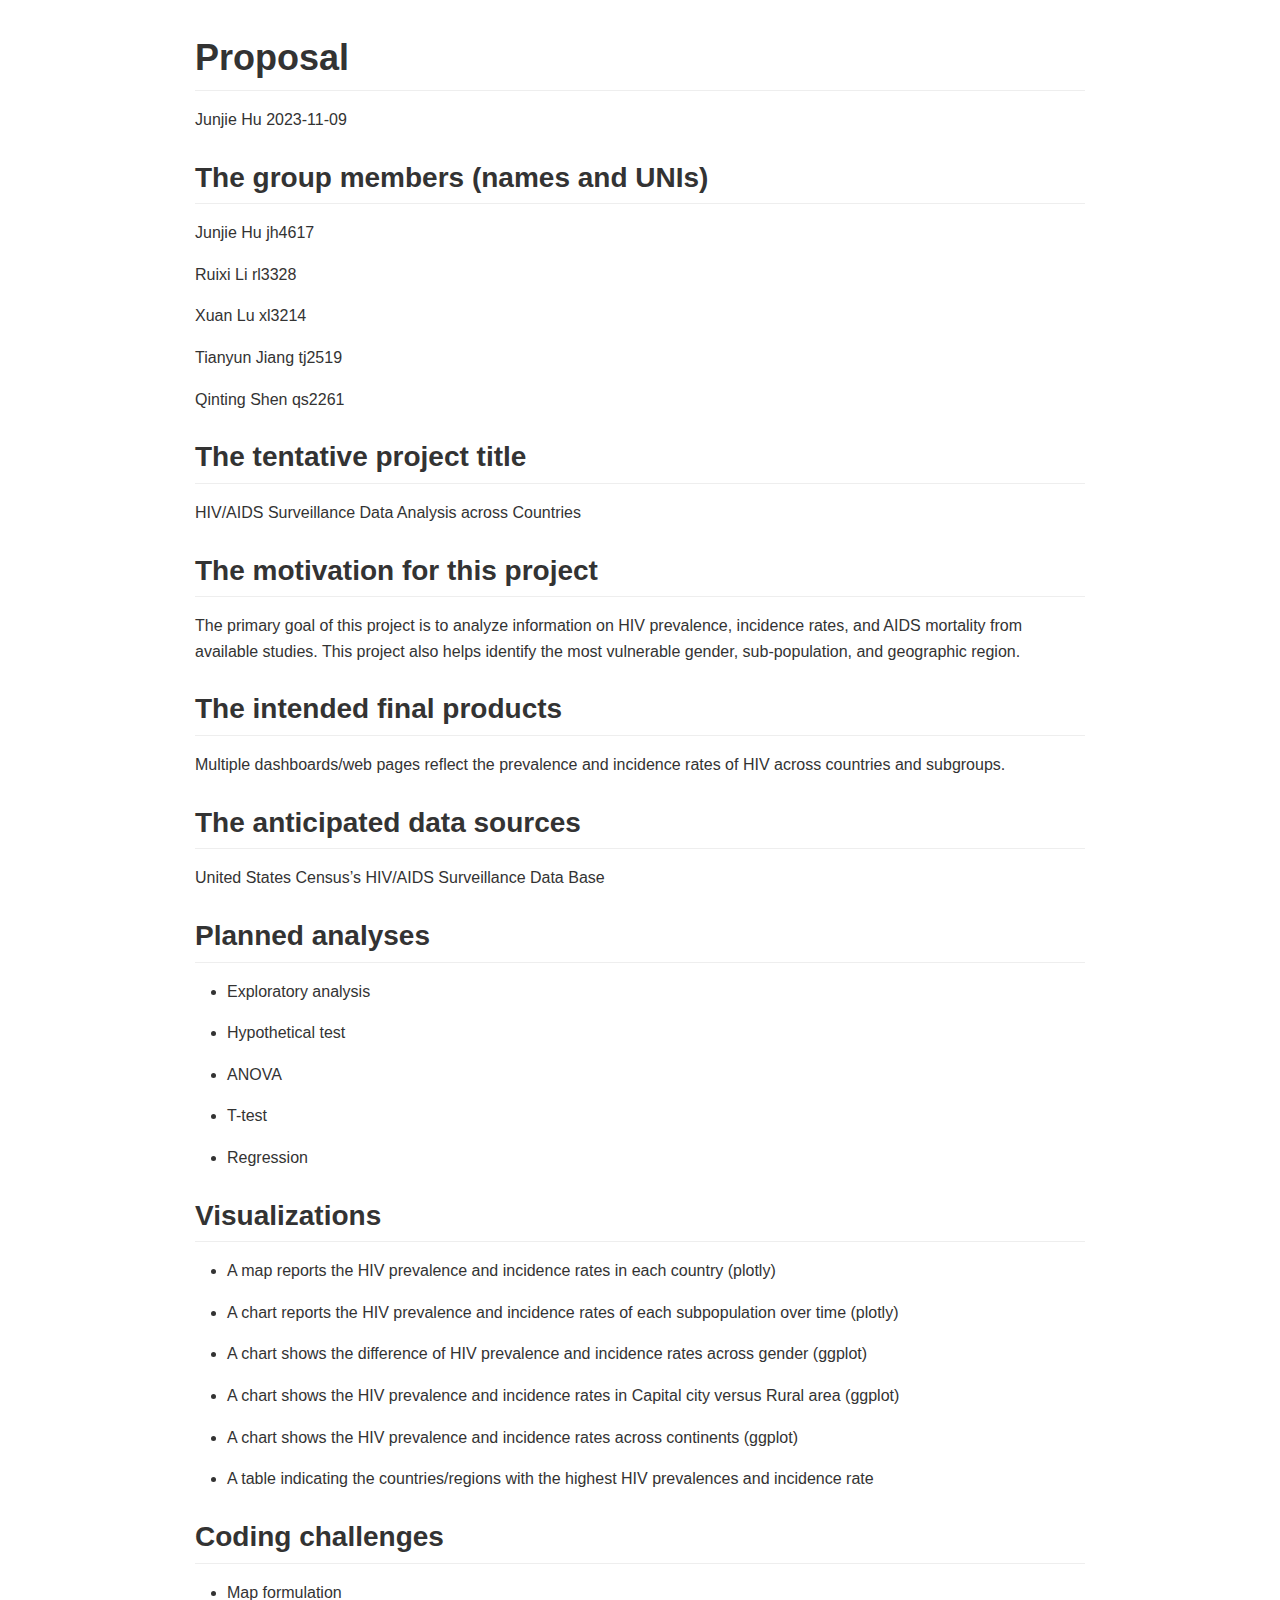
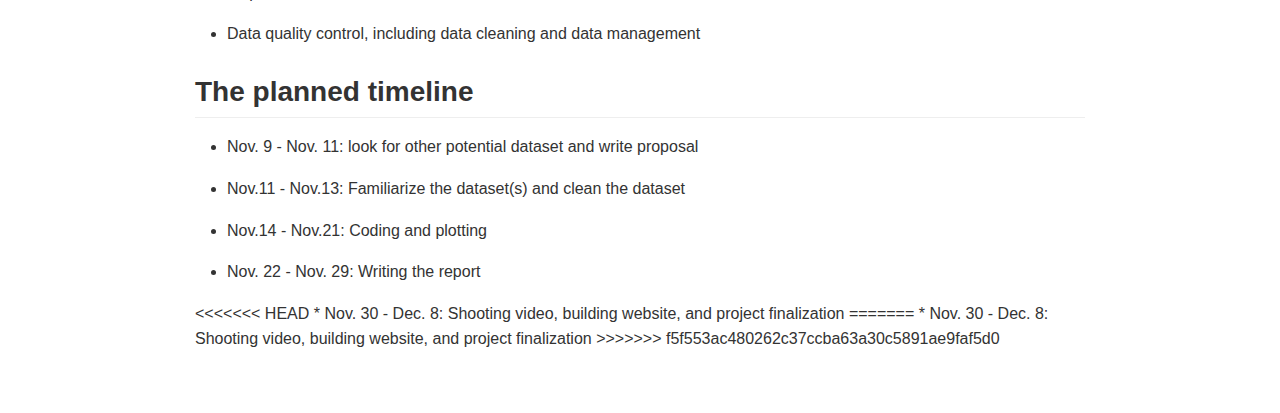
<file: Proposal_jh4617.html>
<!DOCTYPE html>

<html xmlns="http://www.w3.org/1999/xhtml">

<head>

<meta charset="utf-8">
<meta http-equiv="Content-Type" content="text/html; charset=utf-8" />
<meta name="generator" content="pandoc" />
<meta name="viewport" content="width=device-width, initial-scale=1">

<style type="text/css">
@font-face {
font-family: octicons-link;
src: url([data-uri]) format('woff');
}
body {
-webkit-text-size-adjust: 100%;
text-size-adjust: 100%;
color: #333;
font-family: "Helvetica Neue", Helvetica, "Segoe UI", Arial, freesans, sans-serif, "Apple Color Emoji", "Segoe UI Emoji", "Segoe UI Symbol";
font-size: 16px;
line-height: 1.6;
word-wrap: break-word;
}
a {
background-color: transparent;
}
a:active,
a:hover {
outline: 0;
}
strong {
font-weight: bold;
}
h1 {
font-size: 2em;
margin: 0.67em 0;
}
img {
border: 0;
}
hr {
box-sizing: content-box;
height: 0;
}
pre {
overflow: auto;
}
code,
kbd,
pre {
font-family: monospace, monospace;
font-size: 1em;
}
input {
color: inherit;
font: inherit;
margin: 0;
}
html input[disabled] {
cursor: default;
}
input {
line-height: normal;
}
input[type="checkbox"] {
box-sizing: border-box;
padding: 0;
}
table {
border-collapse: collapse;
border-spacing: 0;
}
td,
th {
padding: 0;
}
* {
box-sizing: border-box;
}
input {
font: 13px / 1.4 Helvetica, arial, nimbussansl, liberationsans, freesans, clean, sans-serif, "Apple Color Emoji", "Segoe UI Emoji", "Segoe UI Symbol";
}
a {
color: #4078c0;
text-decoration: none;
}
a:hover,
a:active {
text-decoration: underline;
}
hr {
height: 0;
margin: 15px 0;
overflow: hidden;
background: transparent;
border: 0;
border-bottom: 1px solid #ddd;
}
hr:before {
display: table;
content: "";
}
hr:after {
display: table;
clear: both;
content: "";
}
h1,
h2,
h3,
h4,
h5,
h6 {
margin-top: 15px;
margin-bottom: 15px;
line-height: 1.1;
}
h1 {
font-size: 30px;
}
h2 {
font-size: 21px;
}
h3 {
font-size: 16px;
}
h4 {
font-size: 14px;
}
h5 {
font-size: 12px;
}
h6 {
font-size: 11px;
}
blockquote {
margin: 0;
}
ul,
ol {
padding: 0;
margin-top: 0;
margin-bottom: 0;
}
ol ol,
ul ol {
list-style-type: lower-roman;
}
ul ul ol,
ul ol ol,
ol ul ol,
ol ol ol {
list-style-type: lower-alpha;
}
dd {
margin-left: 0;
}
code {
font-family: Consolas, "Liberation Mono", Menlo, Courier, monospace;
font-size: 12px;
}
pre {
margin-top: 0;
margin-bottom: 0;
font: 12px Consolas, "Liberation Mono", Menlo, Courier, monospace;
}
.select::-ms-expand {
opacity: 0;
}
.octicon {
font: normal normal normal 16px/1 octicons-link;
display: inline-block;
text-decoration: none;
text-rendering: auto;
-webkit-font-smoothing: antialiased;
-moz-osx-font-smoothing: grayscale;
-webkit-user-select: none;
-moz-user-select: none;
-ms-user-select: none;
user-select: none;
}
.octicon-link:before {
content: '\f05c';
}
.markdown-body:before {
display: table;
content: "";
}
.markdown-body:after {
display: table;
clear: both;
content: "";
}
.markdown-body>*:first-child {
margin-top: 0 !important;
}
.markdown-body>*:last-child {
margin-bottom: 0 !important;
}
a:not([href]) {
color: inherit;
text-decoration: none;
}
.anchor {
display: inline-block;
padding-right: 2px;
margin-left: -18px;
}
.anchor:focus {
outline: none;
}
h1,
h2,
h3,
h4,
h5,
h6 {
margin-top: 1em;
margin-bottom: 16px;
font-weight: bold;
line-height: 1.4;
}
h1 .octicon-link,
h2 .octicon-link,
h3 .octicon-link,
h4 .octicon-link,
h5 .octicon-link,
h6 .octicon-link {
color: #000;
vertical-align: middle;
visibility: hidden;
}
h1:hover .anchor,
h2:hover .anchor,
h3:hover .anchor,
h4:hover .anchor,
h5:hover .anchor,
h6:hover .anchor {
text-decoration: none;
}
h1:hover .anchor .octicon-link,
h2:hover .anchor .octicon-link,
h3:hover .anchor .octicon-link,
h4:hover .anchor .octicon-link,
h5:hover .anchor .octicon-link,
h6:hover .anchor .octicon-link {
visibility: visible;
}
h1 {
padding-bottom: 0.3em;
font-size: 2.25em;
line-height: 1.2;
border-bottom: 1px solid #eee;
}
h1 .anchor {
line-height: 1;
}
h2 {
padding-bottom: 0.3em;
font-size: 1.75em;
line-height: 1.225;
border-bottom: 1px solid #eee;
}
h2 .anchor {
line-height: 1;
}
h3 {
font-size: 1.5em;
line-height: 1.43;
}
h3 .anchor {
line-height: 1.2;
}
h4 {
font-size: 1.25em;
}
h4 .anchor {
line-height: 1.2;
}
h5 {
font-size: 1em;
}
h5 .anchor {
line-height: 1.1;
}
h6 {
font-size: 1em;
color: #777;
}
h6 .anchor {
line-height: 1.1;
}
p,
blockquote,
ul,
ol,
dl,
table,
pre {
margin-top: 0;
margin-bottom: 16px;
}
hr {
height: 4px;
padding: 0;
margin: 16px 0;
background-color: #e7e7e7;
border: 0 none;
}
ul,
ol {
padding-left: 2em;
}
ul ul,
ul ol,
ol ol,
ol ul {
margin-top: 0;
margin-bottom: 0;
}
li>p {
margin-top: 16px;
}
dl {
padding: 0;
}
dl dt {
padding: 0;
margin-top: 16px;
font-size: 1em;
font-style: italic;
font-weight: bold;
}
dl dd {
padding: 0 16px;
margin-bottom: 16px;
}
blockquote {
padding: 0 15px;
color: #777;
border-left: 4px solid #ddd;
}
blockquote>:first-child {
margin-top: 0;
}
blockquote>:last-child {
margin-bottom: 0;
}
table {
display: block;
width: 100%;
overflow: auto;
word-break: normal;
word-break: keep-all;
}
table th {
font-weight: bold;
}
table th,
table td {
padding: 6px 13px;
border: 1px solid #ddd;
}
table tr {
background-color: #fff;
border-top: 1px solid #ccc;
}
table tr:nth-child(2n) {
background-color: #f8f8f8;
}
img {
max-width: 100%;
box-sizing: content-box;
background-color: #fff;
}
code {
padding: 0;
padding-top: 0.2em;
padding-bottom: 0.2em;
margin: 0;
font-size: 85%;
background-color: rgba(0,0,0,0.04);
border-radius: 3px;
}
code:before,
code:after {
letter-spacing: -0.2em;
content: "\00a0";
}
pre>code {
padding: 0;
margin: 0;
font-size: 100%;
word-break: normal;
white-space: pre;
background: transparent;
border: 0;
}
.highlight {
margin-bottom: 16px;
}
.highlight pre,
pre {
padding: 16px;
overflow: auto;
font-size: 85%;
line-height: 1.45;
background-color: #f7f7f7;
border-radius: 3px;
}
.highlight pre {
margin-bottom: 0;
word-break: normal;
}
pre {
word-wrap: normal;
}
pre code {
display: inline;
max-width: initial;
padding: 0;
margin: 0;
overflow: initial;
line-height: inherit;
word-wrap: normal;
background-color: transparent;
border: 0;
}
pre code:before,
pre code:after {
content: normal;
}
kbd {
display: inline-block;
padding: 3px 5px;
font-size: 11px;
line-height: 10px;
color: #555;
vertical-align: middle;
background-color: #fcfcfc;
border: solid 1px #ccc;
border-bottom-color: #bbb;
border-radius: 3px;
box-shadow: inset 0 -1px 0 #bbb;
}
.pl-c {
color: #969896;
}
.pl-c1,
.pl-s .pl-v {
color: #0086b3;
}
.pl-e,
.pl-en {
color: #795da3;
}
.pl-s .pl-s1,
.pl-smi {
color: #333;
}
.pl-ent {
color: #63a35c;
}
.pl-k {
color: #a71d5d;
}
.pl-pds,
.pl-s,
.pl-s .pl-pse .pl-s1,
.pl-sr,
.pl-sr .pl-cce,
.pl-sr .pl-sra,
.pl-sr .pl-sre {
color: #183691;
}
.pl-v {
color: #ed6a43;
}
.pl-id {
color: #b52a1d;
}
.pl-ii {
background-color: #b52a1d;
color: #f8f8f8;
}
.pl-sr .pl-cce {
color: #63a35c;
font-weight: bold;
}
.pl-ml {
color: #693a17;
}
.pl-mh,
.pl-mh .pl-en,
.pl-ms {
color: #1d3e81;
font-weight: bold;
}
.pl-mq {
color: #008080;
}
.pl-mi {
color: #333;
font-style: italic;
}
.pl-mb {
color: #333;
font-weight: bold;
}
.pl-md {
background-color: #ffecec;
color: #bd2c00;
}
.pl-mi1 {
background-color: #eaffea;
color: #55a532;
}
.pl-mdr {
color: #795da3;
font-weight: bold;
}
.pl-mo {
color: #1d3e81;
}
kbd {
display: inline-block;
padding: 3px 5px;
font: 11px Consolas, "Liberation Mono", Menlo, Courier, monospace;
line-height: 10px;
color: #555;
vertical-align: middle;
background-color: #fcfcfc;
border: solid 1px #ccc;
border-bottom-color: #bbb;
border-radius: 3px;
box-shadow: inset 0 -1px 0 #bbb;
}
.task-list-item {
list-style-type: none;
}
.task-list-item+.task-list-item {
margin-top: 3px;
}
.task-list-item input {
margin: 0 0.35em 0.25em -1.6em;
vertical-align: middle;
}
:checked+.radio-label {
z-index: 1;
position: relative;
border-color: #4078c0;
}
.sourceLine {
display: inline-block;
}
code .kw { color: #000000; }
code .dt { color: #ed6a43; }
code .dv { color: #009999; }
code .bn { color: #009999; }
code .fl { color: #009999; }
code .ch { color: #009999; }
code .st { color: #183691; }
code .co { color: #969896; }
code .ot { color: #0086b3; }
code .al { color: #a61717; }
code .fu { color: #63a35c; }
code .er { color: #a61717; background-color: #e3d2d2; }
code .wa { color: #000000; }
code .cn { color: #008080; }
code .sc { color: #008080; }
code .vs { color: #183691; }
code .ss { color: #183691; }
code .im { color: #000000; }
code .va {color: #008080; }
code .cf { color: #000000; }
code .op { color: #000000; }
code .bu { color: #000000; }
code .ex { color: #000000; }
code .pp { color: #999999; }
code .at { color: #008080; }
code .do { color: #969896; }
code .an { color: #008080; }
code .cv { color: #008080; }
code .in { color: #008080; }
</style>
<style>
body {
box-sizing: border-box;
min-width: 200px;
max-width: 980px;
margin: 0 auto;
padding: 45px;
padding-top: 0px;
}
</style>


</head>

<body>

<h1 id="proposal">Proposal</h1>
<p>Junjie Hu 2023-11-09</p>
<h2 id="the-group-members-names-and-unis">The group members (names and
UNIs)</h2>
<p>Junjie Hu jh4617</p>
<p>Ruixi Li rl3328</p>
<p>Xuan Lu xl3214</p>
<p>Tianyun Jiang tj2519</p>
<p>Qinting Shen qs2261</p>
<h2 id="the-tentative-project-title">The tentative project title</h2>
<p>HIV/AIDS Surveillance Data Analysis across Countries</p>
<h2 id="the-motivation-for-this-project">The motivation for this
project</h2>
<p>The primary goal of this project is to analyze information on HIV
prevalence, incidence rates, and AIDS mortality from available studies.
This project also helps identify the most vulnerable gender,
sub-population, and geographic region.</p>
<h2 id="the-intended-final-products">The intended final products</h2>
<p>Multiple dashboards/web pages reflect the prevalence and incidence
rates of HIV across countries and subgroups.</p>
<h2 id="the-anticipated-data-sources">The anticipated data sources</h2>
<p>United States Census’s HIV/AIDS Surveillance Data Base</p>
<h2 id="planned-analyses">Planned analyses</h2>
<ul>
<li><p>Exploratory analysis</p></li>
<li><p>Hypothetical test</p></li>
<li><p>ANOVA</p></li>
<li><p>T-test</p></li>
<li><p>Regression</p></li>
</ul>
<h2 id="visualizations">Visualizations</h2>
<ul>
<li><p>A map reports the HIV prevalence and incidence rates in each
country (plotly)</p></li>
<li><p>A chart reports the HIV prevalence and incidence rates of each
subpopulation over time (plotly)</p></li>
<li><p>A chart shows the difference of HIV prevalence and incidence
rates across gender (ggplot)</p></li>
<li><p>A chart shows the HIV prevalence and incidence rates in Capital
city versus Rural area (ggplot)</p></li>
<li><p>A chart shows the HIV prevalence and incidence rates across
continents (ggplot)</p></li>
<li><p>A table indicating the countries/regions with the highest HIV
prevalences and incidence rate</p></li>
</ul>
<h2 id="coding-challenges">Coding challenges</h2>
<ul>
<li><p>Map formulation</p></li>
<li><p>Data quality control, including data cleaning and data
management</p></li>
</ul>
<h2 id="the-planned-timeline">The planned timeline</h2>
<ul>
<li><p>Nov. 9 - Nov. 11: look for other potential dataset and write
proposal</p></li>
<li><p>Nov.11 - Nov.13: Familiarize the dataset(s) and clean the
dataset</p></li>
<li><p>Nov.14 - Nov.21: Coding and plotting</p></li>
<li><p>Nov. 22 - Nov. 29: Writing the report</p></li>
</ul>
<p>&lt;&lt;&lt;&lt;&lt;&lt;&lt; HEAD * Nov. 30 - Dec. 8: Shooting video,
building website, and project finalization ======= * Nov. 30 - Dec. 8:
Shooting video, building website, and project finalization
&gt;&gt;&gt;&gt;&gt;&gt;&gt;
f5f553ac480262c37ccba63a30c5891ae9faf5d0</p>

</body>
</html>
</file>
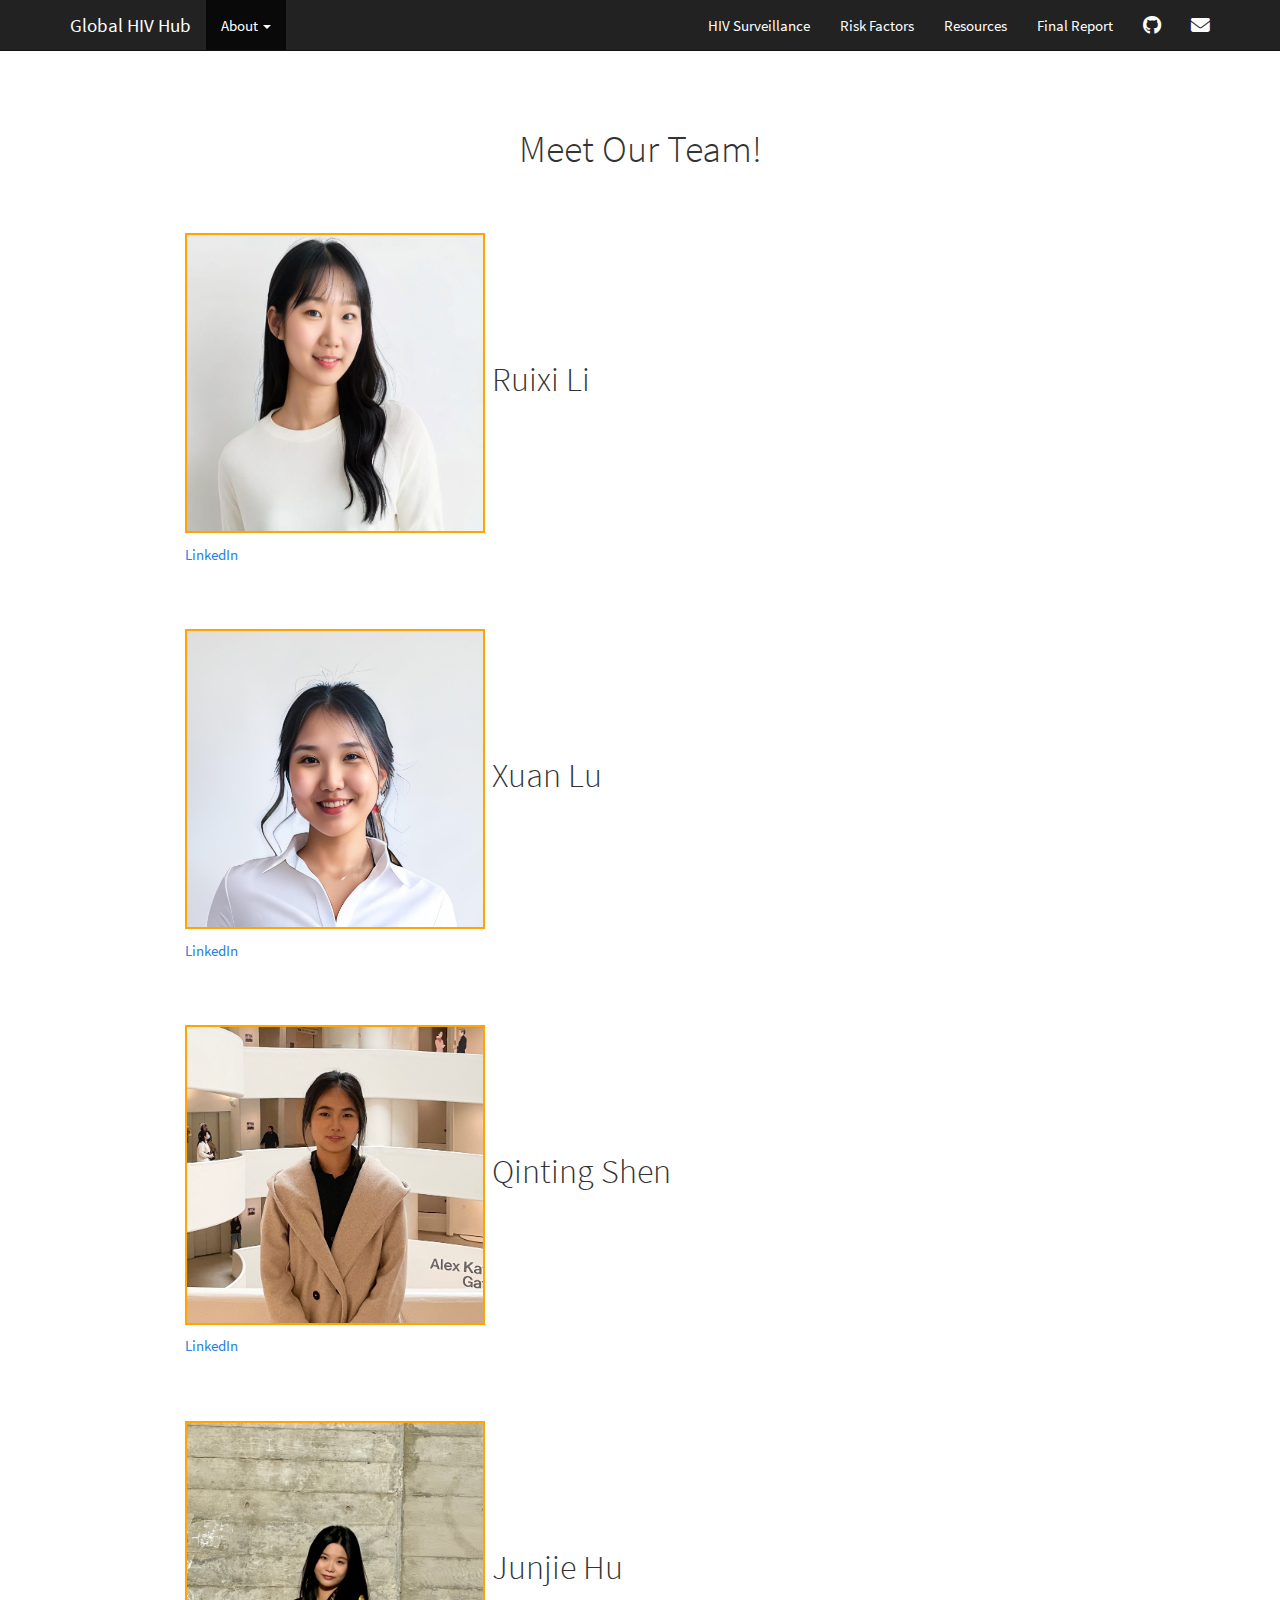
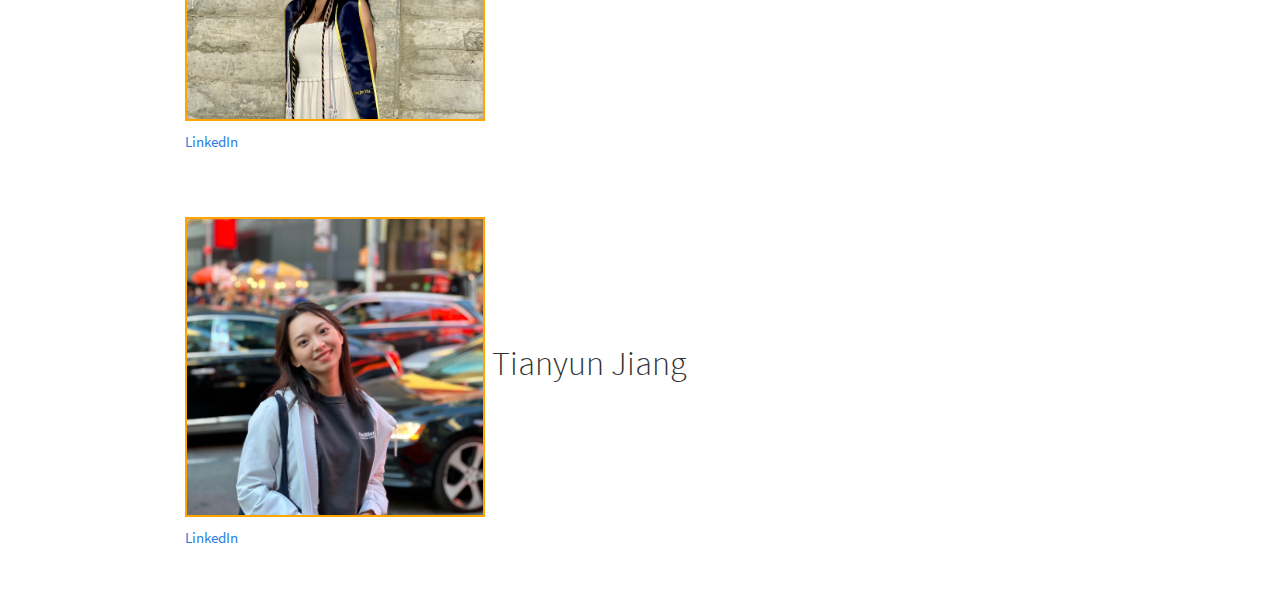
<file: team.html>
<!DOCTYPE html>

<html>

<head>

<meta charset="utf-8" />
<meta name="generator" content="pandoc" />
<meta http-equiv="X-UA-Compatible" content="IE=EDGE" />




<title> Meet Our Team!</title>

<script src="site_libs/header-attrs-2.24/header-attrs.js"></script>
<script src="site_libs/jquery-3.6.0/jquery-3.6.0.min.js"></script>
<meta name="viewport" content="width=device-width, initial-scale=1" />
<link href="site_libs/bootstrap-3.3.5/css/cosmo.min.css" rel="stylesheet" />
<script src="site_libs/bootstrap-3.3.5/js/bootstrap.min.js"></script>
<script src="site_libs/bootstrap-3.3.5/shim/html5shiv.min.js"></script>
<script src="site_libs/bootstrap-3.3.5/shim/respond.min.js"></script>
<style>h1 {font-size: 34px;}
       h1.title {font-size: 38px;}
       h2 {font-size: 30px;}
       h3 {font-size: 24px;}
       h4 {font-size: 18px;}
       h5 {font-size: 16px;}
       h6 {font-size: 12px;}
       code {color: inherit; background-color: rgba(0, 0, 0, 0.04);}
       pre:not([class]) { background-color: white }</style>
<script src="site_libs/navigation-1.1/tabsets.js"></script>
<link href="site_libs/highlightjs-9.12.0/default.css" rel="stylesheet" />
<script src="site_libs/highlightjs-9.12.0/highlight.js"></script>
<link href="site_libs/font-awesome-6.4.2/css/all.min.css" rel="stylesheet" />
<link href="site_libs/font-awesome-6.4.2/css/v4-shims.min.css" rel="stylesheet" />

<style type="text/css">
  code{white-space: pre-wrap;}
  span.smallcaps{font-variant: small-caps;}
  span.underline{text-decoration: underline;}
  div.column{display: inline-block; vertical-align: top; width: 50%;}
  div.hanging-indent{margin-left: 1.5em; text-indent: -1.5em;}
  ul.task-list{list-style: none;}
    </style>

<style type="text/css">code{white-space: pre;}</style>
<script type="text/javascript">
if (window.hljs) {
  hljs.configure({languages: []});
  hljs.initHighlightingOnLoad();
  if (document.readyState && document.readyState === "complete") {
    window.setTimeout(function() { hljs.initHighlighting(); }, 0);
  }
}
</script>









<style type = "text/css">
.main-container {
  max-width: 940px;
  margin-left: auto;
  margin-right: auto;
}
img {
  max-width:100%;
}
.tabbed-pane {
  padding-top: 12px;
}
.html-widget {
  margin-bottom: 20px;
}
button.code-folding-btn:focus {
  outline: none;
}
summary {
  display: list-item;
}
details > summary > p:only-child {
  display: inline;
}
pre code {
  padding: 0;
}
</style>


<style type="text/css">
.dropdown-submenu {
  position: relative;
}
.dropdown-submenu>.dropdown-menu {
  top: 0;
  left: 100%;
  margin-top: -6px;
  margin-left: -1px;
  border-radius: 0 6px 6px 6px;
}
.dropdown-submenu:hover>.dropdown-menu {
  display: block;
}
.dropdown-submenu>a:after {
  display: block;
  content: " ";
  float: right;
  width: 0;
  height: 0;
  border-color: transparent;
  border-style: solid;
  border-width: 5px 0 5px 5px;
  border-left-color: #cccccc;
  margin-top: 5px;
  margin-right: -10px;
}
.dropdown-submenu:hover>a:after {
  border-left-color: #adb5bd;
}
.dropdown-submenu.pull-left {
  float: none;
}
.dropdown-submenu.pull-left>.dropdown-menu {
  left: -100%;
  margin-left: 10px;
  border-radius: 6px 0 6px 6px;
}
</style>

<script type="text/javascript">
// manage active state of menu based on current page
$(document).ready(function () {
  // active menu anchor
  href = window.location.pathname
  href = href.substr(href.lastIndexOf('/') + 1)
  if (href === "")
    href = "index.html";
  var menuAnchor = $('a[href="' + href + '"]');

  // mark the anchor link active (and if it's in a dropdown, also mark that active)
  var dropdown = menuAnchor.closest('li.dropdown');
  if (window.bootstrap) { // Bootstrap 4+
    menuAnchor.addClass('active');
    dropdown.find('> .dropdown-toggle').addClass('active');
  } else { // Bootstrap 3
    menuAnchor.parent().addClass('active');
    dropdown.addClass('active');
  }

  // Navbar adjustments
  var navHeight = $(".navbar").first().height() + 15;
  var style = document.createElement('style');
  var pt = "padding-top: " + navHeight + "px; ";
  var mt = "margin-top: -" + navHeight + "px; ";
  var css = "";
  // offset scroll position for anchor links (for fixed navbar)
  for (var i = 1; i <= 6; i++) {
    css += ".section h" + i + "{ " + pt + mt + "}\n";
  }
  style.innerHTML = "body {" + pt + "padding-bottom: 40px; }\n" + css;
  document.head.appendChild(style);
});
</script>

<!-- tabsets -->

<style type="text/css">
.tabset-dropdown > .nav-tabs {
  display: inline-table;
  max-height: 500px;
  min-height: 44px;
  overflow-y: auto;
  border: 1px solid #ddd;
  border-radius: 4px;
}

.tabset-dropdown > .nav-tabs > li.active:before, .tabset-dropdown > .nav-tabs.nav-tabs-open:before {
  content: "\e259";
  font-family: 'Glyphicons Halflings';
  display: inline-block;
  padding: 10px;
  border-right: 1px solid #ddd;
}

.tabset-dropdown > .nav-tabs.nav-tabs-open > li.active:before {
  content: "\e258";
  font-family: 'Glyphicons Halflings';
  border: none;
}

.tabset-dropdown > .nav-tabs > li.active {
  display: block;
}

.tabset-dropdown > .nav-tabs > li > a,
.tabset-dropdown > .nav-tabs > li > a:focus,
.tabset-dropdown > .nav-tabs > li > a:hover {
  border: none;
  display: inline-block;
  border-radius: 4px;
  background-color: transparent;
}

.tabset-dropdown > .nav-tabs.nav-tabs-open > li {
  display: block;
  float: none;
}

.tabset-dropdown > .nav-tabs > li {
  display: none;
}
</style>

<!-- code folding -->




</head>

<body>


<div class="container-fluid main-container">




<div class="navbar navbar-default  navbar-fixed-top" role="navigation">
  <div class="container">
    <div class="navbar-header">
      <button type="button" class="navbar-toggle collapsed" data-toggle="collapse" data-bs-toggle="collapse" data-target="#navbar" data-bs-target="#navbar">
        <span class="icon-bar"></span>
        <span class="icon-bar"></span>
        <span class="icon-bar"></span>
      </button>
      <a class="navbar-brand" href="index.html">Global HIV Hub</a>
    </div>
    <div id="navbar" class="navbar-collapse collapse">
      <ul class="nav navbar-nav">
        <li class="dropdown">
  <a href="#" class="dropdown-toggle" data-toggle="dropdown" role="button" data-bs-toggle="dropdown" aria-expanded="false">
    About
     
    <span class="caret"></span>
  </a>
  <ul class="dropdown-menu" role="menu">
    <li>
      <a href="about_hiv.html">Project</a>
    </li>
    <li>
      <a href="team.html">Team</a>
    </li>
  </ul>
</li>
      </ul>
      <ul class="nav navbar-nav navbar-right">
        <li>
  <a href="analysis_draft.html">HIV Surveillance</a>
</li>
<li>
  <a href="NHANES.html">Risk Factors</a>
</li>
<li>
  <a href="extra_resources.html">Resources</a>
</li>
<li>
  <a href="project_report.html">Final Report</a>
</li>
<li>
  <a href="https://github.com/IamHJJ/p8105_final_project.github.io">
    <span class="fa fa-github fa-lg"></span>
     
  </a>
</li>
<li>
  <a href="mailto:&lt;rl3328@cumc.columbia.edu,jh4617@cumc.columbia.edu, xl3214@cumc.columbia.edu, tj2519@cumc.columbia.edu, qs2261@cumc.columbia.edu&gt;">
    <span class="fa fa-envelope fa-lg"></span>
     
  </a>
</li>
      </ul>
    </div><!--/.nav-collapse -->
  </div><!--/.container -->
</div><!--/.navbar -->

<div id="header">



<h1 class="title toc-ignore"><center><br />
Meet Our Team!</h1>

</div>


<p><br></br></p>
<div id="ruixi-li" class="section level1">
<h1><img src="team_photo/rl.jpg" alt="Avatar" width="300" height="300" style="border:2px solid orange">
Ruixi Li</h1>
<p><a href="https://www.linkedin.com/in/ruixi-li-/">LinkedIn</a></p>
<p><br></br></p>
</div>
<div id="xuan-lu" class="section level1">
<h1><img src="team_photo/xl.jpg" width="300" height="300" style="border:2px solid orange">
Xuan Lu</h1>
<p><a href="www.linkedin.com/in/kristal-xuan-lu">LinkedIn</a></p>
<p><br></br></p>
</div>
<div id="qinting-shen" class="section level1">
<h1><img src="team_photo/qs.jpg" width="300" height="300" style="border:2px solid orange">
Qinting Shen</h1>
<p><a href="https://www.linkedin.com/in/qinting-shen/">LinkedIn</a></p>
<p><br></br></p>
</div>
<div id="junjie-hu" class="section level1">
<h1><img src="team_photo/hjj.jpg" width="300" height="300" style="border:2px solid orange">
Junjie Hu</h1>
<p><a
href="https://www.linkedin.com/in/junjie-hu-457161264/">LinkedIn</a></p>
<p><br></br></p>
</div>
<div id="tianyun-jiang" class="section level1">
<h1><img src="team_photo/tj.jpg" width="300" height="300" style="border:2px solid orange">
Tianyun Jiang</h1>
<p><a href="https://www.linkedin.com/in/tianyun-jiang/">LinkedIn</a></p>
</div>




</div>

<script>

// add bootstrap table styles to pandoc tables
function bootstrapStylePandocTables() {
  $('tr.odd').parent('tbody').parent('table').addClass('table table-condensed');
}
$(document).ready(function () {
  bootstrapStylePandocTables();
});


</script>

<!-- tabsets -->

<script>
$(document).ready(function () {
  window.buildTabsets("TOC");
});

$(document).ready(function () {
  $('.tabset-dropdown > .nav-tabs > li').click(function () {
    $(this).parent().toggleClass('nav-tabs-open');
  });
});
</script>

<!-- code folding -->


<!-- dynamically load mathjax for compatibility with self-contained -->
<script>
  (function () {
    var script = document.createElement("script");
    script.type = "text/javascript";
    script.src  = "https://mathjax.rstudio.com/latest/MathJax.js?config=TeX-AMS-MML_HTMLorMML";
    document.getElementsByTagName("head")[0].appendChild(script);
  })();
</script>

</body>
</html>
</file>
<file: site_libs/highlightjs-9.12.0/default.css>
.hljs-literal {
  color: #990073;
}

.hljs-number {
  color: #099;
}

.hljs-comment {
  color: #998;
  font-style: italic;
}

.hljs-keyword {
  color: #900;
  font-weight: bold;
}

.hljs-string {
  color: #d14;
}
</file>
<file: Home.css>
.u-section-1 {
  background-image: linear-gradient(0deg, rgba(0,0,0,0.15), rgba(0,0,0,0.15)), url("images/hiv_surveillance.png");
  background-position: 50% 50%;
}

.u-section-1 .u-sheet-1 {
  min-height: 755px;
  margin-top: 0;
  margin-bottom: 0;
}

.u-section-1 .u-group-1 {
  width: 661px;
  min-height: 390px;
  height: auto;
  margin: 315px auto 50px 0;
}

.u-section-1 .u-text-1 {
  font-size: 6rem;
  font-weight: 600;
  margin: 104px 20px 0;
}

.u-section-1 .u-text-2 {
  text-transform: uppercase;
  letter-spacing: 2px;
  margin: 14px 20px 35px;
}

@media (max-width: 1199px) {
  .u-section-1 .u-sheet-1 {
    min-height: 400px;
  }

  .u-section-1 .u-group-1 {
    width: 545px;
    height: auto;
  }

  .u-section-1 .u-text-1 {
    margin-left: 16px;
    margin-right: 16px;
  }

  .u-section-1 .u-text-2 {
    margin-left: 16px;
    margin-right: 16px;
  }
}

@media (max-width: 991px) {
  .u-section-1 .u-sheet-1 {
    min-height: 726px;
  }

  .u-section-1 .u-group-1 {
    width: 594px;
    min-height: 382px;
    margin-top: 330px;
    margin-bottom: 14px;
  }

  .u-section-1 .u-text-1 {
    position: relative;
    margin-top: 40px;
    margin-left: 13px;
    margin-right: 13px;
  }

  .u-section-1 .u-text-2 {
    position: relative;
    margin-left: 13px;
    margin-right: 13px;
    margin-bottom: 40px;
  }
}

@media (max-width: 767px) {
  .u-section-1 .u-sheet-1 {
    min-height: 801px;
  }

  .u-section-1 .u-group-1 {
    min-height: 327px;
    margin-top: 460px;
    margin-right: initial;
    margin-left: initial;
    width: auto;
  }

  .u-section-1 .u-text-1 {
    margin-top: 35px;
    margin-left: 9px;
    margin-right: 9px;
  }

  .u-section-1 .u-text-2 {
    margin-left: 9px;
    margin-right: 9px;
    margin-bottom: 35px;
  }
}

@media (max-width: 575px) {
  .u-section-1 .u-sheet-1 {
    min-height: 585px;
  }

  .u-section-1 .u-group-1 {
    min-height: 379px;
    margin-top: 192px;
    width: auto;
    margin-right: initial;
    margin-left: initial;
  }

  .u-section-1 .u-text-1 {
    margin-left: 6px;
    margin-right: 6px;
    font-size: 4.5rem;
  }

  .u-section-1 .u-text-2 {
    margin-left: 6px;
    margin-right: 6px;
    margin-bottom: 40px;
  }
}.u-section-2 .u-sheet-1 {
  min-height: 614px;
}

.u-section-2 .u-layout-wrap-1 {
  margin: 65px auto 65px 0;
}

.u-section-2 .u-image-1 {
  background-image: url("images/living.jpg");
  min-height: 484px;
  background-position: 50% 50%;
}

.u-section-2 .u-layout-cell-2 {
  min-height: 484px;
}

.u-section-2 .u-container-layout-2 {
  padding-left: 20px;
}

.u-section-2 .u-text-1 {
  position: relative;
  font-weight: 700;
  font-size: 3rem;
  margin: 27px 20px 0 0;
}

.u-section-2 .u-text-2 {
  font-size: 1.25rem;
  text-transform: uppercase;
  letter-spacing: 2px;
  margin: 20px 79px 0 0;
}

.u-section-2 .u-text-3 {
  font-size: 0.875rem;
  font-weight: 700;
  margin: 20px 20px 0 0;
}

@media (max-width: 1199px) {
  .u-section-2 .u-layout-wrap-1 {
    margin-right: initial;
    margin-left: initial;
  }

  .u-section-2 .u-container-layout-2 {
    padding-left: 16px;
  }

  .u-section-2 .u-text-1 {
    margin-top: 20px;
    margin-right: 16px;
  }

  .u-section-2 .u-text-2 {
    margin-right: 65px;
  }

  .u-section-2 .u-text-3 {
    margin-right: 16px;
  }
}

@media (max-width: 991px) {
  .u-section-2 .u-image-1 {
    background-position: 15.56% 50%;
  }

  .u-section-2 .u-container-layout-2 {
    padding-left: 13px;
  }

  .u-section-2 .u-text-1 {
    margin-right: 13px;
  }

  .u-section-2 .u-text-2 {
    margin-right: 50px;
  }

  .u-section-2 .u-text-3 {
    margin-right: 13px;
  }
}

@media (max-width: 767px) {
  .u-section-2 .u-container-layout-2 {
    padding-left: 9px;
  }

  .u-section-2 .u-text-1 {
    margin-right: 9px;
  }

  .u-section-2 .u-text-2 {
    margin-right: 37px;
  }

  .u-section-2 .u-text-3 {
    margin-right: 9px;
  }
}

@media (max-width: 575px) {
  .u-section-2 .u-container-layout-2 {
    padding-left: 6px;
  }

  .u-section-2 .u-text-1 {
    margin-right: 6px;
  }

  .u-section-2 .u-text-2 {
    margin-right: 24px;
  }

  .u-section-2 .u-text-3 {
    margin-right: 6px;
  }
} .u-section-3 {
  background-image: none;
}

.u-section-3 .u-sheet-1 {
  min-height: 793px;
}

.u-section-3 .u-text-1 {
  width: 680px;
  margin: 111px auto 0;
}

.u-section-3 .u-text-2 {
  width: 680px;
  margin: 33px auto 0;
}

.u-section-3 .u-video-1 {
  height: 362px;
  width: 800px;
  margin: 33px auto 60px;
}

.u-section-3 .embed-responsive-1 {
  position: absolute;
  width: 178%;
  left: -39%;
  height: 178%;
  top: -39%;
}

@media (max-width: 991px) {
  .u-section-3 .u-sheet-1 {
    min-height: 757px;
  }

  .u-section-3 .u-video-1 {
    width: 720px;
    margin-top: 156px;
  }
}

@media (max-width: 767px) {
  .u-section-3 .u-sheet-1 {
    min-height: 676px;
  }

  .u-section-3 .u-text-1 {
    width: 540px;
  }

  .u-section-3 .u-text-2 {
    width: 540px;
  }

  .u-section-3 .u-video-1 {
    width: 540px;
  }
}

@media (max-width: 575px) {
  .u-section-3 .u-sheet-1 {
    min-height: 585px;
  }

  .u-section-3 .u-text-1 {
    width: 340px;
  }

  .u-section-3 .u-text-2 {
    width: 340px;
  }

  .u-section-3 .u-video-1 {
    width: 340px;
  }
}.u-section-4 .u-sheet-1 {
  min-height: 177px;
}

.u-section-4 .u-text-1 {
  font-weight: 900;
  margin: 86px auto 40px;
}.u-block-3ccb-2 {
  position: absolute;
  bottom: 10px;
}

.u-block-3ccb-5 {
  position: absolute;
  left: auto;
  width: 35px;
  top: 297px;
  height: 65px;
  right: calc(((100% - 1140px) / 2)  + 533px);
}

.u-block-3ccb-4 {
  position: absolute;
  width: 35px;
  top: 291px;
  height: 35px;
  left: auto;
  right: calc(((100% - 1140px) / 2)  + -153px);
}

@media (max-width: 1199px) {
  .u-block-3ccb-5 {
    right: calc(((100% - 940px) / 2)  + 439px);
  }

  .u-block-3ccb-4 {
    right: calc(((100% - 940px) / 2)  + -126px);
  }
}

@media (max-width: 991px) {
  .u-block-3ccb-5 {
    right: calc(((100% - 720px) / 2)  + 336px);
  }

  .u-block-3ccb-4 {
    right: calc(((100% - 720px) / 2)  + -97px);
  }
}

@media (max-width: 767px) {
  .u-block-3ccb-5 {
    right: calc(((100% - 540px) / 2)  + 252px);
  }

  .u-block-3ccb-4 {
    right: calc(((100% - 540px) / 2)  + -73px);
  }
}

@media (max-width: 575px) {
  .u-block-3ccb-5 {
    right: calc(((100% - 340px) / 2)  + 159px);
  }

  .u-block-3ccb-4 {
    right: calc(((100% - 340px) / 2)  + -46px);
  }
}

 .u-section-5-1 {
  background-image: none;
  min-height: 728px;
}

.u-section-5-1 .u-layout-wrap-1 {
  margin: 0 auto 60px 0;
}

.u-section-5-1 .u-image-1 {
  min-height: 614px;
  background-image: url("images/risk_factors.png");
  background-position: 50% 50%;
}

.u-section-5-1 .u-container-layout-1 {
  margin-bottom: 0;
}

.u-section-5-1 .u-layout-cell-2 {
  min-height: 614px;
  background-image: none;
}

.u-section-5-1 .u-container-layout-2 {
  padding-left: 84px;
}

.u-section-5-1 .u-text-1 {
  margin: 49px auto 0 -29px;
}

.u-section-5-1 .u-icon-1 {
  height: 89px;
  width: 89px;
  margin: 49px auto 0 0;
}

.u-section-5-1 .u-text-2 {
  margin: 95px 84px 0 0;
}

.u-section-5-1 .u-btn-1 {
  background-image: none;
  text-transform: uppercase;
  font-size: 1.25rem;
  letter-spacing: 2px;
  font-weight: 700;
  margin: 13px auto 0 0;
  padding: 0;
}

@media (max-width: 1199px) {
   .u-section-5-1 {
    min-height: 620px;
  }

  .u-section-5-1 .u-layout-wrap-1 {
    margin-right: initial;
    margin-left: initial;
  }

  .u-section-5-1 .u-layout-cell-2 {
    min-height: 506px;
  }

  .u-section-5-1 .u-container-layout-2 {
    padding-left: 69px;
  }

  .u-section-5-1 .u-text-2 {
    margin-right: 0;
  }

  .u-section-5-1 .u-btn-1 {
    font-size: 0.875rem;
  }
}

@media (max-width: 991px) {
   .u-section-5-1 {
    min-height: 502px;
  }

  .u-section-5-1 .u-layout-cell-2 {
    min-height: 100px;
  }

  .u-section-5-1 .u-container-layout-2 {
    padding-left: 53px;
  }
}

@media (max-width: 767px) {
   .u-section-5-1 {
    min-height: 796px;
  }

  .u-section-5-1 .u-image-1 {
    background-position: 70.17% 50%;
  }

  .u-section-5-1 .u-container-layout-2 {
    padding-left: 40px;
  }
}

@media (max-width: 575px) {
   .u-section-5-1 {
    min-height: 580px;
  }

  .u-section-5-1 .u-container-layout-2 {
    padding-left: 25px;
  }
}

 .u-section-5-2 {
  background-image: none;
  min-height: 728px;
}

.u-section-5-2 .u-layout-wrap-1 {
  margin: 0 auto 60px 0;
}

.u-section-5-2 .u-image-1 {
  min-height: 614px;
  background-image: url("images/resources.jpeg");
  background-position: 50% 50%;
}

.u-section-5-2 .u-container-layout-1 {
  margin-bottom: 0;
}

.u-section-5-2 .u-layout-cell-2 {
  min-height: 614px;
  background-image: none;
}

.u-section-5-2 .u-container-layout-2 {
  padding-left: 84px;
}

.u-section-5-2 .u-text-1 {
  margin: 49px auto 0 -29px;
}

.u-section-5-2 .u-icon-1 {
  height: 89px;
  width: 89px;
  margin: 49px auto 0 0;
}

.u-section-5-2 .u-text-2 {
  margin: 95px 84px 0 0;
}

.u-section-5-2 .u-btn-1 {
  background-image: none;
  text-transform: uppercase;
  font-size: 1.25rem;
  letter-spacing: 2px;
  font-weight: 700;
  margin: 13px auto 0 0;
  padding: 0;
}

@media (max-width: 1199px) {
   .u-section-5-2 {
    min-height: 620px;
  }

  .u-section-5-2 .u-layout-wrap-1 {
    margin-right: initial;
    margin-left: initial;
  }

  .u-section-5-2 .u-layout-cell-2 {
    min-height: 506px;
  }

  .u-section-5-2 .u-container-layout-2 {
    padding-left: 69px;
  }

  .u-section-5-2 .u-text-2 {
    margin-right: 0;
  }

  .u-section-5-2 .u-btn-1 {
    font-size: 0.875rem;
  }
}

@media (max-width: 991px) {
   .u-section-5-2 {
    min-height: 502px;
  }

  .u-section-5-2 .u-layout-cell-2 {
    min-height: 100px;
  }

  .u-section-5-2 .u-container-layout-2 {
    padding-left: 53px;
  }
}

@media (max-width: 767px) {
   .u-section-5-2 {
    min-height: 796px;
  }

  .u-section-5-2 .u-image-1 {
    background-position: 70.17% 50%;
  }

  .u-section-5-2 .u-container-layout-2 {
    padding-left: 40px;
  }
}

@media (max-width: 575px) {
   .u-section-5-2 {
    min-height: 580px;
  }

  .u-section-5-2 .u-container-layout-2 {
    padding-left: 25px;
  }
}

 .u-section-5-3 {
  background-image: none;
  min-height: 728px;
}

.u-section-5-3 .u-layout-wrap-1 {
  margin: 0 auto 60px 0;
}

.u-section-5-3 .u-image-1 {
  min-height: 614px;
  background-image: url("images/2a113b9158c689acc6263cc3590ed5cdd73c50c4fe2f34ede6e4d6da2e552a19fad2f95ce55985e3304b2f4951f69fbe489f9911f9bf183efcaaf0_1280.jpg");
  background-position: 50% 50%;
}

.u-section-5-3 .u-container-layout-1 {
  margin-bottom: 0;
}

.u-section-5-3 .u-layout-cell-2 {
  min-height: 614px;
  background-image: none;
}

.u-section-5-3 .u-container-layout-2 {
  padding-left: 84px;
}

.u-section-5-3 .u-text-1 {
  margin: 49px auto 0 -29px;
}

.u-section-5-3 .u-icon-1 {
  height: 89px;
  width: 89px;
  margin: 49px auto 0 0;
}

.u-section-5-3 .u-text-2 {
  margin: 95px 84px 0 0;
}

.u-section-5-3 .u-btn-1 {
  background-image: none;
  text-transform: uppercase;
  font-size: 1.25rem;
  letter-spacing: 2px;
  font-weight: 700;
  margin: 13px auto 0 0;
  padding: 0;
}

@media (max-width: 1199px) {
   .u-section-5-3 {
    min-height: 620px;
  }

  .u-section-5-3 .u-layout-wrap-1 {
    margin-right: initial;
    margin-left: initial;
  }

  .u-section-5-3 .u-layout-cell-2 {
    min-height: 506px;
  }

  .u-section-5-3 .u-container-layout-2 {
    padding-left: 69px;
  }

  .u-section-5-3 .u-text-2 {
    margin-right: 0;
  }

  .u-section-5-3 .u-btn-1 {
    font-size: 0.875rem;
  }
}

@media (max-width: 991px) {
   .u-section-5-3 {
    min-height: 502px;
  }

  .u-section-5-3 .u-layout-cell-2 {
    min-height: 100px;
  }

  .u-section-5-3 .u-container-layout-2 {
    padding-left: 53px;
  }
}

@media (max-width: 767px) {
   .u-section-5-3 {
    min-height: 796px;
  }

  .u-section-5-3 .u-image-1 {
    background-position: 70.17% 50%;
  }

  .u-section-5-3 .u-container-layout-2 {
    padding-left: 40px;
  }
}

@media (max-width: 575px) {
   .u-section-5-3 {
    min-height: 580px;
  }

  .u-section-5-3 .u-container-layout-2 {
    padding-left: 25px;
  }
}.u-section-6 .u-sheet-1 {
  min-height: 177px;
}

.u-section-6 .u-text-1 {
  font-weight: 900;
  margin: 91px auto 35px;
} .u-section-7 {
  min-height: 500px;
}

.u-section-7 .u-layout-wrap-1 {
  margin: 0 auto 0 0;
}

.u-section-7 .u-image-1 {
  min-height: 505px;
  background-image: url("images/71ec37c4217ce84ec40bcd673536d27bd637342b75b181234efcaa45f159c3475aef165220d36144181d3548bc635e9bf802cd271ae1b6716009b4_1280.jpg");
  background-position: 50% 50%;
}

.u-section-7 .u-container-layout-1 {
  padding-left: 25px;
}

.u-section-7 .u-text-1 {
  margin: 314px 126px 0 0;
}

.u-section-7 .u-text-2 {
  margin: 8px 25px 0 0;
}

.u-section-7 .u-btn-1 {
  background-image: none;
  text-transform: uppercase;
  font-size: 0.875rem;
  letter-spacing: 2px;
  border-style: solid;
  margin: 12px auto 0 0;
  padding: 9px 30px;
}

.u-section-7 .u-image-2 {
  background-image: url("images/17972c316ca3ffdcb9216dd09e837b94d82aff6ef99b6b8d2de6384d0272abbff45eafe14ec4fbfeb43eebd649426a98f0471002569dc5300c3956_1280.jpg");
  min-height: 505px;
  background-position: 50% 50%;
}

.u-section-7 .u-container-layout-2 {
  padding-right: 0;
  padding-left: 0;
}

.u-section-7 .u-text-3 {
  margin: 314px 10px 0;
}

.u-section-7 .u-text-4 {
  margin: 8px 14px 0 6px;
}

.u-section-7 .u-btn-2 {
  background-image: none;
  text-transform: uppercase;
  font-size: 0.875rem;
  letter-spacing: 2px;
  border-style: solid;
  margin: 12px auto 0 20px;
}

.u-section-7 .u-image-3 {
  background-image: url("images/3e9661587e277fcbc15055f1c499e36da028dcd8994bc44439e7b71db3133b6f01034fc08c9c41f4644da413a055a925ff320fc44fe586c8dd8cc1_1280.jpg");
  min-height: 505px;
  background-position: 50% 50%;
}

.u-section-7 .u-container-layout-3 {
  padding-left: 20px;
}

.u-section-7 .u-shape-3 {
  background-image: none;
}

.u-section-7 .u-text-5 {
  margin: 314px 174px 0 0;
}

.u-section-7 .u-text-6 {
  margin: 8px 20px 0 0;
}

.u-section-7 .u-btn-3 {
  background-image: none;
  text-transform: uppercase;
  font-size: 0.875rem;
  letter-spacing: 2px;
  border-style: solid;
  margin: 12px auto 0 0;
}

@media (max-width: 1199px) {
  .u-section-7 .u-layout-wrap-1 {
    margin-right: initial;
    margin-left: initial;
  }

  .u-section-7 .u-image-1 {
    min-height: 416px;
  }

  .u-section-7 .u-container-layout-1 {
    padding-left: 41px;
  }

  .u-section-7 .u-text-1 {
    margin-top: 423px;
    margin-right: 16px;
    margin-left: 67px;
  }

  .u-section-7 .u-text-2 {
    margin-right: 16px;
    margin-left: 67px;
  }

  .u-section-7 .u-btn-1 {
    margin-top: -115px;
  }

  .u-section-7 .u-image-2 {
    min-height: 416px;
  }

  .u-section-7 .u-container-layout-2 {
    padding-right: 16px;
    padding-left: 8px;
  }

  .u-section-7 .u-text-3 {
    position: relative;
    margin-left: 16px;
    margin-right: 16px;
  }

  .u-section-7 .u-text-4 {
    position: relative;
    margin-left: 16px;
    margin-right: 16px;
  }

  .u-section-7 .u-btn-2 {
    margin-left: 0;
  }

  .u-section-7 .u-image-3 {
    min-height: 416px;
  }

  .u-section-7 .u-container-layout-3 {
    padding-left: 16px;
  }

  .u-section-7 .u-text-5 {
    margin-right: 143px;
  }

  .u-section-7 .u-text-6 {
    margin-right: 16px;
  }
}

@media (max-width: 991px) {
  .u-section-7 .u-image-1 {
    min-height: 319px;
  }

  .u-section-7 .u-container-layout-1 {
    padding-left: 32px;
  }

  .u-section-7 .u-text-1 {
    margin-top: 440px;
    margin-right: 13px;
    margin-left: 51px;
  }

  .u-section-7 .u-text-2 {
    margin-right: 13px;
    margin-left: 51px;
  }

  .u-section-7 .u-image-2 {
    min-height: 319px;
  }

  .u-section-7 .u-container-layout-2 {
    padding-right: 13px;
    padding-left: 6px;
  }

  .u-section-7 .u-text-3 {
    margin-left: 13px;
    margin-right: 13px;
  }

  .u-section-7 .u-text-4 {
    margin-left: 13px;
    margin-right: 13px;
  }

  .u-section-7 .u-image-3 {
    min-height: 319px;
  }

  .u-section-7 .u-container-layout-3 {
    padding-left: 13px;
  }

  .u-section-7 .u-text-5 {
    margin-right: 110px;
  }

  .u-section-7 .u-text-6 {
    margin-right: 13px;
  }
}

@media (max-width: 767px) {
   .u-section-7 {
    min-height: 1500px;
  }

  .u-section-7 .u-image-1 {
    min-height: 718px;
  }

  .u-section-7 .u-container-layout-1 {
    padding-left: 50px;
  }

  .u-section-7 .u-text-1 {
    margin-top: 347px;
    margin-left: 0;
    margin-right: 0;
  }

  .u-section-7 .u-text-2 {
    margin-left: 0;
    margin-right: 0;
  }

  .u-section-7 .u-btn-1 {
    margin-top: 12px;
  }

  .u-section-7 .u-image-2 {
    min-height: 718px;
  }

  .u-section-7 .u-container-layout-2 {
    padding-left: 50px;
    padding-right: 0;
  }

  .u-section-7 .u-text-3 {
    width: auto;
    margin-right: 18px;
    margin-left: 0;
  }

  .u-section-7 .u-text-4 {
    margin-right: 50px;
    margin-left: 0;
  }

  .u-section-7 .u-image-3 {
    min-height: 718px;
  }

  .u-section-7 .u-container-layout-3 {
    padding-left: 9px;
  }

  .u-section-7 .u-text-5 {
    margin-right: 82px;
  }

  .u-section-7 .u-text-6 {
    margin-right: 9px;
  }
}

@media (max-width: 575px) {
  .u-section-7 .u-image-1 {
    min-height: 452px;
  }

  .u-section-7 .u-container-layout-1 {
    padding-left: 15px;
  }

  .u-section-7 .u-text-1 {
    margin-top: 381px;
    margin-right: 6px;
    margin-left: 24px;
  }

  .u-section-7 .u-text-2 {
    margin-right: 6px;
    margin-left: 24px;
  }

  .u-section-7 .u-btn-1 {
    margin-top: -115px;
  }

  .u-section-7 .u-image-2 {
    min-height: 452px;
  }

  .u-section-7 .u-container-layout-2 {
    padding-right: 6px;
    padding-left: 15px;
  }

  .u-section-7 .u-text-3 {
    width: NaNpx;
    margin-left: 6px;
    margin-right: 6px;
  }

  .u-section-7 .u-text-4 {
    margin-left: 6px;
    margin-right: 6px;
  }

  .u-section-7 .u-image-3 {
    min-height: 452px;
  }

  .u-section-7 .u-container-layout-3 {
    padding-left: 47px;
  }

  .u-section-7 .u-text-5 {
    margin-right: 52px;
  }

  .u-section-7 .u-text-6 {
    margin-right: 6px;
  }
} .u-section-8 {
  min-height: 500px;
}

.u-section-8 .u-layout-wrap-1 {
  margin: 0 auto 0 0;
}

.u-section-8 .u-image-1 {
  min-height: 505px;
  background-image: url("images/16a407b75b00529baf4ec35a7d54fa65b1b0b54f030007672db6be0cce009e7dad005433103c7c1af8fb9f2a43f3ac1eb4954eace8da906ceafdb5_1280.jpg");
  background-position: 50% 50%;
}

.u-section-8 .u-container-layout-1 {
  padding-left: 25px;
}

.u-section-8 .u-text-1 {
  margin: 315px 126px 0 0;
}

.u-section-8 .u-text-2 {
  margin: 10px 25px 0 0;
}

.u-section-8 .u-btn-1 {
  background-image: none;
  text-transform: uppercase;
  font-size: 0.875rem;
  letter-spacing: 2px;
  border-style: solid;
  margin: 10px auto 0 0;
  padding: 9px 30px;
}

.u-section-8 .u-image-2 {
  background-image: url("images/862193009d536b197955b89685eee3cb5243c048e2ae55d75c12a09baffedc78a506f381a49a802b5a9a21e2988639e95ee0ec43a92d12e973fcae_1280.jpg");
  min-height: 505px;
  background-position: 50% 50%;
}

.u-section-8 .u-container-layout-2 {
  padding-right: 0;
  padding-left: 0;
}

.u-section-8 .u-text-3 {
  margin: 314px 10px 0;
}

.u-section-8 .u-text-4 {
  margin: 11px 10px 0;
}

.u-section-8 .u-btn-2 {
  background-image: none;
  text-transform: uppercase;
  font-size: 0.875rem;
  letter-spacing: 2px;
  border-style: solid;
  margin: 10px auto 0 20px;
}

.u-section-8 .u-image-3 {
  background-image: url("images/ce5719cc08ac588b7f8f71019eadb95bd43de33246539c256910819344eddf9b9a74013cf6526d7059a2a914fbef28d6fb51ec5a5ddd3b243e9e20_1280.jpg");
  min-height: 505px;
  background-position: 50% 50%;
}

.u-section-8 .u-container-layout-3 {
  padding-left: 20px;
}

.u-section-8 .u-shape-3 {
  background-image: none;
}

.u-section-8 .u-text-5 {
  margin: 314px 174px 0 0;
}

.u-section-8 .u-text-6 {
  margin: 11px 20px 0 0;
}

.u-section-8 .u-btn-3 {
  background-image: none;
  text-transform: uppercase;
  font-size: 0.875rem;
  letter-spacing: 2px;
  border-style: solid;
  margin: 10px auto 0 0;
}

@media (max-width: 1199px) {
  .u-section-8 .u-layout-wrap-1 {
    margin-right: initial;
    margin-left: initial;
  }

  .u-section-8 .u-image-1 {
    min-height: 416px;
  }

  .u-section-8 .u-container-layout-1 {
    padding-left: 41px;
  }

  .u-section-8 .u-text-1 {
    margin-top: 423px;
    margin-right: 16px;
    margin-left: 67px;
  }

  .u-section-8 .u-text-2 {
    margin-right: 16px;
    margin-left: 67px;
  }

  .u-section-8 .u-btn-1 {
    margin-top: -115px;
  }

  .u-section-8 .u-image-2 {
    min-height: 416px;
  }

  .u-section-8 .u-container-layout-2 {
    padding-right: 16px;
    padding-left: 8px;
  }

  .u-section-8 .u-text-3 {
    position: relative;
    margin-left: 16px;
    margin-right: 16px;
  }

  .u-section-8 .u-text-4 {
    position: relative;
    margin-left: 16px;
    margin-right: 16px;
  }

  .u-section-8 .u-btn-2 {
    margin-left: 0;
  }

  .u-section-8 .u-image-3 {
    min-height: 416px;
  }

  .u-section-8 .u-container-layout-3 {
    padding-left: 16px;
  }

  .u-section-8 .u-text-5 {
    margin-right: 143px;
  }

  .u-section-8 .u-text-6 {
    margin-right: 16px;
  }
}

@media (max-width: 991px) {
  .u-section-8 .u-image-1 {
    min-height: 319px;
  }

  .u-section-8 .u-container-layout-1 {
    padding-left: 32px;
  }

  .u-section-8 .u-text-1 {
    margin-top: 440px;
    margin-right: 13px;
    margin-left: 51px;
  }

  .u-section-8 .u-text-2 {
    margin-right: 13px;
    margin-left: 51px;
  }

  .u-section-8 .u-image-2 {
    min-height: 319px;
  }

  .u-section-8 .u-container-layout-2 {
    padding-right: 13px;
    padding-left: 6px;
  }

  .u-section-8 .u-text-3 {
    margin-left: 13px;
    margin-right: 13px;
  }

  .u-section-8 .u-text-4 {
    margin-left: 13px;
    margin-right: 13px;
  }

  .u-section-8 .u-image-3 {
    min-height: 319px;
  }

  .u-section-8 .u-container-layout-3 {
    padding-left: 13px;
  }

  .u-section-8 .u-text-5 {
    margin-right: 110px;
  }

  .u-section-8 .u-text-6 {
    margin-right: 13px;
  }
}

@media (max-width: 767px) {
   .u-section-8 {
    min-height: 1500px;
  }

  .u-section-8 .u-image-1 {
    min-height: 718px;
  }

  .u-section-8 .u-container-layout-1 {
    padding-left: 50px;
  }

  .u-section-8 .u-text-1 {
    margin-top: 347px;
    margin-left: 0;
    margin-right: 0;
  }

  .u-section-8 .u-text-2 {
    margin-left: 0;
    margin-right: 0;
  }

  .u-section-8 .u-btn-1 {
    margin-top: 10px;
  }

  .u-section-8 .u-image-2 {
    min-height: 718px;
  }

  .u-section-8 .u-container-layout-2 {
    padding-left: 50px;
    padding-right: 0;
  }

  .u-section-8 .u-text-3 {
    width: auto;
    margin-right: 18px;
    margin-left: 0;
  }

  .u-section-8 .u-text-4 {
    margin-right: 50px;
    margin-left: 0;
  }

  .u-section-8 .u-image-3 {
    min-height: 718px;
  }

  .u-section-8 .u-container-layout-3 {
    padding-left: 9px;
  }

  .u-section-8 .u-text-5 {
    margin-right: 82px;
  }

  .u-section-8 .u-text-6 {
    margin-right: 9px;
  }
}

@media (max-width: 575px) {
  .u-section-8 .u-image-1 {
    min-height: 452px;
  }

  .u-section-8 .u-container-layout-1 {
    padding-left: 15px;
  }

  .u-section-8 .u-text-1 {
    margin-top: 381px;
    margin-right: 6px;
    margin-left: 24px;
  }

  .u-section-8 .u-text-2 {
    margin-right: 6px;
    margin-left: 24px;
  }

  .u-section-8 .u-btn-1 {
    margin-top: -115px;
  }

  .u-section-8 .u-image-2 {
    min-height: 452px;
  }

  .u-section-8 .u-container-layout-2 {
    padding-right: 6px;
    padding-left: 15px;
  }

  .u-section-8 .u-text-3 {
    width: NaNpx;
    margin-left: 6px;
    margin-right: 6px;
  }

  .u-section-8 .u-text-4 {
    margin-left: 6px;
    margin-right: 6px;
  }

  .u-section-8 .u-image-3 {
    min-height: 452px;
  }

  .u-section-8 .u-container-layout-3 {
    padding-left: 47px;
  }

  .u-section-8 .u-text-5 {
    margin-right: 52px;
  }

  .u-section-8 .u-text-6 {
    margin-right: 6px;
  }
}.u-section-9 .u-sheet-1 {
  min-height: 94px;
} .u-section-10 {
  background-image: linear-gradient(0deg, rgba(0,0,0,0.5), rgba(0,0,0,0.5)), url("images/c0a78be8f70644202aa35c1e30709754.jpeg");
  background-position: 50% 50%;
}

.u-section-10 .u-sheet-1 {
  min-height: 629px;
}

.u-section-10 .u-group-1 {
  width: 663px;
  min-height: 195px;
  height: auto;
  margin: 50px auto 0;
}

.u-section-10 .u-container-layout-1 {
  padding-left: 0;
  padding-right: 0;
}

.u-section-10 .u-text-1 {
  position: relative;
  margin: 46px 20px 0;
}

.u-section-10 .u-text-2 {
  position: relative;
  margin: 20px 20px 0;
}

.u-section-10 .u-layout-wrap-1 {
  margin: 20px auto 0 0;
}

.u-section-10 .u-layout-cell-1 {
  min-height: 311px;
}

.u-section-10 .u-container-layout-2 {
  padding-left: 0;
  padding-right: 0;
}

.u-section-10 .u-image-1 {
  width: 143px;
  height: 143px;
  margin: 38px auto 0;
}

.u-section-10 .u-text-3 {
  position: relative;
  margin: 35px 20px 0;
}

.u-section-10 .u-text-4 {
  margin: 7px 20px 27px;
}

.u-section-10 .u-layout-cell-2 {
  background-image: none;
  min-height: 311px;
}

.u-section-10 .u-container-layout-3 {
  padding-left: 0;
  padding-right: 0;
}

.u-section-10 .u-image-2 {
  width: 143px;
  height: 143px;
  margin: 43px auto 0;
}

.u-section-10 .u-text-5 {
  position: relative;
  margin: 30px 20px 0;
}

.u-section-10 .u-text-6 {
  margin: 7px 20px 27px;
}

.u-section-10 .u-layout-cell-3 {
  background-image: none;
  min-height: 311px;
}

.u-section-10 .u-container-layout-4 {
  padding-left: 0;
  padding-right: 0;
}

.u-section-10 .u-image-3 {
  width: 143px;
  height: 143px;
  object-position: 92.03% 50%;
  background-position: 92.03% 50%;
  margin: 43px auto 0;
}

.u-section-10 .u-text-7 {
  position: relative;
  margin: 30px 20px 0;
}

.u-section-10 .u-text-8 {
  margin: 7px 20px 27px;
}

.u-section-10 .u-layout-cell-4 {
  background-image: none;
  min-height: 311px;
}

.u-section-10 .u-container-layout-5 {
  padding-left: 0;
  padding-right: 0;
}

.u-section-10 .u-image-4 {
  width: 149px;
  height: 143px;
  object-position: 92.03% 50%;
  background-position: 92.03% 50%;
  margin: 43px auto 0;
}

.u-section-10 .u-text-9 {
  position: relative;
  margin: 30px 20px 0;
}

.u-section-10 .u-text-10 {
  margin: 7px 20px 27px;
}

@media (max-width: 1199px) {
  .u-section-10 .u-group-1 {
    width: 547px;
    height: auto;
  }

  .u-section-10 .u-text-1 {
    margin-top: 20px;
    margin-left: 16px;
    margin-right: 16px;
  }

  .u-section-10 .u-layout-wrap-1 {
    margin-right: initial;
    margin-left: initial;
  }

  .u-section-10 .u-image-1 {
    width: 118px;
    height: 118px;
  }

  .u-section-10 .u-text-3 {
    margin-left: 16px;
    margin-right: 16px;
  }

  .u-section-10 .u-text-4 {
    margin-left: 16px;
    margin-right: 16px;
  }

  .u-section-10 .u-image-2 {
    width: 118px;
    height: 118px;
  }

  .u-section-10 .u-text-5 {
    margin-left: 16px;
    margin-right: 16px;
  }

  .u-section-10 .u-text-6 {
    margin-left: 16px;
    margin-right: 16px;
  }

  .u-section-10 .u-image-3 {
    width: 118px;
    height: 118px;
    margin-top: 30px;
  }

  .u-section-10 .u-text-7 {
    margin-left: 16px;
    margin-right: 16px;
  }

  .u-section-10 .u-text-8 {
    margin-left: 16px;
    margin-right: 16px;
    margin-bottom: 30px;
  }

  .u-section-10 .u-image-4 {
    width: 118px;
    height: 118px;
    margin-top: 30px;
  }

  .u-section-10 .u-text-9 {
    margin-left: 16px;
    margin-right: 16px;
  }

  .u-section-10 .u-text-10 {
    margin-left: 16px;
    margin-right: 16px;
    margin-bottom: 30px;
  }
}

@media (max-width: 991px) {
  .u-section-10 .u-group-1 {
    width: 419px;
  }

  .u-section-10 .u-text-1 {
    margin-left: 13px;
    margin-right: 13px;
  }

  .u-section-10 .u-image-1 {
    width: 90px;
    height: 90px;
  }

  .u-section-10 .u-text-3 {
    margin-left: 13px;
    margin-right: 13px;
  }

  .u-section-10 .u-text-4 {
    margin-left: 13px;
    margin-right: 13px;
  }

  .u-section-10 .u-image-2 {
    width: 90px;
    height: 90px;
  }

  .u-section-10 .u-text-5 {
    margin-left: 13px;
    margin-right: 13px;
  }

  .u-section-10 .u-text-6 {
    margin-left: 13px;
    margin-right: 13px;
  }

  .u-section-10 .u-image-3 {
    width: 90px;
    height: 90px;
  }

  .u-section-10 .u-text-7 {
    margin-left: 13px;
    margin-right: 13px;
  }

  .u-section-10 .u-text-8 {
    margin-left: 13px;
    margin-right: 13px;
  }

  .u-section-10 .u-image-4 {
    width: 90px;
    height: 90px;
  }

  .u-section-10 .u-text-9 {
    margin-left: 13px;
    margin-right: 13px;
  }

  .u-section-10 .u-text-10 {
    margin-left: 13px;
    margin-right: 13px;
  }
}

@media (max-width: 767px) {
  .u-section-10 .u-group-1 {
    width: 393px;
  }

  .u-section-10 .u-text-1 {
    margin-left: 9px;
    margin-right: 9px;
  }

  .u-section-10 .u-text-2 {
    margin-left: 0;
    margin-right: 0;
  }

  .u-section-10 .u-image-1 {
    width: 84px;
    height: 84px;
  }

  .u-section-10 .u-text-3 {
    margin-left: 9px;
    margin-right: 9px;
  }

  .u-section-10 .u-text-4 {
    margin-left: 9px;
    margin-right: 9px;
  }

  .u-section-10 .u-image-2 {
    width: 84px;
    height: 84px;
  }

  .u-section-10 .u-text-5 {
    margin-left: 9px;
    margin-right: 9px;
  }

  .u-section-10 .u-text-6 {
    margin-left: 9px;
    margin-right: 9px;
  }

  .u-section-10 .u-image-3 {
    width: 84px;
    height: 84px;
  }

  .u-section-10 .u-text-7 {
    margin-left: 9px;
    margin-right: 9px;
  }

  .u-section-10 .u-text-8 {
    margin-left: 9px;
    margin-right: 9px;
  }

  .u-section-10 .u-image-4 {
    width: 84px;
    height: 84px;
  }

  .u-section-10 .u-text-9 {
    margin-left: 9px;
    margin-right: 9px;
  }

  .u-section-10 .u-text-10 {
    margin-left: 9px;
    margin-right: 9px;
  }
}

@media (max-width: 575px) {
  .u-section-10 .u-group-1 {
    width: 330px;
  }

  .u-section-10 .u-text-1 {
    margin-left: 6px;
    margin-right: 6px;
  }

  .u-section-10 .u-image-1 {
    width: 71px;
    height: 71px;
  }

  .u-section-10 .u-text-3 {
    margin-left: 6px;
    margin-right: 6px;
  }

  .u-section-10 .u-text-4 {
    margin-left: 6px;
    margin-right: 6px;
  }

  .u-section-10 .u-image-2 {
    width: 71px;
    height: 71px;
  }

  .u-section-10 .u-text-5 {
    margin-left: 6px;
    margin-right: 6px;
  }

  .u-section-10 .u-text-6 {
    margin-left: 6px;
    margin-right: 6px;
  }

  .u-section-10 .u-image-3 {
    width: 71px;
    height: 71px;
  }

  .u-section-10 .u-text-7 {
    margin-left: 6px;
    margin-right: 6px;
  }

  .u-section-10 .u-text-8 {
    margin-left: 6px;
    margin-right: 6px;
  }

  .u-section-10 .u-image-4 {
    width: 71px;
    height: 71px;
  }

  .u-section-10 .u-text-9 {
    margin-left: 6px;
    margin-right: 6px;
  }

  .u-section-10 .u-text-10 {
    margin-left: 6px;
    margin-right: 6px;
  }
} .u-section-11 {
  background-image: none;
}

.u-section-11 .u-sheet-1 {
  min-height: 783px;
}

.u-section-11 .u-group-1 {
  width: 570px;
  min-height: 177px;
  height: auto;
  margin: 45px auto 60px;
}

.u-section-11 .u-container-layout-1 {
  padding-left: 0;
  padding-right: 0;
}

.u-section-11 .u-text-1 {
  position: relative;
  margin: 20px 20px 0;
}

.u-section-11 .u-text-2 {
  position: relative;
  margin: 20px;
}

@media (max-width: 1199px) {
  .u-section-11 .u-group-1 {
    width: 470px;
    height: auto;
  }

  .u-section-11 .u-text-1 {
    margin-left: 16px;
    margin-right: 16px;
  }

  .u-section-11 .u-text-2 {
    margin-left: 16px;
    margin-right: 16px;
  }
}

@media (max-width: 991px) {
  .u-section-11 .u-group-1 {
    width: 360px;
  }

  .u-section-11 .u-text-1 {
    margin-left: 13px;
    margin-right: 13px;
  }

  .u-section-11 .u-text-2 {
    margin-left: 13px;
    margin-right: 13px;
  }
}

@media (max-width: 767px) {
  .u-section-11 .u-sheet-1 {
    min-height: 2047px;
  }

  .u-section-11 .u-group-1 {
    width: 338px;
  }

  .u-section-11 .u-text-1 {
    margin-left: 9px;
    margin-right: 9px;
  }

  .u-section-11 .u-text-2 {
    margin-left: 9px;
    margin-right: 9px;
  }
}

@media (max-width: 575px) {
  .u-section-11 .u-group-1 {
    width: 283px;
  }

  .u-section-11 .u-text-1 {
    margin-left: 6px;
    margin-right: 6px;
  }

  .u-section-11 .u-text-2 {
    margin-left: 6px;
    margin-right: 6px;
  }
}
</file>
<file: site_libs/DiagrammeR-styles-0.2/styles.css>
.DiagrammeR,.grViz pre {
  white-space: pre-wrap;       /* CSS 3 */
  white-space: -moz-pre-wrap;  /* Mozilla, since 1999 */
  white-space: -pre-wrap;      /* Opera 4-6 */
  white-space: -o-pre-wrap;    /* Opera 7 */
  word-wrap: break-word;       /* Internet Explorer 5.5+ */
}

.DiagrammeR g .label {
  font-family: Helvetica;
  font-size: 14px;
  color: #333333;
}
</file>
<file: site_libs/plotly-htmlwidgets-css-2.11.1/plotly-htmlwidgets.css>
/*
just here so that plotly works
correctly with ioslides.
see https://github.com/ropensci/plotly/issues/463
*/

slide:not(.current) .plotly.html-widget{
  display: none;
}
</file>
<file: style.css>
body {
  font-family: 'Helvetica Neue', Arial, sans-serif;
  color: #333333;
  line-height: 1.6;
}

h1, h2, h3 {
  color: #0056b3;
}

p {
  text-align: justify;
}

.table {
  width: 100%;
  margin-bottom: 1rem;
  color: #212529;
}

.table th,
.table td {
  padding: 0.75rem;
  vertical-align: top;
  border-top: 1px solid #dee2e6;
}

.table thead th {
  vertical-align: bottom;
  border-bottom: 2px solid #dee2e6;
}

pre {
  background-color: #f8f8f8;
  border: 1px solid #ccc;
  padding: 10px;
  border-radius: 4px;
}

a {
  color: #0056b3;
  text-decoration: none;
}

a:hover {
  text-decoration: underline;
}

.btn-primary {
  color: #fff;
  background-color: #007bff;
  border-color: #007bff;
}
</file>
<file: site_libs/bootstrap-3.3.5/css/cosmo.min.css>
@font-face {
  font-family: 'Source Sans Pro';
  font-style: normal;
  font-weight: 300;
  src: url(fonts/SourceSansProLight.ttf) format('truetype');
}
@font-face {
  font-family: 'Source Sans Pro';
  font-style: normal;
  font-weight: 400;
  src: url(fonts/SourceSansPro.ttf) format('truetype');
}
@font-face {
  font-family: 'Source Sans Pro';
  font-style: normal;
  font-weight: 700;
  src: url(fonts/SourceSansProBold.ttf) format('truetype');
}

/*!
 * bootswatch v3.3.6
 * Homepage: http://bootswatch.com
 * Copyright 2012-2015 Thomas Park
 * Licensed under MIT
 * Based on Bootstrap
*//*!
 * Bootstrap v3.3.6 (http://getbootstrap.com)
 * Copyright 2011-2015 Twitter, Inc.
 * Licensed under MIT (https://github.com/twbs/bootstrap/blob/master/LICENSE)
 *//*! normalize.css v3.0.3 | MIT License | github.com/necolas/normalize.css */html{font-family:sans-serif;-ms-text-size-adjust:100%;-webkit-text-size-adjust:100%}body{margin:0}article,aside,details,figcaption,figure,footer,header,hgroup,main,menu,nav,section,summary{display:block}audio,canvas,progress,video{display:inline-block;vertical-align:baseline}audio:not([controls]){display:none;height:0}[hidden],template{display:none}a{background-color:transparent}a:active,a:hover{outline:0}abbr[title]{border-bottom:1px dotted}b,strong{font-weight:bold}dfn{font-style:italic}h1{font-size:2em;margin:0.67em 0}mark{background:#ff0;color:#000}small{font-size:80%}sub,sup{font-size:75%;line-height:0;position:relative;vertical-align:baseline}sup{top:-0.5em}sub{bottom:-0.25em}img{border:0}svg:not(:root){overflow:hidden}figure{margin:1em 40px}hr{-webkit-box-sizing:content-box;-moz-box-sizing:content-box;box-sizing:content-box;height:0}pre{overflow:auto}code,kbd,pre,samp{font-family:monospace, monospace;font-size:1em}button,input,optgroup,select,textarea{color:inherit;font:inherit;margin:0}button{overflow:visible}button,select{text-transform:none}button,html input[type="button"],input[type="reset"],input[type="submit"]{-webkit-appearance:button;cursor:pointer}button[disabled],html input[disabled]{cursor:default}button::-moz-focus-inner,input::-moz-focus-inner{border:0;padding:0}input{line-height:normal}input[type="checkbox"],input[type="radio"]{-webkit-box-sizing:border-box;-moz-box-sizing:border-box;box-sizing:border-box;padding:0}input[type="number"]::-webkit-inner-spin-button,input[type="number"]::-webkit-outer-spin-button{height:auto}input[type="search"]{-webkit-appearance:textfield;-webkit-box-sizing:content-box;-moz-box-sizing:content-box;box-sizing:content-box}input[type="search"]::-webkit-search-cancel-button,input[type="search"]::-webkit-search-decoration{-webkit-appearance:none}fieldset{border:1px solid #c0c0c0;margin:0 2px;padding:0.35em 0.625em 0.75em}legend{border:0;padding:0}textarea{overflow:auto}optgroup{font-weight:bold}table{border-collapse:collapse;border-spacing:0}td,th{padding:0}/*! Source: https://github.com/h5bp/html5-boilerplate/blob/master/src/css/main.css */@media print{*,*:before,*:after{background:transparent !important;color:#000 !important;-webkit-box-shadow:none !important;box-shadow:none !important;text-shadow:none !important}a,a:visited{text-decoration:underline}a[href]:after{content:" (" attr(href) ")"}abbr[title]:after{content:" (" attr(title) ")"}a[href^="#"]:after,a[href^="javascript:"]:after{content:""}pre,blockquote{border:1px solid #999;page-break-inside:avoid}thead{display:table-header-group}tr,img{page-break-inside:avoid}img{max-width:100% !important}p,h2,h3{orphans:3;widows:3}h2,h3{page-break-after:avoid}.navbar{display:none}.btn>.caret,.dropup>.btn>.caret{border-top-color:#000 !important}.label{border:1px solid #000}.table{border-collapse:collapse !important}.table td,.table th{background-color:#fff !important}.table-bordered th,.table-bordered td{border:1px solid #ddd !important}}@font-face{font-family:'Glyphicons Halflings';src:url('../fonts/glyphicons-halflings-regular.eot');src:url('../fonts/glyphicons-halflings-regular.eot?#iefix') format('embedded-opentype'),url('../fonts/glyphicons-halflings-regular.woff') format('woff'),url('../fonts/glyphicons-halflings-regular.ttf') format('truetype'),url('../fonts/glyphicons-halflings-regular.svg#glyphicons_halflingsregular') format('svg')}.glyphicon{position:relative;top:1px;display:inline-block;font-family:'Glyphicons Halflings';font-style:normal;font-weight:normal;line-height:1;-webkit-font-smoothing:antialiased;-moz-osx-font-smoothing:grayscale}.glyphicon-asterisk:before{content:"\002a"}.glyphicon-plus:before{content:"\002b"}.glyphicon-euro:before,.glyphicon-eur:before{content:"\20ac"}.glyphicon-minus:before{content:"\2212"}.glyphicon-cloud:before{content:"\2601"}.glyphicon-envelope:before{content:"\2709"}.glyphicon-pencil:before{content:"\270f"}.glyphicon-glass:before{content:"\e001"}.glyphicon-music:before{content:"\e002"}.glyphicon-search:before{content:"\e003"}.glyphicon-heart:before{content:"\e005"}.glyphicon-star:before{content:"\e006"}.glyphicon-star-empty:before{content:"\e007"}.glyphicon-user:before{content:"\e008"}.glyphicon-film:before{content:"\e009"}.glyphicon-th-large:before{content:"\e010"}.glyphicon-th:before{content:"\e011"}.glyphicon-th-list:before{content:"\e012"}.glyphicon-ok:before{content:"\e013"}.glyphicon-remove:before{content:"\e014"}.glyphicon-zoom-in:before{content:"\e015"}.glyphicon-zoom-out:before{content:"\e016"}.glyphicon-off:before{content:"\e017"}.glyphicon-signal:before{content:"\e018"}.glyphicon-cog:before{content:"\e019"}.glyphicon-trash:before{content:"\e020"}.glyphicon-home:before{content:"\e021"}.glyphicon-file:before{content:"\e022"}.glyphicon-time:before{content:"\e023"}.glyphicon-road:before{content:"\e024"}.glyphicon-download-alt:before{content:"\e025"}.glyphicon-download:before{content:"\e026"}.glyphicon-upload:before{content:"\e027"}.glyphicon-inbox:before{content:"\e028"}.glyphicon-play-circle:before{content:"\e029"}.glyphicon-repeat:before{content:"\e030"}.glyphicon-refresh:before{content:"\e031"}.glyphicon-list-alt:before{content:"\e032"}.glyphicon-lock:before{content:"\e033"}.glyphicon-flag:before{content:"\e034"}.glyphicon-headphones:before{content:"\e035"}.glyphicon-volume-off:before{content:"\e036"}.glyphicon-volume-down:before{content:"\e037"}.glyphicon-volume-up:before{content:"\e038"}.glyphicon-qrcode:before{content:"\e039"}.glyphicon-barcode:before{content:"\e040"}.glyphicon-tag:before{content:"\e041"}.glyphicon-tags:before{content:"\e042"}.glyphicon-book:before{content:"\e043"}.glyphicon-bookmark:before{content:"\e044"}.glyphicon-print:before{content:"\e045"}.glyphicon-camera:before{content:"\e046"}.glyphicon-font:before{content:"\e047"}.glyphicon-bold:before{content:"\e048"}.glyphicon-italic:before{content:"\e049"}.glyphicon-text-height:before{content:"\e050"}.glyphicon-text-width:before{content:"\e051"}.glyphicon-align-left:before{content:"\e052"}.glyphicon-align-center:before{content:"\e053"}.glyphicon-align-right:before{content:"\e054"}.glyphicon-align-justify:before{content:"\e055"}.glyphicon-list:before{content:"\e056"}.glyphicon-indent-left:before{content:"\e057"}.glyphicon-indent-right:before{content:"\e058"}.glyphicon-facetime-video:before{content:"\e059"}.glyphicon-picture:before{content:"\e060"}.glyphicon-map-marker:before{content:"\e062"}.glyphicon-adjust:before{content:"\e063"}.glyphicon-tint:before{content:"\e064"}.glyphicon-edit:before{content:"\e065"}.glyphicon-share:before{content:"\e066"}.glyphicon-check:before{content:"\e067"}.glyphicon-move:before{content:"\e068"}.glyphicon-step-backward:before{content:"\e069"}.glyphicon-fast-backward:before{content:"\e070"}.glyphicon-backward:before{content:"\e071"}.glyphicon-play:before{content:"\e072"}.glyphicon-pause:before{content:"\e073"}.glyphicon-stop:before{content:"\e074"}.glyphicon-forward:before{content:"\e075"}.glyphicon-fast-forward:before{content:"\e076"}.glyphicon-step-forward:before{content:"\e077"}.glyphicon-eject:before{content:"\e078"}.glyphicon-chevron-left:before{content:"\e079"}.glyphicon-chevron-right:before{content:"\e080"}.glyphicon-plus-sign:before{content:"\e081"}.glyphicon-minus-sign:before{content:"\e082"}.glyphicon-remove-sign:before{content:"\e083"}.glyphicon-ok-sign:before{content:"\e084"}.glyphicon-question-sign:before{content:"\e085"}.glyphicon-info-sign:before{content:"\e086"}.glyphicon-screenshot:before{content:"\e087"}.glyphicon-remove-circle:before{content:"\e088"}.glyphicon-ok-circle:before{content:"\e089"}.glyphicon-ban-circle:before{content:"\e090"}.glyphicon-arrow-left:before{content:"\e091"}.glyphicon-arrow-right:before{content:"\e092"}.glyphicon-arrow-up:before{content:"\e093"}.glyphicon-arrow-down:before{content:"\e094"}.glyphicon-share-alt:before{content:"\e095"}.glyphicon-resize-full:before{content:"\e096"}.glyphicon-resize-small:before{content:"\e097"}.glyphicon-exclamation-sign:before{content:"\e101"}.glyphicon-gift:before{content:"\e102"}.glyphicon-leaf:before{content:"\e103"}.glyphicon-fire:before{content:"\e104"}.glyphicon-eye-open:before{content:"\e105"}.glyphicon-eye-close:before{content:"\e106"}.glyphicon-warning-sign:before{content:"\e107"}.glyphicon-plane:before{content:"\e108"}.glyphicon-calendar:before{content:"\e109"}.glyphicon-random:before{content:"\e110"}.glyphicon-comment:before{content:"\e111"}.glyphicon-magnet:before{content:"\e112"}.glyphicon-chevron-up:before{content:"\e113"}.glyphicon-chevron-down:before{content:"\e114"}.glyphicon-retweet:before{content:"\e115"}.glyphicon-shopping-cart:before{content:"\e116"}.glyphicon-folder-close:before{content:"\e117"}.glyphicon-folder-open:before{content:"\e118"}.glyphicon-resize-vertical:before{content:"\e119"}.glyphicon-resize-horizontal:before{content:"\e120"}.glyphicon-hdd:before{content:"\e121"}.glyphicon-bullhorn:before{content:"\e122"}.glyphicon-bell:before{content:"\e123"}.glyphicon-certificate:before{content:"\e124"}.glyphicon-thumbs-up:before{content:"\e125"}.glyphicon-thumbs-down:before{content:"\e126"}.glyphicon-hand-right:before{content:"\e127"}.glyphicon-hand-left:before{content:"\e128"}.glyphicon-hand-up:before{content:"\e129"}.glyphicon-hand-down:before{content:"\e130"}.glyphicon-circle-arrow-right:before{content:"\e131"}.glyphicon-circle-arrow-left:before{content:"\e132"}.glyphicon-circle-arrow-up:before{content:"\e133"}.glyphicon-circle-arrow-down:before{content:"\e134"}.glyphicon-globe:before{content:"\e135"}.glyphicon-wrench:before{content:"\e136"}.glyphicon-tasks:before{content:"\e137"}.glyphicon-filter:before{content:"\e138"}.glyphicon-briefcase:before{content:"\e139"}.glyphicon-fullscreen:before{content:"\e140"}.glyphicon-dashboard:before{content:"\e141"}.glyphicon-paperclip:before{content:"\e142"}.glyphicon-heart-empty:before{content:"\e143"}.glyphicon-link:before{content:"\e144"}.glyphicon-phone:before{content:"\e145"}.glyphicon-pushpin:before{content:"\e146"}.glyphicon-usd:before{content:"\e148"}.glyphicon-gbp:before{content:"\e149"}.glyphicon-sort:before{content:"\e150"}.glyphicon-sort-by-alphabet:before{content:"\e151"}.glyphicon-sort-by-alphabet-alt:before{content:"\e152"}.glyphicon-sort-by-order:before{content:"\e153"}.glyphicon-sort-by-order-alt:before{content:"\e154"}.glyphicon-sort-by-attributes:before{content:"\e155"}.glyphicon-sort-by-attributes-alt:before{content:"\e156"}.glyphicon-unchecked:before{content:"\e157"}.glyphicon-expand:before{content:"\e158"}.glyphicon-collapse-down:before{content:"\e159"}.glyphicon-collapse-up:before{content:"\e160"}.glyphicon-log-in:before{content:"\e161"}.glyphicon-flash:before{content:"\e162"}.glyphicon-log-out:before{content:"\e163"}.glyphicon-new-window:before{content:"\e164"}.glyphicon-record:before{content:"\e165"}.glyphicon-save:before{content:"\e166"}.glyphicon-open:before{content:"\e167"}.glyphicon-saved:before{content:"\e168"}.glyphicon-import:before{content:"\e169"}.glyphicon-export:before{content:"\e170"}.glyphicon-send:before{content:"\e171"}.glyphicon-floppy-disk:before{content:"\e172"}.glyphicon-floppy-saved:before{content:"\e173"}.glyphicon-floppy-remove:before{content:"\e174"}.glyphicon-floppy-save:before{content:"\e175"}.glyphicon-floppy-open:before{content:"\e176"}.glyphicon-credit-card:before{content:"\e177"}.glyphicon-transfer:before{content:"\e178"}.glyphicon-cutlery:before{content:"\e179"}.glyphicon-header:before{content:"\e180"}.glyphicon-compressed:before{content:"\e181"}.glyphicon-earphone:before{content:"\e182"}.glyphicon-phone-alt:before{content:"\e183"}.glyphicon-tower:before{content:"\e184"}.glyphicon-stats:before{content:"\e185"}.glyphicon-sd-video:before{content:"\e186"}.glyphicon-hd-video:before{content:"\e187"}.glyphicon-subtitles:before{content:"\e188"}.glyphicon-sound-stereo:before{content:"\e189"}.glyphicon-sound-dolby:before{content:"\e190"}.glyphicon-sound-5-1:before{content:"\e191"}.glyphicon-sound-6-1:before{content:"\e192"}.glyphicon-sound-7-1:before{content:"\e193"}.glyphicon-copyright-mark:before{content:"\e194"}.glyphicon-registration-mark:before{content:"\e195"}.glyphicon-cloud-download:before{content:"\e197"}.glyphicon-cloud-upload:before{content:"\e198"}.glyphicon-tree-conifer:before{content:"\e199"}.glyphicon-tree-deciduous:before{content:"\e200"}.glyphicon-cd:before{content:"\e201"}.glyphicon-save-file:before{content:"\e202"}.glyphicon-open-file:before{content:"\e203"}.glyphicon-level-up:before{content:"\e204"}.glyphicon-copy:before{content:"\e205"}.glyphicon-paste:before{content:"\e206"}.glyphicon-alert:before{content:"\e209"}.glyphicon-equalizer:before{content:"\e210"}.glyphicon-king:before{content:"\e211"}.glyphicon-queen:before{content:"\e212"}.glyphicon-pawn:before{content:"\e213"}.glyphicon-bishop:before{content:"\e214"}.glyphicon-knight:before{content:"\e215"}.glyphicon-baby-formula:before{content:"\e216"}.glyphicon-tent:before{content:"\26fa"}.glyphicon-blackboard:before{content:"\e218"}.glyphicon-bed:before{content:"\e219"}.glyphicon-apple:before{content:"\f8ff"}.glyphicon-erase:before{content:"\e221"}.glyphicon-hourglass:before{content:"\231b"}.glyphicon-lamp:before{content:"\e223"}.glyphicon-duplicate:before{content:"\e224"}.glyphicon-piggy-bank:before{content:"\e225"}.glyphicon-scissors:before{content:"\e226"}.glyphicon-bitcoin:before{content:"\e227"}.glyphicon-btc:before{content:"\e227"}.glyphicon-xbt:before{content:"\e227"}.glyphicon-yen:before{content:"\00a5"}.glyphicon-jpy:before{content:"\00a5"}.glyphicon-ruble:before{content:"\20bd"}.glyphicon-rub:before{content:"\20bd"}.glyphicon-scale:before{content:"\e230"}.glyphicon-ice-lolly:before{content:"\e231"}.glyphicon-ice-lolly-tasted:before{content:"\e232"}.glyphicon-education:before{content:"\e233"}.glyphicon-option-horizontal:before{content:"\e234"}.glyphicon-option-vertical:before{content:"\e235"}.glyphicon-menu-hamburger:before{content:"\e236"}.glyphicon-modal-window:before{content:"\e237"}.glyphicon-oil:before{content:"\e238"}.glyphicon-grain:before{content:"\e239"}.glyphicon-sunglasses:before{content:"\e240"}.glyphicon-text-size:before{content:"\e241"}.glyphicon-text-color:before{content:"\e242"}.glyphicon-text-background:before{content:"\e243"}.glyphicon-object-align-top:before{content:"\e244"}.glyphicon-object-align-bottom:before{content:"\e245"}.glyphicon-object-align-horizontal:before{content:"\e246"}.glyphicon-object-align-left:before{content:"\e247"}.glyphicon-object-align-vertical:before{content:"\e248"}.glyphicon-object-align-right:before{content:"\e249"}.glyphicon-triangle-right:before{content:"\e250"}.glyphicon-triangle-left:before{content:"\e251"}.glyphicon-triangle-bottom:before{content:"\e252"}.glyphicon-triangle-top:before{content:"\e253"}.glyphicon-console:before{content:"\e254"}.glyphicon-superscript:before{content:"\e255"}.glyphicon-subscript:before{content:"\e256"}.glyphicon-menu-left:before{content:"\e257"}.glyphicon-menu-right:before{content:"\e258"}.glyphicon-menu-down:before{content:"\e259"}.glyphicon-menu-up:before{content:"\e260"}*{-webkit-box-sizing:border-box;-moz-box-sizing:border-box;box-sizing:border-box}*:before,*:after{-webkit-box-sizing:border-box;-moz-box-sizing:border-box;box-sizing:border-box}html{font-size:10px;-webkit-tap-highlight-color:rgba(0,0,0,0)}body{font-family:"Source Sans Pro",Calibri,Candara,Arial,sans-serif;font-size:15px;line-height:1.42857143;color:#333333;background-color:#ffffff}input,button,select,textarea{font-family:inherit;font-size:inherit;line-height:inherit}a{color:#2780e3;text-decoration:none}a:hover,a:focus{color:#165ba8;text-decoration:underline}a:focus{outline:thin dotted;outline:5px auto -webkit-focus-ring-color;outline-offset:-2px}figure{margin:0}img{vertical-align:middle}.img-responsive,.thumbnail>img,.thumbnail a>img,.carousel-inner>.item>img,.carousel-inner>.item>a>img{display:block;max-width:100%;height:auto}.img-rounded{border-radius:0}.img-thumbnail{padding:4px;line-height:1.42857143;background-color:#ffffff;border:1px solid #dddddd;border-radius:0;-webkit-transition:all .2s ease-in-out;-o-transition:all .2s ease-in-out;transition:all .2s ease-in-out;display:inline-block;max-width:100%;height:auto}.img-circle{border-radius:50%}hr{margin-top:21px;margin-bottom:21px;border:0;border-top:1px solid #e6e6e6}.sr-only{position:absolute;width:1px;height:1px;margin:-1px;padding:0;overflow:hidden;clip:rect(0, 0, 0, 0);border:0}.sr-only-focusable:active,.sr-only-focusable:focus{position:static;width:auto;height:auto;margin:0;overflow:visible;clip:auto}[role="button"]{cursor:pointer}h1,h2,h3,h4,h5,h6,.h1,.h2,.h3,.h4,.h5,.h6{font-family:"Source Sans Pro",Calibri,Candara,Arial,sans-serif;font-weight:300;line-height:1.1;color:inherit}h1 small,h2 small,h3 small,h4 small,h5 small,h6 small,.h1 small,.h2 small,.h3 small,.h4 small,.h5 small,.h6 small,h1 .small,h2 .small,h3 .small,h4 .small,h5 .small,h6 .small,.h1 .small,.h2 .small,.h3 .small,.h4 .small,.h5 .small,.h6 .small{font-weight:normal;line-height:1;color:#999999}h1,.h1,h2,.h2,h3,.h3{margin-top:21px;margin-bottom:10.5px}h1 small,.h1 small,h2 small,.h2 small,h3 small,.h3 small,h1 .small,.h1 .small,h2 .small,.h2 .small,h3 .small,.h3 .small{font-size:65%}h4,.h4,h5,.h5,h6,.h6{margin-top:10.5px;margin-bottom:10.5px}h4 small,.h4 small,h5 small,.h5 small,h6 small,.h6 small,h4 .small,.h4 .small,h5 .small,.h5 .small,h6 .small,.h6 .small{font-size:75%}h1,.h1{font-size:39px}h2,.h2{font-size:32px}h3,.h3{font-size:26px}h4,.h4{font-size:19px}h5,.h5{font-size:15px}h6,.h6{font-size:13px}p{margin:0 0 10.5px}.lead{margin-bottom:21px;font-size:17px;font-weight:300;line-height:1.4}@media (min-width:768px){.lead{font-size:22.5px}}small,.small{font-size:86%}mark,.mark{background-color:#ff7518;padding:.2em}.text-left{text-align:left}.text-right{text-align:right}.text-center{text-align:center}.text-justify{text-align:justify}.text-nowrap{white-space:nowrap}.text-lowercase{text-transform:lowercase}.text-uppercase{text-transform:uppercase}.text-capitalize{text-transform:capitalize}.text-muted{color:#999999}.text-primary{color:#2780e3}a.text-primary:hover,a.text-primary:focus{color:#1967be}.text-success{color:#ffffff}a.text-success:hover,a.text-success:focus{color:#e6e6e6}.text-info{color:#ffffff}a.text-info:hover,a.text-info:focus{color:#e6e6e6}.text-warning{color:#ffffff}a.text-warning:hover,a.text-warning:focus{color:#e6e6e6}.text-danger{color:#ffffff}a.text-danger:hover,a.text-danger:focus{color:#e6e6e6}.bg-primary{color:#fff;background-color:#2780e3}a.bg-primary:hover,a.bg-primary:focus{background-color:#1967be}.bg-success{background-color:#3fb618}a.bg-success:hover,a.bg-success:focus{background-color:#2f8912}.bg-info{background-color:#9954bb}a.bg-info:hover,a.bg-info:focus{background-color:#7e3f9d}.bg-warning{background-color:#ff7518}a.bg-warning:hover,a.bg-warning:focus{background-color:#e45c00}.bg-danger{background-color:#ff0039}a.bg-danger:hover,a.bg-danger:focus{background-color:#cc002e}.page-header{padding-bottom:9.5px;margin:42px 0 21px;border-bottom:1px solid #e6e6e6}ul,ol{margin-top:0;margin-bottom:10.5px}ul ul,ol ul,ul ol,ol ol{margin-bottom:0}.list-unstyled{padding-left:0;list-style:none}.list-inline{padding-left:0;list-style:none;margin-left:-5px}.list-inline>li{display:inline-block;padding-left:5px;padding-right:5px}dl{margin-top:0;margin-bottom:21px}dt,dd{line-height:1.42857143}dt{font-weight:bold}dd{margin-left:0}@media (min-width:768px){.dl-horizontal dt{float:left;width:160px;clear:left;text-align:right;overflow:hidden;text-overflow:ellipsis;white-space:nowrap}.dl-horizontal dd{margin-left:180px}}abbr[title],abbr[data-original-title]{cursor:help;border-bottom:1px dotted #999999}.initialism{font-size:90%;text-transform:uppercase}blockquote{padding:10.5px 21px;margin:0 0 21px;font-size:18.75px;border-left:5px solid #e6e6e6}blockquote p:last-child,blockquote ul:last-child,blockquote ol:last-child{margin-bottom:0}blockquote footer,blockquote small,blockquote .small{display:block;font-size:80%;line-height:1.42857143;color:#999999}blockquote footer:before,blockquote small:before,blockquote .small:before{content:'\2014 \00A0'}.blockquote-reverse,blockquote.pull-right{padding-right:15px;padding-left:0;border-right:5px solid #e6e6e6;border-left:0;text-align:right}.blockquote-reverse footer:before,blockquote.pull-right footer:before,.blockquote-reverse small:before,blockquote.pull-right small:before,.blockquote-reverse .small:before,blockquote.pull-right .small:before{content:''}.blockquote-reverse footer:after,blockquote.pull-right footer:after,.blockquote-reverse small:after,blockquote.pull-right small:after,.blockquote-reverse .small:after,blockquote.pull-right .small:after{content:'\00A0 \2014'}address{margin-bottom:21px;font-style:normal;line-height:1.42857143}code,kbd,pre,samp{font-family:monospace}code{padding:2px 4px;font-size:90%;color:#c7254e;background-color:#f9f2f4;border-radius:0}kbd{padding:2px 4px;font-size:90%;color:#ffffff;background-color:#333333;border-radius:0;-webkit-box-shadow:inset 0 -1px 0 rgba(0,0,0,0.25);box-shadow:inset 0 -1px 0 rgba(0,0,0,0.25)}kbd kbd{padding:0;font-size:100%;font-weight:bold;-webkit-box-shadow:none;box-shadow:none}pre{display:block;padding:10px;margin:0 0 10.5px;font-size:14px;line-height:1.42857143;word-break:break-all;word-wrap:break-word;color:#333333;background-color:#f5f5f5;border:1px solid #cccccc;border-radius:0}pre code{padding:0;font-size:inherit;color:inherit;white-space:pre-wrap;background-color:transparent;border-radius:0}.pre-scrollable{max-height:340px;overflow-y:scroll}.container{margin-right:auto;margin-left:auto;padding-left:15px;padding-right:15px}@media (min-width:768px){.container{width:750px}}@media (min-width:992px){.container{width:970px}}@media (min-width:1200px){.container{width:1170px}}.container-fluid{margin-right:auto;margin-left:auto;padding-left:15px;padding-right:15px}.row{margin-left:-15px;margin-right:-15px}.col-xs-1,.col-sm-1,.col-md-1,.col-lg-1,.col-xs-2,.col-sm-2,.col-md-2,.col-lg-2,.col-xs-3,.col-sm-3,.col-md-3,.col-lg-3,.col-xs-4,.col-sm-4,.col-md-4,.col-lg-4,.col-xs-5,.col-sm-5,.col-md-5,.col-lg-5,.col-xs-6,.col-sm-6,.col-md-6,.col-lg-6,.col-xs-7,.col-sm-7,.col-md-7,.col-lg-7,.col-xs-8,.col-sm-8,.col-md-8,.col-lg-8,.col-xs-9,.col-sm-9,.col-md-9,.col-lg-9,.col-xs-10,.col-sm-10,.col-md-10,.col-lg-10,.col-xs-11,.col-sm-11,.col-md-11,.col-lg-11,.col-xs-12,.col-sm-12,.col-md-12,.col-lg-12{position:relative;min-height:1px;padding-left:15px;padding-right:15px}.col-xs-1,.col-xs-2,.col-xs-3,.col-xs-4,.col-xs-5,.col-xs-6,.col-xs-7,.col-xs-8,.col-xs-9,.col-xs-10,.col-xs-11,.col-xs-12{float:left}.col-xs-12{width:100%}.col-xs-11{width:91.66666667%}.col-xs-10{width:83.33333333%}.col-xs-9{width:75%}.col-xs-8{width:66.66666667%}.col-xs-7{width:58.33333333%}.col-xs-6{width:50%}.col-xs-5{width:41.66666667%}.col-xs-4{width:33.33333333%}.col-xs-3{width:25%}.col-xs-2{width:16.66666667%}.col-xs-1{width:8.33333333%}.col-xs-pull-12{right:100%}.col-xs-pull-11{right:91.66666667%}.col-xs-pull-10{right:83.33333333%}.col-xs-pull-9{right:75%}.col-xs-pull-8{right:66.66666667%}.col-xs-pull-7{right:58.33333333%}.col-xs-pull-6{right:50%}.col-xs-pull-5{right:41.66666667%}.col-xs-pull-4{right:33.33333333%}.col-xs-pull-3{right:25%}.col-xs-pull-2{right:16.66666667%}.col-xs-pull-1{right:8.33333333%}.col-xs-pull-0{right:auto}.col-xs-push-12{left:100%}.col-xs-push-11{left:91.66666667%}.col-xs-push-10{left:83.33333333%}.col-xs-push-9{left:75%}.col-xs-push-8{left:66.66666667%}.col-xs-push-7{left:58.33333333%}.col-xs-push-6{left:50%}.col-xs-push-5{left:41.66666667%}.col-xs-push-4{left:33.33333333%}.col-xs-push-3{left:25%}.col-xs-push-2{left:16.66666667%}.col-xs-push-1{left:8.33333333%}.col-xs-push-0{left:auto}.col-xs-offset-12{margin-left:100%}.col-xs-offset-11{margin-left:91.66666667%}.col-xs-offset-10{margin-left:83.33333333%}.col-xs-offset-9{margin-left:75%}.col-xs-offset-8{margin-left:66.66666667%}.col-xs-offset-7{margin-left:58.33333333%}.col-xs-offset-6{margin-left:50%}.col-xs-offset-5{margin-left:41.66666667%}.col-xs-offset-4{margin-left:33.33333333%}.col-xs-offset-3{margin-left:25%}.col-xs-offset-2{margin-left:16.66666667%}.col-xs-offset-1{margin-left:8.33333333%}.col-xs-offset-0{margin-left:0%}@media (min-width:768px){.col-sm-1,.col-sm-2,.col-sm-3,.col-sm-4,.col-sm-5,.col-sm-6,.col-sm-7,.col-sm-8,.col-sm-9,.col-sm-10,.col-sm-11,.col-sm-12{float:left}.col-sm-12{width:100%}.col-sm-11{width:91.66666667%}.col-sm-10{width:83.33333333%}.col-sm-9{width:75%}.col-sm-8{width:66.66666667%}.col-sm-7{width:58.33333333%}.col-sm-6{width:50%}.col-sm-5{width:41.66666667%}.col-sm-4{width:33.33333333%}.col-sm-3{width:25%}.col-sm-2{width:16.66666667%}.col-sm-1{width:8.33333333%}.col-sm-pull-12{right:100%}.col-sm-pull-11{right:91.66666667%}.col-sm-pull-10{right:83.33333333%}.col-sm-pull-9{right:75%}.col-sm-pull-8{right:66.66666667%}.col-sm-pull-7{right:58.33333333%}.col-sm-pull-6{right:50%}.col-sm-pull-5{right:41.66666667%}.col-sm-pull-4{right:33.33333333%}.col-sm-pull-3{right:25%}.col-sm-pull-2{right:16.66666667%}.col-sm-pull-1{right:8.33333333%}.col-sm-pull-0{right:auto}.col-sm-push-12{left:100%}.col-sm-push-11{left:91.66666667%}.col-sm-push-10{left:83.33333333%}.col-sm-push-9{left:75%}.col-sm-push-8{left:66.66666667%}.col-sm-push-7{left:58.33333333%}.col-sm-push-6{left:50%}.col-sm-push-5{left:41.66666667%}.col-sm-push-4{left:33.33333333%}.col-sm-push-3{left:25%}.col-sm-push-2{left:16.66666667%}.col-sm-push-1{left:8.33333333%}.col-sm-push-0{left:auto}.col-sm-offset-12{margin-left:100%}.col-sm-offset-11{margin-left:91.66666667%}.col-sm-offset-10{margin-left:83.33333333%}.col-sm-offset-9{margin-left:75%}.col-sm-offset-8{margin-left:66.66666667%}.col-sm-offset-7{margin-left:58.33333333%}.col-sm-offset-6{margin-left:50%}.col-sm-offset-5{margin-left:41.66666667%}.col-sm-offset-4{margin-left:33.33333333%}.col-sm-offset-3{margin-left:25%}.col-sm-offset-2{margin-left:16.66666667%}.col-sm-offset-1{margin-left:8.33333333%}.col-sm-offset-0{margin-left:0%}}@media (min-width:992px){.col-md-1,.col-md-2,.col-md-3,.col-md-4,.col-md-5,.col-md-6,.col-md-7,.col-md-8,.col-md-9,.col-md-10,.col-md-11,.col-md-12{float:left}.col-md-12{width:100%}.col-md-11{width:91.66666667%}.col-md-10{width:83.33333333%}.col-md-9{width:75%}.col-md-8{width:66.66666667%}.col-md-7{width:58.33333333%}.col-md-6{width:50%}.col-md-5{width:41.66666667%}.col-md-4{width:33.33333333%}.col-md-3{width:25%}.col-md-2{width:16.66666667%}.col-md-1{width:8.33333333%}.col-md-pull-12{right:100%}.col-md-pull-11{right:91.66666667%}.col-md-pull-10{right:83.33333333%}.col-md-pull-9{right:75%}.col-md-pull-8{right:66.66666667%}.col-md-pull-7{right:58.33333333%}.col-md-pull-6{right:50%}.col-md-pull-5{right:41.66666667%}.col-md-pull-4{right:33.33333333%}.col-md-pull-3{right:25%}.col-md-pull-2{right:16.66666667%}.col-md-pull-1{right:8.33333333%}.col-md-pull-0{right:auto}.col-md-push-12{left:100%}.col-md-push-11{left:91.66666667%}.col-md-push-10{left:83.33333333%}.col-md-push-9{left:75%}.col-md-push-8{left:66.66666667%}.col-md-push-7{left:58.33333333%}.col-md-push-6{left:50%}.col-md-push-5{left:41.66666667%}.col-md-push-4{left:33.33333333%}.col-md-push-3{left:25%}.col-md-push-2{left:16.66666667%}.col-md-push-1{left:8.33333333%}.col-md-push-0{left:auto}.col-md-offset-12{margin-left:100%}.col-md-offset-11{margin-left:91.66666667%}.col-md-offset-10{margin-left:83.33333333%}.col-md-offset-9{margin-left:75%}.col-md-offset-8{margin-left:66.66666667%}.col-md-offset-7{margin-left:58.33333333%}.col-md-offset-6{margin-left:50%}.col-md-offset-5{margin-left:41.66666667%}.col-md-offset-4{margin-left:33.33333333%}.col-md-offset-3{margin-left:25%}.col-md-offset-2{margin-left:16.66666667%}.col-md-offset-1{margin-left:8.33333333%}.col-md-offset-0{margin-left:0%}}@media (min-width:1200px){.col-lg-1,.col-lg-2,.col-lg-3,.col-lg-4,.col-lg-5,.col-lg-6,.col-lg-7,.col-lg-8,.col-lg-9,.col-lg-10,.col-lg-11,.col-lg-12{float:left}.col-lg-12{width:100%}.col-lg-11{width:91.66666667%}.col-lg-10{width:83.33333333%}.col-lg-9{width:75%}.col-lg-8{width:66.66666667%}.col-lg-7{width:58.33333333%}.col-lg-6{width:50%}.col-lg-5{width:41.66666667%}.col-lg-4{width:33.33333333%}.col-lg-3{width:25%}.col-lg-2{width:16.66666667%}.col-lg-1{width:8.33333333%}.col-lg-pull-12{right:100%}.col-lg-pull-11{right:91.66666667%}.col-lg-pull-10{right:83.33333333%}.col-lg-pull-9{right:75%}.col-lg-pull-8{right:66.66666667%}.col-lg-pull-7{right:58.33333333%}.col-lg-pull-6{right:50%}.col-lg-pull-5{right:41.66666667%}.col-lg-pull-4{right:33.33333333%}.col-lg-pull-3{right:25%}.col-lg-pull-2{right:16.66666667%}.col-lg-pull-1{right:8.33333333%}.col-lg-pull-0{right:auto}.col-lg-push-12{left:100%}.col-lg-push-11{left:91.66666667%}.col-lg-push-10{left:83.33333333%}.col-lg-push-9{left:75%}.col-lg-push-8{left:66.66666667%}.col-lg-push-7{left:58.33333333%}.col-lg-push-6{left:50%}.col-lg-push-5{left:41.66666667%}.col-lg-push-4{left:33.33333333%}.col-lg-push-3{left:25%}.col-lg-push-2{left:16.66666667%}.col-lg-push-1{left:8.33333333%}.col-lg-push-0{left:auto}.col-lg-offset-12{margin-left:100%}.col-lg-offset-11{margin-left:91.66666667%}.col-lg-offset-10{margin-left:83.33333333%}.col-lg-offset-9{margin-left:75%}.col-lg-offset-8{margin-left:66.66666667%}.col-lg-offset-7{margin-left:58.33333333%}.col-lg-offset-6{margin-left:50%}.col-lg-offset-5{margin-left:41.66666667%}.col-lg-offset-4{margin-left:33.33333333%}.col-lg-offset-3{margin-left:25%}.col-lg-offset-2{margin-left:16.66666667%}.col-lg-offset-1{margin-left:8.33333333%}.col-lg-offset-0{margin-left:0%}}table{background-color:transparent}caption{padding-top:8px;padding-bottom:8px;color:#999999;text-align:left}th{}.table{width:100%;max-width:100%;margin-bottom:21px}.table>thead>tr>th,.table>tbody>tr>th,.table>tfoot>tr>th,.table>thead>tr>td,.table>tbody>tr>td,.table>tfoot>tr>td{padding:8px;line-height:1.42857143;vertical-align:top;border-top:1px solid #dddddd}.table>thead>tr>th{vertical-align:bottom;border-bottom:2px solid #dddddd}.table>caption+thead>tr:first-child>th,.table>colgroup+thead>tr:first-child>th,.table>thead:first-child>tr:first-child>th,.table>caption+thead>tr:first-child>td,.table>colgroup+thead>tr:first-child>td,.table>thead:first-child>tr:first-child>td{border-top:0}.table>tbody+tbody{border-top:2px solid #dddddd}.table .table{background-color:#ffffff}.table-condensed>thead>tr>th,.table-condensed>tbody>tr>th,.table-condensed>tfoot>tr>th,.table-condensed>thead>tr>td,.table-condensed>tbody>tr>td,.table-condensed>tfoot>tr>td{padding:5px}.table-bordered{border:1px solid #dddddd}.table-bordered>thead>tr>th,.table-bordered>tbody>tr>th,.table-bordered>tfoot>tr>th,.table-bordered>thead>tr>td,.table-bordered>tbody>tr>td,.table-bordered>tfoot>tr>td{border:1px solid #dddddd}.table-bordered>thead>tr>th,.table-bordered>thead>tr>td{border-bottom-width:2px}.table-striped>tbody>tr:nth-of-type(odd){background-color:#f9f9f9}.table-hover>tbody>tr:hover{background-color:#f5f5f5}table col[class*="col-"]{position:static;float:none;display:table-column}table td[class*="col-"],table th[class*="col-"]{position:static;float:none;display:table-cell}.table>thead>tr>td.active,.table>tbody>tr>td.active,.table>tfoot>tr>td.active,.table>thead>tr>th.active,.table>tbody>tr>th.active,.table>tfoot>tr>th.active,.table>thead>tr.active>td,.table>tbody>tr.active>td,.table>tfoot>tr.active>td,.table>thead>tr.active>th,.table>tbody>tr.active>th,.table>tfoot>tr.active>th{background-color:#f5f5f5}.table-hover>tbody>tr>td.active:hover,.table-hover>tbody>tr>th.active:hover,.table-hover>tbody>tr.active:hover>td,.table-hover>tbody>tr:hover>.active,.table-hover>tbody>tr.active:hover>th{background-color:#e8e8e8}.table>thead>tr>td.success,.table>tbody>tr>td.success,.table>tfoot>tr>td.success,.table>thead>tr>th.success,.table>tbody>tr>th.success,.table>tfoot>tr>th.success,.table>thead>tr.success>td,.table>tbody>tr.success>td,.table>tfoot>tr.success>td,.table>thead>tr.success>th,.table>tbody>tr.success>th,.table>tfoot>tr.success>th{background-color:#3fb618}.table-hover>tbody>tr>td.success:hover,.table-hover>tbody>tr>th.success:hover,.table-hover>tbody>tr.success:hover>td,.table-hover>tbody>tr:hover>.success,.table-hover>tbody>tr.success:hover>th{background-color:#379f15}.table>thead>tr>td.info,.table>tbody>tr>td.info,.table>tfoot>tr>td.info,.table>thead>tr>th.info,.table>tbody>tr>th.info,.table>tfoot>tr>th.info,.table>thead>tr.info>td,.table>tbody>tr.info>td,.table>tfoot>tr.info>td,.table>thead>tr.info>th,.table>tbody>tr.info>th,.table>tfoot>tr.info>th{background-color:#9954bb}.table-hover>tbody>tr>td.info:hover,.table-hover>tbody>tr>th.info:hover,.table-hover>tbody>tr.info:hover>td,.table-hover>tbody>tr:hover>.info,.table-hover>tbody>tr.info:hover>th{background-color:#8d46b0}.table>thead>tr>td.warning,.table>tbody>tr>td.warning,.table>tfoot>tr>td.warning,.table>thead>tr>th.warning,.table>tbody>tr>th.warning,.table>tfoot>tr>th.warning,.table>thead>tr.warning>td,.table>tbody>tr.warning>td,.table>tfoot>tr.warning>td,.table>thead>tr.warning>th,.table>tbody>tr.warning>th,.table>tfoot>tr.warning>th{background-color:#ff7518}.table-hover>tbody>tr>td.warning:hover,.table-hover>tbody>tr>th.warning:hover,.table-hover>tbody>tr.warning:hover>td,.table-hover>tbody>tr:hover>.warning,.table-hover>tbody>tr.warning:hover>th{background-color:#fe6600}.table>thead>tr>td.danger,.table>tbody>tr>td.danger,.table>tfoot>tr>td.danger,.table>thead>tr>th.danger,.table>tbody>tr>th.danger,.table>tfoot>tr>th.danger,.table>thead>tr.danger>td,.table>tbody>tr.danger>td,.table>tfoot>tr.danger>td,.table>thead>tr.danger>th,.table>tbody>tr.danger>th,.table>tfoot>tr.danger>th{background-color:#ff0039}.table-hover>tbody>tr>td.danger:hover,.table-hover>tbody>tr>th.danger:hover,.table-hover>tbody>tr.danger:hover>td,.table-hover>tbody>tr:hover>.danger,.table-hover>tbody>tr.danger:hover>th{background-color:#e60033}.table-responsive{overflow-x:auto;min-height:0.01%}@media screen and (max-width:767px){.table-responsive{width:100%;margin-bottom:15.75px;overflow-y:hidden;-ms-overflow-style:-ms-autohiding-scrollbar;border:1px solid #dddddd}.table-responsive>.table{margin-bottom:0}.table-responsive>.table>thead>tr>th,.table-responsive>.table>tbody>tr>th,.table-responsive>.table>tfoot>tr>th,.table-responsive>.table>thead>tr>td,.table-responsive>.table>tbody>tr>td,.table-responsive>.table>tfoot>tr>td{white-space:nowrap}.table-responsive>.table-bordered{border:0}.table-responsive>.table-bordered>thead>tr>th:first-child,.table-responsive>.table-bordered>tbody>tr>th:first-child,.table-responsive>.table-bordered>tfoot>tr>th:first-child,.table-responsive>.table-bordered>thead>tr>td:first-child,.table-responsive>.table-bordered>tbody>tr>td:first-child,.table-responsive>.table-bordered>tfoot>tr>td:first-child{border-left:0}.table-responsive>.table-bordered>thead>tr>th:last-child,.table-responsive>.table-bordered>tbody>tr>th:last-child,.table-responsive>.table-bordered>tfoot>tr>th:last-child,.table-responsive>.table-bordered>thead>tr>td:last-child,.table-responsive>.table-bordered>tbody>tr>td:last-child,.table-responsive>.table-bordered>tfoot>tr>td:last-child{border-right:0}.table-responsive>.table-bordered>tbody>tr:last-child>th,.table-responsive>.table-bordered>tfoot>tr:last-child>th,.table-responsive>.table-bordered>tbody>tr:last-child>td,.table-responsive>.table-bordered>tfoot>tr:last-child>td{border-bottom:0}}fieldset{padding:0;margin:0;border:0;min-width:0}legend{display:block;width:100%;padding:0;margin-bottom:21px;font-size:22.5px;line-height:inherit;color:#333333;border:0;border-bottom:1px solid #e5e5e5}label{display:inline-block;max-width:100%;margin-bottom:5px;font-weight:bold}input[type="search"]{-webkit-box-sizing:border-box;-moz-box-sizing:border-box;box-sizing:border-box}input[type="radio"],input[type="checkbox"]{margin:4px 0 0;margin-top:1px \9;line-height:normal}input[type="file"]{display:block}input[type="range"]{display:block;width:100%}select[multiple],select[size]{height:auto}input[type="file"]:focus,input[type="radio"]:focus,input[type="checkbox"]:focus{outline:thin dotted;outline:5px auto -webkit-focus-ring-color;outline-offset:-2px}output{display:block;padding-top:11px;font-size:15px;line-height:1.42857143;color:#333333}.form-control{display:block;width:100%;height:43px;padding:10px 18px;font-size:15px;line-height:1.42857143;color:#333333;background-color:#ffffff;background-image:none;border:1px solid #cccccc;border-radius:0;-webkit-box-shadow:inset 0 1px 1px rgba(0,0,0,0.075);box-shadow:inset 0 1px 1px rgba(0,0,0,0.075);-webkit-transition:border-color ease-in-out .15s,-webkit-box-shadow ease-in-out .15s;-o-transition:border-color ease-in-out .15s,box-shadow ease-in-out .15s;transition:border-color ease-in-out .15s,box-shadow ease-in-out .15s}.form-control:focus{border-color:#66afe9;outline:0;-webkit-box-shadow:inset 0 1px 1px rgba(0,0,0,0.075),0 0 8px rgba(102,175,233,0.6);box-shadow:inset 0 1px 1px rgba(0,0,0,0.075),0 0 8px rgba(102,175,233,0.6)}.form-control::-moz-placeholder{color:#999999;opacity:1}.form-control:-ms-input-placeholder{color:#999999}.form-control::-webkit-input-placeholder{color:#999999}.form-control::-ms-expand{border:0;background-color:transparent}.form-control[disabled],.form-control[readonly],fieldset[disabled] .form-control{background-color:#e6e6e6;opacity:1}.form-control[disabled],fieldset[disabled] .form-control{cursor:not-allowed}textarea.form-control{height:auto}input[type="search"]{-webkit-appearance:none}@media screen and (-webkit-min-device-pixel-ratio:0){input[type="date"].form-control,input[type="time"].form-control,input[type="datetime-local"].form-control,input[type="month"].form-control{line-height:43px}input[type="date"].input-sm,input[type="time"].input-sm,input[type="datetime-local"].input-sm,input[type="month"].input-sm,.input-group-sm input[type="date"],.input-group-sm input[type="time"],.input-group-sm input[type="datetime-local"],.input-group-sm input[type="month"]{line-height:31px}input[type="date"].input-lg,input[type="time"].input-lg,input[type="datetime-local"].input-lg,input[type="month"].input-lg,.input-group-lg input[type="date"],.input-group-lg input[type="time"],.input-group-lg input[type="datetime-local"],.input-group-lg input[type="month"]{line-height:64px}}.form-group{margin-bottom:15px}.radio,.checkbox{position:relative;display:block;margin-top:10px;margin-bottom:10px}.radio label,.checkbox label{min-height:21px;padding-left:20px;margin-bottom:0;font-weight:normal;cursor:pointer}.radio input[type="radio"],.radio-inline input[type="radio"],.checkbox input[type="checkbox"],.checkbox-inline input[type="checkbox"]{position:absolute;margin-left:-20px;margin-top:4px \9}.radio+.radio,.checkbox+.checkbox{margin-top:-5px}.radio-inline,.checkbox-inline{position:relative;display:inline-block;padding-left:20px;margin-bottom:0;vertical-align:middle;font-weight:normal;cursor:pointer}.radio-inline+.radio-inline,.checkbox-inline+.checkbox-inline{margin-top:0;margin-left:10px}input[type="radio"][disabled],input[type="checkbox"][disabled],input[type="radio"].disabled,input[type="checkbox"].disabled,fieldset[disabled] input[type="radio"],fieldset[disabled] input[type="checkbox"]{cursor:not-allowed}.radio-inline.disabled,.checkbox-inline.disabled,fieldset[disabled] .radio-inline,fieldset[disabled] .checkbox-inline{cursor:not-allowed}.radio.disabled label,.checkbox.disabled label,fieldset[disabled] .radio label,fieldset[disabled] .checkbox label{cursor:not-allowed}.form-control-static{padding-top:11px;padding-bottom:11px;margin-bottom:0;min-height:36px}.form-control-static.input-lg,.form-control-static.input-sm{padding-left:0;padding-right:0}.input-sm{height:31px;padding:5px 10px;font-size:13px;line-height:1.5;border-radius:0}select.input-sm{height:31px;line-height:31px}textarea.input-sm,select[multiple].input-sm{height:auto}.form-group-sm .form-control{height:31px;padding:5px 10px;font-size:13px;line-height:1.5;border-radius:0}.form-group-sm select.form-control{height:31px;line-height:31px}.form-group-sm textarea.form-control,.form-group-sm select[multiple].form-control{height:auto}.form-group-sm .form-control-static{height:31px;min-height:34px;padding:6px 10px;font-size:13px;line-height:1.5}.input-lg{height:64px;padding:18px 30px;font-size:19px;line-height:1.3333333;border-radius:0}select.input-lg{height:64px;line-height:64px}textarea.input-lg,select[multiple].input-lg{height:auto}.form-group-lg .form-control{height:64px;padding:18px 30px;font-size:19px;line-height:1.3333333;border-radius:0}.form-group-lg select.form-control{height:64px;line-height:64px}.form-group-lg textarea.form-control,.form-group-lg select[multiple].form-control{height:auto}.form-group-lg .form-control-static{height:64px;min-height:40px;padding:19px 30px;font-size:19px;line-height:1.3333333}.has-feedback{position:relative}.has-feedback .form-control{padding-right:53.75px}.form-control-feedback{position:absolute;top:0;right:0;z-index:2;display:block;width:43px;height:43px;line-height:43px;text-align:center;pointer-events:none}.input-lg+.form-control-feedback,.input-group-lg+.form-control-feedback,.form-group-lg .form-control+.form-control-feedback{width:64px;height:64px;line-height:64px}.input-sm+.form-control-feedback,.input-group-sm+.form-control-feedback,.form-group-sm .form-control+.form-control-feedback{width:31px;height:31px;line-height:31px}.has-success .help-block,.has-success .control-label,.has-success .radio,.has-success .checkbox,.has-success .radio-inline,.has-success .checkbox-inline,.has-success.radio label,.has-success.checkbox label,.has-success.radio-inline label,.has-success.checkbox-inline label{color:#ffffff}.has-success .form-control{border-color:#ffffff;-webkit-box-shadow:inset 0 1px 1px rgba(0,0,0,0.075);box-shadow:inset 0 1px 1px rgba(0,0,0,0.075)}.has-success .form-control:focus{border-color:#e6e6e6;-webkit-box-shadow:inset 0 1px 1px rgba(0,0,0,0.075),0 0 6px #fff;box-shadow:inset 0 1px 1px rgba(0,0,0,0.075),0 0 6px #fff}.has-success .input-group-addon{color:#ffffff;border-color:#ffffff;background-color:#3fb618}.has-success .form-control-feedback{color:#ffffff}.has-warning .help-block,.has-warning .control-label,.has-warning .radio,.has-warning .checkbox,.has-warning .radio-inline,.has-warning .checkbox-inline,.has-warning.radio label,.has-warning.checkbox label,.has-warning.radio-inline label,.has-warning.checkbox-inline label{color:#ffffff}.has-warning .form-control{border-color:#ffffff;-webkit-box-shadow:inset 0 1px 1px rgba(0,0,0,0.075);box-shadow:inset 0 1px 1px rgba(0,0,0,0.075)}.has-warning .form-control:focus{border-color:#e6e6e6;-webkit-box-shadow:inset 0 1px 1px rgba(0,0,0,0.075),0 0 6px #fff;box-shadow:inset 0 1px 1px rgba(0,0,0,0.075),0 0 6px #fff}.has-warning .input-group-addon{color:#ffffff;border-color:#ffffff;background-color:#ff7518}.has-warning .form-control-feedback{color:#ffffff}.has-error .help-block,.has-error .control-label,.has-error .radio,.has-error .checkbox,.has-error .radio-inline,.has-error .checkbox-inline,.has-error.radio label,.has-error.checkbox label,.has-error.radio-inline label,.has-error.checkbox-inline label{color:#ffffff}.has-error .form-control{border-color:#ffffff;-webkit-box-shadow:inset 0 1px 1px rgba(0,0,0,0.075);box-shadow:inset 0 1px 1px rgba(0,0,0,0.075)}.has-error .form-control:focus{border-color:#e6e6e6;-webkit-box-shadow:inset 0 1px 1px rgba(0,0,0,0.075),0 0 6px #fff;box-shadow:inset 0 1px 1px rgba(0,0,0,0.075),0 0 6px #fff}.has-error .input-group-addon{color:#ffffff;border-color:#ffffff;background-color:#ff0039}.has-error .form-control-feedback{color:#ffffff}.has-feedback label~.form-control-feedback{top:26px}.has-feedback label.sr-only~.form-control-feedback{top:0}.help-block{display:block;margin-top:5px;margin-bottom:10px;color:#737373}@media (min-width:768px){.form-inline .form-group{display:inline-block;margin-bottom:0;vertical-align:middle}.form-inline .form-control{display:inline-block;width:auto;vertical-align:middle}.form-inline .form-control-static{display:inline-block}.form-inline .input-group{display:inline-table;vertical-align:middle}.form-inline .input-group .input-group-addon,.form-inline .input-group .input-group-btn,.form-inline .input-group .form-control{width:auto}.form-inline .input-group>.form-control{width:100%}.form-inline .control-label{margin-bottom:0;vertical-align:middle}.form-inline .radio,.form-inline .checkbox{display:inline-block;margin-top:0;margin-bottom:0;vertical-align:middle}.form-inline .radio label,.form-inline .checkbox label{padding-left:0}.form-inline .radio input[type="radio"],.form-inline .checkbox input[type="checkbox"]{position:relative;margin-left:0}.form-inline .has-feedback .form-control-feedback{top:0}}.form-horizontal .radio,.form-horizontal .checkbox,.form-horizontal .radio-inline,.form-horizontal .checkbox-inline{margin-top:0;margin-bottom:0;padding-top:11px}.form-horizontal .radio,.form-horizontal .checkbox{min-height:32px}.form-horizontal .form-group{margin-left:-15px;margin-right:-15px}@media (min-width:768px){.form-horizontal .control-label{text-align:right;margin-bottom:0;padding-top:11px}}.form-horizontal .has-feedback .form-control-feedback{right:15px}@media (min-width:768px){.form-horizontal .form-group-lg .control-label{padding-top:19px;font-size:19px}}@media (min-width:768px){.form-horizontal .form-group-sm .control-label{padding-top:6px;font-size:13px}}.btn{display:inline-block;margin-bottom:0;font-weight:normal;text-align:center;vertical-align:middle;-ms-touch-action:manipulation;touch-action:manipulation;cursor:pointer;background-image:none;border:1px solid transparent;white-space:nowrap;padding:10px 18px;font-size:15px;line-height:1.42857143;border-radius:0;-webkit-user-select:none;-moz-user-select:none;-ms-user-select:none;user-select:none}.btn:focus,.btn:active:focus,.btn.active:focus,.btn.focus,.btn:active.focus,.btn.active.focus{outline:thin dotted;outline:5px auto -webkit-focus-ring-color;outline-offset:-2px}.btn:hover,.btn:focus,.btn.focus{color:#ffffff;text-decoration:none}.btn:active,.btn.active{outline:0;background-image:none;-webkit-box-shadow:inset 0 3px 5px rgba(0,0,0,0.125);box-shadow:inset 0 3px 5px rgba(0,0,0,0.125)}.btn.disabled,.btn[disabled],fieldset[disabled] .btn{cursor:not-allowed;opacity:0.65;filter:alpha(opacity=65);-webkit-box-shadow:none;box-shadow:none}a.btn.disabled,fieldset[disabled] a.btn{pointer-events:none}.btn-default{color:#ffffff;background-color:#222222;border-color:#222222}.btn-default:focus,.btn-default.focus{color:#ffffff;background-color:#090909;border-color:#000000}.btn-default:hover{color:#ffffff;background-color:#090909;border-color:#040404}.btn-default:active,.btn-default.active,.open>.dropdown-toggle.btn-default{color:#ffffff;background-color:#090909;border-color:#040404}.btn-default:active:hover,.btn-default.active:hover,.open>.dropdown-toggle.btn-default:hover,.btn-default:active:focus,.btn-default.active:focus,.open>.dropdown-toggle.btn-default:focus,.btn-default:active.focus,.btn-default.active.focus,.open>.dropdown-toggle.btn-default.focus{color:#ffffff;background-color:#000000;border-color:#000000}.btn-default:active,.btn-default.active,.open>.dropdown-toggle.btn-default{background-image:none}.btn-default.disabled:hover,.btn-default[disabled]:hover,fieldset[disabled] .btn-default:hover,.btn-default.disabled:focus,.btn-default[disabled]:focus,fieldset[disabled] .btn-default:focus,.btn-default.disabled.focus,.btn-default[disabled].focus,fieldset[disabled] .btn-default.focus{background-color:#222222;border-color:#222222}.btn-default .badge{color:#222222;background-color:#ffffff}.btn-primary{color:#ffffff;background-color:#2780e3;border-color:#2780e3}.btn-primary:focus,.btn-primary.focus{color:#ffffff;background-color:#1967be;border-color:#10427b}.btn-primary:hover{color:#ffffff;background-color:#1967be;border-color:#1862b5}.btn-primary:active,.btn-primary.active,.open>.dropdown-toggle.btn-primary{color:#ffffff;background-color:#1967be;border-color:#1862b5}.btn-primary:active:hover,.btn-primary.active:hover,.open>.dropdown-toggle.btn-primary:hover,.btn-primary:active:focus,.btn-primary.active:focus,.open>.dropdown-toggle.btn-primary:focus,.btn-primary:active.focus,.btn-primary.active.focus,.open>.dropdown-toggle.btn-primary.focus{color:#ffffff;background-color:#15569f;border-color:#10427b}.btn-primary:active,.btn-primary.active,.open>.dropdown-toggle.btn-primary{background-image:none}.btn-primary.disabled:hover,.btn-primary[disabled]:hover,fieldset[disabled] .btn-primary:hover,.btn-primary.disabled:focus,.btn-primary[disabled]:focus,fieldset[disabled] .btn-primary:focus,.btn-primary.disabled.focus,.btn-primary[disabled].focus,fieldset[disabled] .btn-primary.focus{background-color:#2780e3;border-color:#2780e3}.btn-primary .badge{color:#2780e3;background-color:#ffffff}.btn-success{color:#ffffff;background-color:#3fb618;border-color:#3fb618}.btn-success:focus,.btn-success.focus{color:#ffffff;background-color:#2f8912;border-color:#184509}.btn-success:hover{color:#ffffff;background-color:#2f8912;border-color:#2c8011}.btn-success:active,.btn-success.active,.open>.dropdown-toggle.btn-success{color:#ffffff;background-color:#2f8912;border-color:#2c8011}.btn-success:active:hover,.btn-success.active:hover,.open>.dropdown-toggle.btn-success:hover,.btn-success:active:focus,.btn-success.active:focus,.open>.dropdown-toggle.btn-success:focus,.btn-success:active.focus,.btn-success.active.focus,.open>.dropdown-toggle.btn-success.focus{color:#ffffff;background-color:#24690e;border-color:#184509}.btn-success:active,.btn-success.active,.open>.dropdown-toggle.btn-success{background-image:none}.btn-success.disabled:hover,.btn-success[disabled]:hover,fieldset[disabled] .btn-success:hover,.btn-success.disabled:focus,.btn-success[disabled]:focus,fieldset[disabled] .btn-success:focus,.btn-success.disabled.focus,.btn-success[disabled].focus,fieldset[disabled] .btn-success.focus{background-color:#3fb618;border-color:#3fb618}.btn-success .badge{color:#3fb618;background-color:#ffffff}.btn-info{color:#ffffff;background-color:#9954bb;border-color:#9954bb}.btn-info:focus,.btn-info.focus{color:#ffffff;background-color:#7e3f9d;border-color:#522967}.btn-info:hover{color:#ffffff;background-color:#7e3f9d;border-color:#783c96}.btn-info:active,.btn-info.active,.open>.dropdown-toggle.btn-info{color:#ffffff;background-color:#7e3f9d;border-color:#783c96}.btn-info:active:hover,.btn-info.active:hover,.open>.dropdown-toggle.btn-info:hover,.btn-info:active:focus,.btn-info.active:focus,.open>.dropdown-toggle.btn-info:focus,.btn-info:active.focus,.btn-info.active.focus,.open>.dropdown-toggle.btn-info.focus{color:#ffffff;background-color:#6a3484;border-color:#522967}.btn-info:active,.btn-info.active,.open>.dropdown-toggle.btn-info{background-image:none}.btn-info.disabled:hover,.btn-info[disabled]:hover,fieldset[disabled] .btn-info:hover,.btn-info.disabled:focus,.btn-info[disabled]:focus,fieldset[disabled] .btn-info:focus,.btn-info.disabled.focus,.btn-info[disabled].focus,fieldset[disabled] .btn-info.focus{background-color:#9954bb;border-color:#9954bb}.btn-info .badge{color:#9954bb;background-color:#ffffff}.btn-warning{color:#ffffff;background-color:#ff7518;border-color:#ff7518}.btn-warning:focus,.btn-warning.focus{color:#ffffff;background-color:#e45c00;border-color:#983d00}.btn-warning:hover{color:#ffffff;background-color:#e45c00;border-color:#da5800}.btn-warning:active,.btn-warning.active,.open>.dropdown-toggle.btn-warning{color:#ffffff;background-color:#e45c00;border-color:#da5800}.btn-warning:active:hover,.btn-warning.active:hover,.open>.dropdown-toggle.btn-warning:hover,.btn-warning:active:focus,.btn-warning.active:focus,.open>.dropdown-toggle.btn-warning:focus,.btn-warning:active.focus,.btn-warning.active.focus,.open>.dropdown-toggle.btn-warning.focus{color:#ffffff;background-color:#c04d00;border-color:#983d00}.btn-warning:active,.btn-warning.active,.open>.dropdown-toggle.btn-warning{background-image:none}.btn-warning.disabled:hover,.btn-warning[disabled]:hover,fieldset[disabled] .btn-warning:hover,.btn-warning.disabled:focus,.btn-warning[disabled]:focus,fieldset[disabled] .btn-warning:focus,.btn-warning.disabled.focus,.btn-warning[disabled].focus,fieldset[disabled] .btn-warning.focus{background-color:#ff7518;border-color:#ff7518}.btn-warning .badge{color:#ff7518;background-color:#ffffff}.btn-danger{color:#ffffff;background-color:#ff0039;border-color:#ff0039}.btn-danger:focus,.btn-danger.focus{color:#ffffff;background-color:#cc002e;border-color:#80001c}.btn-danger:hover{color:#ffffff;background-color:#cc002e;border-color:#c2002b}.btn-danger:active,.btn-danger.active,.open>.dropdown-toggle.btn-danger{color:#ffffff;background-color:#cc002e;border-color:#c2002b}.btn-danger:active:hover,.btn-danger.active:hover,.open>.dropdown-toggle.btn-danger:hover,.btn-danger:active:focus,.btn-danger.active:focus,.open>.dropdown-toggle.btn-danger:focus,.btn-danger:active.focus,.btn-danger.active.focus,.open>.dropdown-toggle.btn-danger.focus{color:#ffffff;background-color:#a80026;border-color:#80001c}.btn-danger:active,.btn-danger.active,.open>.dropdown-toggle.btn-danger{background-image:none}.btn-danger.disabled:hover,.btn-danger[disabled]:hover,fieldset[disabled] .btn-danger:hover,.btn-danger.disabled:focus,.btn-danger[disabled]:focus,fieldset[disabled] .btn-danger:focus,.btn-danger.disabled.focus,.btn-danger[disabled].focus,fieldset[disabled] .btn-danger.focus{background-color:#ff0039;border-color:#ff0039}.btn-danger .badge{color:#ff0039;background-color:#ffffff}.btn-link{color:#2780e3;font-weight:normal;border-radius:0}.btn-link,.btn-link:active,.btn-link.active,.btn-link[disabled],fieldset[disabled] .btn-link{background-color:transparent;-webkit-box-shadow:none;box-shadow:none}.btn-link,.btn-link:hover,.btn-link:focus,.btn-link:active{border-color:transparent}.btn-link:hover,.btn-link:focus{color:#165ba8;text-decoration:underline;background-color:transparent}.btn-link[disabled]:hover,fieldset[disabled] .btn-link:hover,.btn-link[disabled]:focus,fieldset[disabled] .btn-link:focus{color:#999999;text-decoration:none}.btn-lg,.btn-group-lg>.btn{padding:18px 30px;font-size:19px;line-height:1.3333333;border-radius:0}.btn-sm,.btn-group-sm>.btn{padding:5px 10px;font-size:13px;line-height:1.5;border-radius:0}.btn-xs,.btn-group-xs>.btn{padding:1px 5px;font-size:13px;line-height:1.5;border-radius:0}.btn-block{display:block;width:100%}.btn-block+.btn-block{margin-top:5px}input[type="submit"].btn-block,input[type="reset"].btn-block,input[type="button"].btn-block{width:100%}.fade{opacity:0;-webkit-transition:opacity 0.15s linear;-o-transition:opacity 0.15s linear;transition:opacity 0.15s linear}.fade.in{opacity:1}.collapse{display:none}.collapse.in{display:block}tr.collapse.in{display:table-row}tbody.collapse.in{display:table-row-group}.collapsing{position:relative;height:0;overflow:hidden;-webkit-transition-property:height, visibility;-o-transition-property:height, visibility;transition-property:height, visibility;-webkit-transition-duration:0.35s;-o-transition-duration:0.35s;transition-duration:0.35s;-webkit-transition-timing-function:ease;-o-transition-timing-function:ease;transition-timing-function:ease}.caret{display:inline-block;width:0;height:0;margin-left:2px;vertical-align:middle;border-top:4px dashed;border-top:4px solid \9;border-right:4px solid transparent;border-left:4px solid transparent}.dropup,.dropdown{position:relative}.dropdown-toggle:focus{outline:0}.dropdown-menu{position:absolute;top:100%;left:0;z-index:1000;display:none;float:left;min-width:160px;padding:5px 0;margin:2px 0 0;list-style:none;font-size:15px;text-align:left;background-color:#ffffff;border:1px solid #cccccc;border:1px solid rgba(0,0,0,0.15);border-radius:0;-webkit-box-shadow:0 6px 12px rgba(0,0,0,0.175);box-shadow:0 6px 12px rgba(0,0,0,0.175);-webkit-background-clip:padding-box;background-clip:padding-box}.dropdown-menu.pull-right{right:0;left:auto}.dropdown-menu .divider{height:1px;margin:9.5px 0;overflow:hidden;background-color:#e5e5e5}.dropdown-menu>li>a{display:block;padding:3px 20px;clear:both;font-weight:normal;line-height:1.42857143;color:#333333;white-space:nowrap}.dropdown-menu>li>a:hover,.dropdown-menu>li>a:focus{text-decoration:none;color:#ffffff;background-color:#2780e3}.dropdown-menu>.active>a,.dropdown-menu>.active>a:hover,.dropdown-menu>.active>a:focus{color:#ffffff;text-decoration:none;outline:0;background-color:#2780e3}.dropdown-menu>.disabled>a,.dropdown-menu>.disabled>a:hover,.dropdown-menu>.disabled>a:focus{color:#999999}.dropdown-menu>.disabled>a:hover,.dropdown-menu>.disabled>a:focus{text-decoration:none;background-color:transparent;background-image:none;filter:progid:DXImageTransform.Microsoft.gradient(enabled=false);cursor:not-allowed}.open>.dropdown-menu{display:block}.open>a{outline:0}.dropdown-menu-right{left:auto;right:0}.dropdown-menu-left{left:0;right:auto}.dropdown-header{display:block;padding:3px 20px;font-size:13px;line-height:1.42857143;color:#999999;white-space:nowrap}.dropdown-backdrop{position:fixed;left:0;right:0;bottom:0;top:0;z-index:990}.pull-right>.dropdown-menu{right:0;left:auto}.dropup .caret,.navbar-fixed-bottom .dropdown .caret{border-top:0;border-bottom:4px dashed;border-bottom:4px solid \9;content:""}.dropup .dropdown-menu,.navbar-fixed-bottom .dropdown .dropdown-menu{top:auto;bottom:100%;margin-bottom:2px}@media (min-width:768px){.navbar-right .dropdown-menu{left:auto;right:0}.navbar-right .dropdown-menu-left{left:0;right:auto}}.btn-group,.btn-group-vertical{position:relative;display:inline-block;vertical-align:middle}.btn-group>.btn,.btn-group-vertical>.btn{position:relative;float:left}.btn-group>.btn:hover,.btn-group-vertical>.btn:hover,.btn-group>.btn:focus,.btn-group-vertical>.btn:focus,.btn-group>.btn:active,.btn-group-vertical>.btn:active,.btn-group>.btn.active,.btn-group-vertical>.btn.active{z-index:2}.btn-group .btn+.btn,.btn-group .btn+.btn-group,.btn-group .btn-group+.btn,.btn-group .btn-group+.btn-group{margin-left:-1px}.btn-toolbar{margin-left:-5px}.btn-toolbar .btn,.btn-toolbar .btn-group,.btn-toolbar .input-group{float:left}.btn-toolbar>.btn,.btn-toolbar>.btn-group,.btn-toolbar>.input-group{margin-left:5px}.btn-group>.btn:not(:first-child):not(:last-child):not(.dropdown-toggle){border-radius:0}.btn-group>.btn:first-child{margin-left:0}.btn-group>.btn:first-child:not(:last-child):not(.dropdown-toggle){border-bottom-right-radius:0;border-top-right-radius:0}.btn-group>.btn:last-child:not(:first-child),.btn-group>.dropdown-toggle:not(:first-child){border-bottom-left-radius:0;border-top-left-radius:0}.btn-group>.btn-group{float:left}.btn-group>.btn-group:not(:first-child):not(:last-child)>.btn{border-radius:0}.btn-group>.btn-group:first-child:not(:last-child)>.btn:last-child,.btn-group>.btn-group:first-child:not(:last-child)>.dropdown-toggle{border-bottom-right-radius:0;border-top-right-radius:0}.btn-group>.btn-group:last-child:not(:first-child)>.btn:first-child{border-bottom-left-radius:0;border-top-left-radius:0}.btn-group .dropdown-toggle:active,.btn-group.open .dropdown-toggle{outline:0}.btn-group>.btn+.dropdown-toggle{padding-left:8px;padding-right:8px}.btn-group>.btn-lg+.dropdown-toggle{padding-left:12px;padding-right:12px}.btn-group.open .dropdown-toggle{-webkit-box-shadow:inset 0 3px 5px rgba(0,0,0,0.125);box-shadow:inset 0 3px 5px rgba(0,0,0,0.125)}.btn-group.open .dropdown-toggle.btn-link{-webkit-box-shadow:none;box-shadow:none}.btn .caret{margin-left:0}.btn-lg .caret{border-width:5px 5px 0;border-bottom-width:0}.dropup .btn-lg .caret{border-width:0 5px 5px}.btn-group-vertical>.btn,.btn-group-vertical>.btn-group,.btn-group-vertical>.btn-group>.btn{display:block;float:none;width:100%;max-width:100%}.btn-group-vertical>.btn-group>.btn{float:none}.btn-group-vertical>.btn+.btn,.btn-group-vertical>.btn+.btn-group,.btn-group-vertical>.btn-group+.btn,.btn-group-vertical>.btn-group+.btn-group{margin-top:-1px;margin-left:0}.btn-group-vertical>.btn:not(:first-child):not(:last-child){border-radius:0}.btn-group-vertical>.btn:first-child:not(:last-child){border-top-right-radius:0;border-top-left-radius:0;border-bottom-right-radius:0;border-bottom-left-radius:0}.btn-group-vertical>.btn:last-child:not(:first-child){border-top-right-radius:0;border-top-left-radius:0;border-bottom-right-radius:0;border-bottom-left-radius:0}.btn-group-vertical>.btn-group:not(:first-child):not(:last-child)>.btn{border-radius:0}.btn-group-vertical>.btn-group:first-child:not(:last-child)>.btn:last-child,.btn-group-vertical>.btn-group:first-child:not(:last-child)>.dropdown-toggle{border-bottom-right-radius:0;border-bottom-left-radius:0}.btn-group-vertical>.btn-group:last-child:not(:first-child)>.btn:first-child{border-top-right-radius:0;border-top-left-radius:0}.btn-group-justified{display:table;width:100%;table-layout:fixed;border-collapse:separate}.btn-group-justified>.btn,.btn-group-justified>.btn-group{float:none;display:table-cell;width:1%}.btn-group-justified>.btn-group .btn{width:100%}.btn-group-justified>.btn-group .dropdown-menu{left:auto}[data-toggle="buttons"]>.btn input[type="radio"],[data-toggle="buttons"]>.btn-group>.btn input[type="radio"],[data-toggle="buttons"]>.btn input[type="checkbox"],[data-toggle="buttons"]>.btn-group>.btn input[type="checkbox"]{position:absolute;clip:rect(0, 0, 0, 0);pointer-events:none}.input-group{position:relative;display:table;border-collapse:separate}.input-group[class*="col-"]{float:none;padding-left:0;padding-right:0}.input-group .form-control{position:relative;z-index:2;float:left;width:100%;margin-bottom:0}.input-group .form-control:focus{z-index:3}.input-group-lg>.form-control,.input-group-lg>.input-group-addon,.input-group-lg>.input-group-btn>.btn{height:64px;padding:18px 30px;font-size:19px;line-height:1.3333333;border-radius:0}select.input-group-lg>.form-control,select.input-group-lg>.input-group-addon,select.input-group-lg>.input-group-btn>.btn{height:64px;line-height:64px}textarea.input-group-lg>.form-control,textarea.input-group-lg>.input-group-addon,textarea.input-group-lg>.input-group-btn>.btn,select[multiple].input-group-lg>.form-control,select[multiple].input-group-lg>.input-group-addon,select[multiple].input-group-lg>.input-group-btn>.btn{height:auto}.input-group-sm>.form-control,.input-group-sm>.input-group-addon,.input-group-sm>.input-group-btn>.btn{height:31px;padding:5px 10px;font-size:13px;line-height:1.5;border-radius:0}select.input-group-sm>.form-control,select.input-group-sm>.input-group-addon,select.input-group-sm>.input-group-btn>.btn{height:31px;line-height:31px}textarea.input-group-sm>.form-control,textarea.input-group-sm>.input-group-addon,textarea.input-group-sm>.input-group-btn>.btn,select[multiple].input-group-sm>.form-control,select[multiple].input-group-sm>.input-group-addon,select[multiple].input-group-sm>.input-group-btn>.btn{height:auto}.input-group-addon,.input-group-btn,.input-group .form-control{display:table-cell}.input-group-addon:not(:first-child):not(:last-child),.input-group-btn:not(:first-child):not(:last-child),.input-group .form-control:not(:first-child):not(:last-child){border-radius:0}.input-group-addon,.input-group-btn{width:1%;white-space:nowrap;vertical-align:middle}.input-group-addon{padding:10px 18px;font-size:15px;font-weight:normal;line-height:1;color:#333333;text-align:center;background-color:#e6e6e6;border:1px solid #cccccc;border-radius:0}.input-group-addon.input-sm{padding:5px 10px;font-size:13px;border-radius:0}.input-group-addon.input-lg{padding:18px 30px;font-size:19px;border-radius:0}.input-group-addon input[type="radio"],.input-group-addon input[type="checkbox"]{margin-top:0}.input-group .form-control:first-child,.input-group-addon:first-child,.input-group-btn:first-child>.btn,.input-group-btn:first-child>.btn-group>.btn,.input-group-btn:first-child>.dropdown-toggle,.input-group-btn:last-child>.btn:not(:last-child):not(.dropdown-toggle),.input-group-btn:last-child>.btn-group:not(:last-child)>.btn{border-bottom-right-radius:0;border-top-right-radius:0}.input-group-addon:first-child{border-right:0}.input-group .form-control:last-child,.input-group-addon:last-child,.input-group-btn:last-child>.btn,.input-group-btn:last-child>.btn-group>.btn,.input-group-btn:last-child>.dropdown-toggle,.input-group-btn:first-child>.btn:not(:first-child),.input-group-btn:first-child>.btn-group:not(:first-child)>.btn{border-bottom-left-radius:0;border-top-left-radius:0}.input-group-addon:last-child{border-left:0}.input-group-btn{position:relative;font-size:0;white-space:nowrap}.input-group-btn>.btn{position:relative}.input-group-btn>.btn+.btn{margin-left:-1px}.input-group-btn>.btn:hover,.input-group-btn>.btn:focus,.input-group-btn>.btn:active{z-index:2}.input-group-btn:first-child>.btn,.input-group-btn:first-child>.btn-group{margin-right:-1px}.input-group-btn:last-child>.btn,.input-group-btn:last-child>.btn-group{z-index:2;margin-left:-1px}.nav{margin-bottom:0;padding-left:0;list-style:none}.nav>li{position:relative;display:block}.nav>li>a{position:relative;display:block;padding:10px 15px}.nav>li>a:hover,.nav>li>a:focus{text-decoration:none;background-color:#e6e6e6}.nav>li.disabled>a{color:#999999}.nav>li.disabled>a:hover,.nav>li.disabled>a:focus{color:#999999;text-decoration:none;background-color:transparent;cursor:not-allowed}.nav .open>a,.nav .open>a:hover,.nav .open>a:focus{background-color:#e6e6e6;border-color:#2780e3}.nav .nav-divider{height:1px;margin:9.5px 0;overflow:hidden;background-color:#e5e5e5}.nav>li>a>img{max-width:none}.nav-tabs{border-bottom:1px solid #dddddd}.nav-tabs>li{float:left;margin-bottom:-1px}.nav-tabs>li>a{margin-right:2px;line-height:1.42857143;border:1px solid transparent;border-radius:0 0 0 0}.nav-tabs>li>a:hover{border-color:#e6e6e6 #e6e6e6 #dddddd}.nav-tabs>li.active>a,.nav-tabs>li.active>a:hover,.nav-tabs>li.active>a:focus{color:#555555;background-color:#ffffff;border:1px solid #dddddd;border-bottom-color:transparent;cursor:default}.nav-tabs.nav-justified{width:100%;border-bottom:0}.nav-tabs.nav-justified>li{float:none}.nav-tabs.nav-justified>li>a{text-align:center;margin-bottom:5px}.nav-tabs.nav-justified>.dropdown .dropdown-menu{top:auto;left:auto}@media (min-width:768px){.nav-tabs.nav-justified>li{display:table-cell;width:1%}.nav-tabs.nav-justified>li>a{margin-bottom:0}}.nav-tabs.nav-justified>li>a{margin-right:0;border-radius:0}.nav-tabs.nav-justified>.active>a,.nav-tabs.nav-justified>.active>a:hover,.nav-tabs.nav-justified>.active>a:focus{border:1px solid #dddddd}@media (min-width:768px){.nav-tabs.nav-justified>li>a{border-bottom:1px solid #dddddd;border-radius:0 0 0 0}.nav-tabs.nav-justified>.active>a,.nav-tabs.nav-justified>.active>a:hover,.nav-tabs.nav-justified>.active>a:focus{border-bottom-color:#ffffff}}.nav-pills>li{float:left}.nav-pills>li>a{border-radius:0}.nav-pills>li+li{margin-left:2px}.nav-pills>li.active>a,.nav-pills>li.active>a:hover,.nav-pills>li.active>a:focus{color:#ffffff;background-color:#2780e3}.nav-stacked>li{float:none}.nav-stacked>li+li{margin-top:2px;margin-left:0}.nav-justified{width:100%}.nav-justified>li{float:none}.nav-justified>li>a{text-align:center;margin-bottom:5px}.nav-justified>.dropdown .dropdown-menu{top:auto;left:auto}@media (min-width:768px){.nav-justified>li{display:table-cell;width:1%}.nav-justified>li>a{margin-bottom:0}}.nav-tabs-justified{border-bottom:0}.nav-tabs-justified>li>a{margin-right:0;border-radius:0}.nav-tabs-justified>.active>a,.nav-tabs-justified>.active>a:hover,.nav-tabs-justified>.active>a:focus{border:1px solid #dddddd}@media (min-width:768px){.nav-tabs-justified>li>a{border-bottom:1px solid #dddddd;border-radius:0 0 0 0}.nav-tabs-justified>.active>a,.nav-tabs-justified>.active>a:hover,.nav-tabs-justified>.active>a:focus{border-bottom-color:#ffffff}}.tab-content>.tab-pane{display:none}.tab-content>.active{display:block}.nav-tabs .dropdown-menu{margin-top:-1px;border-top-right-radius:0;border-top-left-radius:0}.navbar{position:relative;min-height:50px;margin-bottom:21px;border:1px solid transparent}@media (min-width:768px){.navbar{border-radius:0}}@media (min-width:768px){.navbar-header{float:left}}.navbar-collapse{overflow-x:visible;padding-right:15px;padding-left:15px;border-top:1px solid transparent;-webkit-box-shadow:inset 0 1px 0 rgba(255,255,255,0.1);box-shadow:inset 0 1px 0 rgba(255,255,255,0.1);-webkit-overflow-scrolling:touch}.navbar-collapse.in{overflow-y:auto}@media (min-width:768px){.navbar-collapse{width:auto;border-top:0;-webkit-box-shadow:none;box-shadow:none}.navbar-collapse.collapse{display:block !important;height:auto !important;padding-bottom:0;overflow:visible !important}.navbar-collapse.in{overflow-y:visible}.navbar-fixed-top .navbar-collapse,.navbar-static-top .navbar-collapse,.navbar-fixed-bottom .navbar-collapse{padding-left:0;padding-right:0}}.navbar-fixed-top .navbar-collapse,.navbar-fixed-bottom .navbar-collapse{max-height:340px}@media (max-device-width:480px) and (orientation:landscape){.navbar-fixed-top .navbar-collapse,.navbar-fixed-bottom .navbar-collapse{max-height:200px}}.container>.navbar-header,.container-fluid>.navbar-header,.container>.navbar-collapse,.container-fluid>.navbar-collapse{margin-right:-15px;margin-left:-15px}@media (min-width:768px){.container>.navbar-header,.container-fluid>.navbar-header,.container>.navbar-collapse,.container-fluid>.navbar-collapse{margin-right:0;margin-left:0}}.navbar-static-top{z-index:1000;border-width:0 0 1px}@media (min-width:768px){.navbar-static-top{border-radius:0}}.navbar-fixed-top,.navbar-fixed-bottom{position:fixed;right:0;left:0;z-index:1030}@media (min-width:768px){.navbar-fixed-top,.navbar-fixed-bottom{border-radius:0}}.navbar-fixed-top{top:0;border-width:0 0 1px}.navbar-fixed-bottom{bottom:0;margin-bottom:0;border-width:1px 0 0}.navbar-brand{float:left;padding:14.5px 15px;font-size:19px;line-height:21px;height:50px}.navbar-brand:hover,.navbar-brand:focus{text-decoration:none}.navbar-brand>img{display:block}@media (min-width:768px){.navbar>.container .navbar-brand,.navbar>.container-fluid .navbar-brand{margin-left:-15px}}.navbar-toggle{position:relative;float:right;margin-right:15px;padding:9px 10px;margin-top:8px;margin-bottom:8px;background-color:transparent;background-image:none;border:1px solid transparent;border-radius:0}.navbar-toggle:focus{outline:0}.navbar-toggle .icon-bar{display:block;width:22px;height:2px;border-radius:1px}.navbar-toggle .icon-bar+.icon-bar{margin-top:4px}@media (min-width:768px){.navbar-toggle{display:none}}.navbar-nav{margin:7.25px -15px}.navbar-nav>li>a{padding-top:10px;padding-bottom:10px;line-height:21px}@media (max-width:767px){.navbar-nav .open .dropdown-menu{position:static;float:none;width:auto;margin-top:0;background-color:transparent;border:0;-webkit-box-shadow:none;box-shadow:none}.navbar-nav .open .dropdown-menu>li>a,.navbar-nav .open .dropdown-menu .dropdown-header{padding:5px 15px 5px 25px}.navbar-nav .open .dropdown-menu>li>a{line-height:21px}.navbar-nav .open .dropdown-menu>li>a:hover,.navbar-nav .open .dropdown-menu>li>a:focus{background-image:none}}@media (min-width:768px){.navbar-nav{float:left;margin:0}.navbar-nav>li{float:left}.navbar-nav>li>a{padding-top:14.5px;padding-bottom:14.5px}}.navbar-form{margin-left:-15px;margin-right:-15px;padding:10px 15px;border-top:1px solid transparent;border-bottom:1px solid transparent;-webkit-box-shadow:inset 0 1px 0 rgba(255,255,255,0.1),0 1px 0 rgba(255,255,255,0.1);box-shadow:inset 0 1px 0 rgba(255,255,255,0.1),0 1px 0 rgba(255,255,255,0.1);margin-top:3.5px;margin-bottom:3.5px}@media (min-width:768px){.navbar-form .form-group{display:inline-block;margin-bottom:0;vertical-align:middle}.navbar-form .form-control{display:inline-block;width:auto;vertical-align:middle}.navbar-form .form-control-static{display:inline-block}.navbar-form .input-group{display:inline-table;vertical-align:middle}.navbar-form .input-group .input-group-addon,.navbar-form .input-group .input-group-btn,.navbar-form .input-group .form-control{width:auto}.navbar-form .input-group>.form-control{width:100%}.navbar-form .control-label{margin-bottom:0;vertical-align:middle}.navbar-form .radio,.navbar-form .checkbox{display:inline-block;margin-top:0;margin-bottom:0;vertical-align:middle}.navbar-form .radio label,.navbar-form .checkbox label{padding-left:0}.navbar-form .radio input[type="radio"],.navbar-form .checkbox input[type="checkbox"]{position:relative;margin-left:0}.navbar-form .has-feedback .form-control-feedback{top:0}}@media (max-width:767px){.navbar-form .form-group{margin-bottom:5px}.navbar-form .form-group:last-child{margin-bottom:0}}@media (min-width:768px){.navbar-form{width:auto;border:0;margin-left:0;margin-right:0;padding-top:0;padding-bottom:0;-webkit-box-shadow:none;box-shadow:none}}.navbar-nav>li>.dropdown-menu{margin-top:0;border-top-right-radius:0;border-top-left-radius:0}.navbar-fixed-bottom .navbar-nav>li>.dropdown-menu{margin-bottom:0;border-top-right-radius:0;border-top-left-radius:0;border-bottom-right-radius:0;border-bottom-left-radius:0}.navbar-btn{margin-top:3.5px;margin-bottom:3.5px}.navbar-btn.btn-sm{margin-top:9.5px;margin-bottom:9.5px}.navbar-btn.btn-xs{margin-top:14px;margin-bottom:14px}.navbar-text{margin-top:14.5px;margin-bottom:14.5px}@media (min-width:768px){.navbar-text{float:left;margin-left:15px;margin-right:15px}}@media (min-width:768px){.navbar-left{float:left !important}.navbar-right{float:right !important;margin-right:-15px}.navbar-right~.navbar-right{margin-right:0}}.navbar-default{background-color:#222222;border-color:#121212}.navbar-default .navbar-brand{color:#ffffff}.navbar-default .navbar-brand:hover,.navbar-default .navbar-brand:focus{color:#ffffff;background-color:none}.navbar-default .navbar-text{color:#ffffff}.navbar-default .navbar-nav>li>a{color:#ffffff}.navbar-default .navbar-nav>li>a:hover,.navbar-default .navbar-nav>li>a:focus{color:#ffffff;background-color:#090909}.navbar-default .navbar-nav>.active>a,.navbar-default .navbar-nav>.active>a:hover,.navbar-default .navbar-nav>.active>a:focus{color:#ffffff;background-color:#090909}.navbar-default .navbar-nav>.disabled>a,.navbar-default .navbar-nav>.disabled>a:hover,.navbar-default .navbar-nav>.disabled>a:focus{color:#cccccc;background-color:transparent}.navbar-default .navbar-toggle{border-color:transparent}.navbar-default .navbar-toggle:hover,.navbar-default .navbar-toggle:focus{background-color:#090909}.navbar-default .navbar-toggle .icon-bar{background-color:#ffffff}.navbar-default .navbar-collapse,.navbar-default .navbar-form{border-color:#121212}.navbar-default .navbar-nav>.open>a,.navbar-default .navbar-nav>.open>a:hover,.navbar-default .navbar-nav>.open>a:focus{background-color:#090909;color:#ffffff}@media (max-width:767px){.navbar-default .navbar-nav .open .dropdown-menu>li>a{color:#ffffff}.navbar-default .navbar-nav .open .dropdown-menu>li>a:hover,.navbar-default .navbar-nav .open .dropdown-menu>li>a:focus{color:#ffffff;background-color:#090909}.navbar-default .navbar-nav .open .dropdown-menu>.active>a,.navbar-default .navbar-nav .open .dropdown-menu>.active>a:hover,.navbar-default .navbar-nav .open .dropdown-menu>.active>a:focus{color:#ffffff;background-color:#090909}.navbar-default .navbar-nav .open .dropdown-menu>.disabled>a,.navbar-default .navbar-nav .open .dropdown-menu>.disabled>a:hover,.navbar-default .navbar-nav .open .dropdown-menu>.disabled>a:focus{color:#cccccc;background-color:transparent}}.navbar-default .navbar-link{color:#ffffff}.navbar-default .navbar-link:hover{color:#ffffff}.navbar-default .btn-link{color:#ffffff}.navbar-default .btn-link:hover,.navbar-default .btn-link:focus{color:#ffffff}.navbar-default .btn-link[disabled]:hover,fieldset[disabled] .navbar-default .btn-link:hover,.navbar-default .btn-link[disabled]:focus,fieldset[disabled] .navbar-default .btn-link:focus{color:#cccccc}.navbar-inverse{background-color:#2780e3;border-color:#1967be}.navbar-inverse .navbar-brand{color:#ffffff}.navbar-inverse .navbar-brand:hover,.navbar-inverse .navbar-brand:focus{color:#ffffff;background-color:none}.navbar-inverse .navbar-text{color:#ffffff}.navbar-inverse .navbar-nav>li>a{color:#ffffff}.navbar-inverse .navbar-nav>li>a:hover,.navbar-inverse .navbar-nav>li>a:focus{color:#ffffff;background-color:#1967be}.navbar-inverse .navbar-nav>.active>a,.navbar-inverse .navbar-nav>.active>a:hover,.navbar-inverse .navbar-nav>.active>a:focus{color:#ffffff;background-color:#1967be}.navbar-inverse .navbar-nav>.disabled>a,.navbar-inverse .navbar-nav>.disabled>a:hover,.navbar-inverse .navbar-nav>.disabled>a:focus{color:#ffffff;background-color:transparent}.navbar-inverse .navbar-toggle{border-color:transparent}.navbar-inverse .navbar-toggle:hover,.navbar-inverse .navbar-toggle:focus{background-color:#1967be}.navbar-inverse .navbar-toggle .icon-bar{background-color:#ffffff}.navbar-inverse .navbar-collapse,.navbar-inverse .navbar-form{border-color:#1a6ecc}.navbar-inverse .navbar-nav>.open>a,.navbar-inverse .navbar-nav>.open>a:hover,.navbar-inverse .navbar-nav>.open>a:focus{background-color:#1967be;color:#ffffff}@media (max-width:767px){.navbar-inverse .navbar-nav .open .dropdown-menu>.dropdown-header{border-color:#1967be}.navbar-inverse .navbar-nav .open .dropdown-menu .divider{background-color:#1967be}.navbar-inverse .navbar-nav .open .dropdown-menu>li>a{color:#ffffff}.navbar-inverse .navbar-nav .open .dropdown-menu>li>a:hover,.navbar-inverse .navbar-nav .open .dropdown-menu>li>a:focus{color:#ffffff;background-color:#1967be}.navbar-inverse .navbar-nav .open .dropdown-menu>.active>a,.navbar-inverse .navbar-nav .open .dropdown-menu>.active>a:hover,.navbar-inverse .navbar-nav .open .dropdown-menu>.active>a:focus{color:#ffffff;background-color:#1967be}.navbar-inverse .navbar-nav .open .dropdown-menu>.disabled>a,.navbar-inverse .navbar-nav .open .dropdown-menu>.disabled>a:hover,.navbar-inverse .navbar-nav .open .dropdown-menu>.disabled>a:focus{color:#ffffff;background-color:transparent}}.navbar-inverse .navbar-link{color:#ffffff}.navbar-inverse .navbar-link:hover{color:#ffffff}.navbar-inverse .btn-link{color:#ffffff}.navbar-inverse .btn-link:hover,.navbar-inverse .btn-link:focus{color:#ffffff}.navbar-inverse .btn-link[disabled]:hover,fieldset[disabled] .navbar-inverse .btn-link:hover,.navbar-inverse .btn-link[disabled]:focus,fieldset[disabled] .navbar-inverse .btn-link:focus{color:#ffffff}.breadcrumb{padding:8px 15px;margin-bottom:21px;list-style:none;background-color:#f5f5f5;border-radius:0}.breadcrumb>li{display:inline-block}.breadcrumb>li+li:before{content:"/\00a0";padding:0 5px;color:#cccccc}.breadcrumb>.active{color:#999999}.pagination{display:inline-block;padding-left:0;margin:21px 0;border-radius:0}.pagination>li{display:inline}.pagination>li>a,.pagination>li>span{position:relative;float:left;padding:10px 18px;line-height:1.42857143;text-decoration:none;color:#2780e3;background-color:#ffffff;border:1px solid #dddddd;margin-left:-1px}.pagination>li:first-child>a,.pagination>li:first-child>span{margin-left:0;border-bottom-left-radius:0;border-top-left-radius:0}.pagination>li:last-child>a,.pagination>li:last-child>span{border-bottom-right-radius:0;border-top-right-radius:0}.pagination>li>a:hover,.pagination>li>span:hover,.pagination>li>a:focus,.pagination>li>span:focus{z-index:2;color:#165ba8;background-color:#e6e6e6;border-color:#dddddd}.pagination>.active>a,.pagination>.active>span,.pagination>.active>a:hover,.pagination>.active>span:hover,.pagination>.active>a:focus,.pagination>.active>span:focus{z-index:3;color:#999999;background-color:#f5f5f5;border-color:#dddddd;cursor:default}.pagination>.disabled>span,.pagination>.disabled>span:hover,.pagination>.disabled>span:focus,.pagination>.disabled>a,.pagination>.disabled>a:hover,.pagination>.disabled>a:focus{color:#999999;background-color:#ffffff;border-color:#dddddd;cursor:not-allowed}.pagination-lg>li>a,.pagination-lg>li>span{padding:18px 30px;font-size:19px;line-height:1.3333333}.pagination-lg>li:first-child>a,.pagination-lg>li:first-child>span{border-bottom-left-radius:0;border-top-left-radius:0}.pagination-lg>li:last-child>a,.pagination-lg>li:last-child>span{border-bottom-right-radius:0;border-top-right-radius:0}.pagination-sm>li>a,.pagination-sm>li>span{padding:5px 10px;font-size:13px;line-height:1.5}.pagination-sm>li:first-child>a,.pagination-sm>li:first-child>span{border-bottom-left-radius:0;border-top-left-radius:0}.pagination-sm>li:last-child>a,.pagination-sm>li:last-child>span{border-bottom-right-radius:0;border-top-right-radius:0}.pager{padding-left:0;margin:21px 0;list-style:none;text-align:center}.pager li{display:inline}.pager li>a,.pager li>span{display:inline-block;padding:5px 14px;background-color:#ffffff;border:1px solid #dddddd;border-radius:0}.pager li>a:hover,.pager li>a:focus{text-decoration:none;background-color:#e6e6e6}.pager .next>a,.pager .next>span{float:right}.pager .previous>a,.pager .previous>span{float:left}.pager .disabled>a,.pager .disabled>a:hover,.pager .disabled>a:focus,.pager .disabled>span{color:#999999;background-color:#ffffff;cursor:not-allowed}.label{display:inline;padding:.2em .6em .3em;font-size:75%;font-weight:bold;line-height:1;color:#ffffff;text-align:center;white-space:nowrap;vertical-align:baseline;border-radius:.25em}a.label:hover,a.label:focus{color:#ffffff;text-decoration:none;cursor:pointer}.label:empty{display:none}.btn .label{position:relative;top:-1px}.label-default{background-color:#222222}.label-default[href]:hover,.label-default[href]:focus{background-color:#090909}.label-primary{background-color:#2780e3}.label-primary[href]:hover,.label-primary[href]:focus{background-color:#1967be}.label-success{background-color:#3fb618}.label-success[href]:hover,.label-success[href]:focus{background-color:#2f8912}.label-info{background-color:#9954bb}.label-info[href]:hover,.label-info[href]:focus{background-color:#7e3f9d}.label-warning{background-color:#ff7518}.label-warning[href]:hover,.label-warning[href]:focus{background-color:#e45c00}.label-danger{background-color:#ff0039}.label-danger[href]:hover,.label-danger[href]:focus{background-color:#cc002e}.badge{display:inline-block;min-width:10px;padding:3px 7px;font-size:13px;font-weight:bold;color:#ffffff;line-height:1;vertical-align:middle;white-space:nowrap;text-align:center;background-color:#2780e3;border-radius:10px}.badge:empty{display:none}.btn .badge{position:relative;top:-1px}.btn-xs .badge,.btn-group-xs>.btn .badge{top:0;padding:1px 5px}a.badge:hover,a.badge:focus{color:#ffffff;text-decoration:none;cursor:pointer}.list-group-item.active>.badge,.nav-pills>.active>a>.badge{color:#2780e3;background-color:#ffffff}.list-group-item>.badge{float:right}.list-group-item>.badge+.badge{margin-right:5px}.nav-pills>li>a>.badge{margin-left:3px}.jumbotron{padding-top:30px;padding-bottom:30px;margin-bottom:30px;color:inherit;background-color:#e6e6e6}.jumbotron h1,.jumbotron .h1{color:inherit}.jumbotron p{margin-bottom:15px;font-size:23px;font-weight:200}.jumbotron>hr{border-top-color:#cccccc}.container .jumbotron,.container-fluid .jumbotron{border-radius:0;padding-left:15px;padding-right:15px}.jumbotron .container{max-width:100%}@media screen and (min-width:768px){.jumbotron{padding-top:48px;padding-bottom:48px}.container .jumbotron,.container-fluid .jumbotron{padding-left:60px;padding-right:60px}.jumbotron h1,.jumbotron .h1{font-size:68px}}.thumbnail{display:block;padding:4px;margin-bottom:21px;line-height:1.42857143;background-color:#ffffff;border:1px solid #dddddd;border-radius:0;-webkit-transition:border .2s ease-in-out;-o-transition:border .2s ease-in-out;transition:border .2s ease-in-out}.thumbnail>img,.thumbnail a>img{margin-left:auto;margin-right:auto}a.thumbnail:hover,a.thumbnail:focus,a.thumbnail.active{border-color:#2780e3}.thumbnail .caption{padding:9px;color:#333333}.alert{padding:15px;margin-bottom:21px;border:1px solid transparent;border-radius:0}.alert h4{margin-top:0;color:inherit}.alert .alert-link{font-weight:bold}.alert>p,.alert>ul{margin-bottom:0}.alert>p+p{margin-top:5px}.alert-dismissable,.alert-dismissible{padding-right:35px}.alert-dismissable .close,.alert-dismissible .close{position:relative;top:-2px;right:-21px;color:inherit}.alert-success{background-color:#3fb618;border-color:#4e9f15;color:#ffffff}.alert-success hr{border-top-color:#438912}.alert-success .alert-link{color:#e6e6e6}.alert-info{background-color:#9954bb;border-color:#7643a8;color:#ffffff}.alert-info hr{border-top-color:#693c96}.alert-info .alert-link{color:#e6e6e6}.alert-warning{background-color:#ff7518;border-color:#ff4309;color:#ffffff}.alert-warning hr{border-top-color:#ee3800}.alert-warning .alert-link{color:#e6e6e6}.alert-danger{background-color:#ff0039;border-color:#f0005e;color:#ffffff}.alert-danger hr{border-top-color:#d60054}.alert-danger .alert-link{color:#e6e6e6}@-webkit-keyframes progress-bar-stripes{from{background-position:40px 0}to{background-position:0 0}}@-o-keyframes progress-bar-stripes{from{background-position:40px 0}to{background-position:0 0}}@keyframes progress-bar-stripes{from{background-position:40px 0}to{background-position:0 0}}.progress{overflow:hidden;height:21px;margin-bottom:21px;background-color:#cccccc;border-radius:0;-webkit-box-shadow:inset 0 1px 2px rgba(0,0,0,0.1);box-shadow:inset 0 1px 2px rgba(0,0,0,0.1)}.progress-bar{float:left;width:0%;height:100%;font-size:13px;line-height:21px;color:#ffffff;text-align:center;background-color:#2780e3;-webkit-box-shadow:inset 0 -1px 0 rgba(0,0,0,0.15);box-shadow:inset 0 -1px 0 rgba(0,0,0,0.15);-webkit-transition:width 0.6s ease;-o-transition:width 0.6s ease;transition:width 0.6s ease}.progress-striped .progress-bar,.progress-bar-striped{background-image:-webkit-linear-gradient(45deg, rgba(255,255,255,0.15) 25%, transparent 25%, transparent 50%, rgba(255,255,255,0.15) 50%, rgba(255,255,255,0.15) 75%, transparent 75%, transparent);background-image:-o-linear-gradient(45deg, rgba(255,255,255,0.15) 25%, transparent 25%, transparent 50%, rgba(255,255,255,0.15) 50%, rgba(255,255,255,0.15) 75%, transparent 75%, transparent);background-image:linear-gradient(45deg, rgba(255,255,255,0.15) 25%, transparent 25%, transparent 50%, rgba(255,255,255,0.15) 50%, rgba(255,255,255,0.15) 75%, transparent 75%, transparent);-webkit-background-size:40px 40px;background-size:40px 40px}.progress.active .progress-bar,.progress-bar.active{-webkit-animation:progress-bar-stripes 2s linear infinite;-o-animation:progress-bar-stripes 2s linear infinite;animation:progress-bar-stripes 2s linear infinite}.progress-bar-success{background-color:#3fb618}.progress-striped .progress-bar-success{background-image:-webkit-linear-gradient(45deg, rgba(255,255,255,0.15) 25%, transparent 25%, transparent 50%, rgba(255,255,255,0.15) 50%, rgba(255,255,255,0.15) 75%, transparent 75%, transparent);background-image:-o-linear-gradient(45deg, rgba(255,255,255,0.15) 25%, transparent 25%, transparent 50%, rgba(255,255,255,0.15) 50%, rgba(255,255,255,0.15) 75%, transparent 75%, transparent);background-image:linear-gradient(45deg, rgba(255,255,255,0.15) 25%, transparent 25%, transparent 50%, rgba(255,255,255,0.15) 50%, rgba(255,255,255,0.15) 75%, transparent 75%, transparent)}.progress-bar-info{background-color:#9954bb}.progress-striped .progress-bar-info{background-image:-webkit-linear-gradient(45deg, rgba(255,255,255,0.15) 25%, transparent 25%, transparent 50%, rgba(255,255,255,0.15) 50%, rgba(255,255,255,0.15) 75%, transparent 75%, transparent);background-image:-o-linear-gradient(45deg, rgba(255,255,255,0.15) 25%, transparent 25%, transparent 50%, rgba(255,255,255,0.15) 50%, rgba(255,255,255,0.15) 75%, transparent 75%, transparent);background-image:linear-gradient(45deg, rgba(255,255,255,0.15) 25%, transparent 25%, transparent 50%, rgba(255,255,255,0.15) 50%, rgba(255,255,255,0.15) 75%, transparent 75%, transparent)}.progress-bar-warning{background-color:#ff7518}.progress-striped .progress-bar-warning{background-image:-webkit-linear-gradient(45deg, rgba(255,255,255,0.15) 25%, transparent 25%, transparent 50%, rgba(255,255,255,0.15) 50%, rgba(255,255,255,0.15) 75%, transparent 75%, transparent);background-image:-o-linear-gradient(45deg, rgba(255,255,255,0.15) 25%, transparent 25%, transparent 50%, rgba(255,255,255,0.15) 50%, rgba(255,255,255,0.15) 75%, transparent 75%, transparent);background-image:linear-gradient(45deg, rgba(255,255,255,0.15) 25%, transparent 25%, transparent 50%, rgba(255,255,255,0.15) 50%, rgba(255,255,255,0.15) 75%, transparent 75%, transparent)}.progress-bar-danger{background-color:#ff0039}.progress-striped .progress-bar-danger{background-image:-webkit-linear-gradient(45deg, rgba(255,255,255,0.15) 25%, transparent 25%, transparent 50%, rgba(255,255,255,0.15) 50%, rgba(255,255,255,0.15) 75%, transparent 75%, transparent);background-image:-o-linear-gradient(45deg, rgba(255,255,255,0.15) 25%, transparent 25%, transparent 50%, rgba(255,255,255,0.15) 50%, rgba(255,255,255,0.15) 75%, transparent 75%, transparent);background-image:linear-gradient(45deg, rgba(255,255,255,0.15) 25%, transparent 25%, transparent 50%, rgba(255,255,255,0.15) 50%, rgba(255,255,255,0.15) 75%, transparent 75%, transparent)}.media{margin-top:15px}.media:first-child{margin-top:0}.media,.media-body{zoom:1;overflow:hidden}.media-body{width:10000px}.media-object{display:block}.media-object.img-thumbnail{max-width:none}.media-right,.media>.pull-right{padding-left:10px}.media-left,.media>.pull-left{padding-right:10px}.media-left,.media-right,.media-body{display:table-cell;vertical-align:top}.media-middle{vertical-align:middle}.media-bottom{vertical-align:bottom}.media-heading{margin-top:0;margin-bottom:5px}.media-list{padding-left:0;list-style:none}.list-group{margin-bottom:20px;padding-left:0}.list-group-item{position:relative;display:block;padding:10px 15px;margin-bottom:-1px;background-color:#ffffff;border:1px solid #dddddd}.list-group-item:first-child{border-top-right-radius:0;border-top-left-radius:0}.list-group-item:last-child{margin-bottom:0;border-bottom-right-radius:0;border-bottom-left-radius:0}a.list-group-item,button.list-group-item{color:#555555}a.list-group-item .list-group-item-heading,button.list-group-item .list-group-item-heading{color:#333333}a.list-group-item:hover,button.list-group-item:hover,a.list-group-item:focus,button.list-group-item:focus{text-decoration:none;color:#555555;background-color:#f5f5f5}button.list-group-item{width:100%;text-align:left}.list-group-item.disabled,.list-group-item.disabled:hover,.list-group-item.disabled:focus{background-color:#e6e6e6;color:#999999;cursor:not-allowed}.list-group-item.disabled .list-group-item-heading,.list-group-item.disabled:hover .list-group-item-heading,.list-group-item.disabled:focus .list-group-item-heading{color:inherit}.list-group-item.disabled .list-group-item-text,.list-group-item.disabled:hover .list-group-item-text,.list-group-item.disabled:focus .list-group-item-text{color:#999999}.list-group-item.active,.list-group-item.active:hover,.list-group-item.active:focus{z-index:2;color:#ffffff;background-color:#2780e3;border-color:#dddddd}.list-group-item.active .list-group-item-heading,.list-group-item.active:hover .list-group-item-heading,.list-group-item.active:focus .list-group-item-heading,.list-group-item.active .list-group-item-heading>small,.list-group-item.active:hover .list-group-item-heading>small,.list-group-item.active:focus .list-group-item-heading>small,.list-group-item.active .list-group-item-heading>.small,.list-group-item.active:hover .list-group-item-heading>.small,.list-group-item.active:focus .list-group-item-heading>.small{color:inherit}.list-group-item.active .list-group-item-text,.list-group-item.active:hover .list-group-item-text,.list-group-item.active:focus .list-group-item-text{color:#dceafa}.list-group-item-success{color:#ffffff;background-color:#3fb618}a.list-group-item-success,button.list-group-item-success{color:#ffffff}a.list-group-item-success .list-group-item-heading,button.list-group-item-success .list-group-item-heading{color:inherit}a.list-group-item-success:hover,button.list-group-item-success:hover,a.list-group-item-success:focus,button.list-group-item-success:focus{color:#ffffff;background-color:#379f15}a.list-group-item-success.active,button.list-group-item-success.active,a.list-group-item-success.active:hover,button.list-group-item-success.active:hover,a.list-group-item-success.active:focus,button.list-group-item-success.active:focus{color:#fff;background-color:#ffffff;border-color:#ffffff}.list-group-item-info{color:#ffffff;background-color:#9954bb}a.list-group-item-info,button.list-group-item-info{color:#ffffff}a.list-group-item-info .list-group-item-heading,button.list-group-item-info .list-group-item-heading{color:inherit}a.list-group-item-info:hover,button.list-group-item-info:hover,a.list-group-item-info:focus,button.list-group-item-info:focus{color:#ffffff;background-color:#8d46b0}a.list-group-item-info.active,button.list-group-item-info.active,a.list-group-item-info.active:hover,button.list-group-item-info.active:hover,a.list-group-item-info.active:focus,button.list-group-item-info.active:focus{color:#fff;background-color:#ffffff;border-color:#ffffff}.list-group-item-warning{color:#ffffff;background-color:#ff7518}a.list-group-item-warning,button.list-group-item-warning{color:#ffffff}a.list-group-item-warning .list-group-item-heading,button.list-group-item-warning .list-group-item-heading{color:inherit}a.list-group-item-warning:hover,button.list-group-item-warning:hover,a.list-group-item-warning:focus,button.list-group-item-warning:focus{color:#ffffff;background-color:#fe6600}a.list-group-item-warning.active,button.list-group-item-warning.active,a.list-group-item-warning.active:hover,button.list-group-item-warning.active:hover,a.list-group-item-warning.active:focus,button.list-group-item-warning.active:focus{color:#fff;background-color:#ffffff;border-color:#ffffff}.list-group-item-danger{color:#ffffff;background-color:#ff0039}a.list-group-item-danger,button.list-group-item-danger{color:#ffffff}a.list-group-item-danger .list-group-item-heading,button.list-group-item-danger .list-group-item-heading{color:inherit}a.list-group-item-danger:hover,button.list-group-item-danger:hover,a.list-group-item-danger:focus,button.list-group-item-danger:focus{color:#ffffff;background-color:#e60033}a.list-group-item-danger.active,button.list-group-item-danger.active,a.list-group-item-danger.active:hover,button.list-group-item-danger.active:hover,a.list-group-item-danger.active:focus,button.list-group-item-danger.active:focus{color:#fff;background-color:#ffffff;border-color:#ffffff}.list-group-item-heading{margin-top:0;margin-bottom:5px}.list-group-item-text{margin-bottom:0;line-height:1.3}.panel{margin-bottom:21px;background-color:#ffffff;border:1px solid transparent;border-radius:0;-webkit-box-shadow:0 1px 1px rgba(0,0,0,0.05);box-shadow:0 1px 1px rgba(0,0,0,0.05)}.panel-body{padding:15px}.panel-heading{padding:10px 15px;border-bottom:1px solid transparent;border-top-right-radius:-1;border-top-left-radius:-1}.panel-heading>.dropdown .dropdown-toggle{color:inherit}.panel-title{margin-top:0;margin-bottom:0;font-size:17px;color:inherit}.panel-title>a,.panel-title>small,.panel-title>.small,.panel-title>small>a,.panel-title>.small>a{color:inherit}.panel-footer{padding:10px 15px;background-color:#f5f5f5;border-top:1px solid #dddddd;border-bottom-right-radius:-1;border-bottom-left-radius:-1}.panel>.list-group,.panel>.panel-collapse>.list-group{margin-bottom:0}.panel>.list-group .list-group-item,.panel>.panel-collapse>.list-group .list-group-item{border-width:1px 0;border-radius:0}.panel>.list-group:first-child .list-group-item:first-child,.panel>.panel-collapse>.list-group:first-child .list-group-item:first-child{border-top:0;border-top-right-radius:-1;border-top-left-radius:-1}.panel>.list-group:last-child .list-group-item:last-child,.panel>.panel-collapse>.list-group:last-child .list-group-item:last-child{border-bottom:0;border-bottom-right-radius:-1;border-bottom-left-radius:-1}.panel>.panel-heading+.panel-collapse>.list-group .list-group-item:first-child{border-top-right-radius:0;border-top-left-radius:0}.panel-heading+.list-group .list-group-item:first-child{border-top-width:0}.list-group+.panel-footer{border-top-width:0}.panel>.table,.panel>.table-responsive>.table,.panel>.panel-collapse>.table{margin-bottom:0}.panel>.table caption,.panel>.table-responsive>.table caption,.panel>.panel-collapse>.table caption{padding-left:15px;padding-right:15px}.panel>.table:first-child,.panel>.table-responsive:first-child>.table:first-child{border-top-right-radius:-1;border-top-left-radius:-1}.panel>.table:first-child>thead:first-child>tr:first-child,.panel>.table-responsive:first-child>.table:first-child>thead:first-child>tr:first-child,.panel>.table:first-child>tbody:first-child>tr:first-child,.panel>.table-responsive:first-child>.table:first-child>tbody:first-child>tr:first-child{border-top-left-radius:-1;border-top-right-radius:-1}.panel>.table:first-child>thead:first-child>tr:first-child td:first-child,.panel>.table-responsive:first-child>.table:first-child>thead:first-child>tr:first-child td:first-child,.panel>.table:first-child>tbody:first-child>tr:first-child td:first-child,.panel>.table-responsive:first-child>.table:first-child>tbody:first-child>tr:first-child td:first-child,.panel>.table:first-child>thead:first-child>tr:first-child th:first-child,.panel>.table-responsive:first-child>.table:first-child>thead:first-child>tr:first-child th:first-child,.panel>.table:first-child>tbody:first-child>tr:first-child th:first-child,.panel>.table-responsive:first-child>.table:first-child>tbody:first-child>tr:first-child th:first-child{border-top-left-radius:-1}.panel>.table:first-child>thead:first-child>tr:first-child td:last-child,.panel>.table-responsive:first-child>.table:first-child>thead:first-child>tr:first-child td:last-child,.panel>.table:first-child>tbody:first-child>tr:first-child td:last-child,.panel>.table-responsive:first-child>.table:first-child>tbody:first-child>tr:first-child td:last-child,.panel>.table:first-child>thead:first-child>tr:first-child th:last-child,.panel>.table-responsive:first-child>.table:first-child>thead:first-child>tr:first-child th:last-child,.panel>.table:first-child>tbody:first-child>tr:first-child th:last-child,.panel>.table-responsive:first-child>.table:first-child>tbody:first-child>tr:first-child th:last-child{border-top-right-radius:-1}.panel>.table:last-child,.panel>.table-responsive:last-child>.table:last-child{border-bottom-right-radius:-1;border-bottom-left-radius:-1}.panel>.table:last-child>tbody:last-child>tr:last-child,.panel>.table-responsive:last-child>.table:last-child>tbody:last-child>tr:last-child,.panel>.table:last-child>tfoot:last-child>tr:last-child,.panel>.table-responsive:last-child>.table:last-child>tfoot:last-child>tr:last-child{border-bottom-left-radius:-1;border-bottom-right-radius:-1}.panel>.table:last-child>tbody:last-child>tr:last-child td:first-child,.panel>.table-responsive:last-child>.table:last-child>tbody:last-child>tr:last-child td:first-child,.panel>.table:last-child>tfoot:last-child>tr:last-child td:first-child,.panel>.table-responsive:last-child>.table:last-child>tfoot:last-child>tr:last-child td:first-child,.panel>.table:last-child>tbody:last-child>tr:last-child th:first-child,.panel>.table-responsive:last-child>.table:last-child>tbody:last-child>tr:last-child th:first-child,.panel>.table:last-child>tfoot:last-child>tr:last-child th:first-child,.panel>.table-responsive:last-child>.table:last-child>tfoot:last-child>tr:last-child th:first-child{border-bottom-left-radius:-1}.panel>.table:last-child>tbody:last-child>tr:last-child td:last-child,.panel>.table-responsive:last-child>.table:last-child>tbody:last-child>tr:last-child td:last-child,.panel>.table:last-child>tfoot:last-child>tr:last-child td:last-child,.panel>.table-responsive:last-child>.table:last-child>tfoot:last-child>tr:last-child td:last-child,.panel>.table:last-child>tbody:last-child>tr:last-child th:last-child,.panel>.table-responsive:last-child>.table:last-child>tbody:last-child>tr:last-child th:last-child,.panel>.table:last-child>tfoot:last-child>tr:last-child th:last-child,.panel>.table-responsive:last-child>.table:last-child>tfoot:last-child>tr:last-child th:last-child{border-bottom-right-radius:-1}.panel>.panel-body+.table,.panel>.panel-body+.table-responsive,.panel>.table+.panel-body,.panel>.table-responsive+.panel-body{border-top:1px solid #dddddd}.panel>.table>tbody:first-child>tr:first-child th,.panel>.table>tbody:first-child>tr:first-child td{border-top:0}.panel>.table-bordered,.panel>.table-responsive>.table-bordered{border:0}.panel>.table-bordered>thead>tr>th:first-child,.panel>.table-responsive>.table-bordered>thead>tr>th:first-child,.panel>.table-bordered>tbody>tr>th:first-child,.panel>.table-responsive>.table-bordered>tbody>tr>th:first-child,.panel>.table-bordered>tfoot>tr>th:first-child,.panel>.table-responsive>.table-bordered>tfoot>tr>th:first-child,.panel>.table-bordered>thead>tr>td:first-child,.panel>.table-responsive>.table-bordered>thead>tr>td:first-child,.panel>.table-bordered>tbody>tr>td:first-child,.panel>.table-responsive>.table-bordered>tbody>tr>td:first-child,.panel>.table-bordered>tfoot>tr>td:first-child,.panel>.table-responsive>.table-bordered>tfoot>tr>td:first-child{border-left:0}.panel>.table-bordered>thead>tr>th:last-child,.panel>.table-responsive>.table-bordered>thead>tr>th:last-child,.panel>.table-bordered>tbody>tr>th:last-child,.panel>.table-responsive>.table-bordered>tbody>tr>th:last-child,.panel>.table-bordered>tfoot>tr>th:last-child,.panel>.table-responsive>.table-bordered>tfoot>tr>th:last-child,.panel>.table-bordered>thead>tr>td:last-child,.panel>.table-responsive>.table-bordered>thead>tr>td:last-child,.panel>.table-bordered>tbody>tr>td:last-child,.panel>.table-responsive>.table-bordered>tbody>tr>td:last-child,.panel>.table-bordered>tfoot>tr>td:last-child,.panel>.table-responsive>.table-bordered>tfoot>tr>td:last-child{border-right:0}.panel>.table-bordered>thead>tr:first-child>td,.panel>.table-responsive>.table-bordered>thead>tr:first-child>td,.panel>.table-bordered>tbody>tr:first-child>td,.panel>.table-responsive>.table-bordered>tbody>tr:first-child>td,.panel>.table-bordered>thead>tr:first-child>th,.panel>.table-responsive>.table-bordered>thead>tr:first-child>th,.panel>.table-bordered>tbody>tr:first-child>th,.panel>.table-responsive>.table-bordered>tbody>tr:first-child>th{border-bottom:0}.panel>.table-bordered>tbody>tr:last-child>td,.panel>.table-responsive>.table-bordered>tbody>tr:last-child>td,.panel>.table-bordered>tfoot>tr:last-child>td,.panel>.table-responsive>.table-bordered>tfoot>tr:last-child>td,.panel>.table-bordered>tbody>tr:last-child>th,.panel>.table-responsive>.table-bordered>tbody>tr:last-child>th,.panel>.table-bordered>tfoot>tr:last-child>th,.panel>.table-responsive>.table-bordered>tfoot>tr:last-child>th{border-bottom:0}.panel>.table-responsive{border:0;margin-bottom:0}.panel-group{margin-bottom:21px}.panel-group .panel{margin-bottom:0;border-radius:0}.panel-group .panel+.panel{margin-top:5px}.panel-group .panel-heading{border-bottom:0}.panel-group .panel-heading+.panel-collapse>.panel-body,.panel-group .panel-heading+.panel-collapse>.list-group{border-top:1px solid #dddddd}.panel-group .panel-footer{border-top:0}.panel-group .panel-footer+.panel-collapse .panel-body{border-bottom:1px solid #dddddd}.panel-default{border-color:#dddddd}.panel-default>.panel-heading{color:#333333;background-color:#f5f5f5;border-color:#dddddd}.panel-default>.panel-heading+.panel-collapse>.panel-body{border-top-color:#dddddd}.panel-default>.panel-heading .badge{color:#f5f5f5;background-color:#333333}.panel-default>.panel-footer+.panel-collapse>.panel-body{border-bottom-color:#dddddd}.panel-primary{border-color:#2780e3}.panel-primary>.panel-heading{color:#ffffff;background-color:#2780e3;border-color:#2780e3}.panel-primary>.panel-heading+.panel-collapse>.panel-body{border-top-color:#2780e3}.panel-primary>.panel-heading .badge{color:#2780e3;background-color:#ffffff}.panel-primary>.panel-footer+.panel-collapse>.panel-body{border-bottom-color:#2780e3}.panel-success{border-color:#4e9f15}.panel-success>.panel-heading{color:#ffffff;background-color:#3fb618;border-color:#4e9f15}.panel-success>.panel-heading+.panel-collapse>.panel-body{border-top-color:#4e9f15}.panel-success>.panel-heading .badge{color:#3fb618;background-color:#ffffff}.panel-success>.panel-footer+.panel-collapse>.panel-body{border-bottom-color:#4e9f15}.panel-info{border-color:#7643a8}.panel-info>.panel-heading{color:#ffffff;background-color:#9954bb;border-color:#7643a8}.panel-info>.panel-heading+.panel-collapse>.panel-body{border-top-color:#7643a8}.panel-info>.panel-heading .badge{color:#9954bb;background-color:#ffffff}.panel-info>.panel-footer+.panel-collapse>.panel-body{border-bottom-color:#7643a8}.panel-warning{border-color:#ff4309}.panel-warning>.panel-heading{color:#ffffff;background-color:#ff7518;border-color:#ff4309}.panel-warning>.panel-heading+.panel-collapse>.panel-body{border-top-color:#ff4309}.panel-warning>.panel-heading .badge{color:#ff7518;background-color:#ffffff}.panel-warning>.panel-footer+.panel-collapse>.panel-body{border-bottom-color:#ff4309}.panel-danger{border-color:#f0005e}.panel-danger>.panel-heading{color:#ffffff;background-color:#ff0039;border-color:#f0005e}.panel-danger>.panel-heading+.panel-collapse>.panel-body{border-top-color:#f0005e}.panel-danger>.panel-heading .badge{color:#ff0039;background-color:#ffffff}.panel-danger>.panel-footer+.panel-collapse>.panel-body{border-bottom-color:#f0005e}.embed-responsive{position:relative;display:block;height:0;padding:0;overflow:hidden}.embed-responsive .embed-responsive-item,.embed-responsive iframe,.embed-responsive embed,.embed-responsive object,.embed-responsive video{position:absolute;top:0;left:0;bottom:0;height:100%;width:100%;border:0}.embed-responsive-16by9{padding-bottom:56.25%}.embed-responsive-4by3{padding-bottom:75%}.well{min-height:20px;padding:19px;margin-bottom:20px;background-color:#f5f5f5;border:1px solid #e3e3e3;border-radius:0;-webkit-box-shadow:inset 0 1px 1px rgba(0,0,0,0.05);box-shadow:inset 0 1px 1px rgba(0,0,0,0.05)}.well blockquote{border-color:#ddd;border-color:rgba(0,0,0,0.15)}.well-lg{padding:24px;border-radius:0}.well-sm{padding:9px;border-radius:0}.close{float:right;font-size:22.5px;font-weight:bold;line-height:1;color:#ffffff;text-shadow:0 1px 0 #ffffff;opacity:0.2;filter:alpha(opacity=20)}.close:hover,.close:focus{color:#ffffff;text-decoration:none;cursor:pointer;opacity:0.5;filter:alpha(opacity=50)}button.close{padding:0;cursor:pointer;background:transparent;border:0;-webkit-appearance:none}.modal-open{overflow:hidden}.modal{display:none;overflow:hidden;position:fixed;top:0;right:0;bottom:0;left:0;z-index:1050;-webkit-overflow-scrolling:touch;outline:0}.modal.fade .modal-dialog{-webkit-transform:translate(0, -25%);-ms-transform:translate(0, -25%);-o-transform:translate(0, -25%);transform:translate(0, -25%);-webkit-transition:-webkit-transform .3s ease-out;-o-transition:-o-transform .3s ease-out;transition:transform .3s ease-out}.modal.in .modal-dialog{-webkit-transform:translate(0, 0);-ms-transform:translate(0, 0);-o-transform:translate(0, 0);transform:translate(0, 0)}.modal-open .modal{overflow-x:hidden;overflow-y:auto}.modal-dialog{position:relative;width:auto;margin:10px}.modal-content{position:relative;background-color:#ffffff;border:1px solid #999999;border:1px solid transparent;border-radius:0;-webkit-box-shadow:0 3px 9px rgba(0,0,0,0.5);box-shadow:0 3px 9px rgba(0,0,0,0.5);-webkit-background-clip:padding-box;background-clip:padding-box;outline:0}.modal-backdrop{position:fixed;top:0;right:0;bottom:0;left:0;z-index:1040;background-color:#000000}.modal-backdrop.fade{opacity:0;filter:alpha(opacity=0)}.modal-backdrop.in{opacity:0.5;filter:alpha(opacity=50)}.modal-header{padding:15px;border-bottom:1px solid #e5e5e5}.modal-header .close{margin-top:-2px}.modal-title{margin:0;line-height:1.42857143}.modal-body{position:relative;padding:20px}.modal-footer{padding:20px;text-align:right;border-top:1px solid #e5e5e5}.modal-footer .btn+.btn{margin-left:5px;margin-bottom:0}.modal-footer .btn-group .btn+.btn{margin-left:-1px}.modal-footer .btn-block+.btn-block{margin-left:0}.modal-scrollbar-measure{position:absolute;top:-9999px;width:50px;height:50px;overflow:scroll}@media (min-width:768px){.modal-dialog{width:600px;margin:30px auto}.modal-content{-webkit-box-shadow:0 5px 15px rgba(0,0,0,0.5);box-shadow:0 5px 15px rgba(0,0,0,0.5)}.modal-sm{width:300px}}@media (min-width:992px){.modal-lg{width:900px}}.tooltip{position:absolute;z-index:1070;display:block;font-family:"Source Sans Pro",Calibri,Candara,Arial,sans-serif;font-style:normal;font-weight:normal;letter-spacing:normal;line-break:auto;line-height:1.42857143;text-align:left;text-align:start;text-decoration:none;text-shadow:none;text-transform:none;white-space:normal;word-break:normal;word-spacing:normal;word-wrap:normal;font-size:13px;opacity:0;filter:alpha(opacity=0)}.tooltip.in{opacity:0.9;filter:alpha(opacity=90)}.tooltip.top{margin-top:-3px;padding:5px 0}.tooltip.right{margin-left:3px;padding:0 5px}.tooltip.bottom{margin-top:3px;padding:5px 0}.tooltip.left{margin-left:-3px;padding:0 5px}.tooltip-inner{max-width:200px;padding:3px 8px;color:#ffffff;text-align:center;background-color:#000000;border-radius:0}.tooltip-arrow{position:absolute;width:0;height:0;border-color:transparent;border-style:solid}.tooltip.top .tooltip-arrow{bottom:0;left:50%;margin-left:-5px;border-width:5px 5px 0;border-top-color:#000000}.tooltip.top-left .tooltip-arrow{bottom:0;right:5px;margin-bottom:-5px;border-width:5px 5px 0;border-top-color:#000000}.tooltip.top-right .tooltip-arrow{bottom:0;left:5px;margin-bottom:-5px;border-width:5px 5px 0;border-top-color:#000000}.tooltip.right .tooltip-arrow{top:50%;left:0;margin-top:-5px;border-width:5px 5px 5px 0;border-right-color:#000000}.tooltip.left .tooltip-arrow{top:50%;right:0;margin-top:-5px;border-width:5px 0 5px 5px;border-left-color:#000000}.tooltip.bottom .tooltip-arrow{top:0;left:50%;margin-left:-5px;border-width:0 5px 5px;border-bottom-color:#000000}.tooltip.bottom-left .tooltip-arrow{top:0;right:5px;margin-top:-5px;border-width:0 5px 5px;border-bottom-color:#000000}.tooltip.bottom-right .tooltip-arrow{top:0;left:5px;margin-top:-5px;border-width:0 5px 5px;border-bottom-color:#000000}.popover{position:absolute;top:0;left:0;z-index:1060;display:none;max-width:276px;padding:1px;font-family:"Source Sans Pro",Calibri,Candara,Arial,sans-serif;font-style:normal;font-weight:normal;letter-spacing:normal;line-break:auto;line-height:1.42857143;text-align:left;text-align:start;text-decoration:none;text-shadow:none;text-transform:none;white-space:normal;word-break:normal;word-spacing:normal;word-wrap:normal;font-size:15px;background-color:#ffffff;-webkit-background-clip:padding-box;background-clip:padding-box;border:1px solid #cccccc;border:1px solid rgba(0,0,0,0.2);border-radius:0;-webkit-box-shadow:0 5px 10px rgba(0,0,0,0.2);box-shadow:0 5px 10px rgba(0,0,0,0.2)}.popover.top{margin-top:-10px}.popover.right{margin-left:10px}.popover.bottom{margin-top:10px}.popover.left{margin-left:-10px}.popover-title{margin:0;padding:8px 14px;font-size:15px;background-color:#f7f7f7;border-bottom:1px solid #ebebeb;border-radius:-1 -1 0 0}.popover-content{padding:9px 14px}.popover>.arrow,.popover>.arrow:after{position:absolute;display:block;width:0;height:0;border-color:transparent;border-style:solid}.popover>.arrow{border-width:11px}.popover>.arrow:after{border-width:10px;content:""}.popover.top>.arrow{left:50%;margin-left:-11px;border-bottom-width:0;border-top-color:#999999;border-top-color:rgba(0,0,0,0.25);bottom:-11px}.popover.top>.arrow:after{content:" ";bottom:1px;margin-left:-10px;border-bottom-width:0;border-top-color:#ffffff}.popover.right>.arrow{top:50%;left:-11px;margin-top:-11px;border-left-width:0;border-right-color:#999999;border-right-color:rgba(0,0,0,0.25)}.popover.right>.arrow:after{content:" ";left:1px;bottom:-10px;border-left-width:0;border-right-color:#ffffff}.popover.bottom>.arrow{left:50%;margin-left:-11px;border-top-width:0;border-bottom-color:#999999;border-bottom-color:rgba(0,0,0,0.25);top:-11px}.popover.bottom>.arrow:after{content:" ";top:1px;margin-left:-10px;border-top-width:0;border-bottom-color:#ffffff}.popover.left>.arrow{top:50%;right:-11px;margin-top:-11px;border-right-width:0;border-left-color:#999999;border-left-color:rgba(0,0,0,0.25)}.popover.left>.arrow:after{content:" ";right:1px;border-right-width:0;border-left-color:#ffffff;bottom:-10px}.carousel{position:relative}.carousel-inner{position:relative;overflow:hidden;width:100%}.carousel-inner>.item{display:none;position:relative;-webkit-transition:.6s ease-in-out left;-o-transition:.6s ease-in-out left;transition:.6s ease-in-out left}.carousel-inner>.item>img,.carousel-inner>.item>a>img{line-height:1}@media all and (transform-3d),(-webkit-transform-3d){.carousel-inner>.item{-webkit-transition:-webkit-transform .6s ease-in-out;-o-transition:-o-transform .6s ease-in-out;transition:transform .6s ease-in-out;-webkit-backface-visibility:hidden;backface-visibility:hidden;-webkit-perspective:1000px;perspective:1000px}.carousel-inner>.item.next,.carousel-inner>.item.active.right{-webkit-transform:translate3d(100%, 0, 0);transform:translate3d(100%, 0, 0);left:0}.carousel-inner>.item.prev,.carousel-inner>.item.active.left{-webkit-transform:translate3d(-100%, 0, 0);transform:translate3d(-100%, 0, 0);left:0}.carousel-inner>.item.next.left,.carousel-inner>.item.prev.right,.carousel-inner>.item.active{-webkit-transform:translate3d(0, 0, 0);transform:translate3d(0, 0, 0);left:0}}.carousel-inner>.active,.carousel-inner>.next,.carousel-inner>.prev{display:block}.carousel-inner>.active{left:0}.carousel-inner>.next,.carousel-inner>.prev{position:absolute;top:0;width:100%}.carousel-inner>.next{left:100%}.carousel-inner>.prev{left:-100%}.carousel-inner>.next.left,.carousel-inner>.prev.right{left:0}.carousel-inner>.active.left{left:-100%}.carousel-inner>.active.right{left:100%}.carousel-control{position:absolute;top:0;left:0;bottom:0;width:15%;opacity:0.5;filter:alpha(opacity=50);font-size:20px;color:#ffffff;text-align:center;text-shadow:0 1px 2px rgba(0,0,0,0.6);background-color:rgba(0,0,0,0)}.carousel-control.left{background-image:-webkit-linear-gradient(left, rgba(0,0,0,0.5) 0, rgba(0,0,0,0.0001) 100%);background-image:-o-linear-gradient(left, rgba(0,0,0,0.5) 0, rgba(0,0,0,0.0001) 100%);background-image:-webkit-gradient(linear, left top, right top, from(rgba(0,0,0,0.5)), to(rgba(0,0,0,0.0001)));background-image:linear-gradient(to right, rgba(0,0,0,0.5) 0, rgba(0,0,0,0.0001) 100%);background-repeat:repeat-x;filter:progid:DXImageTransform.Microsoft.gradient(startColorstr='#80000000', endColorstr='#00000000', GradientType=1)}.carousel-control.right{left:auto;right:0;background-image:-webkit-linear-gradient(left, rgba(0,0,0,0.0001) 0, rgba(0,0,0,0.5) 100%);background-image:-o-linear-gradient(left, rgba(0,0,0,0.0001) 0, rgba(0,0,0,0.5) 100%);background-image:-webkit-gradient(linear, left top, right top, from(rgba(0,0,0,0.0001)), to(rgba(0,0,0,0.5)));background-image:linear-gradient(to right, rgba(0,0,0,0.0001) 0, rgba(0,0,0,0.5) 100%);background-repeat:repeat-x;filter:progid:DXImageTransform.Microsoft.gradient(startColorstr='#00000000', endColorstr='#80000000', GradientType=1)}.carousel-control:hover,.carousel-control:focus{outline:0;color:#ffffff;text-decoration:none;opacity:0.9;filter:alpha(opacity=90)}.carousel-control .icon-prev,.carousel-control .icon-next,.carousel-control .glyphicon-chevron-left,.carousel-control .glyphicon-chevron-right{position:absolute;top:50%;margin-top:-10px;z-index:5;display:inline-block}.carousel-control .icon-prev,.carousel-control .glyphicon-chevron-left{left:50%;margin-left:-10px}.carousel-control .icon-next,.carousel-control .glyphicon-chevron-right{right:50%;margin-right:-10px}.carousel-control .icon-prev,.carousel-control .icon-next{width:20px;height:20px;line-height:1;font-family:serif}.carousel-control .icon-prev:before{content:'\2039'}.carousel-control .icon-next:before{content:'\203a'}.carousel-indicators{position:absolute;bottom:10px;left:50%;z-index:15;width:60%;margin-left:-30%;padding-left:0;list-style:none;text-align:center}.carousel-indicators li{display:inline-block;width:10px;height:10px;margin:1px;text-indent:-999px;border:1px solid #ffffff;border-radius:10px;cursor:pointer;background-color:#000 \9;background-color:rgba(0,0,0,0)}.carousel-indicators .active{margin:0;width:12px;height:12px;background-color:#ffffff}.carousel-caption{position:absolute;left:15%;right:15%;bottom:20px;z-index:10;padding-top:20px;padding-bottom:20px;color:#ffffff;text-align:center;text-shadow:0 1px 2px rgba(0,0,0,0.6)}.carousel-caption .btn{text-shadow:none}@media screen and (min-width:768px){.carousel-control .glyphicon-chevron-left,.carousel-control .glyphicon-chevron-right,.carousel-control .icon-prev,.carousel-control .icon-next{width:30px;height:30px;margin-top:-10px;font-size:30px}.carousel-control .glyphicon-chevron-left,.carousel-control .icon-prev{margin-left:-10px}.carousel-control .glyphicon-chevron-right,.carousel-control .icon-next{margin-right:-10px}.carousel-caption{left:20%;right:20%;padding-bottom:30px}.carousel-indicators{bottom:20px}}.clearfix:before,.clearfix:after,.dl-horizontal dd:before,.dl-horizontal dd:after,.container:before,.container:after,.container-fluid:before,.container-fluid:after,.row:before,.row:after,.form-horizontal .form-group:before,.form-horizontal .form-group:after,.btn-toolbar:before,.btn-toolbar:after,.btn-group-vertical>.btn-group:before,.btn-group-vertical>.btn-group:after,.nav:before,.nav:after,.navbar:before,.navbar:after,.navbar-header:before,.navbar-header:after,.navbar-collapse:before,.navbar-collapse:after,.pager:before,.pager:after,.panel-body:before,.panel-body:after,.modal-header:before,.modal-header:after,.modal-footer:before,.modal-footer:after{content:" ";display:table}.clearfix:after,.dl-horizontal dd:after,.container:after,.container-fluid:after,.row:after,.form-horizontal .form-group:after,.btn-toolbar:after,.btn-group-vertical>.btn-group:after,.nav:after,.navbar:after,.navbar-header:after,.navbar-collapse:after,.pager:after,.panel-body:after,.modal-header:after,.modal-footer:after{clear:both}.center-block{display:block;margin-left:auto;margin-right:auto}.pull-right{float:right !important}.pull-left{float:left !important}.hide{display:none !important}.show{display:block !important}.invisible{visibility:hidden}.text-hide{font:0/0 a;color:transparent;text-shadow:none;background-color:transparent;border:0}.hidden{display:none !important}.affix{position:fixed}@-ms-viewport{width:device-width}.visible-xs,.visible-sm,.visible-md,.visible-lg{display:none !important}.visible-xs-block,.visible-xs-inline,.visible-xs-inline-block,.visible-sm-block,.visible-sm-inline,.visible-sm-inline-block,.visible-md-block,.visible-md-inline,.visible-md-inline-block,.visible-lg-block,.visible-lg-inline,.visible-lg-inline-block{display:none !important}@media (max-width:767px){.visible-xs{display:block !important}table.visible-xs{display:table !important}tr.visible-xs{display:table-row !important}th.visible-xs,td.visible-xs{display:table-cell !important}}@media (max-width:767px){.visible-xs-block{display:block !important}}@media (max-width:767px){.visible-xs-inline{display:inline !important}}@media (max-width:767px){.visible-xs-inline-block{display:inline-block !important}}@media (min-width:768px) and (max-width:991px){.visible-sm{display:block !important}table.visible-sm{display:table !important}tr.visible-sm{display:table-row !important}th.visible-sm,td.visible-sm{display:table-cell !important}}@media (min-width:768px) and (max-width:991px){.visible-sm-block{display:block !important}}@media (min-width:768px) and (max-width:991px){.visible-sm-inline{display:inline !important}}@media (min-width:768px) and (max-width:991px){.visible-sm-inline-block{display:inline-block !important}}@media (min-width:992px) and (max-width:1199px){.visible-md{display:block !important}table.visible-md{display:table !important}tr.visible-md{display:table-row !important}th.visible-md,td.visible-md{display:table-cell !important}}@media (min-width:992px) and (max-width:1199px){.visible-md-block{display:block !important}}@media (min-width:992px) and (max-width:1199px){.visible-md-inline{display:inline !important}}@media (min-width:992px) and (max-width:1199px){.visible-md-inline-block{display:inline-block !important}}@media (min-width:1200px){.visible-lg{display:block !important}table.visible-lg{display:table !important}tr.visible-lg{display:table-row !important}th.visible-lg,td.visible-lg{display:table-cell !important}}@media (min-width:1200px){.visible-lg-block{display:block !important}}@media (min-width:1200px){.visible-lg-inline{display:inline !important}}@media (min-width:1200px){.visible-lg-inline-block{display:inline-block !important}}@media (max-width:767px){.hidden-xs{display:none !important}}@media (min-width:768px) and (max-width:991px){.hidden-sm{display:none !important}}@media (min-width:992px) and (max-width:1199px){.hidden-md{display:none !important}}@media (min-width:1200px){.hidden-lg{display:none !important}}.visible-print{display:none !important}@media print{.visible-print{display:block !important}table.visible-print{display:table !important}tr.visible-print{display:table-row !important}th.visible-print,td.visible-print{display:table-cell !important}}.visible-print-block{display:none !important}@media print{.visible-print-block{display:block !important}}.visible-print-inline{display:none !important}@media print{.visible-print-inline{display:inline !important}}.visible-print-inline-block{display:none !important}@media print{.visible-print-inline-block{display:inline-block !important}}@media print{.hidden-print{display:none !important}}.navbar-inverse .badge{background-color:#fff;color:#2780e3}body{-webkit-font-smoothing:antialiased}.text-primary,.text-primary:hover{color:#2780e3}.text-success,.text-success:hover{color:#3fb618}.text-danger,.text-danger:hover{color:#ff0039}.text-warning,.text-warning:hover{color:#ff7518}.text-info,.text-info:hover{color:#9954bb}table a:not(.btn),.table a:not(.btn){text-decoration:underline}table .dropdown-menu a,.table .dropdown-menu a{text-decoration:none}table .success,.table .success,table .warning,.table .warning,table .danger,.table .danger,table .info,.table .info{color:#fff}table .success a,.table .success a,table .warning a,.table .warning a,table .danger a,.table .danger a,table .info a,.table .info a{color:#fff}.has-warning .help-block,.has-warning .control-label,.has-warning .radio,.has-warning .checkbox,.has-warning .radio-inline,.has-warning .checkbox-inline,.has-warning.radio label,.has-warning.checkbox label,.has-warning.radio-inline label,.has-warning.checkbox-inline label,.has-warning .form-control-feedback{color:#ff7518}.has-warning .form-control,.has-warning .form-control:focus,.has-warning .input-group-addon{border:1px solid #ff7518}.has-error .help-block,.has-error .control-label,.has-error .radio,.has-error .checkbox,.has-error .radio-inline,.has-error .checkbox-inline,.has-error.radio label,.has-error.checkbox label,.has-error.radio-inline label,.has-error.checkbox-inline label,.has-error .form-control-feedback{color:#ff0039}.has-error .form-control,.has-error .form-control:focus,.has-error .input-group-addon{border:1px solid #ff0039}.has-success .help-block,.has-success .control-label,.has-success .radio,.has-success .checkbox,.has-success .radio-inline,.has-success .checkbox-inline,.has-success.radio label,.has-success.checkbox label,.has-success.radio-inline label,.has-success.checkbox-inline label,.has-success .form-control-feedback{color:#3fb618}.has-success .form-control,.has-success .form-control:focus,.has-success .input-group-addon{border:1px solid #3fb618}.nav-pills>li>a{border-radius:0}.dropdown-menu>li>a:hover,.dropdown-menu>li>a:focus{background-image:none}.close{text-decoration:none;text-shadow:none;opacity:0.4}.close:hover,.close:focus{opacity:1}.alert{border:none}.alert .alert-link{text-decoration:underline;color:#fff}.label{border-radius:0}.progress{height:8px;-webkit-box-shadow:none;box-shadow:none}.progress .progress-bar{font-size:8px;line-height:8px}.panel-heading,.panel-footer{border-top-right-radius:0;border-top-left-radius:0}.panel-default .close{color:#333333}a.list-group-item-success.active{background-color:#3fb618}a.list-group-item-success.active:hover,a.list-group-item-success.active:focus{background-color:#379f15}a.list-group-item-warning.active{background-color:#ff7518}a.list-group-item-warning.active:hover,a.list-group-item-warning.active:focus{background-color:#fe6600}a.list-group-item-danger.active{background-color:#ff0039}a.list-group-item-danger.active:hover,a.list-group-item-danger.active:focus{background-color:#e60033}.modal .close{color:#333333}.popover{color:#333333}
</file>
<file: site_libs/font-awesome-6.4.2/css/v4-shims.min.css>
/*!
 * Font Awesome Free 6.4.2 by @fontawesome - https://fontawesome.com
 * License - https://fontawesome.com/license/free (Icons: CC BY 4.0, Fonts: SIL OFL 1.1, Code: MIT License)
 * Copyright 2023 Fonticons, Inc.
 */
.fa.fa-glass:before{content:"\f000"}.fa.fa-envelope-o{font-family:"Font Awesome 6 Free";font-weight:400}.fa.fa-envelope-o:before{content:"\f0e0"}.fa.fa-star-o{font-family:"Font Awesome 6 Free";font-weight:400}.fa.fa-star-o:before{content:"\f005"}.fa.fa-close:before,.fa.fa-remove:before{content:"\f00d"}.fa.fa-gear:before{content:"\f013"}.fa.fa-trash-o{font-family:"Font Awesome 6 Free";font-weight:400}.fa.fa-trash-o:before{content:"\f2ed"}.fa.fa-home:before{content:"\f015"}.fa.fa-file-o{font-family:"Font Awesome 6 Free";font-weight:400}.fa.fa-file-o:before{content:"\f15b"}.fa.fa-clock-o{font-family:"Font Awesome 6 Free";font-weight:400}.fa.fa-clock-o:before{content:"\f017"}.fa.fa-arrow-circle-o-down{font-family:"Font Awesome 6 Free";font-weight:400}.fa.fa-arrow-circle-o-down:before{content:"\f358"}.fa.fa-arrow-circle-o-up{font-family:"Font Awesome 6 Free";font-weight:400}.fa.fa-arrow-circle-o-up:before{content:"\f35b"}.fa.fa-play-circle-o{font-family:"Font Awesome 6 Free";font-weight:400}.fa.fa-play-circle-o:before{content:"\f144"}.fa.fa-repeat:before,.fa.fa-rotate-right:before{content:"\f01e"}.fa.fa-refresh:before{content:"\f021"}.fa.fa-list-alt{font-family:"Font Awesome 6 Free";font-weight:400}.fa.fa-list-alt:before{content:"\f022"}.fa.fa-dedent:before{content:"\f03b"}.fa.fa-video-camera:before{content:"\f03d"}.fa.fa-picture-o{font-family:"Font Awesome 6 Free";font-weight:400}.fa.fa-picture-o:before{content:"\f03e"}.fa.fa-photo{font-family:"Font Awesome 6 Free";font-weight:400}.fa.fa-photo:before{content:"\f03e"}.fa.fa-image{font-family:"Font Awesome 6 Free";font-weight:400}.fa.fa-image:before{content:"\f03e"}.fa.fa-map-marker:before{content:"\f3c5"}.fa.fa-pencil-square-o{font-family:"Font Awesome 6 Free";font-weight:400}.fa.fa-pencil-square-o:before{content:"\f044"}.fa.fa-edit{font-family:"Font Awesome 6 Free";font-weight:400}.fa.fa-edit:before{content:"\f044"}.fa.fa-share-square-o:before{content:"\f14d"}.fa.fa-check-square-o{font-family:"Font Awesome 6 Free";font-weight:400}.fa.fa-check-square-o:before{content:"\f14a"}.fa.fa-arrows:before{content:"\f0b2"}.fa.fa-times-circle-o{font-family:"Font Awesome 6 Free";font-weight:400}.fa.fa-times-circle-o:before{content:"\f057"}.fa.fa-check-circle-o{font-family:"Font Awesome 6 Free";font-weight:400}.fa.fa-check-circle-o:before{content:"\f058"}.fa.fa-mail-forward:before{content:"\f064"}.fa.fa-expand:before{content:"\f424"}.fa.fa-compress:before{content:"\f422"}.fa.fa-eye,.fa.fa-eye-slash{font-family:"Font Awesome 6 Free";font-weight:400}.fa.fa-warning:before{content:"\f071"}.fa.fa-calendar:before{content:"\f073"}.fa.fa-arrows-v:before{content:"\f338"}.fa.fa-arrows-h:before{content:"\f337"}.fa.fa-bar-chart-o:before,.fa.fa-bar-chart:before{content:"\e0e3"}.fa.fa-twitter-square{font-family:"Font Awesome 6 Brands";font-weight:400}.fa.fa-twitter-square:before{content:"\f081"}.fa.fa-facebook-square{font-family:"Font Awesome 6 Brands";font-weight:400}.fa.fa-facebook-square:before{content:"\f082"}.fa.fa-gears:before{content:"\f085"}.fa.fa-thumbs-o-up{font-family:"Font Awesome 6 Free";font-weight:400}.fa.fa-thumbs-o-up:before{content:"\f164"}.fa.fa-thumbs-o-down{font-family:"Font Awesome 6 Free";font-weight:400}.fa.fa-thumbs-o-down:before{content:"\f165"}.fa.fa-heart-o{font-family:"Font Awesome 6 Free";font-weight:400}.fa.fa-heart-o:before{content:"\f004"}.fa.fa-sign-out:before{content:"\f2f5"}.fa.fa-linkedin-square{font-family:"Font Awesome 6 Brands";font-weight:400}.fa.fa-linkedin-square:before{content:"\f08c"}.fa.fa-thumb-tack:before{content:"\f08d"}.fa.fa-external-link:before{content:"\f35d"}.fa.fa-sign-in:before{content:"\f2f6"}.fa.fa-github-square{font-family:"Font Awesome 6 Brands";font-weight:400}.fa.fa-github-square:before{content:"\f092"}.fa.fa-lemon-o{font-family:"Font Awesome 6 Free";font-weight:400}.fa.fa-lemon-o:before{content:"\f094"}.fa.fa-square-o{font-family:"Font Awesome 6 Free";font-weight:400}.fa.fa-square-o:before{content:"\f0c8"}.fa.fa-bookmark-o{font-family:"Font Awesome 6 Free";font-weight:400}.fa.fa-bookmark-o:before{content:"\f02e"}.fa.fa-facebook,.fa.fa-twitter{font-family:"Font Awesome 6 Brands";font-weight:400}.fa.fa-facebook:before{content:"\f39e"}.fa.fa-facebook-f{font-family:"Font Awesome 6 Brands";font-weight:400}.fa.fa-facebook-f:before{content:"\f39e"}.fa.fa-github{font-family:"Font Awesome 6 Brands";font-weight:400}.fa.fa-credit-card{font-family:"Font Awesome 6 Free";font-weight:400}.fa.fa-feed:before{content:"\f09e"}.fa.fa-hdd-o{font-family:"Font Awesome 6 Free";font-weight:400}.fa.fa-hdd-o:before{content:"\f0a0"}.fa.fa-hand-o-right{font-family:"Font Awesome 6 Free";font-weight:400}.fa.fa-hand-o-right:before{content:"\f0a4"}.fa.fa-hand-o-left{font-family:"Font Awesome 6 Free";font-weight:400}.fa.fa-hand-o-left:before{content:"\f0a5"}.fa.fa-hand-o-up{font-family:"Font Awesome 6 Free";font-weight:400}.fa.fa-hand-o-up:before{content:"\f0a6"}.fa.fa-hand-o-down{font-family:"Font Awesome 6 Free";font-weight:400}.fa.fa-hand-o-down:before{content:"\f0a7"}.fa.fa-globe:before{content:"\f57d"}.fa.fa-tasks:before{content:"\f828"}.fa.fa-arrows-alt:before{content:"\f31e"}.fa.fa-group:before{content:"\f0c0"}.fa.fa-chain:before{content:"\f0c1"}.fa.fa-cut:before{content:"\f0c4"}.fa.fa-files-o{font-family:"Font Awesome 6 Free";font-weight:400}.fa.fa-files-o:before{content:"\f0c5"}.fa.fa-floppy-o{font-family:"Font Awesome 6 Free";font-weight:400}.fa.fa-floppy-o:before{content:"\f0c7"}.fa.fa-save{font-family:"Font Awesome 6 Free";font-weight:400}.fa.fa-save:before{content:"\f0c7"}.fa.fa-navicon:before,.fa.fa-reorder:before{content:"\f0c9"}.fa.fa-magic:before{content:"\e2ca"}.fa.fa-pinterest,.fa.fa-pinterest-square{font-family:"Font Awesome 6 Brands";font-weight:400}.fa.fa-pinterest-square:before{content:"\f0d3"}.fa.fa-google-plus-square{font-family:"Font Awesome 6 Brands";font-weight:400}.fa.fa-google-plus-square:before{content:"\f0d4"}.fa.fa-google-plus{font-family:"Font Awesome 6 Brands";font-weight:400}.fa.fa-google-plus:before{content:"\f0d5"}.fa.fa-money:before{content:"\f3d1"}.fa.fa-unsorted:before{content:"\f0dc"}.fa.fa-sort-desc:before{content:"\f0dd"}.fa.fa-sort-asc:before{content:"\f0de"}.fa.fa-linkedin{font-family:"Font Awesome 6 Brands";font-weight:400}.fa.fa-linkedin:before{content:"\f0e1"}.fa.fa-rotate-left:before{content:"\f0e2"}.fa.fa-legal:before{content:"\f0e3"}.fa.fa-dashboard:before,.fa.fa-tachometer:before{content:"\f625"}.fa.fa-comment-o{font-family:"Font Awesome 6 Free";font-weight:400}.fa.fa-comment-o:before{content:"\f075"}.fa.fa-comments-o{font-family:"Font Awesome 6 Free";font-weight:400}.fa.fa-comments-o:before{content:"\f086"}.fa.fa-flash:before{content:"\f0e7"}.fa.fa-clipboard:before{content:"\f0ea"}.fa.fa-lightbulb-o{font-family:"Font Awesome 6 Free";font-weight:400}.fa.fa-lightbulb-o:before{content:"\f0eb"}.fa.fa-exchange:before{content:"\f362"}.fa.fa-cloud-download:before{content:"\f0ed"}.fa.fa-cloud-upload:before{content:"\f0ee"}.fa.fa-bell-o{font-family:"Font Awesome 6 Free";font-weight:400}.fa.fa-bell-o:before{content:"\f0f3"}.fa.fa-cutlery:before{content:"\f2e7"}.fa.fa-file-text-o{font-family:"Font Awesome 6 Free";font-weight:400}.fa.fa-file-text-o:before{content:"\f15c"}.fa.fa-building-o{font-family:"Font Awesome 6 Free";font-weight:400}.fa.fa-building-o:before{content:"\f1ad"}.fa.fa-hospital-o{font-family:"Font Awesome 6 Free";font-weight:400}.fa.fa-hospital-o:before{content:"\f0f8"}.fa.fa-tablet:before{content:"\f3fa"}.fa.fa-mobile-phone:before,.fa.fa-mobile:before{content:"\f3cd"}.fa.fa-circle-o{font-family:"Font Awesome 6 Free";font-weight:400}.fa.fa-circle-o:before{content:"\f111"}.fa.fa-mail-reply:before{content:"\f3e5"}.fa.fa-github-alt{font-family:"Font Awesome 6 Brands";font-weight:400}.fa.fa-folder-o{font-family:"Font Awesome 6 Free";font-weight:400}.fa.fa-folder-o:before{content:"\f07b"}.fa.fa-folder-open-o{font-family:"Font Awesome 6 Free";font-weight:400}.fa.fa-folder-open-o:before{content:"\f07c"}.fa.fa-smile-o{font-family:"Font Awesome 6 Free";font-weight:400}.fa.fa-smile-o:before{content:"\f118"}.fa.fa-frown-o{font-family:"Font Awesome 6 Free";font-weight:400}.fa.fa-frown-o:before{content:"\f119"}.fa.fa-meh-o{font-family:"Font Awesome 6 Free";font-weight:400}.fa.fa-meh-o:before{content:"\f11a"}.fa.fa-keyboard-o{font-family:"Font Awesome 6 Free";font-weight:400}.fa.fa-keyboard-o:before{content:"\f11c"}.fa.fa-flag-o{font-family:"Font Awesome 6 Free";font-weight:400}.fa.fa-flag-o:before{content:"\f024"}.fa.fa-mail-reply-all:before{content:"\f122"}.fa.fa-star-half-o{font-family:"Font Awesome 6 Free";font-weight:400}.fa.fa-star-half-o:before{content:"\f5c0"}.fa.fa-star-half-empty{font-family:"Font Awesome 6 Free";font-weight:400}.fa.fa-star-half-empty:before{content:"\f5c0"}.fa.fa-star-half-full{font-family:"Font Awesome 6 Free";font-weight:400}.fa.fa-star-half-full:before{content:"\f5c0"}.fa.fa-code-fork:before{content:"\f126"}.fa.fa-chain-broken:before,.fa.fa-unlink:before{content:"\f127"}.fa.fa-calendar-o{font-family:"Font Awesome 6 Free";font-weight:400}.fa.fa-calendar-o:before{content:"\f133"}.fa.fa-css3,.fa.fa-html5,.fa.fa-maxcdn{font-family:"Font Awesome 6 Brands";font-weight:400}.fa.fa-unlock-alt:before{content:"\f09c"}.fa.fa-minus-square-o{font-family:"Font Awesome 6 Free";font-weight:400}.fa.fa-minus-square-o:before{content:"\f146"}.fa.fa-level-up:before{content:"\f3bf"}.fa.fa-level-down:before{content:"\f3be"}.fa.fa-pencil-square:before{content:"\f14b"}.fa.fa-external-link-square:before{content:"\f360"}.fa.fa-compass{font-family:"Font Awesome 6 Free";font-weight:400}.fa.fa-caret-square-o-down{font-family:"Font Awesome 6 Free";font-weight:400}.fa.fa-caret-square-o-down:before{content:"\f150"}.fa.fa-toggle-down{font-family:"Font Awesome 6 Free";font-weight:400}.fa.fa-toggle-down:before{content:"\f150"}.fa.fa-caret-square-o-up{font-family:"Font Awesome 6 Free";font-weight:400}.fa.fa-caret-square-o-up:before{content:"\f151"}.fa.fa-toggle-up{font-family:"Font Awesome 6 Free";font-weight:400}.fa.fa-toggle-up:before{content:"\f151"}.fa.fa-caret-square-o-right{font-family:"Font Awesome 6 Free";font-weight:400}.fa.fa-caret-square-o-right:before{content:"\f152"}.fa.fa-toggle-right{font-family:"Font Awesome 6 Free";font-weight:400}.fa.fa-toggle-right:before{content:"\f152"}.fa.fa-eur:before,.fa.fa-euro:before{content:"\f153"}.fa.fa-gbp:before{content:"\f154"}.fa.fa-dollar:before,.fa.fa-usd:before{content:"\24"}.fa.fa-inr:before,.fa.fa-rupee:before{content:"\e1bc"}.fa.fa-cny:before,.fa.fa-jpy:before,.fa.fa-rmb:before,.fa.fa-yen:before{content:"\f157"}.fa.fa-rouble:before,.fa.fa-rub:before,.fa.fa-ruble:before{content:"\f158"}.fa.fa-krw:before,.fa.fa-won:before{content:"\f159"}.fa.fa-bitcoin,.fa.fa-btc{font-family:"Font Awesome 6 Brands";font-weight:400}.fa.fa-bitcoin:before{content:"\f15a"}.fa.fa-file-text:before{content:"\f15c"}.fa.fa-sort-alpha-asc:before{content:"\f15d"}.fa.fa-sort-alpha-desc:before{content:"\f881"}.fa.fa-sort-amount-asc:before{content:"\f884"}.fa.fa-sort-amount-desc:before{content:"\f160"}.fa.fa-sort-numeric-asc:before{content:"\f162"}.fa.fa-sort-numeric-desc:before{content:"\f886"}.fa.fa-youtube-square{font-family:"Font Awesome 6 Brands";font-weight:400}.fa.fa-youtube-square:before{content:"\f431"}.fa.fa-xing,.fa.fa-xing-square,.fa.fa-youtube{font-family:"Font Awesome 6 Brands";font-weight:400}.fa.fa-xing-square:before{content:"\f169"}.fa.fa-youtube-play{font-family:"Font Awesome 6 Brands";font-weight:400}.fa.fa-youtube-play:before{content:"\f167"}.fa.fa-adn,.fa.fa-bitbucket,.fa.fa-bitbucket-square,.fa.fa-dropbox,.fa.fa-flickr,.fa.fa-instagram,.fa.fa-stack-overflow{font-family:"Font Awesome 6 Brands";font-weight:400}.fa.fa-bitbucket-square:before{content:"\f171"}.fa.fa-tumblr,.fa.fa-tumblr-square{font-family:"Font Awesome 6 Brands";font-weight:400}.fa.fa-tumblr-square:before{content:"\f174"}.fa.fa-long-arrow-down:before{content:"\f309"}.fa.fa-long-arrow-up:before{content:"\f30c"}.fa.fa-long-arrow-left:before{content:"\f30a"}.fa.fa-long-arrow-right:before{content:"\f30b"}.fa.fa-android,.fa.fa-apple,.fa.fa-dribbble,.fa.fa-foursquare,.fa.fa-gittip,.fa.fa-gratipay,.fa.fa-linux,.fa.fa-skype,.fa.fa-trello,.fa.fa-windows{font-family:"Font Awesome 6 Brands";font-weight:400}.fa.fa-gittip:before{content:"\f184"}.fa.fa-sun-o{font-family:"Font Awesome 6 Free";font-weight:400}.fa.fa-sun-o:before{content:"\f185"}.fa.fa-moon-o{font-family:"Font Awesome 6 Free";font-weight:400}.fa.fa-moon-o:before{content:"\f186"}.fa.fa-pagelines,.fa.fa-renren,.fa.fa-stack-exchange,.fa.fa-vk,.fa.fa-weibo{font-family:"Font Awesome 6 Brands";font-weight:400}.fa.fa-arrow-circle-o-right{font-family:"Font Awesome 6 Free";font-weight:400}.fa.fa-arrow-circle-o-right:before{content:"\f35a"}.fa.fa-arrow-circle-o-left{font-family:"Font Awesome 6 Free";font-weight:400}.fa.fa-arrow-circle-o-left:before{content:"\f359"}.fa.fa-caret-square-o-left{font-family:"Font Awesome 6 Free";font-weight:400}.fa.fa-caret-square-o-left:before{content:"\f191"}.fa.fa-toggle-left{font-family:"Font Awesome 6 Free";font-weight:400}.fa.fa-toggle-left:before{content:"\f191"}.fa.fa-dot-circle-o{font-family:"Font Awesome 6 Free";font-weight:400}.fa.fa-dot-circle-o:before{content:"\f192"}.fa.fa-vimeo-square{font-family:"Font Awesome 6 Brands";font-weight:400}.fa.fa-vimeo-square:before{content:"\f194"}.fa.fa-try:before,.fa.fa-turkish-lira:before{content:"\e2bb"}.fa.fa-plus-square-o{font-family:"Font Awesome 6 Free";font-weight:400}.fa.fa-plus-square-o:before{content:"\f0fe"}.fa.fa-openid,.fa.fa-slack,.fa.fa-wordpress{font-family:"Font Awesome 6 Brands";font-weight:400}.fa.fa-bank:before,.fa.fa-institution:before{content:"\f19c"}.fa.fa-mortar-board:before{content:"\f19d"}.fa.fa-google,.fa.fa-reddit,.fa.fa-reddit-square,.fa.fa-yahoo{font-family:"Font Awesome 6 Brands";font-weight:400}.fa.fa-reddit-square:before{content:"\f1a2"}.fa.fa-behance,.fa.fa-behance-square,.fa.fa-delicious,.fa.fa-digg,.fa.fa-drupal,.fa.fa-joomla,.fa.fa-pied-piper-alt,.fa.fa-pied-piper-pp,.fa.fa-stumbleupon,.fa.fa-stumbleupon-circle{font-family:"Font Awesome 6 Brands";font-weight:400}.fa.fa-behance-square:before{content:"\f1b5"}.fa.fa-steam,.fa.fa-steam-square{font-family:"Font Awesome 6 Brands";font-weight:400}.fa.fa-steam-square:before{content:"\f1b7"}.fa.fa-automobile:before{content:"\f1b9"}.fa.fa-cab:before{content:"\f1ba"}.fa.fa-deviantart,.fa.fa-soundcloud,.fa.fa-spotify{font-family:"Font Awesome 6 Brands";font-weight:400}.fa.fa-file-pdf-o{font-family:"Font Awesome 6 Free";font-weight:400}.fa.fa-file-pdf-o:before{content:"\f1c1"}.fa.fa-file-word-o{font-family:"Font Awesome 6 Free";font-weight:400}.fa.fa-file-word-o:before{content:"\f1c2"}.fa.fa-file-excel-o{font-family:"Font Awesome 6 Free";font-weight:400}.fa.fa-file-excel-o:before{content:"\f1c3"}.fa.fa-file-powerpoint-o{font-family:"Font Awesome 6 Free";font-weight:400}.fa.fa-file-powerpoint-o:before{content:"\f1c4"}.fa.fa-file-image-o{font-family:"Font Awesome 6 Free";font-weight:400}.fa.fa-file-image-o:before{content:"\f1c5"}.fa.fa-file-photo-o{font-family:"Font Awesome 6 Free";font-weight:400}.fa.fa-file-photo-o:before{content:"\f1c5"}.fa.fa-file-picture-o{font-family:"Font Awesome 6 Free";font-weight:400}.fa.fa-file-picture-o:before{content:"\f1c5"}.fa.fa-file-archive-o{font-family:"Font Awesome 6 Free";font-weight:400}.fa.fa-file-archive-o:before{content:"\f1c6"}.fa.fa-file-zip-o{font-family:"Font Awesome 6 Free";font-weight:400}.fa.fa-file-zip-o:before{content:"\f1c6"}.fa.fa-file-audio-o{font-family:"Font Awesome 6 Free";font-weight:400}.fa.fa-file-audio-o:before{content:"\f1c7"}.fa.fa-file-sound-o{font-family:"Font Awesome 6 Free";font-weight:400}.fa.fa-file-sound-o:before{content:"\f1c7"}.fa.fa-file-video-o{font-family:"Font Awesome 6 Free";font-weight:400}.fa.fa-file-video-o:before{content:"\f1c8"}.fa.fa-file-movie-o{font-family:"Font Awesome 6 Free";font-weight:400}.fa.fa-file-movie-o:before{content:"\f1c8"}.fa.fa-file-code-o{font-family:"Font Awesome 6 Free";font-weight:400}.fa.fa-file-code-o:before{content:"\f1c9"}.fa.fa-codepen,.fa.fa-jsfiddle,.fa.fa-vine{font-family:"Font Awesome 6 Brands";font-weight:400}.fa.fa-life-bouy:before,.fa.fa-life-buoy:before,.fa.fa-life-saver:before,.fa.fa-support:before{content:"\f1cd"}.fa.fa-circle-o-notch:before{content:"\f1ce"}.fa.fa-ra,.fa.fa-rebel{font-family:"Font Awesome 6 Brands";font-weight:400}.fa.fa-ra:before{content:"\f1d0"}.fa.fa-resistance{font-family:"Font Awesome 6 Brands";font-weight:400}.fa.fa-resistance:before{content:"\f1d0"}.fa.fa-empire,.fa.fa-ge{font-family:"Font Awesome 6 Brands";font-weight:400}.fa.fa-ge:before{content:"\f1d1"}.fa.fa-git-square{font-family:"Font Awesome 6 Brands";font-weight:400}.fa.fa-git-square:before{content:"\f1d2"}.fa.fa-git,.fa.fa-hacker-news,.fa.fa-y-combinator-square{font-family:"Font Awesome 6 Brands";font-weight:400}.fa.fa-y-combinator-square:before{content:"\f1d4"}.fa.fa-yc-square{font-family:"Font Awesome 6 Brands";font-weight:400}.fa.fa-yc-square:before{content:"\f1d4"}.fa.fa-qq,.fa.fa-tencent-weibo,.fa.fa-wechat,.fa.fa-weixin{font-family:"Font Awesome 6 Brands";font-weight:400}.fa.fa-wechat:before{content:"\f1d7"}.fa.fa-send:before{content:"\f1d8"}.fa.fa-paper-plane-o{font-family:"Font Awesome 6 Free";font-weight:400}.fa.fa-paper-plane-o:before{content:"\f1d8"}.fa.fa-send-o{font-family:"Font Awesome 6 Free";font-weight:400}.fa.fa-send-o:before{content:"\f1d8"}.fa.fa-circle-thin{font-family:"Font Awesome 6 Free";font-weight:400}.fa.fa-circle-thin:before{content:"\f111"}.fa.fa-header:before{content:"\f1dc"}.fa.fa-futbol-o{font-family:"Font Awesome 6 Free";font-weight:400}.fa.fa-futbol-o:before{content:"\f1e3"}.fa.fa-soccer-ball-o{font-family:"Font Awesome 6 Free";font-weight:400}.fa.fa-soccer-ball-o:before{content:"\f1e3"}.fa.fa-slideshare,.fa.fa-twitch,.fa.fa-yelp{font-family:"Font Awesome 6 Brands";font-weight:400}.fa.fa-newspaper-o{font-family:"Font Awesome 6 Free";font-weight:400}.fa.fa-newspaper-o:before{content:"\f1ea"}.fa.fa-cc-amex,.fa.fa-cc-discover,.fa.fa-cc-mastercard,.fa.fa-cc-paypal,.fa.fa-cc-stripe,.fa.fa-cc-visa,.fa.fa-google-wallet,.fa.fa-paypal{font-family:"Font Awesome 6 Brands";font-weight:400}.fa.fa-bell-slash-o{font-family:"Font Awesome 6 Free";font-weight:400}.fa.fa-bell-slash-o:before{content:"\f1f6"}.fa.fa-trash:before{content:"\f2ed"}.fa.fa-copyright{font-family:"Font Awesome 6 Free";font-weight:400}.fa.fa-eyedropper:before{content:"\f1fb"}.fa.fa-area-chart:before{content:"\f1fe"}.fa.fa-pie-chart:before{content:"\f200"}.fa.fa-line-chart:before{content:"\f201"}.fa.fa-lastfm,.fa.fa-lastfm-square{font-family:"Font Awesome 6 Brands";font-weight:400}.fa.fa-lastfm-square:before{content:"\f203"}.fa.fa-angellist,.fa.fa-ioxhost{font-family:"Font Awesome 6 Brands";font-weight:400}.fa.fa-cc{font-family:"Font Awesome 6 Free";font-weight:400}.fa.fa-cc:before{content:"\f20a"}.fa.fa-ils:before,.fa.fa-shekel:before,.fa.fa-sheqel:before{content:"\f20b"}.fa.fa-buysellads,.fa.fa-connectdevelop,.fa.fa-dashcube,.fa.fa-forumbee,.fa.fa-leanpub,.fa.fa-sellsy,.fa.fa-shirtsinbulk,.fa.fa-simplybuilt,.fa.fa-skyatlas{font-family:"Font Awesome 6 Brands";font-weight:400}.fa.fa-diamond{font-family:"Font Awesome 6 Free";font-weight:400}.fa.fa-diamond:before{content:"\f3a5"}.fa.fa-intersex:before,.fa.fa-transgender:before{content:"\f224"}.fa.fa-transgender-alt:before{content:"\f225"}.fa.fa-facebook-official{font-family:"Font Awesome 6 Brands";font-weight:400}.fa.fa-facebook-official:before{content:"\f09a"}.fa.fa-pinterest-p,.fa.fa-whatsapp{font-family:"Font Awesome 6 Brands";font-weight:400}.fa.fa-hotel:before{content:"\f236"}.fa.fa-medium,.fa.fa-viacoin,.fa.fa-y-combinator,.fa.fa-yc{font-family:"Font Awesome 6 Brands";font-weight:400}.fa.fa-yc:before{content:"\f23b"}.fa.fa-expeditedssl,.fa.fa-opencart,.fa.fa-optin-monster{font-family:"Font Awesome 6 Brands";font-weight:400}.fa.fa-battery-4:before,.fa.fa-battery:before{content:"\f240"}.fa.fa-battery-3:before{content:"\f241"}.fa.fa-battery-2:before{content:"\f242"}.fa.fa-battery-1:before{content:"\f243"}.fa.fa-battery-0:before{content:"\f244"}.fa.fa-object-group,.fa.fa-object-ungroup,.fa.fa-sticky-note-o{font-family:"Font Awesome 6 Free";font-weight:400}.fa.fa-sticky-note-o:before{content:"\f249"}.fa.fa-cc-diners-club,.fa.fa-cc-jcb{font-family:"Font Awesome 6 Brands";font-weight:400}.fa.fa-clone{font-family:"Font Awesome 6 Free";font-weight:400}.fa.fa-hourglass-o:before{content:"\f254"}.fa.fa-hourglass-1:before{content:"\f251"}.fa.fa-hourglass-2:before{content:"\f252"}.fa.fa-hourglass-3:before{content:"\f253"}.fa.fa-hand-rock-o{font-family:"Font Awesome 6 Free";font-weight:400}.fa.fa-hand-rock-o:before{content:"\f255"}.fa.fa-hand-grab-o{font-family:"Font Awesome 6 Free";font-weight:400}.fa.fa-hand-grab-o:before{content:"\f255"}.fa.fa-hand-paper-o{font-family:"Font Awesome 6 Free";font-weight:400}.fa.fa-hand-paper-o:before{content:"\f256"}.fa.fa-hand-stop-o{font-family:"Font Awesome 6 Free";font-weight:400}.fa.fa-hand-stop-o:before{content:"\f256"}.fa.fa-hand-scissors-o{font-family:"Font Awesome 6 Free";font-weight:400}.fa.fa-hand-scissors-o:before{content:"\f257"}.fa.fa-hand-lizard-o{font-family:"Font Awesome 6 Free";font-weight:400}.fa.fa-hand-lizard-o:before{content:"\f258"}.fa.fa-hand-spock-o{font-family:"Font Awesome 6 Free";font-weight:400}.fa.fa-hand-spock-o:before{content:"\f259"}.fa.fa-hand-pointer-o{font-family:"Font Awesome 6 Free";font-weight:400}.fa.fa-hand-pointer-o:before{content:"\f25a"}.fa.fa-hand-peace-o{font-family:"Font Awesome 6 Free";font-weight:400}.fa.fa-hand-peace-o:before{content:"\f25b"}.fa.fa-registered{font-family:"Font Awesome 6 Free";font-weight:400}.fa.fa-creative-commons,.fa.fa-gg,.fa.fa-gg-circle,.fa.fa-odnoklassniki,.fa.fa-odnoklassniki-square{font-family:"Font Awesome 6 Brands";font-weight:400}.fa.fa-odnoklassniki-square:before{content:"\f264"}.fa.fa-chrome,.fa.fa-firefox,.fa.fa-get-pocket,.fa.fa-internet-explorer,.fa.fa-opera,.fa.fa-safari,.fa.fa-wikipedia-w{font-family:"Font Awesome 6 Brands";font-weight:400}.fa.fa-television:before{content:"\f26c"}.fa.fa-500px,.fa.fa-amazon,.fa.fa-contao{font-family:"Font Awesome 6 Brands";font-weight:400}.fa.fa-calendar-plus-o{font-family:"Font Awesome 6 Free";font-weight:400}.fa.fa-calendar-plus-o:before{content:"\f271"}.fa.fa-calendar-minus-o{font-family:"Font Awesome 6 Free";font-weight:400}.fa.fa-calendar-minus-o:before{content:"\f272"}.fa.fa-calendar-times-o{font-family:"Font Awesome 6 Free";font-weight:400}.fa.fa-calendar-times-o:before{content:"\f273"}.fa.fa-calendar-check-o{font-family:"Font Awesome 6 Free";font-weight:400}.fa.fa-calendar-check-o:before{content:"\f274"}.fa.fa-map-o{font-family:"Font Awesome 6 Free";font-weight:400}.fa.fa-map-o:before{content:"\f279"}.fa.fa-commenting:before{content:"\f4ad"}.fa.fa-commenting-o{font-family:"Font Awesome 6 Free";font-weight:400}.fa.fa-commenting-o:before{content:"\f4ad"}.fa.fa-houzz,.fa.fa-vimeo{font-family:"Font Awesome 6 Brands";font-weight:400}.fa.fa-vimeo:before{content:"\f27d"}.fa.fa-black-tie,.fa.fa-edge,.fa.fa-fonticons,.fa.fa-reddit-alien{font-family:"Font Awesome 6 Brands";font-weight:400}.fa.fa-credit-card-alt:before{content:"\f09d"}.fa.fa-codiepie,.fa.fa-fort-awesome,.fa.fa-mixcloud,.fa.fa-modx,.fa.fa-product-hunt,.fa.fa-scribd,.fa.fa-usb{font-family:"Font Awesome 6 Brands";font-weight:400}.fa.fa-pause-circle-o{font-family:"Font Awesome 6 Free";font-weight:400}.fa.fa-pause-circle-o:before{content:"\f28b"}.fa.fa-stop-circle-o{font-family:"Font Awesome 6 Free";font-weight:400}.fa.fa-stop-circle-o:before{content:"\f28d"}.fa.fa-bluetooth,.fa.fa-bluetooth-b,.fa.fa-envira,.fa.fa-gitlab,.fa.fa-wheelchair-alt,.fa.fa-wpbeginner,.fa.fa-wpforms{font-family:"Font Awesome 6 Brands";font-weight:400}.fa.fa-wheelchair-alt:before{content:"\f368"}.fa.fa-question-circle-o{font-family:"Font Awesome 6 Free";font-weight:400}.fa.fa-question-circle-o:before{content:"\f059"}.fa.fa-volume-control-phone:before{content:"\f2a0"}.fa.fa-asl-interpreting:before{content:"\f2a3"}.fa.fa-deafness:before,.fa.fa-hard-of-hearing:before{content:"\f2a4"}.fa.fa-glide,.fa.fa-glide-g{font-family:"Font Awesome 6 Brands";font-weight:400}.fa.fa-signing:before{content:"\f2a7"}.fa.fa-viadeo,.fa.fa-viadeo-square{font-family:"Font Awesome 6 Brands";font-weight:400}.fa.fa-viadeo-square:before{content:"\f2aa"}.fa.fa-snapchat,.fa.fa-snapchat-ghost{font-family:"Font Awesome 6 Brands";font-weight:400}.fa.fa-snapchat-ghost:before{content:"\f2ab"}.fa.fa-snapchat-square{font-family:"Font Awesome 6 Brands";font-weight:400}.fa.fa-snapchat-square:before{content:"\f2ad"}.fa.fa-first-order,.fa.fa-google-plus-official,.fa.fa-pied-piper,.fa.fa-themeisle,.fa.fa-yoast{font-family:"Font Awesome 6 Brands";font-weight:400}.fa.fa-google-plus-official:before{content:"\f2b3"}.fa.fa-google-plus-circle{font-family:"Font Awesome 6 Brands";font-weight:400}.fa.fa-google-plus-circle:before{content:"\f2b3"}.fa.fa-fa,.fa.fa-font-awesome{font-family:"Font Awesome 6 Brands";font-weight:400}.fa.fa-fa:before{content:"\f2b4"}.fa.fa-handshake-o{font-family:"Font Awesome 6 Free";font-weight:400}.fa.fa-handshake-o:before{content:"\f2b5"}.fa.fa-envelope-open-o{font-family:"Font Awesome 6 Free";font-weight:400}.fa.fa-envelope-open-o:before{content:"\f2b6"}.fa.fa-linode{font-family:"Font Awesome 6 Brands";font-weight:400}.fa.fa-address-book-o{font-family:"Font Awesome 6 Free";font-weight:400}.fa.fa-address-book-o:before{content:"\f2b9"}.fa.fa-vcard:before{content:"\f2bb"}.fa.fa-address-card-o{font-family:"Font Awesome 6 Free";font-weight:400}.fa.fa-address-card-o:before{content:"\f2bb"}.fa.fa-vcard-o{font-family:"Font Awesome 6 Free";font-weight:400}.fa.fa-vcard-o:before{content:"\f2bb"}.fa.fa-user-circle-o{font-family:"Font Awesome 6 Free";font-weight:400}.fa.fa-user-circle-o:before{content:"\f2bd"}.fa.fa-user-o{font-family:"Font Awesome 6 Free";font-weight:400}.fa.fa-user-o:before{content:"\f007"}.fa.fa-id-badge{font-family:"Font Awesome 6 Free";font-weight:400}.fa.fa-drivers-license:before{content:"\f2c2"}.fa.fa-id-card-o{font-family:"Font Awesome 6 Free";font-weight:400}.fa.fa-id-card-o:before{content:"\f2c2"}.fa.fa-drivers-license-o{font-family:"Font Awesome 6 Free";font-weight:400}.fa.fa-drivers-license-o:before{content:"\f2c2"}.fa.fa-free-code-camp,.fa.fa-quora,.fa.fa-telegram{font-family:"Font Awesome 6 Brands";font-weight:400}.fa.fa-thermometer-4:before,.fa.fa-thermometer:before{content:"\f2c7"}.fa.fa-thermometer-3:before{content:"\f2c8"}.fa.fa-thermometer-2:before{content:"\f2c9"}.fa.fa-thermometer-1:before{content:"\f2ca"}.fa.fa-thermometer-0:before{content:"\f2cb"}.fa.fa-bathtub:before,.fa.fa-s15:before{content:"\f2cd"}.fa.fa-window-maximize,.fa.fa-window-restore{font-family:"Font Awesome 6 Free";font-weight:400}.fa.fa-times-rectangle:before{content:"\f410"}.fa.fa-window-close-o{font-family:"Font Awesome 6 Free";font-weight:400}.fa.fa-window-close-o:before{content:"\f410"}.fa.fa-times-rectangle-o{font-family:"Font Awesome 6 Free";font-weight:400}.fa.fa-times-rectangle-o:before{content:"\f410"}.fa.fa-bandcamp,.fa.fa-eercast,.fa.fa-etsy,.fa.fa-grav,.fa.fa-imdb,.fa.fa-ravelry{font-family:"Font Awesome 6 Brands";font-weight:400}.fa.fa-eercast:before{content:"\f2da"}.fa.fa-snowflake-o{font-family:"Font Awesome 6 Free";font-weight:400}.fa.fa-snowflake-o:before{content:"\f2dc"}.fa.fa-meetup,.fa.fa-superpowers,.fa.fa-wpexplorer{font-family:"Font Awesome 6 Brands";font-weight:400}
</file>
<file: site_libs/bootstrap-3.3.5/css/yeti.min.css>
@font-face {
  font-family: 'Open Sans';
  font-style: normal;
  font-weight: 300;
  src: url(fonts/OpenSansLight.ttf) format('truetype');
}
@font-face {
  font-family: 'Open Sans';
  font-style: normal;
  font-weight: 400;
  src: url(fonts/OpenSans.ttf) format('truetype');
}
@font-face {
  font-family: 'Open Sans';
  font-style: normal;
  font-weight: 700;
  src: url(fonts/OpenSansBold.ttf) format('truetype');
}
@font-face {
  font-family: 'Open Sans';
  font-style: italic;
  font-weight: 300;
  src: url(fonts/OpenSansLightItalic.ttf) format('truetype');
}
@font-face {
  font-family: 'Open Sans';
  font-style: italic;
  font-weight: 400;
  src: url(fonts/OpenSansItalic.ttf) format('truetype');
}
@font-face {
  font-family: 'Open Sans';
  font-style: italic;
  font-weight: 700;
  src: url(fonts/OpenSansBoldItalic.ttf) format('truetype');
}


/*!
 * bootswatch v3.3.6
 * Homepage: http://bootswatch.com
 * Copyright 2012-2015 Thomas Park
 * Licensed under MIT
 * Based on Bootstrap
*//*!
 * Bootstrap v3.3.6 (http://getbootstrap.com)
 * Copyright 2011-2015 Twitter, Inc.
 * Licensed under MIT (https://github.com/twbs/bootstrap/blob/master/LICENSE)
 *//*! normalize.css v3.0.3 | MIT License | github.com/necolas/normalize.css */html{font-family:sans-serif;-ms-text-size-adjust:100%;-webkit-text-size-adjust:100%}body{margin:0}article,aside,details,figcaption,figure,footer,header,hgroup,main,menu,nav,section,summary{display:block}audio,canvas,progress,video{display:inline-block;vertical-align:baseline}audio:not([controls]){display:none;height:0}[hidden],template{display:none}a{background-color:transparent}a:active,a:hover{outline:0}abbr[title]{border-bottom:1px dotted}b,strong{font-weight:bold}dfn{font-style:italic}h1{font-size:2em;margin:0.67em 0}mark{background:#ff0;color:#000}small{font-size:80%}sub,sup{font-size:75%;line-height:0;position:relative;vertical-align:baseline}sup{top:-0.5em}sub{bottom:-0.25em}img{border:0}svg:not(:root){overflow:hidden}figure{margin:1em 40px}hr{-webkit-box-sizing:content-box;-moz-box-sizing:content-box;box-sizing:content-box;height:0}pre{overflow:auto}code,kbd,pre,samp{font-family:monospace, monospace;font-size:1em}button,input,optgroup,select,textarea{color:inherit;font:inherit;margin:0}button{overflow:visible}button,select{text-transform:none}button,html input[type="button"],input[type="reset"],input[type="submit"]{-webkit-appearance:button;cursor:pointer}button[disabled],html input[disabled]{cursor:default}button::-moz-focus-inner,input::-moz-focus-inner{border:0;padding:0}input{line-height:normal}input[type="checkbox"],input[type="radio"]{-webkit-box-sizing:border-box;-moz-box-sizing:border-box;box-sizing:border-box;padding:0}input[type="number"]::-webkit-inner-spin-button,input[type="number"]::-webkit-outer-spin-button{height:auto}input[type="search"]{-webkit-appearance:textfield;-webkit-box-sizing:content-box;-moz-box-sizing:content-box;box-sizing:content-box}input[type="search"]::-webkit-search-cancel-button,input[type="search"]::-webkit-search-decoration{-webkit-appearance:none}fieldset{border:1px solid #c0c0c0;margin:0 2px;padding:0.35em 0.625em 0.75em}legend{border:0;padding:0}textarea{overflow:auto}optgroup{font-weight:bold}table{border-collapse:collapse;border-spacing:0}td,th{padding:0}/*! Source: https://github.com/h5bp/html5-boilerplate/blob/master/src/css/main.css */@media print{*,*:before,*:after{background:transparent !important;color:#000 !important;-webkit-box-shadow:none !important;box-shadow:none !important;text-shadow:none !important}a,a:visited{text-decoration:underline}a[href]:after{content:" (" attr(href) ")"}abbr[title]:after{content:" (" attr(title) ")"}a[href^="#"]:after,a[href^="javascript:"]:after{content:""}pre,blockquote{border:1px solid #999;page-break-inside:avoid}thead{display:table-header-group}tr,img{page-break-inside:avoid}img{max-width:100% !important}p,h2,h3{orphans:3;widows:3}h2,h3{page-break-after:avoid}.navbar{display:none}.btn>.caret,.dropup>.btn>.caret{border-top-color:#000 !important}.label{border:1px solid #000}.table{border-collapse:collapse !important}.table td,.table th{background-color:#fff !important}.table-bordered th,.table-bordered td{border:1px solid #ddd !important}}@font-face{font-family:'Glyphicons Halflings';src:url('../fonts/glyphicons-halflings-regular.eot');src:url('../fonts/glyphicons-halflings-regular.eot?#iefix') format('embedded-opentype'),url('../fonts/glyphicons-halflings-regular.woff') format('woff'),url('../fonts/glyphicons-halflings-regular.ttf') format('truetype'),url('../fonts/glyphicons-halflings-regular.svg#glyphicons_halflingsregular') format('svg')}.glyphicon{position:relative;top:1px;display:inline-block;font-family:'Glyphicons Halflings';font-style:normal;font-weight:normal;line-height:1;-webkit-font-smoothing:antialiased;-moz-osx-font-smoothing:grayscale}.glyphicon-asterisk:before{content:"\002a"}.glyphicon-plus:before{content:"\002b"}.glyphicon-euro:before,.glyphicon-eur:before{content:"\20ac"}.glyphicon-minus:before{content:"\2212"}.glyphicon-cloud:before{content:"\2601"}.glyphicon-envelope:before{content:"\2709"}.glyphicon-pencil:before{content:"\270f"}.glyphicon-glass:before{content:"\e001"}.glyphicon-music:before{content:"\e002"}.glyphicon-search:before{content:"\e003"}.glyphicon-heart:before{content:"\e005"}.glyphicon-star:before{content:"\e006"}.glyphicon-star-empty:before{content:"\e007"}.glyphicon-user:before{content:"\e008"}.glyphicon-film:before{content:"\e009"}.glyphicon-th-large:before{content:"\e010"}.glyphicon-th:before{content:"\e011"}.glyphicon-th-list:before{content:"\e012"}.glyphicon-ok:before{content:"\e013"}.glyphicon-remove:before{content:"\e014"}.glyphicon-zoom-in:before{content:"\e015"}.glyphicon-zoom-out:before{content:"\e016"}.glyphicon-off:before{content:"\e017"}.glyphicon-signal:before{content:"\e018"}.glyphicon-cog:before{content:"\e019"}.glyphicon-trash:before{content:"\e020"}.glyphicon-home:before{content:"\e021"}.glyphicon-file:before{content:"\e022"}.glyphicon-time:before{content:"\e023"}.glyphicon-road:before{content:"\e024"}.glyphicon-download-alt:before{content:"\e025"}.glyphicon-download:before{content:"\e026"}.glyphicon-upload:before{content:"\e027"}.glyphicon-inbox:before{content:"\e028"}.glyphicon-play-circle:before{content:"\e029"}.glyphicon-repeat:before{content:"\e030"}.glyphicon-refresh:before{content:"\e031"}.glyphicon-list-alt:before{content:"\e032"}.glyphicon-lock:before{content:"\e033"}.glyphicon-flag:before{content:"\e034"}.glyphicon-headphones:before{content:"\e035"}.glyphicon-volume-off:before{content:"\e036"}.glyphicon-volume-down:before{content:"\e037"}.glyphicon-volume-up:before{content:"\e038"}.glyphicon-qrcode:before{content:"\e039"}.glyphicon-barcode:before{content:"\e040"}.glyphicon-tag:before{content:"\e041"}.glyphicon-tags:before{content:"\e042"}.glyphicon-book:before{content:"\e043"}.glyphicon-bookmark:before{content:"\e044"}.glyphicon-print:before{content:"\e045"}.glyphicon-camera:before{content:"\e046"}.glyphicon-font:before{content:"\e047"}.glyphicon-bold:before{content:"\e048"}.glyphicon-italic:before{content:"\e049"}.glyphicon-text-height:before{content:"\e050"}.glyphicon-text-width:before{content:"\e051"}.glyphicon-align-left:before{content:"\e052"}.glyphicon-align-center:before{content:"\e053"}.glyphicon-align-right:before{content:"\e054"}.glyphicon-align-justify:before{content:"\e055"}.glyphicon-list:before{content:"\e056"}.glyphicon-indent-left:before{content:"\e057"}.glyphicon-indent-right:before{content:"\e058"}.glyphicon-facetime-video:before{content:"\e059"}.glyphicon-picture:before{content:"\e060"}.glyphicon-map-marker:before{content:"\e062"}.glyphicon-adjust:before{content:"\e063"}.glyphicon-tint:before{content:"\e064"}.glyphicon-edit:before{content:"\e065"}.glyphicon-share:before{content:"\e066"}.glyphicon-check:before{content:"\e067"}.glyphicon-move:before{content:"\e068"}.glyphicon-step-backward:before{content:"\e069"}.glyphicon-fast-backward:before{content:"\e070"}.glyphicon-backward:before{content:"\e071"}.glyphicon-play:before{content:"\e072"}.glyphicon-pause:before{content:"\e073"}.glyphicon-stop:before{content:"\e074"}.glyphicon-forward:before{content:"\e075"}.glyphicon-fast-forward:before{content:"\e076"}.glyphicon-step-forward:before{content:"\e077"}.glyphicon-eject:before{content:"\e078"}.glyphicon-chevron-left:before{content:"\e079"}.glyphicon-chevron-right:before{content:"\e080"}.glyphicon-plus-sign:before{content:"\e081"}.glyphicon-minus-sign:before{content:"\e082"}.glyphicon-remove-sign:before{content:"\e083"}.glyphicon-ok-sign:before{content:"\e084"}.glyphicon-question-sign:before{content:"\e085"}.glyphicon-info-sign:before{content:"\e086"}.glyphicon-screenshot:before{content:"\e087"}.glyphicon-remove-circle:before{content:"\e088"}.glyphicon-ok-circle:before{content:"\e089"}.glyphicon-ban-circle:before{content:"\e090"}.glyphicon-arrow-left:before{content:"\e091"}.glyphicon-arrow-right:before{content:"\e092"}.glyphicon-arrow-up:before{content:"\e093"}.glyphicon-arrow-down:before{content:"\e094"}.glyphicon-share-alt:before{content:"\e095"}.glyphicon-resize-full:before{content:"\e096"}.glyphicon-resize-small:before{content:"\e097"}.glyphicon-exclamation-sign:before{content:"\e101"}.glyphicon-gift:before{content:"\e102"}.glyphicon-leaf:before{content:"\e103"}.glyphicon-fire:before{content:"\e104"}.glyphicon-eye-open:before{content:"\e105"}.glyphicon-eye-close:before{content:"\e106"}.glyphicon-warning-sign:before{content:"\e107"}.glyphicon-plane:before{content:"\e108"}.glyphicon-calendar:before{content:"\e109"}.glyphicon-random:before{content:"\e110"}.glyphicon-comment:before{content:"\e111"}.glyphicon-magnet:before{content:"\e112"}.glyphicon-chevron-up:before{content:"\e113"}.glyphicon-chevron-down:before{content:"\e114"}.glyphicon-retweet:before{content:"\e115"}.glyphicon-shopping-cart:before{content:"\e116"}.glyphicon-folder-close:before{content:"\e117"}.glyphicon-folder-open:before{content:"\e118"}.glyphicon-resize-vertical:before{content:"\e119"}.glyphicon-resize-horizontal:before{content:"\e120"}.glyphicon-hdd:before{content:"\e121"}.glyphicon-bullhorn:before{content:"\e122"}.glyphicon-bell:before{content:"\e123"}.glyphicon-certificate:before{content:"\e124"}.glyphicon-thumbs-up:before{content:"\e125"}.glyphicon-thumbs-down:before{content:"\e126"}.glyphicon-hand-right:before{content:"\e127"}.glyphicon-hand-left:before{content:"\e128"}.glyphicon-hand-up:before{content:"\e129"}.glyphicon-hand-down:before{content:"\e130"}.glyphicon-circle-arrow-right:before{content:"\e131"}.glyphicon-circle-arrow-left:before{content:"\e132"}.glyphicon-circle-arrow-up:before{content:"\e133"}.glyphicon-circle-arrow-down:before{content:"\e134"}.glyphicon-globe:before{content:"\e135"}.glyphicon-wrench:before{content:"\e136"}.glyphicon-tasks:before{content:"\e137"}.glyphicon-filter:before{content:"\e138"}.glyphicon-briefcase:before{content:"\e139"}.glyphicon-fullscreen:before{content:"\e140"}.glyphicon-dashboard:before{content:"\e141"}.glyphicon-paperclip:before{content:"\e142"}.glyphicon-heart-empty:before{content:"\e143"}.glyphicon-link:before{content:"\e144"}.glyphicon-phone:before{content:"\e145"}.glyphicon-pushpin:before{content:"\e146"}.glyphicon-usd:before{content:"\e148"}.glyphicon-gbp:before{content:"\e149"}.glyphicon-sort:before{content:"\e150"}.glyphicon-sort-by-alphabet:before{content:"\e151"}.glyphicon-sort-by-alphabet-alt:before{content:"\e152"}.glyphicon-sort-by-order:before{content:"\e153"}.glyphicon-sort-by-order-alt:before{content:"\e154"}.glyphicon-sort-by-attributes:before{content:"\e155"}.glyphicon-sort-by-attributes-alt:before{content:"\e156"}.glyphicon-unchecked:before{content:"\e157"}.glyphicon-expand:before{content:"\e158"}.glyphicon-collapse-down:before{content:"\e159"}.glyphicon-collapse-up:before{content:"\e160"}.glyphicon-log-in:before{content:"\e161"}.glyphicon-flash:before{content:"\e162"}.glyphicon-log-out:before{content:"\e163"}.glyphicon-new-window:before{content:"\e164"}.glyphicon-record:before{content:"\e165"}.glyphicon-save:before{content:"\e166"}.glyphicon-open:before{content:"\e167"}.glyphicon-saved:before{content:"\e168"}.glyphicon-import:before{content:"\e169"}.glyphicon-export:before{content:"\e170"}.glyphicon-send:before{content:"\e171"}.glyphicon-floppy-disk:before{content:"\e172"}.glyphicon-floppy-saved:before{content:"\e173"}.glyphicon-floppy-remove:before{content:"\e174"}.glyphicon-floppy-save:before{content:"\e175"}.glyphicon-floppy-open:before{content:"\e176"}.glyphicon-credit-card:before{content:"\e177"}.glyphicon-transfer:before{content:"\e178"}.glyphicon-cutlery:before{content:"\e179"}.glyphicon-header:before{content:"\e180"}.glyphicon-compressed:before{content:"\e181"}.glyphicon-earphone:before{content:"\e182"}.glyphicon-phone-alt:before{content:"\e183"}.glyphicon-tower:before{content:"\e184"}.glyphicon-stats:before{content:"\e185"}.glyphicon-sd-video:before{content:"\e186"}.glyphicon-hd-video:before{content:"\e187"}.glyphicon-subtitles:before{content:"\e188"}.glyphicon-sound-stereo:before{content:"\e189"}.glyphicon-sound-dolby:before{content:"\e190"}.glyphicon-sound-5-1:before{content:"\e191"}.glyphicon-sound-6-1:before{content:"\e192"}.glyphicon-sound-7-1:before{content:"\e193"}.glyphicon-copyright-mark:before{content:"\e194"}.glyphicon-registration-mark:before{content:"\e195"}.glyphicon-cloud-download:before{content:"\e197"}.glyphicon-cloud-upload:before{content:"\e198"}.glyphicon-tree-conifer:before{content:"\e199"}.glyphicon-tree-deciduous:before{content:"\e200"}.glyphicon-cd:before{content:"\e201"}.glyphicon-save-file:before{content:"\e202"}.glyphicon-open-file:before{content:"\e203"}.glyphicon-level-up:before{content:"\e204"}.glyphicon-copy:before{content:"\e205"}.glyphicon-paste:before{content:"\e206"}.glyphicon-alert:before{content:"\e209"}.glyphicon-equalizer:before{content:"\e210"}.glyphicon-king:before{content:"\e211"}.glyphicon-queen:before{content:"\e212"}.glyphicon-pawn:before{content:"\e213"}.glyphicon-bishop:before{content:"\e214"}.glyphicon-knight:before{content:"\e215"}.glyphicon-baby-formula:before{content:"\e216"}.glyphicon-tent:before{content:"\26fa"}.glyphicon-blackboard:before{content:"\e218"}.glyphicon-bed:before{content:"\e219"}.glyphicon-apple:before{content:"\f8ff"}.glyphicon-erase:before{content:"\e221"}.glyphicon-hourglass:before{content:"\231b"}.glyphicon-lamp:before{content:"\e223"}.glyphicon-duplicate:before{content:"\e224"}.glyphicon-piggy-bank:before{content:"\e225"}.glyphicon-scissors:before{content:"\e226"}.glyphicon-bitcoin:before{content:"\e227"}.glyphicon-btc:before{content:"\e227"}.glyphicon-xbt:before{content:"\e227"}.glyphicon-yen:before{content:"\00a5"}.glyphicon-jpy:before{content:"\00a5"}.glyphicon-ruble:before{content:"\20bd"}.glyphicon-rub:before{content:"\20bd"}.glyphicon-scale:before{content:"\e230"}.glyphicon-ice-lolly:before{content:"\e231"}.glyphicon-ice-lolly-tasted:before{content:"\e232"}.glyphicon-education:before{content:"\e233"}.glyphicon-option-horizontal:before{content:"\e234"}.glyphicon-option-vertical:before{content:"\e235"}.glyphicon-menu-hamburger:before{content:"\e236"}.glyphicon-modal-window:before{content:"\e237"}.glyphicon-oil:before{content:"\e238"}.glyphicon-grain:before{content:"\e239"}.glyphicon-sunglasses:before{content:"\e240"}.glyphicon-text-size:before{content:"\e241"}.glyphicon-text-color:before{content:"\e242"}.glyphicon-text-background:before{content:"\e243"}.glyphicon-object-align-top:before{content:"\e244"}.glyphicon-object-align-bottom:before{content:"\e245"}.glyphicon-object-align-horizontal:before{content:"\e246"}.glyphicon-object-align-left:before{content:"\e247"}.glyphicon-object-align-vertical:before{content:"\e248"}.glyphicon-object-align-right:before{content:"\e249"}.glyphicon-triangle-right:before{content:"\e250"}.glyphicon-triangle-left:before{content:"\e251"}.glyphicon-triangle-bottom:before{content:"\e252"}.glyphicon-triangle-top:before{content:"\e253"}.glyphicon-console:before{content:"\e254"}.glyphicon-superscript:before{content:"\e255"}.glyphicon-subscript:before{content:"\e256"}.glyphicon-menu-left:before{content:"\e257"}.glyphicon-menu-right:before{content:"\e258"}.glyphicon-menu-down:before{content:"\e259"}.glyphicon-menu-up:before{content:"\e260"}*{-webkit-box-sizing:border-box;-moz-box-sizing:border-box;box-sizing:border-box}*:before,*:after{-webkit-box-sizing:border-box;-moz-box-sizing:border-box;box-sizing:border-box}html{font-size:10px;-webkit-tap-highlight-color:rgba(0,0,0,0)}body{font-family:"Open Sans","Helvetica Neue",Helvetica,Arial,sans-serif;font-size:15px;line-height:1.4;color:#222222;background-color:#ffffff}input,button,select,textarea{font-family:inherit;font-size:inherit;line-height:inherit}a{color:#008cba;text-decoration:none}a:hover,a:focus{color:#008cba;text-decoration:underline}a:focus{outline:thin dotted;outline:5px auto -webkit-focus-ring-color;outline-offset:-2px}figure{margin:0}img{vertical-align:middle}.img-responsive,.thumbnail>img,.thumbnail a>img,.carousel-inner>.item>img,.carousel-inner>.item>a>img{display:block;max-width:100%;height:auto}.img-rounded{border-radius:0}.img-thumbnail{padding:4px;line-height:1.4;background-color:#ffffff;border:1px solid #dddddd;border-radius:0;-webkit-transition:all .2s ease-in-out;-o-transition:all .2s ease-in-out;transition:all .2s ease-in-out;display:inline-block;max-width:100%;height:auto}.img-circle{border-radius:50%}hr{margin-top:21px;margin-bottom:21px;border:0;border-top:1px solid #dddddd}.sr-only{position:absolute;width:1px;height:1px;margin:-1px;padding:0;overflow:hidden;clip:rect(0, 0, 0, 0);border:0}.sr-only-focusable:active,.sr-only-focusable:focus{position:static;width:auto;height:auto;margin:0;overflow:visible;clip:auto}[role="button"]{cursor:pointer}h1,h2,h3,h4,h5,h6,.h1,.h2,.h3,.h4,.h5,.h6{font-family:"Open Sans","Helvetica Neue",Helvetica,Arial,sans-serif;font-weight:300;line-height:1.1;color:inherit}h1 small,h2 small,h3 small,h4 small,h5 small,h6 small,.h1 small,.h2 small,.h3 small,.h4 small,.h5 small,.h6 small,h1 .small,h2 .small,h3 .small,h4 .small,h5 .small,h6 .small,.h1 .small,.h2 .small,.h3 .small,.h4 .small,.h5 .small,.h6 .small{font-weight:normal;line-height:1;color:#999999}h1,.h1,h2,.h2,h3,.h3{margin-top:21px;margin-bottom:10.5px}h1 small,.h1 small,h2 small,.h2 small,h3 small,.h3 small,h1 .small,.h1 .small,h2 .small,.h2 .small,h3 .small,.h3 .small{font-size:65%}h4,.h4,h5,.h5,h6,.h6{margin-top:10.5px;margin-bottom:10.5px}h4 small,.h4 small,h5 small,.h5 small,h6 small,.h6 small,h4 .small,.h4 .small,h5 .small,.h5 .small,h6 .small,.h6 .small{font-size:75%}h1,.h1{font-size:39px}h2,.h2{font-size:32px}h3,.h3{font-size:26px}h4,.h4{font-size:19px}h5,.h5{font-size:15px}h6,.h6{font-size:13px}p{margin:0 0 10.5px}.lead{margin-bottom:21px;font-size:17px;font-weight:300;line-height:1.4}@media (min-width:768px){.lead{font-size:22.5px}}small,.small{font-size:80%}mark,.mark{background-color:#fcf8e3;padding:.2em}.text-left{text-align:left}.text-right{text-align:right}.text-center{text-align:center}.text-justify{text-align:justify}.text-nowrap{white-space:nowrap}.text-lowercase{text-transform:lowercase}.text-uppercase{text-transform:uppercase}.text-capitalize{text-transform:capitalize}.text-muted{color:#999999}.text-primary{color:#008cba}a.text-primary:hover,a.text-primary:focus{color:#006687}.text-success{color:#43ac6a}a.text-success:hover,a.text-success:focus{color:#358753}.text-info{color:#5bc0de}a.text-info:hover,a.text-info:focus{color:#31b0d5}.text-warning{color:#e99002}a.text-warning:hover,a.text-warning:focus{color:#b67102}.text-danger{color:#f04124}a.text-danger:hover,a.text-danger:focus{color:#d32a0e}.bg-primary{color:#fff;background-color:#008cba}a.bg-primary:hover,a.bg-primary:focus{background-color:#006687}.bg-success{background-color:#dff0d8}a.bg-success:hover,a.bg-success:focus{background-color:#c1e2b3}.bg-info{background-color:#d9edf7}a.bg-info:hover,a.bg-info:focus{background-color:#afd9ee}.bg-warning{background-color:#fcf8e3}a.bg-warning:hover,a.bg-warning:focus{background-color:#f7ecb5}.bg-danger{background-color:#f2dede}a.bg-danger:hover,a.bg-danger:focus{background-color:#e4b9b9}.page-header{padding-bottom:9.5px;margin:42px 0 21px;border-bottom:1px solid #dddddd}ul,ol{margin-top:0;margin-bottom:10.5px}ul ul,ol ul,ul ol,ol ol{margin-bottom:0}.list-unstyled{padding-left:0;list-style:none}.list-inline{padding-left:0;list-style:none;margin-left:-5px}.list-inline>li{display:inline-block;padding-left:5px;padding-right:5px}dl{margin-top:0;margin-bottom:21px}dt,dd{line-height:1.4}dt{font-weight:bold}dd{margin-left:0}@media (min-width:768px){.dl-horizontal dt{float:left;width:160px;clear:left;text-align:right;overflow:hidden;text-overflow:ellipsis;white-space:nowrap}.dl-horizontal dd{margin-left:180px}}abbr[title],abbr[data-original-title]{cursor:help;border-bottom:1px dotted #999999}.initialism{font-size:90%;text-transform:uppercase}blockquote{padding:10.5px 21px;margin:0 0 21px;font-size:18.75px;border-left:5px solid #dddddd}blockquote p:last-child,blockquote ul:last-child,blockquote ol:last-child{margin-bottom:0}blockquote footer,blockquote small,blockquote .small{display:block;font-size:80%;line-height:1.4;color:#6f6f6f}blockquote footer:before,blockquote small:before,blockquote .small:before{content:'\2014 \00A0'}.blockquote-reverse,blockquote.pull-right{padding-right:15px;padding-left:0;border-right:5px solid #dddddd;border-left:0;text-align:right}.blockquote-reverse footer:before,blockquote.pull-right footer:before,.blockquote-reverse small:before,blockquote.pull-right small:before,.blockquote-reverse .small:before,blockquote.pull-right .small:before{content:''}.blockquote-reverse footer:after,blockquote.pull-right footer:after,.blockquote-reverse small:after,blockquote.pull-right small:after,.blockquote-reverse .small:after,blockquote.pull-right .small:after{content:'\00A0 \2014'}address{margin-bottom:21px;font-style:normal;line-height:1.4}code,kbd,pre,samp{font-family:monospace}code{padding:2px 4px;font-size:90%;color:#c7254e;background-color:#f9f2f4;border-radius:0}kbd{padding:2px 4px;font-size:90%;color:#ffffff;background-color:#333333;border-radius:0;-webkit-box-shadow:inset 0 -1px 0 rgba(0,0,0,0.25);box-shadow:inset 0 -1px 0 rgba(0,0,0,0.25)}kbd kbd{padding:0;font-size:100%;font-weight:bold;-webkit-box-shadow:none;box-shadow:none}pre{display:block;padding:10px;margin:0 0 10.5px;font-size:14px;line-height:1.4;word-break:break-all;word-wrap:break-word;color:#333333;background-color:#f5f5f5;border:1px solid #cccccc;border-radius:0}pre code{padding:0;font-size:inherit;color:inherit;white-space:pre-wrap;background-color:transparent;border-radius:0}.pre-scrollable{max-height:340px;overflow-y:scroll}.container{margin-right:auto;margin-left:auto;padding-left:15px;padding-right:15px}@media (min-width:768px){.container{width:750px}}@media (min-width:992px){.container{width:970px}}@media (min-width:1200px){.container{width:1170px}}.container-fluid{margin-right:auto;margin-left:auto;padding-left:15px;padding-right:15px}.row{margin-left:-15px;margin-right:-15px}.col-xs-1,.col-sm-1,.col-md-1,.col-lg-1,.col-xs-2,.col-sm-2,.col-md-2,.col-lg-2,.col-xs-3,.col-sm-3,.col-md-3,.col-lg-3,.col-xs-4,.col-sm-4,.col-md-4,.col-lg-4,.col-xs-5,.col-sm-5,.col-md-5,.col-lg-5,.col-xs-6,.col-sm-6,.col-md-6,.col-lg-6,.col-xs-7,.col-sm-7,.col-md-7,.col-lg-7,.col-xs-8,.col-sm-8,.col-md-8,.col-lg-8,.col-xs-9,.col-sm-9,.col-md-9,.col-lg-9,.col-xs-10,.col-sm-10,.col-md-10,.col-lg-10,.col-xs-11,.col-sm-11,.col-md-11,.col-lg-11,.col-xs-12,.col-sm-12,.col-md-12,.col-lg-12{position:relative;min-height:1px;padding-left:15px;padding-right:15px}.col-xs-1,.col-xs-2,.col-xs-3,.col-xs-4,.col-xs-5,.col-xs-6,.col-xs-7,.col-xs-8,.col-xs-9,.col-xs-10,.col-xs-11,.col-xs-12{float:left}.col-xs-12{width:100%}.col-xs-11{width:91.66666667%}.col-xs-10{width:83.33333333%}.col-xs-9{width:75%}.col-xs-8{width:66.66666667%}.col-xs-7{width:58.33333333%}.col-xs-6{width:50%}.col-xs-5{width:41.66666667%}.col-xs-4{width:33.33333333%}.col-xs-3{width:25%}.col-xs-2{width:16.66666667%}.col-xs-1{width:8.33333333%}.col-xs-pull-12{right:100%}.col-xs-pull-11{right:91.66666667%}.col-xs-pull-10{right:83.33333333%}.col-xs-pull-9{right:75%}.col-xs-pull-8{right:66.66666667%}.col-xs-pull-7{right:58.33333333%}.col-xs-pull-6{right:50%}.col-xs-pull-5{right:41.66666667%}.col-xs-pull-4{right:33.33333333%}.col-xs-pull-3{right:25%}.col-xs-pull-2{right:16.66666667%}.col-xs-pull-1{right:8.33333333%}.col-xs-pull-0{right:auto}.col-xs-push-12{left:100%}.col-xs-push-11{left:91.66666667%}.col-xs-push-10{left:83.33333333%}.col-xs-push-9{left:75%}.col-xs-push-8{left:66.66666667%}.col-xs-push-7{left:58.33333333%}.col-xs-push-6{left:50%}.col-xs-push-5{left:41.66666667%}.col-xs-push-4{left:33.33333333%}.col-xs-push-3{left:25%}.col-xs-push-2{left:16.66666667%}.col-xs-push-1{left:8.33333333%}.col-xs-push-0{left:auto}.col-xs-offset-12{margin-left:100%}.col-xs-offset-11{margin-left:91.66666667%}.col-xs-offset-10{margin-left:83.33333333%}.col-xs-offset-9{margin-left:75%}.col-xs-offset-8{margin-left:66.66666667%}.col-xs-offset-7{margin-left:58.33333333%}.col-xs-offset-6{margin-left:50%}.col-xs-offset-5{margin-left:41.66666667%}.col-xs-offset-4{margin-left:33.33333333%}.col-xs-offset-3{margin-left:25%}.col-xs-offset-2{margin-left:16.66666667%}.col-xs-offset-1{margin-left:8.33333333%}.col-xs-offset-0{margin-left:0%}@media (min-width:768px){.col-sm-1,.col-sm-2,.col-sm-3,.col-sm-4,.col-sm-5,.col-sm-6,.col-sm-7,.col-sm-8,.col-sm-9,.col-sm-10,.col-sm-11,.col-sm-12{float:left}.col-sm-12{width:100%}.col-sm-11{width:91.66666667%}.col-sm-10{width:83.33333333%}.col-sm-9{width:75%}.col-sm-8{width:66.66666667%}.col-sm-7{width:58.33333333%}.col-sm-6{width:50%}.col-sm-5{width:41.66666667%}.col-sm-4{width:33.33333333%}.col-sm-3{width:25%}.col-sm-2{width:16.66666667%}.col-sm-1{width:8.33333333%}.col-sm-pull-12{right:100%}.col-sm-pull-11{right:91.66666667%}.col-sm-pull-10{right:83.33333333%}.col-sm-pull-9{right:75%}.col-sm-pull-8{right:66.66666667%}.col-sm-pull-7{right:58.33333333%}.col-sm-pull-6{right:50%}.col-sm-pull-5{right:41.66666667%}.col-sm-pull-4{right:33.33333333%}.col-sm-pull-3{right:25%}.col-sm-pull-2{right:16.66666667%}.col-sm-pull-1{right:8.33333333%}.col-sm-pull-0{right:auto}.col-sm-push-12{left:100%}.col-sm-push-11{left:91.66666667%}.col-sm-push-10{left:83.33333333%}.col-sm-push-9{left:75%}.col-sm-push-8{left:66.66666667%}.col-sm-push-7{left:58.33333333%}.col-sm-push-6{left:50%}.col-sm-push-5{left:41.66666667%}.col-sm-push-4{left:33.33333333%}.col-sm-push-3{left:25%}.col-sm-push-2{left:16.66666667%}.col-sm-push-1{left:8.33333333%}.col-sm-push-0{left:auto}.col-sm-offset-12{margin-left:100%}.col-sm-offset-11{margin-left:91.66666667%}.col-sm-offset-10{margin-left:83.33333333%}.col-sm-offset-9{margin-left:75%}.col-sm-offset-8{margin-left:66.66666667%}.col-sm-offset-7{margin-left:58.33333333%}.col-sm-offset-6{margin-left:50%}.col-sm-offset-5{margin-left:41.66666667%}.col-sm-offset-4{margin-left:33.33333333%}.col-sm-offset-3{margin-left:25%}.col-sm-offset-2{margin-left:16.66666667%}.col-sm-offset-1{margin-left:8.33333333%}.col-sm-offset-0{margin-left:0%}}@media (min-width:992px){.col-md-1,.col-md-2,.col-md-3,.col-md-4,.col-md-5,.col-md-6,.col-md-7,.col-md-8,.col-md-9,.col-md-10,.col-md-11,.col-md-12{float:left}.col-md-12{width:100%}.col-md-11{width:91.66666667%}.col-md-10{width:83.33333333%}.col-md-9{width:75%}.col-md-8{width:66.66666667%}.col-md-7{width:58.33333333%}.col-md-6{width:50%}.col-md-5{width:41.66666667%}.col-md-4{width:33.33333333%}.col-md-3{width:25%}.col-md-2{width:16.66666667%}.col-md-1{width:8.33333333%}.col-md-pull-12{right:100%}.col-md-pull-11{right:91.66666667%}.col-md-pull-10{right:83.33333333%}.col-md-pull-9{right:75%}.col-md-pull-8{right:66.66666667%}.col-md-pull-7{right:58.33333333%}.col-md-pull-6{right:50%}.col-md-pull-5{right:41.66666667%}.col-md-pull-4{right:33.33333333%}.col-md-pull-3{right:25%}.col-md-pull-2{right:16.66666667%}.col-md-pull-1{right:8.33333333%}.col-md-pull-0{right:auto}.col-md-push-12{left:100%}.col-md-push-11{left:91.66666667%}.col-md-push-10{left:83.33333333%}.col-md-push-9{left:75%}.col-md-push-8{left:66.66666667%}.col-md-push-7{left:58.33333333%}.col-md-push-6{left:50%}.col-md-push-5{left:41.66666667%}.col-md-push-4{left:33.33333333%}.col-md-push-3{left:25%}.col-md-push-2{left:16.66666667%}.col-md-push-1{left:8.33333333%}.col-md-push-0{left:auto}.col-md-offset-12{margin-left:100%}.col-md-offset-11{margin-left:91.66666667%}.col-md-offset-10{margin-left:83.33333333%}.col-md-offset-9{margin-left:75%}.col-md-offset-8{margin-left:66.66666667%}.col-md-offset-7{margin-left:58.33333333%}.col-md-offset-6{margin-left:50%}.col-md-offset-5{margin-left:41.66666667%}.col-md-offset-4{margin-left:33.33333333%}.col-md-offset-3{margin-left:25%}.col-md-offset-2{margin-left:16.66666667%}.col-md-offset-1{margin-left:8.33333333%}.col-md-offset-0{margin-left:0%}}@media (min-width:1200px){.col-lg-1,.col-lg-2,.col-lg-3,.col-lg-4,.col-lg-5,.col-lg-6,.col-lg-7,.col-lg-8,.col-lg-9,.col-lg-10,.col-lg-11,.col-lg-12{float:left}.col-lg-12{width:100%}.col-lg-11{width:91.66666667%}.col-lg-10{width:83.33333333%}.col-lg-9{width:75%}.col-lg-8{width:66.66666667%}.col-lg-7{width:58.33333333%}.col-lg-6{width:50%}.col-lg-5{width:41.66666667%}.col-lg-4{width:33.33333333%}.col-lg-3{width:25%}.col-lg-2{width:16.66666667%}.col-lg-1{width:8.33333333%}.col-lg-pull-12{right:100%}.col-lg-pull-11{right:91.66666667%}.col-lg-pull-10{right:83.33333333%}.col-lg-pull-9{right:75%}.col-lg-pull-8{right:66.66666667%}.col-lg-pull-7{right:58.33333333%}.col-lg-pull-6{right:50%}.col-lg-pull-5{right:41.66666667%}.col-lg-pull-4{right:33.33333333%}.col-lg-pull-3{right:25%}.col-lg-pull-2{right:16.66666667%}.col-lg-pull-1{right:8.33333333%}.col-lg-pull-0{right:auto}.col-lg-push-12{left:100%}.col-lg-push-11{left:91.66666667%}.col-lg-push-10{left:83.33333333%}.col-lg-push-9{left:75%}.col-lg-push-8{left:66.66666667%}.col-lg-push-7{left:58.33333333%}.col-lg-push-6{left:50%}.col-lg-push-5{left:41.66666667%}.col-lg-push-4{left:33.33333333%}.col-lg-push-3{left:25%}.col-lg-push-2{left:16.66666667%}.col-lg-push-1{left:8.33333333%}.col-lg-push-0{left:auto}.col-lg-offset-12{margin-left:100%}.col-lg-offset-11{margin-left:91.66666667%}.col-lg-offset-10{margin-left:83.33333333%}.col-lg-offset-9{margin-left:75%}.col-lg-offset-8{margin-left:66.66666667%}.col-lg-offset-7{margin-left:58.33333333%}.col-lg-offset-6{margin-left:50%}.col-lg-offset-5{margin-left:41.66666667%}.col-lg-offset-4{margin-left:33.33333333%}.col-lg-offset-3{margin-left:25%}.col-lg-offset-2{margin-left:16.66666667%}.col-lg-offset-1{margin-left:8.33333333%}.col-lg-offset-0{margin-left:0%}}table{background-color:transparent}caption{padding-top:8px;padding-bottom:8px;color:#999999;text-align:left}th{}.table{width:100%;max-width:100%;margin-bottom:21px}.table>thead>tr>th,.table>tbody>tr>th,.table>tfoot>tr>th,.table>thead>tr>td,.table>tbody>tr>td,.table>tfoot>tr>td{padding:8px;line-height:1.4;vertical-align:top;border-top:1px solid #dddddd}.table>thead>tr>th{vertical-align:bottom;border-bottom:2px solid #dddddd}.table>caption+thead>tr:first-child>th,.table>colgroup+thead>tr:first-child>th,.table>thead:first-child>tr:first-child>th,.table>caption+thead>tr:first-child>td,.table>colgroup+thead>tr:first-child>td,.table>thead:first-child>tr:first-child>td{border-top:0}.table>tbody+tbody{border-top:2px solid #dddddd}.table .table{background-color:#ffffff}.table-condensed>thead>tr>th,.table-condensed>tbody>tr>th,.table-condensed>tfoot>tr>th,.table-condensed>thead>tr>td,.table-condensed>tbody>tr>td,.table-condensed>tfoot>tr>td{padding:5px}.table-bordered{border:1px solid #dddddd}.table-bordered>thead>tr>th,.table-bordered>tbody>tr>th,.table-bordered>tfoot>tr>th,.table-bordered>thead>tr>td,.table-bordered>tbody>tr>td,.table-bordered>tfoot>tr>td{border:1px solid #dddddd}.table-bordered>thead>tr>th,.table-bordered>thead>tr>td{border-bottom-width:2px}.table-striped>tbody>tr:nth-of-type(odd){background-color:#f9f9f9}.table-hover>tbody>tr:hover{background-color:#f5f5f5}table col[class*="col-"]{position:static;float:none;display:table-column}table td[class*="col-"],table th[class*="col-"]{position:static;float:none;display:table-cell}.table>thead>tr>td.active,.table>tbody>tr>td.active,.table>tfoot>tr>td.active,.table>thead>tr>th.active,.table>tbody>tr>th.active,.table>tfoot>tr>th.active,.table>thead>tr.active>td,.table>tbody>tr.active>td,.table>tfoot>tr.active>td,.table>thead>tr.active>th,.table>tbody>tr.active>th,.table>tfoot>tr.active>th{background-color:#f5f5f5}.table-hover>tbody>tr>td.active:hover,.table-hover>tbody>tr>th.active:hover,.table-hover>tbody>tr.active:hover>td,.table-hover>tbody>tr:hover>.active,.table-hover>tbody>tr.active:hover>th{background-color:#e8e8e8}.table>thead>tr>td.success,.table>tbody>tr>td.success,.table>tfoot>tr>td.success,.table>thead>tr>th.success,.table>tbody>tr>th.success,.table>tfoot>tr>th.success,.table>thead>tr.success>td,.table>tbody>tr.success>td,.table>tfoot>tr.success>td,.table>thead>tr.success>th,.table>tbody>tr.success>th,.table>tfoot>tr.success>th{background-color:#dff0d8}.table-hover>tbody>tr>td.success:hover,.table-hover>tbody>tr>th.success:hover,.table-hover>tbody>tr.success:hover>td,.table-hover>tbody>tr:hover>.success,.table-hover>tbody>tr.success:hover>th{background-color:#d0e9c6}.table>thead>tr>td.info,.table>tbody>tr>td.info,.table>tfoot>tr>td.info,.table>thead>tr>th.info,.table>tbody>tr>th.info,.table>tfoot>tr>th.info,.table>thead>tr.info>td,.table>tbody>tr.info>td,.table>tfoot>tr.info>td,.table>thead>tr.info>th,.table>tbody>tr.info>th,.table>tfoot>tr.info>th{background-color:#d9edf7}.table-hover>tbody>tr>td.info:hover,.table-hover>tbody>tr>th.info:hover,.table-hover>tbody>tr.info:hover>td,.table-hover>tbody>tr:hover>.info,.table-hover>tbody>tr.info:hover>th{background-color:#c4e3f3}.table>thead>tr>td.warning,.table>tbody>tr>td.warning,.table>tfoot>tr>td.warning,.table>thead>tr>th.warning,.table>tbody>tr>th.warning,.table>tfoot>tr>th.warning,.table>thead>tr.warning>td,.table>tbody>tr.warning>td,.table>tfoot>tr.warning>td,.table>thead>tr.warning>th,.table>tbody>tr.warning>th,.table>tfoot>tr.warning>th{background-color:#fcf8e3}.table-hover>tbody>tr>td.warning:hover,.table-hover>tbody>tr>th.warning:hover,.table-hover>tbody>tr.warning:hover>td,.table-hover>tbody>tr:hover>.warning,.table-hover>tbody>tr.warning:hover>th{background-color:#faf2cc}.table>thead>tr>td.danger,.table>tbody>tr>td.danger,.table>tfoot>tr>td.danger,.table>thead>tr>th.danger,.table>tbody>tr>th.danger,.table>tfoot>tr>th.danger,.table>thead>tr.danger>td,.table>tbody>tr.danger>td,.table>tfoot>tr.danger>td,.table>thead>tr.danger>th,.table>tbody>tr.danger>th,.table>tfoot>tr.danger>th{background-color:#f2dede}.table-hover>tbody>tr>td.danger:hover,.table-hover>tbody>tr>th.danger:hover,.table-hover>tbody>tr.danger:hover>td,.table-hover>tbody>tr:hover>.danger,.table-hover>tbody>tr.danger:hover>th{background-color:#ebcccc}.table-responsive{overflow-x:auto;min-height:0.01%}@media screen and (max-width:767px){.table-responsive{width:100%;margin-bottom:15.75px;overflow-y:hidden;-ms-overflow-style:-ms-autohiding-scrollbar;border:1px solid #dddddd}.table-responsive>.table{margin-bottom:0}.table-responsive>.table>thead>tr>th,.table-responsive>.table>tbody>tr>th,.table-responsive>.table>tfoot>tr>th,.table-responsive>.table>thead>tr>td,.table-responsive>.table>tbody>tr>td,.table-responsive>.table>tfoot>tr>td{white-space:nowrap}.table-responsive>.table-bordered{border:0}.table-responsive>.table-bordered>thead>tr>th:first-child,.table-responsive>.table-bordered>tbody>tr>th:first-child,.table-responsive>.table-bordered>tfoot>tr>th:first-child,.table-responsive>.table-bordered>thead>tr>td:first-child,.table-responsive>.table-bordered>tbody>tr>td:first-child,.table-responsive>.table-bordered>tfoot>tr>td:first-child{border-left:0}.table-responsive>.table-bordered>thead>tr>th:last-child,.table-responsive>.table-bordered>tbody>tr>th:last-child,.table-responsive>.table-bordered>tfoot>tr>th:last-child,.table-responsive>.table-bordered>thead>tr>td:last-child,.table-responsive>.table-bordered>tbody>tr>td:last-child,.table-responsive>.table-bordered>tfoot>tr>td:last-child{border-right:0}.table-responsive>.table-bordered>tbody>tr:last-child>th,.table-responsive>.table-bordered>tfoot>tr:last-child>th,.table-responsive>.table-bordered>tbody>tr:last-child>td,.table-responsive>.table-bordered>tfoot>tr:last-child>td{border-bottom:0}}fieldset{padding:0;margin:0;border:0;min-width:0}legend{display:block;width:100%;padding:0;margin-bottom:21px;font-size:22.5px;line-height:inherit;color:#333333;border:0;border-bottom:1px solid #e5e5e5}label{display:inline-block;max-width:100%;margin-bottom:5px;font-weight:bold}input[type="search"]{-webkit-box-sizing:border-box;-moz-box-sizing:border-box;box-sizing:border-box}input[type="radio"],input[type="checkbox"]{margin:4px 0 0;margin-top:1px \9;line-height:normal}input[type="file"]{display:block}input[type="range"]{display:block;width:100%}select[multiple],select[size]{height:auto}input[type="file"]:focus,input[type="radio"]:focus,input[type="checkbox"]:focus{outline:thin dotted;outline:5px auto -webkit-focus-ring-color;outline-offset:-2px}output{display:block;padding-top:9px;font-size:15px;line-height:1.4;color:#6f6f6f}.form-control{display:block;width:100%;height:39px;padding:8px 12px;font-size:15px;line-height:1.4;color:#6f6f6f;background-color:#ffffff;background-image:none;border:1px solid #cccccc;border-radius:0;-webkit-box-shadow:inset 0 1px 1px rgba(0,0,0,0.075);box-shadow:inset 0 1px 1px rgba(0,0,0,0.075);-webkit-transition:border-color ease-in-out .15s,-webkit-box-shadow ease-in-out .15s;-o-transition:border-color ease-in-out .15s,box-shadow ease-in-out .15s;transition:border-color ease-in-out .15s,box-shadow ease-in-out .15s}.form-control:focus{border-color:#66afe9;outline:0;-webkit-box-shadow:inset 0 1px 1px rgba(0,0,0,0.075),0 0 8px rgba(102,175,233,0.6);box-shadow:inset 0 1px 1px rgba(0,0,0,0.075),0 0 8px rgba(102,175,233,0.6)}.form-control::-moz-placeholder{color:#999999;opacity:1}.form-control:-ms-input-placeholder{color:#999999}.form-control::-webkit-input-placeholder{color:#999999}.form-control::-ms-expand{border:0;background-color:transparent}.form-control[disabled],.form-control[readonly],fieldset[disabled] .form-control{background-color:#eeeeee;opacity:1}.form-control[disabled],fieldset[disabled] .form-control{cursor:not-allowed}textarea.form-control{height:auto}input[type="search"]{-webkit-appearance:none}@media screen and (-webkit-min-device-pixel-ratio:0){input[type="date"].form-control,input[type="time"].form-control,input[type="datetime-local"].form-control,input[type="month"].form-control{line-height:39px}input[type="date"].input-sm,input[type="time"].input-sm,input[type="datetime-local"].input-sm,input[type="month"].input-sm,.input-group-sm input[type="date"],.input-group-sm input[type="time"],.input-group-sm input[type="datetime-local"],.input-group-sm input[type="month"]{line-height:36px}input[type="date"].input-lg,input[type="time"].input-lg,input[type="datetime-local"].input-lg,input[type="month"].input-lg,.input-group-lg input[type="date"],.input-group-lg input[type="time"],.input-group-lg input[type="datetime-local"],.input-group-lg input[type="month"]{line-height:60px}}.form-group{margin-bottom:15px}.radio,.checkbox{position:relative;display:block;margin-top:10px;margin-bottom:10px}.radio label,.checkbox label{min-height:21px;padding-left:20px;margin-bottom:0;font-weight:normal;cursor:pointer}.radio input[type="radio"],.radio-inline input[type="radio"],.checkbox input[type="checkbox"],.checkbox-inline input[type="checkbox"]{position:absolute;margin-left:-20px;margin-top:4px \9}.radio+.radio,.checkbox+.checkbox{margin-top:-5px}.radio-inline,.checkbox-inline{position:relative;display:inline-block;padding-left:20px;margin-bottom:0;vertical-align:middle;font-weight:normal;cursor:pointer}.radio-inline+.radio-inline,.checkbox-inline+.checkbox-inline{margin-top:0;margin-left:10px}input[type="radio"][disabled],input[type="checkbox"][disabled],input[type="radio"].disabled,input[type="checkbox"].disabled,fieldset[disabled] input[type="radio"],fieldset[disabled] input[type="checkbox"]{cursor:not-allowed}.radio-inline.disabled,.checkbox-inline.disabled,fieldset[disabled] .radio-inline,fieldset[disabled] .checkbox-inline{cursor:not-allowed}.radio.disabled label,.checkbox.disabled label,fieldset[disabled] .radio label,fieldset[disabled] .checkbox label{cursor:not-allowed}.form-control-static{padding-top:9px;padding-bottom:9px;margin-bottom:0;min-height:36px}.form-control-static.input-lg,.form-control-static.input-sm{padding-left:0;padding-right:0}.input-sm{height:36px;padding:8px 12px;font-size:12px;line-height:1.5;border-radius:0}select.input-sm{height:36px;line-height:36px}textarea.input-sm,select[multiple].input-sm{height:auto}.form-group-sm .form-control{height:36px;padding:8px 12px;font-size:12px;line-height:1.5;border-radius:0}.form-group-sm select.form-control{height:36px;line-height:36px}.form-group-sm textarea.form-control,.form-group-sm select[multiple].form-control{height:auto}.form-group-sm .form-control-static{height:36px;min-height:33px;padding:9px 12px;font-size:12px;line-height:1.5}.input-lg{height:60px;padding:16px 20px;font-size:19px;line-height:1.3333333;border-radius:0}select.input-lg{height:60px;line-height:60px}textarea.input-lg,select[multiple].input-lg{height:auto}.form-group-lg .form-control{height:60px;padding:16px 20px;font-size:19px;line-height:1.3333333;border-radius:0}.form-group-lg select.form-control{height:60px;line-height:60px}.form-group-lg textarea.form-control,.form-group-lg select[multiple].form-control{height:auto}.form-group-lg .form-control-static{height:60px;min-height:40px;padding:17px 20px;font-size:19px;line-height:1.3333333}.has-feedback{position:relative}.has-feedback .form-control{padding-right:48.75px}.form-control-feedback{position:absolute;top:0;right:0;z-index:2;display:block;width:39px;height:39px;line-height:39px;text-align:center;pointer-events:none}.input-lg+.form-control-feedback,.input-group-lg+.form-control-feedback,.form-group-lg .form-control+.form-control-feedback{width:60px;height:60px;line-height:60px}.input-sm+.form-control-feedback,.input-group-sm+.form-control-feedback,.form-group-sm .form-control+.form-control-feedback{width:36px;height:36px;line-height:36px}.has-success .help-block,.has-success .control-label,.has-success .radio,.has-success .checkbox,.has-success .radio-inline,.has-success .checkbox-inline,.has-success.radio label,.has-success.checkbox label,.has-success.radio-inline label,.has-success.checkbox-inline label{color:#43ac6a}.has-success .form-control{border-color:#43ac6a;-webkit-box-shadow:inset 0 1px 1px rgba(0,0,0,0.075);box-shadow:inset 0 1px 1px rgba(0,0,0,0.075)}.has-success .form-control:focus{border-color:#358753;-webkit-box-shadow:inset 0 1px 1px rgba(0,0,0,0.075),0 0 6px #85d0a1;box-shadow:inset 0 1px 1px rgba(0,0,0,0.075),0 0 6px #85d0a1}.has-success .input-group-addon{color:#43ac6a;border-color:#43ac6a;background-color:#dff0d8}.has-success .form-control-feedback{color:#43ac6a}.has-warning .help-block,.has-warning .control-label,.has-warning .radio,.has-warning .checkbox,.has-warning .radio-inline,.has-warning .checkbox-inline,.has-warning.radio label,.has-warning.checkbox label,.has-warning.radio-inline label,.has-warning.checkbox-inline label{color:#e99002}.has-warning .form-control{border-color:#e99002;-webkit-box-shadow:inset 0 1px 1px rgba(0,0,0,0.075);box-shadow:inset 0 1px 1px rgba(0,0,0,0.075)}.has-warning .form-control:focus{border-color:#b67102;-webkit-box-shadow:inset 0 1px 1px rgba(0,0,0,0.075),0 0 6px #febc53;box-shadow:inset 0 1px 1px rgba(0,0,0,0.075),0 0 6px #febc53}.has-warning .input-group-addon{color:#e99002;border-color:#e99002;background-color:#fcf8e3}.has-warning .form-control-feedback{color:#e99002}.has-error .help-block,.has-error .control-label,.has-error .radio,.has-error .checkbox,.has-error .radio-inline,.has-error .checkbox-inline,.has-error.radio label,.has-error.checkbox label,.has-error.radio-inline label,.has-error.checkbox-inline label{color:#f04124}.has-error .form-control{border-color:#f04124;-webkit-box-shadow:inset 0 1px 1px rgba(0,0,0,0.075);box-shadow:inset 0 1px 1px rgba(0,0,0,0.075)}.has-error .form-control:focus{border-color:#d32a0e;-webkit-box-shadow:inset 0 1px 1px rgba(0,0,0,0.075),0 0 6px #f79483;box-shadow:inset 0 1px 1px rgba(0,0,0,0.075),0 0 6px #f79483}.has-error .input-group-addon{color:#f04124;border-color:#f04124;background-color:#f2dede}.has-error .form-control-feedback{color:#f04124}.has-feedback label~.form-control-feedback{top:26px}.has-feedback label.sr-only~.form-control-feedback{top:0}.help-block{display:block;margin-top:5px;margin-bottom:10px;color:#626262}@media (min-width:768px){.form-inline .form-group{display:inline-block;margin-bottom:0;vertical-align:middle}.form-inline .form-control{display:inline-block;width:auto;vertical-align:middle}.form-inline .form-control-static{display:inline-block}.form-inline .input-group{display:inline-table;vertical-align:middle}.form-inline .input-group .input-group-addon,.form-inline .input-group .input-group-btn,.form-inline .input-group .form-control{width:auto}.form-inline .input-group>.form-control{width:100%}.form-inline .control-label{margin-bottom:0;vertical-align:middle}.form-inline .radio,.form-inline .checkbox{display:inline-block;margin-top:0;margin-bottom:0;vertical-align:middle}.form-inline .radio label,.form-inline .checkbox label{padding-left:0}.form-inline .radio input[type="radio"],.form-inline .checkbox input[type="checkbox"]{position:relative;margin-left:0}.form-inline .has-feedback .form-control-feedback{top:0}}.form-horizontal .radio,.form-horizontal .checkbox,.form-horizontal .radio-inline,.form-horizontal .checkbox-inline{margin-top:0;margin-bottom:0;padding-top:9px}.form-horizontal .radio,.form-horizontal .checkbox{min-height:30px}.form-horizontal .form-group{margin-left:-15px;margin-right:-15px}@media (min-width:768px){.form-horizontal .control-label{text-align:right;margin-bottom:0;padding-top:9px}}.form-horizontal .has-feedback .form-control-feedback{right:15px}@media (min-width:768px){.form-horizontal .form-group-lg .control-label{padding-top:17px;font-size:19px}}@media (min-width:768px){.form-horizontal .form-group-sm .control-label{padding-top:9px;font-size:12px}}.btn{display:inline-block;margin-bottom:0;font-weight:normal;text-align:center;vertical-align:middle;-ms-touch-action:manipulation;touch-action:manipulation;cursor:pointer;background-image:none;border:1px solid transparent;white-space:nowrap;padding:8px 12px;font-size:15px;line-height:1.4;border-radius:0;-webkit-user-select:none;-moz-user-select:none;-ms-user-select:none;user-select:none}.btn:focus,.btn:active:focus,.btn.active:focus,.btn.focus,.btn:active.focus,.btn.active.focus{outline:thin dotted;outline:5px auto -webkit-focus-ring-color;outline-offset:-2px}.btn:hover,.btn:focus,.btn.focus{color:#333333;text-decoration:none}.btn:active,.btn.active{outline:0;background-image:none;-webkit-box-shadow:inset 0 3px 5px rgba(0,0,0,0.125);box-shadow:inset 0 3px 5px rgba(0,0,0,0.125)}.btn.disabled,.btn[disabled],fieldset[disabled] .btn{cursor:not-allowed;opacity:0.65;filter:alpha(opacity=65);-webkit-box-shadow:none;box-shadow:none}a.btn.disabled,fieldset[disabled] a.btn{pointer-events:none}.btn-default{color:#333333;background-color:#e7e7e7;border-color:#cccccc}.btn-default:focus,.btn-default.focus{color:#333333;background-color:#cecece;border-color:#8c8c8c}.btn-default:hover{color:#333333;background-color:#cecece;border-color:#adadad}.btn-default:active,.btn-default.active,.open>.dropdown-toggle.btn-default{color:#333333;background-color:#cecece;border-color:#adadad}.btn-default:active:hover,.btn-default.active:hover,.open>.dropdown-toggle.btn-default:hover,.btn-default:active:focus,.btn-default.active:focus,.open>.dropdown-toggle.btn-default:focus,.btn-default:active.focus,.btn-default.active.focus,.open>.dropdown-toggle.btn-default.focus{color:#333333;background-color:#bcbcbc;border-color:#8c8c8c}.btn-default:active,.btn-default.active,.open>.dropdown-toggle.btn-default{background-image:none}.btn-default.disabled:hover,.btn-default[disabled]:hover,fieldset[disabled] .btn-default:hover,.btn-default.disabled:focus,.btn-default[disabled]:focus,fieldset[disabled] .btn-default:focus,.btn-default.disabled.focus,.btn-default[disabled].focus,fieldset[disabled] .btn-default.focus{background-color:#e7e7e7;border-color:#cccccc}.btn-default .badge{color:#e7e7e7;background-color:#333333}.btn-primary{color:#ffffff;background-color:#008cba;border-color:#0079a1}.btn-primary:focus,.btn-primary.focus{color:#ffffff;background-color:#006687;border-color:#001921}.btn-primary:hover{color:#ffffff;background-color:#006687;border-color:#004b63}.btn-primary:active,.btn-primary.active,.open>.dropdown-toggle.btn-primary{color:#ffffff;background-color:#006687;border-color:#004b63}.btn-primary:active:hover,.btn-primary.active:hover,.open>.dropdown-toggle.btn-primary:hover,.btn-primary:active:focus,.btn-primary.active:focus,.open>.dropdown-toggle.btn-primary:focus,.btn-primary:active.focus,.btn-primary.active.focus,.open>.dropdown-toggle.btn-primary.focus{color:#ffffff;background-color:#004b63;border-color:#001921}.btn-primary:active,.btn-primary.active,.open>.dropdown-toggle.btn-primary{background-image:none}.btn-primary.disabled:hover,.btn-primary[disabled]:hover,fieldset[disabled] .btn-primary:hover,.btn-primary.disabled:focus,.btn-primary[disabled]:focus,fieldset[disabled] .btn-primary:focus,.btn-primary.disabled.focus,.btn-primary[disabled].focus,fieldset[disabled] .btn-primary.focus{background-color:#008cba;border-color:#0079a1}.btn-primary .badge{color:#008cba;background-color:#ffffff}.btn-success{color:#ffffff;background-color:#43ac6a;border-color:#3c9a5f}.btn-success:focus,.btn-success.focus{color:#ffffff;background-color:#358753;border-color:#183e26}.btn-success:hover{color:#ffffff;background-color:#358753;border-color:#2b6e44}.btn-success:active,.btn-success.active,.open>.dropdown-toggle.btn-success{color:#ffffff;background-color:#358753;border-color:#2b6e44}.btn-success:active:hover,.btn-success.active:hover,.open>.dropdown-toggle.btn-success:hover,.btn-success:active:focus,.btn-success.active:focus,.open>.dropdown-toggle.btn-success:focus,.btn-success:active.focus,.btn-success.active.focus,.open>.dropdown-toggle.btn-success.focus{color:#ffffff;background-color:#2b6e44;border-color:#183e26}.btn-success:active,.btn-success.active,.open>.dropdown-toggle.btn-success{background-image:none}.btn-success.disabled:hover,.btn-success[disabled]:hover,fieldset[disabled] .btn-success:hover,.btn-success.disabled:focus,.btn-success[disabled]:focus,fieldset[disabled] .btn-success:focus,.btn-success.disabled.focus,.btn-success[disabled].focus,fieldset[disabled] .btn-success.focus{background-color:#43ac6a;border-color:#3c9a5f}.btn-success .badge{color:#43ac6a;background-color:#ffffff}.btn-info{color:#ffffff;background-color:#5bc0de;border-color:#46b8da}.btn-info:focus,.btn-info.focus{color:#ffffff;background-color:#31b0d5;border-color:#1b6d85}.btn-info:hover{color:#ffffff;background-color:#31b0d5;border-color:#269abc}.btn-info:active,.btn-info.active,.open>.dropdown-toggle.btn-info{color:#ffffff;background-color:#31b0d5;border-color:#269abc}.btn-info:active:hover,.btn-info.active:hover,.open>.dropdown-toggle.btn-info:hover,.btn-info:active:focus,.btn-info.active:focus,.open>.dropdown-toggle.btn-info:focus,.btn-info:active.focus,.btn-info.active.focus,.open>.dropdown-toggle.btn-info.focus{color:#ffffff;background-color:#269abc;border-color:#1b6d85}.btn-info:active,.btn-info.active,.open>.dropdown-toggle.btn-info{background-image:none}.btn-info.disabled:hover,.btn-info[disabled]:hover,fieldset[disabled] .btn-info:hover,.btn-info.disabled:focus,.btn-info[disabled]:focus,fieldset[disabled] .btn-info:focus,.btn-info.disabled.focus,.btn-info[disabled].focus,fieldset[disabled] .btn-info.focus{background-color:#5bc0de;border-color:#46b8da}.btn-info .badge{color:#5bc0de;background-color:#ffffff}.btn-warning{color:#ffffff;background-color:#e99002;border-color:#d08002}.btn-warning:focus,.btn-warning.focus{color:#ffffff;background-color:#b67102;border-color:#513201}.btn-warning:hover{color:#ffffff;background-color:#b67102;border-color:#935b01}.btn-warning:active,.btn-warning.active,.open>.dropdown-toggle.btn-warning{color:#ffffff;background-color:#b67102;border-color:#935b01}.btn-warning:active:hover,.btn-warning.active:hover,.open>.dropdown-toggle.btn-warning:hover,.btn-warning:active:focus,.btn-warning.active:focus,.open>.dropdown-toggle.btn-warning:focus,.btn-warning:active.focus,.btn-warning.active.focus,.open>.dropdown-toggle.btn-warning.focus{color:#ffffff;background-color:#935b01;border-color:#513201}.btn-warning:active,.btn-warning.active,.open>.dropdown-toggle.btn-warning{background-image:none}.btn-warning.disabled:hover,.btn-warning[disabled]:hover,fieldset[disabled] .btn-warning:hover,.btn-warning.disabled:focus,.btn-warning[disabled]:focus,fieldset[disabled] .btn-warning:focus,.btn-warning.disabled.focus,.btn-warning[disabled].focus,fieldset[disabled] .btn-warning.focus{background-color:#e99002;border-color:#d08002}.btn-warning .badge{color:#e99002;background-color:#ffffff}.btn-danger{color:#ffffff;background-color:#f04124;border-color:#ea2f10}.btn-danger:focus,.btn-danger.focus{color:#ffffff;background-color:#d32a0e;border-color:#731708}.btn-danger:hover{color:#ffffff;background-color:#d32a0e;border-color:#b1240c}.btn-danger:active,.btn-danger.active,.open>.dropdown-toggle.btn-danger{color:#ffffff;background-color:#d32a0e;border-color:#b1240c}.btn-danger:active:hover,.btn-danger.active:hover,.open>.dropdown-toggle.btn-danger:hover,.btn-danger:active:focus,.btn-danger.active:focus,.open>.dropdown-toggle.btn-danger:focus,.btn-danger:active.focus,.btn-danger.active.focus,.open>.dropdown-toggle.btn-danger.focus{color:#ffffff;background-color:#b1240c;border-color:#731708}.btn-danger:active,.btn-danger.active,.open>.dropdown-toggle.btn-danger{background-image:none}.btn-danger.disabled:hover,.btn-danger[disabled]:hover,fieldset[disabled] .btn-danger:hover,.btn-danger.disabled:focus,.btn-danger[disabled]:focus,fieldset[disabled] .btn-danger:focus,.btn-danger.disabled.focus,.btn-danger[disabled].focus,fieldset[disabled] .btn-danger.focus{background-color:#f04124;border-color:#ea2f10}.btn-danger .badge{color:#f04124;background-color:#ffffff}.btn-link{color:#008cba;font-weight:normal;border-radius:0}.btn-link,.btn-link:active,.btn-link.active,.btn-link[disabled],fieldset[disabled] .btn-link{background-color:transparent;-webkit-box-shadow:none;box-shadow:none}.btn-link,.btn-link:hover,.btn-link:focus,.btn-link:active{border-color:transparent}.btn-link:hover,.btn-link:focus{color:#008cba;text-decoration:underline;background-color:transparent}.btn-link[disabled]:hover,fieldset[disabled] .btn-link:hover,.btn-link[disabled]:focus,fieldset[disabled] .btn-link:focus{color:#999999;text-decoration:none}.btn-lg,.btn-group-lg>.btn{padding:16px 20px;font-size:19px;line-height:1.3333333;border-radius:0}.btn-sm,.btn-group-sm>.btn{padding:8px 12px;font-size:12px;line-height:1.5;border-radius:0}.btn-xs,.btn-group-xs>.btn{padding:4px 6px;font-size:12px;line-height:1.5;border-radius:0}.btn-block{display:block;width:100%}.btn-block+.btn-block{margin-top:5px}input[type="submit"].btn-block,input[type="reset"].btn-block,input[type="button"].btn-block{width:100%}.fade{opacity:0;-webkit-transition:opacity 0.15s linear;-o-transition:opacity 0.15s linear;transition:opacity 0.15s linear}.fade.in{opacity:1}.collapse{display:none}.collapse.in{display:block}tr.collapse.in{display:table-row}tbody.collapse.in{display:table-row-group}.collapsing{position:relative;height:0;overflow:hidden;-webkit-transition-property:height, visibility;-o-transition-property:height, visibility;transition-property:height, visibility;-webkit-transition-duration:0.35s;-o-transition-duration:0.35s;transition-duration:0.35s;-webkit-transition-timing-function:ease;-o-transition-timing-function:ease;transition-timing-function:ease}.caret{display:inline-block;width:0;height:0;margin-left:2px;vertical-align:middle;border-top:4px dashed;border-top:4px solid \9;border-right:4px solid transparent;border-left:4px solid transparent}.dropup,.dropdown{position:relative}.dropdown-toggle:focus{outline:0}.dropdown-menu{position:absolute;top:100%;left:0;z-index:1000;display:none;float:left;min-width:160px;padding:5px 0;margin:2px 0 0;list-style:none;font-size:15px;text-align:left;background-color:#ffffff;border:1px solid #cccccc;border:1px solid rgba(0,0,0,0.15);border-radius:0;-webkit-box-shadow:0 6px 12px rgba(0,0,0,0.175);box-shadow:0 6px 12px rgba(0,0,0,0.175);-webkit-background-clip:padding-box;background-clip:padding-box}.dropdown-menu.pull-right{right:0;left:auto}.dropdown-menu .divider{height:1px;margin:9.5px 0;overflow:hidden;background-color:rgba(0,0,0,0.2)}.dropdown-menu>li>a{display:block;padding:3px 20px;clear:both;font-weight:normal;line-height:1.4;color:#555555;white-space:nowrap}.dropdown-menu>li>a:hover,.dropdown-menu>li>a:focus{text-decoration:none;color:#262626;background-color:#eeeeee}.dropdown-menu>.active>a,.dropdown-menu>.active>a:hover,.dropdown-menu>.active>a:focus{color:#ffffff;text-decoration:none;outline:0;background-color:#008cba}.dropdown-menu>.disabled>a,.dropdown-menu>.disabled>a:hover,.dropdown-menu>.disabled>a:focus{color:#999999}.dropdown-menu>.disabled>a:hover,.dropdown-menu>.disabled>a:focus{text-decoration:none;background-color:transparent;background-image:none;filter:progid:DXImageTransform.Microsoft.gradient(enabled=false);cursor:not-allowed}.open>.dropdown-menu{display:block}.open>a{outline:0}.dropdown-menu-right{left:auto;right:0}.dropdown-menu-left{left:0;right:auto}.dropdown-header{display:block;padding:3px 20px;font-size:12px;line-height:1.4;color:#999999;white-space:nowrap}.dropdown-backdrop{position:fixed;left:0;right:0;bottom:0;top:0;z-index:990}.pull-right>.dropdown-menu{right:0;left:auto}.dropup .caret,.navbar-fixed-bottom .dropdown .caret{border-top:0;border-bottom:4px dashed;border-bottom:4px solid \9;content:""}.dropup .dropdown-menu,.navbar-fixed-bottom .dropdown .dropdown-menu{top:auto;bottom:100%;margin-bottom:2px}@media (min-width:768px){.navbar-right .dropdown-menu{left:auto;right:0}.navbar-right .dropdown-menu-left{left:0;right:auto}}.btn-group,.btn-group-vertical{position:relative;display:inline-block;vertical-align:middle}.btn-group>.btn,.btn-group-vertical>.btn{position:relative;float:left}.btn-group>.btn:hover,.btn-group-vertical>.btn:hover,.btn-group>.btn:focus,.btn-group-vertical>.btn:focus,.btn-group>.btn:active,.btn-group-vertical>.btn:active,.btn-group>.btn.active,.btn-group-vertical>.btn.active{z-index:2}.btn-group .btn+.btn,.btn-group .btn+.btn-group,.btn-group .btn-group+.btn,.btn-group .btn-group+.btn-group{margin-left:-1px}.btn-toolbar{margin-left:-5px}.btn-toolbar .btn,.btn-toolbar .btn-group,.btn-toolbar .input-group{float:left}.btn-toolbar>.btn,.btn-toolbar>.btn-group,.btn-toolbar>.input-group{margin-left:5px}.btn-group>.btn:not(:first-child):not(:last-child):not(.dropdown-toggle){border-radius:0}.btn-group>.btn:first-child{margin-left:0}.btn-group>.btn:first-child:not(:last-child):not(.dropdown-toggle){border-bottom-right-radius:0;border-top-right-radius:0}.btn-group>.btn:last-child:not(:first-child),.btn-group>.dropdown-toggle:not(:first-child){border-bottom-left-radius:0;border-top-left-radius:0}.btn-group>.btn-group{float:left}.btn-group>.btn-group:not(:first-child):not(:last-child)>.btn{border-radius:0}.btn-group>.btn-group:first-child:not(:last-child)>.btn:last-child,.btn-group>.btn-group:first-child:not(:last-child)>.dropdown-toggle{border-bottom-right-radius:0;border-top-right-radius:0}.btn-group>.btn-group:last-child:not(:first-child)>.btn:first-child{border-bottom-left-radius:0;border-top-left-radius:0}.btn-group .dropdown-toggle:active,.btn-group.open .dropdown-toggle{outline:0}.btn-group>.btn+.dropdown-toggle{padding-left:8px;padding-right:8px}.btn-group>.btn-lg+.dropdown-toggle{padding-left:12px;padding-right:12px}.btn-group.open .dropdown-toggle{-webkit-box-shadow:inset 0 3px 5px rgba(0,0,0,0.125);box-shadow:inset 0 3px 5px rgba(0,0,0,0.125)}.btn-group.open .dropdown-toggle.btn-link{-webkit-box-shadow:none;box-shadow:none}.btn .caret{margin-left:0}.btn-lg .caret{border-width:5px 5px 0;border-bottom-width:0}.dropup .btn-lg .caret{border-width:0 5px 5px}.btn-group-vertical>.btn,.btn-group-vertical>.btn-group,.btn-group-vertical>.btn-group>.btn{display:block;float:none;width:100%;max-width:100%}.btn-group-vertical>.btn-group>.btn{float:none}.btn-group-vertical>.btn+.btn,.btn-group-vertical>.btn+.btn-group,.btn-group-vertical>.btn-group+.btn,.btn-group-vertical>.btn-group+.btn-group{margin-top:-1px;margin-left:0}.btn-group-vertical>.btn:not(:first-child):not(:last-child){border-radius:0}.btn-group-vertical>.btn:first-child:not(:last-child){border-top-right-radius:0;border-top-left-radius:0;border-bottom-right-radius:0;border-bottom-left-radius:0}.btn-group-vertical>.btn:last-child:not(:first-child){border-top-right-radius:0;border-top-left-radius:0;border-bottom-right-radius:0;border-bottom-left-radius:0}.btn-group-vertical>.btn-group:not(:first-child):not(:last-child)>.btn{border-radius:0}.btn-group-vertical>.btn-group:first-child:not(:last-child)>.btn:last-child,.btn-group-vertical>.btn-group:first-child:not(:last-child)>.dropdown-toggle{border-bottom-right-radius:0;border-bottom-left-radius:0}.btn-group-vertical>.btn-group:last-child:not(:first-child)>.btn:first-child{border-top-right-radius:0;border-top-left-radius:0}.btn-group-justified{display:table;width:100%;table-layout:fixed;border-collapse:separate}.btn-group-justified>.btn,.btn-group-justified>.btn-group{float:none;display:table-cell;width:1%}.btn-group-justified>.btn-group .btn{width:100%}.btn-group-justified>.btn-group .dropdown-menu{left:auto}[data-toggle="buttons"]>.btn input[type="radio"],[data-toggle="buttons"]>.btn-group>.btn input[type="radio"],[data-toggle="buttons"]>.btn input[type="checkbox"],[data-toggle="buttons"]>.btn-group>.btn input[type="checkbox"]{position:absolute;clip:rect(0, 0, 0, 0);pointer-events:none}.input-group{position:relative;display:table;border-collapse:separate}.input-group[class*="col-"]{float:none;padding-left:0;padding-right:0}.input-group .form-control{position:relative;z-index:2;float:left;width:100%;margin-bottom:0}.input-group .form-control:focus{z-index:3}.input-group-lg>.form-control,.input-group-lg>.input-group-addon,.input-group-lg>.input-group-btn>.btn{height:60px;padding:16px 20px;font-size:19px;line-height:1.3333333;border-radius:0}select.input-group-lg>.form-control,select.input-group-lg>.input-group-addon,select.input-group-lg>.input-group-btn>.btn{height:60px;line-height:60px}textarea.input-group-lg>.form-control,textarea.input-group-lg>.input-group-addon,textarea.input-group-lg>.input-group-btn>.btn,select[multiple].input-group-lg>.form-control,select[multiple].input-group-lg>.input-group-addon,select[multiple].input-group-lg>.input-group-btn>.btn{height:auto}.input-group-sm>.form-control,.input-group-sm>.input-group-addon,.input-group-sm>.input-group-btn>.btn{height:36px;padding:8px 12px;font-size:12px;line-height:1.5;border-radius:0}select.input-group-sm>.form-control,select.input-group-sm>.input-group-addon,select.input-group-sm>.input-group-btn>.btn{height:36px;line-height:36px}textarea.input-group-sm>.form-control,textarea.input-group-sm>.input-group-addon,textarea.input-group-sm>.input-group-btn>.btn,select[multiple].input-group-sm>.form-control,select[multiple].input-group-sm>.input-group-addon,select[multiple].input-group-sm>.input-group-btn>.btn{height:auto}.input-group-addon,.input-group-btn,.input-group .form-control{display:table-cell}.input-group-addon:not(:first-child):not(:last-child),.input-group-btn:not(:first-child):not(:last-child),.input-group .form-control:not(:first-child):not(:last-child){border-radius:0}.input-group-addon,.input-group-btn{width:1%;white-space:nowrap;vertical-align:middle}.input-group-addon{padding:8px 12px;font-size:15px;font-weight:normal;line-height:1;color:#6f6f6f;text-align:center;background-color:#eeeeee;border:1px solid #cccccc;border-radius:0}.input-group-addon.input-sm{padding:8px 12px;font-size:12px;border-radius:0}.input-group-addon.input-lg{padding:16px 20px;font-size:19px;border-radius:0}.input-group-addon input[type="radio"],.input-group-addon input[type="checkbox"]{margin-top:0}.input-group .form-control:first-child,.input-group-addon:first-child,.input-group-btn:first-child>.btn,.input-group-btn:first-child>.btn-group>.btn,.input-group-btn:first-child>.dropdown-toggle,.input-group-btn:last-child>.btn:not(:last-child):not(.dropdown-toggle),.input-group-btn:last-child>.btn-group:not(:last-child)>.btn{border-bottom-right-radius:0;border-top-right-radius:0}.input-group-addon:first-child{border-right:0}.input-group .form-control:last-child,.input-group-addon:last-child,.input-group-btn:last-child>.btn,.input-group-btn:last-child>.btn-group>.btn,.input-group-btn:last-child>.dropdown-toggle,.input-group-btn:first-child>.btn:not(:first-child),.input-group-btn:first-child>.btn-group:not(:first-child)>.btn{border-bottom-left-radius:0;border-top-left-radius:0}.input-group-addon:last-child{border-left:0}.input-group-btn{position:relative;font-size:0;white-space:nowrap}.input-group-btn>.btn{position:relative}.input-group-btn>.btn+.btn{margin-left:-1px}.input-group-btn>.btn:hover,.input-group-btn>.btn:focus,.input-group-btn>.btn:active{z-index:2}.input-group-btn:first-child>.btn,.input-group-btn:first-child>.btn-group{margin-right:-1px}.input-group-btn:last-child>.btn,.input-group-btn:last-child>.btn-group{z-index:2;margin-left:-1px}.nav{margin-bottom:0;padding-left:0;list-style:none}.nav>li{position:relative;display:block}.nav>li>a{position:relative;display:block;padding:10px 15px}.nav>li>a:hover,.nav>li>a:focus{text-decoration:none;background-color:#eeeeee}.nav>li.disabled>a{color:#999999}.nav>li.disabled>a:hover,.nav>li.disabled>a:focus{color:#999999;text-decoration:none;background-color:transparent;cursor:not-allowed}.nav .open>a,.nav .open>a:hover,.nav .open>a:focus{background-color:#eeeeee;border-color:#008cba}.nav .nav-divider{height:1px;margin:9.5px 0;overflow:hidden;background-color:#e5e5e5}.nav>li>a>img{max-width:none}.nav-tabs{border-bottom:1px solid #dddddd}.nav-tabs>li{float:left;margin-bottom:-1px}.nav-tabs>li>a{margin-right:2px;line-height:1.4;border:1px solid transparent;border-radius:0 0 0 0}.nav-tabs>li>a:hover{border-color:#eeeeee #eeeeee #dddddd}.nav-tabs>li.active>a,.nav-tabs>li.active>a:hover,.nav-tabs>li.active>a:focus{color:#6f6f6f;background-color:#ffffff;border:1px solid #dddddd;border-bottom-color:transparent;cursor:default}.nav-tabs.nav-justified{width:100%;border-bottom:0}.nav-tabs.nav-justified>li{float:none}.nav-tabs.nav-justified>li>a{text-align:center;margin-bottom:5px}.nav-tabs.nav-justified>.dropdown .dropdown-menu{top:auto;left:auto}@media (min-width:768px){.nav-tabs.nav-justified>li{display:table-cell;width:1%}.nav-tabs.nav-justified>li>a{margin-bottom:0}}.nav-tabs.nav-justified>li>a{margin-right:0;border-radius:0}.nav-tabs.nav-justified>.active>a,.nav-tabs.nav-justified>.active>a:hover,.nav-tabs.nav-justified>.active>a:focus{border:1px solid #dddddd}@media (min-width:768px){.nav-tabs.nav-justified>li>a{border-bottom:1px solid #dddddd;border-radius:0 0 0 0}.nav-tabs.nav-justified>.active>a,.nav-tabs.nav-justified>.active>a:hover,.nav-tabs.nav-justified>.active>a:focus{border-bottom-color:#ffffff}}.nav-pills>li{float:left}.nav-pills>li>a{border-radius:0}.nav-pills>li+li{margin-left:2px}.nav-pills>li.active>a,.nav-pills>li.active>a:hover,.nav-pills>li.active>a:focus{color:#ffffff;background-color:#008cba}.nav-stacked>li{float:none}.nav-stacked>li+li{margin-top:2px;margin-left:0}.nav-justified{width:100%}.nav-justified>li{float:none}.nav-justified>li>a{text-align:center;margin-bottom:5px}.nav-justified>.dropdown .dropdown-menu{top:auto;left:auto}@media (min-width:768px){.nav-justified>li{display:table-cell;width:1%}.nav-justified>li>a{margin-bottom:0}}.nav-tabs-justified{border-bottom:0}.nav-tabs-justified>li>a{margin-right:0;border-radius:0}.nav-tabs-justified>.active>a,.nav-tabs-justified>.active>a:hover,.nav-tabs-justified>.active>a:focus{border:1px solid #dddddd}@media (min-width:768px){.nav-tabs-justified>li>a{border-bottom:1px solid #dddddd;border-radius:0 0 0 0}.nav-tabs-justified>.active>a,.nav-tabs-justified>.active>a:hover,.nav-tabs-justified>.active>a:focus{border-bottom-color:#ffffff}}.tab-content>.tab-pane{display:none}.tab-content>.active{display:block}.nav-tabs .dropdown-menu{margin-top:-1px;border-top-right-radius:0;border-top-left-radius:0}.navbar{position:relative;min-height:45px;margin-bottom:21px;border:1px solid transparent}@media (min-width:768px){.navbar{border-radius:0}}@media (min-width:768px){.navbar-header{float:left}}.navbar-collapse{overflow-x:visible;padding-right:15px;padding-left:15px;border-top:1px solid transparent;-webkit-box-shadow:inset 0 1px 0 rgba(255,255,255,0.1);box-shadow:inset 0 1px 0 rgba(255,255,255,0.1);-webkit-overflow-scrolling:touch}.navbar-collapse.in{overflow-y:auto}@media (min-width:768px){.navbar-collapse{width:auto;border-top:0;-webkit-box-shadow:none;box-shadow:none}.navbar-collapse.collapse{display:block !important;height:auto !important;padding-bottom:0;overflow:visible !important}.navbar-collapse.in{overflow-y:visible}.navbar-fixed-top .navbar-collapse,.navbar-static-top .navbar-collapse,.navbar-fixed-bottom .navbar-collapse{padding-left:0;padding-right:0}}.navbar-fixed-top .navbar-collapse,.navbar-fixed-bottom .navbar-collapse{max-height:340px}@media (max-device-width:480px) and (orientation:landscape){.navbar-fixed-top .navbar-collapse,.navbar-fixed-bottom .navbar-collapse{max-height:200px}}.container>.navbar-header,.container-fluid>.navbar-header,.container>.navbar-collapse,.container-fluid>.navbar-collapse{margin-right:-15px;margin-left:-15px}@media (min-width:768px){.container>.navbar-header,.container-fluid>.navbar-header,.container>.navbar-collapse,.container-fluid>.navbar-collapse{margin-right:0;margin-left:0}}.navbar-static-top{z-index:1000;border-width:0 0 1px}@media (min-width:768px){.navbar-static-top{border-radius:0}}.navbar-fixed-top,.navbar-fixed-bottom{position:fixed;right:0;left:0;z-index:1030}@media (min-width:768px){.navbar-fixed-top,.navbar-fixed-bottom{border-radius:0}}.navbar-fixed-top{top:0;border-width:0 0 1px}.navbar-fixed-bottom{bottom:0;margin-bottom:0;border-width:1px 0 0}.navbar-brand{float:left;padding:12px 15px;font-size:19px;line-height:21px;height:45px}.navbar-brand:hover,.navbar-brand:focus{text-decoration:none}.navbar-brand>img{display:block}@media (min-width:768px){.navbar>.container .navbar-brand,.navbar>.container-fluid .navbar-brand{margin-left:-15px}}.navbar-toggle{position:relative;float:right;margin-right:15px;padding:9px 10px;margin-top:5.5px;margin-bottom:5.5px;background-color:transparent;background-image:none;border:1px solid transparent;border-radius:0}.navbar-toggle:focus{outline:0}.navbar-toggle .icon-bar{display:block;width:22px;height:2px;border-radius:1px}.navbar-toggle .icon-bar+.icon-bar{margin-top:4px}@media (min-width:768px){.navbar-toggle{display:none}}.navbar-nav{margin:6px -15px}.navbar-nav>li>a{padding-top:10px;padding-bottom:10px;line-height:21px}@media (max-width:767px){.navbar-nav .open .dropdown-menu{position:static;float:none;width:auto;margin-top:0;background-color:transparent;border:0;-webkit-box-shadow:none;box-shadow:none}.navbar-nav .open .dropdown-menu>li>a,.navbar-nav .open .dropdown-menu .dropdown-header{padding:5px 15px 5px 25px}.navbar-nav .open .dropdown-menu>li>a{line-height:21px}.navbar-nav .open .dropdown-menu>li>a:hover,.navbar-nav .open .dropdown-menu>li>a:focus{background-image:none}}@media (min-width:768px){.navbar-nav{float:left;margin:0}.navbar-nav>li{float:left}.navbar-nav>li>a{padding-top:12px;padding-bottom:12px}}.navbar-form{margin-left:-15px;margin-right:-15px;padding:10px 15px;border-top:1px solid transparent;border-bottom:1px solid transparent;-webkit-box-shadow:inset 0 1px 0 rgba(255,255,255,0.1),0 1px 0 rgba(255,255,255,0.1);box-shadow:inset 0 1px 0 rgba(255,255,255,0.1),0 1px 0 rgba(255,255,255,0.1);margin-top:3px;margin-bottom:3px}@media (min-width:768px){.navbar-form .form-group{display:inline-block;margin-bottom:0;vertical-align:middle}.navbar-form .form-control{display:inline-block;width:auto;vertical-align:middle}.navbar-form .form-control-static{display:inline-block}.navbar-form .input-group{display:inline-table;vertical-align:middle}.navbar-form .input-group .input-group-addon,.navbar-form .input-group .input-group-btn,.navbar-form .input-group .form-control{width:auto}.navbar-form .input-group>.form-control{width:100%}.navbar-form .control-label{margin-bottom:0;vertical-align:middle}.navbar-form .radio,.navbar-form .checkbox{display:inline-block;margin-top:0;margin-bottom:0;vertical-align:middle}.navbar-form .radio label,.navbar-form .checkbox label{padding-left:0}.navbar-form .radio input[type="radio"],.navbar-form .checkbox input[type="checkbox"]{position:relative;margin-left:0}.navbar-form .has-feedback .form-control-feedback{top:0}}@media (max-width:767px){.navbar-form .form-group{margin-bottom:5px}.navbar-form .form-group:last-child{margin-bottom:0}}@media (min-width:768px){.navbar-form{width:auto;border:0;margin-left:0;margin-right:0;padding-top:0;padding-bottom:0;-webkit-box-shadow:none;box-shadow:none}}.navbar-nav>li>.dropdown-menu{margin-top:0;border-top-right-radius:0;border-top-left-radius:0}.navbar-fixed-bottom .navbar-nav>li>.dropdown-menu{margin-bottom:0;border-top-right-radius:0;border-top-left-radius:0;border-bottom-right-radius:0;border-bottom-left-radius:0}.navbar-btn{margin-top:3px;margin-bottom:3px}.navbar-btn.btn-sm{margin-top:4.5px;margin-bottom:4.5px}.navbar-btn.btn-xs{margin-top:11.5px;margin-bottom:11.5px}.navbar-text{margin-top:12px;margin-bottom:12px}@media (min-width:768px){.navbar-text{float:left;margin-left:15px;margin-right:15px}}@media (min-width:768px){.navbar-left{float:left !important}.navbar-right{float:right !important;margin-right:-15px}.navbar-right~.navbar-right{margin-right:0}}.navbar-default{background-color:#333333;border-color:#222222}.navbar-default .navbar-brand{color:#ffffff}.navbar-default .navbar-brand:hover,.navbar-default .navbar-brand:focus{color:#ffffff;background-color:transparent}.navbar-default .navbar-text{color:#ffffff}.navbar-default .navbar-nav>li>a{color:#ffffff}.navbar-default .navbar-nav>li>a:hover,.navbar-default .navbar-nav>li>a:focus{color:#ffffff;background-color:#272727}.navbar-default .navbar-nav>.active>a,.navbar-default .navbar-nav>.active>a:hover,.navbar-default .navbar-nav>.active>a:focus{color:#ffffff;background-color:#272727}.navbar-default .navbar-nav>.disabled>a,.navbar-default .navbar-nav>.disabled>a:hover,.navbar-default .navbar-nav>.disabled>a:focus{color:#cccccc;background-color:transparent}.navbar-default .navbar-toggle{border-color:transparent}.navbar-default .navbar-toggle:hover,.navbar-default .navbar-toggle:focus{background-color:transparent}.navbar-default .navbar-toggle .icon-bar{background-color:#ffffff}.navbar-default .navbar-collapse,.navbar-default .navbar-form{border-color:#222222}.navbar-default .navbar-nav>.open>a,.navbar-default .navbar-nav>.open>a:hover,.navbar-default .navbar-nav>.open>a:focus{background-color:#272727;color:#ffffff}@media (max-width:767px){.navbar-default .navbar-nav .open .dropdown-menu>li>a{color:#ffffff}.navbar-default .navbar-nav .open .dropdown-menu>li>a:hover,.navbar-default .navbar-nav .open .dropdown-menu>li>a:focus{color:#ffffff;background-color:#272727}.navbar-default .navbar-nav .open .dropdown-menu>.active>a,.navbar-default .navbar-nav .open .dropdown-menu>.active>a:hover,.navbar-default .navbar-nav .open .dropdown-menu>.active>a:focus{color:#ffffff;background-color:#272727}.navbar-default .navbar-nav .open .dropdown-menu>.disabled>a,.navbar-default .navbar-nav .open .dropdown-menu>.disabled>a:hover,.navbar-default .navbar-nav .open .dropdown-menu>.disabled>a:focus{color:#cccccc;background-color:transparent}}.navbar-default .navbar-link{color:#ffffff}.navbar-default .navbar-link:hover{color:#ffffff}.navbar-default .btn-link{color:#ffffff}.navbar-default .btn-link:hover,.navbar-default .btn-link:focus{color:#ffffff}.navbar-default .btn-link[disabled]:hover,fieldset[disabled] .navbar-default .btn-link:hover,.navbar-default .btn-link[disabled]:focus,fieldset[disabled] .navbar-default .btn-link:focus{color:#cccccc}.navbar-inverse{background-color:#008cba;border-color:#006687}.navbar-inverse .navbar-brand{color:#ffffff}.navbar-inverse .navbar-brand:hover,.navbar-inverse .navbar-brand:focus{color:#ffffff;background-color:transparent}.navbar-inverse .navbar-text{color:#ffffff}.navbar-inverse .navbar-nav>li>a{color:#ffffff}.navbar-inverse .navbar-nav>li>a:hover,.navbar-inverse .navbar-nav>li>a:focus{color:#ffffff;background-color:#006687}.navbar-inverse .navbar-nav>.active>a,.navbar-inverse .navbar-nav>.active>a:hover,.navbar-inverse .navbar-nav>.active>a:focus{color:#ffffff;background-color:#006687}.navbar-inverse .navbar-nav>.disabled>a,.navbar-inverse .navbar-nav>.disabled>a:hover,.navbar-inverse .navbar-nav>.disabled>a:focus{color:#444444;background-color:transparent}.navbar-inverse .navbar-toggle{border-color:transparent}.navbar-inverse .navbar-toggle:hover,.navbar-inverse .navbar-toggle:focus{background-color:transparent}.navbar-inverse .navbar-toggle .icon-bar{background-color:#ffffff}.navbar-inverse .navbar-collapse,.navbar-inverse .navbar-form{border-color:#007196}.navbar-inverse .navbar-nav>.open>a,.navbar-inverse .navbar-nav>.open>a:hover,.navbar-inverse .navbar-nav>.open>a:focus{background-color:#006687;color:#ffffff}@media (max-width:767px){.navbar-inverse .navbar-nav .open .dropdown-menu>.dropdown-header{border-color:#006687}.navbar-inverse .navbar-nav .open .dropdown-menu .divider{background-color:#006687}.navbar-inverse .navbar-nav .open .dropdown-menu>li>a{color:#ffffff}.navbar-inverse .navbar-nav .open .dropdown-menu>li>a:hover,.navbar-inverse .navbar-nav .open .dropdown-menu>li>a:focus{color:#ffffff;background-color:#006687}.navbar-inverse .navbar-nav .open .dropdown-menu>.active>a,.navbar-inverse .navbar-nav .open .dropdown-menu>.active>a:hover,.navbar-inverse .navbar-nav .open .dropdown-menu>.active>a:focus{color:#ffffff;background-color:#006687}.navbar-inverse .navbar-nav .open .dropdown-menu>.disabled>a,.navbar-inverse .navbar-nav .open .dropdown-menu>.disabled>a:hover,.navbar-inverse .navbar-nav .open .dropdown-menu>.disabled>a:focus{color:#444444;background-color:transparent}}.navbar-inverse .navbar-link{color:#ffffff}.navbar-inverse .navbar-link:hover{color:#ffffff}.navbar-inverse .btn-link{color:#ffffff}.navbar-inverse .btn-link:hover,.navbar-inverse .btn-link:focus{color:#ffffff}.navbar-inverse .btn-link[disabled]:hover,fieldset[disabled] .navbar-inverse .btn-link:hover,.navbar-inverse .btn-link[disabled]:focus,fieldset[disabled] .navbar-inverse .btn-link:focus{color:#444444}.breadcrumb{padding:8px 15px;margin-bottom:21px;list-style:none;background-color:#f5f5f5;border-radius:0}.breadcrumb>li{display:inline-block}.breadcrumb>li+li:before{content:"/\00a0";padding:0 5px;color:#999999}.breadcrumb>.active{color:#333333}.pagination{display:inline-block;padding-left:0;margin:21px 0;border-radius:0}.pagination>li{display:inline}.pagination>li>a,.pagination>li>span{position:relative;float:left;padding:8px 12px;line-height:1.4;text-decoration:none;color:#008cba;background-color:transparent;border:1px solid transparent;margin-left:-1px}.pagination>li:first-child>a,.pagination>li:first-child>span{margin-left:0;border-bottom-left-radius:0;border-top-left-radius:0}.pagination>li:last-child>a,.pagination>li:last-child>span{border-bottom-right-radius:0;border-top-right-radius:0}.pagination>li>a:hover,.pagination>li>span:hover,.pagination>li>a:focus,.pagination>li>span:focus{z-index:2;color:#008cba;background-color:#eeeeee;border-color:transparent}.pagination>.active>a,.pagination>.active>span,.pagination>.active>a:hover,.pagination>.active>span:hover,.pagination>.active>a:focus,.pagination>.active>span:focus{z-index:3;color:#ffffff;background-color:#008cba;border-color:transparent;cursor:default}.pagination>.disabled>span,.pagination>.disabled>span:hover,.pagination>.disabled>span:focus,.pagination>.disabled>a,.pagination>.disabled>a:hover,.pagination>.disabled>a:focus{color:#999999;background-color:#ffffff;border-color:transparent;cursor:not-allowed}.pagination-lg>li>a,.pagination-lg>li>span{padding:16px 20px;font-size:19px;line-height:1.3333333}.pagination-lg>li:first-child>a,.pagination-lg>li:first-child>span{border-bottom-left-radius:0;border-top-left-radius:0}.pagination-lg>li:last-child>a,.pagination-lg>li:last-child>span{border-bottom-right-radius:0;border-top-right-radius:0}.pagination-sm>li>a,.pagination-sm>li>span{padding:8px 12px;font-size:12px;line-height:1.5}.pagination-sm>li:first-child>a,.pagination-sm>li:first-child>span{border-bottom-left-radius:0;border-top-left-radius:0}.pagination-sm>li:last-child>a,.pagination-sm>li:last-child>span{border-bottom-right-radius:0;border-top-right-radius:0}.pager{padding-left:0;margin:21px 0;list-style:none;text-align:center}.pager li{display:inline}.pager li>a,.pager li>span{display:inline-block;padding:5px 14px;background-color:transparent;border:1px solid transparent;border-radius:3px}.pager li>a:hover,.pager li>a:focus{text-decoration:none;background-color:#eeeeee}.pager .next>a,.pager .next>span{float:right}.pager .previous>a,.pager .previous>span{float:left}.pager .disabled>a,.pager .disabled>a:hover,.pager .disabled>a:focus,.pager .disabled>span{color:#999999;background-color:transparent;cursor:not-allowed}.label{display:inline;padding:.2em .6em .3em;font-size:75%;font-weight:bold;line-height:1;color:#ffffff;text-align:center;white-space:nowrap;vertical-align:baseline;border-radius:.25em}a.label:hover,a.label:focus{color:#ffffff;text-decoration:none;cursor:pointer}.label:empty{display:none}.btn .label{position:relative;top:-1px}.label-default{background-color:#999999}.label-default[href]:hover,.label-default[href]:focus{background-color:#808080}.label-primary{background-color:#008cba}.label-primary[href]:hover,.label-primary[href]:focus{background-color:#006687}.label-success{background-color:#43ac6a}.label-success[href]:hover,.label-success[href]:focus{background-color:#358753}.label-info{background-color:#5bc0de}.label-info[href]:hover,.label-info[href]:focus{background-color:#31b0d5}.label-warning{background-color:#e99002}.label-warning[href]:hover,.label-warning[href]:focus{background-color:#b67102}.label-danger{background-color:#f04124}.label-danger[href]:hover,.label-danger[href]:focus{background-color:#d32a0e}.badge{display:inline-block;min-width:10px;padding:3px 7px;font-size:12px;font-weight:bold;color:#ffffff;line-height:1;vertical-align:middle;white-space:nowrap;text-align:center;background-color:#008cba;border-radius:10px}.badge:empty{display:none}.btn .badge{position:relative;top:-1px}.btn-xs .badge,.btn-group-xs>.btn .badge{top:0;padding:1px 5px}a.badge:hover,a.badge:focus{color:#ffffff;text-decoration:none;cursor:pointer}.list-group-item.active>.badge,.nav-pills>.active>a>.badge{color:#008cba;background-color:#ffffff}.list-group-item>.badge{float:right}.list-group-item>.badge+.badge{margin-right:5px}.nav-pills>li>a>.badge{margin-left:3px}.jumbotron{padding-top:30px;padding-bottom:30px;margin-bottom:30px;color:inherit;background-color:#fafafa}.jumbotron h1,.jumbotron .h1{color:inherit}.jumbotron p{margin-bottom:15px;font-size:23px;font-weight:200}.jumbotron>hr{border-top-color:#e1e1e1}.container .jumbotron,.container-fluid .jumbotron{border-radius:0;padding-left:15px;padding-right:15px}.jumbotron .container{max-width:100%}@media screen and (min-width:768px){.jumbotron{padding-top:48px;padding-bottom:48px}.container .jumbotron,.container-fluid .jumbotron{padding-left:60px;padding-right:60px}.jumbotron h1,.jumbotron .h1{font-size:68px}}.thumbnail{display:block;padding:4px;margin-bottom:21px;line-height:1.4;background-color:#ffffff;border:1px solid #dddddd;border-radius:0;-webkit-transition:border .2s ease-in-out;-o-transition:border .2s ease-in-out;transition:border .2s ease-in-out}.thumbnail>img,.thumbnail a>img{margin-left:auto;margin-right:auto}a.thumbnail:hover,a.thumbnail:focus,a.thumbnail.active{border-color:#008cba}.thumbnail .caption{padding:9px;color:#222222}.alert{padding:15px;margin-bottom:21px;border:1px solid transparent;border-radius:0}.alert h4{margin-top:0;color:inherit}.alert .alert-link{font-weight:bold}.alert>p,.alert>ul{margin-bottom:0}.alert>p+p{margin-top:5px}.alert-dismissable,.alert-dismissible{padding-right:35px}.alert-dismissable .close,.alert-dismissible .close{position:relative;top:-2px;right:-21px;color:inherit}.alert-success{background-color:#43ac6a;border-color:#3c9a5f;color:#ffffff}.alert-success hr{border-top-color:#358753}.alert-success .alert-link{color:#e6e6e6}.alert-info{background-color:#5bc0de;border-color:#3db5d8;color:#ffffff}.alert-info hr{border-top-color:#2aabd2}.alert-info .alert-link{color:#e6e6e6}.alert-warning{background-color:#e99002;border-color:#d08002;color:#ffffff}.alert-warning hr{border-top-color:#b67102}.alert-warning .alert-link{color:#e6e6e6}.alert-danger{background-color:#f04124;border-color:#ea2f10;color:#ffffff}.alert-danger hr{border-top-color:#d32a0e}.alert-danger .alert-link{color:#e6e6e6}@-webkit-keyframes progress-bar-stripes{from{background-position:40px 0}to{background-position:0 0}}@-o-keyframes progress-bar-stripes{from{background-position:40px 0}to{background-position:0 0}}@keyframes progress-bar-stripes{from{background-position:40px 0}to{background-position:0 0}}.progress{overflow:hidden;height:21px;margin-bottom:21px;background-color:#f5f5f5;border-radius:0;-webkit-box-shadow:inset 0 1px 2px rgba(0,0,0,0.1);box-shadow:inset 0 1px 2px rgba(0,0,0,0.1)}.progress-bar{float:left;width:0%;height:100%;font-size:12px;line-height:21px;color:#ffffff;text-align:center;background-color:#008cba;-webkit-box-shadow:inset 0 -1px 0 rgba(0,0,0,0.15);box-shadow:inset 0 -1px 0 rgba(0,0,0,0.15);-webkit-transition:width 0.6s ease;-o-transition:width 0.6s ease;transition:width 0.6s ease}.progress-striped .progress-bar,.progress-bar-striped{background-image:-webkit-linear-gradient(45deg, rgba(255,255,255,0.15) 25%, transparent 25%, transparent 50%, rgba(255,255,255,0.15) 50%, rgba(255,255,255,0.15) 75%, transparent 75%, transparent);background-image:-o-linear-gradient(45deg, rgba(255,255,255,0.15) 25%, transparent 25%, transparent 50%, rgba(255,255,255,0.15) 50%, rgba(255,255,255,0.15) 75%, transparent 75%, transparent);background-image:linear-gradient(45deg, rgba(255,255,255,0.15) 25%, transparent 25%, transparent 50%, rgba(255,255,255,0.15) 50%, rgba(255,255,255,0.15) 75%, transparent 75%, transparent);-webkit-background-size:40px 40px;background-size:40px 40px}.progress.active .progress-bar,.progress-bar.active{-webkit-animation:progress-bar-stripes 2s linear infinite;-o-animation:progress-bar-stripes 2s linear infinite;animation:progress-bar-stripes 2s linear infinite}.progress-bar-success{background-color:#43ac6a}.progress-striped .progress-bar-success{background-image:-webkit-linear-gradient(45deg, rgba(255,255,255,0.15) 25%, transparent 25%, transparent 50%, rgba(255,255,255,0.15) 50%, rgba(255,255,255,0.15) 75%, transparent 75%, transparent);background-image:-o-linear-gradient(45deg, rgba(255,255,255,0.15) 25%, transparent 25%, transparent 50%, rgba(255,255,255,0.15) 50%, rgba(255,255,255,0.15) 75%, transparent 75%, transparent);background-image:linear-gradient(45deg, rgba(255,255,255,0.15) 25%, transparent 25%, transparent 50%, rgba(255,255,255,0.15) 50%, rgba(255,255,255,0.15) 75%, transparent 75%, transparent)}.progress-bar-info{background-color:#5bc0de}.progress-striped .progress-bar-info{background-image:-webkit-linear-gradient(45deg, rgba(255,255,255,0.15) 25%, transparent 25%, transparent 50%, rgba(255,255,255,0.15) 50%, rgba(255,255,255,0.15) 75%, transparent 75%, transparent);background-image:-o-linear-gradient(45deg, rgba(255,255,255,0.15) 25%, transparent 25%, transparent 50%, rgba(255,255,255,0.15) 50%, rgba(255,255,255,0.15) 75%, transparent 75%, transparent);background-image:linear-gradient(45deg, rgba(255,255,255,0.15) 25%, transparent 25%, transparent 50%, rgba(255,255,255,0.15) 50%, rgba(255,255,255,0.15) 75%, transparent 75%, transparent)}.progress-bar-warning{background-color:#e99002}.progress-striped .progress-bar-warning{background-image:-webkit-linear-gradient(45deg, rgba(255,255,255,0.15) 25%, transparent 25%, transparent 50%, rgba(255,255,255,0.15) 50%, rgba(255,255,255,0.15) 75%, transparent 75%, transparent);background-image:-o-linear-gradient(45deg, rgba(255,255,255,0.15) 25%, transparent 25%, transparent 50%, rgba(255,255,255,0.15) 50%, rgba(255,255,255,0.15) 75%, transparent 75%, transparent);background-image:linear-gradient(45deg, rgba(255,255,255,0.15) 25%, transparent 25%, transparent 50%, rgba(255,255,255,0.15) 50%, rgba(255,255,255,0.15) 75%, transparent 75%, transparent)}.progress-bar-danger{background-color:#f04124}.progress-striped .progress-bar-danger{background-image:-webkit-linear-gradient(45deg, rgba(255,255,255,0.15) 25%, transparent 25%, transparent 50%, rgba(255,255,255,0.15) 50%, rgba(255,255,255,0.15) 75%, transparent 75%, transparent);background-image:-o-linear-gradient(45deg, rgba(255,255,255,0.15) 25%, transparent 25%, transparent 50%, rgba(255,255,255,0.15) 50%, rgba(255,255,255,0.15) 75%, transparent 75%, transparent);background-image:linear-gradient(45deg, rgba(255,255,255,0.15) 25%, transparent 25%, transparent 50%, rgba(255,255,255,0.15) 50%, rgba(255,255,255,0.15) 75%, transparent 75%, transparent)}.media{margin-top:15px}.media:first-child{margin-top:0}.media,.media-body{zoom:1;overflow:hidden}.media-body{width:10000px}.media-object{display:block}.media-object.img-thumbnail{max-width:none}.media-right,.media>.pull-right{padding-left:10px}.media-left,.media>.pull-left{padding-right:10px}.media-left,.media-right,.media-body{display:table-cell;vertical-align:top}.media-middle{vertical-align:middle}.media-bottom{vertical-align:bottom}.media-heading{margin-top:0;margin-bottom:5px}.media-list{padding-left:0;list-style:none}.list-group{margin-bottom:20px;padding-left:0}.list-group-item{position:relative;display:block;padding:10px 15px;margin-bottom:-1px;background-color:#ffffff;border:1px solid #dddddd}.list-group-item:first-child{border-top-right-radius:0;border-top-left-radius:0}.list-group-item:last-child{margin-bottom:0;border-bottom-right-radius:0;border-bottom-left-radius:0}a.list-group-item,button.list-group-item{color:#555555}a.list-group-item .list-group-item-heading,button.list-group-item .list-group-item-heading{color:#333333}a.list-group-item:hover,button.list-group-item:hover,a.list-group-item:focus,button.list-group-item:focus{text-decoration:none;color:#555555;background-color:#f5f5f5}button.list-group-item{width:100%;text-align:left}.list-group-item.disabled,.list-group-item.disabled:hover,.list-group-item.disabled:focus{background-color:#eeeeee;color:#999999;cursor:not-allowed}.list-group-item.disabled .list-group-item-heading,.list-group-item.disabled:hover .list-group-item-heading,.list-group-item.disabled:focus .list-group-item-heading{color:inherit}.list-group-item.disabled .list-group-item-text,.list-group-item.disabled:hover .list-group-item-text,.list-group-item.disabled:focus .list-group-item-text{color:#999999}.list-group-item.active,.list-group-item.active:hover,.list-group-item.active:focus{z-index:2;color:#ffffff;background-color:#008cba;border-color:#008cba}.list-group-item.active .list-group-item-heading,.list-group-item.active:hover .list-group-item-heading,.list-group-item.active:focus .list-group-item-heading,.list-group-item.active .list-group-item-heading>small,.list-group-item.active:hover .list-group-item-heading>small,.list-group-item.active:focus .list-group-item-heading>small,.list-group-item.active .list-group-item-heading>.small,.list-group-item.active:hover .list-group-item-heading>.small,.list-group-item.active:focus .list-group-item-heading>.small{color:inherit}.list-group-item.active .list-group-item-text,.list-group-item.active:hover .list-group-item-text,.list-group-item.active:focus .list-group-item-text{color:#87e1ff}.list-group-item-success{color:#43ac6a;background-color:#dff0d8}a.list-group-item-success,button.list-group-item-success{color:#43ac6a}a.list-group-item-success .list-group-item-heading,button.list-group-item-success .list-group-item-heading{color:inherit}a.list-group-item-success:hover,button.list-group-item-success:hover,a.list-group-item-success:focus,button.list-group-item-success:focus{color:#43ac6a;background-color:#d0e9c6}a.list-group-item-success.active,button.list-group-item-success.active,a.list-group-item-success.active:hover,button.list-group-item-success.active:hover,a.list-group-item-success.active:focus,button.list-group-item-success.active:focus{color:#fff;background-color:#43ac6a;border-color:#43ac6a}.list-group-item-info{color:#5bc0de;background-color:#d9edf7}a.list-group-item-info,button.list-group-item-info{color:#5bc0de}a.list-group-item-info .list-group-item-heading,button.list-group-item-info .list-group-item-heading{color:inherit}a.list-group-item-info:hover,button.list-group-item-info:hover,a.list-group-item-info:focus,button.list-group-item-info:focus{color:#5bc0de;background-color:#c4e3f3}a.list-group-item-info.active,button.list-group-item-info.active,a.list-group-item-info.active:hover,button.list-group-item-info.active:hover,a.list-group-item-info.active:focus,button.list-group-item-info.active:focus{color:#fff;background-color:#5bc0de;border-color:#5bc0de}.list-group-item-warning{color:#e99002;background-color:#fcf8e3}a.list-group-item-warning,button.list-group-item-warning{color:#e99002}a.list-group-item-warning .list-group-item-heading,button.list-group-item-warning .list-group-item-heading{color:inherit}a.list-group-item-warning:hover,button.list-group-item-warning:hover,a.list-group-item-warning:focus,button.list-group-item-warning:focus{color:#e99002;background-color:#faf2cc}a.list-group-item-warning.active,button.list-group-item-warning.active,a.list-group-item-warning.active:hover,button.list-group-item-warning.active:hover,a.list-group-item-warning.active:focus,button.list-group-item-warning.active:focus{color:#fff;background-color:#e99002;border-color:#e99002}.list-group-item-danger{color:#f04124;background-color:#f2dede}a.list-group-item-danger,button.list-group-item-danger{color:#f04124}a.list-group-item-danger .list-group-item-heading,button.list-group-item-danger .list-group-item-heading{color:inherit}a.list-group-item-danger:hover,button.list-group-item-danger:hover,a.list-group-item-danger:focus,button.list-group-item-danger:focus{color:#f04124;background-color:#ebcccc}a.list-group-item-danger.active,button.list-group-item-danger.active,a.list-group-item-danger.active:hover,button.list-group-item-danger.active:hover,a.list-group-item-danger.active:focus,button.list-group-item-danger.active:focus{color:#fff;background-color:#f04124;border-color:#f04124}.list-group-item-heading{margin-top:0;margin-bottom:5px}.list-group-item-text{margin-bottom:0;line-height:1.3}.panel{margin-bottom:21px;background-color:#ffffff;border:1px solid transparent;border-radius:0;-webkit-box-shadow:0 1px 1px rgba(0,0,0,0.05);box-shadow:0 1px 1px rgba(0,0,0,0.05)}.panel-body{padding:15px}.panel-heading{padding:10px 15px;border-bottom:1px solid transparent;border-top-right-radius:-1;border-top-left-radius:-1}.panel-heading>.dropdown .dropdown-toggle{color:inherit}.panel-title{margin-top:0;margin-bottom:0;font-size:17px;color:inherit}.panel-title>a,.panel-title>small,.panel-title>.small,.panel-title>small>a,.panel-title>.small>a{color:inherit}.panel-footer{padding:10px 15px;background-color:#f5f5f5;border-top:1px solid #dddddd;border-bottom-right-radius:-1;border-bottom-left-radius:-1}.panel>.list-group,.panel>.panel-collapse>.list-group{margin-bottom:0}.panel>.list-group .list-group-item,.panel>.panel-collapse>.list-group .list-group-item{border-width:1px 0;border-radius:0}.panel>.list-group:first-child .list-group-item:first-child,.panel>.panel-collapse>.list-group:first-child .list-group-item:first-child{border-top:0;border-top-right-radius:-1;border-top-left-radius:-1}.panel>.list-group:last-child .list-group-item:last-child,.panel>.panel-collapse>.list-group:last-child .list-group-item:last-child{border-bottom:0;border-bottom-right-radius:-1;border-bottom-left-radius:-1}.panel>.panel-heading+.panel-collapse>.list-group .list-group-item:first-child{border-top-right-radius:0;border-top-left-radius:0}.panel-heading+.list-group .list-group-item:first-child{border-top-width:0}.list-group+.panel-footer{border-top-width:0}.panel>.table,.panel>.table-responsive>.table,.panel>.panel-collapse>.table{margin-bottom:0}.panel>.table caption,.panel>.table-responsive>.table caption,.panel>.panel-collapse>.table caption{padding-left:15px;padding-right:15px}.panel>.table:first-child,.panel>.table-responsive:first-child>.table:first-child{border-top-right-radius:-1;border-top-left-radius:-1}.panel>.table:first-child>thead:first-child>tr:first-child,.panel>.table-responsive:first-child>.table:first-child>thead:first-child>tr:first-child,.panel>.table:first-child>tbody:first-child>tr:first-child,.panel>.table-responsive:first-child>.table:first-child>tbody:first-child>tr:first-child{border-top-left-radius:-1;border-top-right-radius:-1}.panel>.table:first-child>thead:first-child>tr:first-child td:first-child,.panel>.table-responsive:first-child>.table:first-child>thead:first-child>tr:first-child td:first-child,.panel>.table:first-child>tbody:first-child>tr:first-child td:first-child,.panel>.table-responsive:first-child>.table:first-child>tbody:first-child>tr:first-child td:first-child,.panel>.table:first-child>thead:first-child>tr:first-child th:first-child,.panel>.table-responsive:first-child>.table:first-child>thead:first-child>tr:first-child th:first-child,.panel>.table:first-child>tbody:first-child>tr:first-child th:first-child,.panel>.table-responsive:first-child>.table:first-child>tbody:first-child>tr:first-child th:first-child{border-top-left-radius:-1}.panel>.table:first-child>thead:first-child>tr:first-child td:last-child,.panel>.table-responsive:first-child>.table:first-child>thead:first-child>tr:first-child td:last-child,.panel>.table:first-child>tbody:first-child>tr:first-child td:last-child,.panel>.table-responsive:first-child>.table:first-child>tbody:first-child>tr:first-child td:last-child,.panel>.table:first-child>thead:first-child>tr:first-child th:last-child,.panel>.table-responsive:first-child>.table:first-child>thead:first-child>tr:first-child th:last-child,.panel>.table:first-child>tbody:first-child>tr:first-child th:last-child,.panel>.table-responsive:first-child>.table:first-child>tbody:first-child>tr:first-child th:last-child{border-top-right-radius:-1}.panel>.table:last-child,.panel>.table-responsive:last-child>.table:last-child{border-bottom-right-radius:-1;border-bottom-left-radius:-1}.panel>.table:last-child>tbody:last-child>tr:last-child,.panel>.table-responsive:last-child>.table:last-child>tbody:last-child>tr:last-child,.panel>.table:last-child>tfoot:last-child>tr:last-child,.panel>.table-responsive:last-child>.table:last-child>tfoot:last-child>tr:last-child{border-bottom-left-radius:-1;border-bottom-right-radius:-1}.panel>.table:last-child>tbody:last-child>tr:last-child td:first-child,.panel>.table-responsive:last-child>.table:last-child>tbody:last-child>tr:last-child td:first-child,.panel>.table:last-child>tfoot:last-child>tr:last-child td:first-child,.panel>.table-responsive:last-child>.table:last-child>tfoot:last-child>tr:last-child td:first-child,.panel>.table:last-child>tbody:last-child>tr:last-child th:first-child,.panel>.table-responsive:last-child>.table:last-child>tbody:last-child>tr:last-child th:first-child,.panel>.table:last-child>tfoot:last-child>tr:last-child th:first-child,.panel>.table-responsive:last-child>.table:last-child>tfoot:last-child>tr:last-child th:first-child{border-bottom-left-radius:-1}.panel>.table:last-child>tbody:last-child>tr:last-child td:last-child,.panel>.table-responsive:last-child>.table:last-child>tbody:last-child>tr:last-child td:last-child,.panel>.table:last-child>tfoot:last-child>tr:last-child td:last-child,.panel>.table-responsive:last-child>.table:last-child>tfoot:last-child>tr:last-child td:last-child,.panel>.table:last-child>tbody:last-child>tr:last-child th:last-child,.panel>.table-responsive:last-child>.table:last-child>tbody:last-child>tr:last-child th:last-child,.panel>.table:last-child>tfoot:last-child>tr:last-child th:last-child,.panel>.table-responsive:last-child>.table:last-child>tfoot:last-child>tr:last-child th:last-child{border-bottom-right-radius:-1}.panel>.panel-body+.table,.panel>.panel-body+.table-responsive,.panel>.table+.panel-body,.panel>.table-responsive+.panel-body{border-top:1px solid #dddddd}.panel>.table>tbody:first-child>tr:first-child th,.panel>.table>tbody:first-child>tr:first-child td{border-top:0}.panel>.table-bordered,.panel>.table-responsive>.table-bordered{border:0}.panel>.table-bordered>thead>tr>th:first-child,.panel>.table-responsive>.table-bordered>thead>tr>th:first-child,.panel>.table-bordered>tbody>tr>th:first-child,.panel>.table-responsive>.table-bordered>tbody>tr>th:first-child,.panel>.table-bordered>tfoot>tr>th:first-child,.panel>.table-responsive>.table-bordered>tfoot>tr>th:first-child,.panel>.table-bordered>thead>tr>td:first-child,.panel>.table-responsive>.table-bordered>thead>tr>td:first-child,.panel>.table-bordered>tbody>tr>td:first-child,.panel>.table-responsive>.table-bordered>tbody>tr>td:first-child,.panel>.table-bordered>tfoot>tr>td:first-child,.panel>.table-responsive>.table-bordered>tfoot>tr>td:first-child{border-left:0}.panel>.table-bordered>thead>tr>th:last-child,.panel>.table-responsive>.table-bordered>thead>tr>th:last-child,.panel>.table-bordered>tbody>tr>th:last-child,.panel>.table-responsive>.table-bordered>tbody>tr>th:last-child,.panel>.table-bordered>tfoot>tr>th:last-child,.panel>.table-responsive>.table-bordered>tfoot>tr>th:last-child,.panel>.table-bordered>thead>tr>td:last-child,.panel>.table-responsive>.table-bordered>thead>tr>td:last-child,.panel>.table-bordered>tbody>tr>td:last-child,.panel>.table-responsive>.table-bordered>tbody>tr>td:last-child,.panel>.table-bordered>tfoot>tr>td:last-child,.panel>.table-responsive>.table-bordered>tfoot>tr>td:last-child{border-right:0}.panel>.table-bordered>thead>tr:first-child>td,.panel>.table-responsive>.table-bordered>thead>tr:first-child>td,.panel>.table-bordered>tbody>tr:first-child>td,.panel>.table-responsive>.table-bordered>tbody>tr:first-child>td,.panel>.table-bordered>thead>tr:first-child>th,.panel>.table-responsive>.table-bordered>thead>tr:first-child>th,.panel>.table-bordered>tbody>tr:first-child>th,.panel>.table-responsive>.table-bordered>tbody>tr:first-child>th{border-bottom:0}.panel>.table-bordered>tbody>tr:last-child>td,.panel>.table-responsive>.table-bordered>tbody>tr:last-child>td,.panel>.table-bordered>tfoot>tr:last-child>td,.panel>.table-responsive>.table-bordered>tfoot>tr:last-child>td,.panel>.table-bordered>tbody>tr:last-child>th,.panel>.table-responsive>.table-bordered>tbody>tr:last-child>th,.panel>.table-bordered>tfoot>tr:last-child>th,.panel>.table-responsive>.table-bordered>tfoot>tr:last-child>th{border-bottom:0}.panel>.table-responsive{border:0;margin-bottom:0}.panel-group{margin-bottom:21px}.panel-group .panel{margin-bottom:0;border-radius:0}.panel-group .panel+.panel{margin-top:5px}.panel-group .panel-heading{border-bottom:0}.panel-group .panel-heading+.panel-collapse>.panel-body,.panel-group .panel-heading+.panel-collapse>.list-group{border-top:1px solid #dddddd}.panel-group .panel-footer{border-top:0}.panel-group .panel-footer+.panel-collapse .panel-body{border-bottom:1px solid #dddddd}.panel-default{border-color:#dddddd}.panel-default>.panel-heading{color:#333333;background-color:#f5f5f5;border-color:#dddddd}.panel-default>.panel-heading+.panel-collapse>.panel-body{border-top-color:#dddddd}.panel-default>.panel-heading .badge{color:#f5f5f5;background-color:#333333}.panel-default>.panel-footer+.panel-collapse>.panel-body{border-bottom-color:#dddddd}.panel-primary{border-color:#008cba}.panel-primary>.panel-heading{color:#ffffff;background-color:#008cba;border-color:#008cba}.panel-primary>.panel-heading+.panel-collapse>.panel-body{border-top-color:#008cba}.panel-primary>.panel-heading .badge{color:#008cba;background-color:#ffffff}.panel-primary>.panel-footer+.panel-collapse>.panel-body{border-bottom-color:#008cba}.panel-success{border-color:#3c9a5f}.panel-success>.panel-heading{color:#ffffff;background-color:#43ac6a;border-color:#3c9a5f}.panel-success>.panel-heading+.panel-collapse>.panel-body{border-top-color:#3c9a5f}.panel-success>.panel-heading .badge{color:#43ac6a;background-color:#ffffff}.panel-success>.panel-footer+.panel-collapse>.panel-body{border-bottom-color:#3c9a5f}.panel-info{border-color:#3db5d8}.panel-info>.panel-heading{color:#ffffff;background-color:#5bc0de;border-color:#3db5d8}.panel-info>.panel-heading+.panel-collapse>.panel-body{border-top-color:#3db5d8}.panel-info>.panel-heading .badge{color:#5bc0de;background-color:#ffffff}.panel-info>.panel-footer+.panel-collapse>.panel-body{border-bottom-color:#3db5d8}.panel-warning{border-color:#d08002}.panel-warning>.panel-heading{color:#ffffff;background-color:#e99002;border-color:#d08002}.panel-warning>.panel-heading+.panel-collapse>.panel-body{border-top-color:#d08002}.panel-warning>.panel-heading .badge{color:#e99002;background-color:#ffffff}.panel-warning>.panel-footer+.panel-collapse>.panel-body{border-bottom-color:#d08002}.panel-danger{border-color:#ea2f10}.panel-danger>.panel-heading{color:#ffffff;background-color:#f04124;border-color:#ea2f10}.panel-danger>.panel-heading+.panel-collapse>.panel-body{border-top-color:#ea2f10}.panel-danger>.panel-heading .badge{color:#f04124;background-color:#ffffff}.panel-danger>.panel-footer+.panel-collapse>.panel-body{border-bottom-color:#ea2f10}.embed-responsive{position:relative;display:block;height:0;padding:0;overflow:hidden}.embed-responsive .embed-responsive-item,.embed-responsive iframe,.embed-responsive embed,.embed-responsive object,.embed-responsive video{position:absolute;top:0;left:0;bottom:0;height:100%;width:100%;border:0}.embed-responsive-16by9{padding-bottom:56.25%}.embed-responsive-4by3{padding-bottom:75%}.well{min-height:20px;padding:19px;margin-bottom:20px;background-color:#fafafa;border:1px solid #e8e8e8;border-radius:0;-webkit-box-shadow:inset 0 1px 1px rgba(0,0,0,0.05);box-shadow:inset 0 1px 1px rgba(0,0,0,0.05)}.well blockquote{border-color:#ddd;border-color:rgba(0,0,0,0.15)}.well-lg{padding:24px;border-radius:0}.well-sm{padding:9px;border-radius:0}.close{float:right;font-size:22.5px;font-weight:bold;line-height:1;color:#ffffff;text-shadow:0 1px 0 #ffffff;opacity:0.2;filter:alpha(opacity=20)}.close:hover,.close:focus{color:#ffffff;text-decoration:none;cursor:pointer;opacity:0.5;filter:alpha(opacity=50)}button.close{padding:0;cursor:pointer;background:transparent;border:0;-webkit-appearance:none}.modal-open{overflow:hidden}.modal{display:none;overflow:hidden;position:fixed;top:0;right:0;bottom:0;left:0;z-index:1050;-webkit-overflow-scrolling:touch;outline:0}.modal.fade .modal-dialog{-webkit-transform:translate(0, -25%);-ms-transform:translate(0, -25%);-o-transform:translate(0, -25%);transform:translate(0, -25%);-webkit-transition:-webkit-transform .3s ease-out;-o-transition:-o-transform .3s ease-out;transition:transform .3s ease-out}.modal.in .modal-dialog{-webkit-transform:translate(0, 0);-ms-transform:translate(0, 0);-o-transform:translate(0, 0);transform:translate(0, 0)}.modal-open .modal{overflow-x:hidden;overflow-y:auto}.modal-dialog{position:relative;width:auto;margin:10px}.modal-content{position:relative;background-color:#ffffff;border:1px solid #999999;border:1px solid rgba(0,0,0,0.2);border-radius:0;-webkit-box-shadow:0 3px 9px rgba(0,0,0,0.5);box-shadow:0 3px 9px rgba(0,0,0,0.5);-webkit-background-clip:padding-box;background-clip:padding-box;outline:0}.modal-backdrop{position:fixed;top:0;right:0;bottom:0;left:0;z-index:1040;background-color:#000000}.modal-backdrop.fade{opacity:0;filter:alpha(opacity=0)}.modal-backdrop.in{opacity:0.5;filter:alpha(opacity=50)}.modal-header{padding:15px;border-bottom:1px solid #e5e5e5}.modal-header .close{margin-top:-2px}.modal-title{margin:0;line-height:1.4}.modal-body{position:relative;padding:20px}.modal-footer{padding:20px;text-align:right;border-top:1px solid #e5e5e5}.modal-footer .btn+.btn{margin-left:5px;margin-bottom:0}.modal-footer .btn-group .btn+.btn{margin-left:-1px}.modal-footer .btn-block+.btn-block{margin-left:0}.modal-scrollbar-measure{position:absolute;top:-9999px;width:50px;height:50px;overflow:scroll}@media (min-width:768px){.modal-dialog{width:600px;margin:30px auto}.modal-content{-webkit-box-shadow:0 5px 15px rgba(0,0,0,0.5);box-shadow:0 5px 15px rgba(0,0,0,0.5)}.modal-sm{width:300px}}@media (min-width:992px){.modal-lg{width:900px}}.tooltip{position:absolute;z-index:1070;display:block;font-family:"Open Sans","Helvetica Neue",Helvetica,Arial,sans-serif;font-style:normal;font-weight:normal;letter-spacing:normal;line-break:auto;line-height:1.4;text-align:left;text-align:start;text-decoration:none;text-shadow:none;text-transform:none;white-space:normal;word-break:normal;word-spacing:normal;word-wrap:normal;font-size:12px;opacity:0;filter:alpha(opacity=0)}.tooltip.in{opacity:0.9;filter:alpha(opacity=90)}.tooltip.top{margin-top:-3px;padding:5px 0}.tooltip.right{margin-left:3px;padding:0 5px}.tooltip.bottom{margin-top:3px;padding:5px 0}.tooltip.left{margin-left:-3px;padding:0 5px}.tooltip-inner{max-width:200px;padding:3px 8px;color:#ffffff;text-align:center;background-color:#333333;border-radius:0}.tooltip-arrow{position:absolute;width:0;height:0;border-color:transparent;border-style:solid}.tooltip.top .tooltip-arrow{bottom:0;left:50%;margin-left:-5px;border-width:5px 5px 0;border-top-color:#333333}.tooltip.top-left .tooltip-arrow{bottom:0;right:5px;margin-bottom:-5px;border-width:5px 5px 0;border-top-color:#333333}.tooltip.top-right .tooltip-arrow{bottom:0;left:5px;margin-bottom:-5px;border-width:5px 5px 0;border-top-color:#333333}.tooltip.right .tooltip-arrow{top:50%;left:0;margin-top:-5px;border-width:5px 5px 5px 0;border-right-color:#333333}.tooltip.left .tooltip-arrow{top:50%;right:0;margin-top:-5px;border-width:5px 0 5px 5px;border-left-color:#333333}.tooltip.bottom .tooltip-arrow{top:0;left:50%;margin-left:-5px;border-width:0 5px 5px;border-bottom-color:#333333}.tooltip.bottom-left .tooltip-arrow{top:0;right:5px;margin-top:-5px;border-width:0 5px 5px;border-bottom-color:#333333}.tooltip.bottom-right .tooltip-arrow{top:0;left:5px;margin-top:-5px;border-width:0 5px 5px;border-bottom-color:#333333}.popover{position:absolute;top:0;left:0;z-index:1060;display:none;max-width:276px;padding:1px;font-family:"Open Sans","Helvetica Neue",Helvetica,Arial,sans-serif;font-style:normal;font-weight:normal;letter-spacing:normal;line-break:auto;line-height:1.4;text-align:left;text-align:start;text-decoration:none;text-shadow:none;text-transform:none;white-space:normal;word-break:normal;word-spacing:normal;word-wrap:normal;font-size:15px;background-color:#333333;-webkit-background-clip:padding-box;background-clip:padding-box;border:1px solid #333333;border:1px solid transparent;border-radius:0;-webkit-box-shadow:0 5px 10px rgba(0,0,0,0.2);box-shadow:0 5px 10px rgba(0,0,0,0.2)}.popover.top{margin-top:-10px}.popover.right{margin-left:10px}.popover.bottom{margin-top:10px}.popover.left{margin-left:-10px}.popover-title{margin:0;padding:8px 14px;font-size:15px;background-color:#333333;border-bottom:1px solid #262626;border-radius:-1 -1 0 0}.popover-content{padding:9px 14px}.popover>.arrow,.popover>.arrow:after{position:absolute;display:block;width:0;height:0;border-color:transparent;border-style:solid}.popover>.arrow{border-width:11px}.popover>.arrow:after{border-width:10px;content:""}.popover.top>.arrow{left:50%;margin-left:-11px;border-bottom-width:0;border-top-color:#000000;border-top-color:rgba(0,0,0,0.05);bottom:-11px}.popover.top>.arrow:after{content:" ";bottom:1px;margin-left:-10px;border-bottom-width:0;border-top-color:#333333}.popover.right>.arrow{top:50%;left:-11px;margin-top:-11px;border-left-width:0;border-right-color:#000000;border-right-color:rgba(0,0,0,0.05)}.popover.right>.arrow:after{content:" ";left:1px;bottom:-10px;border-left-width:0;border-right-color:#333333}.popover.bottom>.arrow{left:50%;margin-left:-11px;border-top-width:0;border-bottom-color:#000000;border-bottom-color:rgba(0,0,0,0.05);top:-11px}.popover.bottom>.arrow:after{content:" ";top:1px;margin-left:-10px;border-top-width:0;border-bottom-color:#333333}.popover.left>.arrow{top:50%;right:-11px;margin-top:-11px;border-right-width:0;border-left-color:#000000;border-left-color:rgba(0,0,0,0.05)}.popover.left>.arrow:after{content:" ";right:1px;border-right-width:0;border-left-color:#333333;bottom:-10px}.carousel{position:relative}.carousel-inner{position:relative;overflow:hidden;width:100%}.carousel-inner>.item{display:none;position:relative;-webkit-transition:.6s ease-in-out left;-o-transition:.6s ease-in-out left;transition:.6s ease-in-out left}.carousel-inner>.item>img,.carousel-inner>.item>a>img{line-height:1}@media all and (transform-3d),(-webkit-transform-3d){.carousel-inner>.item{-webkit-transition:-webkit-transform .6s ease-in-out;-o-transition:-o-transform .6s ease-in-out;transition:transform .6s ease-in-out;-webkit-backface-visibility:hidden;backface-visibility:hidden;-webkit-perspective:1000px;perspective:1000px}.carousel-inner>.item.next,.carousel-inner>.item.active.right{-webkit-transform:translate3d(100%, 0, 0);transform:translate3d(100%, 0, 0);left:0}.carousel-inner>.item.prev,.carousel-inner>.item.active.left{-webkit-transform:translate3d(-100%, 0, 0);transform:translate3d(-100%, 0, 0);left:0}.carousel-inner>.item.next.left,.carousel-inner>.item.prev.right,.carousel-inner>.item.active{-webkit-transform:translate3d(0, 0, 0);transform:translate3d(0, 0, 0);left:0}}.carousel-inner>.active,.carousel-inner>.next,.carousel-inner>.prev{display:block}.carousel-inner>.active{left:0}.carousel-inner>.next,.carousel-inner>.prev{position:absolute;top:0;width:100%}.carousel-inner>.next{left:100%}.carousel-inner>.prev{left:-100%}.carousel-inner>.next.left,.carousel-inner>.prev.right{left:0}.carousel-inner>.active.left{left:-100%}.carousel-inner>.active.right{left:100%}.carousel-control{position:absolute;top:0;left:0;bottom:0;width:15%;opacity:0.5;filter:alpha(opacity=50);font-size:20px;color:#ffffff;text-align:center;text-shadow:0 1px 2px rgba(0,0,0,0.6);background-color:rgba(0,0,0,0)}.carousel-control.left{background-image:-webkit-linear-gradient(left, rgba(0,0,0,0.5) 0, rgba(0,0,0,0.0001) 100%);background-image:-o-linear-gradient(left, rgba(0,0,0,0.5) 0, rgba(0,0,0,0.0001) 100%);background-image:-webkit-gradient(linear, left top, right top, from(rgba(0,0,0,0.5)), to(rgba(0,0,0,0.0001)));background-image:linear-gradient(to right, rgba(0,0,0,0.5) 0, rgba(0,0,0,0.0001) 100%);background-repeat:repeat-x;filter:progid:DXImageTransform.Microsoft.gradient(startColorstr='#80000000', endColorstr='#00000000', GradientType=1)}.carousel-control.right{left:auto;right:0;background-image:-webkit-linear-gradient(left, rgba(0,0,0,0.0001) 0, rgba(0,0,0,0.5) 100%);background-image:-o-linear-gradient(left, rgba(0,0,0,0.0001) 0, rgba(0,0,0,0.5) 100%);background-image:-webkit-gradient(linear, left top, right top, from(rgba(0,0,0,0.0001)), to(rgba(0,0,0,0.5)));background-image:linear-gradient(to right, rgba(0,0,0,0.0001) 0, rgba(0,0,0,0.5) 100%);background-repeat:repeat-x;filter:progid:DXImageTransform.Microsoft.gradient(startColorstr='#00000000', endColorstr='#80000000', GradientType=1)}.carousel-control:hover,.carousel-control:focus{outline:0;color:#ffffff;text-decoration:none;opacity:0.9;filter:alpha(opacity=90)}.carousel-control .icon-prev,.carousel-control .icon-next,.carousel-control .glyphicon-chevron-left,.carousel-control .glyphicon-chevron-right{position:absolute;top:50%;margin-top:-10px;z-index:5;display:inline-block}.carousel-control .icon-prev,.carousel-control .glyphicon-chevron-left{left:50%;margin-left:-10px}.carousel-control .icon-next,.carousel-control .glyphicon-chevron-right{right:50%;margin-right:-10px}.carousel-control .icon-prev,.carousel-control .icon-next{width:20px;height:20px;line-height:1;font-family:serif}.carousel-control .icon-prev:before{content:'\2039'}.carousel-control .icon-next:before{content:'\203a'}.carousel-indicators{position:absolute;bottom:10px;left:50%;z-index:15;width:60%;margin-left:-30%;padding-left:0;list-style:none;text-align:center}.carousel-indicators li{display:inline-block;width:10px;height:10px;margin:1px;text-indent:-999px;border:1px solid #ffffff;border-radius:10px;cursor:pointer;background-color:#000 \9;background-color:rgba(0,0,0,0)}.carousel-indicators .active{margin:0;width:12px;height:12px;background-color:#ffffff}.carousel-caption{position:absolute;left:15%;right:15%;bottom:20px;z-index:10;padding-top:20px;padding-bottom:20px;color:#ffffff;text-align:center;text-shadow:0 1px 2px rgba(0,0,0,0.6)}.carousel-caption .btn{text-shadow:none}@media screen and (min-width:768px){.carousel-control .glyphicon-chevron-left,.carousel-control .glyphicon-chevron-right,.carousel-control .icon-prev,.carousel-control .icon-next{width:30px;height:30px;margin-top:-10px;font-size:30px}.carousel-control .glyphicon-chevron-left,.carousel-control .icon-prev{margin-left:-10px}.carousel-control .glyphicon-chevron-right,.carousel-control .icon-next{margin-right:-10px}.carousel-caption{left:20%;right:20%;padding-bottom:30px}.carousel-indicators{bottom:20px}}.clearfix:before,.clearfix:after,.dl-horizontal dd:before,.dl-horizontal dd:after,.container:before,.container:after,.container-fluid:before,.container-fluid:after,.row:before,.row:after,.form-horizontal .form-group:before,.form-horizontal .form-group:after,.btn-toolbar:before,.btn-toolbar:after,.btn-group-vertical>.btn-group:before,.btn-group-vertical>.btn-group:after,.nav:before,.nav:after,.navbar:before,.navbar:after,.navbar-header:before,.navbar-header:after,.navbar-collapse:before,.navbar-collapse:after,.pager:before,.pager:after,.panel-body:before,.panel-body:after,.modal-header:before,.modal-header:after,.modal-footer:before,.modal-footer:after{content:" ";display:table}.clearfix:after,.dl-horizontal dd:after,.container:after,.container-fluid:after,.row:after,.form-horizontal .form-group:after,.btn-toolbar:after,.btn-group-vertical>.btn-group:after,.nav:after,.navbar:after,.navbar-header:after,.navbar-collapse:after,.pager:after,.panel-body:after,.modal-header:after,.modal-footer:after{clear:both}.center-block{display:block;margin-left:auto;margin-right:auto}.pull-right{float:right !important}.pull-left{float:left !important}.hide{display:none !important}.show{display:block !important}.invisible{visibility:hidden}.text-hide{font:0/0 a;color:transparent;text-shadow:none;background-color:transparent;border:0}.hidden{display:none !important}.affix{position:fixed}@-ms-viewport{width:device-width}.visible-xs,.visible-sm,.visible-md,.visible-lg{display:none !important}.visible-xs-block,.visible-xs-inline,.visible-xs-inline-block,.visible-sm-block,.visible-sm-inline,.visible-sm-inline-block,.visible-md-block,.visible-md-inline,.visible-md-inline-block,.visible-lg-block,.visible-lg-inline,.visible-lg-inline-block{display:none !important}@media (max-width:767px){.visible-xs{display:block !important}table.visible-xs{display:table !important}tr.visible-xs{display:table-row !important}th.visible-xs,td.visible-xs{display:table-cell !important}}@media (max-width:767px){.visible-xs-block{display:block !important}}@media (max-width:767px){.visible-xs-inline{display:inline !important}}@media (max-width:767px){.visible-xs-inline-block{display:inline-block !important}}@media (min-width:768px) and (max-width:991px){.visible-sm{display:block !important}table.visible-sm{display:table !important}tr.visible-sm{display:table-row !important}th.visible-sm,td.visible-sm{display:table-cell !important}}@media (min-width:768px) and (max-width:991px){.visible-sm-block{display:block !important}}@media (min-width:768px) and (max-width:991px){.visible-sm-inline{display:inline !important}}@media (min-width:768px) and (max-width:991px){.visible-sm-inline-block{display:inline-block !important}}@media (min-width:992px) and (max-width:1199px){.visible-md{display:block !important}table.visible-md{display:table !important}tr.visible-md{display:table-row !important}th.visible-md,td.visible-md{display:table-cell !important}}@media (min-width:992px) and (max-width:1199px){.visible-md-block{display:block !important}}@media (min-width:992px) and (max-width:1199px){.visible-md-inline{display:inline !important}}@media (min-width:992px) and (max-width:1199px){.visible-md-inline-block{display:inline-block !important}}@media (min-width:1200px){.visible-lg{display:block !important}table.visible-lg{display:table !important}tr.visible-lg{display:table-row !important}th.visible-lg,td.visible-lg{display:table-cell !important}}@media (min-width:1200px){.visible-lg-block{display:block !important}}@media (min-width:1200px){.visible-lg-inline{display:inline !important}}@media (min-width:1200px){.visible-lg-inline-block{display:inline-block !important}}@media (max-width:767px){.hidden-xs{display:none !important}}@media (min-width:768px) and (max-width:991px){.hidden-sm{display:none !important}}@media (min-width:992px) and (max-width:1199px){.hidden-md{display:none !important}}@media (min-width:1200px){.hidden-lg{display:none !important}}.visible-print{display:none !important}@media print{.visible-print{display:block !important}table.visible-print{display:table !important}tr.visible-print{display:table-row !important}th.visible-print,td.visible-print{display:table-cell !important}}.visible-print-block{display:none !important}@media print{.visible-print-block{display:block !important}}.visible-print-inline{display:none !important}@media print{.visible-print-inline{display:inline !important}}.visible-print-inline-block{display:none !important}@media print{.visible-print-inline-block{display:inline-block !important}}@media print{.hidden-print{display:none !important}}.navbar{border:none;font-size:13px;font-weight:300}.navbar .navbar-toggle:hover .icon-bar{background-color:#b3b3b3}.navbar-collapse{border-top-color:rgba(0,0,0,0.2);-webkit-box-shadow:none;box-shadow:none}.navbar .btn{padding-top:6px;padding-bottom:6px}.navbar-form{margin-top:7px;margin-bottom:5px}.navbar-form .form-control{height:auto;padding:4px 6px}.navbar .dropdown-menu{border:none}.navbar .dropdown-menu>li>a,.navbar .dropdown-menu>li>a:focus{background-color:transparent;font-size:13px;font-weight:300}.navbar .dropdown-header{color:rgba(255,255,255,0.5)}.navbar-default .dropdown-menu{background-color:#333333}.navbar-default .dropdown-menu>li>a,.navbar-default .dropdown-menu>li>a:focus{color:#ffffff}.navbar-default .dropdown-menu>li>a:hover,.navbar-default .dropdown-menu>.active>a,.navbar-default .dropdown-menu>.active>a:hover{background-color:#272727}.navbar-inverse .dropdown-menu{background-color:#008cba}.navbar-inverse .dropdown-menu>li>a,.navbar-inverse .dropdown-menu>li>a:focus{color:#ffffff}.navbar-inverse .dropdown-menu>li>a:hover,.navbar-inverse .dropdown-menu>.active>a,.navbar-inverse .dropdown-menu>.active>a:hover{background-color:#006687}.btn{padding:8px 12px}.btn-lg{padding:16px 20px}.btn-sm{padding:8px 12px}.btn-xs{padding:4px 6px}.btn-group .btn~.dropdown-toggle{padding-left:16px;padding-right:16px}.btn-group .dropdown-menu{border-top-width:0}.btn-group.dropup .dropdown-menu{border-top-width:1px;border-bottom-width:0;margin-bottom:0}.btn-group .dropdown-toggle.btn-default~.dropdown-menu{background-color:#e7e7e7;border-color:#cccccc}.btn-group .dropdown-toggle.btn-default~.dropdown-menu>li>a{color:#333333}.btn-group .dropdown-toggle.btn-default~.dropdown-menu>li>a:hover{background-color:#d3d3d3}.btn-group .dropdown-toggle.btn-primary~.dropdown-menu{background-color:#008cba;border-color:#0079a1}.btn-group .dropdown-toggle.btn-primary~.dropdown-menu>li>a{color:#ffffff}.btn-group .dropdown-toggle.btn-primary~.dropdown-menu>li>a:hover{background-color:#006d91}.btn-group .dropdown-toggle.btn-success~.dropdown-menu{background-color:#43ac6a;border-color:#3c9a5f}.btn-group .dropdown-toggle.btn-success~.dropdown-menu>li>a{color:#ffffff}.btn-group .dropdown-toggle.btn-success~.dropdown-menu>li>a:hover{background-color:#388f58}.btn-group .dropdown-toggle.btn-info~.dropdown-menu{background-color:#5bc0de;border-color:#46b8da}.btn-group .dropdown-toggle.btn-info~.dropdown-menu>li>a{color:#ffffff}.btn-group .dropdown-toggle.btn-info~.dropdown-menu>li>a:hover{background-color:#39b3d7}.btn-group .dropdown-toggle.btn-warning~.dropdown-menu{background-color:#e99002;border-color:#d08002}.btn-group .dropdown-toggle.btn-warning~.dropdown-menu>li>a{color:#ffffff}.btn-group .dropdown-toggle.btn-warning~.dropdown-menu>li>a:hover{background-color:#c17702}.btn-group .dropdown-toggle.btn-danger~.dropdown-menu{background-color:#f04124;border-color:#ea2f10}.btn-group .dropdown-toggle.btn-danger~.dropdown-menu>li>a{color:#ffffff}.btn-group .dropdown-toggle.btn-danger~.dropdown-menu>li>a:hover{background-color:#dc2c0f}.lead{color:#6f6f6f}cite{font-style:italic}blockquote{border-left-width:1px;color:#6f6f6f}blockquote.pull-right{border-right-width:1px}blockquote small{font-size:12px;font-weight:300}table{font-size:12px}label,.control-label,.help-block,.checkbox,.radio{font-size:12px;font-weight:normal}input[type="radio"],input[type="checkbox"]{margin-top:1px}.nav .open>a,.nav .open>a:hover,.nav .open>a:focus{border-color:transparent}.nav-tabs>li>a{background-color:#e7e7e7;color:#222222}.nav-tabs .caret{border-top-color:#222222;border-bottom-color:#222222}.nav-pills{font-weight:300}.breadcrumb{border:1px solid #dddddd;border-radius:3px;font-size:10px;font-weight:300;text-transform:uppercase}.pagination{font-size:12px;font-weight:300;color:#999999}.pagination>li>a,.pagination>li>span{margin-left:4px;color:#999999}.pagination>.active>a,.pagination>.active>span{color:#fff}.pagination>li>a,.pagination>li:first-child>a,.pagination>li:last-child>a,.pagination>li>span,.pagination>li:first-child>span,.pagination>li:last-child>span{border-radius:3px}.pagination-lg>li>a,.pagination-lg>li>span{padding-left:22px;padding-right:22px}.pagination-sm>li>a,.pagination-sm>li>span{padding:0 5px}.pager{font-size:12px;font-weight:300;color:#999999}.list-group{font-size:12px;font-weight:300}.close{opacity:0.4;text-decoration:none;text-shadow:none}.close:hover,.close:focus{opacity:1}.alert{font-size:12px;font-weight:300}.alert .alert-link{font-weight:normal;color:#fff;text-decoration:underline}.label{padding-left:1em;padding-right:1em;border-radius:0;font-weight:300}.label-default{background-color:#e7e7e7;color:#333333}.badge{font-weight:300}.progress{height:22px;padding:2px;background-color:#f6f6f6;border:1px solid #ccc;-webkit-box-shadow:none;box-shadow:none}.dropdown-menu{padding:0;margin-top:0;font-size:12px}.dropdown-menu>li>a{padding:12px 15px}.dropdown-header{padding-left:15px;padding-right:15px;font-size:9px;text-transform:uppercase}.popover{color:#fff;font-size:12px;font-weight:300}.panel-heading,.panel-footer{border-top-right-radius:0;border-top-left-radius:0}.panel-default .close{color:#222222}.modal .close{color:#222222}
</file>
<file: site_libs/crosstalk-1.2.0/css/crosstalk.min.css>
.container-fluid.crosstalk-bscols{margin-left:-30px;margin-right:-30px;white-space:normal}body>.container-fluid.crosstalk-bscols{margin-left:auto;margin-right:auto}.crosstalk-input-checkboxgroup .crosstalk-options-group .crosstalk-options-column{display:inline-block;padding-right:12px;vertical-align:top}@media only screen and (max-width: 480px){.crosstalk-input-checkboxgroup .crosstalk-options-group .crosstalk-options-column{display:block;padding-right:inherit}}.crosstalk-input{margin-bottom:15px}.crosstalk-input .control-label{margin-bottom:0;vertical-align:middle}.crosstalk-input input[type="checkbox"]{margin:4px 0 0;margin-top:1px;line-height:normal}.crosstalk-input .checkbox{position:relative;display:block;margin-top:10px;margin-bottom:10px}.crosstalk-input .checkbox>label{padding-left:20px;margin-bottom:0;font-weight:400;cursor:pointer}.crosstalk-input .checkbox input[type="checkbox"],.crosstalk-input .checkbox-inline input[type="checkbox"]{position:absolute;margin-top:2px;margin-left:-20px}.crosstalk-input .checkbox+.checkbox{margin-top:-5px}.crosstalk-input .checkbox-inline{position:relative;display:inline-block;padding-left:20px;margin-bottom:0;font-weight:400;vertical-align:middle;cursor:pointer}.crosstalk-input .checkbox-inline+.checkbox-inline{margin-top:0;margin-left:10px}
</file>
